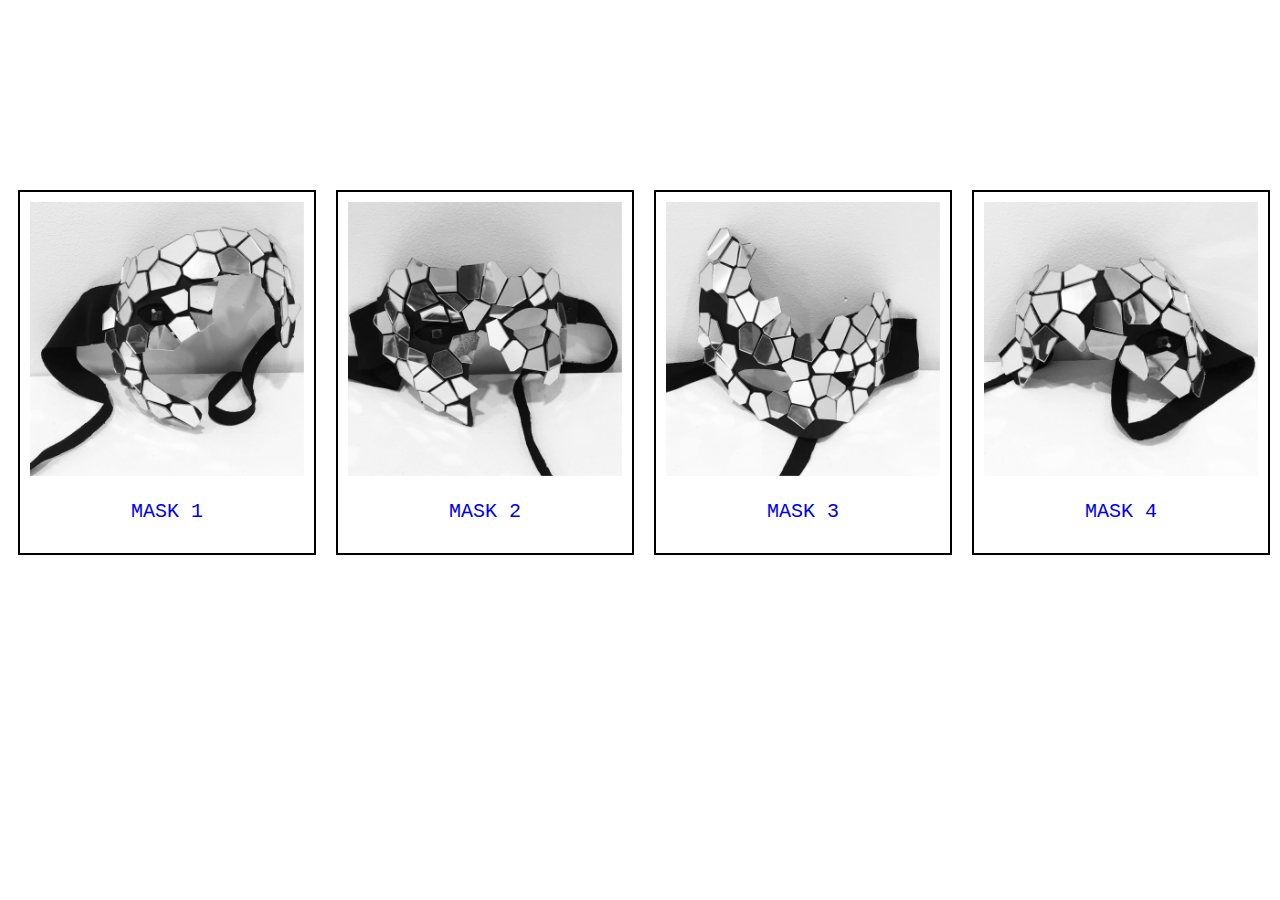
<file: index.html>
<!DOCTYPE html>
<html>

<style>

/*.content {
    background-color: yellow;    
}*/

p {
  font-family: "Courier New";
  font-size:20px;
}

a {
  text-decoration:none;
}

.row {
	position: absolute;
	top:20%;
    display: -webkit-box;
    display: -moz-box;
    display: -ms-flexbox;
    display: -webkit-flex;
    display: flex;

    -webkit-box-orient: horizontal; 
    -moz-box-orient: horizontal;
    box-orient: horizontal;
    flex-direction: row;

    -webkit-box-pack: center;
    -moz-box-pack: center;
    box-pack: center;
    justify-content: center;

    -webkit-box-align: center;
    -moz-box-align: center;
    box-align: center;  
    align-items: center;

    /*background-color: black;*/
}

@media only screen 
and (min-device-width : 100px) 
and (max-device-width : 600px)  { 

p {
  font-family: "Courier New";
  font-size:80px;
}

.row {
	position: absolute;
	top:2%;
    display: -webkit-box;
    display: -moz-box;
    display: -ms-flexbox;
    display: -webkit-flex;
    display: flex;

    -webkit-box-orient: vertical; 
    -moz-box-orient: vertical;
    box-orient: vertical;
    /*flex-direction: row;*/
    flex-direction: column;
	/* STYLES GO HERE */

    -webkit-box-pack: center;
    -moz-box-pack: center;
    box-pack: center;
    justify-content: center;

    -webkit-box-align: center;
    -moz-box-align: center;
    box-align: center;  
    align-items: center;

    /*background-color: black;*/
}

}

.cell {
    -webkit-box-flex: 1;
    -moz-box-flex: 1;
    box-flex: 1;
    -webkit-flex: 1 1 auto;
    flex: 1 1 auto; 

    padding: 10px;
    margin: 10px;

    background-color: white;
    border: 2px solid black;
    text-align: center;
}
img {max-width:100%;}

</style>


<head>
<meta charset="UTF-8">
<title>Title of the document</title>
</head>

<body>

<div class="container">
   <figure></figure>
</div>

<div class="content">
  <div class="row"> 

  	<!-- Mask 1 Holder-->
  	<a href="http://192.168.1.5/html/">
	    <div class="cell">  
	      <img src="4.jpg"/> <p> MASK 1 </p>
	    </div>
    </a> 

    <!-- Mask 2 Holder-->
  	<a href="http://192.168.1.3/html/">
	    <div class="cell"> 
	      <img src="3.jpg"/> <p> MASK 2 </p>
	    </div>
    </a> 

    <!-- Mask 3 Holder-->
  	<a href="http://192.168.1.4/html/">
	    <div class="cell"> 
	      <img src="2.jpg"/> <p> MASK 3 </p>
	    </div>
    </a> 

	<!-- Mask 4 Holder-->
  	<a href="http://192.168.1.2/html/">
	    <div class="cell"> 
	      <img src="1.jpg"/> <p> MASK 4 </p>
	    </div>
    </a> 


  </div>
</div>


</body>


</html>

<!-- RPi_Cam_Web_Interface/www/cam_pic.php -->
</file>
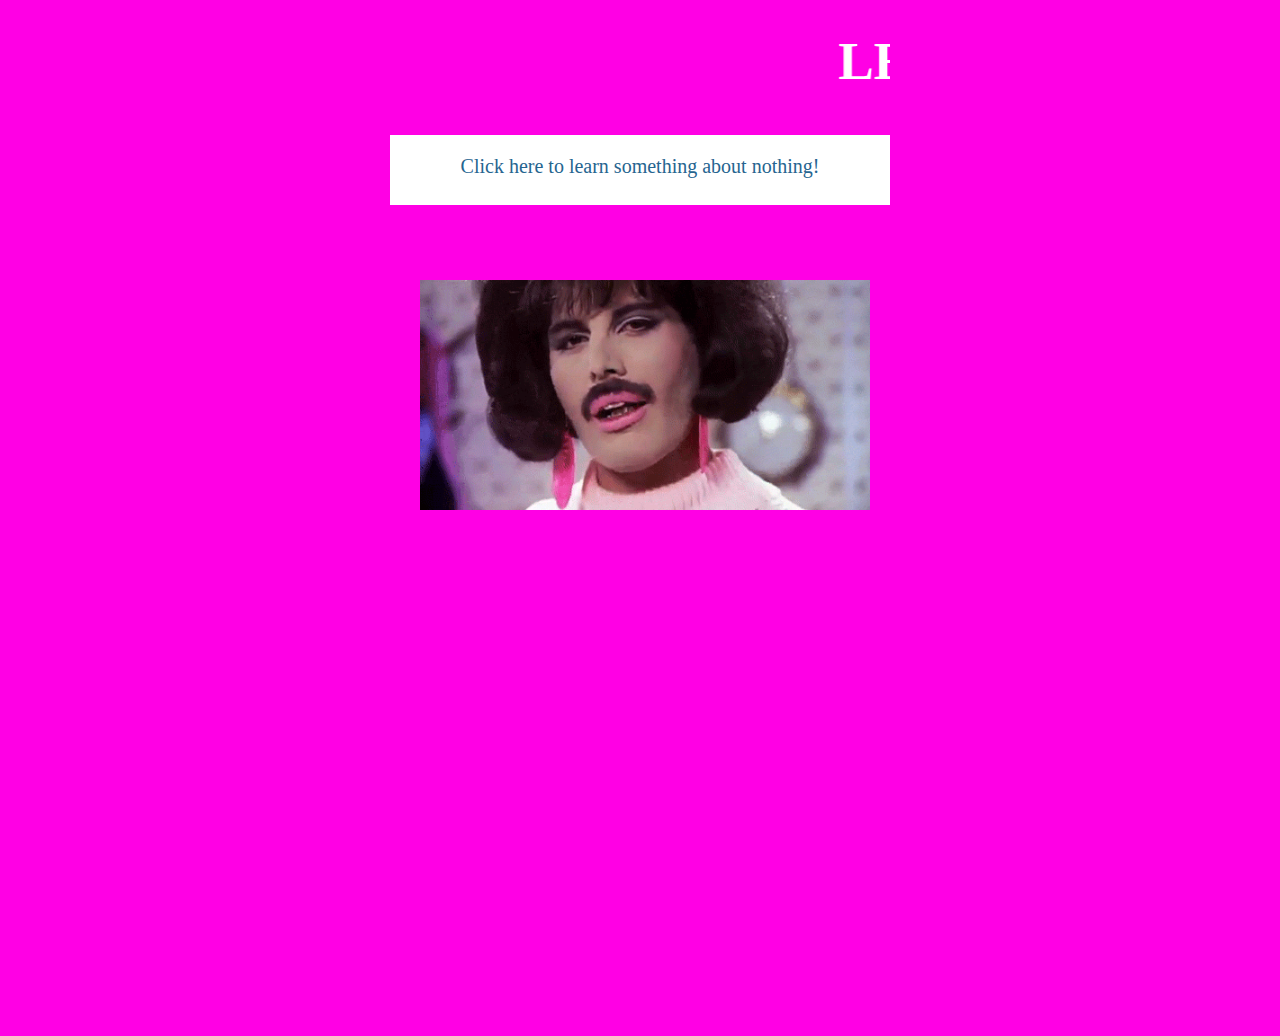
<file: jsClass/index.html>
<!DOCTYPE html>
<head>
	<title>Learn from Freddie Mercury</title>
	<link rel="stylesheet" type="text/css" href="assets/style/style.css">
</head>
<body>

<div id="wrapper">
	<h1> <marquee> Lessons from Freddie Mercury </marquee> </h1>

	<!-- truths box -->
	<div id="truths">Click here to learn something about nothing!</div>

	<!-- mercury comes here -->
	<div id="mercury"></div>
	</div>
	
<!-- Linking Scripts -->
<script src="assets/js/jquery-3.2.1.js"></script>
<script src="assets/js/script.js"></script>
</body>
</html>
</file>
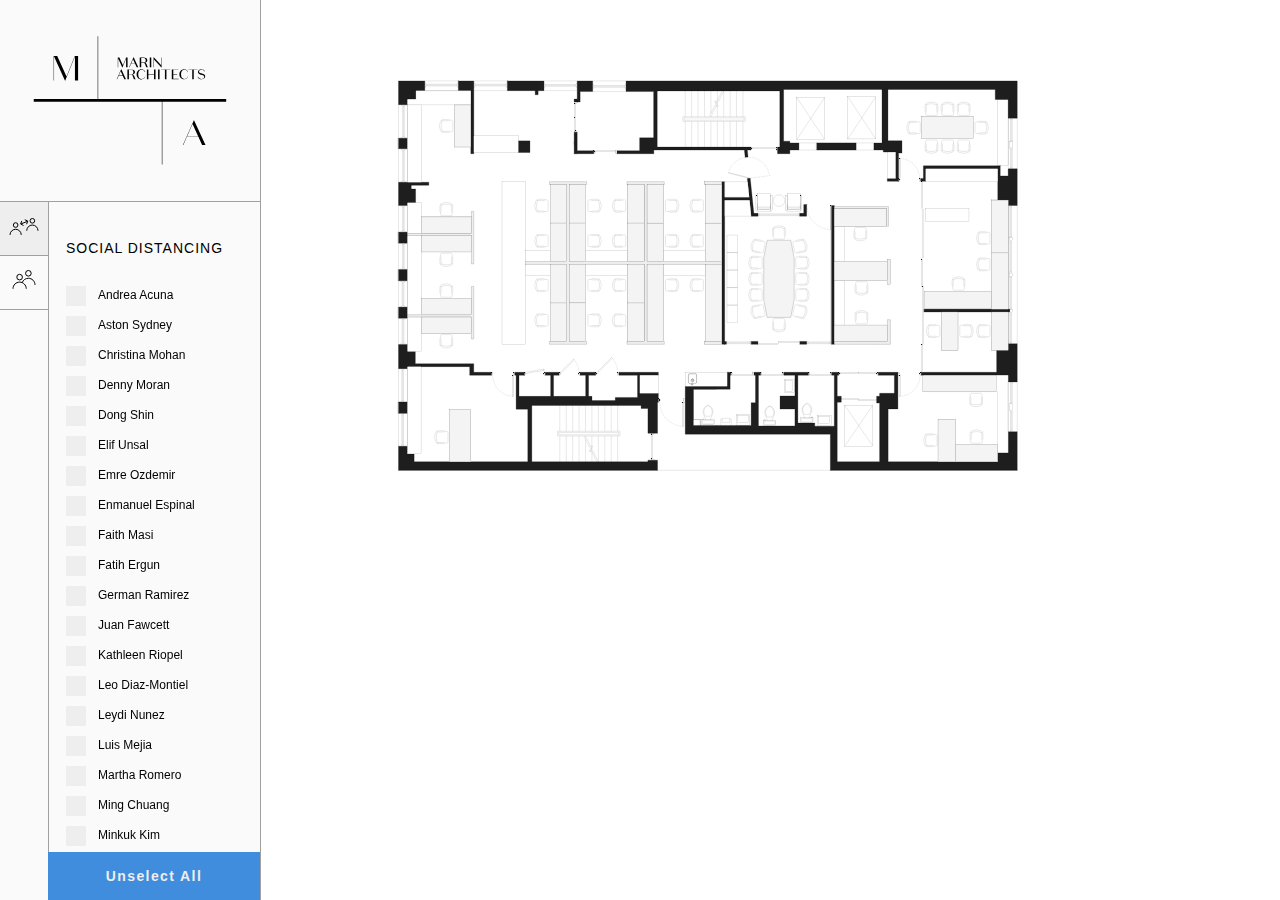
<file: marinarchitects/index.html>
<!DOCTYPE html>
<html>

<script src="https://ajax.googleapis.com/ajax/libs/jquery/3.5.1/jquery.min.js"></script>

<head>
	<script src="script.js"> </script>
	<link rel="stylesheet" href="style.css">
	<link rel="preconnect" href="https://fonts.gstatic.com">
	<link href="https://fonts.googleapis.com/css2?family=Roboto+Mono:wght@300&display=swap" rel="stylesheet">

</head>

<body>



<div class="sidenav">


<div id="logo">
	<svg width="261" height="201" viewBox="0 0 261 201" fill="none" xmlns="http://www.w3.org/2000/svg">
		<rect width="261" height="201" fill="#FAFAFA"/>
		<path d="M54.0353 56.6074L65.0328 80.7271H65.1641L74.947 56.6074V80.3989H78.0985V55.9839H74.7828L66.5429 76.3954L57.2197 55.9839H53.6742V80.3989H54.0353V56.6074Z" fill="black"/>
		<path d="M193.884 120.139L182.886 144.882H183.313L186.99 136.613H198.283L202.091 144.882H205.505L194.015 120.139H193.884ZM187.154 136.252L192.538 124.11L198.119 136.252H187.154Z" fill="black"/>
		<path d="M98.1894 99.0056V36.2944H97.6641V99.0056H33.7475V101.861H161.843V164.572H162.369V101.861H226.187V99.0056H98.1894Z" fill="black"/>
		<path d="M118.182 58.4123L122.285 67.4038H122.482L126.093 58.4779V67.2726H127.571V57.4934H126.093L122.942 65.3036L119.364 57.4934H117.788V67.2726H118.182V58.4123Z" fill="black"/>
		<path d="M130.919 64.0566H135.187L136.664 67.2726H138.273L133.677 57.3622H133.48L129.081 67.2726H129.508L130.919 64.0566ZM133.02 59.3311L135.023 63.6628H131.116L133.02 59.3311Z" fill="black"/>
		<path d="M141.26 62.8753H143.033C144.28 62.8753 144.838 63.2691 145.232 64.4832L145.758 65.96C145.889 66.3537 146.053 66.846 146.348 67.2398L146.381 67.3054H148.121L147.924 67.1085C147.563 66.7475 147.333 66.1897 147.202 65.8287L146.677 64.3192C146.381 63.4988 145.823 62.9737 144.97 62.7768C146.086 62.5143 147.333 61.7595 147.333 60.2172C147.333 58.5436 145.955 57.5591 143.525 57.5591H139.717V67.2726H141.227V62.8753H141.26ZM141.26 57.8872H143.328C144.444 57.8872 145.758 58.281 145.758 60.1844C145.758 61.7267 144.97 62.4815 143.295 62.4815H141.227V57.8872H141.26Z" fill="black"/>
		<path d="M151.273 57.4934H149.763V67.2726H151.273V57.4934Z" fill="black"/>
		<path d="M153.965 59.528L161.384 67.4039H161.614V57.4934H161.22V65.1724L153.801 57.3622H153.571V67.2726H153.965V59.528Z" fill="black"/>
		<path d="M118.576 76.0016H122.843L124.321 79.2176H125.929L121.366 69.3728L121.333 69.3072H121.136L116.737 79.2176H117.164L118.576 76.0016ZM120.677 71.2761L122.679 75.6078H118.773L120.677 71.2761Z" fill="black"/>
		<path d="M135.023 72.0965C135.023 70.4229 133.644 69.4384 131.215 69.4384H127.407V79.2176H128.917V74.8203H130.689C131.937 74.8203 132.495 75.214 132.889 76.4282L133.414 77.9049C133.545 78.2987 133.71 78.791 134.005 79.1848L134.038 79.2504H135.778L135.581 79.0535C135.22 78.6925 134.99 78.1347 134.859 77.7737L134.333 76.2641C134.038 75.4438 133.48 74.9187 132.626 74.7218C133.775 74.4265 135.023 73.6389 135.023 72.0965ZM130.985 74.4265H128.917V69.8322H130.985C132.101 69.8322 133.414 70.226 133.414 72.1293C133.414 73.6717 132.626 74.4265 130.985 74.4265Z" fill="black"/>
		<path d="M141.621 69.7338C143.131 69.7338 144.28 70.5542 144.806 71.9653L144.838 72.0965L145.199 71.9653L145.167 71.8668C144.576 70.226 143.263 69.34 141.424 69.34C138.667 69.34 136.598 71.5058 136.598 74.3936C136.598 77.2486 138.667 79.3816 141.424 79.3816C143.263 79.3816 144.609 78.4956 145.199 76.8548L145.232 76.7564L144.871 76.6251L144.838 76.7564C144.313 78.1675 143.164 78.9878 141.621 78.9878C139.487 78.9878 138.24 77.2814 138.24 74.3936C138.207 71.4402 139.487 69.7338 141.621 69.7338Z" fill="black"/>
		<path d="M146.907 69.4384V79.2176H148.384V74.3936H154.03V79.2176H155.54V69.4384H154.03V73.9999H148.384V69.4384H146.907Z" fill="black"/>
		<path d="M159.578 69.4384H158.068V79.2176H159.578V69.4384Z" fill="black"/>
		<path d="M166.439 79.2176V69.8322H170.149V69.4384H161.187V69.8322H164.929V79.2176H166.439Z" fill="black"/>
		<path d="M178.586 78.8238H173.301V74.3936H177.076V73.9999H173.301V69.8322H178.389V69.4384H171.79V79.2176H178.586V78.8238Z" fill="black"/>
		<path d="M184.199 79.3489C186.038 79.3489 187.384 78.4628 187.975 76.822L188.008 76.7236L187.646 76.5923L187.614 76.7236C187.088 78.1347 185.939 78.9551 184.396 78.9551C182.263 78.9551 181.015 77.2486 181.015 74.3608C181.015 71.473 182.295 69.7666 184.396 69.7666C185.907 69.7666 187.056 70.587 187.581 71.9981L187.614 72.1293L187.975 71.9981L187.942 71.8996C187.351 70.2588 186.038 69.3728 184.199 69.3728C181.442 69.3728 179.374 71.5387 179.374 74.4265C179.374 77.2158 181.442 79.3489 184.199 79.3489Z" fill="black"/>
		<path d="M192.242 79.2176H193.753V69.8322H197.495V69.4384H188.533V69.8322H192.242V79.2176Z" fill="black"/>
		<path d="M201.599 79.3488C203.404 79.3488 205.21 78.2987 205.21 76.3298C205.21 74.5577 203.634 73.967 202.452 73.6717L201.139 73.3107C199.891 72.9825 199.038 72.6544 199.038 71.5058C199.038 70.4229 199.957 69.7009 201.369 69.7009C202.846 69.7009 204.028 70.3573 204.553 71.473L204.619 71.6043L204.947 71.3746L204.914 71.2761C204.323 70.0619 202.977 69.3072 201.369 69.3072C199.432 69.3072 197.987 70.4885 197.987 72.0637C197.987 73.7701 199.366 74.3608 200.745 74.689L202.124 75.0499C203.568 75.4109 204.159 75.9688 204.159 76.9533C204.159 78.1675 203.141 78.955 201.631 78.955C199.924 78.955 198.545 78.1346 198.02 76.8548L197.955 76.7236L197.626 76.9204L197.659 77.0189C198.184 78.4628 199.727 79.3488 201.599 79.3488Z" fill="black"/>
		<line x1="260.5" x2="260.5" y2="201" stroke="#A0A0A0"/>
	</svg>


</div>

	<div>
	<ul id="verticalnav">
	  <li id="navitem"><a class="active"href="index.html"> 

	  	<svg width="32" height="32" viewBox="0 0 32 32" fill="none" xmlns="http://www.w3.org/2000/svg">
			<circle cx="7.63522" cy="15.044" r="2.31761" stroke="black"/>
			<path d="M13.2704 24.9057C13.2704 21.7934 10.7475 19.2704 7.63522 19.2704C4.52297 19.2704 2 21.7934 2 24.9057" stroke="black"/>
			<circle cx="24.3648" cy="10.8176" r="2.31761" stroke="black"/>
			<path d="M30 20.6792C30 17.567 27.477 15.044 24.3648 15.044C21.2525 15.044 18.7296 17.567 18.7296 20.6792" stroke="black"/>
			<path d="M18.588 14.18L19.7675 11.1196L16.8101 9.7017" stroke="black"/>
			<path d="M15.5673 15.4594L12.5986 14.036L13.7826 10.9639" stroke="black"/>
			<line x1="19.6231" y1="11.2808" x2="13.0761" y2="13.88" stroke="black"/>
		</svg>

	</a></li>
	  <li id="navitem"><a href="people.html">
	  	
	  	<svg width="32" height="32" viewBox="0 0 32 32" fill="none" xmlns="http://www.w3.org/2000/svg">
			<circle cx="20.3757" cy="9.31213" r="2.81213" stroke="black"/>
			<path d="M27 20.9046C27 17.2461 24.0342 14.2803 20.3757 14.2803C17.57 14.2803 15.1717 16.0246 14.2061 18.4879" stroke="black"/>
			<circle cx="11.6243" cy="13.1382" r="2.81213" stroke="black"/>
			<path d="M18.2485 24.7307C18.2485 21.0722 15.2828 18.1064 11.6243 18.1064C7.96579 18.1064 5 21.0722 5 24.7307" stroke="black"/>
		</svg>

	  </a></li>
	</ul>   
	</div>


	<div id="formcontainer">
	<p id="socialdistancing">SOCIAL DISTANCING</p>
	 
	<button id="uncheck"> Unselect All </button>

	<form id="people" action="/action_page.php">

		<label class="container" for="andreaacuna"> Andrea Acuna 
		  <input type="checkbox" id="andreaacuna" name="andreaacuna" value="andreaacuna">
		  <span class="checkmark"></span>
		</label>
		<label class="container" for="astonsydney"> Aston Sydney
		  <input type="checkbox" id="astonsydney" name="astonsydney" value="astonsydney">
		  <span class="checkmark"></span>
		</label>
		<label class="container" for="christinamohan"> Christina Mohan 
		  <input type="checkbox" id="christinamohan" name="christinamohan" value="christinamohan">
		  <span class="checkmark"></span>
		</label>
		<label class="container" for="dennymoran"> Denny Moran
		  <input type="checkbox" id="dennymoran" name="dennymoran" value="dennymoran">
		  <span class="checkmark"></span>
		</label>
		<label class="container" for="dongshin"> Dong Shin
		  <input type="checkbox" id="dongshin" name="dongshin" value="dongshin">
		  <span class="checkmark"></span>
		</label>
		<label class="container" for="elifunsal"> Elif Unsal
		  <input type="checkbox" id="elifunsal" name="elifunsal" value="elifunsal">
		  <span class="checkmark"></span>
		</label>
		<label class="container" for="emreozdemir"> Emre Ozdemir
		  <input type="checkbox" id="emreozdemir" name="emreozdemir" value="emreozdemir">
		  <span class="checkmark"></span>
		</label>
		<label class="container" for="enmanuelespinal"> Enmanuel Espinal
		  <input type="checkbox" id="enmanuelespinal" name="enmanuelespinal" value="enmanuelespinal">
		  <span class="checkmark"></span>
		</label>
		<label class="container" for="faithmasi"> Faith Masi
		  <input type="checkbox"   id="faithmasi" name="faithmasi" value="faithmasi">
		  <span class="checkmark"></span>
		</label>
		<label class="container" for="fatihergun"> Fatih Ergun 
		  <input type="checkbox" id="fatihergun" name="fatihergun" value="fatihergun">
		  <span class="checkmark"></span>
		</label>
		<label class="container" for="germanramirez"> German Ramirez 
		  <input type="checkbox" id="germanramirez" name="germanramirez" value="germanramirez">
		  <span class="checkmark"></span>
		</label>
		<label class="container" for="juanfawcett"> Juan Fawcett
		  <input type="checkbox" id="juanfawcett" name="juanfawcett" value="juanfawcett">
		  <span class="checkmark"></span>
		</label>
		<label class="container" for="kathleenriopel"> Kathleen Riopel
		  <input type="checkbox" id="kathleenriopel" name="kathleenriopel" value="kathleenriopel">
		  <span class="checkmark"></span>
		</label>
		<label class="container" for="leodiazmontiel"> Leo Diaz-Montiel
		  <input type="checkbox" id="leodiazmontiel" name="leodiazmontiel" value="leodiazmontiel">
		  <span class="checkmark"></span>
		</label>
		<label class="container" for="leydinunez"> Leydi Nunez
		  <input type="checkbox" id="leydinunez" name="leydinunez" value="leydinunez">
		  <span class="checkmark"></span>
		</label>
		<label class="container" for="luismejia"> Luis Mejia
		  <input type="checkbox" id="luismejia" name="luismejia" value="luismejia">
		  <span class="checkmark"></span>
		</label>
		<label class="container" for="martharomero"> Martha Romero
		  <input type="checkbox" id="martharomero" name="amartharomero" value="martharomero">
		  <span class="checkmark"></span>
		</label>
		<label class="container" for="mingchuang"> Ming Chuang
		  <input type="checkbox" id="mingchuang" name="mingchuang" value="mingchuang">
		  <span class="checkmark"></span>
		</label>
		<label class="container" for="minkukkim"> Minkuk Kim
		  <input type="checkbox" id="minkukkim" name="minkukkim" value="minkukkim">
		  <span class="checkmark"></span>
		</label>
		<label class="container" for="mohammedalamin"> Mohammed Alamin 
		  <input type="checkbox" id="mohammedalamin" name="mohammedalamin" value="mohammedalamin">
		  <span class="checkmark"></span>
		</label>
		<label class="container" for="shellymohan"> Shelly Mohan 
		  <input type="checkbox" id="shellymohan" name="shellymohan" value="shellymohan">
		  <span class="checkmark"></span>
		</label>

		<label class="container" for="sherlypoluscar"> Sherly Poluscar 
		  <input type="checkbox" id="sherlypoluscar" name="sherlypoluscar" value="sherlypoluscar">
		  <span class="checkmark"></span>
		</label>

		<label class="container" for="waltermarin"> Walter Marin 
		  <input type="checkbox"  id="waltermarin" name="waltermarin" value="waltermarin">
		  <span class="checkmark"></span>
		</label>
		<label class="container" for="inactivedesk1"> Inactive Desk 1 
		  <input type="checkbox"   id="inactivedesk1" name="inactivedesk1" value="inactivedesk1">
		  <span class="checkmark"></span>
		</label>
		<label class="container" for="inactivedesk2"> Inactive Desk 2
		  <input type="checkbox"   id="inactivedesk2" name="inactivedesk2" value="inactivedesk2">
		  <span class="checkmark"></span>
		</label>
		<label class="container" for="inactivedesk3"> Inactive Desk 3 
		  <input type="checkbox"   id="inactivedesk3" name="inactivedesk3" value="inactivedesk3">
		  <span class="checkmark"></span>
		</label>
		<label class="container" for="inactivedesk4"> Inactive Desk 4
		  <input type="checkbox"   id="inactivedesk4" name="inactivedesk4" value="inactivedesk4">
		  <span class="checkmark"></span>
		</label>
		<label class="container" for="inactivedesk5"> Inactive Desk 5 
		  <input type="checkbox"   id="inactivedesk5" name="inactivedesk5" value="inactivedesk5">
		  <span class="checkmark"></span>
		</label>
		<label class="container" for="inactivedesk6"> Inactive Desk 6
		  <input type="checkbox"   id="inactivedesk6" name="inactivedesk6" value="inactivedesk6">
		  <span class="checkmark"></span>
		</label>
		<label class="container" for="inactivedesk7"> Inactive Desk 7 
		  <input type="checkbox"   id="inactivedesk7" name="inactivedesk7" value="inactivedesk7">
		  <span class="checkmark"></span>
		</label>
		<label class="container" for="inactivedesk8"> Inactive Desk 8
		  <input type="checkbox"   id="inactivedesk8" name="inactivedesk8" value="inactivedesk8">
		  <span class="checkmark"></span>
		</label>
		<label class="container" for="inactivedesk9"> Inactive Desk 9 
		  <input type="checkbox"   id="inactivedesk9" name="inactivedesk9" value="inactivedesk9">
		  <span class="checkmark"></span>
		</label>
		<label class="container" for="inactivedesk10"> Inactive Desk 10
		  <input type="checkbox"   id="inactivedesk10" name="inactivedesk10" value="inactivedesk10">
		  <span class="checkmark"></span>
		</label>
		<label class="container" for="inactivedesk11"> Inactive Desk 11 
		  <input type="checkbox"   id="inactivedesk11" name="inactivedesk11" value="inactivedesk11">
		  <span class="checkmark"></span>
		</label>
	
		<label class="container" for="inactivedesk13"> Inactive Desk 13 
		  <input type="checkbox"   id="inactivedesk13" name="inactivedesk13" value="inactivedesk13">
		  <span class="checkmark"></span>
		</label>

	</form>

	</div>

</div>


<div class="main">


<svg xmlns="http://www.w3.org/2000/svg" viewBox="0 0 780 563.62" style="  position: relative; top: 5%; left:8%; width:75%; text-align:center;">
			<defs>

		    <style>.cls-1{fill:#1e1e1e;}.cls-1,.cls-2,.cls-3,.cls-4,.cls-5,.cls-6{stroke:#000;}.cls-1,.cls-2,.cls-6{stroke-linecap:round;stroke-linejoin:round;}.cls-1,.cls-2,.cls-7{stroke-width:0.25px;}.cls-10,.cls-2,.cls-5,.cls-6{fill:none;}.cls-3{fill:#efefef;stroke-width:0.15px;}.cls-10,.cls-3,.cls-4,.cls-5,.cls-7,.cls-8{stroke-miterlimit:10;}.cls-4{fill:#fff;}.cls-4,.cls-5,.cls-6{stroke-width:0.1px;}.cls-7{fill:#f4f4f4;stroke:#7f7f7f;}.cls-8,.cls-9{fill:#2e68b0;}.cls-8{fill-opacity:0.3;stroke-dasharray:1;}.cls-10,.cls-8{stroke:#2e68b0;stroke-width:0.5px;}.cls-9{opacity:0.3;}.cls-10{stroke-dasharray:1 1;}</style>
		  </defs>

			<g id="plan"><rect class="cls-1" x="593.51" y="315.17" width="87.36" height="2.94"/><line class="cls-1" x1="57.59" y1="479.57" x2="321.71" y2="479.57"/><rect class="cls-1" x="57.59" y="140.93" width="9.12" height="10.74"/><polygon class="cls-1" points="66.71 106.73 66.71 101.09 75.35 101.09 75.35 92.45 84.41 92.45 84.41 82.49 57.59 82.49 57.59 106.73 66.71 106.73"/><line class="cls-1" x1="321.41" y1="93.35" x2="321.41" y2="92.69"/><rect class="cls-1" x="57.59" y="236.69" width="9.12" height="11.28"/><rect class="cls-1" x="57.59" y="274.79" width="9.12" height="11.52"/> <rect class="cls-1" x="57.59" y="313.13" width="9.12" height="11.34"/> <polyline class="cls-1" points="66.71 358.37 66.71 351.23 66.71 358.37 74.75 358.37 74.75 370.85 134.33 370.85 134.33 379.61 152.39 379.61 152.39 382.61 130.19 382.61 130.19 373.85 66.71 373.85 66.71 375.89 57.59 375.89 57.59 351.23 66.71 351.23"/><polygon class="cls-1" points="70.61 188.99 88.49 188.99 88.49 185.87 57.59 185.87 57.59 209.51 66.71 209.51 66.71 206.69 75.05 206.69 75.05 192.71 70.61 192.71 70.61 188.99"/> <rect class="cls-1" x="179.75" y="143.63" width="11.88" height="11.88"/><polygon class="cls-1" points="168.59 82.49 168.59 92.45 196.97 92.45 196.97 96.65 199.97 96.65 199.97 92.45 205.91 92.45 205.91 82.49 168.59 82.49"/><rect class="cls-1" x="484.07" y="145.73" width="40.14" height="7.26"/><line class="cls-1" x1="236.69" y1="144.23" x2="236.69" y2="147.17"/><polygon class="cls-1" points="118.61 82.49 118.61 92.45 131.33 92.45 131.33 156.71 134.39 156.71 134.39 82.49 118.61 82.49"/><rect class="cls-1" x="499.07" y="209.57" width="2.94" height="141.48"/><polyline class="cls-2" points="381.47 433.79 381.47 434.93 365.39 434.93 365.39 427.79 358.25 427.79 358.25 396.89 381.47 396.89"/><polygon class="cls-1" points="473.75 208.61 470.81 208.61 470.81 217.55 466.61 217.55 466.61 220.49 473.75 220.49 473.75 208.61"/><rect class="cls-1" x="57.59" y="409.85" width="9.12" height="11.64"/><polygon class="cls-1" points="185.93 382.61 185.93 379.61 176.15 379.61 176.15 382.61 177.53 382.61 177.53 417.23 189.41 417.23 189.41 470.81 73.55 470.81 73.55 462.83 66.71 462.83 66.71 454.97 57.59 454.97 57.59 479.57 321.71 479.57 321.71 469.19 311.93 469.19 311.93 470.81 193.55 470.81 193.55 413.45 304.97 413.45 304.97 416.51 311.93 416.51 311.93 441.83 321.71 441.83 321.71 410.09 322.55 410.09 322.55 401.03 303.65 401.03 303.65 382.61 322.55 382.61 322.55 379.61 282.35 379.61 282.35 382.61 301.31 382.61 301.31 405.23 278.63 405.23 278.63 408.47 254.87 408.47 254.87 404.15 251.39 404.15 251.39 382.61 258.53 382.61 258.53 379.61 242.75 379.61 242.75 382.61 248.45 382.61 248.45 404.15 215.69 404.15 215.69 382.61 221.33 382.61 221.33 379.61 207.29 379.61 207.29 382.61 212.75 382.61 212.75 404.15 180.47 404.15 180.47 382.61 185.93 382.61"/><polyline class="cls-1" points="688.49 479.57 497.93 479.57 688.49 479.57 688.49 440.15 679.25 440.15 679.25 461.57 668.39 461.57 668.39 470.81 556.85 470.81 556.85 416.93 566.81 416.93 566.81 379.61 546.83 379.61 546.83 382.61 563.21 382.61 563.21 401.03 548.15 401.03 548.15 404.03 545.09 404.03 545.09 410.99 548.15 410.99 548.15 470.81 504.95 470.81 504.95 410.03 509.09 410.03 509.09 404.03 504.95 404.03 504.95 382.61 506.39 382.61 506.39 379.61 499.25 379.61 499.25 382.61 501.95 382.61 501.95 434.63 482.03 434.63 482.03 431.39 464.81 431.39 464.81 382.61 475.49 382.61 475.49 379.61 450.47 379.61 450.47 382.61 461.81 382.61 461.81 403.73 446.63 403.73 446.63 417.11 461.81 417.11 461.81 434.33 424.61 434.33 424.61 382.61 426.71 382.61 426.71 379.61 420.11 379.61 420.11 382.61 421.61 382.61 421.61 410.57 417.17 410.57 417.17 433.79 358.25 433.79 358.25 396.89 395.75 396.89 395.75 382.61 396.35 382.61 396.35 379.61 392.75 379.61 392.75 393.89 349.97 393.89 349.97 442.67 497.93 442.67 497.93 479.57"/><polygon class="cls-1" points="590.57 379.61 590.57 382.61 679.25 382.61 679.25 389.45 688.49 389.45 688.49 350.51 679.25 350.51 679.25 357.05 667.49 357.05 667.49 379.61 590.57 379.61"/><polygon class="cls-1" points="239.81 103.91 236.69 103.91 236.69 100.97 239.81 100.97 239.81 82.49 255.59 82.49 255.59 93.35 242.81 93.35 242.81 103.91 239.81 103.91"/><polyline class="cls-1" points="236.69 156.71 236.69 134.93 239.81 134.93 239.81 153.71 256.61 153.71 256.61 156.71 236.69 156.71 239.81 156.71"/><polygon class="cls-1" points="567.47 184.91 556.01 184.91 556.01 181.91 564.47 181.91 564.47 155.09 551.87 155.09 551.87 152.99 542.33 152.99 542.33 145.73 550.61 145.73 550.61 91.25 450.29 91.25 450.29 143.93 456.65 143.93 456.65 145.73 465.89 145.73 465.89 152.99 456.65 152.99 456.65 156.71 444.05 156.71 444.05 149.99 446.39 149.99 446.39 92.69 321.41 92.69 321.41 149.99 416.69 149.99 416.69 152.99 413.27 152.99 413.99 160.13 411.05 160.43 410.27 152.99 317.93 152.99 317.93 156.71 280.43 156.71 280.43 153.71 303.47 153.71 303.47 140.51 317.75 140.51 317.75 93.35 289.61 93.35 289.61 82.49 688.49 82.49 688.49 120.47 679.25 120.47 679.25 101.45 666.05 101.45 666.05 91.25 556.67 91.25 556.67 143.45 570.95 143.45 570.95 156.11 567.47 156.11 567.47 184.91"/><polyline class="cls-1" points="671.15 169.07 592.79 169.07 592.79 181.91 590.03 181.91 590.03 184.91 595.13 184.91 595.13 172.07 668.63 172.07 668.63 203.87 679.25 203.87 679.25 209.57 688.49 209.57 688.49 172.19 679.25 172.19 679.25 179.33 671.15 179.33 671.15 169.19"/><rect class="cls-1" x="417.23" y="348.11" width="6.84" height="2.94"/><polygon class="cls-1" points="390.17 351.05 387.23 351.05 387.23 185.27 390.17 185.27 390.17 201.17 415.25 201.17 413.27 182.03 416.21 181.73 419.93 217.55 424.25 217.55 424.25 220.49 417.23 220.49 415.61 204.29 390.17 204.29 390.17 348.11 391.97 348.11 391.97 351.05 390.17 351.05"/><rect class="cls-1" x="466.91" y="348.11" width="6.9" height="2.94"/><rect class="cls-3" x="369.35" y="185.27" width="17.88" height="2.94"/><rect class="cls-3" x="369.35" y="348.11" width="17.88" height="2.94"/><polygon class="cls-3" points="186.89 269.63 228.95 269.63 228.95 348.11 211.43 348.11 211.43 351.05 249.47 351.05 249.47 348.11 231.95 348.11 231.95 269.63 308.09 269.63 308.09 348.11 290.57 348.11 290.57 351.05 328.61 351.05 328.61 348.11 311.09 348.11 311.09 269.63 387.23 269.63 387.23 266.69 311.09 266.69 311.09 188.21 328.61 188.21 328.61 185.27 290.57 185.27 290.57 188.21 308.09 188.21 308.09 266.69 231.95 266.69 231.95 188.21 249.47 188.21 249.47 185.27 211.43 185.27 211.43 188.21 228.95 188.21 228.95 266.69 186.89 266.69 186.89 269.63"/><polygon class="cls-3" points="559.13 351.11 559.13 325.97 556.13 325.97 556.13 348.11 502.01 348.11 502.01 351.05 559.13 351.11"/><rect class="cls-3" x="556.19" y="264.65" width="2.94" height="25.32"/><polygon class="cls-3" points="502.01 210.59 502.01 212.87 554.99 212.87 554.99 230.69 557.21 230.69 557.21 210.59 502.01 210.59"/><polygon class="cls-3" points="131.93 237.89 66.71 237.89 66.71 240.23 131.93 240.23 131.93 269.09 134.33 269.09 134.33 215.57 131.93 215.57 131.93 237.89"/><polygon class="cls-3" points="131.93 320.87 66.71 320.87 66.71 323.27 131.93 323.27 131.93 345.59 134.33 345.59 134.33 292.07 131.93 292.07 131.93 320.87"/><rect class="cls-4" x="163.13" y="185.27" width="23.76" height="165.78"/><rect class="cls-4" x="311.09" y="188.21" width="16.62" height="78.48"/><rect class="cls-4" x="370.55" y="188.21" width="16.68" height="78.48"/><rect class="cls-4" x="327.71" y="255.41" width="42.84" height="11.28"/><rect class="cls-4" x="291.41" y="188.21" width="16.68" height="78.48"/><rect class="cls-4" x="231.95" y="188.21" width="16.68" height="78.48"/><rect class="cls-4" x="248.63" y="255.41" width="42.78" height="11.28"/><rect class="cls-4" x="186.89" y="255.41" width="25.44" height="11.28"/><rect class="cls-4" x="212.33" y="188.21" width="16.62" height="78.48"/><rect class="cls-4" x="311.09" y="269.63" width="16.62" height="78.48"/><rect class="cls-4" x="370.55" y="269.63" width="16.68" height="78.48"/><rect class="cls-4" x="327.71" y="269.63" width="42.84" height="11.34"/><rect class="cls-4" x="291.41" y="269.63" width="16.68" height="78.48"/><rect class="cls-4" x="231.95" y="269.63" width="16.68" height="78.48"/><rect class="cls-4" x="248.63" y="269.63" width="42.78" height="11.34"/><rect class="cls-4" x="186.89" y="269.63" width="25.44" height="11.34"/><rect class="cls-4" x="212.33" y="269.63" width="16.62" height="78.48"/><rect class="cls-4" x="109.55" y="417.23" width="21.42" height="53.58"/><rect class="cls-4" x="502.01" y="212.87" width="52.98" height="17.82"/><rect class="cls-4" x="80.99" y="240.23" width="50.94" height="16.68"/><rect class="cls-4" x="80.99" y="221.21" width="50.94" height="16.68"/><rect class="cls-4" x="662.51" y="318.11" width="16.68" height="38.94"/><rect class="cls-4" x="114.71" y="107.03" width="16.62" height="42.84"/><rect class="cls-4" x="80.99" y="323.27" width="50.94" height="16.68"/><rect class="cls-4" x="80.99" y="304.25" width="50.94" height="16.62"/><rect class="cls-4" x="625.55" y="452.93" width="42.84" height="17.88"/><rect class="cls-4" x="607.73" y="427.97" width="17.82" height="42.84"/><polygon class="cls-4" points="592.97 382.61 679.25 382.61 679.25 461.57 668.39 461.57 668.39 399.29 592.97 399.29 592.97 382.61"/><rect class="cls-4" x="66.71" y="240.23" width="14.28" height="80.64"/><rect class="cls-4" x="66.71" y="323.27" width="14.28" height="35.1"/><rect class="cls-4" x="66.71" y="206.69" width="14.28" height="31.2"/><rect class="cls-4" x="66.71" y="106.73" width="14.28" height="79.14"/><polygon class="cls-4" points="131.33 106.73 131.33 92.45 75.35 92.45 75.35 101.09 66.71 101.09 66.71 106.73 131.33 106.73"/><polygon class="cls-4" points="433.61 323.57 430.07 305.75 430.07 262.85 433.61 245.03 457.43 245.03 460.91 262.85 460.91 305.75 457.43 323.57 433.61 323.57"/><rect class="cls-4" x="590.75" y="118.85" width="53.52" height="22.62"/><polygon class="cls-4" points="390.17 185.27 413.63 185.27 415.25 201.17 390.17 201.17 390.17 185.27"/><polygon class="cls-4" points="390.17 204.29 415.61 204.29 417.23 220.49 390.17 220.49 390.17 204.29"/><rect class="cls-4" x="502.01" y="331.43" width="54.12" height="16.68"/><rect class="cls-4" x="502.01" y="266.39" width="54.18" height="19.62"/><rect class="cls-4" x="502.01" y="286.01" width="10.74" height="45.42"/><rect class="cls-4" x="502.01" y="230.69" width="10.74" height="35.7"/><rect class="cls-4" x="66.71" y="373.85" width="13.86" height="88.98"/><rect class="cls-4" x="662.51" y="203.87" width="16.74" height="111.3"/><rect class="cls-4" x="134.39" y="138.53" width="45.36" height="16.98"/><rect class="cls-4" x="611.39" y="318.11" width="16.68" height="38.94"/><rect class="cls-4" x="593.51" y="297.05" width="69" height="16.68"/><rect class="cls-4" x="595.13" y="172.07" width="73.5" height="12.84"/><rect class="cls-4" x="594.53" y="213.05" width="44.76" height="12.78"/><rect class="cls-4" x="349.97" y="379.61" width="42.78" height="14.28"/><rect class="cls-4" x="303.65" y="382.61" width="18.9" height="18.42"/><rect class="cls-4" x="556.01" y="155.09" width="8.46" height="26.82"/><rect class="cls-5" x="668.51" y="101.45" width="10.74" height="67.62"/><line class="cls-5" x1="682.55" y1="152.15" x2="682.55" y2="170.93"/><line class="cls-5" x1="681.65" y1="150.89" x2="681.65" y2="172.19"/><line class="cls-5" x1="683.45" y1="150.89" x2="683.45" y2="172.19"/><line class="cls-5" x1="681.65" y1="152.15" x2="683.45" y2="152.15"/><line class="cls-5" x1="681.65" y1="170.93" x2="683.45" y2="170.93"/><line class="cls-5" x1="682.55" y1="121.85" x2="682.55" y2="143.39"/><line class="cls-5" x1="681.65" y1="120.47" x2="681.65" y2="144.65"/><line class="cls-5" x1="683.45" y1="120.47" x2="683.45" y2="144.65"/><line class="cls-5" x1="681.65" y1="121.85" x2="683.45" y2="121.85"/><line class="cls-5" x1="681.65" y1="143.39" x2="683.45" y2="143.39"/><line class="cls-5" x1="681.83" y1="246.89" x2="681.83" y2="277.13"/><line class="cls-5" x1="680.87" y1="245.63" x2="680.87" y2="278.39"/><line class="cls-5" x1="682.73" y1="245.63" x2="682.73" y2="278.39"/><line class="cls-5" x1="680.87" y1="246.89" x2="682.73" y2="246.89"/><line class="cls-5" x1="680.87" y1="277.13" x2="682.73" y2="277.13"/><line class="cls-5" x1="681.83" y1="210.77" x2="681.83" y2="241.13"/><line class="cls-5" x1="680.87" y1="209.57" x2="680.87" y2="242.39"/><line class="cls-5" x1="682.73" y1="209.57" x2="682.73" y2="242.39"/><line class="cls-5" x1="680.87" y1="210.77" x2="682.73" y2="210.77"/><line class="cls-5" x1="680.87" y1="241.13" x2="682.73" y2="241.13"/><line class="cls-5" x1="680.87" y1="314.33" x2="682.73" y2="314.33"/><line class="cls-5" x1="681.83" y1="282.95" x2="681.83" y2="314.33"/><line class="cls-5" x1="680.87" y1="281.69" x2="680.87" y2="315.59"/><line class="cls-5" x1="682.73" y1="281.69" x2="682.73" y2="315.59"/><line class="cls-5" x1="680.87" y1="282.95" x2="682.73" y2="282.95"/><line class="cls-5" x1="680.87" y1="349.25" x2="682.73" y2="349.25"/><line class="cls-5" x1="681.83" y1="320.09" x2="681.83" y2="349.25"/><line class="cls-5" x1="680.87" y1="318.83" x2="680.87" y2="350.51"/><line class="cls-5" x1="682.73" y1="318.83" x2="682.73" y2="350.51"/><line class="cls-5" x1="680.87" y1="320.09" x2="682.73" y2="320.09"/><line class="cls-5" x1="682.55" y1="419.93" x2="682.55" y2="438.89"/><line class="cls-5" x1="681.65" y1="418.67" x2="681.65" y2="440.15"/><line class="cls-5" x1="683.45" y1="418.67" x2="683.45" y2="440.15"/><line class="cls-5" x1="681.65" y1="419.93" x2="683.45" y2="419.93"/><line class="cls-5" x1="681.65" y1="438.89" x2="683.45" y2="438.89"/><line class="cls-5" x1="682.55" y1="390.71" x2="682.55" y2="410.63"/><line class="cls-5" x1="681.65" y1="389.45" x2="681.65" y2="411.89"/><line class="cls-5" x1="683.45" y1="389.45" x2="683.45" y2="411.89"/><line class="cls-5" x1="681.65" y1="390.71" x2="683.45" y2="390.71"/><line class="cls-5" x1="681.65" y1="410.63" x2="683.45" y2="410.63"/><line class="cls-5" x1="60.89" y1="454.97" x2="60.89" y2="421.49"/><line class="cls-5" x1="61.79" y1="453.71" x2="61.79" y2="422.87"/><line class="cls-5" x1="60.89" y1="422.87" x2="62.69" y2="422.87"/><line class="cls-5" x1="60.89" y1="453.71" x2="62.69" y2="453.71"/><line class="cls-5" x1="62.69" y1="454.97" x2="62.69" y2="421.49"/><line class="cls-5" x1="60.89" y1="409.85" x2="60.89" y2="375.89"/><line class="cls-5" x1="61.79" y1="408.47" x2="61.79" y2="377.15"/><line class="cls-5" x1="60.89" y1="377.15" x2="62.69" y2="377.15"/><line class="cls-5" x1="60.89" y1="408.47" x2="62.69" y2="408.47"/><line class="cls-5" x1="62.69" y1="409.85" x2="62.69" y2="375.89"/><polyline class="cls-5" points="59.81 324.47 59.81 325.13 61.31 325.13 61.31 350.51 59.81 350.51 59.81 351.23"/><line class="cls-5" x1="62.21" y1="349.91" x2="62.21" y2="325.73"/><line class="cls-5" x1="61.31" y1="325.73" x2="63.17" y2="325.73"/><line class="cls-5" x1="61.31" y1="349.91" x2="63.17" y2="349.91"/><polyline class="cls-5" points="64.67 324.47 64.67 325.13 63.17 325.13 63.17 350.51 64.67 350.51 64.67 351.23"/><polyline class="cls-5" points="59.81 286.31 59.81 286.97 61.31 286.97 61.31 312.47 59.81 312.47 59.81 313.13"/><line class="cls-5" x1="62.21" y1="311.81" x2="62.21" y2="287.57"/><line class="cls-5" x1="61.31" y1="287.57" x2="63.17" y2="287.57"/><line class="cls-5" x1="61.31" y1="311.81" x2="63.17" y2="311.81"/><polyline class="cls-5" points="64.67 286.31 64.67 286.97 63.17 286.97 63.17 312.47 64.67 312.47 64.67 313.13"/><polyline class="cls-5" points="60.17 247.97 60.17 248.57 61.67 248.57 61.67 274.07 60.17 274.07 60.17 274.79"/><line class="cls-5" x1="62.57" y1="273.47" x2="62.57" y2="249.23"/><line class="cls-5" x1="61.67" y1="249.23" x2="63.47" y2="249.23"/><line class="cls-5" x1="61.67" y1="273.47" x2="63.47" y2="273.47"/><polyline class="cls-5" points="64.97 247.97 64.97 248.57 63.47 248.57 63.47 274.07 64.97 274.07 64.97 274.79"/><polyline class="cls-5" points="60.17 209.51 60.17 210.17 61.67 210.17 61.67 235.97 60.17 235.97 60.17 236.69"/><line class="cls-5" x1="62.57" y1="235.37" x2="62.57" y2="210.77"/><line class="cls-5" x1="61.67" y1="210.77" x2="63.47" y2="210.77"/><line class="cls-5" x1="61.67" y1="235.37" x2="63.47" y2="235.37"/><polyline class="cls-5" points="64.97 209.51 64.97 210.17 63.47 210.17 63.47 235.97 64.97 235.97 64.97 236.69"/><polyline class="cls-5" points="60.29 151.67 60.29 152.33 61.73 152.33 61.73 185.15 60.29 185.15 60.29 185.87"/><line class="cls-5" x1="62.69" y1="184.49" x2="62.69" y2="152.93"/><line class="cls-5" x1="61.73" y1="152.93" x2="63.59" y2="152.93"/><line class="cls-5" x1="61.73" y1="184.49" x2="63.59" y2="184.49"/><polyline class="cls-5" points="65.09 151.67 65.09 152.33 63.59 152.33 63.59 185.15 65.09 185.15 65.09 185.87"/><polyline class="cls-5" points="60.29 106.73 60.29 107.39 61.73 107.39 61.73 140.27 60.29 140.27 60.29 140.93"/><line class="cls-5" x1="62.69" y1="139.61" x2="62.69" y2="107.99"/><line class="cls-5" x1="61.73" y1="107.99" x2="63.59" y2="107.99"/><line class="cls-5" x1="61.73" y1="139.61" x2="63.59" y2="139.61"/><polyline class="cls-5" points="65.09 106.73 65.09 107.39 63.59 107.39 63.59 140.27 65.09 140.27 65.09 140.93"/><polyline class="cls-5" points="84.41 89.15 85.07 89.15 85.07 87.65 117.95 87.65 117.95 89.15 118.61 89.15"/><line class="cls-5" x1="117.29" y1="86.75" x2="85.67" y2="86.75"/><line class="cls-5" x1="85.67" y1="87.65" x2="85.67" y2="85.85"/><line class="cls-5" x1="117.29" y1="87.65" x2="117.29" y2="85.85"/><polyline class="cls-5" points="84.41 84.35 85.07 84.35 85.07 85.85 117.95 85.85 117.95 84.35 118.61 84.35"/><polyline class="cls-5" points="134.39 89.15 135.05 89.15 135.05 87.65 167.87 87.65 167.87 89.15 168.59 89.15"/><line class="cls-5" x1="167.27" y1="86.75" x2="135.65" y2="86.75"/><line class="cls-5" x1="135.65" y1="87.65" x2="135.65" y2="85.85"/><line class="cls-5" x1="167.27" y1="87.65" x2="167.27" y2="85.85"/><polyline class="cls-5" points="134.39 84.35 135.05 84.35 135.05 85.85 167.87 85.85 167.87 84.35 168.59 84.35"/><polyline class="cls-5" points="205.91 89.45 206.57 89.45 206.57 87.95 239.15 87.95 239.15 89.45 239.81 89.45"/><line class="cls-5" x1="238.49" y1="87.05" x2="207.17" y2="87.05"/><line class="cls-5" x1="207.17" y1="87.95" x2="207.17" y2="86.15"/><line class="cls-5" x1="238.49" y1="87.95" x2="238.49" y2="86.15"/><polyline class="cls-5" points="205.91 84.65 206.57 84.65 206.57 86.15 239.15 86.15 239.15 84.65 239.81 84.65"/><polyline class="cls-5" points="255.59 90.47 256.25 90.47 256.25 89.03 288.89 89.03 288.89 90.47 289.61 90.47"/><line class="cls-5" x1="288.23" y1="88.07" x2="256.85" y2="88.07"/><line class="cls-5" x1="256.85" y1="89.03" x2="256.85" y2="87.17"/><line class="cls-5" x1="288.23" y1="89.03" x2="288.23" y2="87.17"/><polyline class="cls-5" points="255.59 85.67 256.25 85.67 256.25 87.17 288.89 87.17 288.89 85.67 289.61 85.67"/><rect class="cls-5" x="681.05" y="144.65" width="3" height="6.24"/><rect class="cls-5" x="680.57" y="242.39" width="3.06" height="3.24"/><rect class="cls-5" x="681.05" y="411.89" width="3" height="6.78"/><rect class="cls-5" x="680.57" y="278.39" width="3.06" height="3.3"/><rect class="cls-5" x="680.87" y="315.59" width="3.06" height="3.24"/><rect class="cls-5" x="498.05" y="379.61" width="1.2" height="3"/><rect class="cls-5" x="475.49" y="379.61" width="1.14" height="3"/><rect class="cls-5" x="497.75" y="380.21" width="0.3" height="1.2"/><rect class="cls-5" x="476.63" y="380.21" width="0.3" height="1.2"/><rect class="cls-5" x="476.63" y="381.41" width="21.42" height="1.2"/><rect class="cls-5" x="418.97" y="379.61" width="1.14" height="3"/><rect class="cls-5" x="396.35" y="379.61" width="1.2" height="3"/><rect class="cls-5" x="418.67" y="380.21" width="0.3" height="1.2"/><rect class="cls-5" x="397.55" y="380.21" width="0.3" height="1.2"/><rect class="cls-5" x="397.55" y="381.41" width="21.42" height="1.2"/><rect class="cls-5" x="426.71" y="379.61" width="1.14" height="3"/><rect class="cls-5" x="449.27" y="379.61" width="1.2" height="3"/><rect class="cls-5" x="427.85" y="380.21" width="0.3" height="1.2"/><rect class="cls-5" x="448.97" y="380.21" width="0.3" height="1.2"/><rect class="cls-5" x="427.85" y="381.41" width="21.42" height="1.2"/><rect class="cls-5" x="236.69" y="133.73" width="3.12" height="1.2"/><rect class="cls-5" x="236.69" y="103.97" width="3.12" height="1.2"/><rect class="cls-5" x="237.77" y="133.37" width="1.2" height="0.36"/><rect class="cls-5" x="237.77" y="105.17" width="1.2" height="0.36"/><rect class="cls-5" x="236.69" y="119.45" width="1.08" height="14.28"/><rect class="cls-5" x="236.69" y="105.17" width="1.08" height="14.28"/><rect class="cls-5" x="256.61" y="153.71" width="1.2" height="3"/><rect class="cls-5" x="279.23" y="153.71" width="1.2" height="3"/><rect class="cls-5" x="257.81" y="154.91" width="0.3" height="1.2"/><rect class="cls-5" x="278.93" y="154.91" width="0.3" height="1.2"/><rect class="cls-5" x="257.81" y="153.71" width="21.42" height="1.2"/><rect class="cls-5" x="442.85" y="149.99" width="1.2" height="3"/><rect class="cls-5" x="416.69" y="149.99" width="1.14" height="3"/><rect class="cls-5" x="442.55" y="151.19" width="0.3" height="1.2"/><rect class="cls-5" x="417.83" y="151.19" width="0.3" height="1.2"/><rect class="cls-5" x="417.83" y="149.99" width="25.02" height="1.2"/><rect class="cls-5" x="545.69" y="379.61" width="1.14" height="3"/><rect class="cls-5" x="506.39" y="379.61" width="1.2" height="3"/><rect class="cls-5" x="545.27" y="380.69" width="0.42" height="1.2"/><rect class="cls-5" x="507.59" y="380.69" width="0.36" height="1.2"/><rect class="cls-5" x="526.61" y="379.61" width="19.08" height="1.08"/><rect class="cls-5" x="507.59" y="379.61" width="19.02" height="1.08"/><rect class="cls-5" x="258.53" y="379.61" width="1.2" height="3"/><rect class="cls-5" x="281.15" y="379.61" width="1.2" height="3"/><rect class="cls-5" x="259.73" y="380.81" width="0.3" height="1.2"/><rect class="cls-5" x="280.85" y="380.81" width="0.3" height="1.2"/><line class="cls-5" x1="281.15" y1="379.61" x2="281.09" y2="378.35"/><line class="cls-5" x1="281.03" y1="377.45" x2="280.79" y2="375.71"/><polyline class="cls-5" points="280.55 374.81 280.19 373.43 280.13 373.13"/><polyline class="cls-5" points="279.83 372.29 279.53 371.45 279.11 370.61"/><polyline class="cls-5" points="278.75 369.83 278.63 369.53 277.85 368.27"/><line class="cls-5" x1="277.37" y1="367.55" x2="276.29" y2="366.11"/><line class="cls-5" x1="275.69" y1="365.45" x2="274.85" y2="364.49"/><rect class="cls-5" x="257.02" y="371.88" width="21.38" height="1.19" transform="translate(-184.97 298.4) rotate(-45)"/><rect class="cls-5" x="221.33" y="379.61" width="1.2" height="3"/><rect class="cls-5" x="241.61" y="379.61" width="1.14" height="3"/><rect class="cls-5" x="222.53" y="380.81" width="0.3" height="1.2"/><rect class="cls-5" x="241.31" y="380.81" width="0.3" height="1.2"/><line class="cls-5" x1="241.61" y1="379.61" x2="241.49" y2="377.93"/><polyline class="cls-5" points="241.37 377.09 241.13 375.41 241.07 375.29"/><polyline class="cls-5" points="240.83 374.45 240.53 373.37 240.29 372.77"/><polyline class="cls-5" points="239.93 371.93 239.69 371.39 239.15 370.37"/><polyline class="cls-5" points="238.67 369.59 238.67 369.53 237.65 368.09"/><line class="cls-5" x1="237.11" y1="367.43" x2="236.03" y2="366.17"/><polygon class="cls-5" points="222.53 379.61 223.37 380.45 236.87 367.01 236.03 366.17 222.53 379.61"/><rect class="cls-5" x="185.93" y="379.61" width="1.14" height="3"/><rect class="cls-5" x="206.15" y="379.61" width="1.14" height="3"/><rect class="cls-5" x="187.07" y="380.81" width="0.3" height="1.2"/><rect class="cls-5" x="205.85" y="380.81" width="0.3" height="1.2"/><line class="cls-5" x1="206.09" y1="379.61" x2="205.79" y2="376.31"/><polygon class="cls-5" points="187.07 379.61 187.31 380.81 206.03 377.51 205.85 376.31 187.07 379.61"/><line class="cls-5" x1="414.65" y1="181.73" x2="415.55" y2="181.61"/><line class="cls-5" x1="416.39" y1="181.49" x2="418.19" y2="181.31"/><line class="cls-5" x1="419.09" y1="181.19" x2="420.83" y2="180.95"/><line class="cls-5" x1="421.73" y1="180.89" x2="423.47" y2="180.65"/><line class="cls-5" x1="424.37" y1="180.53" x2="426.17" y2="180.35"/><line class="cls-5" x1="427.01" y1="180.23" x2="428.81" y2="179.99"/><line class="cls-5" x1="429.71" y1="179.93" x2="431.45" y2="179.69"/><line class="cls-5" x1="432.35" y1="179.57" x2="434.15" y2="179.39"/><line class="cls-5" x1="434.99" y1="179.27" x2="435.89" y2="179.15"/><line class="cls-5" x1="393.89" y1="176.39" x2="414.65" y2="181.73"/><line class="cls-5" x1="414.77" y1="181.19" x2="394.01" y2="175.85"/><line class="cls-5" x1="435.89" y1="179.15" x2="435.71" y2="178.07"/><polyline class="cls-5" points="435.53 177.17 435.53 176.99 435.11 175.49"/><line class="cls-5" x1="434.81" y1="174.59" x2="434.15" y2="172.97"/><polyline class="cls-5" points="433.79 172.13 433.13 170.87 432.89 170.57"/><polyline class="cls-5" points="432.41 169.85 431.93 169.07 431.39 168.41"/><polyline class="cls-5" points="430.79 167.69 430.49 167.33 429.59 166.43"/><line class="cls-5" x1="428.93" y1="165.77" x2="427.55" y2="164.69"/><polyline class="cls-5" points="426.83 164.15 425.39 163.19 425.33 163.19"/><polyline class="cls-5" points="424.55 162.77 423.47 162.23 422.93 161.99"/><polyline class="cls-5" points="422.09 161.69 421.43 161.39 420.41 161.15"/><polyline class="cls-5" points="419.57 160.91 419.33 160.79 417.83 160.55"/><line class="cls-5" x1="416.93" y1="160.43" x2="415.13" y2="160.31"/><polyline class="cls-5" points="414.23 160.31 412.73 160.37 412.49 160.43"/><polyline class="cls-5" points="411.59 160.55 410.57 160.67 409.85 160.85"/><polyline class="cls-5" points="408.95 161.09 408.47 161.21 407.27 161.63"/><polyline class="cls-5" points="406.43 161.93 406.37 161.93 404.81 162.71"/><polyline class="cls-5" points="404.03 163.13 402.53 164.03 402.53 164.09"/><polyline class="cls-5" points="401.81 164.63 400.79 165.41 400.43 165.71"/><polyline class="cls-5" points="399.77 166.31 399.17 166.91 398.57 167.63"/><polyline class="cls-5" points="397.97 168.29 397.73 168.53 396.89 169.73"/><line class="cls-5" x1="396.41" y1="170.51" x2="395.57" y2="172.07"/><polyline class="cls-5" points="395.15 172.85 394.55 174.29 394.49 174.47"/><line class="cls-5" x1="394.19" y1="175.37" x2="393.89" y2="176.39"/><rect class="cls-5" x="175.01" y="379.61" width="1.14" height="3"/><rect class="cls-5" x="152.39" y="379.61" width="1.2" height="3"/><rect class="cls-5" x="174.71" y="380.21" width="0.3" height="1.2"/><rect class="cls-5" x="153.59" y="380.21" width="0.3" height="1.2"/><line class="cls-5" x1="153.59" y1="382.61" x2="153.65" y2="384.23"/><line class="cls-5" x1="153.71" y1="385.13" x2="154.01" y2="386.93"/><polyline class="cls-5" points="154.25 387.77 154.61 389.21 154.73 389.51"/><polyline class="cls-5" points="155.03 390.29 155.45 391.31 155.75 391.97"/><polyline class="cls-5" points="156.17 392.75 156.47 393.29 157.07 394.25"/><polyline class="cls-5" points="157.55 395.03 157.67 395.21 158.63 396.41"/><line class="cls-5" x1="159.23" y1="397.13" x2="160.49" y2="398.39"/><polyline class="cls-5" points="161.15 398.93 162.41 399.95 162.59 400.07"/><polyline class="cls-5" points="163.31 400.55 164.27 401.15 164.87 401.45"/><polyline class="cls-5" points="165.65 401.87 166.25 402.17 167.27 402.53"/><polyline class="cls-5" points="168.11 402.89 168.35 402.95 169.85 403.37"/><line class="cls-5" x1="170.69" y1="403.55" x2="172.49" y2="403.85"/><line class="cls-5" x1="173.33" y1="403.91" x2="175.01" y2="404.03"/><rect class="cls-5" x="173.81" y="382.61" width="1.2" height="21.42"/><rect class="cls-5" x="567.47" y="181.91" width="1.14" height="3"/><rect class="cls-5" x="588.83" y="181.91" width="1.2" height="3"/><rect class="cls-5" x="568.61" y="182.93" width="0.42" height="1.2"/><rect class="cls-5" x="588.47" y="182.93" width="0.36" height="1.2"/><line class="cls-5" x1="588.83" y1="181.91" x2="588.77" y2="179.87"/><polyline class="cls-5" points="588.59 178.97 588.41 177.71 588.29 177.23"/><polyline class="cls-5" points="588.05 176.39 587.87 175.67 587.51 174.65"/><line class="cls-5" x1="587.15" y1="173.81" x2="586.37" y2="172.25"/><polyline class="cls-5" points="585.95 171.47 584.99 170.03 584.93 169.97"/><polyline class="cls-5" points="584.39 169.25 583.67 168.35 583.25 167.93"/><polyline class="cls-5" points="582.59 167.33 582.17 166.85 581.27 166.13"/><polyline class="cls-5" points="580.55 165.59 580.55 165.53 579.05 164.57"/><line class="cls-5" x1="578.27" y1="164.15" x2="576.71" y2="163.37"/><polyline class="cls-5" points="575.87 163.07 574.91 162.65 574.19 162.47"/><polyline class="cls-5" points="573.29 162.23 572.81 162.11 571.55 161.93"/><line class="cls-5" x1="570.65" y1="161.81" x2="568.61" y2="161.69"/><rect class="cls-5" x="568.61" y="161.69" width="1.08" height="20.22"/><rect class="cls-5" x="566.81" y="379.61" width="1.14" height="3"/><rect class="cls-5" x="589.37" y="379.61" width="1.2" height="3"/><rect class="cls-5" x="567.95" y="380.39" width="0.42" height="1.2"/><rect class="cls-5" x="589.01" y="380.39" width="0.36" height="1.2"/><line class="cls-5" x1="567.95" y1="404.03" x2="569.63" y2="403.91"/><line class="cls-5" x1="570.53" y1="403.85" x2="572.27" y2="403.55"/><polyline class="cls-5" points="573.11 403.37 574.61 402.95 574.85 402.89"/><polyline class="cls-5" points="575.69 402.53 576.71 402.17 577.31 401.87"/><polyline class="cls-5" points="578.09 401.45 578.69 401.15 579.65 400.55"/><polyline class="cls-5" points="580.37 400.01 580.55 399.95 581.81 398.93"/><line class="cls-5" x1="582.47" y1="398.33" x2="583.73" y2="397.07"/><polyline class="cls-5" points="584.33 396.41 585.29 395.21 585.41 395.03"/><polyline class="cls-5" points="585.89 394.25 586.55 393.29 586.79 392.75"/><polyline class="cls-5" points="587.21 391.91 587.51 391.31 587.93 390.29"/><polyline class="cls-5" points="588.23 389.45 588.35 389.21 588.71 387.77"/><line class="cls-5" x1="588.95" y1="386.87" x2="589.25" y2="385.13"/><line class="cls-5" x1="589.31" y1="384.23" x2="589.37" y2="382.61"/><rect class="cls-5" x="567.95" y="382.61" width="1.08" height="21.42"/><line class="cls-5" x1="415.85" y1="349.55" x2="393.23" y2="349.55"/><line class="cls-5" x1="417.23" y1="348.59" x2="391.97" y2="348.59"/><line class="cls-5" x1="417.23" y1="350.45" x2="391.97" y2="350.45"/><line class="cls-5" x1="415.85" y1="348.59" x2="415.85" y2="350.45"/><line class="cls-5" x1="393.23" y1="348.59" x2="393.23" y2="350.45"/><line class="cls-5" x1="465.23" y1="218.99" x2="425.51" y2="218.99"/><line class="cls-5" x1="466.61" y1="218.03" x2="424.25" y2="218.03"/><line class="cls-5" x1="466.61" y1="219.89" x2="424.25" y2="219.89"/><line class="cls-5" x1="465.23" y1="218.03" x2="465.23" y2="219.89"/><line class="cls-5" x1="425.51" y1="218.03" x2="425.51" y2="219.89"/><rect class="cls-5" x="497.99" y="209.57" width="0.6" height="24.48"/><line class="cls-5" x1="474.05" y1="209.57" x2="474.17" y2="210.95"/><polyline class="cls-5" points="474.17 211.85 474.17 211.97 474.41 213.65"/><line class="cls-5" x1="474.59" y1="214.49" x2="475.01" y2="216.23"/><line class="cls-5" x1="475.25" y1="217.07" x2="475.85" y2="218.75"/><polyline class="cls-5" points="476.21 219.59 476.99 221.15 476.99 221.21"/><polyline class="cls-5" points="477.47 221.93 478.19 223.19 478.43 223.49"/><polyline class="cls-5" points="478.97 224.21 479.63 225.11 480.05 225.59"/><polyline class="cls-5" points="480.65 226.25 481.25 226.91 481.91 227.51"/><polyline class="cls-5" points="482.57 228.11 483.05 228.53 483.95 229.19"/><polyline class="cls-5" points="484.67 229.73 484.97 229.97 486.23 230.69"/><polyline class="cls-5" points="486.95 231.17 487.01 231.17 488.57 231.89"/><line class="cls-5" x1="489.41" y1="232.25" x2="491.09" y2="232.85"/><line class="cls-5" x1="491.93" y1="233.15" x2="493.67" y2="233.57"/><polyline class="cls-5" points="494.51 233.69 496.19 233.93 496.31 233.99"/><line class="cls-5" x1="497.21" y1="233.99" x2="498.59" y2="234.05"/><line class="cls-5" x1="220.91" y1="440.93" x2="282.23" y2="440.93"/><line class="cls-5" x1="220.91" y1="443.33" x2="282.23" y2="443.33"/><line class="cls-5" x1="222.11" y1="470.81" x2="222.11" y2="444.53"/><line class="cls-5" x1="228.65" y1="470.81" x2="228.65" y2="444.53"/><line class="cls-5" x1="235.19" y1="470.81" x2="235.19" y2="444.53"/><line class="cls-5" x1="241.73" y1="470.81" x2="241.73" y2="444.53"/><line class="cls-5" x1="248.27" y1="470.81" x2="248.27" y2="447.83"/><line class="cls-5" x1="254.81" y1="470.81" x2="254.81" y2="460.97"/><line class="cls-5" x1="261.41" y1="470.81" x2="261.41" y2="444.53"/><line class="cls-5" x1="267.95" y1="470.81" x2="267.95" y2="444.53"/><line class="cls-5" x1="274.49" y1="470.81" x2="274.49" y2="444.53"/><line class="cls-5" x1="281.03" y1="470.81" x2="281.03" y2="444.53"/><line class="cls-5" x1="220.91" y1="443.33" x2="220.91" y2="440.93"/><polyline class="cls-5" points="219.71 444.53 219.71 439.73 283.37 439.73"/><line class="cls-5" x1="219.71" y1="444.53" x2="283.37" y2="444.53"/><line class="cls-5" x1="282.23" y1="443.33" x2="282.23" y2="440.93"/><line class="cls-5" x1="283.37" y1="444.53" x2="283.37" y2="439.73"/><line class="cls-5" x1="222.11" y1="439.73" x2="222.11" y2="413.45"/><line class="cls-5" x1="228.65" y1="439.73" x2="228.65" y2="413.45"/><line class="cls-5" x1="235.19" y1="439.73" x2="235.19" y2="413.45"/><line class="cls-5" x1="241.73" y1="439.73" x2="241.73" y2="413.45"/><line class="cls-5" x1="248.27" y1="439.73" x2="248.27" y2="413.45"/><line class="cls-5" x1="254.81" y1="439.73" x2="254.81" y2="413.45"/><line class="cls-5" x1="261.41" y1="439.73" x2="261.41" y2="413.45"/><line class="cls-5" x1="267.95" y1="439.73" x2="267.95" y2="413.45"/><line class="cls-5" x1="274.49" y1="439.73" x2="274.49" y2="413.45"/><line class="cls-5" x1="281.03" y1="439.73" x2="281.03" y2="413.45"/><line class="cls-5" x1="248.27" y1="444.53" x2="253.55" y2="455.09"/><polyline class="cls-5" points="255.77 455.09 253.43 459.53 255.77 459.53"/><line class="cls-5" x1="253.55" y1="455.09" x2="255.77" y2="455.09"/><line class="cls-5" x1="255.77" y1="459.53" x2="261.41" y2="470.81"/><line class="cls-5" x1="246.65" y1="444.53" x2="252.29" y2="455.81"/><polyline class="cls-5" points="254.51 455.81 252.11 460.31 254.51 460.31"/><line class="cls-5" x1="252.29" y1="455.81" x2="254.51" y2="455.81"/><line class="cls-5" x1="254.51" y1="460.31" x2="259.73" y2="470.81"/><line class="cls-5" x1="254.81" y1="455.09" x2="254.81" y2="444.53"/><line class="cls-5" x1="254.81" y1="459.53" x2="254.81" y2="456.83"/><rect class="cls-5" x="463.67" y="99.35" width="28.56" height="43.02"/><rect class="cls-5" x="515.75" y="98.69" width="28.5" height="43.02"/><line class="cls-5" x1="463.67" y1="142.37" x2="492.23" y2="99.35"/><line class="cls-5" x1="492.23" y1="142.37" x2="463.67" y2="99.35"/><line class="cls-5" x1="515.75" y1="141.71" x2="544.25" y2="98.69"/><line class="cls-5" x1="515.75" y1="98.69" x2="544.25" y2="141.71"/><line class="cls-5" x1="465.89" y1="145.73" x2="484.07" y2="145.73"/><line class="cls-5" x1="524.21" y1="145.73" x2="542.33" y2="145.73"/><line class="cls-5" x1="348.77" y1="122.57" x2="410.03" y2="122.57"/><line class="cls-5" x1="348.77" y1="120.17" x2="410.03" y2="120.17"/><line class="cls-5" x1="349.97" y1="92.69" x2="349.97" y2="118.97"/><line class="cls-5" x1="356.51" y1="92.69" x2="356.51" y2="118.97"/><line class="cls-5" x1="363.05" y1="92.69" x2="363.05" y2="118.97"/><line class="cls-5" x1="369.59" y1="92.69" x2="369.59" y2="118.97"/><line class="cls-5" x1="376.13" y1="92.69" x2="376.13" y2="115.67"/><line class="cls-5" x1="382.67" y1="92.69" x2="382.67" y2="102.53"/><line class="cls-5" x1="389.21" y1="92.69" x2="389.21" y2="118.97"/><line class="cls-5" x1="395.75" y1="92.69" x2="395.75" y2="118.97"/><line class="cls-5" x1="402.29" y1="92.69" x2="402.29" y2="118.97"/><line class="cls-5" x1="408.83" y1="92.69" x2="408.83" y2="118.97"/><line class="cls-5" x1="348.77" y1="120.17" x2="348.77" y2="122.57"/><polyline class="cls-5" points="347.57 118.97 347.57 123.77 411.23 123.77"/><line class="cls-5" x1="347.57" y1="118.97" x2="411.23" y2="118.97"/><line class="cls-5" x1="410.03" y1="120.17" x2="410.03" y2="122.57"/><line class="cls-5" x1="411.23" y1="118.97" x2="411.23" y2="123.77"/><line class="cls-5" x1="349.97" y1="123.77" x2="349.97" y2="149.99"/><line class="cls-5" x1="356.51" y1="123.77" x2="356.51" y2="149.99"/><line class="cls-5" x1="363.05" y1="123.77" x2="363.05" y2="149.99"/><line class="cls-5" x1="369.59" y1="123.77" x2="369.59" y2="149.99"/><line class="cls-5" x1="376.13" y1="123.77" x2="376.13" y2="149.99"/><line class="cls-5" x1="382.67" y1="123.77" x2="382.67" y2="149.99"/><line class="cls-5" x1="389.21" y1="123.77" x2="389.21" y2="149.99"/><line class="cls-5" x1="395.75" y1="123.77" x2="395.75" y2="149.99"/><line class="cls-5" x1="402.29" y1="123.77" x2="402.29" y2="149.99"/><line class="cls-5" x1="408.83" y1="123.77" x2="408.83" y2="149.99"/><line class="cls-5" x1="376.13" y1="118.97" x2="381.41" y2="108.41"/><polyline class="cls-5" points="383.63 108.41 381.23 103.97 383.63 103.97"/><line class="cls-5" x1="381.41" y1="108.41" x2="383.63" y2="108.41"/><line class="cls-5" x1="383.63" y1="103.97" x2="389.21" y2="92.69"/><line class="cls-5" x1="374.45" y1="118.97" x2="380.09" y2="107.69"/><polyline class="cls-5" points="382.31 107.69 379.97 103.19 382.37 103.19"/><line class="cls-5" x1="380.09" y1="107.69" x2="382.31" y2="107.69"/><line class="cls-5" x1="382.37" y1="103.19" x2="387.59" y2="92.69"/><line class="cls-5" x1="382.67" y1="108.41" x2="382.67" y2="118.97"/><line class="cls-5" x1="382.67" y1="103.97" x2="382.67" y2="106.67"/><line class="cls-5" x1="465.89" y1="152.99" x2="484.07" y2="152.99"/><line class="cls-5" x1="524.21" y1="152.99" x2="542.33" y2="152.99"/><line class="cls-5" x1="679.25" y1="172.19" x2="679.25" y2="120.47"/><line class="cls-5" x1="688.49" y1="120.47" x2="688.49" y2="172.19"/><line class="cls-5" x1="679.25" y1="350.51" x2="679.25" y2="209.57"/><line class="cls-5" x1="688.49" y1="209.57" x2="688.49" y2="350.51"/><line class="cls-5" x1="679.25" y1="440.15" x2="679.25" y2="389.45"/><line class="cls-5" x1="688.49" y1="389.45" x2="688.49" y2="440.15"/><line class="cls-5" x1="57.59" y1="421.49" x2="57.59" y2="454.97"/><line class="cls-5" x1="66.71" y1="421.49" x2="66.71" y2="454.97"/><line class="cls-5" x1="66.71" y1="375.89" x2="66.71" y2="409.85"/><line class="cls-5" x1="57.59" y1="375.89" x2="57.59" y2="409.85"/><line class="cls-5" x1="66.71" y1="324.47" x2="66.71" y2="351.23"/><line class="cls-5" x1="57.59" y1="324.47" x2="57.59" y2="351.23"/><line class="cls-5" x1="66.71" y1="286.37" x2="66.71" y2="313.13"/><line class="cls-5" x1="57.59" y1="286.37" x2="57.59" y2="313.13"/><line class="cls-5" x1="66.71" y1="248.03" x2="66.71" y2="274.79"/><line class="cls-5" x1="57.59" y1="248.03" x2="57.59" y2="274.79"/><line class="cls-5" x1="66.71" y1="209.51" x2="66.71" y2="236.69"/><line class="cls-5" x1="57.59" y1="209.51" x2="57.59" y2="236.69"/><line class="cls-5" x1="66.71" y1="151.67" x2="66.71" y2="185.87"/><line class="cls-5" x1="57.59" y1="151.67" x2="57.59" y2="185.87"/><line class="cls-5" x1="66.71" y1="106.73" x2="66.71" y2="140.93"/><line class="cls-5" x1="57.59" y1="106.73" x2="57.59" y2="140.93"/><line class="cls-5" x1="118.61" y1="92.45" x2="84.41" y2="92.45"/><line class="cls-5" x1="118.61" y1="82.49" x2="84.41" y2="82.49"/><line class="cls-5" x1="168.59" y1="92.45" x2="134.39" y2="92.45"/><line class="cls-5" x1="168.59" y1="82.49" x2="134.39" y2="82.49"/><line class="cls-5" x1="239.81" y1="92.45" x2="205.91" y2="92.45"/><line class="cls-5" x1="240.11" y1="82.49" x2="205.91" y2="82.49"/><line class="cls-5" x1="289.49" y1="93.35" x2="255.59" y2="93.35"/><line class="cls-5" x1="289.49" y1="82.49" x2="255.59" y2="82.49"/><polygon class="cls-5" points="403.25 257.51 403.25 239.69 392.51 239.69 392.51 257.51 403.25 257.51 403.25 257.51"/><polyline class="cls-5" points="403.25 257.51 392.51 257.51 392.51 275.39 403.25 275.39 403.25 293.21"/><polyline class="cls-5" points="403.25 275.39 392.51 275.39 392.51 293.21 403.25 293.21 403.25 311.09"/><polyline class="cls-5" points="403.25 293.21 392.51 293.21 392.51 311.09 403.25 311.09 403.25 328.91"/><polyline class="cls-5" points="403.25 311.09 392.51 311.09 392.51 328.91 403.25 328.91"/><polyline class="cls-5" points="591.89 262.79 591.89 213.05 593.03 213.05 593.03 262.79"/><rect class="cls-5" x="512.51" y="413.09" width="28.8" height="41.82"/><rect class="cls-5" x="526.91" y="407.27" width="18.18" height="1.2"/><rect class="cls-5" x="509.21" y="406.13" width="17.7" height="1.14"/><line class="cls-5" x1="512.51" y1="454.91" x2="541.31" y2="413.09"/><line class="cls-5" x1="541.31" y1="454.91" x2="512.51" y2="413.09"/><line class="cls-5" x1="497.69" y1="349.55" x2="475.07" y2="349.55"/><line class="cls-5" x1="499.07" y1="348.59" x2="473.81" y2="348.59"/><line class="cls-5" x1="499.07" y1="350.45" x2="473.81" y2="350.45"/><line class="cls-5" x1="497.69" y1="348.59" x2="497.69" y2="350.45"/><line class="cls-5" x1="475.07" y1="348.59" x2="475.07" y2="350.45"/><rect class="cls-5" x="424.07" y="349.91" width="21.42" height="1.14"/><rect class="cls-5" x="445.49" y="348.35" width="21.42" height="1.14"/><rect class="cls-5" x="590.69" y="351.11" width="1.2" height="27.9"/><rect class="cls-5" x="590.69" y="185.09" width="1.2" height="27.96"/><rect class="cls-5" x="590.69" y="264.05" width="1.2" height="27.9"/><line class="cls-5" x1="591.89" y1="262.79" x2="593.03" y2="262.79"/><rect class="cls-5" x="591.89" y="292.31" width="1.14" height="58.8"/><line class="cls-5" x1="373.43" y1="427.25" x2="373.43" y2="427.67"/><polyline class="cls-5" points="373.79 413.27 373.19 413.21 372.59 413.27"/><polyline class="cls-5" points="374.15 414.05 373.49 413.87 372.89 413.87 372.23 414.05"/><line class="cls-5" x1="375.59" y1="424.43" x2="370.85" y2="424.43"/><rect class="cls-5" x="366.95" y="428.03" width="12.54" height="4.74"/><line class="cls-5" x1="368.15" y1="428.63" x2="378.29" y2="428.63"/><line class="cls-5" x1="378.29" y1="432.17" x2="368.15" y2="432.17"/><line class="cls-5" x1="370.85" y1="428.03" x2="369.65" y2="424.43"/><path class="cls-5" d="M372.59,413.27l-1,.48a7.21,7.21,0,0,0-2.52,9.72l.6,1"/><path class="cls-5" d="M372.23,414.05l-.78.6a6.68,6.68,0,0,0-1.26,9l.66.78"/><line class="cls-5" x1="367.55" y1="431.57" x2="367.55" y2="429.23"/><line class="cls-5" x1="369.05" y1="427.13" x2="367.25" y2="427.13"/><polyline class="cls-5" points="368.45 427.73 367.25 427.73 367.25 427.13"/><line class="cls-5" x1="368.45" y1="427.73" x2="368.45" y2="428.03"/><line class="cls-5" x1="369.05" y1="428.03" x2="369.05" y2="427.13"/><polyline class="cls-5" points="368.15 428.69 367.85 428.75 367.67 428.93 367.61 429.23"/><polyline class="cls-5" points="367.61 431.63 367.67 431.93 367.85 432.11 368.15 432.17"/><line class="cls-5" x1="375.59" y1="428.03" x2="376.79" y2="424.43"/><path class="cls-5" d="M376.79,424.43l.6-1a7.21,7.21,0,0,0-2.52-9.72l-1-.48"/><path class="cls-5" d="M375.59,424.43l.66-.78a6.68,6.68,0,0,0-1.26-9l-.78-.6"/><line class="cls-5" x1="378.89" y1="429.23" x2="378.89" y2="431.57"/><polyline class="cls-5" points="378.83 429.23 378.77 428.93 378.59 428.75 378.29 428.69"/><polyline class="cls-5" points="378.29 432.17 378.59 432.11 378.77 431.93 378.83 431.63"/><line class="cls-5" x1="387.65" y1="430.79" x2="395.39" y2="430.79"/><line class="cls-5" x1="396.89" y1="433.79" x2="396.89" y2="427.25"/><line class="cls-5" x1="387.65" y1="426.83" x2="387.65" y2="430.79"/><line class="cls-5" x1="395.39" y1="430.79" x2="395.39" y2="426.83"/><line class="cls-5" x1="386.15" y1="433.79" x2="386.15" y2="427.25"/><polyline class="cls-5" points="396.83 427.25 395.09 426.83 393.29 426.53 391.49 426.47 389.69 426.53 387.89 426.83 386.15 427.25"/><polyline class="cls-5" points="474.59 411.29 473.99 411.23 473.39 411.29"/><polyline class="cls-5" points="474.95 412.07 474.29 411.89 473.69 411.89 473.03 412.07"/><line class="cls-5" x1="471.59" y1="422.51" x2="476.39" y2="422.51"/><rect class="cls-5" x="467.75" y="426.05" width="12.48" height="4.8"/><line class="cls-5" x1="479.03" y1="426.65" x2="468.95" y2="426.65"/><line class="cls-5" x1="468.95" y1="430.25" x2="479.03" y2="430.25"/><line class="cls-5" x1="476.39" y1="426.05" x2="477.53" y2="422.51"/><path class="cls-5" d="M477.53,422.51l.6-1a7.21,7.21,0,0,0-2.52-9.72l-1-.48"/><path class="cls-5" d="M476.33,422.51l.66-.78a6.68,6.68,0,0,0-1.26-9l-.78-.6"/><line class="cls-5" x1="479.63" y1="429.65" x2="479.63" y2="427.25"/><line class="cls-5" x1="478.13" y1="425.21" x2="479.93" y2="425.21"/><polyline class="cls-5" points="478.73 425.81 479.93 425.81 479.93 425.21"/><line class="cls-5" x1="478.73" y1="425.81" x2="478.73" y2="426.05"/><line class="cls-5" x1="478.13" y1="426.05" x2="478.13" y2="425.21"/><polyline class="cls-5" points="479.57 427.25 479.51 426.95 479.33 426.77 479.03 426.71"/><polyline class="cls-5" points="479.03 430.19 479.33 430.13 479.51 429.95 479.57 429.65"/><line class="cls-5" x1="471.59" y1="426.05" x2="470.39" y2="422.51"/><path class="cls-5" d="M473.39,411.35l-1,.48a7.21,7.21,0,0,0-2.52,9.72l.6,1"/><path class="cls-5" d="M473,412.13l-.78.6a6.68,6.68,0,0,0-1.26,9l.66.78"/><line class="cls-5" x1="468.35" y1="427.25" x2="468.35" y2="429.65"/><polyline class="cls-5" points="468.89 426.71 468.59 426.77 468.41 426.95 468.35 427.25"/><polyline class="cls-5" points="468.35 429.65 468.41 429.95 468.59 430.13 468.89 430.19"/><rect class="cls-5" x="485.03" y="423.53" width="13.62" height="10.74"/><rect class="cls-5" x="486.17" y="424.73" width="11.28" height="6.84"/><polyline class="cls-5" points="436.67 413.99 436.07 413.93 435.47 413.99"/><polyline class="cls-5" points="437.03 414.77 436.37 414.59 435.77 414.59 435.11 414.77"/><line class="cls-5" x1="438.47" y1="425.21" x2="433.73" y2="425.21"/><rect class="cls-5" x="429.83" y="428.75" width="12.48" height="4.8"/><line class="cls-5" x1="431.03" y1="429.35" x2="441.11" y2="429.35"/><line class="cls-5" x1="441.11" y1="432.95" x2="431.03" y2="432.95"/><line class="cls-5" x1="433.73" y1="428.75" x2="432.53" y2="425.21"/><path class="cls-5" d="M435.47,414.05l-1,.48a7.21,7.21,0,0,0-2.52,9.72l.6,1"/><path class="cls-5" d="M435.11,414.77l-.78.6a6.68,6.68,0,0,0-1.26,9l.66.78"/><line class="cls-5" x1="430.43" y1="432.35" x2="430.43" y2="429.95"/><line class="cls-5" x1="431.93" y1="427.91" x2="430.13" y2="427.91"/><polyline class="cls-5" points="431.33 428.51 430.13 428.51 430.13 427.91"/><line class="cls-5" x1="431.33" y1="428.51" x2="431.33" y2="428.75"/><line class="cls-5" x1="431.93" y1="428.75" x2="431.93" y2="427.91"/><polyline class="cls-5" points="431.03 429.41 430.73 429.47 430.55 429.65 430.49 429.95"/><polyline class="cls-5" points="430.49 432.35 430.55 432.65 430.73 432.83 431.03 432.89"/><line class="cls-5" x1="438.47" y1="428.75" x2="439.67" y2="425.21"/><path class="cls-5" d="M439.61,425.21l.6-1a7.21,7.21,0,0,0-2.52-9.72l-1-.48"/><path class="cls-5" d="M438.47,425.15l.66-.78a6.68,6.68,0,0,0-1.26-9l-.78-.6"/><line class="cls-5" x1="441.71" y1="429.95" x2="441.71" y2="432.35"/><polyline class="cls-5" points="441.71 429.95 441.65 429.65 441.47 429.47 441.17 429.41"/><polyline class="cls-5" points="441.17 432.89 441.47 432.83 441.65 432.65 441.71 432.35"/><rect class="cls-5" x="450.83" y="386.57" width="10.74" height="13.62"/><rect class="cls-5" x="452.03" y="387.71" width="6.84" height="11.28"/><rect class="cls-5" x="401.99" y="422.69" width="13.68" height="10.74"/><rect class="cls-5" x="403.19" y="423.89" width="11.28" height="6.84"/><line class="cls-6" x1="773.99" y1="0.11" x2="773.99" y2="0.05"/><rect class="cls-5" x="348.59" y="406.67" width="1.38" height="3.42"/><rect class="cls-5" x="322.55" y="406.67" width="1.38" height="3.42"/><rect class="cls-5" x="348.17" y="407.57" width="0.42" height="1.32"/><rect class="cls-5" x="323.93" y="407.57" width="0.42" height="1.32"/><line class="cls-5" x1="348.59" y1="434.75" x2="347.09" y2="434.69"/><polyline class="cls-5" points="346.19 434.63 346.13 434.63 344.45 434.39"/><line class="cls-5" x1="343.55" y1="434.21" x2="341.81" y2="433.79"/><line class="cls-5" x1="340.97" y1="433.49" x2="339.29" y2="432.89"/><polyline class="cls-5" points="338.45 432.53 336.95 431.81 336.83 431.75"/><polyline class="cls-5" points="336.11 431.33 334.91 430.61 334.61 430.37"/><polyline class="cls-5" points="333.89 429.83 332.93 429.17 332.45 428.69"/><polyline class="cls-5" points="331.79 428.15 331.13 427.55 330.53 426.83"/><polyline class="cls-5" points="329.93 426.17 329.51 425.75 328.85 424.79"/><polyline class="cls-5" points="328.31 424.07 328.07 423.77 327.35 422.57"/><polyline class="cls-5" points="326.93 421.79 326.87 421.73 326.15 420.23"/><line class="cls-5" x1="325.79" y1="419.39" x2="325.19" y2="417.71"/><line class="cls-5" x1="324.89" y1="416.87" x2="324.47" y2="415.13"/><polyline class="cls-5" points="324.29 414.23 324.05 412.55 324.05 412.49"/><line class="cls-5" x1="323.99" y1="411.59" x2="323.93" y2="410.09"/><rect class="cls-5" x="347.39" y="410.09" width="1.2" height="24.66"/><polyline class="cls-5" points="357.77 387.83 357.71 388.79 357.71 391.73"/><line class="cls-5" x1="356.99" y1="388.79" x2="356.93" y2="387.83"/><line class="cls-5" x1="356.99" y1="391.73" x2="356.99" y2="388.79"/><polyline class="cls-5" points="357.71 387.83 357.59 387.59 357.41 387.53"/><polyline class="cls-5" points="357.35 387.53 357.17 387.59 357.05 387.83"/><line class="cls-5" x1="357.71" y1="387.89" x2="357.71" y2="387.83"/><line class="cls-5" x1="357.83" y1="387.29" x2="357.77" y2="387.77"/><line class="cls-5" x1="357.83" y1="387.29" x2="357.83" y2="387.35"/><line class="cls-5" x1="356.93" y1="387.83" x2="356.87" y2="387.35"/><line class="cls-5" x1="356.93" y1="387.35" x2="356.93" y2="387.29"/><polyline class="cls-5" points="357.77 387.29 357.89 386.99 357.65 386.57"/><polyline class="cls-5" points="357.65 386.63 357.35 386.51 356.99 386.69"/><line class="cls-5" x1="356.99" y1="386.63" x2="356.81" y2="387.05"/><line class="cls-5" x1="356.87" y1="387.11" x2="356.99" y2="387.35"/><polyline class="cls-5" points="357.77 387.29 357.83 386.93 357.65 386.69 357.35 386.57 357.05 386.69 356.87 386.93 356.93 387.29"/><polyline class="cls-5" points="356.99 392.51 357.29 392.63 357.59 392.57 357.83 392.39 357.95 392.09 357.89 391.79 357.71 391.55"/><polyline class="cls-5" points="356.99 391.61 356.81 391.91 356.87 392.21 357.11 392.45"/><polyline class="cls-5" points="357.17 392.45 357.41 392.51 357.65 392.39 357.83 392.15 357.83 391.91 357.65 391.67"/><polyline class="cls-5" points="357.05 391.79 356.93 392.03 356.99 392.27 357.23 392.45 357.47 392.45 357.71 392.27 357.77 392.03 357.65 391.79"/><polyline class="cls-5" points="357.05 391.73 356.93 391.97 356.99 392.21 357.17 392.39 357.35 392.45"/><line class="cls-5" x1="357.35" y1="392.51" x2="357.35" y2="392.45"/><line class="cls-5" x1="357.35" y1="392.51" x2="356.99" y2="392.51"/><line class="cls-5" x1="356.99" y1="392.51" x2="356.33" y2="392.51"/><line class="cls-5" x1="356.21" y1="392.45" x2="356.27" y2="392.45"/><line class="cls-5" x1="356.27" y1="392.51" x2="356.27" y2="392.45"/><line class="cls-5" x1="356.21" y1="392.51" x2="356.21" y2="391.49"/><line class="cls-5" x1="356.27" y1="391.49" x2="356.27" y2="391.43"/><line class="cls-5" x1="356.27" y1="391.55" x2="356.21" y2="391.55"/><line class="cls-5" x1="356.33" y1="391.49" x2="357.05" y2="391.55"/><line class="cls-5" x1="356.69" y1="392.03" x2="356.69" y2="391.97"/><line class="cls-5" x1="356.69" y1="392.03" x2="356.69" y2="391.97"/><line class="cls-5" x1="356.21" y1="392.45" x2="356.21" y2="392.39"/><polyline class="cls-5" points="356.21 391.55 356.21 391.49 356.21 391.73"/><line class="cls-5" x1="356.21" y1="392.27" x2="356.21" y2="392.51"/><line class="cls-5" x1="355.91" y1="392.27" x2="356.21" y2="392.51"/><line class="cls-5" x1="356.21" y1="391.49" x2="356.21" y2="391.43"/><line class="cls-5" x1="356.21" y1="391.55" x2="355.91" y2="391.79"/><line class="cls-5" x1="356.21" y1="392.27" x2="355.73" y2="392.27"/><polyline class="cls-5" points="355.73 392.27 355.67 392.27 355.67 392.21"/><line class="cls-5" x1="355.61" y1="391.79" x2="355.61" y2="392.27"/><line class="cls-5" x1="355.67" y1="391.79" x2="355.67" y2="391.73"/><polyline class="cls-5" points="356.21 391.79 356.21 391.73 355.73 391.73"/><polyline class="cls-5" points="355.67 391.73 355.73 391.73 355.73 392.27"/><line class="cls-5" x1="355.73" y1="391.73" x2="355.73" y2="391.67"/><polyline class="cls-5" points="354.41 381.29 353.99 381.35 353.69 381.59 353.45 381.89 353.39 382.31"/><line class="cls-5" x1="353.39" y1="382.31" x2="353.15" y2="382.31"/><polyline class="cls-5" points="354.41 381.11 353.93 381.23 353.57 381.47 353.33 381.83 353.21 382.31"/><line class="cls-5" x1="354.41" y1="381.05" x2="354.41" y2="381.23"/><polyline class="cls-5" points="353.39 382.31 353.39 389.75 353.15 389.75 353.15 382.31"/><rect class="cls-5" x="354.41" y="390.77" width="5.94" height="0.18"/><polyline class="cls-5" points="353.39 389.75 353.45 390.17 353.69 390.47 353.99 390.71 354.41 390.77"/><polyline class="cls-5" points="353.21 389.75 353.33 390.23 353.57 390.59 353.93 390.83 354.41 390.95"/><polyline class="cls-5" points="360.35 390.77 360.77 390.71 361.07 390.47 361.31 390.17 361.37 389.75"/><line class="cls-5" x1="361.55" y1="389.75" x2="361.37" y2="389.75"/><polyline class="cls-5" points="360.35 390.95 360.83 390.83 361.19 390.59 361.43 390.23 361.55 389.75"/><polyline class="cls-5" points="354.41 381.05 360.35 381.05 360.35 381.23 354.41 381.23"/><polyline class="cls-5" points="361.55 382.31 361.43 381.83 361.19 381.47 360.83 381.23 360.35 381.11"/><line class="cls-5" x1="361.55" y1="382.31" x2="361.37" y2="382.31"/><polyline class="cls-5" points="361.37 382.31 361.31 381.89 361.07 381.59 360.77 381.35 360.35 381.29"/><line class="cls-5" x1="361.55" y1="382.31" x2="361.55" y2="389.75"/><line class="cls-5" x1="361.37" y1="389.75" x2="361.37" y2="382.31"/><path class="cls-5" d="M358.49,386.87l-.06-.06a1.43,1.43,0,1,0-1.74,2.22l.3.12"/><polyline class="cls-5" points="357.71 389.15 358.07 389.03 358.43 388.73 358.49 388.73 358.73 388.31 358.79 387.77 358.73 387.29 358.49 386.87"/><polyline class="cls-5" points="358.37 386.87 358.43 386.87 358.43 386.81"/><polyline class="cls-5" points="358.37 388.73 358.07 388.97 357.71 389.15"/><line class="cls-5" x1="358.37" y1="388.67" x2="358.43" y2="388.73"/><line class="cls-5" x1="358.49" y1="386.93" x2="358.43" y2="386.99"/><line class="cls-5" x1="358.43" y1="388.67" x2="358.49" y2="388.67"/><polyline class="cls-5" points="357.65 389.03 358.07 388.85 358.43 388.55 358.61 388.19 358.67 387.71 358.55 387.29 358.37 386.93 358.01 386.63 357.59 386.45 357.17 386.45 356.69 386.63 356.39 386.87 356.15 387.29 356.03 387.71 356.09 388.13 356.27 388.55 356.57 388.85 356.99 389.03"/><line class="cls-5" x1="358.37" y1="386.87" x2="358.43" y2="386.93"/><line class="cls-5" x1="358.43" y1="388.67" x2="358.37" y2="388.73"/><polyline class="cls-5" points="357.71 389.03 358.07 388.85 358.43 388.55 358.61 388.19 358.67 387.71 358.55 387.29 358.37 386.93 358.01 386.63 357.59 386.45 357.17 386.45 356.69 386.63 356.39 386.87 356.15 387.29 356.03 387.71 356.09 388.13 356.27 388.55 356.57 388.85 356.99 389.03"/><polyline class="cls-5" points="357.65 388.73 358.01 388.55 358.25 388.25 358.37 387.89 358.31 387.47 358.13 387.11 357.83 386.87"/><polyline class="cls-5" points="356.81 386.87 356.51 387.23 356.33 387.65 356.39 388.07 356.63 388.49 356.99 388.73"/><line class="cls-5" x1="353.15" y1="382.31" x2="353.15" y2="389.75"/><polyline class="cls-5" points="353.21 389.75 353.33 390.23 353.57 390.59 353.93 390.83 354.41 390.95"/><line class="cls-5" x1="354.41" y1="390.95" x2="360.35" y2="390.95"/><polyline class="cls-5" points="360.35 390.95 360.83 390.83 361.19 390.59 361.43 390.23 361.55 389.75"/><line class="cls-5" x1="361.55" y1="389.75" x2="361.55" y2="382.31"/><polyline class="cls-5" points="361.55 382.31 361.43 381.83 361.19 381.47 360.83 381.23 360.35 381.11"/><polyline class="cls-5" points="354.41 381.11 353.93 381.23 353.57 381.47 353.33 381.83 353.21 382.31"/><line class="cls-5" x1="360.35" y1="381.05" x2="354.41" y2="381.05"/><line class="cls-5" x1="357.53" y1="387.77" x2="357.23" y2="387.77"/><line class="cls-5" x1="357.35" y1="387.65" x2="357.35" y2="387.95"/><rect class="cls-5" x="315.65" y="443.03" width="1.14" height="25.02"/><rect class="cls-5" x="315.35" y="441.83" width="2.94" height="1.2"/><rect class="cls-5" x="315.35" y="468.05" width="2.94" height="1.14"/><line class="cls-5" x1="321.71" y1="479.57" x2="497.93" y2="479.57"/><line class="cls-5" x1="403.25" y1="275.39" x2="403.25" y2="257.51"/><polyline class="cls-5" points="199.25 205.01 198.77 206.57 198.47 208.13 198.35 209.75 198.47 211.37 198.77 212.93 199.25 214.49"/><path class="cls-5" d="M199.19,205l.06-.3-.12-.3-.24-.24-.3-.06-.3.06-.24.24-.6,1.14a10.1,10.1,0,0,0,0,8.4l.6,1.14.24.24.3.06.3-.06.24-.24.12-.3-.06-.3"/><polyline class="cls-5" points="206.03 204.35 206.27 204.29 206.51 204.05 206.57 203.81 206.51 203.51 206.27 203.33 206.03 203.27"/><line class="cls-5" x1="206.03" y1="204.41" x2="199.49" y2="204.41"/><polyline class="cls-5" points="199.49 203.27 199.19 203.33 199.01 203.51 198.95 203.81 199.01 204.05 199.19 204.29 199.49 204.35"/><line class="cls-5" x1="199.49" y1="203.21" x2="206.03" y2="203.21"/><line class="cls-5" x1="199.49" y1="215.09" x2="206.03" y2="215.09"/><polyline class="cls-5" points="199.49 215.15 199.19 215.21 199.01 215.39 198.95 215.69 199.01 215.93 199.19 216.17 199.49 216.23"/><line class="cls-5" x1="206.03" y1="216.29" x2="199.49" y2="216.29"/><polyline class="cls-5" points="206.03 216.23 206.27 216.17 206.51 215.93 206.57 215.69 206.51 215.39 206.27 215.21 206.03 215.15"/><line class="cls-5" x1="209.03" y1="215.69" x2="206.63" y2="215.69"/><line class="cls-5" x1="210.23" y1="205.01" x2="210.23" y2="214.49"/><polyline class="cls-5" points="209.03 215.63 209.45 215.57 209.81 215.27 210.11 214.91 210.17 214.49"/><polyline class="cls-5" points="210.17 205.01 210.11 204.59 209.81 204.23 209.45 203.93 209.03 203.87"/><line class="cls-5" x1="209.03" y1="203.81" x2="206.63" y2="203.81"/><polyline class="cls-5" points="199.25 240.83 198.77 242.39 198.47 243.95 198.35 245.57 198.47 247.19 198.77 248.75 199.25 250.31"/><path class="cls-5" d="M199.19,240.83l.06-.3-.12-.3-.24-.24-.3-.06-.3.06-.24.24-.6,1.14a10.1,10.1,0,0,0,0,8.4l.6,1.14"/><polyline class="cls-5" points="198.05 250.97 198.29 251.21 198.59 251.27 198.89 251.21 199.13 250.97 199.25 250.67 199.19 250.37"/><polyline class="cls-5" points="206.03 240.17 206.27 240.11 206.51 239.87 206.57 239.63 206.51 239.33 206.27 239.15 206.03 239.09"/><line class="cls-5" x1="206.03" y1="240.23" x2="199.49" y2="240.23"/><polyline class="cls-5" points="199.49 239.09 199.19 239.15 199.01 239.33 198.95 239.63 199.01 239.87 199.19 240.11 199.49 240.17"/><line class="cls-5" x1="199.49" y1="239.03" x2="206.03" y2="239.03"/><line class="cls-5" x1="199.49" y1="250.97" x2="206.03" y2="250.97"/><polyline class="cls-5" points="199.49 251.03 199.19 251.09 199.01 251.27 198.95 251.57 199.01 251.81 199.19 252.05 199.49 252.11"/><line class="cls-5" x1="206.03" y1="252.11" x2="199.49" y2="252.11"/><polyline class="cls-5" points="206.03 252.11 206.27 252.05 206.51 251.81 206.57 251.57 206.51 251.27 206.27 251.09 206.03 251.03"/><line class="cls-5" x1="209.03" y1="251.57" x2="206.63" y2="251.57"/><line class="cls-5" x1="210.23" y1="240.83" x2="210.23" y2="250.37"/><polyline class="cls-5" points="209.03 251.51 209.45 251.45 209.81 251.15 210.11 250.79 210.17 250.37"/><polyline class="cls-5" points="210.17 240.83 210.11 240.41 209.81 240.05 209.45 239.75 209.03 239.69"/><line class="cls-5" x1="209.03" y1="239.63" x2="206.63" y2="239.63"/><polyline class="cls-5" points="199.25 321.89 198.77 323.45 198.47 325.01 198.35 326.63 198.47 328.25 198.77 329.81 199.25 331.37"/><polyline class="cls-5" points="198.05 331.97 198.29 332.21 198.59 332.27 198.89 332.21 199.13 331.97 199.25 331.67 199.19 331.37"/><path class="cls-5" d="M198.05,321.29l-.6,1.14a10.1,10.1,0,0,0,0,8.4l.6,1.14"/><polyline class="cls-5" points="199.19 321.83 199.25 321.53 199.13 321.23 198.89 320.99 198.59 320.93 198.29 320.99 198.05 321.23"/><polyline class="cls-5" points="206.03 333.11 206.27 333.05 206.51 332.81 206.57 332.57 206.51 332.27 206.27 332.09 206.03 332.03"/><line class="cls-5" x1="206.03" y1="331.97" x2="199.49" y2="331.97"/><polyline class="cls-5" points="199.49 332.03 199.19 332.09 199.01 332.27 198.95 332.57 199.01 332.81 199.19 333.05 199.49 333.11"/><line class="cls-5" x1="199.49" y1="333.17" x2="206.03" y2="333.17"/><line class="cls-5" x1="199.49" y1="321.23" x2="206.03" y2="321.23"/><polyline class="cls-5" points="199.49 320.09 199.19 320.15 199.01 320.33 198.95 320.63 199.01 320.87 199.19 321.11 199.49 321.17"/><line class="cls-5" x1="206.03" y1="320.03" x2="199.49" y2="320.03"/><polyline class="cls-5" points="206.03 321.17 206.27 321.11 206.51 320.87 206.57 320.63 206.51 320.33 206.27 320.15 206.03 320.09"/><line class="cls-5" x1="209.03" y1="320.63" x2="206.63" y2="320.63"/><line class="cls-5" x1="210.23" y1="331.37" x2="210.23" y2="321.83"/><polyline class="cls-5" points="210.17 321.83 210.11 321.41 209.81 321.05 209.45 320.75 209.03 320.69"/><polyline class="cls-5" points="209.03 332.51 209.45 332.45 209.81 332.15 210.11 331.79 210.17 331.37"/><line class="cls-5" x1="209.03" y1="332.57" x2="206.63" y2="332.57"/><polyline class="cls-5" points="199.25 286.01 198.77 287.57 198.47 289.13 198.35 290.75 198.47 292.37 198.77 293.93 199.25 295.49"/><polyline class="cls-5" points="198.05 296.09 198.29 296.33 198.59 296.39 198.89 296.33 199.13 296.09 199.25 295.79 199.19 295.49"/><path class="cls-5" d="M198.05,285.41l-.6,1.14a10.1,10.1,0,0,0,0,8.4l.6,1.14"/><polyline class="cls-5" points="199.19 286.01 199.25 285.71 199.13 285.41 198.89 285.17 198.59 285.11 198.29 285.17 198.05 285.41"/><polyline class="cls-5" points="206.03 297.23 206.27 297.17 206.51 296.93 206.57 296.69 206.51 296.39 206.27 296.21 206.03 296.15"/><line class="cls-5" x1="206.03" y1="296.09" x2="199.49" y2="296.09"/><polyline class="cls-5" points="199.49 296.15 199.19 296.21 199.01 296.39 198.95 296.69 199.01 296.93 199.19 297.17 199.49 297.23"/><line class="cls-5" x1="199.49" y1="297.29" x2="206.03" y2="297.29"/><line class="cls-5" x1="199.49" y1="285.41" x2="206.03" y2="285.41"/><polyline class="cls-5" points="199.49 284.27 199.19 284.33 199.01 284.51 198.95 284.81 199.01 285.05 199.19 285.29 199.49 285.35"/><line class="cls-5" x1="206.03" y1="284.21" x2="199.49" y2="284.21"/><polyline class="cls-5" points="206.03 285.35 206.27 285.29 206.51 285.05 206.57 284.81 206.51 284.51 206.27 284.33 206.03 284.27"/><line class="cls-5" x1="209.03" y1="284.81" x2="206.63" y2="284.81"/><line class="cls-5" x1="210.23" y1="295.49" x2="210.23" y2="286.01"/><polyline class="cls-5" points="210.17 286.01 210.11 285.59 209.81 285.23 209.45 284.93 209.03 284.87"/><polyline class="cls-5" points="209.03 296.63 209.45 296.57 209.81 296.27 210.11 295.91 210.17 295.49"/><line class="cls-5" x1="209.03" y1="296.69" x2="206.63" y2="296.69"/><polyline class="cls-5" points="278.39 205.01 277.91 206.57 277.61 208.13 277.49 209.75 277.61 211.37 277.91 212.93 278.39 214.49"/><path class="cls-5" d="M278.33,205l.06-.3-.12-.3-.24-.24-.3-.06-.3.06-.24.24-.6,1.14a10.1,10.1,0,0,0,0,8.4l.6,1.14.24.24.3.06.3-.06.24-.24.12-.3-.06-.3"/><polyline class="cls-5" points="285.17 204.35 285.41 204.29 285.65 204.05 285.71 203.81 285.65 203.51 285.41 203.33 285.17 203.27"/><line class="cls-5" x1="285.17" y1="204.41" x2="278.63" y2="204.41"/><polyline class="cls-5" points="278.63 203.27 278.33 203.33 278.15 203.51 278.09 203.81 278.15 204.05 278.33 204.29 278.63 204.35"/><line class="cls-5" x1="278.63" y1="203.21" x2="285.17" y2="203.21"/><line class="cls-5" x1="278.63" y1="215.09" x2="285.17" y2="215.09"/><polyline class="cls-5" points="278.63 215.15 278.33 215.21 278.15 215.39 278.09 215.69 278.15 215.93 278.33 216.17 278.63 216.23"/><line class="cls-5" x1="285.17" y1="216.29" x2="278.63" y2="216.29"/><polyline class="cls-5" points="285.17 216.23 285.41 216.17 285.65 215.93 285.71 215.69 285.65 215.39 285.41 215.21 285.17 215.15"/><line class="cls-5" x1="288.17" y1="215.69" x2="285.77" y2="215.69"/><line class="cls-5" x1="289.31" y1="205.01" x2="289.31" y2="214.49"/><polyline class="cls-5" points="288.17 215.63 288.59 215.57 288.95 215.27 289.25 214.91 289.31 214.49"/><polyline class="cls-5" points="289.31 205.01 289.25 204.59 288.95 204.23 288.59 203.93 288.17 203.87"/><line class="cls-5" x1="288.17" y1="203.81" x2="285.77" y2="203.81"/><polyline class="cls-5" points="278.39 240.83 277.91 242.39 277.61 243.95 277.49 245.57 277.61 247.19 277.91 248.75 278.39 250.31"/><path class="cls-5" d="M278.33,240.83l.06-.3-.12-.3L278,240l-.3-.06-.3.06-.24.24-.6,1.14a10.1,10.1,0,0,0,0,8.4l.6,1.14"/><polyline class="cls-5" points="277.19 250.97 277.43 251.21 277.73 251.27 278.03 251.21 278.27 250.97 278.39 250.67 278.33 250.37"/><polyline class="cls-5" points="285.17 240.17 285.41 240.11 285.65 239.87 285.71 239.63 285.65 239.33 285.41 239.15 285.17 239.09"/><line class="cls-5" x1="285.17" y1="240.23" x2="278.63" y2="240.23"/><polyline class="cls-5" points="278.63 239.09 278.33 239.15 278.15 239.33 278.09 239.63 278.15 239.87 278.33 240.11 278.63 240.17"/><line class="cls-5" x1="278.63" y1="239.03" x2="285.17" y2="239.03"/><line class="cls-5" x1="278.63" y1="250.97" x2="285.17" y2="250.97"/><polyline class="cls-5" points="278.63 251.03 278.33 251.09 278.15 251.27 278.09 251.57 278.15 251.81 278.33 252.05 278.63 252.11"/><line class="cls-5" x1="285.17" y1="252.11" x2="278.63" y2="252.11"/><polyline class="cls-5" points="285.17 252.11 285.41 252.05 285.65 251.81 285.71 251.57 285.65 251.27 285.41 251.09 285.17 251.03"/><line class="cls-5" x1="288.17" y1="251.57" x2="285.77" y2="251.57"/><line class="cls-5" x1="289.31" y1="240.83" x2="289.31" y2="250.37"/><polyline class="cls-5" points="288.17 251.51 288.59 251.45 288.95 251.15 289.25 250.79 289.31 250.37"/><polyline class="cls-5" points="289.31 240.83 289.25 240.41 288.95 240.05 288.59 239.75 288.17 239.69"/><line class="cls-5" x1="288.17" y1="239.63" x2="285.77" y2="239.63"/><polyline class="cls-5" points="278.39 321.89 277.91 323.45 277.61 325.01 277.49 326.63 277.61 328.25 277.91 329.81 278.39 331.37"/><polyline class="cls-5" points="277.19 331.97 277.43 332.21 277.73 332.27 278.03 332.21 278.27 331.97 278.39 331.67 278.33 331.37"/><path class="cls-5" d="M277.19,321.29l-.6,1.14a10.1,10.1,0,0,0,0,8.4l.6,1.14"/><polyline class="cls-5" points="278.33 321.83 278.39 321.53 278.27 321.23 278.03 320.99 277.73 320.93 277.43 320.99 277.19 321.23"/><polyline class="cls-5" points="285.17 333.11 285.41 333.05 285.65 332.81 285.71 332.57 285.65 332.27 285.41 332.09 285.17 332.03"/><line class="cls-5" x1="285.17" y1="331.97" x2="278.63" y2="331.97"/><polyline class="cls-5" points="278.63 332.03 278.33 332.09 278.15 332.27 278.09 332.57 278.15 332.81 278.33 333.05 278.63 333.11"/><line class="cls-5" x1="278.63" y1="333.17" x2="285.17" y2="333.17"/><line class="cls-5" x1="278.63" y1="321.23" x2="285.17" y2="321.23"/><polyline class="cls-5" points="278.63 320.09 278.33 320.15 278.15 320.33 278.09 320.63 278.15 320.87 278.33 321.11 278.63 321.17"/><line class="cls-5" x1="285.17" y1="320.03" x2="278.63" y2="320.03"/><polyline class="cls-5" points="285.17 321.17 285.41 321.11 285.65 320.87 285.71 320.63 285.65 320.33 285.41 320.15 285.17 320.09"/><line class="cls-5" x1="288.17" y1="320.63" x2="285.77" y2="320.63"/><polyline class="cls-5" points="289.31 331.37 289.31 321.83 289.25 321.41 288.95 321.05 288.59 320.75 288.17 320.69"/><polyline class="cls-5" points="288.17 332.51 288.59 332.45 288.95 332.15 289.25 331.79 289.31 331.37"/><line class="cls-5" x1="288.17" y1="332.57" x2="285.77" y2="332.57"/><polyline class="cls-5" points="278.39 286.01 277.91 287.57 277.61 289.13 277.49 290.75 277.61 292.37 277.91 293.93 278.39 295.49"/><polyline class="cls-5" points="277.19 296.09 277.43 296.33 277.73 296.39 278.03 296.33 278.27 296.09 278.39 295.79 278.33 295.49"/><path class="cls-5" d="M277.19,285.41l-.6,1.14a10.1,10.1,0,0,0,0,8.4l.6,1.14"/><polyline class="cls-5" points="278.33 286.01 278.39 285.71 278.27 285.41 278.03 285.17 277.73 285.11 277.43 285.17 277.19 285.41"/><polyline class="cls-5" points="285.17 297.23 285.41 297.17 285.65 296.93 285.71 296.69 285.65 296.39 285.41 296.21 285.17 296.15"/><line class="cls-5" x1="285.17" y1="296.09" x2="278.63" y2="296.09"/><polyline class="cls-5" points="278.63 296.15 278.33 296.21 278.15 296.39 278.09 296.69 278.15 296.93 278.33 297.17 278.63 297.23"/><line class="cls-5" x1="278.63" y1="297.29" x2="285.17" y2="297.29"/><line class="cls-5" x1="278.63" y1="285.41" x2="285.17" y2="285.41"/><polyline class="cls-5" points="278.63 284.27 278.33 284.33 278.15 284.51 278.09 284.81 278.15 285.05 278.33 285.29 278.63 285.35"/><line class="cls-5" x1="285.17" y1="284.21" x2="278.63" y2="284.21"/><polyline class="cls-5" points="285.17 285.35 285.41 285.29 285.65 285.05 285.71 284.81 285.65 284.51 285.41 284.33 285.17 284.27"/><line class="cls-5" x1="288.17" y1="284.81" x2="285.77" y2="284.81"/><polyline class="cls-5" points="289.31 295.49 289.31 286.01 289.25 285.59 288.95 285.23 288.59 284.93 288.17 284.87"/><polyline class="cls-5" points="288.17 296.63 288.59 296.57 288.95 296.27 289.25 295.91 289.31 295.49"/><line class="cls-5" x1="288.17" y1="296.69" x2="285.77" y2="296.69"/><polyline class="cls-5" points="357.53 205.01 357.05 206.57 356.75 208.13 356.63 209.75 356.75 211.37 357.05 212.93 357.53 214.49"/><path class="cls-5" d="M357.41,205l.06-.3-.12-.3-.24-.24-.3-.06-.3.06-.24.24-.6,1.14a10.1,10.1,0,0,0,0,8.4l.6,1.14.24.24.3.06.3-.06.24-.24.12-.3-.06-.3"/><polyline class="cls-5" points="364.31 204.35 364.55 204.29 364.79 204.05 364.85 203.81 364.79 203.51 364.55 203.33 364.31 203.27"/><line class="cls-5" x1="364.31" y1="204.41" x2="357.77" y2="204.41"/><polyline class="cls-5" points="357.77 203.27 357.47 203.33 357.29 203.51 357.23 203.81 357.29 204.05 357.47 204.29 357.77 204.35"/><line class="cls-5" x1="357.77" y1="203.21" x2="364.31" y2="203.21"/><line class="cls-5" x1="357.77" y1="215.09" x2="364.31" y2="215.09"/><polyline class="cls-5" points="357.77 215.15 357.47 215.21 357.29 215.39 357.23 215.69 357.29 215.93 357.47 216.17 357.77 216.23"/><line class="cls-5" x1="364.31" y1="216.29" x2="357.77" y2="216.29"/><polyline class="cls-5" points="364.31 216.23 364.55 216.17 364.79 215.93 364.85 215.69 364.79 215.39 364.55 215.21 364.31 215.15"/><line class="cls-5" x1="367.25" y1="215.69" x2="364.91" y2="215.69"/><line class="cls-5" x1="368.45" y1="205.01" x2="368.45" y2="214.49"/><polyline class="cls-5" points="367.25 215.63 367.67 215.57 368.03 215.27 368.33 214.91 368.39 214.49"/><polyline class="cls-5" points="368.39 205.01 368.33 204.59 368.03 204.23 367.67 203.93 367.25 203.87"/><line class="cls-5" x1="367.25" y1="203.81" x2="364.91" y2="203.81"/><polyline class="cls-5" points="357.53 240.83 357.05 242.39 356.75 243.95 356.63 245.57 356.75 247.19 357.05 248.75 357.53 250.31"/><path class="cls-5" d="M357.41,240.83l.06-.3-.12-.3-.24-.24-.3-.06-.3.06-.24.24-.6,1.14a10.1,10.1,0,0,0,0,8.4l.6,1.14"/><polyline class="cls-5" points="356.27 250.97 356.51 251.21 356.81 251.27 357.11 251.21 357.35 250.97 357.47 250.67 357.41 250.37"/><polyline class="cls-5" points="364.31 240.17 364.55 240.11 364.79 239.87 364.85 239.63 364.79 239.33 364.55 239.15 364.31 239.09"/><line class="cls-5" x1="364.31" y1="240.23" x2="357.77" y2="240.23"/><polyline class="cls-5" points="357.77 239.09 357.47 239.15 357.29 239.33 357.23 239.63 357.29 239.87 357.47 240.11 357.77 240.17"/><line class="cls-5" x1="357.77" y1="239.03" x2="364.31" y2="239.03"/><line class="cls-5" x1="357.77" y1="250.97" x2="364.31" y2="250.97"/><polyline class="cls-5" points="357.77 251.03 357.47 251.09 357.29 251.27 357.23 251.57 357.29 251.81 357.47 252.05 357.77 252.11"/><line class="cls-5" x1="364.31" y1="252.11" x2="357.77" y2="252.11"/><polyline class="cls-5" points="364.31 252.11 364.55 252.05 364.79 251.81 364.85 251.57 364.79 251.27 364.55 251.09 364.31 251.03"/><line class="cls-5" x1="367.25" y1="251.57" x2="364.91" y2="251.57"/><line class="cls-5" x1="368.45" y1="240.83" x2="368.45" y2="250.37"/><polyline class="cls-5" points="367.25 251.51 367.67 251.45 368.03 251.15 368.33 250.79 368.39 250.37"/><polyline class="cls-5" points="368.39 240.83 368.33 240.41 368.03 240.05 367.67 239.75 367.25 239.69"/><line class="cls-5" x1="367.25" y1="239.63" x2="364.91" y2="239.63"/><polyline class="cls-5" points="357.53 286.01 357.05 287.57 356.75 289.13 356.63 290.75 356.75 292.37 357.05 293.93 357.53 295.49"/><polyline class="cls-5" points="356.27 296.09 356.51 296.33 356.81 296.39 357.11 296.33 357.35 296.09 357.47 295.79 357.41 295.49"/><path class="cls-5" d="M356.27,285.41l-.6,1.14a10.1,10.1,0,0,0,0,8.4l.6,1.14"/><polyline class="cls-5" points="357.41 286.01 357.47 285.71 357.35 285.41 357.11 285.17 356.81 285.11 356.51 285.17 356.27 285.41"/><polyline class="cls-5" points="364.31 297.23 364.55 297.17 364.79 296.93 364.85 296.69 364.79 296.39 364.55 296.21 364.31 296.15"/><line class="cls-5" x1="364.31" y1="296.09" x2="357.77" y2="296.09"/><polyline class="cls-5" points="357.77 296.15 357.47 296.21 357.29 296.39 357.23 296.69 357.29 296.93 357.47 297.17 357.77 297.23"/><line class="cls-5" x1="357.77" y1="297.29" x2="364.31" y2="297.29"/><line class="cls-5" x1="357.77" y1="285.41" x2="364.31" y2="285.41"/><polyline class="cls-5" points="357.77 284.27 357.47 284.33 357.29 284.51 357.23 284.81 357.29 285.05 357.47 285.29 357.77 285.35"/><line class="cls-5" x1="364.31" y1="284.21" x2="357.77" y2="284.21"/><polyline class="cls-5" points="364.31 285.35 364.55 285.29 364.79 285.05 364.85 284.81 364.79 284.51 364.55 284.33 364.31 284.27"/><line class="cls-5" x1="367.25" y1="284.81" x2="364.91" y2="284.81"/><line class="cls-5" x1="368.45" y1="295.49" x2="368.45" y2="286.01"/><polyline class="cls-5" points="368.39 286.01 368.33 285.59 368.03 285.23 367.67 284.93 367.25 284.87"/><polyline class="cls-5" points="367.25 296.63 367.67 296.57 368.03 296.27 368.33 295.91 368.39 295.49"/><line class="cls-5" x1="367.25" y1="296.69" x2="364.91" y2="296.69"/><polyline class="cls-5" points="261.65 214.49 262.13 212.93 262.43 211.37 262.55 209.75 262.43 208.13 262.13 206.57 261.65 205.01"/><polyline class="cls-5" points="262.85 204.41 262.61 204.17 262.31 204.11 262.01 204.17 261.77 204.41 261.65 204.71 261.71 205.01"/><path class="cls-5" d="M262.85,215.09l.6-1.14a10.1,10.1,0,0,0,0-8.4l-.6-1.14"/><polyline class="cls-5" points="261.71 214.49 261.65 214.79 261.77 215.09 262.01 215.33 262.31 215.39 262.61 215.33 262.85 215.09"/><polyline class="cls-5" points="254.87 203.27 254.57 203.33 254.39 203.51 254.33 203.81 254.39 204.05 254.57 204.29 254.87 204.35"/><line class="cls-5" x1="254.87" y1="204.41" x2="261.41" y2="204.41"/><polyline class="cls-5" points="261.41 204.35 261.65 204.29 261.89 204.05 261.95 203.81 261.89 203.51 261.65 203.33 261.41 203.27"/><line class="cls-5" x1="261.41" y1="203.21" x2="254.87" y2="203.21"/><line class="cls-5" x1="261.41" y1="215.09" x2="254.87" y2="215.09"/><polyline class="cls-5" points="261.41 216.23 261.65 216.17 261.89 215.93 261.95 215.69 261.89 215.39 261.65 215.21 261.41 215.15"/><line class="cls-5" x1="254.87" y1="216.29" x2="261.41" y2="216.29"/><polyline class="cls-5" points="254.87 215.15 254.57 215.21 254.39 215.39 254.33 215.69 254.39 215.93 254.57 216.17 254.87 216.23"/><line class="cls-5" x1="251.87" y1="215.69" x2="254.27" y2="215.69"/><polyline class="cls-5" points="250.73 205.01 250.73 214.49 250.79 214.91 251.09 215.27 251.45 215.57 251.87 215.63"/><polyline class="cls-5" points="251.87 203.87 251.45 203.93 251.09 204.23 250.79 204.59 250.73 205.01"/><line class="cls-5" x1="251.87" y1="203.81" x2="254.27" y2="203.81"/><polyline class="cls-5" points="261.65 250.31 262.13 248.75 262.43 247.19 262.55 245.57 262.43 243.95 262.13 242.39 261.65 240.83"/><polyline class="cls-5" points="262.85 240.23 262.61 239.99 262.31 239.93 262.01 239.99 261.77 240.23 261.65 240.53 261.71 240.83"/><path class="cls-5" d="M262.85,250.91l.6-1.14a10.1,10.1,0,0,0,0-8.4l-.6-1.14"/><polyline class="cls-5" points="261.71 250.37 261.65 250.67 261.77 250.97 262.01 251.21 262.31 251.27 262.61 251.21 262.85 250.97"/><polyline class="cls-5" points="254.87 239.09 254.57 239.15 254.39 239.33 254.33 239.63 254.39 239.87 254.57 240.11 254.87 240.17"/><line class="cls-5" x1="254.87" y1="240.23" x2="261.41" y2="240.23"/><polyline class="cls-5" points="261.41 240.17 261.65 240.11 261.89 239.87 261.95 239.63 261.89 239.33 261.65 239.15 261.41 239.09"/><line class="cls-5" x1="261.41" y1="239.03" x2="254.87" y2="239.03"/><line class="cls-5" x1="261.41" y1="250.97" x2="254.87" y2="250.97"/><polyline class="cls-5" points="261.41 252.11 261.65 252.05 261.89 251.81 261.95 251.57 261.89 251.27 261.65 251.09 261.41 251.03"/><line class="cls-5" x1="254.87" y1="252.11" x2="261.41" y2="252.11"/><polyline class="cls-5" points="254.87 251.03 254.57 251.09 254.39 251.27 254.33 251.57 254.39 251.81 254.57 252.05 254.87 252.11"/><line class="cls-5" x1="251.87" y1="251.57" x2="254.27" y2="251.57"/><polyline class="cls-5" points="250.73 240.83 250.73 250.37 250.79 250.79 251.09 251.15 251.45 251.45 251.87 251.51"/><polyline class="cls-5" points="251.87 239.69 251.45 239.75 251.09 240.05 250.79 240.41 250.73 240.83"/><line class="cls-5" x1="251.87" y1="239.63" x2="254.27" y2="239.63"/><polyline class="cls-5" points="261.65 331.37 262.13 329.81 262.43 328.25 262.55 326.63 262.43 325.01 262.13 323.45 261.65 321.89"/><path class="cls-5" d="M261.71,331.37l-.06.3.12.3.24.24.3.06.3-.06.24-.24.6-1.14a10.1,10.1,0,0,0,0-8.4l-.6-1.14"/><polyline class="cls-5" points="262.85 321.23 262.61 320.99 262.31 320.93 262.01 320.99 261.77 321.23 261.65 321.53 261.71 321.83"/><polyline class="cls-5" points="254.87 332.03 254.57 332.09 254.39 332.27 254.33 332.57 254.39 332.81 254.57 333.05 254.87 333.11"/><line class="cls-5" x1="254.87" y1="331.97" x2="261.41" y2="331.97"/><polyline class="cls-5" points="261.41 333.11 261.65 333.05 261.89 332.81 261.95 332.57 261.89 332.27 261.65 332.09 261.41 332.03"/><line class="cls-5" x1="261.41" y1="333.17" x2="254.87" y2="333.17"/><line class="cls-5" x1="261.41" y1="321.23" x2="254.87" y2="321.23"/><polyline class="cls-5" points="261.41 321.17 261.65 321.11 261.89 320.87 261.95 320.63 261.89 320.33 261.65 320.15 261.41 320.09"/><line class="cls-5" x1="254.87" y1="320.03" x2="261.41" y2="320.03"/><polyline class="cls-5" points="254.87 320.09 254.57 320.15 254.39 320.33 254.33 320.63 254.39 320.87 254.57 321.11 254.87 321.17"/><line class="cls-5" x1="251.87" y1="320.63" x2="254.27" y2="320.63"/><line class="cls-5" x1="250.73" y1="331.37" x2="250.73" y2="321.83"/><polyline class="cls-5" points="251.87 320.69 251.45 320.75 251.09 321.05 250.79 321.41 250.73 321.83"/><polyline class="cls-5" points="250.73 331.37 250.79 331.79 251.09 332.15 251.45 332.45 251.87 332.51"/><line class="cls-5" x1="251.87" y1="332.57" x2="254.27" y2="332.57"/><polyline class="cls-5" points="261.65 295.49 262.13 293.93 262.43 292.37 262.55 290.75 262.43 289.13 262.13 287.57 261.65 286.01"/><path class="cls-5" d="M261.71,295.49l-.06.3.12.3.24.24.3.06.3-.06.24-.24.6-1.14a10.1,10.1,0,0,0,0-8.4l-.6-1.14-.24-.24-.3-.06-.3.06-.24.24-.12.3.06.3"/><polyline class="cls-5" points="254.87 296.15 254.57 296.21 254.39 296.39 254.33 296.69 254.39 296.93 254.57 297.17 254.87 297.23"/><line class="cls-5" x1="254.87" y1="296.09" x2="261.41" y2="296.09"/><polyline class="cls-5" points="261.41 297.23 261.65 297.17 261.89 296.93 261.95 296.69 261.89 296.39 261.65 296.21 261.41 296.15"/><line class="cls-5" x1="261.41" y1="297.29" x2="254.87" y2="297.29"/><line class="cls-5" x1="261.41" y1="285.41" x2="254.87" y2="285.41"/><polyline class="cls-5" points="261.41 285.35 261.65 285.29 261.89 285.05 261.95 284.81 261.89 284.51 261.65 284.33 261.41 284.27"/><line class="cls-5" x1="254.87" y1="284.21" x2="261.41" y2="284.21"/><polyline class="cls-5" points="254.87 284.27 254.57 284.33 254.39 284.51 254.33 284.81 254.39 285.05 254.57 285.29 254.87 285.35"/><line class="cls-5" x1="251.87" y1="284.81" x2="254.27" y2="284.81"/><line class="cls-5" x1="250.73" y1="295.49" x2="250.73" y2="286.01"/><polyline class="cls-5" points="251.87 284.87 251.45 284.93 251.09 285.23 250.79 285.59 250.73 286.01"/><polyline class="cls-5" points="250.73 295.49 250.79 295.91 251.09 296.27 251.45 296.57 251.87 296.63"/><line class="cls-5" x1="251.87" y1="296.69" x2="254.27" y2="296.69"/><polyline class="cls-5" points="340.79 214.49 341.27 212.93 341.57 211.37 341.69 209.75 341.57 208.13 341.27 206.57 340.79 205.01"/><polyline class="cls-5" points="341.99 204.41 341.75 204.17 341.45 204.11 341.15 204.17 340.91 204.41 340.79 204.71 340.85 205.01"/><path class="cls-5" d="M342,215.09l.6-1.14a10.1,10.1,0,0,0,0-8.4l-.6-1.14"/><polyline class="cls-5" points="340.85 214.49 340.79 214.79 340.91 215.09 341.15 215.33 341.45 215.39 341.75 215.33 341.99 215.09"/><polyline class="cls-5" points="334.01 203.27 333.71 203.33 333.53 203.51 333.47 203.81 333.53 204.05 333.71 204.29 334.01 204.35"/><line class="cls-5" x1="334.01" y1="204.41" x2="340.55" y2="204.41"/><polyline class="cls-5" points="340.55 204.35 340.79 204.29 341.03 204.05 341.09 203.81 341.03 203.51 340.79 203.33 340.55 203.27"/><line class="cls-5" x1="340.55" y1="203.21" x2="334.01" y2="203.21"/><line class="cls-5" x1="340.55" y1="215.09" x2="334.01" y2="215.09"/><polyline class="cls-5" points="340.55 216.23 340.79 216.17 341.03 215.93 341.09 215.69 341.03 215.39 340.79 215.21 340.55 215.15"/><line class="cls-5" x1="334.01" y1="216.29" x2="340.55" y2="216.29"/><polyline class="cls-5" points="334.01 215.15 333.71 215.21 333.53 215.39 333.47 215.69 333.53 215.93 333.71 216.17 334.01 216.23"/><line class="cls-5" x1="331.01" y1="215.69" x2="333.41" y2="215.69"/><line class="cls-5" x1="329.81" y1="205.01" x2="329.81" y2="214.49"/><polyline class="cls-5" points="329.87 214.49 329.93 214.91 330.23 215.27 330.59 215.57 331.01 215.63"/><polyline class="cls-5" points="331.01 203.87 330.59 203.93 330.23 204.23 329.93 204.59 329.87 205.01"/><line class="cls-5" x1="331.01" y1="203.81" x2="333.41" y2="203.81"/><polyline class="cls-5" points="340.79 250.31 341.27 248.75 341.57 247.19 341.69 245.57 341.57 243.95 341.27 242.39 340.79 240.83"/><polyline class="cls-5" points="341.99 240.23 341.75 239.99 341.45 239.93 341.15 239.99 340.91 240.23 340.79 240.53 340.85 240.83"/><path class="cls-5" d="M342,250.91l.6-1.14a10.1,10.1,0,0,0,0-8.4l-.6-1.14"/><polyline class="cls-5" points="340.85 250.37 340.79 250.67 340.91 250.97 341.15 251.21 341.45 251.27 341.75 251.21 341.99 250.97"/><polyline class="cls-5" points="334.01 239.09 333.71 239.15 333.53 239.33 333.47 239.63 333.53 239.87 333.71 240.11 334.01 240.17"/><line class="cls-5" x1="334.01" y1="240.23" x2="340.55" y2="240.23"/><polyline class="cls-5" points="340.55 240.17 340.79 240.11 341.03 239.87 341.09 239.63 341.03 239.33 340.79 239.15 340.55 239.09"/><line class="cls-5" x1="340.55" y1="239.03" x2="334.01" y2="239.03"/><line class="cls-5" x1="340.55" y1="250.97" x2="334.01" y2="250.97"/><polyline class="cls-5" points="340.55 252.11 340.79 252.05 341.03 251.81 341.09 251.57 341.03 251.27 340.79 251.09 340.55 251.03"/><line class="cls-5" x1="334.01" y1="252.11" x2="340.55" y2="252.11"/><polyline class="cls-5" points="334.01 251.03 333.71 251.09 333.53 251.27 333.47 251.57 333.53 251.81 333.71 252.05 334.01 252.11"/><line class="cls-5" x1="331.01" y1="251.57" x2="333.41" y2="251.57"/><line class="cls-5" x1="329.81" y1="240.83" x2="329.81" y2="250.37"/><polyline class="cls-5" points="329.87 250.37 329.93 250.79 330.23 251.15 330.59 251.45 331.01 251.51"/><polyline class="cls-5" points="331.01 239.69 330.59 239.75 330.23 240.05 329.93 240.41 329.87 240.83"/><line class="cls-5" x1="331.01" y1="239.63" x2="333.41" y2="239.63"/><polyline class="cls-5" points="340.79 295.49 341.27 293.93 341.57 292.37 341.69 290.75 341.57 289.13 341.27 287.57 340.79 286.01"/><path class="cls-5" d="M340.85,295.49l-.06.3.12.3.24.24.3.06.3-.06.24-.24.6-1.14a10.1,10.1,0,0,0,0-8.4l-.6-1.14-.24-.24-.3-.06-.3.06-.24.24-.12.3.06.3"/><polyline class="cls-5" points="334.01 296.15 333.71 296.21 333.53 296.39 333.47 296.69 333.53 296.93 333.71 297.17 334.01 297.23"/><line class="cls-5" x1="334.01" y1="296.09" x2="340.55" y2="296.09"/><polyline class="cls-5" points="340.55 297.23 340.79 297.17 341.03 296.93 341.09 296.69 341.03 296.39 340.79 296.21 340.55 296.15"/><line class="cls-5" x1="340.55" y1="297.29" x2="334.01" y2="297.29"/><line class="cls-5" x1="340.55" y1="285.41" x2="334.01" y2="285.41"/><polyline class="cls-5" points="340.55 285.35 340.79 285.29 341.03 285.05 341.09 284.81 341.03 284.51 340.79 284.33 340.55 284.27"/><line class="cls-5" x1="334.01" y1="284.21" x2="340.55" y2="284.21"/><polyline class="cls-5" points="334.01 284.27 333.71 284.33 333.53 284.51 333.47 284.81 333.53 285.05 333.71 285.29 334.01 285.35"/><line class="cls-5" x1="331.01" y1="284.81" x2="333.41" y2="284.81"/><line class="cls-5" x1="329.81" y1="295.49" x2="329.81" y2="286.01"/><polyline class="cls-5" points="331.01 284.87 330.59 284.93 330.23 285.23 329.93 285.59 329.87 286.01"/><polyline class="cls-5" points="329.87 295.49 329.93 295.91 330.23 296.27 330.59 296.57 331.01 296.63"/><line class="cls-5" x1="331.01" y1="296.69" x2="333.41" y2="296.69"/><polyline class="cls-5" points="111.11 292.07 109.55 291.59 107.99 291.29 106.37 291.17 104.75 291.29 103.19 291.59 101.63 292.07"/><polyline class="cls-5" points="100.97 290.87 100.73 291.11 100.67 291.41 100.73 291.71 100.97 291.95 101.27 292.07 101.57 292.01"/><path class="cls-5" d="M111.71,290.87l-1.14-.6a10.1,10.1,0,0,0-8.4,0l-1.14.6"/><polyline class="cls-5" points="111.11 292.01 111.41 292.07 111.71 291.95 111.95 291.71 112.01 291.41 111.95 291.11 111.71 290.87"/><polyline class="cls-5" points="99.83 298.85 99.89 299.09 100.07 299.33 100.37 299.39 100.61 299.33 100.85 299.09 100.91 298.85"/><line class="cls-5" x1="100.97" y1="298.85" x2="100.97" y2="292.31"/><polyline class="cls-5" points="100.91 292.31 100.85 292.01 100.61 291.83 100.37 291.77 100.07 291.83 99.89 292.01 99.83 292.31 99.83 298.85"/><line class="cls-5" x1="111.71" y1="292.31" x2="111.71" y2="298.85"/><polyline class="cls-5" points="112.85 292.31 112.79 292.01 112.55 291.83 112.31 291.77 112.01 291.83 111.83 292.01 111.77 292.31"/><line class="cls-5" x1="112.91" y1="298.85" x2="112.91" y2="292.31"/><polyline class="cls-5" points="111.77 298.85 111.83 299.09 112.01 299.33 112.31 299.39 112.55 299.33 112.79 299.09 112.85 298.85"/><line class="cls-5" x1="112.31" y1="301.85" x2="112.31" y2="299.45"/><line class="cls-5" x1="101.57" y1="303.05" x2="111.11" y2="303.05"/><polyline class="cls-5" points="111.11 302.99 111.53 302.93 111.89 302.63 112.19 302.27 112.25 301.85"/><polyline class="cls-5" points="100.43 301.85 100.49 302.27 100.79 302.63 101.15 302.93 101.57 302.99"/><line class="cls-5" x1="100.37" y1="301.85" x2="100.37" y2="299.45"/><polyline class="cls-5" points="111.11 209.09 109.55 208.61 107.99 208.31 106.37 208.19 104.75 208.31 103.19 208.61 101.63 209.09"/><polyline class="cls-5" points="100.97 207.83 100.73 208.07 100.67 208.37 100.73 208.67 100.97 208.91 101.27 209.03 101.57 208.97"/><path class="cls-5" d="M111.71,207.83l-1.14-.6a10.1,10.1,0,0,0-8.4,0l-1.14.6"/><polyline class="cls-5" points="111.11 208.97 111.41 209.03 111.71 208.91 111.95 208.67 112.01 208.37 111.95 208.07 111.71 207.83"/><polyline class="cls-5" points="99.83 215.87 99.89 216.11 100.07 216.35 100.37 216.41 100.61 216.35 100.85 216.11 100.91 215.87"/><line class="cls-5" x1="100.97" y1="215.87" x2="100.97" y2="209.33"/><polyline class="cls-5" points="100.91 209.33 100.85 209.03 100.61 208.85 100.37 208.79 100.07 208.85 99.89 209.03 99.83 209.33 99.83 215.87"/><line class="cls-5" x1="111.71" y1="209.33" x2="111.71" y2="215.87"/><polyline class="cls-5" points="112.85 209.33 112.79 209.03 112.55 208.85 112.31 208.79 112.01 208.85 111.83 209.03 111.77 209.33"/><line class="cls-5" x1="112.91" y1="215.87" x2="112.91" y2="209.33"/><polyline class="cls-5" points="111.77 215.87 111.83 216.11 112.01 216.35 112.31 216.41 112.55 216.35 112.79 216.11 112.85 215.87"/><line class="cls-5" x1="112.31" y1="218.81" x2="112.31" y2="216.47"/><line class="cls-5" x1="101.57" y1="220.01" x2="111.11" y2="220.01"/><polyline class="cls-5" points="111.11 219.95 111.53 219.89 111.89 219.59 112.19 219.23 112.25 218.81"/><polyline class="cls-5" points="100.43 218.81 100.49 219.23 100.79 219.59 101.15 219.89 101.57 219.95"/><line class="cls-5" x1="100.37" y1="218.81" x2="100.37" y2="216.47"/><polyline class="cls-5" points="101.57 269.15 101.27 269.09 100.97 269.21 100.73 269.45 100.67 269.75 100.73 270.05 100.97 270.29"/><path class="cls-5" d="M101,270.29l1.14.6a10.1,10.1,0,0,0,8.4,0l1.14-.6.24-.24.06-.3-.06-.3-.24-.24-.3-.12-.3.06"/><polyline class="cls-5" points="100.91 262.31 100.85 262.01 100.61 261.83 100.37 261.77 100.07 261.83 99.89 262.01 99.83 262.31"/><line class="cls-5" x1="100.97" y1="262.31" x2="100.97" y2="268.85"/><polyline class="cls-5" points="99.83 268.85 99.89 269.09 100.07 269.33 100.37 269.39 100.61 269.33 100.85 269.09 100.91 268.85"/><line class="cls-5" x1="99.83" y1="268.85" x2="99.83" y2="262.31"/><line class="cls-5" x1="111.71" y1="268.85" x2="111.71" y2="262.31"/><polyline class="cls-5" points="111.77 268.85 111.83 269.09 112.01 269.33 112.31 269.39 112.55 269.33 112.79 269.09 112.85 268.85"/><line class="cls-5" x1="112.91" y1="262.31" x2="112.91" y2="268.85"/><polyline class="cls-5" points="112.85 262.31 112.79 262.01 112.55 261.83 112.31 261.77 112.01 261.83 111.83 262.01 111.77 262.31"/><line class="cls-5" x1="112.31" y1="259.31" x2="112.31" y2="261.71"/><line class="cls-5" x1="101.57" y1="258.11" x2="111.11" y2="258.11"/><polyline class="cls-5" points="112.25 259.31 112.19 258.89 111.89 258.53 111.53 258.23 111.11 258.17"/><polyline class="cls-5" points="101.57 258.17 101.15 258.23 100.79 258.53 100.49 258.89 100.43 259.31"/><line class="cls-5" x1="100.37" y1="259.31" x2="100.37" y2="261.71"/><polyline class="cls-5" points="101.63 352.07 103.19 352.55 104.75 352.85 106.37 352.97 107.99 352.85 109.55 352.55 111.11 352.07"/><polyline class="cls-5" points="101.57 352.13 101.27 352.07 100.97 352.19 100.73 352.43 100.67 352.73 100.73 353.03 100.97 353.27"/><path class="cls-5" d="M101,353.33l1.14.6a10.1,10.1,0,0,0,8.4,0l1.14-.6"/><polyline class="cls-5" points="111.71 353.27 111.95 353.03 112.01 352.73 111.95 352.43 111.71 352.19 111.41 352.07 111.11 352.13"/><polyline class="cls-5" points="100.91 345.29 100.85 344.99 100.61 344.81 100.37 344.75 100.07 344.81 99.89 344.99 99.83 345.29"/><line class="cls-5" x1="100.97" y1="345.29" x2="100.97" y2="351.83"/><polyline class="cls-5" points="99.83 351.83 99.89 352.07 100.07 352.31 100.37 352.37 100.61 352.31 100.85 352.07 100.91 351.83"/><line class="cls-5" x1="99.83" y1="351.83" x2="99.83" y2="345.29"/><line class="cls-5" x1="111.71" y1="351.83" x2="111.71" y2="345.29"/><polyline class="cls-5" points="111.77 351.83 111.83 352.07 112.01 352.31 112.31 352.37 112.55 352.31 112.79 352.07 112.85 351.83"/><line class="cls-5" x1="112.91" y1="345.29" x2="112.91" y2="351.83"/><polyline class="cls-5" points="112.85 345.29 112.79 344.99 112.55 344.81 112.31 344.75 112.01 344.81 111.83 344.99 111.77 345.29"/><line class="cls-5" x1="112.31" y1="342.35" x2="112.31" y2="344.69"/><line class="cls-5" x1="101.57" y1="341.15" x2="111.11" y2="341.15"/><polyline class="cls-5" points="112.25 342.35 112.19 341.93 111.89 341.57 111.53 341.27 111.11 341.21"/><polyline class="cls-5" points="101.57 341.21 101.15 341.27 100.79 341.57 100.49 341.93 100.43 342.35"/><line class="cls-5" x1="100.37" y1="342.35" x2="100.37" y2="344.69"/><polyline class="cls-5" points="102.11 123.71 101.63 125.27 101.33 126.83 101.21 128.45 101.33 130.07 101.63 131.63 102.11 133.19"/><path class="cls-5" d="M102,123.71l.06-.3-.12-.3-.24-.24-.3-.06-.3.06-.24.24-.6,1.14a10.1,10.1,0,0,0,0,8.4l.6,1.14.24.24.3.06.3-.06.24-.24.12-.3-.06-.3"/><polyline class="cls-5" points="108.89 123.05 109.13 122.99 109.37 122.75 109.43 122.51 109.37 122.21 109.13 122.03 108.89 121.97"/><line class="cls-5" x1="108.89" y1="123.11" x2="102.35" y2="123.11"/><polyline class="cls-5" points="102.35 121.97 102.05 122.03 101.87 122.21 101.81 122.51 101.87 122.75 102.05 122.99 102.35 123.05"/><line class="cls-5" x1="102.35" y1="121.91" x2="108.89" y2="121.91"/><line class="cls-5" x1="102.35" y1="133.79" x2="108.89" y2="133.79"/><polyline class="cls-5" points="102.35 133.85 102.05 133.91 101.87 134.09 101.81 134.39 101.87 134.63 102.05 134.87 102.35 134.93"/><line class="cls-5" x1="108.89" y1="134.99" x2="102.35" y2="134.99"/><polyline class="cls-5" points="108.89 134.93 109.13 134.87 109.37 134.63 109.43 134.39 109.37 134.09 109.13 133.91 108.89 133.85"/><line class="cls-5" x1="111.83" y1="134.39" x2="109.49" y2="134.39"/><line class="cls-5" x1="113.03" y1="123.71" x2="113.03" y2="133.19"/><polyline class="cls-5" points="111.83 134.33 112.25 134.27 112.61 133.97 112.91 133.61 112.97 133.19"/><polyline class="cls-5" points="112.97 123.71 112.91 123.29 112.61 122.93 112.25 122.63 111.83 122.57"/><line class="cls-5" x1="111.83" y1="122.51" x2="109.49" y2="122.51"/><polyline class="cls-5" points="523.79 242.87 525.35 243.35 526.91 243.65 528.53 243.77 530.15 243.65 531.71 243.35 533.27 242.87"/><polyline class="cls-5" points="523.73 242.93 523.43 242.87 523.13 242.99 522.89 243.23 522.83 243.53 522.89 243.83 523.13 244.07"/><path class="cls-5" d="M523.19,244.13l1.14.6a10.1,10.1,0,0,0,8.4,0l1.14-.6"/><polyline class="cls-5" points="533.87 244.07 534.11 243.83 534.17 243.53 534.11 243.23 533.87 242.99 533.57 242.87 533.27 242.93"/><polyline class="cls-5" points="523.07 236.09 523.01 235.79 522.77 235.61 522.53 235.55 522.23 235.61 522.05 235.79 521.99 236.09"/><line class="cls-5" x1="523.13" y1="236.09" x2="523.13" y2="242.63"/><polyline class="cls-5" points="521.99 242.63 522.05 242.87 522.23 243.11 522.53 243.17 522.77 243.11 523.01 242.87 523.07 242.63"/><line class="cls-5" x1="521.99" y1="242.63" x2="521.99" y2="236.09"/><line class="cls-5" x1="533.87" y1="242.63" x2="533.87" y2="236.09"/><polyline class="cls-5" points="533.93 242.63 533.99 242.87 534.17 243.11 534.47 243.17 534.71 243.11 534.95 242.87 535.01 242.63"/><line class="cls-5" x1="535.07" y1="236.09" x2="535.07" y2="242.63"/><polyline class="cls-5" points="535.01 236.09 534.95 235.79 534.71 235.61 534.47 235.55 534.17 235.61 533.99 235.79 533.93 236.09"/><line class="cls-5" x1="534.47" y1="233.09" x2="534.47" y2="235.49"/><line class="cls-5" x1="523.73" y1="231.95" x2="533.27" y2="231.95"/><polyline class="cls-5" points="534.41 233.09 534.35 232.67 534.05 232.31 533.69 232.01 533.27 231.95"/><polyline class="cls-5" points="523.73 231.95 523.31 232.01 522.95 232.31 522.65 232.67 522.59 233.09"/><line class="cls-5" x1="522.53" y1="233.09" x2="522.53" y2="235.49"/><polyline class="cls-5" points="524.93 298.19 526.49 298.67 528.05 298.97 529.67 299.09 531.29 298.97 532.85 298.67 534.41 298.19"/><path class="cls-5" d="M524.93,298.31l-.3-.06-.3.12-.24.24-.06.3.06.3.24.24,1.14.6a10.1,10.1,0,0,0,8.4,0l1.14-.6"/><polyline class="cls-5" points="535.07 299.45 535.31 299.21 535.37 298.91 535.31 298.61 535.07 298.37 534.77 298.25 534.47 298.31"/><polyline class="cls-5" points="524.27 291.41 524.21 291.11 523.97 290.93 523.73 290.87 523.43 290.93 523.25 291.11 523.19 291.41"/><line class="cls-5" x1="524.33" y1="291.41" x2="524.33" y2="297.95"/><polyline class="cls-5" points="523.19 297.95 523.25 298.19 523.43 298.43 523.73 298.49 523.97 298.43 524.21 298.19 524.27 297.95"/><line class="cls-5" x1="523.13" y1="297.95" x2="523.13" y2="291.41"/><line class="cls-5" x1="535.07" y1="297.95" x2="535.07" y2="291.41"/><polyline class="cls-5" points="535.13 297.95 535.19 298.19 535.37 298.43 535.67 298.49 535.91 298.43 536.15 298.19 536.21 297.95"/><line class="cls-5" x1="536.21" y1="291.41" x2="536.21" y2="297.95"/><polyline class="cls-5" points="536.21 291.41 536.15 291.11 535.91 290.93 535.67 290.87 535.37 290.93 535.19 291.11 535.13 291.41"/><line class="cls-5" x1="535.67" y1="288.47" x2="535.67" y2="290.81"/><line class="cls-5" x1="524.93" y1="287.27" x2="534.47" y2="287.27"/><polyline class="cls-5" points="535.61 288.47 535.55 288.05 535.25 287.69 534.89 287.39 534.47 287.33"/><polyline class="cls-5" points="524.93 287.33 524.51 287.39 524.15 287.69 523.85 288.05 523.79 288.47"/><line class="cls-5" x1="523.73" y1="288.47" x2="523.73" y2="290.81"/><polyline class="cls-5" points="534.41 319.25 532.85 318.77 531.29 318.47 529.67 318.35 528.05 318.47 526.49 318.77 524.93 319.25"/><polyline class="cls-5" points="524.33 318.05 524.09 318.29 524.03 318.59 524.09 318.89 524.33 319.13 524.63 319.25 524.93 319.19"/><path class="cls-5" d="M535,318.05l-1.14-.6a9.91,9.91,0,0,0-8.4.06l-1.14.54"/><polyline class="cls-5" points="534.47 319.19 534.77 319.25 535.07 319.13 535.31 318.89 535.37 318.59 535.31 318.29 535.07 318.05"/><polyline class="cls-5" points="523.19 326.03 523.25 326.33 523.49 326.51 523.73 326.57 524.03 326.51 524.21 326.27 524.27 326.03"/><line class="cls-5" x1="524.33" y1="326.03" x2="524.33" y2="319.49"/><polyline class="cls-5" points="524.27 319.49 524.21 319.19 523.97 319.01 523.73 318.95 523.43 319.01 523.25 319.25 523.19 319.49"/><line class="cls-5" x1="523.13" y1="319.49" x2="523.13" y2="326.03"/><line class="cls-5" x1="535.07" y1="319.49" x2="535.07" y2="326.03"/><polyline class="cls-5" points="536.21 319.49 536.15 319.19 535.91 319.01 535.67 318.95 535.37 319.01 535.19 319.25 535.13 319.49"/><line class="cls-5" x1="536.21" y1="326.03" x2="536.21" y2="319.49"/><polyline class="cls-5" points="535.13 326.03 535.19 326.33 535.43 326.51 535.67 326.57 535.97 326.51 536.15 326.27 536.21 326.03"/><line class="cls-5" x1="535.67" y1="329.03" x2="535.67" y2="326.63"/><line class="cls-5" x1="524.93" y1="330.23" x2="534.47" y2="330.23"/><polyline class="cls-5" points="534.47 330.17 534.89 330.11 535.25 329.81 535.55 329.45 535.61 329.03"/><polyline class="cls-5" points="523.79 329.03 523.85 329.45 524.15 329.81 524.51 330.11 524.93 330.17"/><line class="cls-5" x1="523.73" y1="329.03" x2="523.73" y2="326.63"/><polyline class="cls-5" points="97.13 441.05 96.65 442.61 96.35 444.17 96.23 445.79 96.35 447.41 96.65 448.97 97.13 450.53"/><path class="cls-5" d="M97.07,441.05l.06-.3-.12-.3-.24-.24-.3-.06-.3.06-.24.24-.6,1.14a10.1,10.1,0,0,0,0,8.4l.6,1.14"/><polyline class="cls-5" points="95.93 451.19 96.17 451.43 96.47 451.49 96.77 451.43 97.01 451.19 97.13 450.89 97.07 450.59"/><polyline class="cls-5" points="103.91 440.39 104.15 440.33 104.39 440.09 104.45 439.85 104.39 439.55 104.15 439.37 103.91 439.31"/><line class="cls-5" x1="103.91" y1="440.45" x2="97.37" y2="440.45"/><polyline class="cls-5" points="97.37 439.31 97.07 439.37 96.89 439.55 96.83 439.85 96.89 440.09 97.07 440.33 97.37 440.39"/><line class="cls-5" x1="97.37" y1="439.25" x2="103.91" y2="439.25"/><line class="cls-5" x1="97.37" y1="451.19" x2="103.91" y2="451.19"/><polyline class="cls-5" points="97.37 451.19 97.07 451.25 96.89 451.43 96.83 451.73 96.89 451.97 97.07 452.21 97.37 452.27"/><line class="cls-5" x1="103.91" y1="452.33" x2="97.37" y2="452.33"/><polyline class="cls-5" points="103.91 452.27 104.15 452.21 104.39 451.97 104.45 451.73 104.39 451.43 104.15 451.25 103.91 451.19"/><line class="cls-5" x1="106.91" y1="451.73" x2="104.51" y2="451.73"/><line class="cls-5" x1="108.11" y1="441.05" x2="108.11" y2="450.59"/><polyline class="cls-5" points="106.91 451.73 107.33 451.67 107.69 451.37 107.99 451.01 108.05 450.59"/><polyline class="cls-5" points="108.05 441.05 107.99 440.63 107.69 440.27 107.33 439.97 106.91 439.91"/><line class="cls-5" x1="106.91" y1="439.85" x2="104.51" y2="439.85"/><polyline class="cls-5" points="595.85 444.17 595.37 445.73 595.07 447.29 594.95 448.91 595.07 450.53 595.37 452.09 595.85 453.65"/><path class="cls-5" d="M595.73,444.17l.06-.3-.12-.3-.24-.24-.3-.06-.3.06-.24.24-.6,1.14a10.1,10.1,0,0,0,0,8.4l.6,1.14"/><polyline class="cls-5" points="594.59 454.31 594.83 454.55 595.13 454.61 595.43 454.55 595.67 454.31 595.79 454.01 595.73 453.71"/><polyline class="cls-5" points="602.63 443.51 602.87 443.45 603.11 443.21 603.17 442.97 603.11 442.67 602.87 442.49 602.63 442.43"/><line class="cls-5" x1="602.63" y1="443.57" x2="596.09" y2="443.57"/><polyline class="cls-5" points="596.09 442.43 595.79 442.49 595.61 442.67 595.55 442.97 595.61 443.21 595.79 443.45 596.09 443.51"/><line class="cls-5" x1="596.09" y1="442.37" x2="602.63" y2="442.37"/><line class="cls-5" x1="596.09" y1="454.25" x2="602.63" y2="454.25"/><polyline class="cls-5" points="596.09 454.31 595.79 454.37 595.61 454.55 595.55 454.85 595.61 455.09 595.79 455.33 596.09 455.39"/><line class="cls-5" x1="602.63" y1="455.45" x2="596.09" y2="455.45"/><polyline class="cls-5" points="602.63 455.39 602.87 455.33 603.11 455.09 603.17 454.85 603.11 454.55 602.87 454.37 602.63 454.31"/><line class="cls-5" x1="605.57" y1="454.85" x2="603.23" y2="454.85"/><line class="cls-5" x1="606.77" y1="444.17" x2="606.77" y2="453.71"/><polyline class="cls-5" points="605.57 454.85 605.99 454.79 606.35 454.49 606.65 454.13 606.71 453.71"/><polyline class="cls-5" points="606.71 444.17 606.65 443.75 606.35 443.39 605.99 443.09 605.57 443.03"/><line class="cls-5" x1="605.57" y1="442.97" x2="603.23" y2="442.97"/><polyline class="cls-5" points="651.71 440.99 650.15 440.51 648.59 440.21 646.97 440.09 645.35 440.21 643.79 440.51 642.23 440.99"/><polyline class="cls-5" points="641.63 439.73 641.39 439.97 641.33 440.27 641.39 440.57 641.63 440.81 641.93 440.93 642.23 440.87"/><path class="cls-5" d="M652.31,439.73l-1.14-.6a10.1,10.1,0,0,0-8.4,0l-1.14.6"/><polyline class="cls-5" points="651.77 440.87 652.07 440.93 652.37 440.81 652.61 440.57 652.67 440.27 652.61 439.97 652.37 439.73"/><polyline class="cls-5" points="640.49 447.77 640.55 448.01 640.73 448.25 641.03 448.31 641.27 448.25 641.51 448.01 641.57 447.77"/><line class="cls-5" x1="641.63" y1="447.77" x2="641.63" y2="441.23"/><polyline class="cls-5" points="641.57 441.23 641.51 440.93 641.27 440.75 641.03 440.69 640.73 440.75 640.55 440.93 640.49 441.23"/><line class="cls-5" x1="640.43" y1="441.23" x2="640.43" y2="447.77"/><line class="cls-5" x1="652.31" y1="441.23" x2="652.31" y2="447.77"/><polyline class="cls-5" points="653.45 441.23 653.39 440.93 653.15 440.75 652.91 440.69 652.61 440.75 652.43 440.93 652.37 441.23"/><line class="cls-5" x1="653.51" y1="447.77" x2="653.51" y2="441.23"/><polyline class="cls-5" points="652.37 447.77 652.43 448.01 652.61 448.25 652.91 448.31 653.15 448.25 653.39 448.01 653.45 447.77"/><line class="cls-5" x1="652.91" y1="450.71" x2="652.91" y2="448.37"/><line class="cls-5" x1="642.23" y1="451.91" x2="651.77" y2="451.91"/><polyline class="cls-5" points="651.77 451.85 652.19 451.79 652.55 451.49 652.85 451.13 652.91 450.71"/><polyline class="cls-5" points="641.09 450.71 641.15 451.13 641.45 451.49 641.81 451.79 642.23 451.85"/><line class="cls-5" x1="641.03" y1="450.71" x2="641.03" y2="448.37"/><polyline class="cls-5" points="598.61 332.81 598.13 334.37 597.83 335.93 597.71 337.55 597.83 339.17 598.13 340.73 598.61 342.29"/><polyline class="cls-5" points="597.35 342.89 597.59 343.13 597.89 343.19 598.19 343.13 598.43 342.89 598.55 342.59 598.49 342.29"/><path class="cls-5" d="M597.35,332.21l-.6,1.14a10.1,10.1,0,0,0,0,8.4l.6,1.14"/><polyline class="cls-5" points="598.49 332.81 598.55 332.51 598.43 332.21 598.19 331.97 597.89 331.91 597.59 331.97 597.35 332.21"/><polyline class="cls-5" points="605.39 344.03 605.63 343.97 605.87 343.73 605.93 343.49 605.87 343.19 605.63 343.01 605.39 342.95"/><line class="cls-5" x1="605.39" y1="342.89" x2="598.79" y2="342.89"/><polyline class="cls-5" points="598.79 342.95 598.49 343.01 598.31 343.19 598.25 343.49 598.31 343.73 598.49 343.97 598.79 344.03"/><line class="cls-5" x1="598.79" y1="344.09" x2="605.39" y2="344.09"/><line class="cls-5" x1="598.79" y1="332.21" x2="605.39" y2="332.21"/><polyline class="cls-5" points="598.79 331.07 598.49 331.13 598.31 331.31 598.25 331.61 598.31 331.85 598.49 332.09 598.79 332.15"/><line class="cls-5" x1="605.39" y1="331.01" x2="598.79" y2="331.01"/><polyline class="cls-5" points="605.39 332.15 605.63 332.09 605.87 331.85 605.93 331.61 605.87 331.31 605.63 331.13 605.39 331.07"/><line class="cls-5" x1="608.33" y1="331.61" x2="605.93" y2="331.61"/><line class="cls-5" x1="609.53" y1="342.29" x2="609.53" y2="332.81"/><polyline class="cls-5" points="609.47 332.81 609.41 332.39 609.11 332.03 608.75 331.73 608.33 331.67"/><polyline class="cls-5" points="608.33 343.43 608.75 343.37 609.11 343.07 609.41 342.71 609.47 342.29"/><line class="cls-5" x1="608.33" y1="343.49" x2="605.93" y2="343.49"/><polyline class="cls-5" points="640.91 342.29 641.39 340.73 641.69 339.17 641.81 337.55 641.69 335.93 641.39 334.37 640.91 332.81"/><path class="cls-5" d="M641,342.29l-.06.3.12.3.24.24.3.06.3-.06.24-.24.6-1.14a10.1,10.1,0,0,0,0-8.4l-.6-1.14-.24-.24-.3-.06-.3.06-.24.24-.12.3.06.3"/><polyline class="cls-5" points="634.13 342.95 633.83 343.01 633.65 343.19 633.59 343.49 633.65 343.73 633.83 343.97 634.13 344.03"/><line class="cls-5" x1="634.13" y1="342.89" x2="640.67" y2="342.89"/><polyline class="cls-5" points="640.67 344.03 640.91 343.97 641.15 343.73 641.21 343.49 641.15 343.19 640.91 343.01 640.67 342.95"/><line class="cls-5" x1="640.67" y1="344.09" x2="634.13" y2="344.09"/><line class="cls-5" x1="640.67" y1="332.21" x2="634.13" y2="332.21"/><polyline class="cls-5" points="640.67 332.15 640.91 332.09 641.15 331.85 641.21 331.61 641.15 331.31 640.91 331.13 640.67 331.07"/><line class="cls-5" x1="634.13" y1="331.01" x2="640.67" y2="331.01"/><polyline class="cls-5" points="634.13 331.07 633.83 331.13 633.65 331.31 633.59 331.61 633.65 331.85 633.83 332.09 634.13 332.15"/><line class="cls-5" x1="631.13" y1="331.61" x2="633.53" y2="331.61"/><line class="cls-5" x1="629.93" y1="342.29" x2="629.93" y2="332.81"/><polyline class="cls-5" points="631.13 331.67 630.71 331.73 630.35 332.03 630.05 332.39 629.99 332.81"/><polyline class="cls-5" points="629.99 342.29 630.05 342.71 630.35 343.07 630.71 343.37 631.13 343.43"/><line class="cls-5" x1="631.13" y1="343.49" x2="633.53" y2="343.49"/><polyline class="cls-5" points="649.73 332.81 649.25 334.37 648.95 335.93 648.83 337.55 648.95 339.17 649.25 340.73 649.73 342.29"/><polyline class="cls-5" points="648.53 342.89 648.77 343.13 649.07 343.19 649.37 343.13 649.61 342.89 649.73 342.59 649.67 342.29"/><path class="cls-5" d="M648.53,332.21l-.6,1.14a10.1,10.1,0,0,0,0,8.4l.6,1.14"/><polyline class="cls-5" points="649.67 332.81 649.73 332.51 649.61 332.21 649.37 331.97 649.07 331.91 648.77 331.97 648.53 332.21"/><polyline class="cls-5" points="656.51 344.03 656.75 343.97 656.99 343.73 657.05 343.49 656.99 343.19 656.75 343.01 656.51 342.95"/><line class="cls-5" x1="656.51" y1="342.89" x2="649.97" y2="342.89"/><polyline class="cls-5" points="649.97 342.95 649.67 343.01 649.49 343.19 649.43 343.49 649.49 343.73 649.67 343.97 649.97 344.03"/><line class="cls-5" x1="649.97" y1="344.09" x2="656.51" y2="344.09"/><line class="cls-5" x1="649.97" y1="332.21" x2="656.51" y2="332.21"/><polyline class="cls-5" points="649.97 331.07 649.67 331.13 649.49 331.31 649.43 331.61 649.49 331.85 649.67 332.09 649.97 332.15"/><line class="cls-5" x1="656.51" y1="331.01" x2="649.97" y2="331.01"/><polyline class="cls-5" points="656.51 332.15 656.75 332.09 656.99 331.85 657.05 331.61 656.99 331.31 656.75 331.13 656.51 331.07"/><line class="cls-5" x1="659.51" y1="331.61" x2="657.11" y2="331.61"/><polyline class="cls-5" points="660.65 342.29 660.65 332.81 660.59 332.39 660.29 332.03 659.93 331.73 659.51 331.67"/><polyline class="cls-5" points="659.51 343.43 659.93 343.37 660.29 343.07 660.59 342.71 660.65 342.29"/><line class="cls-5" x1="659.51" y1="343.49" x2="657.11" y2="343.49"/><polyline class="cls-5" points="633.35 284.87 631.79 284.39 630.23 284.09 628.61 283.97 626.99 284.09 625.43 284.39 623.87 284.87"/><polyline class="cls-5" points="623.27 283.67 623.03 283.91 622.97 284.21 623.03 284.51 623.27 284.75 623.57 284.87 623.87 284.81"/><path class="cls-5" d="M634,283.67l-1.14-.6a9.91,9.91,0,0,0-8.4.06l-1.14.54"/><polyline class="cls-5" points="633.41 284.81 633.71 284.87 634.01 284.75 634.25 284.51 634.31 284.21 634.25 283.91 634.01 283.67"/><polyline class="cls-5" points="622.13 291.65 622.19 291.95 622.43 292.13 622.67 292.19 622.97 292.13 623.15 291.89 623.21 291.65"/><line class="cls-5" x1="623.27" y1="291.65" x2="623.27" y2="285.11"/><polyline class="cls-5" points="623.21 285.11 623.15 284.81 622.91 284.63 622.67 284.57 622.37 284.63 622.19 284.87 622.13 285.11"/><line class="cls-5" x1="622.07" y1="285.11" x2="622.07" y2="291.65"/><line class="cls-5" x1="633.95" y1="285.11" x2="634.01" y2="291.65"/><polyline class="cls-5" points="635.09 285.11 635.03 284.81 634.79 284.63 634.55 284.57 634.25 284.63 634.07 284.87 634.01 285.11"/><line class="cls-5" x1="635.15" y1="291.65" x2="635.15" y2="285.11"/><polyline class="cls-5" points="634.01 291.65 634.07 291.95 634.31 292.13 634.55 292.19 634.85 292.13 635.03 291.89 635.09 291.65"/><line class="cls-5" x1="634.55" y1="294.65" x2="634.55" y2="292.25"/><line class="cls-5" x1="623.87" y1="295.85" x2="633.41" y2="295.85"/><polyline class="cls-5" points="633.41 295.79 633.83 295.73 634.19 295.43 634.49 295.07 634.55 294.65"/><polyline class="cls-5" points="622.73 294.65 622.79 295.07 623.09 295.43 623.45 295.73 623.87 295.79"/><line class="cls-5" x1="622.67" y1="294.65" x2="622.67" y2="292.25"/><polyline class="cls-5" points="649.73 264.83 649.25 266.39 648.95 267.95 648.83 269.57 648.95 271.19 649.25 272.75 649.73 274.31"/><polyline class="cls-5" points="648.53 274.97 648.77 275.21 649.07 275.27 649.37 275.21 649.61 274.97 649.73 274.67 649.67 274.37"/><path class="cls-5" d="M648.53,264.23l-.6,1.14a10.1,10.1,0,0,0,0,8.4l.6,1.14"/><polyline class="cls-5" points="649.67 264.83 649.73 264.53 649.61 264.23 649.37 263.99 649.07 263.93 648.77 263.99 648.53 264.23"/><polyline class="cls-5" points="656.51 276.11 656.75 276.05 656.99 275.81 657.05 275.57 656.99 275.27 656.75 275.09 656.51 275.03"/><line class="cls-5" x1="656.51" y1="274.97" x2="649.97" y2="274.97"/><polyline class="cls-5" points="649.97 275.03 649.67 275.09 649.49 275.27 649.43 275.57 649.49 275.81 649.67 276.05 649.97 276.11"/><line class="cls-5" x1="649.97" y1="276.17" x2="656.51" y2="276.17"/><line class="cls-5" x1="649.97" y1="264.23" x2="656.51" y2="264.23"/><polyline class="cls-5" points="649.97 263.09 649.67 263.15 649.49 263.33 649.43 263.63 649.49 263.87 649.67 264.11 649.97 264.17"/><line class="cls-5" x1="656.51" y1="263.03" x2="649.97" y2="263.03"/><polyline class="cls-5" points="656.51 264.17 656.75 264.11 656.99 263.87 657.05 263.63 656.99 263.33 656.75 263.15 656.51 263.09"/><line class="cls-5" x1="659.51" y1="263.63" x2="657.11" y2="263.63"/><polyline class="cls-5" points="660.65 274.37 660.65 264.83 660.59 264.41 660.29 264.05 659.93 263.75 659.51 263.69"/><polyline class="cls-5" points="659.51 275.51 659.93 275.45 660.29 275.15 660.59 274.79 660.65 274.37"/><line class="cls-5" x1="659.51" y1="275.57" x2="657.11" y2="275.57"/><polyline class="cls-5" points="649.73 238.07 649.25 239.63 648.95 241.19 648.83 242.81 648.95 244.43 649.25 245.99 649.73 247.55"/><polyline class="cls-5" points="648.53 248.15 648.77 248.39 649.07 248.45 649.37 248.39 649.61 248.15 649.73 247.85 649.67 247.55"/><path class="cls-5" d="M648.53,237.47l-.6,1.14a10.1,10.1,0,0,0,0,8.4l.6,1.14"/><polyline class="cls-5" points="649.67 238.07 649.73 237.77 649.61 237.47 649.37 237.23 649.07 237.17 648.77 237.23 648.53 237.47"/><polyline class="cls-5" points="656.51 249.29 656.75 249.23 656.99 248.99 657.05 248.75 656.99 248.45 656.75 248.27 656.51 248.21"/><line class="cls-5" x1="656.51" y1="248.15" x2="649.97" y2="248.15"/><polyline class="cls-5" points="649.97 248.21 649.67 248.27 649.49 248.45 649.43 248.75 649.49 248.99 649.67 249.23 649.97 249.29"/><line class="cls-5" x1="649.97" y1="249.35" x2="656.51" y2="249.35"/><line class="cls-5" x1="649.97" y1="237.47" x2="656.51" y2="237.47"/><polyline class="cls-5" points="649.97 236.33 649.67 236.39 649.49 236.57 649.43 236.87 649.49 237.11 649.67 237.35 649.97 237.41"/><line class="cls-5" x1="656.51" y1="236.27" x2="649.97" y2="236.27"/><polyline class="cls-5" points="656.51 237.41 656.75 237.35 656.99 237.11 657.05 236.87 656.99 236.57 656.75 236.39 656.51 236.33"/><line class="cls-5" x1="659.51" y1="236.87" x2="657.11" y2="236.87"/><polyline class="cls-5" points="660.65 247.55 660.65 238.07 660.59 237.65 660.29 237.29 659.93 236.99 659.51 236.93"/><polyline class="cls-5" points="659.51 248.69 659.93 248.63 660.29 248.33 660.59 247.97 660.65 247.55"/><line class="cls-5" x1="659.51" y1="248.75" x2="657.11" y2="248.75"/><polyline class="cls-5" points="596.33 153.65 597.89 154.13 599.45 154.43 601.07 154.55 602.69 154.43 604.25 154.13 605.81 153.65"/><path class="cls-5" d="M596.33,153.71l-.3-.06-.3.12-.24.24-.06.3.06.3.24.24,1.14.6a10.1,10.1,0,0,0,8.4,0l1.14-.6"/><polyline class="cls-5" points="606.47 154.85 606.71 154.61 606.77 154.31 606.71 154.01 606.47 153.77 606.17 153.65 605.87 153.71"/><polyline class="cls-5" points="595.67 146.87 595.61 146.57 595.37 146.39 595.13 146.33 594.83 146.39 594.65 146.57 594.59 146.87"/><line class="cls-5" x1="595.73" y1="146.87" x2="595.73" y2="153.41"/><polyline class="cls-5" points="594.59 153.41 594.65 153.65 594.83 153.89 595.13 153.95 595.37 153.89 595.61 153.65 595.67 153.41"/><line class="cls-5" x1="594.53" y1="153.41" x2="594.53" y2="146.87"/><line class="cls-5" x1="606.41" y1="153.41" x2="606.41" y2="146.87"/><polyline class="cls-5" points="606.47 153.41 606.53 153.65 606.71 153.89 607.01 153.95 607.25 153.89 607.49 153.65 607.55 153.41"/><line class="cls-5" x1="607.61" y1="146.87" x2="607.61" y2="153.41"/><polyline class="cls-5" points="607.55 146.87 607.49 146.57 607.25 146.39 607.01 146.33 606.71 146.39 606.53 146.57 606.47 146.87"/><line class="cls-5" x1="607.01" y1="143.87" x2="607.01" y2="146.27"/><line class="cls-5" x1="596.33" y1="142.73" x2="605.87" y2="142.73"/><polyline class="cls-5" points="607.01 143.87 606.95 143.45 606.65 143.09 606.29 142.79 605.87 142.73"/><polyline class="cls-5" points="596.33 142.73 595.91 142.79 595.55 143.09 595.25 143.45 595.19 143.87"/><line class="cls-5" x1="595.13" y1="143.87" x2="595.13" y2="146.27"/><polyline class="cls-5" points="612.77 153.65 614.33 154.13 615.89 154.43 617.51 154.55 619.13 154.43 620.69 154.13 622.25 153.65"/><polyline class="cls-5" points="612.71 153.71 612.41 153.65 612.11 153.77 611.87 154.01 611.81 154.31 611.87 154.61 612.11 154.85"/><path class="cls-5" d="M612.17,154.85l1.14.6a10.1,10.1,0,0,0,8.4,0l1.14-.6.24-.24.06-.3-.06-.3-.24-.24-.3-.12-.3.06"/><polyline class="cls-5" points="612.11 146.87 612.05 146.57 611.81 146.39 611.57 146.33 611.27 146.39 611.09 146.57 611.03 146.87"/><line class="cls-5" x1="612.17" y1="146.87" x2="612.17" y2="153.41"/><polyline class="cls-5" points="611.03 153.41 611.09 153.65 611.27 153.89 611.57 153.95 611.81 153.89 612.05 153.65 612.11 153.41"/><line class="cls-5" x1="610.97" y1="153.41" x2="610.97" y2="146.87"/><line class="cls-5" x1="622.85" y1="153.41" x2="622.85" y2="146.87"/><polyline class="cls-5" points="622.91 153.41 622.97 153.65 623.15 153.89 623.45 153.95 623.69 153.89 623.93 153.65 623.99 153.41"/><line class="cls-5" x1="624.05" y1="146.87" x2="624.05" y2="153.41"/><polyline class="cls-5" points="623.99 146.87 623.93 146.57 623.69 146.39 623.45 146.33 623.15 146.39 622.97 146.57 622.91 146.87"/><line class="cls-5" x1="623.45" y1="143.87" x2="623.45" y2="146.27"/><line class="cls-5" x1="612.71" y1="142.73" x2="622.25" y2="142.73"/><polyline class="cls-5" points="623.39 143.87 623.33 143.45 623.03 143.09 622.67 142.79 622.25 142.73"/><polyline class="cls-5" points="612.71 142.73 612.29 142.79 611.93 143.09 611.63 143.45 611.57 143.87 611.57 146.27"/><polyline class="cls-5" points="629.15 153.65 630.71 154.13 632.27 154.43 633.89 154.55 635.51 154.43 637.07 154.13 638.63 153.65"/><polyline class="cls-5" points="639.29 154.85 639.53 154.61 639.59 154.31 639.53 154.01 639.29 153.77 638.99 153.65 638.69 153.71"/><path class="cls-5" d="M628.55,154.85l1.14.6a10.1,10.1,0,0,0,8.4,0l1.14-.6"/><polyline class="cls-5" points="629.15 153.71 628.85 153.65 628.55 153.77 628.31 154.01 628.25 154.31 628.31 154.61 628.55 154.85"/><polyline class="cls-5" points="640.37 146.87 640.31 146.57 640.07 146.39 639.83 146.33 639.53 146.39 639.35 146.57 639.29 146.87 639.29 153.41 639.35 153.65 639.53 153.89 639.83 153.95 640.07 153.89 640.31 153.65 640.37 153.41"/><line class="cls-5" x1="640.43" y1="153.41" x2="640.43" y2="146.87"/><line class="cls-5" x1="628.55" y1="153.41" x2="628.55" y2="146.87"/><polyline class="cls-5" points="627.41 153.41 627.47 153.65 627.65 153.89 627.95 153.95 628.19 153.89 628.43 153.65 628.49 153.41"/><line class="cls-5" x1="627.35" y1="146.87" x2="627.35" y2="153.41"/><polyline class="cls-5" points="628.49 146.87 628.43 146.57 628.19 146.39 627.95 146.33 627.65 146.39 627.47 146.57 627.41 146.87"/><line class="cls-5" x1="627.95" y1="143.87" x2="627.95" y2="146.27"/><polyline class="cls-5" points="638.69 142.73 629.15 142.73 628.73 142.79 628.37 143.09 628.07 143.45 628.01 143.87"/><polyline class="cls-5" points="639.83 143.87 639.77 143.45 639.47 143.09 639.11 142.79 638.69 142.73"/><line class="cls-5" x1="639.83" y1="143.87" x2="639.83" y2="146.27"/><polyline class="cls-5" points="605.81 106.67 604.25 106.19 602.69 105.89 601.07 105.77 599.45 105.89 597.89 106.19 596.33 106.67"/><polyline class="cls-5" points="595.73 105.47 595.49 105.71 595.43 106.01 595.49 106.31 595.73 106.55 596.03 106.67 596.33 106.61"/><path class="cls-5" d="M606.41,105.47l-1.14-.6a10.1,10.1,0,0,0-8.4,0l-1.14.6"/><polyline class="cls-5" points="605.87 106.61 606.17 106.67 606.47 106.55 606.71 106.31 606.77 106.01 606.71 105.71 606.47 105.47"/><polyline class="cls-5" points="594.59 113.45 594.65 113.69 594.83 113.93 595.13 113.99 595.37 113.93 595.61 113.69 595.67 113.45"/><line class="cls-5" x1="595.73" y1="113.45" x2="595.73" y2="106.91"/><polyline class="cls-5" points="595.67 106.91 595.61 106.61 595.37 106.43 595.13 106.37 594.83 106.43 594.65 106.61 594.59 106.91"/><line class="cls-5" x1="594.53" y1="106.91" x2="594.53" y2="113.45"/><line class="cls-5" x1="606.41" y1="106.91" x2="606.41" y2="113.45"/><polyline class="cls-5" points="607.55 106.91 607.49 106.61 607.25 106.43 607.01 106.37 606.71 106.43 606.53 106.61 606.47 106.91"/><line class="cls-5" x1="607.61" y1="113.45" x2="607.61" y2="106.91"/><polyline class="cls-5" points="606.47 113.45 606.53 113.69 606.71 113.93 607.01 113.99 607.25 113.93 607.49 113.69 607.55 113.45"/><line class="cls-5" x1="607.01" y1="116.45" x2="607.01" y2="114.05"/><line class="cls-5" x1="596.33" y1="117.65" x2="605.87" y2="117.65"/><polyline class="cls-5" points="605.87 117.59 606.29 117.53 606.65 117.23 606.95 116.87 607.01 116.45"/><polyline class="cls-5" points="595.19 116.45 595.25 116.87 595.55 117.23 595.91 117.53 596.33 117.59"/><line class="cls-5" x1="595.13" y1="116.45" x2="595.13" y2="114.05"/><polyline class="cls-5" points="622.25 106.67 620.69 106.19 619.13 105.89 617.51 105.77 615.89 105.89 614.33 106.19 612.77 106.67"/><polyline class="cls-5" points="612.11 105.47 611.87 105.71 611.81 106.01 611.87 106.31 612.11 106.55 612.41 106.67 612.71 106.61"/><path class="cls-5" d="M622.85,105.47l-1.14-.6a10.1,10.1,0,0,0-8.4,0l-1.14.6"/><polyline class="cls-5" points="622.25 106.61 622.55 106.67 622.85 106.55 623.09 106.31 623.15 106.01 623.09 105.71 622.85 105.47"/><polyline class="cls-5" points="611.03 113.45 611.09 113.69 611.27 113.93 611.57 113.99 611.81 113.93 612.05 113.69 612.11 113.45"/><line class="cls-5" x1="612.17" y1="113.45" x2="612.17" y2="106.91"/><polyline class="cls-5" points="612.11 106.91 612.05 106.61 611.81 106.43 611.57 106.37 611.27 106.43 611.09 106.61 611.03 106.91"/><line class="cls-5" x1="610.97" y1="106.91" x2="610.97" y2="113.45"/><line class="cls-5" x1="622.85" y1="106.91" x2="622.85" y2="113.45"/><polyline class="cls-5" points="623.99 106.91 623.93 106.61 623.69 106.43 623.45 106.37 623.15 106.43 622.97 106.61 622.91 106.91"/><line class="cls-5" x1="624.05" y1="113.45" x2="624.05" y2="106.91"/><polyline class="cls-5" points="622.91 113.45 622.97 113.69 623.15 113.93 623.45 113.99 623.69 113.93 623.93 113.69 623.99 113.45"/><line class="cls-5" x1="623.45" y1="116.45" x2="623.45" y2="114.05"/><line class="cls-5" x1="612.71" y1="117.65" x2="622.25" y2="117.65"/><polyline class="cls-5" points="622.25 117.59 622.67 117.53 623.03 117.23 623.33 116.87 623.39 116.45"/><polyline class="cls-5" points="611.57 116.45 611.63 116.87 611.93 117.23 612.29 117.53 612.71 117.59"/><line class="cls-5" x1="611.57" y1="116.45" x2="611.57" y2="114.05"/><polyline class="cls-5" points="638.63 106.67 637.07 106.19 635.51 105.89 633.89 105.77 632.27 105.89 630.71 106.19 629.15 106.67"/><polyline class="cls-5" points="638.69 106.61 638.99 106.67 639.29 106.55 639.53 106.31 639.59 106.01 639.53 105.71 639.29 105.47"/><path class="cls-5" d="M639.23,105.47l-1.14-.6a10.1,10.1,0,0,0-8.4,0l-1.14.6-.24.24-.06.3.06.3.24.24.3.12.3-.06"/><polyline class="cls-5" points="639.29 113.45 639.35 113.69 639.53 113.93 639.83 113.99 640.07 113.93 640.31 113.69 640.37 113.45"/><line class="cls-5" x1="639.29" y1="113.45" x2="639.29" y2="106.91"/><polyline class="cls-5" points="640.37 106.91 640.31 106.61 640.07 106.43 639.83 106.37 639.53 106.43 639.35 106.61 639.29 106.91"/><line class="cls-5" x1="640.43" y1="106.91" x2="640.43" y2="113.45"/><line class="cls-5" x1="628.55" y1="106.91" x2="628.55" y2="113.45"/><polyline class="cls-5" points="628.49 106.91 628.43 106.61 628.19 106.43 627.95 106.37 627.65 106.43 627.47 106.61 627.41 106.91"/><line class="cls-5" x1="627.35" y1="113.45" x2="627.35" y2="106.91"/><polyline class="cls-5" points="627.41 113.45 627.47 113.69 627.65 113.93 627.95 113.99 628.19 113.93 628.43 113.69 628.49 113.45"/><line class="cls-5" x1="627.95" y1="116.45" x2="627.95" y2="114.05"/><line class="cls-5" x1="638.69" y1="117.65" x2="629.15" y2="117.65"/><polyline class="cls-5" points="628.01 116.45 628.07 116.87 628.37 117.23 628.73 117.53 629.15 117.59"/><polyline class="cls-5" points="638.69 117.59 639.11 117.53 639.47 117.23 639.77 116.87 639.83 116.45 639.83 114.05"/><polyline class="cls-5" points="656.33 134.93 656.81 133.37 657.11 131.81 657.23 130.19 657.11 128.57 656.81 127.01 656.33 125.45"/><path class="cls-5" d="M656.45,134.93l-.06.3.12.3.24.24.3.06.3-.06.24-.24.6-1.14a10.1,10.1,0,0,0,0-8.4l-.6-1.14"/><polyline class="cls-5" points="657.59 124.79 657.35 124.55 657.05 124.49 656.75 124.55 656.51 124.79 656.39 125.09 656.45 125.39"/><polyline class="cls-5" points="649.55 135.59 649.25 135.65 649.07 135.83 649.01 136.13 649.07 136.37 649.25 136.61 649.55 136.67"/><line class="cls-5" x1="649.55" y1="135.53" x2="656.09" y2="135.53"/><polyline class="cls-5" points="656.09 136.67 656.33 136.61 656.57 136.37 656.63 136.13 656.57 135.83 656.33 135.65 656.09 135.59"/><line class="cls-5" x1="656.09" y1="136.73" x2="649.55" y2="136.73"/><line class="cls-5" x1="656.09" y1="124.79" x2="649.55" y2="124.79"/><polyline class="cls-5" points="656.09 124.73 656.33 124.67 656.57 124.43 656.63 124.19 656.57 123.89 656.33 123.71 656.09 123.65"/><line class="cls-5" x1="649.55" y1="123.65" x2="656.09" y2="123.65"/><polyline class="cls-5" points="649.55 123.65 649.25 123.71 649.07 123.89 649.01 124.19 649.07 124.43 649.25 124.67 649.55 124.73"/><line class="cls-5" x1="646.61" y1="124.19" x2="648.95" y2="124.19"/><line class="cls-5" x1="645.41" y1="134.93" x2="645.41" y2="125.39"/><polyline class="cls-5" points="646.61 124.25 646.19 124.31 645.83 124.61 645.53 124.97 645.47 125.39"/><polyline class="cls-5" points="645.47 134.93 645.53 135.35 645.83 135.71 646.19 136.01 646.61 136.07"/><line class="cls-5" x1="646.61" y1="136.13" x2="648.95" y2="136.13"/><polyline class="cls-5" points="473.63 305.45 474.11 303.89 474.41 302.33 474.53 300.71 474.41 299.09 474.11 297.53 473.63 295.97"/><path class="cls-5" d="M473.69,305.45l-.06.3.12.3.24.24.3.06.3-.06.24-.24.6-1.14a10.1,10.1,0,0,0,0-8.4l-.6-1.14-.24-.24-.3-.06-.3.06-.24.24-.12.3.06.3"/><polyline class="cls-5" points="466.85 306.11 466.55 306.17 466.37 306.35 466.31 306.65 466.37 306.89 466.55 307.13 466.85 307.19"/><line class="cls-5" x1="466.85" y1="306.05" x2="473.39" y2="306.05"/><polyline class="cls-5" points="473.39 307.19 473.63 307.13 473.87 306.89 473.93 306.65 473.87 306.35 473.63 306.17 473.39 306.11"/><line class="cls-5" x1="473.39" y1="307.25" x2="466.85" y2="307.25"/><line class="cls-5" x1="473.39" y1="295.37" x2="466.85" y2="295.37"/><polyline class="cls-5" points="473.39 295.31 473.63 295.25 473.87 295.01 473.93 294.77 473.87 294.47 473.63 294.29 473.39 294.23"/><line class="cls-5" x1="466.85" y1="294.17" x2="473.39" y2="294.17"/><polyline class="cls-5" points="466.85 294.23 466.55 294.29 466.37 294.47 466.31 294.77 466.37 295.01 466.55 295.25 466.85 295.31"/><line class="cls-5" x1="463.85" y1="294.77" x2="466.25" y2="294.77"/><line class="cls-5" x1="462.65" y1="305.45" x2="462.65" y2="295.97"/><polyline class="cls-5" points="463.85 294.83 463.43 294.89 463.07 295.19 462.77 295.55 462.71 295.97"/><polyline class="cls-5" points="462.71 305.45 462.77 305.87 463.07 306.23 463.43 306.53 463.85 306.59"/><line class="cls-5" x1="463.85" y1="306.65" x2="466.25" y2="306.65"/><polyline class="cls-5" points="473.63 289.07 474.11 287.51 474.41 285.95 474.53 284.33 474.41 282.71 474.11 281.15 473.63 279.59"/><path class="cls-5" d="M473.69,289.07l-.06.3.12.3.24.24.3.06.3-.06.24-.24.6-1.14a10.1,10.1,0,0,0,0-8.4l-.6-1.14"/><polyline class="cls-5" points="474.83 278.93 474.59 278.69 474.29 278.63 473.99 278.69 473.75 278.93 473.63 279.23 473.69 279.53"/><polyline class="cls-5" points="466.85 289.73 466.55 289.79 466.37 289.97 466.31 290.27 466.37 290.51 466.55 290.75 466.85 290.81"/><line class="cls-5" x1="466.85" y1="289.67" x2="473.39" y2="289.67"/><polyline class="cls-5" points="473.39 290.81 473.63 290.75 473.87 290.51 473.93 290.27 473.87 289.97 473.63 289.79 473.39 289.73"/><line class="cls-5" x1="473.39" y1="290.87" x2="466.85" y2="290.87"/><line class="cls-5" x1="473.39" y1="278.93" x2="466.85" y2="278.93"/><polyline class="cls-5" points="473.39 278.87 473.63 278.81 473.87 278.57 473.93 278.33 473.87 278.03 473.63 277.85 473.39 277.79"/><line class="cls-5" x1="466.85" y1="277.79" x2="473.39" y2="277.79"/><polyline class="cls-5" points="466.85 277.79 466.55 277.85 466.37 278.03 466.31 278.33 466.37 278.57 466.55 278.81 466.85 278.87"/><line class="cls-5" x1="463.85" y1="278.33" x2="466.25" y2="278.33"/><line class="cls-5" x1="462.65" y1="289.07" x2="462.65" y2="279.53"/><polyline class="cls-5" points="463.85 278.39 463.43 278.45 463.07 278.75 462.77 279.11 462.71 279.53"/><polyline class="cls-5" points="462.71 289.07 462.77 289.49 463.07 289.85 463.43 290.15 463.85 290.21"/><line class="cls-5" x1="463.85" y1="290.27" x2="466.25" y2="290.27"/><polyline class="cls-5" points="473.63 272.63 474.11 271.07 474.41 269.51 474.53 267.89 474.41 266.27 474.11 264.71 473.63 263.15"/><polyline class="cls-5" points="474.83 262.55 474.59 262.31 474.29 262.25 473.99 262.31 473.75 262.55 473.63 262.85 473.69 263.15"/><path class="cls-5" d="M474.83,273.23l.6-1.14a10.1,10.1,0,0,0,0-8.4l-.6-1.14"/><polyline class="cls-5" points="473.69 272.63 473.63 272.93 473.75 273.23 473.99 273.47 474.29 273.53 474.59 273.47 474.83 273.23"/><polyline class="cls-5" points="466.85 261.41 466.55 261.47 466.37 261.65 466.31 261.95 466.37 262.19 466.55 262.43 466.85 262.49"/><line class="cls-5" x1="466.85" y1="262.55" x2="473.39" y2="262.55"/><polyline class="cls-5" points="473.39 262.49 473.63 262.43 473.87 262.19 473.93 261.95 473.87 261.65 473.63 261.47 473.39 261.41"/><line class="cls-5" x1="473.39" y1="261.35" x2="466.85" y2="261.35"/><line class="cls-5" x1="473.39" y1="273.23" x2="466.85" y2="273.23"/><polyline class="cls-5" points="473.39 274.37 473.63 274.31 473.87 274.07 473.93 273.83 473.87 273.53 473.63 273.35 473.39 273.29"/><line class="cls-5" x1="466.85" y1="274.43" x2="473.39" y2="274.43"/><polyline class="cls-5" points="466.85 273.29 466.55 273.35 466.37 273.53 466.31 273.83 466.37 274.07 466.55 274.31 466.85 274.37"/><line class="cls-5" x1="463.85" y1="273.83" x2="466.25" y2="273.83"/><line class="cls-5" x1="462.65" y1="263.15" x2="462.65" y2="272.63"/><polyline class="cls-5" points="462.71 272.63 462.77 273.05 463.07 273.41 463.43 273.71 463.85 273.77"/><polyline class="cls-5" points="463.85 262.01 463.43 262.07 463.07 262.37 462.77 262.73 462.71 263.15"/><line class="cls-5" x1="463.85" y1="261.95" x2="466.25" y2="261.95"/><polyline class="cls-5" points="470.39 323.15 471.17 321.71 471.77 320.21 472.19 318.65 472.37 317.09 472.43 315.47 472.25 313.85"/><polyline class="cls-5" points="470.45 323.15 470.33 323.45 470.39 323.75 470.57 324.05 470.87 324.17 471.23 324.11 471.47 323.99"/><path class="cls-5" d="M471.47,323.93l.78-1a10.11,10.11,0,0,0,1.62-8.34l-.36-1.14"/><polyline class="cls-5" points="473.51 313.43 473.33 313.19 473.03 313.01 472.73 313.01 472.43 313.19 472.31 313.49 472.25 313.79"/><polyline class="cls-5" points="463.61 322.43 463.31 322.43 463.07 322.61 462.95 322.85 462.95 323.15 463.13 323.39 463.37 323.51"/><line class="cls-5" x1="463.61" y1="322.43" x2="470.03" y2="323.69"/><polyline class="cls-5" points="469.79 324.83 470.09 324.83 470.33 324.65 470.45 324.41 470.45 324.11 470.27 323.87 470.03 323.75"/><line class="cls-5" x1="469.79" y1="324.83" x2="463.37" y2="323.57"/><line class="cls-5" x1="472.07" y1="313.19" x2="465.65" y2="311.93"/><polyline class="cls-5" points="472.07 313.13 472.37 313.13 472.61 312.95 472.73 312.71 472.73 312.41 472.55 312.17 472.31 312.05"/><line class="cls-5" x1="465.89" y1="310.73" x2="472.31" y2="311.99"/><polyline class="cls-5" points="465.89 310.79 465.59 310.79 465.35 310.97 465.23 311.21 465.23 311.51 465.41 311.75 465.65 311.87"/><line class="cls-5" x1="462.89" y1="310.73" x2="465.23" y2="311.21"/><line class="cls-5" x1="459.65" y1="320.99" x2="461.45" y2="311.69"/><polyline class="cls-5" points="462.89 310.79 462.41 310.79 461.99 310.97 461.69 311.27 461.51 311.69"/><polyline class="cls-5" points="459.65 320.99 459.65 321.47 459.83 321.89 460.13 322.19 460.55 322.37"/><line class="cls-5" x1="460.55" y1="322.43" x2="462.89" y2="322.85"/><polyline class="cls-5" points="472.25 254.81 472.43 253.19 472.37 251.57 472.19 250.01 471.77 248.45 471.17 246.95 470.39 245.51"/><polyline class="cls-5" points="471.47 244.61 471.23 244.49 470.87 244.43 470.57 244.55 470.39 244.85 470.33 245.15 470.45 245.45"/><path class="cls-5" d="M473.51,255.11l.36-1.14a10.08,10.08,0,0,0-1.62-8.34l-.78-1"/><polyline class="cls-5" points="472.25 254.81 472.31 255.11 472.43 255.41 472.73 255.59 473.03 255.59 473.33 255.41 473.51 255.17"/><polyline class="cls-5" points="463.37 245.09 463.13 245.21 462.95 245.45 462.95 245.75 463.07 245.99 463.31 246.17 463.61 246.17"/><polyline class="cls-5" points="463.61 246.23 470.03 244.91 470.27 244.79 470.45 244.55 470.45 244.25 470.33 244.01 470.09 243.83 469.79 243.83"/><line class="cls-5" x1="469.79" y1="243.77" x2="463.37" y2="245.03"/><line class="cls-5" x1="472.07" y1="255.47" x2="465.65" y2="256.73"/><polyline class="cls-5" points="472.31 256.55 472.55 256.43 472.73 256.19 472.73 255.89 472.61 255.65 472.37 255.47 472.07 255.47"/><line class="cls-5" x1="465.89" y1="257.87" x2="472.31" y2="256.61"/><polyline class="cls-5" points="465.65 256.73 465.41 256.85 465.23 257.09 465.23 257.39 465.35 257.63 465.59 257.81 465.89 257.81"/><line class="cls-5" x1="462.89" y1="257.87" x2="465.23" y2="257.39"/><line class="cls-5" x1="459.65" y1="247.61" x2="461.45" y2="256.91"/><polyline class="cls-5" points="461.51 256.97 461.69 257.39 461.99 257.69 462.41 257.87 462.89 257.87"/><polyline class="cls-5" points="460.55 246.23 460.13 246.41 459.83 246.71 459.65 247.13 459.65 247.61"/><line class="cls-5" x1="460.55" y1="246.17" x2="462.89" y2="245.75"/><polyline class="cls-5" points="417.41 295.97 416.93 297.53 416.63 299.09 416.51 300.71 416.63 302.33 416.93 303.89 417.41 305.45"/><polyline class="cls-5" points="416.21 306.05 416.45 306.29 416.75 306.35 417.05 306.29 417.29 306.05 417.41 305.75 417.35 305.45"/><path class="cls-5" d="M416.21,295.37l-.6,1.14a10.1,10.1,0,0,0,0,8.4l.6,1.14"/><polyline class="cls-5" points="417.35 295.97 417.41 295.67 417.29 295.37 417.05 295.13 416.75 295.07 416.45 295.13 416.21 295.37"/><polyline class="cls-5" points="424.19 307.19 424.43 307.13 424.67 306.89 424.73 306.65 424.67 306.35 424.43 306.17 424.19 306.11"/><line class="cls-5" x1="424.19" y1="306.05" x2="417.65" y2="306.05"/><polyline class="cls-5" points="417.65 306.11 417.35 306.17 417.17 306.35 417.11 306.65 417.17 306.89 417.35 307.13 417.65 307.19"/><line class="cls-5" x1="417.65" y1="307.25" x2="424.19" y2="307.25"/><line class="cls-5" x1="417.65" y1="295.37" x2="424.19" y2="295.37"/><polyline class="cls-5" points="417.65 294.23 417.35 294.29 417.17 294.47 417.11 294.77 417.17 295.01 417.35 295.25 417.65 295.31"/><line class="cls-5" x1="424.19" y1="294.17" x2="417.65" y2="294.17"/><polyline class="cls-5" points="424.19 295.31 424.43 295.25 424.67 295.01 424.73 294.77 424.67 294.47 424.43 294.29 424.19 294.23"/><line class="cls-5" x1="427.19" y1="294.77" x2="424.79" y2="294.77"/><line class="cls-5" x1="428.39" y1="305.45" x2="428.39" y2="295.97"/><polyline class="cls-5" points="428.33 295.97 428.27 295.55 427.97 295.19 427.61 294.89 427.19 294.83"/><polyline class="cls-5" points="427.19 306.59 427.61 306.53 427.97 306.23 428.27 305.87 428.33 305.45"/><line class="cls-5" x1="427.19" y1="306.65" x2="424.79" y2="306.65"/><polyline class="cls-5" points="417.41 279.59 416.93 281.15 416.63 282.71 416.51 284.33 416.63 285.95 416.93 287.51 417.41 289.07"/><polyline class="cls-5" points="416.21 289.67 416.45 289.91 416.75 289.97 417.05 289.91 417.29 289.67 417.41 289.37 417.35 289.07"/><path class="cls-5" d="M416.21,279l-.6,1.14a10.1,10.1,0,0,0,0,8.4l.6,1.14"/><polyline class="cls-5" points="417.35 279.53 417.41 279.23 417.29 278.93 417.05 278.69 416.75 278.63 416.45 278.69 416.21 278.93"/><polyline class="cls-5" points="424.19 290.81 424.43 290.75 424.67 290.51 424.73 290.27 424.67 289.97 424.43 289.79 424.19 289.73"/><line class="cls-5" x1="424.19" y1="289.67" x2="417.65" y2="289.67"/><polyline class="cls-5" points="417.65 289.73 417.35 289.79 417.17 289.97 417.11 290.27 417.17 290.51 417.35 290.75 417.65 290.81"/><line class="cls-5" x1="417.65" y1="290.87" x2="424.19" y2="290.87"/><line class="cls-5" x1="417.65" y1="278.93" x2="424.19" y2="278.93"/><polyline class="cls-5" points="417.65 277.79 417.35 277.85 417.17 278.03 417.11 278.33 417.17 278.57 417.35 278.81 417.65 278.87"/><line class="cls-5" x1="424.19" y1="277.79" x2="417.65" y2="277.79"/><polyline class="cls-5" points="424.19 278.87 424.43 278.81 424.67 278.57 424.73 278.33 424.67 278.03 424.43 277.85 424.19 277.79"/><line class="cls-5" x1="427.19" y1="278.33" x2="424.79" y2="278.33"/><line class="cls-5" x1="428.39" y1="289.07" x2="428.39" y2="279.53"/><polyline class="cls-5" points="428.33 279.53 428.27 279.11 427.97 278.75 427.61 278.45 427.19 278.39"/><polyline class="cls-5" points="427.19 290.21 427.61 290.15 427.97 289.85 428.27 289.49 428.33 289.07"/><line class="cls-5" x1="427.19" y1="290.27" x2="424.79" y2="290.27"/><polyline class="cls-5" points="417.41 263.15 416.93 264.71 416.63 266.27 416.51 267.89 416.63 269.51 416.93 271.07 417.41 272.63"/><path class="cls-5" d="M417.35,263.15l.06-.3-.12-.3-.24-.24-.3-.06-.3.06-.24.24-.6,1.14a10.1,10.1,0,0,0,0,8.4l.6,1.14.24.24.3.06.3-.06.24-.24.12-.3-.06-.3"/><polyline class="cls-5" points="424.19 262.49 424.43 262.43 424.67 262.19 424.73 261.95 424.67 261.65 424.43 261.47 424.19 261.41"/><line class="cls-5" x1="424.19" y1="262.55" x2="417.65" y2="262.55"/><polyline class="cls-5" points="417.65 261.41 417.35 261.47 417.17 261.65 417.11 261.95 417.17 262.19 417.35 262.43 417.65 262.49"/><line class="cls-5" x1="417.65" y1="261.35" x2="424.19" y2="261.35"/><line class="cls-5" x1="417.65" y1="273.23" x2="424.19" y2="273.23"/><polyline class="cls-5" points="417.65 273.29 417.35 273.35 417.17 273.53 417.11 273.83 417.17 274.07 417.35 274.31 417.65 274.37"/><line class="cls-5" x1="424.19" y1="274.43" x2="417.65" y2="274.43"/><polyline class="cls-5" points="424.19 274.37 424.43 274.31 424.67 274.07 424.73 273.83 424.67 273.53 424.43 273.35 424.19 273.29"/><line class="cls-5" x1="427.19" y1="273.83" x2="424.79" y2="273.83"/><line class="cls-5" x1="428.39" y1="263.15" x2="428.39" y2="272.63"/><polyline class="cls-5" points="427.19 273.77 427.61 273.71 427.97 273.41 428.27 273.05 428.33 272.63"/><polyline class="cls-5" points="428.33 263.15 428.27 262.73 427.97 262.37 427.61 262.07 427.19 262.01"/><line class="cls-5" x1="427.19" y1="261.95" x2="424.79" y2="261.95"/><polyline class="cls-5" points="418.79 313.85 418.61 315.47 418.67 317.09 418.85 318.65 419.27 320.21 419.87 321.71 420.65 323.15"/><polyline class="cls-5" points="419.57 323.99 419.81 324.11 420.17 324.17 420.47 324.05 420.65 323.75 420.71 323.45 420.59 323.15"/><path class="cls-5" d="M417.53,313.49l-.36,1.14a10.08,10.08,0,0,0,1.62,8.34l.78,1"/><polyline class="cls-5" points="418.79 313.79 418.73 313.49 418.61 313.19 418.31 313.01 418.01 313.01 417.71 313.19 417.53 313.43"/><polyline class="cls-5" points="427.67 323.51 427.91 323.39 428.09 323.15 428.09 322.85 427.97 322.61 427.73 322.43 427.43 322.43 421.01 323.69"/><polyline class="cls-5" points="421.01 323.75 420.77 323.87 420.59 324.11 420.59 324.41 420.71 324.65 420.95 324.83 421.25 324.83 427.67 323.57"/><line class="cls-5" x1="418.91" y1="313.19" x2="425.33" y2="311.93"/><polyline class="cls-5" points="418.73 312.05 418.49 312.17 418.31 312.41 418.31 312.71 418.43 312.95 418.67 313.13 418.97 313.13"/><line class="cls-5" x1="425.15" y1="310.73" x2="418.73" y2="311.99"/><polyline class="cls-5" points="425.39 311.87 425.63 311.75 425.81 311.51 425.81 311.21 425.69 310.97 425.45 310.79 425.15 310.79"/><line class="cls-5" x1="428.15" y1="310.73" x2="425.81" y2="311.21"/><polyline class="cls-5" points="431.39 320.99 429.53 311.69 429.35 311.27 429.05 310.97 428.63 310.79 428.15 310.79"/><polyline class="cls-5" points="430.49 322.37 430.91 322.19 431.21 321.89 431.39 321.47 431.39 320.99"/><line class="cls-5" x1="430.49" y1="322.43" x2="428.15" y2="322.85"/><polyline class="cls-5" points="420.65 245.51 419.87 246.95 419.27 248.45 418.85 250.01 418.67 251.57 418.61 253.19 418.79 254.81"/><polyline class="cls-5" points="420.59 245.45 420.71 245.15 420.65 244.85 420.47 244.55 420.17 244.43 419.81 244.49 419.57 244.61"/><path class="cls-5" d="M419.57,244.67l-.78,1a10.11,10.11,0,0,0-1.62,8.34l.36,1.14"/><polyline class="cls-5" points="417.53 255.17 417.71 255.41 418.01 255.59 418.31 255.59 418.61 255.41 418.73 255.11 418.79 254.81"/><polyline class="cls-5" points="427.43 246.17 427.73 246.17 427.97 245.99 428.09 245.75 428.09 245.45 427.91 245.21 427.67 245.09"/><line class="cls-5" x1="427.43" y1="246.23" x2="421.01" y2="244.91"/><polyline class="cls-5" points="421.25 243.83 420.95 243.83 420.71 244.01 420.59 244.25 420.59 244.55 420.77 244.79 421.01 244.91"/><line class="cls-5" x1="421.25" y1="243.77" x2="427.67" y2="245.03"/><line class="cls-5" x1="418.91" y1="255.47" x2="425.33" y2="256.73"/><polyline class="cls-5" points="418.97 255.47 418.67 255.47 418.43 255.65 418.31 255.89 418.31 256.19 418.49 256.43 418.73 256.55"/><line class="cls-5" x1="425.15" y1="257.87" x2="418.73" y2="256.61"/><polyline class="cls-5" points="425.15 257.81 425.45 257.81 425.69 257.63 425.81 257.39 425.81 257.09 425.63 256.85 425.39 256.73"/><line class="cls-5" x1="428.15" y1="257.87" x2="425.81" y2="257.39"/><line class="cls-5" x1="431.39" y1="247.61" x2="429.53" y2="256.91"/><polyline class="cls-5" points="428.15 257.87 428.63 257.87 429.05 257.69 429.35 257.39 429.53 256.97"/><polyline class="cls-5" points="431.39 247.61 431.39 247.13 431.21 246.71 430.91 246.41 430.49 246.23"/><line class="cls-5" x1="430.49" y1="246.17" x2="428.15" y2="245.75"/><polyline class="cls-5" points="450.29 232.85 448.73 232.37 447.17 232.07 445.55 231.95 443.93 232.07 442.37 232.37 440.81 232.85"/><polyline class="cls-5" points="440.15 231.65 439.91 231.89 439.85 232.19 439.91 232.49 440.15 232.73 440.45 232.85 440.75 232.79"/><path class="cls-5" d="M450.89,231.65l-1.14-.6a9.91,9.91,0,0,0-8.4.06l-1.14.54"/><polyline class="cls-5" points="450.29 232.79 450.59 232.85 450.89 232.73 451.13 232.49 451.19 232.19 451.13 231.89 450.89 231.65"/><polyline class="cls-5" points="439.07 239.63 439.13 239.93 439.37 240.11 439.61 240.17 439.91 240.11 440.09 239.87 440.15 239.63"/><line class="cls-5" x1="440.21" y1="239.63" x2="440.21" y2="233.09"/><polyline class="cls-5" points="440.15 233.09 440.09 232.79 439.85 232.61 439.61 232.55 439.31 232.61 439.13 232.85 439.07 233.09"/><line class="cls-5" x1="439.01" y1="233.09" x2="439.01" y2="239.63"/><line class="cls-5" x1="450.89" y1="233.09" x2="450.89" y2="239.63"/><polyline class="cls-5" points="452.03 233.09 451.97 232.79 451.73 232.61 451.49 232.55 451.19 232.61 451.01 232.85 450.95 233.09"/><line class="cls-5" x1="452.09" y1="239.63" x2="452.09" y2="233.09"/><polyline class="cls-5" points="450.95 239.63 451.01 239.93 451.25 240.11 451.49 240.17 451.79 240.11 451.97 239.87 452.03 239.63"/><line class="cls-5" x1="451.49" y1="242.63" x2="451.49" y2="240.23"/><line class="cls-5" x1="440.75" y1="243.83" x2="450.29" y2="243.83"/><polyline class="cls-5" points="450.29 243.77 450.71 243.71 451.07 243.41 451.37 243.05 451.43 242.63"/><polyline class="cls-5" points="439.61 242.63 439.67 243.05 439.97 243.41 440.33 243.71 440.75 243.77"/><line class="cls-5" x1="439.61" y1="242.63" x2="439.61" y2="240.23"/><polyline class="cls-5" points="440.81 335.75 442.37 336.23 443.93 336.53 445.55 336.65 447.17 336.53 448.73 336.23 450.29 335.75"/><polyline class="cls-5" points="440.75 335.81 440.45 335.75 440.15 335.87 439.91 336.11 439.85 336.41 439.91 336.71 440.15 336.95"/><path class="cls-5" d="M440.21,337l1.14.54a9.91,9.91,0,0,0,8.4.06l1.14-.6.24-.24.06-.3-.06-.3-.24-.24-.3-.12-.3.06"/><polyline class="cls-5" points="440.15 328.97 440.09 328.73 439.91 328.49 439.61 328.43 439.37 328.49 439.13 328.67 439.07 328.97"/><line class="cls-5" x1="440.21" y1="328.97" x2="440.21" y2="335.51"/><polyline class="cls-5" points="439.07 335.51 439.13 335.75 439.31 335.99 439.61 336.05 439.85 335.99 440.09 335.81 440.15 335.51"/><line class="cls-5" x1="439.01" y1="335.51" x2="439.01" y2="328.97"/><line class="cls-5" x1="450.89" y1="335.51" x2="450.89" y2="328.97"/><polyline class="cls-5" points="450.95 335.51 451.01 335.75 451.19 335.99 451.49 336.05 451.73 335.99 451.97 335.81 452.03 335.51"/><line class="cls-5" x1="452.09" y1="328.97" x2="452.09" y2="335.51"/><polyline class="cls-5" points="452.03 328.97 451.97 328.73 451.79 328.49 451.49 328.43 451.25 328.49 451.01 328.67 450.95 328.97"/><line class="cls-5" x1="451.49" y1="325.97" x2="451.49" y2="328.37"/><line class="cls-5" x1="440.75" y1="324.83" x2="450.29" y2="324.83"/><polyline class="cls-5" points="451.43 325.97 451.37 325.55 451.07 325.19 450.71 324.89 450.29 324.83"/><polyline class="cls-5" points="440.75 324.83 440.33 324.89 439.97 325.19 439.67 325.55 439.61 325.97 439.61 328.37"/><polyline class="cls-5" points="578.63 125.45 578.15 127.01 577.85 128.57 577.73 130.19 577.85 131.81 578.15 133.37 578.63 134.93"/><polyline class="cls-5" points="577.43 135.53 577.67 135.77 577.97 135.83 578.27 135.77 578.51 135.53 578.63 135.23 578.57 134.93"/><path class="cls-5" d="M577.43,124.85l-.6,1.14a10.1,10.1,0,0,0,0,8.4l.6,1.14"/><polyline class="cls-5" points="578.57 125.39 578.63 125.09 578.51 124.79 578.27 124.55 577.97 124.49 577.67 124.55 577.43 124.79"/><polyline class="cls-5" points="585.41 136.67 585.65 136.61 585.89 136.37 585.95 136.13 585.89 135.83 585.65 135.65 585.41 135.59"/><line class="cls-5" x1="585.41" y1="135.53" x2="578.87" y2="135.53"/><polyline class="cls-5" points="578.87 135.59 578.57 135.65 578.39 135.83 578.33 136.13 578.39 136.37 578.57 136.61 578.87 136.67"/><line class="cls-5" x1="578.87" y1="136.73" x2="585.41" y2="136.73"/><line class="cls-5" x1="578.87" y1="124.79" x2="585.41" y2="124.79"/><polyline class="cls-5" points="578.87 123.65 578.57 123.71 578.39 123.89 578.33 124.19 578.39 124.43 578.57 124.67 578.87 124.73"/><line class="cls-5" x1="585.41" y1="123.65" x2="578.87" y2="123.65"/><polyline class="cls-5" points="585.41 124.73 585.65 124.67 585.89 124.43 585.95 124.19 585.89 123.89 585.65 123.71 585.41 123.65"/><line class="cls-5" x1="588.41" y1="124.19" x2="586.01" y2="124.19"/><line class="cls-5" x1="589.61" y1="134.93" x2="589.61" y2="125.39"/><polyline class="cls-5" points="589.55 125.39 589.49 124.97 589.19 124.61 588.83 124.31 588.41 124.25"/><polyline class="cls-5" points="588.41 136.07 588.83 136.01 589.19 135.71 589.49 135.35 589.55 134.93"/><line class="cls-5" x1="588.41" y1="136.13" x2="586.01" y2="136.13"/><rect class="cls-5" x="437.15" y="198.89" width="1.56" height="15.36"/><line class="cls-5" x1="436.07" y1="213.77" x2="424.73" y2="213.77"/><line class="cls-5" x1="437.15" y1="212.21" x2="423.65" y2="212.21"/><line class="cls-5" x1="437.15" y1="211.07" x2="423.65" y2="211.07"/><polyline class="cls-5" points="437.15 207.41 437.15 215.81 423.65 215.81 423.65 207.41"/><rect class="cls-5" x="423.65" y="197.69" width="13.5" height="16.08"/><rect class="cls-5" x="422.09" y="198.89" width="1.56" height="15.36"/><rect class="cls-5" x="467.33" y="198.89" width="1.56" height="15.36"/><line class="cls-5" x1="466.25" y1="213.77" x2="454.91" y2="213.77"/><line class="cls-5" x1="467.33" y1="212.21" x2="453.83" y2="212.21"/><line class="cls-5" x1="467.33" y1="211.07" x2="453.83" y2="211.07"/><polyline class="cls-5" points="467.33 207.41 467.33 215.81 453.83 215.81 453.83 207.41"/><rect class="cls-5" x="453.83" y="197.69" width="13.5" height="16.08"/><rect class="cls-5" x="452.27" y="198.89" width="1.56" height="15.36"/><path class="cls-5" d="M451.49,204.59l-.06-1-.24-.9a5.94,5.94,0,0,0-11.4.42l-.18,1v1a6,6,0,0,0,11.58,1.38l.24-.9Z"/><polyline class="cls-5" points="101.63 269.09 103.19 269.57 104.75 269.87 106.37 269.99 107.99 269.87 109.55 269.57 111.11 269.09"/>

<g id="Group 36" fill="none">
<path id="Vector" d="M641.8 411.92L643.36 412.4L644.92 412.7L646.54 412.82L648.16 412.7L649.72 412.4L651.28 411.92" stroke="black" stroke-width="0.1" stroke-miterlimit="10"/>
<path id="Vector_2" d="M651.88 413.18L652.12 412.94L652.18 412.64L652.12 412.34L651.88 412.1L651.58 411.98L651.28 412.04" stroke="black" stroke-width="0.1" stroke-miterlimit="10"/>
<path id="Vector_3" d="M641.2 413.18L642.34 413.78C643.658 414.383 645.091 414.695 646.54 414.695C647.989 414.695 649.422 414.383 650.74 413.78L651.88 413.18" stroke="black" stroke-width="0.1" stroke-miterlimit="10"/>
<path id="Vector_4" d="M641.74 412.04L641.44 411.98L641.14 412.1L640.9 412.34L640.84 412.64L640.9 412.94L641.14 413.18" stroke="black" stroke-width="0.1" stroke-miterlimit="10"/>
<path id="Vector_5" d="M653.02 405.14L652.96 404.9L652.78 404.66L652.48 404.6L652.24 404.66L652 404.9L651.94 405.14" stroke="black" stroke-width="0.1" stroke-miterlimit="10"/>
<path id="Vector_6" d="M651.88 405.14L651.88 411.68" stroke="black" stroke-width="0.1" stroke-miterlimit="10"/>
<path id="Vector_7" d="M651.94 411.68L652 411.98L652.24 412.16L652.48 412.22L652.78 412.16L652.96 411.98L653.02 411.68" stroke="black" stroke-width="0.1" stroke-miterlimit="10"/>
<path id="Vector_8" d="M653.08 411.68L653.08 405.14" stroke="black" stroke-width="0.1" stroke-miterlimit="10"/>
<path id="Vector_9" d="M641.2 411.68L641.2 405.14" stroke="black" stroke-width="0.1" stroke-miterlimit="10"/>
<path id="Vector_10" d="M640.06 411.68L640.12 411.98L640.36 412.16L640.6 412.22L640.9 412.16L641.08 411.98L641.14 411.68" stroke="black" stroke-width="0.1" stroke-miterlimit="10"/>
<path id="Vector_11" d="M640 405.14L640 411.68" stroke="black" stroke-width="0.1" stroke-miterlimit="10"/>
<path id="Vector_12" d="M641.14 405.14L641.08 404.9L640.9 404.66L640.6 404.6L640.36 404.66L640.12 404.9L640.06 405.14" stroke="black" stroke-width="0.1" stroke-miterlimit="10"/>
<path id="Vector_13" d="M640.6 402.2L640.6 404.54" stroke="black" stroke-width="0.1" stroke-miterlimit="10"/>
<path id="Vector_14" d="M651.28 401L641.74 401" stroke="black" stroke-width="0.1" stroke-miterlimit="10"/>
<path id="Vector_15" d="M641.74 401.06L641.32 401.12L640.96 401.42L640.66 401.78L640.6 402.2" stroke="black" stroke-width="0.1" stroke-miterlimit="10"/>
<path id="Vector_16" d="M652.42 402.2L652.36 401.78L652.06 401.42L651.7 401.12L651.28 401.06" stroke="black" stroke-width="0.1" stroke-miterlimit="10"/>
<path id="Vector_17" d="M652.48 402.2L652.48 404.54" stroke="black" stroke-width="0.1" stroke-miterlimit="10"/>
</g>

			</g>

<g id="desks">
	<rect id="inactivedesk13" class="cls-7" x="291.41" y="308.87" width="16.68" height="39.24"/>
	<rect id="faithmasi" class="cls-7" x="212.33" y="308.87" width="16.62" height="39.24"/>
	<rect id="inactivedesk11" class="cls-7" x="370.55" y="227.45" width="16.68" height="39.24"/><rect id="leodiazmontiel" class="cls-7" x="311.09" y="227.45" width="16.62" height="39.24"/><rect id="inactivedesk9" class="cls-7" x="370.55" y="188.21" width="16.68" height="39.24"/><rect id="inactivedesk8" class="cls-7" x="311.09" y="188.21" width="16.62" height="39.24"/><rect id="inactivedesk7" class="cls-7" x="502.01" y="331.43" width="54.12" height="16.68"/><rect id="inactivedesk6" class="cls-7" x="502.01" y="266.39" width="54.18" height="19.62"/><rect id="inactivedesk5" class="cls-7" x="662.54" y="318.11" width="16.68" height="38.94"/><rect id="inactivedesk4" class="cls-7" x="611.39" y="318.11" width="16.68" height="38.94"/><rect id="inactivedesk3" class="cls-7" x="593.51" y="296.96" width="69" height="17.88"/><rect id="inactivedesk2" class="cls-7" x="662.54" y="257.9" width="16.68" height="57.27"/>
	<rect id="inactivedesk1" class="cls-7" x="662.54" y="204.08" width="16.68" height="53.53"/>
	<rect id="waltermarin" class="cls-7" x="109.55" y="417.23" width="21.42" height="53.58"/>
	<rect id="christinamohan" class="cls-7" x="502.01" y="212.87" width="52.98" height="17.82"/>
	<rect id="kathleenriopel" class="cls-7" x="80.99" y="240.23" width="50.94" height="16.68"/>
	<rect id="mingchuang" class="cls-7" x="80.99" y="221.21" width="50.94" height="16.68"/>
	<rect id="minkukkimt" class="cls-7" x="114.71" y="107.03" width="16.62" height="42.84"/><rect id="germanramirez" class="cls-7" x="80.99" y="323.27" width="50.94" height="16.68"/><rect id="fatihergunt" class="cls-7" x="80.99" y="304.25" width="50.94" height="16.62"/><rect id="dennymoran" class="cls-7" x="625.55" y="452.93" width="42.84" height="17.88"/><rect id="leydinunez" class="cls-7" x="607.73" y="427.97" width="17.82" height="42.84"/><rect id="juanfawcett" class="cls-7" x="212.33" y="188.21" width="16.62" height="39.24"/><rect id="astonsydney" class="cls-7" x="212.33" y="227.45" width="16.62" height="39.24"/><rect id="andreaacuna" class="cls-7" x="231.95" y="188.21" width="16.68" height="39.24"/><rect id="luismejia" class="cls-7" x="231.95" y="227.45" width="16.68" height="39.24"/><rect id="dongshin" class="cls-7" x="291.41" y="188.21" width="16.68" height="39.24"/><rect id="enmanuelespinal" class="cls-7" x="291.41" y="227.45" width="16.68" height="39.24"/><rect id="elifunsal" class="cls-7" x="212.33" y="269.63" width="16.62" height="39.24"/><rect id="inactivedesk10" class="cls-7" x="231.95" y="269.63" width="16.68" height="39.24"/><rect id="mohammedalamin" class="cls-7" x="231.95" y="308.87" width="16.68" height="39.24"/><rect id="emreozdemir" class="cls-7" x="291.41" y="269.63" width="16.68" height="39.24"/><rect id="shellymohan" class="cls-7" x="311.09" y="269.63" width="16.62" height="78.48"/><rect id="martharomero" class="cls-7" x="370.55" y="269.63" width="16.68" height="78.48"/><polygon id="meetingroomlarge" class="cls-7" points="433.61 323.57 430.07 305.75 430.07 262.85 433.61 245.03 457.43 245.03 460.91 262.85 460.91 305.75 457.43 323.57 433.61 323.57"/><rect id="meetingroommedium" class="cls-7" x="590.75" y="118.85" width="53.52" height="22.62"/>
	<rect id="sherlypoluscar" class="cls-7" x="592" y="383" width="75" height="16
	"/>

</g>


<g id="distances">
	<path id="waltermarinc" class="cls-8" d="M119.93,445.79l-.06-1.62-.24-1.68c-4.56-20.25-32.66-18.9-35.28,1.68l-.06,1.62.06,1.62c2.62,20.58,30.72,21.93,35.28,1.68l.24-1.68Z"/>
	<path id="mingchuangc" class="cls-8" d="M127.73,214.07l-.06-1.8-.24-1.74c-4.75-24.17-38.44-23.48-42.24.84l-.18,1.8V215c2,25.61,37.29,27.83,42.42,2.64l.24-1.74Z"/>
	<path id="minkukkimc" class="cls-8" d="M128.45,128.45l-.06-1.8-.24-1.74c-4.75-24.17-38.44-23.48-42.24.84l-.18,1.8v1.8c2,25.61,37.29,27.83,42.42,2.64l.24-1.74Z"/>
	<path id="kathleenriopelc" class="cls-8" d="M127.73,264.05l-.06-1.8-.24-1.74c-4.75-24.17-38.44-23.48-42.24.84l-.18,1.8V265c2,25.61,37.29,27.83,42.42,2.64l.24-1.74Z"/>
	<path id="fatihergunc" class="cls-8" d="M127.73,297.11l-.06-1.8-.24-1.74c-4.75-24.17-38.44-23.48-42.24.84l-.18,1.8V298c2,25.61,37.29,27.83,42.42,2.64l.24-1.74Z"/>
	<path id="germanramirezc" class="cls-8" d="M127.73,347.09l-.06-1.8-.24-1.74c-4.75-24.17-38.44-23.48-42.24.84l-.18,1.8V348c2,25.61,37.29,27.83,42.42,2.64l.24-1.74Z"/>
	<path id="juanfawcettc" class="cls-8" d="M225.65,209.75l-.06-1.8-.24-1.74c-4.75-24.17-38.44-23.48-42.24.84l-.18,1.8v1.8c2,25.61,37.29,27.83,42.42,2.64l.24-1.74Z"/>
	<path id="astonsydneyc" class="cls-8" d="M225.65,245.57l-.06-1.8-.24-1.74c-4.75-24.17-38.44-23.48-42.24.84l-.18,1.8v1.8c2,25.61,37.29,27.83,42.42,2.64l.24-1.74Z"/>
	<path id="elifunsalc" class="cls-8" d="M225.65,290.75l-.06-1.8-.24-1.74c-4.75-24.17-38.44-23.48-42.24.84l-.18,1.8v1.8c2,25.61,37.29,27.83,42.42,2.64l.24-1.74Z"/>
	<path id="mohammedalaminc" class="cls-8" d="M278,326.63l-.06-1.8-.24-1.74c-4.75-24.17-38.44-23.48-42.24.84l-.18,1.8v1.8c2.05,25.61,37.29,27.83,42.42,2.64l.24-1.74Z"/>
	<path id="emreozdemirc" class="cls-8" d="M304.73,290.75l-.06-1.8-.24-1.74c-4.75-24.17-38.44-23.48-42.24.84l-.18,1.8v1.8c2.05,25.61,37.29,27.83,42.42,2.64l.24-1.74Z"/>
	<path id="inactivedesk10c" class="cls-8" d="M278,290.75,278,289l-.24-1.74c-4.75-24.17-38.44-23.48-42.24.84l-.18,1.8v1.8c2.05,25.61,37.29,27.83,42.42,2.64l.24-1.74Z"/>
	<path id="luismejiac" class="cls-8" d="M278,245.57l-.06-1.8-.24-1.74c-4.75-24.17-38.44-23.48-42.24.84l-.18,1.8v1.8c2.05,25.61,37.29,27.83,42.42,2.64l.24-1.74Z"/>
	<path id="enmanuelespinalc" class="cls-8" d="M304.73,245.57l-.06-1.8-.24-1.74c-4.75-24.17-38.44-23.48-42.24.84l-.18,1.8v1.8c2.05,25.61,37.29,27.83,42.42,2.64l.24-1.74Z"/>
	<path id="andreaacunac" class="cls-8" d="M278,209.75,278,208l-.24-1.74c-4.75-24.17-38.44-23.48-42.24.84l-.18,1.8v1.8c2.05,25.61,37.29,27.83,42.42,2.64l.24-1.74Z"/>
	<path id="dongshinc" class="cls-8" d="M304.73,209.75l-.06-1.8-.24-1.74c-4.75-24.17-38.44-23.48-42.24.84l-.18,1.8v1.8c2.05,25.61,37.29,27.83,42.42,2.64l.24-1.74Z"/>
	<path id="shellymohanc" class="cls-8" d="M357.11,290.75l-.06-1.8-.24-1.74c-4.75-24.17-38.44-23.48-42.24.84l-.18,1.8v1.8c2.05,25.61,37.29,27.83,42.42,2.64l.24-1.74Z"/>
<!-- 	<path id="sherlypoluscarc" class="cls-8" d="M643.72 406.308L643.66 404.508L643.42 402.768C638.67 378.598 604.98 379.288 601.18 403.608L601 405.408V407.208C603 432.818 638.29 435.038 643.42 409.848L643.66 408.108L643.72 406.308Z" fill="#2E68B0" fill-opacity="0.3" stroke="#2E68B0" stroke-width="0.5" stroke-miterlimit="10" stroke-dasharray="1 1"/> -->
	
	<path id="martharomeroc" class="cls-8" d="M383.87,290.75l-.06-1.8-.24-1.74c-4.75-24.17-38.44-23.48-42.24.84l-.18,1.8v1.8c2.05,25.61,37.29,27.83,42.42,2.64l.24-1.74Z"/>
	<path id="christinamohanc" class="cls-8" d="M549.89,237.89l-.06-1.8-.24-1.74c-4.75-24.17-38.44-23.48-42.24.84l-.18,1.8v1.8c2.05,25.61,37.29,27.83,42.42,2.64l.24-1.74Z"/>
	<path id="leydinunezc" class="cls-8" d="M622.19,448.91l-.06-1.8-.24-1.74c-4.75-24.17-38.44-23.48-42.24.84l-.18,1.8v1.8c2,25.61,37.29,27.83,42.42,2.64l.24-1.74Z"/>
	<path id="dennymoranc" class="cls-8" d="M668.33,446l-.06-1.8-.24-1.74c-4.75-24.17-38.44-23.48-42.24.84l-.18,1.8v1.8c2,25.61,37.29,27.83,42.42,2.64l.24-1.74Z"/>
	<path id="inactivedesk13c" class="cls-8" d="M304.73,326.63l-.06-1.8-.24-1.74c-4.75-24.17-38.44-23.48-42.24.84l-.18,1.8v1.8c2.05,25.61,37.29,27.83,42.42,2.64l.24-1.74Z"/>

	<path id="sherlypoluscarc" class = "cls-8" d="M667.72 406.308L667.66 404.508L667.42 402.768C662.67 378.598 628.98 379.288 625.18 403.608L625 405.408V407.208C627 432.818 662.29 435.038 667.42 409.848L667.66 408.108L667.72 406.308Z" fill="#2E68B0" fill-opacity="0.3" stroke="#2E68B0" stroke-width="0.5" stroke-miterlimit="10" stroke-dasharray="1 1"/>
	
		<g id="faithmasic"><path class="cls-8" d="M225.65,326.63l-.06-1.8-.24-1.74c-4.75-24.17-38.44-23.48-42.24.84l-.18,1.8v1.8c2,25.61,37.29,27.83,42.42,2.64l.24-1.74Z"/><path class="cls-10" d="M225.65,326.63l-.06-1.8-.24-1.74c-4.75-24.17-38.44-23.48-42.24.84l-.18,1.8v1.8c2,25.61,37.29,27.83,42.42,2.64l.24-1.74Z"/></g>
		<path id="inactivedesk11c" class="cls-8" d="M383.87,245.57l-.06-1.8-.24-1.74c-4.75-24.17-38.44-23.48-42.24.84l-.18,1.8v1.8c2.05,25.61,37.29,27.83,42.42,2.64l.24-1.74Z"/>
		<path id="leodiazmontielc" class="cls-8" d="M357.11,245.57l-.06-1.8-.24-1.74c-4.75-24.17-38.44-23.48-42.24.84l-.18,1.8v1.8c2.05,25.61,37.29,27.83,42.42,2.64l.24-1.74Z"/>
		<path id="inactivedesk9c" class="cls-8" d="M383.87,209.75l-.06-1.8-.24-1.74c-4.75-24.17-38.44-23.48-42.24.84l-.18,1.8v1.8c2.05,25.61,37.29,27.83,42.42,2.64l.24-1.74Z"/>
		<path id="inactivedesk8c" class="cls-8" d="M357.11,209.75l-.06-1.8-.24-1.74c-4.75-24.17-38.44-23.48-42.24.84l-.18,1.8v1.8c2.05,25.61,37.29,27.83,42.42,2.64l.24-1.74Z"/>
		<path id="inactivedesk7c" class="cls-8" d="M551,324.29l-.06-1.8-.24-1.74c-4.75-24.17-38.44-23.48-42.24.84l-.18,1.8v1.8c2.05,25.61,37.29,27.83,42.42,2.64l.24-1.74Z"/>
		<path id="inactivedesk6c" class="cls-8" d="M551,293.21l-.06-1.8-.24-1.74c-4.75-24.17-38.44-23.48-42.24.84l-.18,1.8v1.8c2.05,25.61,37.29,27.83,42.42,2.64L551,295Z"/>
		<path id="inactivedesk5c" class="cls-8" d="M676.07,337.55l-.06-1.8-.24-1.74c-4.75-24.17-38.44-23.48-42.24.84l-.18,1.8v1.8c2,25.61,37.29,27.83,42.42,2.64l.24-1.74Z"/>
		<path id="inactivedesk4c" class="cls-8" d="M625,337.55l-.06-1.8-.24-1.74c-4.75-24.17-38.44-23.48-42.24.84l-.18,1.8v1.8c2,25.61,37.29,27.83,42.42,2.64l.24-1.74Z"/>
		<path id="inactivedesk3c" class="cls-8" d="M650,289.85l-.06-1.8-.24-1.74c-4.75-24.17-38.44-23.48-42.24.84l-.18,1.8v1.8c2,25.61,37.29,27.83,42.42,2.64l.24-1.74Z"/>
		<path id="inactivedesk2c" class="cls-8" d="M676.25,269.57l-.06-1.8L676,266c-4.75-24.17-38.44-23.48-42.24.84l-.18,1.8v1.8c2.05,25.61,37.29,27.83,42.42,2.64l.24-1.74Z"/>
		<path id="inactivedesk1c" class="cls-8" d="M676.25,242.81l-.06-1.8-.24-1.74c-4.75-24.17-38.44-23.48-42.24.84l-.18,1.8v1.8c2.05,25.61,37.29,27.83,42.42,2.64l.24-1.74Z"/>

	</g></svg>

</div>

</body>



</html>
</file>
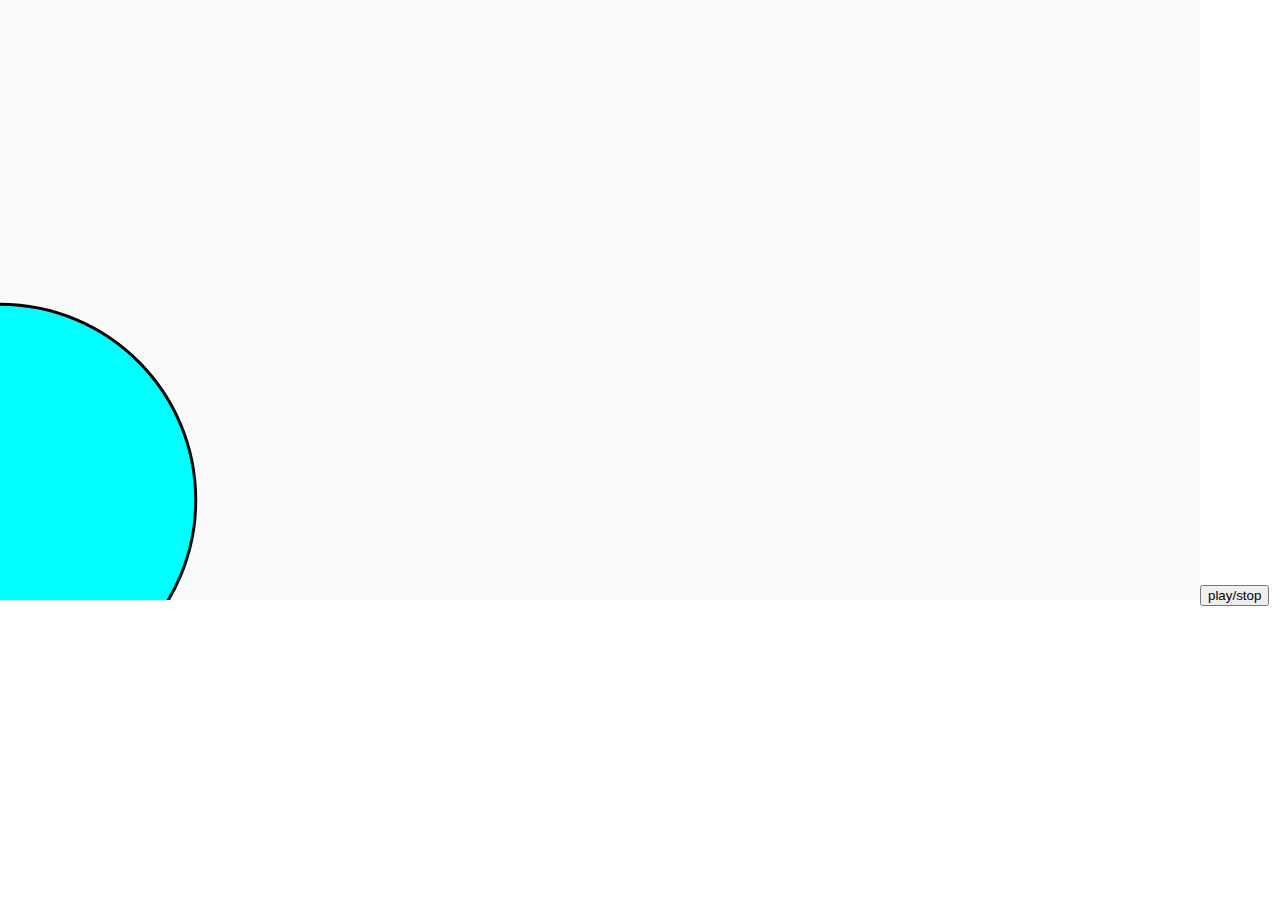
<file: mission1/index.html>
<!DOCTYPE html>
<html>
  <head>
    <script src="p5.js"></script>
    <script src="p5.sound.js"></script>
    <script src="p5.dom.js"></script>
    <script src="sketch.js"></script>
    <style> body {padding: 0; margin: 0;} </style>
  </head>
  <body>
  </body>
</html>
</file>
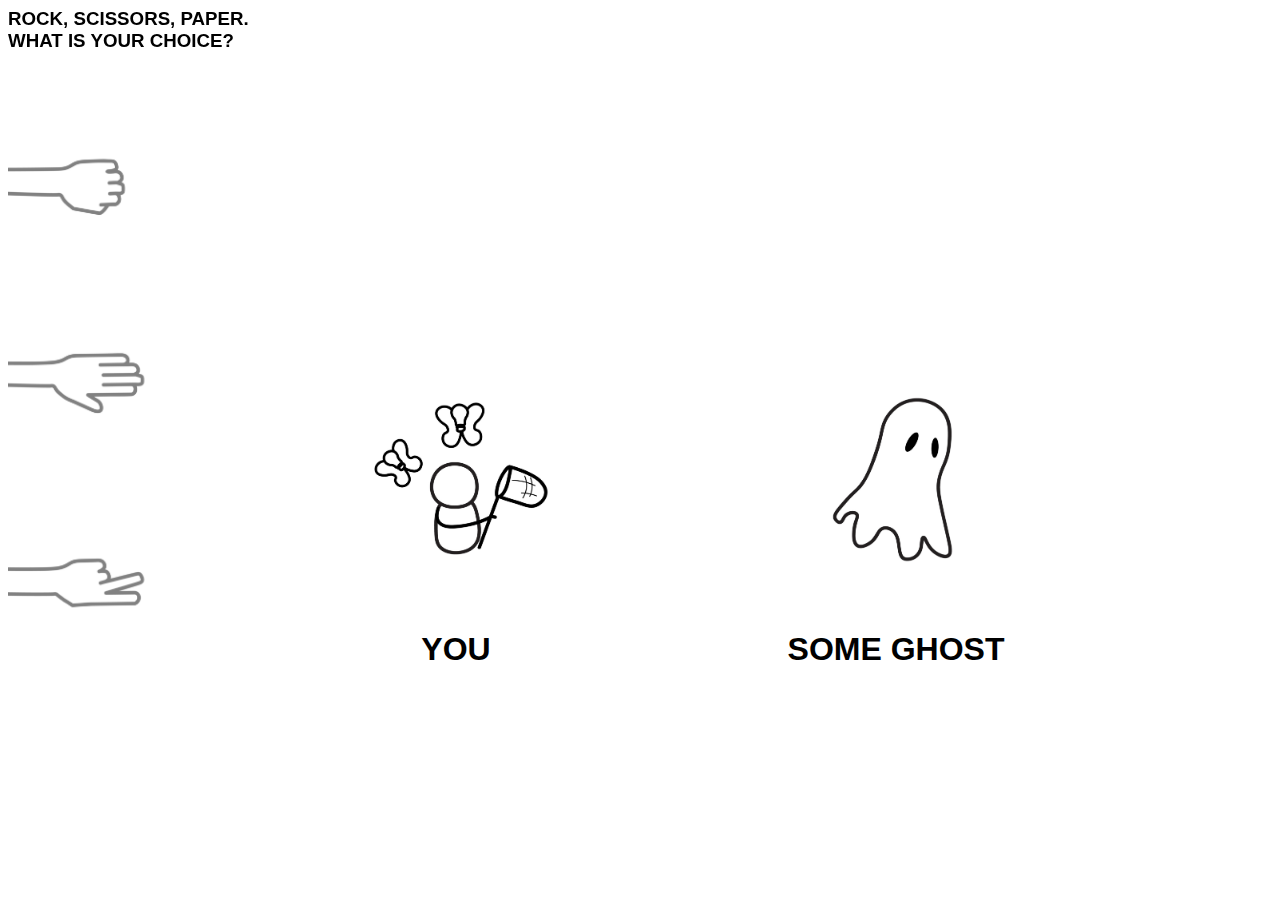
<file: RockPaperScissors/index.html>
<!-- This is a digital version of a simple Rock, Scissors, Paper game between a person-player and computer. // by Tuba Ozkan

Instructions:

	1. Create html/css/js files in a folder - add online jquery library + css/js links to your html
	2. Create an assets folder for images and sounds (if we have any)
	3. Create two divs in html for two players + create another placeholder div for rock scissor and paper images, assign some onclick functions to these images. 
	4. In Js, create an array variable includes all elements (in this case, we have 3 elements for rock, paper, scissors images)
	5. Create a function play, Whenever we click on one of the options, js will randomly generate an option from the images array for the computer side. Use random math method. Jquery can be used to access html easier or use document element get by id.
	6. We should define relations in between each options- paper beats rock, rock beats scissor, scissor beats paper. Use conditionals to define these relations(if/else).  
	7. Copy this function for each image, only change the results of if/else statements depending on the game's rules.
	8. If the player wins, show/play st fun. 
 
-->

<!DOCTYPE html>
<html>
<head> 
<!--link style sheet -->	
	<link rel="stylesheet" href="style.css">
	<!--link scripts -->	
 	<script src="https://ajax.googleapis.com/ajax/libs/jquery/3.3.1/jquery.min.js"></script>
	<script src="script.js"></script>
</head>

<body>

<!-- placeholder for player one -->
	<div class="player one"> 
			<div class="centered">
	    		<img id="p1" src="assets/images/player1.jpg" alt="player1">
	    		<h1>YOU</h1>
	   		</div>
	</div>

<!-- placeholder for player two -->
	<div class="player two"> 
		<div class="centered">
			<img id="p2" src="assets/images/player2.jpg" alt="player2">
			<h1>SOME GHOST</h1>
			</div>
	</div>

<!-- placeholder for 3 options available to player -->
	<div class="yourchoices"> 
	<h3> ROCK, SCISSORS, PAPER. </br> WHAT IS YOUR CHOICE? </h3>
		<img id="rock" onclick= "playRock()" src="assets/images/rock.jpg">
		<img id="paper" onclick= "playPaper()" src="assets/images/paper.jpg">
		<img id="scissors" onclick= "playScissors()" src="assets/images/scissors.jpg">

	</div>

<!-- placeholder for results -->
		<img id="mercury">
		<div id="result"> </div>

</body>

</html>
</file>
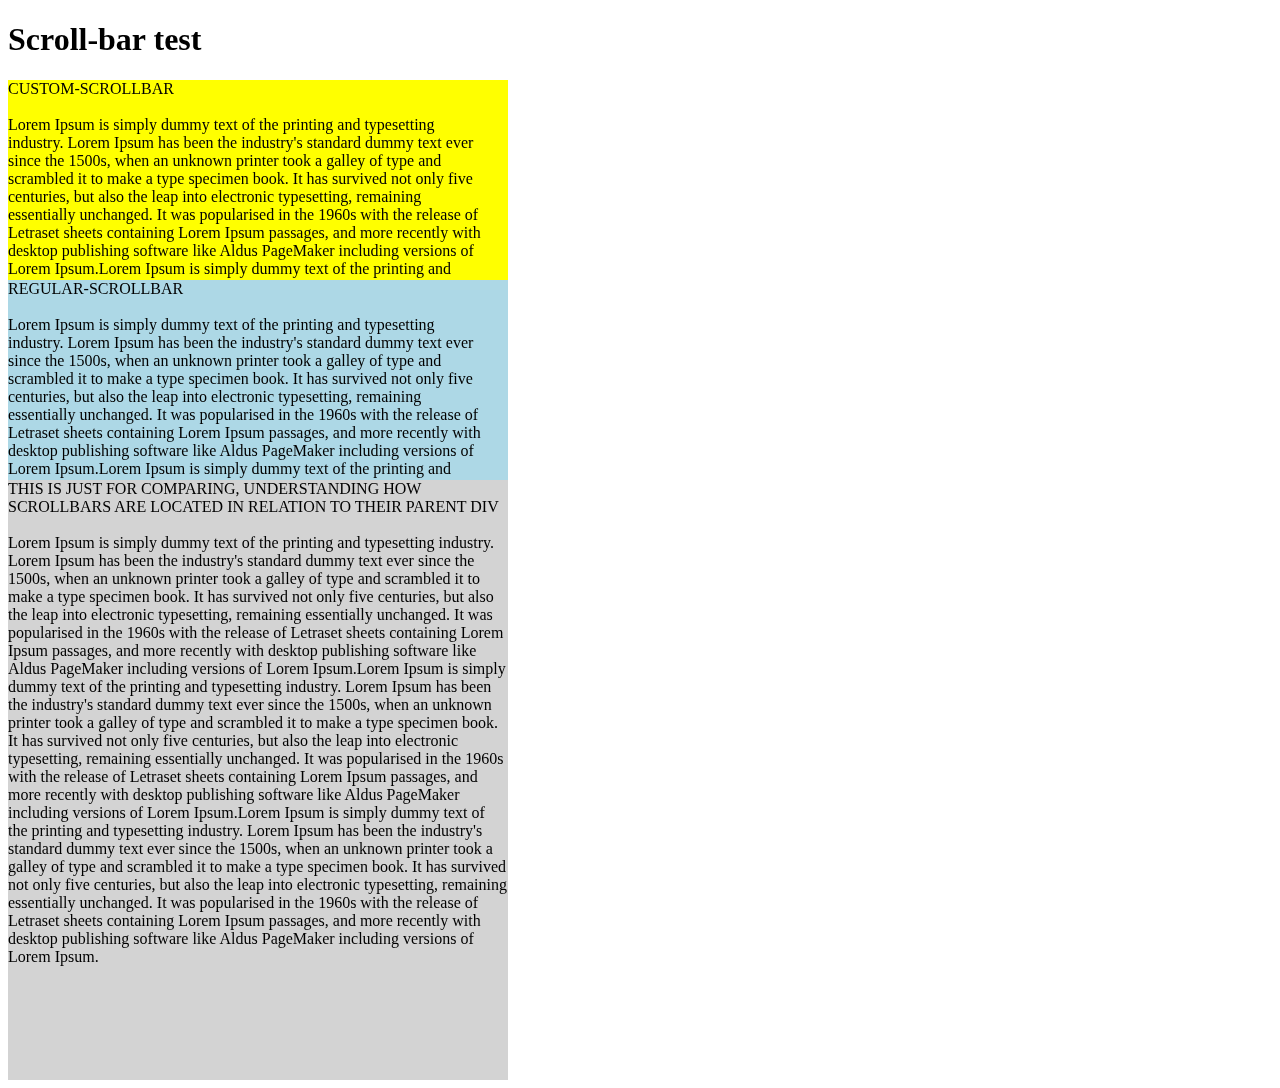
<file: scrollbar_webkit_test/index.html>
<!DOCTYPE html>
<html>

<style>

.normal-scroll {
  background-color: lightblue;
  display: block;
  width: 500px;
  height: 200px;
  overflow: scroll;
}

.custom-scroll-bar {
  background-color: yellow;
  display: block;
  width: 500px;
  overflow: auto;
  height: 200px;
}

/* Demonstrate a "mostly customized" scrollbar
 * (won't be visible otherwise if width/height is specified) */
.custom-scroll-bar::-webkit-scrollbar {
  width: 8px;
  height: 5px;
  background-color: #f7f9ff; /* or add it to the track */
}

/* Add a thumb */
.custom-scroll-bar::-webkit-scrollbar-thumb {
    background: #dfe4f8; 
}
</style>

<body>

<h1>Scroll-bar test</h1>

<div class="custom-scroll-bar">
  <div style="width:476px; height:200px;"> 
CUSTOM-SCROLLBAR <br>
<br>
Lorem Ipsum is simply dummy text of the printing and typesetting industry. Lorem Ipsum has been the industry's standard dummy text ever since the 1500s, when an unknown printer took a galley of type and scrambled it to make a type specimen book. It has survived not only five centuries, but also the leap into electronic typesetting, remaining essentially unchanged. It was popularised in the 1960s with the release of Letraset sheets containing Lorem Ipsum passages, and more recently with desktop publishing software like Aldus PageMaker including versions of Lorem Ipsum.Lorem Ipsum is simply dummy text of the printing and typesetting industry. Lorem Ipsum has been the industry's standard dummy text ever since the 1500s, when an unknown printer took a galley of type and scrambled it to make a type specimen book. It has survived not only five centuries, but also the leap into electronic typesetting, remaining essentially unchanged. It was popularised in the 1960s with the release of Letraset sheets containing Lorem Ipsum passages, and more recently with desktop publishing software like Aldus PageMaker including versions of Lorem Ipsum.Lorem Ipsum is simply dummy text of the printing and typesetting industry. Lorem Ipsum has been the industry's standard dummy text ever since the 1500s, when an unknown printer took a galley of type and scrambled it to make a type specimen book. It has survived not only five centuries, but also the leap into electronic typesetting, remaining essentially unchanged. It was popularised in the 1960s with the release of Letraset sheets containing Lorem Ipsum passages, and more recently with desktop publishing software like Aldus PageMaker including versions of Lorem Ipsum. </br>
  </div>
</div>

<div class="normal-scroll">
  <div style="width:476px; height:200px;"> 
REGULAR-SCROLLBAR <br>
<br>
Lorem Ipsum is simply dummy text of the printing and typesetting industry. Lorem Ipsum has been the industry's standard dummy text ever since the 1500s, when an unknown printer took a galley of type and scrambled it to make a type specimen book. It has survived not only five centuries, but also the leap into electronic typesetting, remaining essentially unchanged. It was popularised in the 1960s with the release of Letraset sheets containing Lorem Ipsum passages, and more recently with desktop publishing software like Aldus PageMaker including versions of Lorem Ipsum.Lorem Ipsum is simply dummy text of the printing and typesetting industry. Lorem Ipsum has been the industry's standard dummy text ever since the 1500s, when an unknown printer took a galley of type and scrambled it to make a type specimen book. It has survived not only five centuries, but also the leap into electronic typesetting, remaining essentially unchanged. It was popularised in the 1960s with the release of Letraset sheets containing Lorem Ipsum passages, and more recently with desktop publishing software like Aldus PageMaker including versions of Lorem Ipsum.Lorem Ipsum is simply dummy text of the printing and typesetting industry. Lorem Ipsum has been the industry's standard dummy text ever since the 1500s, when an unknown printer took a galley of type and scrambled it to make a type specimen book. It has survived not only five centuries, but also the leap into electronic typesetting, remaining essentially unchanged. It was popularised in the 1960s with the release of Letraset sheets containing Lorem Ipsum passages, and more recently with desktop publishing software like Aldus PageMaker including versions of Lorem Ipsum.</br> 
  </div>
</div>

<div style="background-color: lightgrey; width:500px; height:600px;">
THIS IS JUST FOR COMPARING, UNDERSTANDING HOW SCROLLBARS ARE LOCATED IN RELATION TO THEIR PARENT DIV <br>
<br>
Lorem Ipsum is simply dummy text of the printing and typesetting industry. Lorem Ipsum has been the industry's standard dummy text ever since the 1500s, when an unknown printer took a galley of type and scrambled it to make a type specimen book. It has survived not only five centuries, but also the leap into electronic typesetting, remaining essentially unchanged. It was popularised in the 1960s with the release of Letraset sheets containing Lorem Ipsum passages, and more recently with desktop publishing software like Aldus PageMaker including versions of Lorem Ipsum.Lorem Ipsum is simply dummy text of the printing and typesetting industry. Lorem Ipsum has been the industry's standard dummy text ever since the 1500s, when an unknown printer took a galley of type and scrambled it to make a type specimen book. It has survived not only five centuries, but also the leap into electronic typesetting, remaining essentially unchanged. It was popularised in the 1960s with the release of Letraset sheets containing Lorem Ipsum passages, and more recently with desktop publishing software like Aldus PageMaker including versions of Lorem Ipsum.Lorem Ipsum is simply dummy text of the printing and typesetting industry. Lorem Ipsum has been the industry's standard dummy text ever since the 1500s, when an unknown printer took a galley of type and scrambled it to make a type specimen book. It has survived not only five centuries, but also the leap into electronic typesetting, remaining essentially unchanged. It was popularised in the 1960s with the release of Letraset sheets containing Lorem Ipsum passages, and more recently with desktop publishing software like Aldus PageMaker including versions of Lorem Ipsum.</br>
</div>

</body>
</html>
</file>
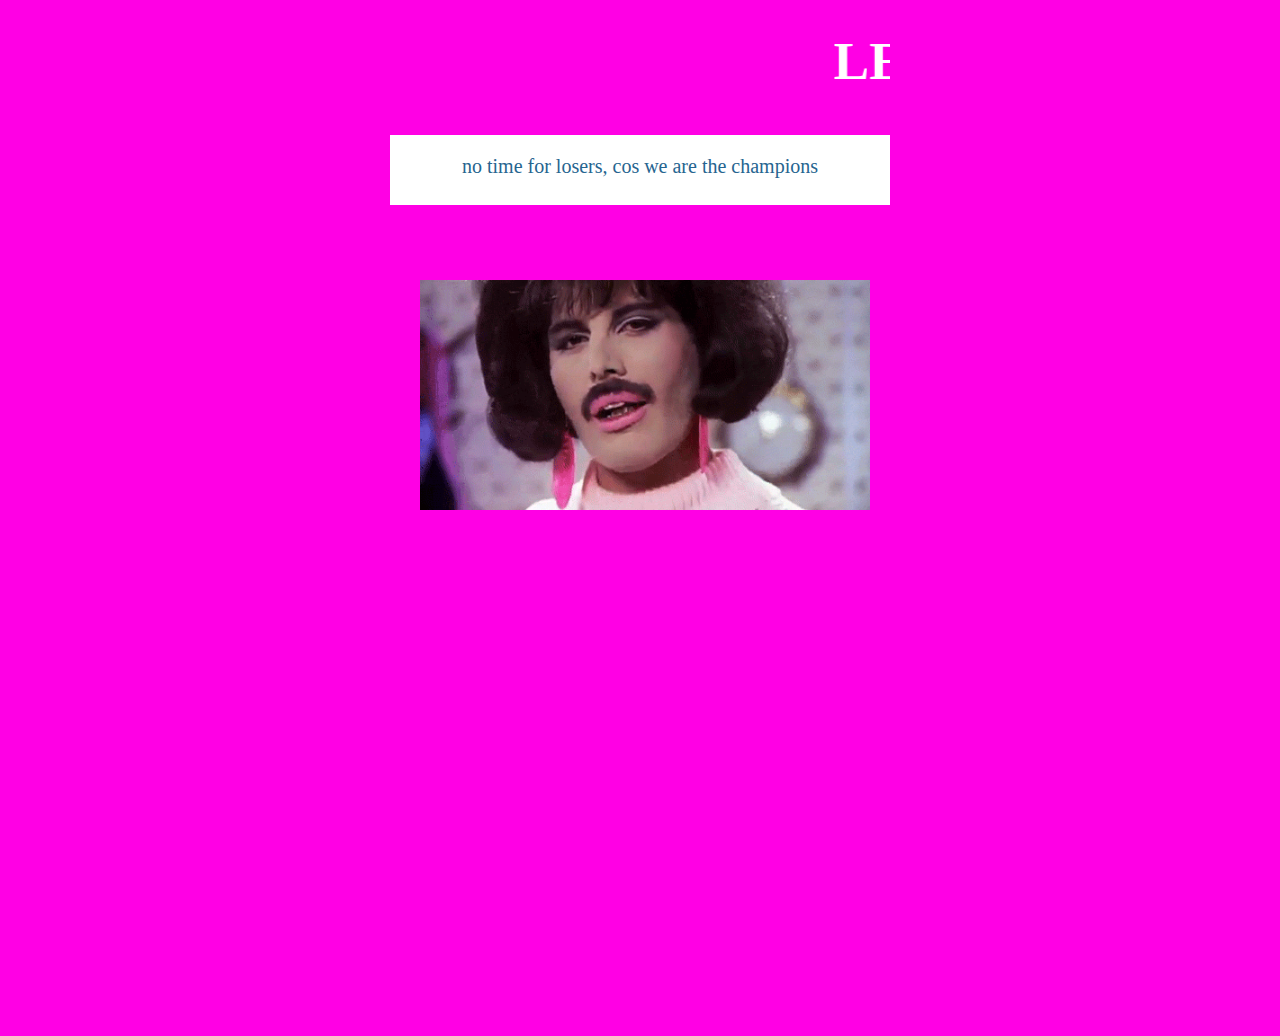
<file: index_.html>
<!DOCTYPE html>
<head>
	<title>Learn from Freddie Mercury</title>
	<link rel="stylesheet" type="text/css" href="assets/style/style.css">
</head>
<body onload="answerQuestion()">

<div id="wrapper">
	<h1> <marquee> Lessons from Freddie Mercury </marquee> </h1>

	<!-- truths box -->
	<div id="truths">Click here to learn something about nothing!</div>

	<!-- mercury comes here -->
	<div id="mercury"></div>
	</div>
	
<!-- Linking Scripts -->
<script src="assets/js/jquery-3.2.1.js"></script>
<script src="assets/js/script.js"></script>
</body>
</html>
</file>
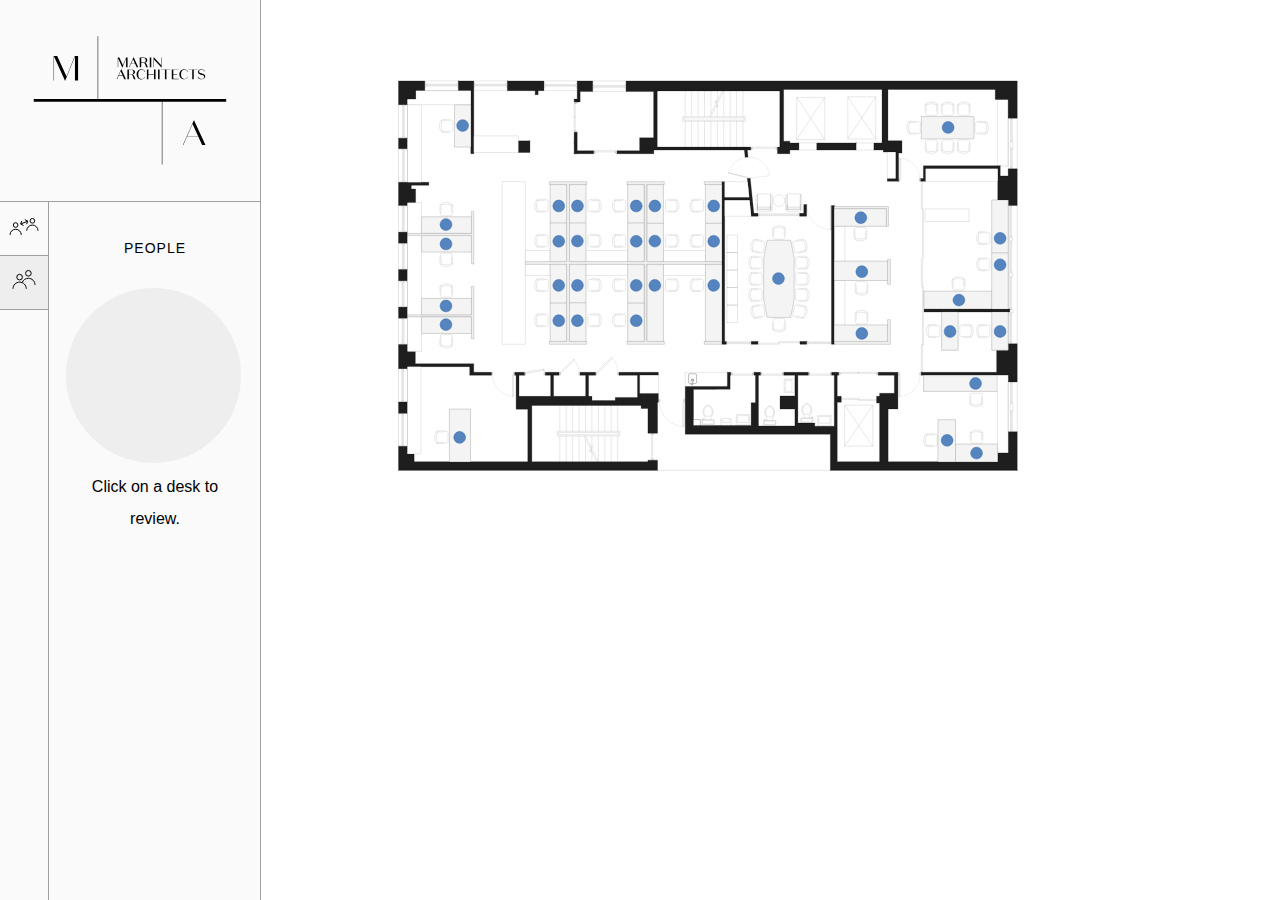
<file: marinarchitects/people.html>
<!DOCTYPE html>
<html>

<script src="https://ajax.googleapis.com/ajax/libs/jquery/3.5.1/jquery.min.js"></script>

<head>
  <script src="script2.js"> </script>
  <link rel="stylesheet" href="style.css">
  <link rel="preconnect" href="https://fonts.gstatic.com">
  <link href="https://fonts.googleapis.com/css2?family=Roboto+Mono:wght@300&display=swap" rel="stylesheet">

</head>

<body>

<div class="sidenav">

<div id="logo">
  <svg width="261" height="201" viewBox="0 0 261 201" fill="none" xmlns="http://www.w3.org/2000/svg">
    <rect width="261" height="201" fill="#FAFAFA"/>
    <path d="M54.0353 56.6074L65.0328 80.7271H65.1641L74.947 56.6074V80.3989H78.0985V55.9839H74.7828L66.5429 76.3954L57.2197 55.9839H53.6742V80.3989H54.0353V56.6074Z" fill="black"/>
    <path d="M193.884 120.139L182.886 144.882H183.313L186.99 136.613H198.283L202.091 144.882H205.505L194.015 120.139H193.884ZM187.154 136.252L192.538 124.11L198.119 136.252H187.154Z" fill="black"/>
    <path d="M98.1894 99.0056V36.2944H97.6641V99.0056H33.7475V101.861H161.843V164.572H162.369V101.861H226.187V99.0056H98.1894Z" fill="black"/>
    <path d="M118.182 58.4123L122.285 67.4038H122.482L126.093 58.4779V67.2726H127.571V57.4934H126.093L122.942 65.3036L119.364 57.4934H117.788V67.2726H118.182V58.4123Z" fill="black"/>
    <path d="M130.919 64.0566H135.187L136.664 67.2726H138.273L133.677 57.3622H133.48L129.081 67.2726H129.508L130.919 64.0566ZM133.02 59.3311L135.023 63.6628H131.116L133.02 59.3311Z" fill="black"/>
    <path d="M141.26 62.8753H143.033C144.28 62.8753 144.838 63.2691 145.232 64.4832L145.758 65.96C145.889 66.3537 146.053 66.846 146.348 67.2398L146.381 67.3054H148.121L147.924 67.1085C147.563 66.7475 147.333 66.1897 147.202 65.8287L146.677 64.3192C146.381 63.4988 145.823 62.9737 144.97 62.7768C146.086 62.5143 147.333 61.7595 147.333 60.2172C147.333 58.5436 145.955 57.5591 143.525 57.5591H139.717V67.2726H141.227V62.8753H141.26ZM141.26 57.8872H143.328C144.444 57.8872 145.758 58.281 145.758 60.1844C145.758 61.7267 144.97 62.4815 143.295 62.4815H141.227V57.8872H141.26Z" fill="black"/>
    <path d="M151.273 57.4934H149.763V67.2726H151.273V57.4934Z" fill="black"/>
    <path d="M153.965 59.528L161.384 67.4039H161.614V57.4934H161.22V65.1724L153.801 57.3622H153.571V67.2726H153.965V59.528Z" fill="black"/>
    <path d="M118.576 76.0016H122.843L124.321 79.2176H125.929L121.366 69.3728L121.333 69.3072H121.136L116.737 79.2176H117.164L118.576 76.0016ZM120.677 71.2761L122.679 75.6078H118.773L120.677 71.2761Z" fill="black"/>
    <path d="M135.023 72.0965C135.023 70.4229 133.644 69.4384 131.215 69.4384H127.407V79.2176H128.917V74.8203H130.689C131.937 74.8203 132.495 75.214 132.889 76.4282L133.414 77.9049C133.545 78.2987 133.71 78.791 134.005 79.1848L134.038 79.2504H135.778L135.581 79.0535C135.22 78.6925 134.99 78.1347 134.859 77.7737L134.333 76.2641C134.038 75.4438 133.48 74.9187 132.626 74.7218C133.775 74.4265 135.023 73.6389 135.023 72.0965ZM130.985 74.4265H128.917V69.8322H130.985C132.101 69.8322 133.414 70.226 133.414 72.1293C133.414 73.6717 132.626 74.4265 130.985 74.4265Z" fill="black"/>
    <path d="M141.621 69.7338C143.131 69.7338 144.28 70.5542 144.806 71.9653L144.838 72.0965L145.199 71.9653L145.167 71.8668C144.576 70.226 143.263 69.34 141.424 69.34C138.667 69.34 136.598 71.5058 136.598 74.3936C136.598 77.2486 138.667 79.3816 141.424 79.3816C143.263 79.3816 144.609 78.4956 145.199 76.8548L145.232 76.7564L144.871 76.6251L144.838 76.7564C144.313 78.1675 143.164 78.9878 141.621 78.9878C139.487 78.9878 138.24 77.2814 138.24 74.3936C138.207 71.4402 139.487 69.7338 141.621 69.7338Z" fill="black"/>
    <path d="M146.907 69.4384V79.2176H148.384V74.3936H154.03V79.2176H155.54V69.4384H154.03V73.9999H148.384V69.4384H146.907Z" fill="black"/>
    <path d="M159.578 69.4384H158.068V79.2176H159.578V69.4384Z" fill="black"/>
    <path d="M166.439 79.2176V69.8322H170.149V69.4384H161.187V69.8322H164.929V79.2176H166.439Z" fill="black"/>
    <path d="M178.586 78.8238H173.301V74.3936H177.076V73.9999H173.301V69.8322H178.389V69.4384H171.79V79.2176H178.586V78.8238Z" fill="black"/>
    <path d="M184.199 79.3489C186.038 79.3489 187.384 78.4628 187.975 76.822L188.008 76.7236L187.646 76.5923L187.614 76.7236C187.088 78.1347 185.939 78.9551 184.396 78.9551C182.263 78.9551 181.015 77.2486 181.015 74.3608C181.015 71.473 182.295 69.7666 184.396 69.7666C185.907 69.7666 187.056 70.587 187.581 71.9981L187.614 72.1293L187.975 71.9981L187.942 71.8996C187.351 70.2588 186.038 69.3728 184.199 69.3728C181.442 69.3728 179.374 71.5387 179.374 74.4265C179.374 77.2158 181.442 79.3489 184.199 79.3489Z" fill="black"/>
    <path d="M192.242 79.2176H193.753V69.8322H197.495V69.4384H188.533V69.8322H192.242V79.2176Z" fill="black"/>
    <path d="M201.599 79.3488C203.404 79.3488 205.21 78.2987 205.21 76.3298C205.21 74.5577 203.634 73.967 202.452 73.6717L201.139 73.3107C199.891 72.9825 199.038 72.6544 199.038 71.5058C199.038 70.4229 199.957 69.7009 201.369 69.7009C202.846 69.7009 204.028 70.3573 204.553 71.473L204.619 71.6043L204.947 71.3746L204.914 71.2761C204.323 70.0619 202.977 69.3072 201.369 69.3072C199.432 69.3072 197.987 70.4885 197.987 72.0637C197.987 73.7701 199.366 74.3608 200.745 74.689L202.124 75.0499C203.568 75.4109 204.159 75.9688 204.159 76.9533C204.159 78.1675 203.141 78.955 201.631 78.955C199.924 78.955 198.545 78.1346 198.02 76.8548L197.955 76.7236L197.626 76.9204L197.659 77.0189C198.184 78.4628 199.727 79.3488 201.599 79.3488Z" fill="black"/>
    <line x1="260.5" x2="260.5" y2="201" stroke="#A0A0A0"/>
  </svg>
</div>

  <div>
  <ul id="verticalnav">
    <li id="navitem"><a href="index.html"> 

      <svg width="32" height="32" viewBox="0 0 32 32" fill="none" xmlns="http://www.w3.org/2000/svg">
      <circle cx="7.63522" cy="15.044" r="2.31761" stroke="black"/>
      <path d="M13.2704 24.9057C13.2704 21.7934 10.7475 19.2704 7.63522 19.2704C4.52297 19.2704 2 21.7934 2 24.9057" stroke="black"/>
      <circle cx="24.3648" cy="10.8176" r="2.31761" stroke="black"/>
      <path d="M30 20.6792C30 17.567 27.477 15.044 24.3648 15.044C21.2525 15.044 18.7296 17.567 18.7296 20.6792" stroke="black"/>
      <path d="M18.588 14.18L19.7675 11.1196L16.8101 9.7017" stroke="black"/>
      <path d="M15.5673 15.4594L12.5986 14.036L13.7826 10.9639" stroke="black"/>
      <line x1="19.6231" y1="11.2808" x2="13.0761" y2="13.88" stroke="black"/>
    </svg>

  </a></li>
    <li id="navitem"><a class="active" href="people.html">
      
      <svg width="32" height="32" viewBox="0 0 32 32" fill="none" xmlns="http://www.w3.org/2000/svg">
      <circle cx="20.3757" cy="9.31213" r="2.81213" stroke="black"/>
      <path d="M27 20.9046C27 17.2461 24.0342 14.2803 20.3757 14.2803C17.57 14.2803 15.1717 16.0246 14.2061 18.4879" stroke="black"/>
      <circle cx="11.6243" cy="13.1382" r="2.81213" stroke="black"/>
      <path d="M18.2485 24.7307C18.2485 21.0722 15.2828 18.1064 11.6243 18.1064C7.96579 18.1064 5 21.0722 5 24.7307" stroke="black"/>
    </svg>

    </a></li>
  </ul>   
  </div>


  <div id="formcontainer">
  <p id="peopletitle">PEOPLE</p>

    <div class= "card"> 

            <div class="image-cropper"><img id= "img" src="./img/empty.jpg" class="profile-pic"></div>    
           
            <div id="nameHead">
              <div id="name"> Click on a desk to review. </div>
            </div>

            <div id="emailHead"> 
              <div id="email"> </div>
            </div>

            <div id="extentionHead"> 
              <div id="extention">  </div>
            </div>

            <div id="teamHead">
              <div id="team">  </div>
            </div>

    </div>

  </div>

</div>


<div class="main">
<svg xmlns="http://www.w3.org/2000/svg" viewBox="0 0 780 563.62" style="  position: relative; top: 5%; left:8%; width:75%; text-align:center;" fill="none">
  <g id="map 1">
  <g id="plan">
  <path id="Vector" d="M680.87 315.17H593.51V318.11H680.87V315.17Z" fill="#1E1E1E" stroke="black" stroke-width="0.25" stroke-linecap="round" stroke-linejoin="round"/>
  <path id="Vector_2" d="M57.59 479.57H321.71" stroke="black" stroke-width="0.25" stroke-linecap="round" stroke-linejoin="round"/>
  <path id="Vector_3" d="M66.71 140.93H57.59V151.67H66.71V140.93Z" fill="#1E1E1E" stroke="black" stroke-width="0.25" stroke-linecap="round" stroke-linejoin="round"/>
  <path id="Vector_4" d="M66.71 106.73V101.09H75.35V92.45H84.41V82.49H57.59V106.73H66.71Z" fill="#1E1E1E" stroke="black" stroke-width="0.25" stroke-linecap="round" stroke-linejoin="round"/>
  <path id="Vector_5" d="M321.41 93.35V92.69" stroke="black" stroke-width="0.25" stroke-linecap="round" stroke-linejoin="round"/>
  <path id="Vector_6" d="M66.71 236.69H57.59V247.97H66.71V236.69Z" fill="#1E1E1E" stroke="black" stroke-width="0.25" stroke-linecap="round" stroke-linejoin="round"/>
  <path id="Vector_7" d="M66.71 274.79H57.59V286.31H66.71V274.79Z" fill="#1E1E1E" stroke="black" stroke-width="0.25" stroke-linecap="round" stroke-linejoin="round"/>
  <path id="Vector_8" d="M66.71 313.13H57.59V324.47H66.71V313.13Z" fill="#1E1E1E" stroke="black" stroke-width="0.25" stroke-linecap="round" stroke-linejoin="round"/>
  <g id="Vector_9">
  <path d="M66.71 358.37V351.23V358.37H74.75V370.85H134.33V379.61H152.39V382.61H130.19V373.85H66.71V375.89H57.59V351.23H66.71" fill="#1E1E1E"/>
  <path d="M66.71 358.37V351.23V358.37ZM66.71 358.37H74.75V370.85H134.33V379.61H152.39V382.61H130.19V373.85H66.71V375.89H57.59V351.23H66.71" stroke="black" stroke-width="0.25" stroke-linecap="round" stroke-linejoin="round"/>
  </g>
  <path id="Vector_10" d="M70.61 188.99H88.49V185.87H57.59V209.51H66.71V206.69H75.05V192.71H70.61V188.99Z" fill="#1E1E1E" stroke="black" stroke-width="0.25" stroke-linecap="round" stroke-linejoin="round"/>
  <path id="Vector_11" d="M191.63 143.63H179.75V155.51H191.63V143.63Z" fill="#1E1E1E" stroke="black" stroke-width="0.25" stroke-linecap="round" stroke-linejoin="round"/>
  <path id="Vector_12" d="M168.59 82.49V92.45H196.97V96.65H199.97V92.45H205.91V82.49H168.59Z" fill="#1E1E1E" stroke="black" stroke-width="0.25" stroke-linecap="round" stroke-linejoin="round"/>
  <path id="Vector_13" d="M524.21 145.73H484.07V152.99H524.21V145.73Z" fill="#1E1E1E" stroke="black" stroke-width="0.25" stroke-linecap="round" stroke-linejoin="round"/>
  <path id="Vector_14" d="M236.69 144.23V147.17" stroke="black" stroke-width="0.25" stroke-linecap="round" stroke-linejoin="round"/>
  <path id="Vector_15" d="M118.61 82.49V92.45H131.33V156.71H134.39V82.49H118.61Z" fill="#1E1E1E" stroke="black" stroke-width="0.25" stroke-linecap="round" stroke-linejoin="round"/>
  <path id="Vector_16" d="M502.01 209.57H499.07V351.05H502.01V209.57Z" fill="#1E1E1E" stroke="black" stroke-width="0.25" stroke-linecap="round" stroke-linejoin="round"/>
  <path id="Vector_17" d="M381.47 433.79V434.93H365.39V427.79H358.25V396.89H381.47" stroke="black" stroke-width="0.25" stroke-linecap="round" stroke-linejoin="round"/>
  <path id="Vector_18" d="M473.75 208.61H470.81V217.55H466.61V220.49H473.75V208.61Z" fill="#1E1E1E" stroke="black" stroke-width="0.25" stroke-linecap="round" stroke-linejoin="round"/>
  <path id="Vector_19" d="M66.71 409.85H57.59V421.49H66.71V409.85Z" fill="#1E1E1E" stroke="black" stroke-width="0.25" stroke-linecap="round" stroke-linejoin="round"/>
  <path id="Vector_20" d="M185.93 382.61V379.61H176.15V382.61H177.53V417.23H189.41V470.81H73.55V462.83H66.71V454.97H57.59V479.57H321.71V469.19H311.93V470.81H193.55V413.45H304.97V416.51H311.93V441.83H321.71V410.09H322.55V401.03H303.65V382.61H322.55V379.61H282.35V382.61H301.31V405.23H278.63V408.47H254.87V404.15H251.39V382.61H258.53V379.61H242.75V382.61H248.45V404.15H215.69V382.61H221.33V379.61H207.29V382.61H212.75V404.15H180.47V382.61H185.93Z" fill="#1E1E1E" stroke="black" stroke-width="0.25" stroke-linecap="round" stroke-linejoin="round"/>
  <g id="Vector_21">
  <path d="M688.49 479.57H497.93H688.49V440.15H679.25V461.57H668.39V470.81H556.85V416.93H566.81V379.61H546.83V382.61H563.21V401.03H548.15V404.03H545.09V410.99H548.15V470.81H504.95V410.03H509.09V404.03H504.95V382.61H506.39V379.61H499.25V382.61H501.95V434.63H482.03V431.39H464.81V382.61H475.49V379.61H450.47V382.61H461.81V403.73H446.63V417.11H461.81V434.33H424.61V382.61H426.71V379.61H420.11V382.61H421.61V410.57H417.17V433.79H358.25V396.89H395.75V382.61H396.35V379.61H392.75V393.89H349.97V442.67H497.93V479.57" fill="#1E1E1E"/>
  <path d="M688.49 479.57H497.93H688.49ZM688.49 479.57V440.15H679.25V461.57H668.39V470.81H556.85V416.93H566.81V379.61H546.83V382.61H563.21V401.03H548.15V404.03H545.09V410.99H548.15V470.81H504.95V410.03H509.09V404.03H504.95V382.61H506.39V379.61H499.25V382.61H501.95V434.63H482.03V431.39H464.81V382.61H475.49V379.61H450.47V382.61H461.81V403.73H446.63V417.11H461.81V434.33H424.61V382.61H426.71V379.61H420.11V382.61H421.61V410.57H417.17V433.79H358.25V396.89H395.75V382.61H396.35V379.61H392.75V393.89H349.97V442.67H497.93V479.57" stroke="black" stroke-width="0.25" stroke-linecap="round" stroke-linejoin="round"/>
  </g>
  <path id="Vector_22" d="M590.57 379.61V382.61H679.25V389.45H688.49V350.51H679.25V357.05H667.49V379.61H590.57Z" fill="#1E1E1E" stroke="black" stroke-width="0.25" stroke-linecap="round" stroke-linejoin="round"/>
  <path id="Vector_23" d="M239.81 103.91H236.69V100.97H239.81V82.49H255.59V93.35H242.81V103.91H239.81Z" fill="#1E1E1E" stroke="black" stroke-width="0.25" stroke-linecap="round" stroke-linejoin="round"/>
  <g id="Vector_24">
  <path d="M236.69 156.71V134.93H239.81V153.71H256.61V156.71H236.69H239.81Z" fill="#1E1E1E"/>
  <path d="M236.69 156.71V134.93H239.81V153.71H256.61V156.71H236.69ZM236.69 156.71H239.81" stroke="black" stroke-width="0.25" stroke-linecap="round" stroke-linejoin="round"/>
  </g>
  <path id="Vector_25" d="M567.47 184.91H556.01V181.91H564.47V155.09H551.87V152.99H542.33V145.73H550.61V91.25H450.29V143.93H456.65V145.73H465.89V152.99H456.65V156.71H444.05V149.99H446.39V92.69H321.41V149.99H416.69V152.99H413.27L413.99 160.13L411.05 160.43L410.27 152.99H317.93V156.71H280.43V153.71H303.47V140.51H317.75V93.35H289.61V82.49H688.49V120.47H679.25V101.45H666.05V91.25H556.67V143.45H570.95V156.11H567.47V184.91Z" fill="#1E1E1E" stroke="black" stroke-width="0.25" stroke-linecap="round" stroke-linejoin="round"/>
  <g id="Vector_26">
  <path d="M671.15 169.07H592.79V181.91H590.03V184.91H595.13V172.07H668.63V203.87H679.25V209.57H688.49V172.19H679.25V179.33H671.15V169.19" fill="#1E1E1E"/>
  <path d="M671.15 169.07H592.79V181.91H590.03V184.91H595.13V172.07H668.63V203.87H679.25V209.57H688.49V172.19H679.25V179.33H671.15V169.19" stroke="black" stroke-width="0.25" stroke-linecap="round" stroke-linejoin="round"/>
  </g>
  <path id="Vector_27" d="M424.07 348.11H417.23V351.05H424.07V348.11Z" fill="#1E1E1E" stroke="black" stroke-width="0.25" stroke-linecap="round" stroke-linejoin="round"/>
  <path id="Vector_28" d="M390.17 351.05H387.23V185.27H390.17V201.17H415.25L413.27 182.03L416.21 181.73L419.93 217.55H424.25V220.49H417.23L415.61 204.29H390.17V348.11H391.97V351.05H390.17Z" fill="#1E1E1E" stroke="black" stroke-width="0.25" stroke-linecap="round" stroke-linejoin="round"/>
  <path id="Vector_29" d="M473.81 348.11H466.91V351.05H473.81V348.11Z" fill="#1E1E1E" stroke="black" stroke-width="0.25" stroke-linecap="round" stroke-linejoin="round"/>
  <path id="Vector_30" d="M387.23 185.27H369.35V188.21H387.23V185.27Z" fill="#EFEFEF" stroke="black" stroke-width="0.15" stroke-miterlimit="10"/>
  <path id="Vector_31" d="M387.23 348.11H369.35V351.05H387.23V348.11Z" fill="#EFEFEF" stroke="black" stroke-width="0.15" stroke-miterlimit="10"/>
  <path id="Vector_32" d="M186.89 269.63H228.95V348.11H211.43V351.05H249.47V348.11H231.95V269.63H308.09V348.11H290.57V351.05H328.61V348.11H311.09V269.63H387.23V266.69H311.09V188.21H328.61V185.27H290.57V188.21H308.09V266.69H231.95V188.21H249.47V185.27H211.43V188.21H228.95V266.69H186.89V269.63Z" fill="#EFEFEF" stroke="black" stroke-width="0.15" stroke-miterlimit="10"/>
  <path id="Vector_33" d="M559.13 351.11V325.97H556.13V348.11H502.01V351.05L559.13 351.11Z" fill="#EFEFEF" stroke="black" stroke-width="0.15" stroke-miterlimit="10"/>
  <path id="Vector_34" d="M559.13 264.65H556.19V289.97H559.13V264.65Z" fill="#EFEFEF" stroke="black" stroke-width="0.15" stroke-miterlimit="10"/>
  <path id="Vector_35" d="M502.01 210.59V212.87H554.99V230.69H557.21V210.59H502.01Z" fill="#EFEFEF" stroke="black" stroke-width="0.15" stroke-miterlimit="10"/>
  <path id="Vector_36" d="M131.93 237.89H66.71V240.23H131.93V269.09H134.33V215.57H131.93V237.89Z" fill="#EFEFEF" stroke="black" stroke-width="0.15" stroke-miterlimit="10"/>
  <path id="Vector_37" d="M131.93 320.87H66.71V323.27H131.93V345.59H134.33V292.07H131.93V320.87Z" fill="#EFEFEF" stroke="black" stroke-width="0.15" stroke-miterlimit="10"/>
  <path id="Vector_38" d="M186.89 185.27H163.13V351.05H186.89V185.27Z" fill="white" stroke="black" stroke-width="0.1" stroke-miterlimit="10"/>
  <path id="Vector_39" d="M327.71 188.21H311.09V266.69H327.71V188.21Z" fill="white" stroke="black" stroke-width="0.1" stroke-miterlimit="10"/>
  <path id="Vector_40" d="M387.23 188.21H370.55V266.69H387.23V188.21Z" fill="white" stroke="black" stroke-width="0.1" stroke-miterlimit="10"/>
  <path id="Vector_41" d="M370.55 255.41H327.71V266.69H370.55V255.41Z" fill="white" stroke="black" stroke-width="0.1" stroke-miterlimit="10"/>
  <path id="Vector_42" d="M308.09 188.21H291.41V266.69H308.09V188.21Z" fill="white" stroke="black" stroke-width="0.1" stroke-miterlimit="10"/>
  <path id="Vector_43" d="M248.63 188.21H231.95V266.69H248.63V188.21Z" fill="white" stroke="black" stroke-width="0.1" stroke-miterlimit="10"/>
  <path id="Vector_44" d="M291.41 255.41H248.63V266.69H291.41V255.41Z" fill="white" stroke="black" stroke-width="0.1" stroke-miterlimit="10"/>
  <path id="Vector_45" d="M212.33 255.41H186.89V266.69H212.33V255.41Z" fill="white" stroke="black" stroke-width="0.1" stroke-miterlimit="10"/>
  <path id="Vector_46" d="M228.95 188.21H212.33V266.69H228.95V188.21Z" fill="white" stroke="black" stroke-width="0.1" stroke-miterlimit="10"/>
  <path id="Vector_47" d="M327.71 269.63H311.09V348.11H327.71V269.63Z" fill="white" stroke="black" stroke-width="0.1" stroke-miterlimit="10"/>
  <path id="Vector_48" d="M387.23 269.63H370.55V348.11H387.23V269.63Z" fill="white" stroke="black" stroke-width="0.1" stroke-miterlimit="10"/>
  <path id="Vector_49" d="M370.55 269.63H327.71V280.97H370.55V269.63Z" fill="white" stroke="black" stroke-width="0.1" stroke-miterlimit="10"/>
  <path id="Vector_50" d="M308.09 269.63H291.41V348.11H308.09V269.63Z" fill="white" stroke="black" stroke-width="0.1" stroke-miterlimit="10"/>
  <path id="Vector_51" d="M248.63 269.63H231.95V348.11H248.63V269.63Z" fill="white" stroke="black" stroke-width="0.1" stroke-miterlimit="10"/>
  <path id="Vector_52" d="M291.41 269.63H248.63V280.97H291.41V269.63Z" fill="white" stroke="black" stroke-width="0.1" stroke-miterlimit="10"/>
  <path id="Vector_53" d="M212.33 269.63H186.89V280.97H212.33V269.63Z" fill="white" stroke="black" stroke-width="0.1" stroke-miterlimit="10"/>
  <path id="Vector_54" d="M228.95 269.63H212.33V348.11H228.95V269.63Z" fill="white" stroke="black" stroke-width="0.1" stroke-miterlimit="10"/>
  <path id="Vector_55" d="M130.97 417.23H109.55V470.81H130.97V417.23Z" fill="white" stroke="black" stroke-width="0.1" stroke-miterlimit="10"/>
  <path id="Vector_56" d="M554.99 212.87H502.01V230.69H554.99V212.87Z" fill="white" stroke="black" stroke-width="0.1" stroke-miterlimit="10"/>
  <path id="Vector_57" d="M131.93 240.23H80.99V256.91H131.93V240.23Z" fill="white" stroke="black" stroke-width="0.1" stroke-miterlimit="10"/>
  <path id="Vector_58" d="M131.93 221.21H80.99V237.89H131.93V221.21Z" fill="white" stroke="black" stroke-width="0.1" stroke-miterlimit="10"/>
  <path id="Vector_59" d="M679.19 318.11H662.51V357.05H679.19V318.11Z" fill="white" stroke="black" stroke-width="0.1" stroke-miterlimit="10"/>
  <path id="Vector_60" d="M131.33 107.03H114.71V149.87H131.33V107.03Z" fill="white" stroke="black" stroke-width="0.1" stroke-miterlimit="10"/>
  <path id="Vector_61" d="M131.93 323.27H80.99V339.95H131.93V323.27Z" fill="white" stroke="black" stroke-width="0.1" stroke-miterlimit="10"/>
  <path id="Vector_62" d="M131.93 304.25H80.99V320.87H131.93V304.25Z" fill="white" stroke="black" stroke-width="0.1" stroke-miterlimit="10"/>
  <path id="Vector_63" d="M668.39 452.93H625.55V470.81H668.39V452.93Z" fill="white" stroke="black" stroke-width="0.1" stroke-miterlimit="10"/>
  <path id="Vector_64" d="M625.55 427.97H607.73V470.81H625.55V427.97Z" fill="white" stroke="black" stroke-width="0.1" stroke-miterlimit="10"/>
  <path id="Vector_65" d="M592.97 382.61H679.25V461.57H668.39V399.29H592.97V382.61Z" fill="white" stroke="black" stroke-width="0.1" stroke-miterlimit="10"/>
  <path id="Vector_66" d="M80.99 240.23H66.71V320.87H80.99V240.23Z" fill="white" stroke="black" stroke-width="0.1" stroke-miterlimit="10"/>
  <path id="Vector_67" d="M80.99 323.27H66.71V358.37H80.99V323.27Z" fill="white" stroke="black" stroke-width="0.1" stroke-miterlimit="10"/>
  <path id="Vector_68" d="M80.99 206.69H66.71V237.89H80.99V206.69Z" fill="white" stroke="black" stroke-width="0.1" stroke-miterlimit="10"/>
  <path id="Vector_69" d="M80.99 106.73H66.71V185.87H80.99V106.73Z" fill="white" stroke="black" stroke-width="0.1" stroke-miterlimit="10"/>
  <path id="Vector_70" d="M131.33 106.73V92.45H75.35V101.09H66.71V106.73H131.33Z" fill="white" stroke="black" stroke-width="0.1" stroke-miterlimit="10"/>
  <path id="Vector_71" d="M433.61 323.57L430.07 305.75V262.85L433.61 245.03H457.43L460.91 262.85V305.75L457.43 323.57H433.61Z" fill="white" stroke="black" stroke-width="0.1" stroke-miterlimit="10"/>
  <path id="Vector_72" d="M644.27 118.85H590.75V141.47H644.27V118.85Z" fill="white" stroke="black" stroke-width="0.1" stroke-miterlimit="10"/>
  <path id="Vector_73" d="M390.17 185.27H413.63L415.25 201.17H390.17V185.27Z" fill="white" stroke="black" stroke-width="0.1" stroke-miterlimit="10"/>
  <path id="Vector_74" d="M390.17 204.29H415.61L417.23 220.49H390.17V204.29Z" fill="white" stroke="black" stroke-width="0.1" stroke-miterlimit="10"/>
  <path id="Vector_75" d="M556.13 331.43H502.01V348.11H556.13V331.43Z" fill="white" stroke="black" stroke-width="0.1" stroke-miterlimit="10"/>
  <path id="Vector_76" d="M556.19 266.39H502.01V286.01H556.19V266.39Z" fill="white" stroke="black" stroke-width="0.1" stroke-miterlimit="10"/>
  <path id="Vector_77" d="M512.75 286.01H502.01V331.43H512.75V286.01Z" fill="white" stroke="black" stroke-width="0.1" stroke-miterlimit="10"/>
  <path id="Vector_78" d="M512.75 230.69H502.01V266.39H512.75V230.69Z" fill="white" stroke="black" stroke-width="0.1" stroke-miterlimit="10"/>
  <path id="Vector_79" d="M80.57 373.85H66.71V462.83H80.57V373.85Z" fill="white" stroke="black" stroke-width="0.1" stroke-miterlimit="10"/>
  <path id="Vector_80" d="M679.25 203.87H662.51V315.17H679.25V203.87Z" fill="white" stroke="black" stroke-width="0.1" stroke-miterlimit="10"/>
  <path id="Vector_81" d="M179.75 138.53H134.39V155.51H179.75V138.53Z" fill="white" stroke="black" stroke-width="0.1" stroke-miterlimit="10"/>
  <path id="Vector_82" d="M628.07 318.11H611.39V357.05H628.07V318.11Z" fill="white" stroke="black" stroke-width="0.1" stroke-miterlimit="10"/>
  <path id="Vector_83" d="M662.51 297.05H593.51V313.73H662.51V297.05Z" fill="white" stroke="black" stroke-width="0.1" stroke-miterlimit="10"/>
  <path id="Vector_84" d="M668.63 172.07H595.13V184.91H668.63V172.07Z" fill="white" stroke="black" stroke-width="0.1" stroke-miterlimit="10"/>
  <path id="Vector_85" d="M639.29 213.05H594.53V225.83H639.29V213.05Z" fill="white" stroke="black" stroke-width="0.1" stroke-miterlimit="10"/>
  <path id="Vector_86" d="M392.75 379.61H349.97V393.89H392.75V379.61Z" fill="white" stroke="black" stroke-width="0.1" stroke-miterlimit="10"/>
  <path id="Vector_87" d="M322.55 382.61H303.65V401.03H322.55V382.61Z" fill="white" stroke="black" stroke-width="0.1" stroke-miterlimit="10"/>
  <path id="Vector_88" d="M564.47 155.09H556.01V181.91H564.47V155.09Z" fill="white" stroke="black" stroke-width="0.1" stroke-miterlimit="10"/>
  <path id="Vector_89" d="M679.25 101.45H668.51V169.07H679.25V101.45Z" stroke="black" stroke-width="0.1" stroke-miterlimit="10"/>
  <path id="Vector_90" d="M682.55 152.15V170.93" stroke="black" stroke-width="0.1" stroke-miterlimit="10"/>
  <path id="Vector_91" d="M681.65 150.89V172.19" stroke="black" stroke-width="0.1" stroke-miterlimit="10"/>
  <path id="Vector_92" d="M683.45 150.89V172.19" stroke="black" stroke-width="0.1" stroke-miterlimit="10"/>
  <path id="Vector_93" d="M681.65 152.15H683.45" stroke="black" stroke-width="0.1" stroke-miterlimit="10"/>
  <path id="Vector_94" d="M681.65 170.93H683.45" stroke="black" stroke-width="0.1" stroke-miterlimit="10"/>
  <path id="Vector_95" d="M682.55 121.85V143.39" stroke="black" stroke-width="0.1" stroke-miterlimit="10"/>
  <path id="Vector_96" d="M681.65 120.47V144.65" stroke="black" stroke-width="0.1" stroke-miterlimit="10"/>
  <path id="Vector_97" d="M683.45 120.47V144.65" stroke="black" stroke-width="0.1" stroke-miterlimit="10"/>
  <path id="Vector_98" d="M681.65 121.85H683.45" stroke="black" stroke-width="0.1" stroke-miterlimit="10"/>
  <path id="Vector_99" d="M681.65 143.39H683.45" stroke="black" stroke-width="0.1" stroke-miterlimit="10"/>
  <path id="Vector_100" d="M681.83 246.89V277.13" stroke="black" stroke-width="0.1" stroke-miterlimit="10"/>
  <path id="Vector_101" d="M680.87 245.63V278.39" stroke="black" stroke-width="0.1" stroke-miterlimit="10"/>
  <path id="Vector_102" d="M682.73 245.63V278.39" stroke="black" stroke-width="0.1" stroke-miterlimit="10"/>
  <path id="Vector_103" d="M680.87 246.89H682.73" stroke="black" stroke-width="0.1" stroke-miterlimit="10"/>
  <path id="Vector_104" d="M680.87 277.13H682.73" stroke="black" stroke-width="0.1" stroke-miterlimit="10"/>
  <path id="Vector_105" d="M681.83 210.77V241.13" stroke="black" stroke-width="0.1" stroke-miterlimit="10"/>
  <path id="Vector_106" d="M680.87 209.57V242.39" stroke="black" stroke-width="0.1" stroke-miterlimit="10"/>
  <path id="Vector_107" d="M682.73 209.57V242.39" stroke="black" stroke-width="0.1" stroke-miterlimit="10"/>
  <path id="Vector_108" d="M680.87 210.77H682.73" stroke="black" stroke-width="0.1" stroke-miterlimit="10"/>
  <path id="Vector_109" d="M680.87 241.13H682.73" stroke="black" stroke-width="0.1" stroke-miterlimit="10"/>
  <path id="Vector_110" d="M680.87 314.33H682.73" stroke="black" stroke-width="0.1" stroke-miterlimit="10"/>
  <path id="Vector_111" d="M681.83 282.95V314.33" stroke="black" stroke-width="0.1" stroke-miterlimit="10"/>
  <path id="Vector_112" d="M680.87 281.69V315.59" stroke="black" stroke-width="0.1" stroke-miterlimit="10"/>
  <path id="Vector_113" d="M682.73 281.69V315.59" stroke="black" stroke-width="0.1" stroke-miterlimit="10"/>
  <path id="Vector_114" d="M680.87 282.95H682.73" stroke="black" stroke-width="0.1" stroke-miterlimit="10"/>
  <path id="Vector_115" d="M680.87 349.25H682.73" stroke="black" stroke-width="0.1" stroke-miterlimit="10"/>
  <path id="Vector_116" d="M681.83 320.09V349.25" stroke="black" stroke-width="0.1" stroke-miterlimit="10"/>
  <path id="Vector_117" d="M680.87 318.83V350.51" stroke="black" stroke-width="0.1" stroke-miterlimit="10"/>
  <path id="Vector_118" d="M682.73 318.83V350.51" stroke="black" stroke-width="0.1" stroke-miterlimit="10"/>
  <path id="Vector_119" d="M680.87 320.09H682.73" stroke="black" stroke-width="0.1" stroke-miterlimit="10"/>
  <path id="Vector_120" d="M682.55 419.93V438.89" stroke="black" stroke-width="0.1" stroke-miterlimit="10"/>
  <path id="Vector_121" d="M681.65 418.67V440.15" stroke="black" stroke-width="0.1" stroke-miterlimit="10"/>
  <path id="Vector_122" d="M683.45 418.67V440.15" stroke="black" stroke-width="0.1" stroke-miterlimit="10"/>
  <path id="Vector_123" d="M681.65 419.93H683.45" stroke="black" stroke-width="0.1" stroke-miterlimit="10"/>
  <path id="Vector_124" d="M681.65 438.89H683.45" stroke="black" stroke-width="0.1" stroke-miterlimit="10"/>
  <path id="Vector_125" d="M682.55 390.71V410.63" stroke="black" stroke-width="0.1" stroke-miterlimit="10"/>
  <path id="Vector_126" d="M681.65 389.45V411.89" stroke="black" stroke-width="0.1" stroke-miterlimit="10"/>
  <path id="Vector_127" d="M683.45 389.45V411.89" stroke="black" stroke-width="0.1" stroke-miterlimit="10"/>
  <path id="Vector_128" d="M681.65 390.71H683.45" stroke="black" stroke-width="0.1" stroke-miterlimit="10"/>
  <path id="Vector_129" d="M681.65 410.63H683.45" stroke="black" stroke-width="0.1" stroke-miterlimit="10"/>
  <path id="Vector_130" d="M60.89 454.97V421.49" stroke="black" stroke-width="0.1" stroke-miterlimit="10"/>
  <path id="Vector_131" d="M61.7899 453.71V422.87" stroke="black" stroke-width="0.1" stroke-miterlimit="10"/>
  <path id="Vector_132" d="M60.89 422.87H62.69" stroke="black" stroke-width="0.1" stroke-miterlimit="10"/>
  <path id="Vector_133" d="M60.89 453.71H62.69" stroke="black" stroke-width="0.1" stroke-miterlimit="10"/>
  <path id="Vector_134" d="M62.6899 454.97V421.49" stroke="black" stroke-width="0.1" stroke-miterlimit="10"/>
  <path id="Vector_135" d="M60.89 409.85V375.89" stroke="black" stroke-width="0.1" stroke-miterlimit="10"/>
  <path id="Vector_136" d="M61.7899 408.47V377.15" stroke="black" stroke-width="0.1" stroke-miterlimit="10"/>
  <path id="Vector_137" d="M60.89 377.15H62.69" stroke="black" stroke-width="0.1" stroke-miterlimit="10"/>
  <path id="Vector_138" d="M60.89 408.47H62.69" stroke="black" stroke-width="0.1" stroke-miterlimit="10"/>
  <path id="Vector_139" d="M62.6899 409.85V375.89" stroke="black" stroke-width="0.1" stroke-miterlimit="10"/>
  <path id="Vector_140" d="M59.8099 324.47V325.13H61.3099V350.51H59.8099V351.23" stroke="black" stroke-width="0.1" stroke-miterlimit="10"/>
  <path id="Vector_141" d="M62.21 349.91V325.73" stroke="black" stroke-width="0.1" stroke-miterlimit="10"/>
  <path id="Vector_142" d="M61.3099 325.73H63.1699" stroke="black" stroke-width="0.1" stroke-miterlimit="10"/>
  <path id="Vector_143" d="M61.3099 349.91H63.1699" stroke="black" stroke-width="0.1" stroke-miterlimit="10"/>
  <path id="Vector_144" d="M64.6699 324.47V325.13H63.1699V350.51H64.6699V351.23" stroke="black" stroke-width="0.1" stroke-miterlimit="10"/>
  <path id="Vector_145" d="M59.8099 286.31V286.97H61.3099V312.47H59.8099V313.13" stroke="black" stroke-width="0.1" stroke-miterlimit="10"/>
  <path id="Vector_146" d="M62.21 311.81V287.57" stroke="black" stroke-width="0.1" stroke-miterlimit="10"/>
  <path id="Vector_147" d="M61.3099 287.57H63.1699" stroke="black" stroke-width="0.1" stroke-miterlimit="10"/>
  <path id="Vector_148" d="M61.3099 311.81H63.1699" stroke="black" stroke-width="0.1" stroke-miterlimit="10"/>
  <path id="Vector_149" d="M64.6699 286.31V286.97H63.1699V312.47H64.6699V313.13" stroke="black" stroke-width="0.1" stroke-miterlimit="10"/>
  <path id="Vector_150" d="M60.1699 247.97V248.57H61.6699V274.07H60.1699V274.79" stroke="black" stroke-width="0.1" stroke-miterlimit="10"/>
  <path id="Vector_151" d="M62.5699 273.47V249.23" stroke="black" stroke-width="0.1" stroke-miterlimit="10"/>
  <path id="Vector_152" d="M61.6699 249.23H63.4699" stroke="black" stroke-width="0.1" stroke-miterlimit="10"/>
  <path id="Vector_153" d="M61.6699 273.47H63.4699" stroke="black" stroke-width="0.1" stroke-miterlimit="10"/>
  <path id="Vector_154" d="M64.97 247.97V248.57H63.47V274.07H64.97V274.79" stroke="black" stroke-width="0.1" stroke-miterlimit="10"/>
  <path id="Vector_155" d="M60.1699 209.51V210.17H61.6699V235.97H60.1699V236.69" stroke="black" stroke-width="0.1" stroke-miterlimit="10"/>
  <path id="Vector_156" d="M62.5699 235.37V210.77" stroke="black" stroke-width="0.1" stroke-miterlimit="10"/>
  <path id="Vector_157" d="M61.6699 210.77H63.4699" stroke="black" stroke-width="0.1" stroke-miterlimit="10"/>
  <path id="Vector_158" d="M61.6699 235.37H63.4699" stroke="black" stroke-width="0.1" stroke-miterlimit="10"/>
  <path id="Vector_159" d="M64.97 209.51V210.17H63.47V235.97H64.97V236.69" stroke="black" stroke-width="0.1" stroke-miterlimit="10"/>
  <path id="Vector_160" d="M60.2899 151.67V152.33H61.7299V185.15H60.2899V185.87" stroke="black" stroke-width="0.1" stroke-miterlimit="10"/>
  <path id="Vector_161" d="M62.6899 184.49V152.93" stroke="black" stroke-width="0.1" stroke-miterlimit="10"/>
  <path id="Vector_162" d="M61.73 152.93H63.59" stroke="black" stroke-width="0.1" stroke-miterlimit="10"/>
  <path id="Vector_163" d="M61.73 184.49H63.59" stroke="black" stroke-width="0.1" stroke-miterlimit="10"/>
  <path id="Vector_164" d="M65.09 151.67V152.33H63.59V185.15H65.09V185.87" stroke="black" stroke-width="0.1" stroke-miterlimit="10"/>
  <path id="Vector_165" d="M60.2899 106.73V107.39H61.7299V140.27H60.2899V140.93" stroke="black" stroke-width="0.1" stroke-miterlimit="10"/>
  <path id="Vector_166" d="M62.6899 139.61V107.99" stroke="black" stroke-width="0.1" stroke-miterlimit="10"/>
  <path id="Vector_167" d="M61.73 107.99H63.59" stroke="black" stroke-width="0.1" stroke-miterlimit="10"/>
  <path id="Vector_168" d="M61.73 139.61H63.59" stroke="black" stroke-width="0.1" stroke-miterlimit="10"/>
  <path id="Vector_169" d="M65.09 106.73V107.39H63.59V140.27H65.09V140.93" stroke="black" stroke-width="0.1" stroke-miterlimit="10"/>
  <path id="Vector_170" d="M84.4099 89.15H85.0699V87.65H117.95V89.15H118.61" stroke="black" stroke-width="0.1" stroke-miterlimit="10"/>
  <path id="Vector_171" d="M117.29 86.75H85.6699" stroke="black" stroke-width="0.1" stroke-miterlimit="10"/>
  <path id="Vector_172" d="M85.6699 87.65V85.85" stroke="black" stroke-width="0.1" stroke-miterlimit="10"/>
  <path id="Vector_173" d="M117.29 87.65V85.85" stroke="black" stroke-width="0.1" stroke-miterlimit="10"/>
  <path id="Vector_174" d="M84.4099 84.35H85.0699V85.85H117.95V84.35H118.61" stroke="black" stroke-width="0.1" stroke-miterlimit="10"/>
  <path id="Vector_175" d="M134.39 89.15H135.05V87.65H167.87V89.15H168.59" stroke="black" stroke-width="0.1" stroke-miterlimit="10"/>
  <path id="Vector_176" d="M167.27 86.75H135.65" stroke="black" stroke-width="0.1" stroke-miterlimit="10"/>
  <path id="Vector_177" d="M135.65 87.65V85.85" stroke="black" stroke-width="0.1" stroke-miterlimit="10"/>
  <path id="Vector_178" d="M167.27 87.65V85.85" stroke="black" stroke-width="0.1" stroke-miterlimit="10"/>
  <path id="Vector_179" d="M134.39 84.35H135.05V85.85H167.87V84.35H168.59" stroke="black" stroke-width="0.1" stroke-miterlimit="10"/>
  <path id="Vector_180" d="M205.91 89.45H206.57V87.95H239.15V89.45H239.81" stroke="black" stroke-width="0.1" stroke-miterlimit="10"/>
  <path id="Vector_181" d="M238.49 87.05H207.17" stroke="black" stroke-width="0.1" stroke-miterlimit="10"/>
  <path id="Vector_182" d="M207.17 87.95V86.15" stroke="black" stroke-width="0.1" stroke-miterlimit="10"/>
  <path id="Vector_183" d="M238.49 87.95V86.15" stroke="black" stroke-width="0.1" stroke-miterlimit="10"/>
  <path id="Vector_184" d="M205.91 84.65H206.57V86.15H239.15V84.65H239.81" stroke="black" stroke-width="0.1" stroke-miterlimit="10"/>
  <path id="Vector_185" d="M255.59 90.47H256.25V89.03H288.89V90.47H289.61" stroke="black" stroke-width="0.1" stroke-miterlimit="10"/>
  <path id="Vector_186" d="M288.23 88.07H256.85" stroke="black" stroke-width="0.1" stroke-miterlimit="10"/>
  <path id="Vector_187" d="M256.85 89.03V87.17" stroke="black" stroke-width="0.1" stroke-miterlimit="10"/>
  <path id="Vector_188" d="M288.23 89.03V87.17" stroke="black" stroke-width="0.1" stroke-miterlimit="10"/>
  <path id="Vector_189" d="M255.59 85.67H256.25V87.17H288.89V85.67H289.61" stroke="black" stroke-width="0.1" stroke-miterlimit="10"/>
  <path id="Vector_190" d="M684.05 144.65H681.05V150.89H684.05V144.65Z" stroke="black" stroke-width="0.1" stroke-miterlimit="10"/>
  <path id="Vector_191" d="M683.63 242.39H680.57V245.63H683.63V242.39Z" stroke="black" stroke-width="0.1" stroke-miterlimit="10"/>
  <path id="Vector_192" d="M684.05 411.89H681.05V418.67H684.05V411.89Z" stroke="black" stroke-width="0.1" stroke-miterlimit="10"/>
  <path id="Vector_193" d="M683.63 278.39H680.57V281.69H683.63V278.39Z" stroke="black" stroke-width="0.1" stroke-miterlimit="10"/>
  <path id="Vector_194" d="M683.93 315.59H680.87V318.83H683.93V315.59Z" stroke="black" stroke-width="0.1" stroke-miterlimit="10"/>
  <path id="Vector_195" d="M499.25 379.61H498.05V382.61H499.25V379.61Z" stroke="black" stroke-width="0.1" stroke-miterlimit="10"/>
  <path id="Vector_196" d="M476.63 379.61H475.49V382.61H476.63V379.61Z" stroke="black" stroke-width="0.1" stroke-miterlimit="10"/>
  <path id="Vector_197" d="M498.05 380.21H497.75V381.41H498.05V380.21Z" stroke="black" stroke-width="0.1" stroke-miterlimit="10"/>
  <path id="Vector_198" d="M476.93 380.21H476.63V381.41H476.93V380.21Z" stroke="black" stroke-width="0.1" stroke-miterlimit="10"/>
  <path id="Vector_199" d="M498.05 381.41H476.63V382.61H498.05V381.41Z" stroke="black" stroke-width="0.1" stroke-miterlimit="10"/>
  <path id="Vector_200" d="M420.11 379.61H418.97V382.61H420.11V379.61Z" stroke="black" stroke-width="0.1" stroke-miterlimit="10"/>
  <path id="Vector_201" d="M397.55 379.61H396.35V382.61H397.55V379.61Z" stroke="black" stroke-width="0.1" stroke-miterlimit="10"/>
  <path id="Vector_202" d="M418.97 380.21H418.67V381.41H418.97V380.21Z" stroke="black" stroke-width="0.1" stroke-miterlimit="10"/>
  <path id="Vector_203" d="M397.85 380.21H397.55V381.41H397.85V380.21Z" stroke="black" stroke-width="0.1" stroke-miterlimit="10"/>
  <path id="Vector_204" d="M418.97 381.41H397.55V382.61H418.97V381.41Z" stroke="black" stroke-width="0.1" stroke-miterlimit="10"/>
  <path id="Vector_205" d="M427.85 379.61H426.71V382.61H427.85V379.61Z" stroke="black" stroke-width="0.1" stroke-miterlimit="10"/>
  <path id="Vector_206" d="M450.47 379.61H449.27V382.61H450.47V379.61Z" stroke="black" stroke-width="0.1" stroke-miterlimit="10"/>
  <path id="Vector_207" d="M428.15 380.21H427.85V381.41H428.15V380.21Z" stroke="black" stroke-width="0.1" stroke-miterlimit="10"/>
  <path id="Vector_208" d="M449.27 380.21H448.97V381.41H449.27V380.21Z" stroke="black" stroke-width="0.1" stroke-miterlimit="10"/>
  <path id="Vector_209" d="M449.27 381.41H427.85V382.61H449.27V381.41Z" stroke="black" stroke-width="0.1" stroke-miterlimit="10"/>
  <path id="Vector_210" d="M239.81 133.73H236.69V134.93H239.81V133.73Z" stroke="black" stroke-width="0.1" stroke-miterlimit="10"/>
  <path id="Vector_211" d="M239.81 103.97H236.69V105.17H239.81V103.97Z" stroke="black" stroke-width="0.1" stroke-miterlimit="10"/>
  <path id="Vector_212" d="M238.97 133.37H237.77V133.73H238.97V133.37Z" stroke="black" stroke-width="0.1" stroke-miterlimit="10"/>
  <path id="Vector_213" d="M238.97 105.17H237.77V105.53H238.97V105.17Z" stroke="black" stroke-width="0.1" stroke-miterlimit="10"/>
  <path id="Vector_214" d="M237.77 119.45H236.69V133.73H237.77V119.45Z" stroke="black" stroke-width="0.1" stroke-miterlimit="10"/>
  <path id="Vector_215" d="M237.77 105.17H236.69V119.45H237.77V105.17Z" stroke="black" stroke-width="0.1" stroke-miterlimit="10"/>
  <path id="Vector_216" d="M257.81 153.71H256.61V156.71H257.81V153.71Z" stroke="black" stroke-width="0.1" stroke-miterlimit="10"/>
  <path id="Vector_217" d="M280.43 153.71H279.23V156.71H280.43V153.71Z" stroke="black" stroke-width="0.1" stroke-miterlimit="10"/>
  <path id="Vector_218" d="M258.11 154.91H257.81V156.11H258.11V154.91Z" stroke="black" stroke-width="0.1" stroke-miterlimit="10"/>
  <path id="Vector_219" d="M279.23 154.91H278.93V156.11H279.23V154.91Z" stroke="black" stroke-width="0.1" stroke-miterlimit="10"/>
  <path id="Vector_220" d="M279.23 153.71H257.81V154.91H279.23V153.71Z" stroke="black" stroke-width="0.1" stroke-miterlimit="10"/>
  <path id="Vector_221" d="M444.05 149.99H442.85V152.99H444.05V149.99Z" stroke="black" stroke-width="0.1" stroke-miterlimit="10"/>
  <path id="Vector_222" d="M417.83 149.99H416.69V152.99H417.83V149.99Z" stroke="black" stroke-width="0.1" stroke-miterlimit="10"/>
  <path id="Vector_223" d="M442.85 151.19H442.55V152.39H442.85V151.19Z" stroke="black" stroke-width="0.1" stroke-miterlimit="10"/>
  <path id="Vector_224" d="M418.13 151.19H417.83V152.39H418.13V151.19Z" stroke="black" stroke-width="0.1" stroke-miterlimit="10"/>
  <path id="Vector_225" d="M442.85 149.99H417.83V151.19H442.85V149.99Z" stroke="black" stroke-width="0.1" stroke-miterlimit="10"/>
  <path id="Vector_226" d="M546.83 379.61H545.69V382.61H546.83V379.61Z" stroke="black" stroke-width="0.1" stroke-miterlimit="10"/>
  <path id="Vector_227" d="M507.59 379.61H506.39V382.61H507.59V379.61Z" stroke="black" stroke-width="0.1" stroke-miterlimit="10"/>
  <path id="Vector_228" d="M545.69 380.69H545.27V381.89H545.69V380.69Z" stroke="black" stroke-width="0.1" stroke-miterlimit="10"/>
  <path id="Vector_229" d="M507.95 380.69H507.59V381.89H507.95V380.69Z" stroke="black" stroke-width="0.1" stroke-miterlimit="10"/>
  <path id="Vector_230" d="M545.69 379.61H526.61V380.69H545.69V379.61Z" stroke="black" stroke-width="0.1" stroke-miterlimit="10"/>
  <path id="Vector_231" d="M526.61 379.61H507.59V380.69H526.61V379.61Z" stroke="black" stroke-width="0.1" stroke-miterlimit="10"/>
  <path id="Vector_232" d="M259.73 379.61H258.53V382.61H259.73V379.61Z" stroke="black" stroke-width="0.1" stroke-miterlimit="10"/>
  <path id="Vector_233" d="M282.35 379.61H281.15V382.61H282.35V379.61Z" stroke="black" stroke-width="0.1" stroke-miterlimit="10"/>
  <path id="Vector_234" d="M260.03 380.81H259.73V382.01H260.03V380.81Z" stroke="black" stroke-width="0.1" stroke-miterlimit="10"/>
  <path id="Vector_235" d="M281.15 380.81H280.85V382.01H281.15V380.81Z" stroke="black" stroke-width="0.1" stroke-miterlimit="10"/>
  <path id="Vector_236" d="M281.15 379.61L281.09 378.35" stroke="black" stroke-width="0.1" stroke-miterlimit="10"/>
  <path id="Vector_237" d="M281.03 377.45L280.79 375.71" stroke="black" stroke-width="0.1" stroke-miterlimit="10"/>
  <path id="Vector_238" d="M280.55 374.81L280.19 373.43L280.13 373.13" stroke="black" stroke-width="0.1" stroke-miterlimit="10"/>
  <path id="Vector_239" d="M279.83 372.29L279.53 371.45L279.11 370.61" stroke="black" stroke-width="0.1" stroke-miterlimit="10"/>
  <path id="Vector_240" d="M278.75 369.83L278.63 369.53L277.85 368.27" stroke="black" stroke-width="0.1" stroke-miterlimit="10"/>
  <path id="Vector_241" d="M277.37 367.55L276.29 366.11" stroke="black" stroke-width="0.1" stroke-miterlimit="10"/>
  <path id="Vector_242" d="M275.69 365.45L274.85 364.49" stroke="black" stroke-width="0.1" stroke-miterlimit="10"/>
  <path id="Vector_243" d="M274.847 364.5L259.729 379.618L260.571 380.46L275.689 365.342L274.847 364.5Z" stroke="black" stroke-width="0.1" stroke-miterlimit="10"/>
  <path id="Vector_244" d="M222.53 379.61H221.33V382.61H222.53V379.61Z" stroke="black" stroke-width="0.1" stroke-miterlimit="10"/>
  <path id="Vector_245" d="M242.75 379.61H241.61V382.61H242.75V379.61Z" stroke="black" stroke-width="0.1" stroke-miterlimit="10"/>
  <path id="Vector_246" d="M222.83 380.81H222.53V382.01H222.83V380.81Z" stroke="black" stroke-width="0.1" stroke-miterlimit="10"/>
  <path id="Vector_247" d="M241.61 380.81H241.31V382.01H241.61V380.81Z" stroke="black" stroke-width="0.1" stroke-miterlimit="10"/>
  <path id="Vector_248" d="M241.61 379.61L241.49 377.93" stroke="black" stroke-width="0.1" stroke-miterlimit="10"/>
  <path id="Vector_249" d="M241.37 377.09L241.13 375.41L241.07 375.29" stroke="black" stroke-width="0.1" stroke-miterlimit="10"/>
  <path id="Vector_250" d="M240.83 374.45L240.53 373.37L240.29 372.77" stroke="black" stroke-width="0.1" stroke-miterlimit="10"/>
  <path id="Vector_251" d="M239.93 371.93L239.69 371.39L239.15 370.37" stroke="black" stroke-width="0.1" stroke-miterlimit="10"/>
  <path id="Vector_252" d="M238.67 369.59V369.53L237.65 368.09" stroke="black" stroke-width="0.1" stroke-miterlimit="10"/>
  <path id="Vector_253" d="M237.11 367.43L236.03 366.17" stroke="black" stroke-width="0.1" stroke-miterlimit="10"/>
  <path id="Vector_254" d="M222.53 379.61L223.37 380.45L236.87 367.01L236.03 366.17L222.53 379.61Z" stroke="black" stroke-width="0.1" stroke-miterlimit="10"/>
  <path id="Vector_255" d="M187.07 379.61H185.93V382.61H187.07V379.61Z" stroke="black" stroke-width="0.1" stroke-miterlimit="10"/>
  <path id="Vector_256" d="M207.29 379.61H206.15V382.61H207.29V379.61Z" stroke="black" stroke-width="0.1" stroke-miterlimit="10"/>
  <path id="Vector_257" d="M187.37 380.81H187.07V382.01H187.37V380.81Z" stroke="black" stroke-width="0.1" stroke-miterlimit="10"/>
  <path id="Vector_258" d="M206.15 380.81H205.85V382.01H206.15V380.81Z" stroke="black" stroke-width="0.1" stroke-miterlimit="10"/>
  <path id="Vector_259" d="M206.09 379.61L205.79 376.31" stroke="black" stroke-width="0.1" stroke-miterlimit="10"/>
  <path id="Vector_260" d="M187.07 379.61L187.31 380.81L206.03 377.51L205.85 376.31L187.07 379.61Z" stroke="black" stroke-width="0.1" stroke-miterlimit="10"/>
  <path id="Vector_261" d="M414.65 181.73L415.55 181.61" stroke="black" stroke-width="0.1" stroke-miterlimit="10"/>
  <path id="Vector_262" d="M416.39 181.49L418.19 181.31" stroke="black" stroke-width="0.1" stroke-miterlimit="10"/>
  <path id="Vector_263" d="M419.09 181.19L420.83 180.95" stroke="black" stroke-width="0.1" stroke-miterlimit="10"/>
  <path id="Vector_264" d="M421.73 180.89L423.47 180.65" stroke="black" stroke-width="0.1" stroke-miterlimit="10"/>
  <path id="Vector_265" d="M424.37 180.53L426.17 180.35" stroke="black" stroke-width="0.1" stroke-miterlimit="10"/>
  <path id="Vector_266" d="M427.01 180.23L428.81 179.99" stroke="black" stroke-width="0.1" stroke-miterlimit="10"/>
  <path id="Vector_267" d="M429.71 179.93L431.45 179.69" stroke="black" stroke-width="0.1" stroke-miterlimit="10"/>
  <path id="Vector_268" d="M432.35 179.57L434.15 179.39" stroke="black" stroke-width="0.1" stroke-miterlimit="10"/>
  <path id="Vector_269" d="M434.99 179.27L435.89 179.15" stroke="black" stroke-width="0.1" stroke-miterlimit="10"/>
  <path id="Vector_270" d="M393.89 176.39L414.65 181.73" stroke="black" stroke-width="0.1" stroke-miterlimit="10"/>
  <path id="Vector_271" d="M414.77 181.19L394.01 175.85" stroke="black" stroke-width="0.1" stroke-miterlimit="10"/>
  <path id="Vector_272" d="M435.89 179.15L435.71 178.07" stroke="black" stroke-width="0.1" stroke-miterlimit="10"/>
  <path id="Vector_273" d="M435.53 177.17V176.99L435.11 175.49" stroke="black" stroke-width="0.1" stroke-miterlimit="10"/>
  <path id="Vector_274" d="M434.81 174.59L434.15 172.97" stroke="black" stroke-width="0.1" stroke-miterlimit="10"/>
  <path id="Vector_275" d="M433.79 172.13L433.13 170.87L432.89 170.57" stroke="black" stroke-width="0.1" stroke-miterlimit="10"/>
  <path id="Vector_276" d="M432.41 169.85L431.93 169.07L431.39 168.41" stroke="black" stroke-width="0.1" stroke-miterlimit="10"/>
  <path id="Vector_277" d="M430.79 167.69L430.49 167.33L429.59 166.43" stroke="black" stroke-width="0.1" stroke-miterlimit="10"/>
  <path id="Vector_278" d="M428.93 165.77L427.55 164.69" stroke="black" stroke-width="0.1" stroke-miterlimit="10"/>
  <path id="Vector_279" d="M426.83 164.15L425.39 163.19H425.33" stroke="black" stroke-width="0.1" stroke-miterlimit="10"/>
  <path id="Vector_280" d="M424.55 162.77L423.47 162.23L422.93 161.99" stroke="black" stroke-width="0.1" stroke-miterlimit="10"/>
  <path id="Vector_281" d="M422.09 161.69L421.43 161.39L420.41 161.15" stroke="black" stroke-width="0.1" stroke-miterlimit="10"/>
  <path id="Vector_282" d="M419.57 160.91L419.33 160.79L417.83 160.55" stroke="black" stroke-width="0.1" stroke-miterlimit="10"/>
  <path id="Vector_283" d="M416.93 160.43L415.13 160.31" stroke="black" stroke-width="0.1" stroke-miterlimit="10"/>
  <path id="Vector_284" d="M414.23 160.31L412.73 160.37L412.49 160.43" stroke="black" stroke-width="0.1" stroke-miterlimit="10"/>
  <path id="Vector_285" d="M411.59 160.55L410.57 160.67L409.85 160.85" stroke="black" stroke-width="0.1" stroke-miterlimit="10"/>
  <path id="Vector_286" d="M408.95 161.09L408.47 161.21L407.27 161.63" stroke="black" stroke-width="0.1" stroke-miterlimit="10"/>
  <path id="Vector_287" d="M406.43 161.93H406.37L404.81 162.71" stroke="black" stroke-width="0.1" stroke-miterlimit="10"/>
  <path id="Vector_288" d="M404.03 163.13L402.53 164.03V164.09" stroke="black" stroke-width="0.1" stroke-miterlimit="10"/>
  <path id="Vector_289" d="M401.81 164.63L400.79 165.41L400.43 165.71" stroke="black" stroke-width="0.1" stroke-miterlimit="10"/>
  <path id="Vector_290" d="M399.77 166.31L399.17 166.91L398.57 167.63" stroke="black" stroke-width="0.1" stroke-miterlimit="10"/>
  <path id="Vector_291" d="M397.97 168.29L397.73 168.53L396.89 169.73" stroke="black" stroke-width="0.1" stroke-miterlimit="10"/>
  <path id="Vector_292" d="M396.41 170.51L395.57 172.07" stroke="black" stroke-width="0.1" stroke-miterlimit="10"/>
  <path id="Vector_293" d="M395.15 172.85L394.55 174.29L394.49 174.47" stroke="black" stroke-width="0.1" stroke-miterlimit="10"/>
  <path id="Vector_294" d="M394.19 175.37L393.89 176.39" stroke="black" stroke-width="0.1" stroke-miterlimit="10"/>
  <path id="Vector_295" d="M176.15 379.61H175.01V382.61H176.15V379.61Z" stroke="black" stroke-width="0.1" stroke-miterlimit="10"/>
  <path id="Vector_296" d="M153.59 379.61H152.39V382.61H153.59V379.61Z" stroke="black" stroke-width="0.1" stroke-miterlimit="10"/>
  <path id="Vector_297" d="M175.01 380.21H174.71V381.41H175.01V380.21Z" stroke="black" stroke-width="0.1" stroke-miterlimit="10"/>
  <path id="Vector_298" d="M153.89 380.21H153.59V381.41H153.89V380.21Z" stroke="black" stroke-width="0.1" stroke-miterlimit="10"/>
  <path id="Vector_299" d="M153.59 382.61L153.65 384.23" stroke="black" stroke-width="0.1" stroke-miterlimit="10"/>
  <path id="Vector_300" d="M153.71 385.13L154.01 386.93" stroke="black" stroke-width="0.1" stroke-miterlimit="10"/>
  <path id="Vector_301" d="M154.25 387.77L154.61 389.21L154.73 389.51" stroke="black" stroke-width="0.1" stroke-miterlimit="10"/>
  <path id="Vector_302" d="M155.03 390.29L155.45 391.31L155.75 391.97" stroke="black" stroke-width="0.1" stroke-miterlimit="10"/>
  <path id="Vector_303" d="M156.17 392.75L156.47 393.29L157.07 394.25" stroke="black" stroke-width="0.1" stroke-miterlimit="10"/>
  <path id="Vector_304" d="M157.55 395.03L157.67 395.21L158.63 396.41" stroke="black" stroke-width="0.1" stroke-miterlimit="10"/>
  <path id="Vector_305" d="M159.23 397.13L160.49 398.39" stroke="black" stroke-width="0.1" stroke-miterlimit="10"/>
  <path id="Vector_306" d="M161.15 398.93L162.41 399.95L162.59 400.07" stroke="black" stroke-width="0.1" stroke-miterlimit="10"/>
  <path id="Vector_307" d="M163.31 400.55L164.27 401.15L164.87 401.45" stroke="black" stroke-width="0.1" stroke-miterlimit="10"/>
  <path id="Vector_308" d="M165.65 401.87L166.25 402.17L167.27 402.53" stroke="black" stroke-width="0.1" stroke-miterlimit="10"/>
  <path id="Vector_309" d="M168.11 402.89L168.35 402.95L169.85 403.37" stroke="black" stroke-width="0.1" stroke-miterlimit="10"/>
  <path id="Vector_310" d="M170.69 403.55L172.49 403.85" stroke="black" stroke-width="0.1" stroke-miterlimit="10"/>
  <path id="Vector_311" d="M173.33 403.91L175.01 404.03" stroke="black" stroke-width="0.1" stroke-miterlimit="10"/>
  <path id="Vector_312" d="M175.01 382.61H173.81V404.03H175.01V382.61Z" stroke="black" stroke-width="0.1" stroke-miterlimit="10"/>
  <path id="Vector_313" d="M568.61 181.91H567.47V184.91H568.61V181.91Z" stroke="black" stroke-width="0.1" stroke-miterlimit="10"/>
  <path id="Vector_314" d="M590.03 181.91H588.83V184.91H590.03V181.91Z" stroke="black" stroke-width="0.1" stroke-miterlimit="10"/>
  <path id="Vector_315" d="M569.03 182.93H568.61V184.13H569.03V182.93Z" stroke="black" stroke-width="0.1" stroke-miterlimit="10"/>
  <path id="Vector_316" d="M588.83 182.93H588.47V184.13H588.83V182.93Z" stroke="black" stroke-width="0.1" stroke-miterlimit="10"/>
  <path id="Vector_317" d="M588.83 181.91L588.77 179.87" stroke="black" stroke-width="0.1" stroke-miterlimit="10"/>
  <path id="Vector_318" d="M588.59 178.97L588.41 177.71L588.29 177.23" stroke="black" stroke-width="0.1" stroke-miterlimit="10"/>
  <path id="Vector_319" d="M588.05 176.39L587.87 175.67L587.51 174.65" stroke="black" stroke-width="0.1" stroke-miterlimit="10"/>
  <path id="Vector_320" d="M587.15 173.81L586.37 172.25" stroke="black" stroke-width="0.1" stroke-miterlimit="10"/>
  <path id="Vector_321" d="M585.95 171.47L584.99 170.03L584.93 169.97" stroke="black" stroke-width="0.1" stroke-miterlimit="10"/>
  <path id="Vector_322" d="M584.39 169.25L583.67 168.35L583.25 167.93" stroke="black" stroke-width="0.1" stroke-miterlimit="10"/>
  <path id="Vector_323" d="M582.59 167.33L582.17 166.85L581.27 166.13" stroke="black" stroke-width="0.1" stroke-miterlimit="10"/>
  <path id="Vector_324" d="M580.55 165.59V165.53L579.05 164.57" stroke="black" stroke-width="0.1" stroke-miterlimit="10"/>
  <path id="Vector_325" d="M578.27 164.15L576.71 163.37" stroke="black" stroke-width="0.1" stroke-miterlimit="10"/>
  <path id="Vector_326" d="M575.87 163.07L574.91 162.65L574.19 162.47" stroke="black" stroke-width="0.1" stroke-miterlimit="10"/>
  <path id="Vector_327" d="M573.29 162.23L572.81 162.11L571.55 161.93" stroke="black" stroke-width="0.1" stroke-miterlimit="10"/>
  <path id="Vector_328" d="M570.65 161.81L568.61 161.69" stroke="black" stroke-width="0.1" stroke-miterlimit="10"/>
  <path id="Vector_329" d="M569.69 161.69H568.61V181.91H569.69V161.69Z" stroke="black" stroke-width="0.1" stroke-miterlimit="10"/>
  <path id="Vector_330" d="M567.95 379.61H566.81V382.61H567.95V379.61Z" stroke="black" stroke-width="0.1" stroke-miterlimit="10"/>
  <path id="Vector_331" d="M590.57 379.61H589.37V382.61H590.57V379.61Z" stroke="black" stroke-width="0.1" stroke-miterlimit="10"/>
  <path id="Vector_332" d="M568.37 380.39H567.95V381.59H568.37V380.39Z" stroke="black" stroke-width="0.1" stroke-miterlimit="10"/>
  <path id="Vector_333" d="M589.37 380.39H589.01V381.59H589.37V380.39Z" stroke="black" stroke-width="0.1" stroke-miterlimit="10"/>
  <path id="Vector_334" d="M567.95 404.03L569.63 403.91" stroke="black" stroke-width="0.1" stroke-miterlimit="10"/>
  <path id="Vector_335" d="M570.53 403.85L572.27 403.55" stroke="black" stroke-width="0.1" stroke-miterlimit="10"/>
  <path id="Vector_336" d="M573.11 403.37L574.61 402.95L574.85 402.89" stroke="black" stroke-width="0.1" stroke-miterlimit="10"/>
  <path id="Vector_337" d="M575.69 402.53L576.71 402.17L577.31 401.87" stroke="black" stroke-width="0.1" stroke-miterlimit="10"/>
  <path id="Vector_338" d="M578.09 401.45L578.69 401.15L579.65 400.55" stroke="black" stroke-width="0.1" stroke-miterlimit="10"/>
  <path id="Vector_339" d="M580.37 400.01L580.55 399.95L581.81 398.93" stroke="black" stroke-width="0.1" stroke-miterlimit="10"/>
  <path id="Vector_340" d="M582.47 398.33L583.73 397.07" stroke="black" stroke-width="0.1" stroke-miterlimit="10"/>
  <path id="Vector_341" d="M584.33 396.41L585.29 395.21L585.41 395.03" stroke="black" stroke-width="0.1" stroke-miterlimit="10"/>
  <path id="Vector_342" d="M585.89 394.25L586.55 393.29L586.79 392.75" stroke="black" stroke-width="0.1" stroke-miterlimit="10"/>
  <path id="Vector_343" d="M587.21 391.91L587.51 391.31L587.93 390.29" stroke="black" stroke-width="0.1" stroke-miterlimit="10"/>
  <path id="Vector_344" d="M588.23 389.45L588.35 389.21L588.71 387.77" stroke="black" stroke-width="0.1" stroke-miterlimit="10"/>
  <path id="Vector_345" d="M588.95 386.87L589.25 385.13" stroke="black" stroke-width="0.1" stroke-miterlimit="10"/>
  <path id="Vector_346" d="M589.31 384.23L589.37 382.61" stroke="black" stroke-width="0.1" stroke-miterlimit="10"/>
  <path id="Vector_347" d="M569.03 382.61H567.95V404.03H569.03V382.61Z" stroke="black" stroke-width="0.1" stroke-miterlimit="10"/>
  <path id="Vector_348" d="M415.85 349.55H393.23" stroke="black" stroke-width="0.1" stroke-miterlimit="10"/>
  <path id="Vector_349" d="M417.23 348.59H391.97" stroke="black" stroke-width="0.1" stroke-miterlimit="10"/>
  <path id="Vector_350" d="M417.23 350.45H391.97" stroke="black" stroke-width="0.1" stroke-miterlimit="10"/>
  <path id="Vector_351" d="M415.85 348.59V350.45" stroke="black" stroke-width="0.1" stroke-miterlimit="10"/>
  <path id="Vector_352" d="M393.23 348.59V350.45" stroke="black" stroke-width="0.1" stroke-miterlimit="10"/>
  <path id="Vector_353" d="M465.23 218.99H425.51" stroke="black" stroke-width="0.1" stroke-miterlimit="10"/>
  <path id="Vector_354" d="M466.61 218.03H424.25" stroke="black" stroke-width="0.1" stroke-miterlimit="10"/>
  <path id="Vector_355" d="M466.61 219.89H424.25" stroke="black" stroke-width="0.1" stroke-miterlimit="10"/>
  <path id="Vector_356" d="M465.23 218.03V219.89" stroke="black" stroke-width="0.1" stroke-miterlimit="10"/>
  <path id="Vector_357" d="M425.51 218.03V219.89" stroke="black" stroke-width="0.1" stroke-miterlimit="10"/>
  <path id="Vector_358" d="M498.59 209.57H497.99V234.05H498.59V209.57Z" stroke="black" stroke-width="0.1" stroke-miterlimit="10"/>
  <path id="Vector_359" d="M474.05 209.57L474.17 210.95" stroke="black" stroke-width="0.1" stroke-miterlimit="10"/>
  <path id="Vector_360" d="M474.17 211.85V211.97L474.41 213.65" stroke="black" stroke-width="0.1" stroke-miterlimit="10"/>
  <path id="Vector_361" d="M474.59 214.49L475.01 216.23" stroke="black" stroke-width="0.1" stroke-miterlimit="10"/>
  <path id="Vector_362" d="M475.25 217.07L475.85 218.75" stroke="black" stroke-width="0.1" stroke-miterlimit="10"/>
  <path id="Vector_363" d="M476.21 219.59L476.99 221.15V221.21" stroke="black" stroke-width="0.1" stroke-miterlimit="10"/>
  <path id="Vector_364" d="M477.47 221.93L478.19 223.19L478.43 223.49" stroke="black" stroke-width="0.1" stroke-miterlimit="10"/>
  <path id="Vector_365" d="M478.97 224.21L479.63 225.11L480.05 225.59" stroke="black" stroke-width="0.1" stroke-miterlimit="10"/>
  <path id="Vector_366" d="M480.65 226.25L481.25 226.91L481.91 227.51" stroke="black" stroke-width="0.1" stroke-miterlimit="10"/>
  <path id="Vector_367" d="M482.57 228.11L483.05 228.53L483.95 229.19" stroke="black" stroke-width="0.1" stroke-miterlimit="10"/>
  <path id="Vector_368" d="M484.67 229.73L484.97 229.97L486.23 230.69" stroke="black" stroke-width="0.1" stroke-miterlimit="10"/>
  <path id="Vector_369" d="M486.95 231.17H487.01L488.57 231.89" stroke="black" stroke-width="0.1" stroke-miterlimit="10"/>
  <path id="Vector_370" d="M489.41 232.25L491.09 232.85" stroke="black" stroke-width="0.1" stroke-miterlimit="10"/>
  <path id="Vector_371" d="M491.93 233.15L493.67 233.57" stroke="black" stroke-width="0.1" stroke-miterlimit="10"/>
  <path id="Vector_372" d="M494.51 233.69L496.19 233.93L496.31 233.99" stroke="black" stroke-width="0.1" stroke-miterlimit="10"/>
  <path id="Vector_373" d="M497.21 233.99L498.59 234.05" stroke="black" stroke-width="0.1" stroke-miterlimit="10"/>
  <path id="Vector_374" d="M220.91 440.93H282.23" stroke="black" stroke-width="0.1" stroke-miterlimit="10"/>
  <path id="Vector_375" d="M220.91 443.33H282.23" stroke="black" stroke-width="0.1" stroke-miterlimit="10"/>
  <path id="Vector_376" d="M222.11 470.81V444.53" stroke="black" stroke-width="0.1" stroke-miterlimit="10"/>
  <path id="Vector_377" d="M228.65 470.81V444.53" stroke="black" stroke-width="0.1" stroke-miterlimit="10"/>
  <path id="Vector_378" d="M235.19 470.81V444.53" stroke="black" stroke-width="0.1" stroke-miterlimit="10"/>
  <path id="Vector_379" d="M241.73 470.81V444.53" stroke="black" stroke-width="0.1" stroke-miterlimit="10"/>
  <path id="Vector_380" d="M248.27 470.81V447.83" stroke="black" stroke-width="0.1" stroke-miterlimit="10"/>
  <path id="Vector_381" d="M254.81 470.81V460.97" stroke="black" stroke-width="0.1" stroke-miterlimit="10"/>
  <path id="Vector_382" d="M261.41 470.81V444.53" stroke="black" stroke-width="0.1" stroke-miterlimit="10"/>
  <path id="Vector_383" d="M267.95 470.81V444.53" stroke="black" stroke-width="0.1" stroke-miterlimit="10"/>
  <path id="Vector_384" d="M274.49 470.81V444.53" stroke="black" stroke-width="0.1" stroke-miterlimit="10"/>
  <path id="Vector_385" d="M281.03 470.81V444.53" stroke="black" stroke-width="0.1" stroke-miterlimit="10"/>
  <path id="Vector_386" d="M220.91 443.33V440.93" stroke="black" stroke-width="0.1" stroke-miterlimit="10"/>
  <path id="Vector_387" d="M219.71 444.53V439.73H283.37" stroke="black" stroke-width="0.1" stroke-miterlimit="10"/>
  <path id="Vector_388" d="M219.71 444.53H283.37" stroke="black" stroke-width="0.1" stroke-miterlimit="10"/>
  <path id="Vector_389" d="M282.23 443.33V440.93" stroke="black" stroke-width="0.1" stroke-miterlimit="10"/>
  <path id="Vector_390" d="M283.37 444.53V439.73" stroke="black" stroke-width="0.1" stroke-miterlimit="10"/>
  <path id="Vector_391" d="M222.11 439.73V413.45" stroke="black" stroke-width="0.1" stroke-miterlimit="10"/>
  <path id="Vector_392" d="M228.65 439.73V413.45" stroke="black" stroke-width="0.1" stroke-miterlimit="10"/>
  <path id="Vector_393" d="M235.19 439.73V413.45" stroke="black" stroke-width="0.1" stroke-miterlimit="10"/>
  <path id="Vector_394" d="M241.73 439.73V413.45" stroke="black" stroke-width="0.1" stroke-miterlimit="10"/>
  <path id="Vector_395" d="M248.27 439.73V413.45" stroke="black" stroke-width="0.1" stroke-miterlimit="10"/>
  <path id="Vector_396" d="M254.81 439.73V413.45" stroke="black" stroke-width="0.1" stroke-miterlimit="10"/>
  <path id="Vector_397" d="M261.41 439.73V413.45" stroke="black" stroke-width="0.1" stroke-miterlimit="10"/>
  <path id="Vector_398" d="M267.95 439.73V413.45" stroke="black" stroke-width="0.1" stroke-miterlimit="10"/>
  <path id="Vector_399" d="M274.49 439.73V413.45" stroke="black" stroke-width="0.1" stroke-miterlimit="10"/>
  <path id="Vector_400" d="M281.03 439.73V413.45" stroke="black" stroke-width="0.1" stroke-miterlimit="10"/>
  <path id="Vector_401" d="M248.27 444.53L253.55 455.09" stroke="black" stroke-width="0.1" stroke-miterlimit="10"/>
  <path id="Vector_402" d="M255.77 455.09L253.43 459.53H255.77" stroke="black" stroke-width="0.1" stroke-miterlimit="10"/>
  <path id="Vector_403" d="M253.55 455.09H255.77" stroke="black" stroke-width="0.1" stroke-miterlimit="10"/>
  <path id="Vector_404" d="M255.77 459.53L261.41 470.81" stroke="black" stroke-width="0.1" stroke-miterlimit="10"/>
  <path id="Vector_405" d="M246.65 444.53L252.29 455.81" stroke="black" stroke-width="0.1" stroke-miterlimit="10"/>
  <path id="Vector_406" d="M254.51 455.81L252.11 460.31H254.51" stroke="black" stroke-width="0.1" stroke-miterlimit="10"/>
  <path id="Vector_407" d="M252.29 455.81H254.51" stroke="black" stroke-width="0.1" stroke-miterlimit="10"/>
  <path id="Vector_408" d="M254.51 460.31L259.73 470.81" stroke="black" stroke-width="0.1" stroke-miterlimit="10"/>
  <path id="Vector_409" d="M254.81 455.09V444.53" stroke="black" stroke-width="0.1" stroke-miterlimit="10"/>
  <path id="Vector_410" d="M254.81 459.53V456.83" stroke="black" stroke-width="0.1" stroke-miterlimit="10"/>
  <path id="Vector_411" d="M492.23 99.35H463.67V142.37H492.23V99.35Z" stroke="black" stroke-width="0.1" stroke-miterlimit="10"/>
  <path id="Vector_412" d="M544.25 98.69H515.75V141.71H544.25V98.69Z" stroke="black" stroke-width="0.1" stroke-miterlimit="10"/>
  <path id="Vector_413" d="M463.67 142.37L492.23 99.35" stroke="black" stroke-width="0.1" stroke-miterlimit="10"/>
  <path id="Vector_414" d="M492.23 142.37L463.67 99.35" stroke="black" stroke-width="0.1" stroke-miterlimit="10"/>
  <path id="Vector_415" d="M515.75 141.71L544.25 98.69" stroke="black" stroke-width="0.1" stroke-miterlimit="10"/>
  <path id="Vector_416" d="M515.75 98.69L544.25 141.71" stroke="black" stroke-width="0.1" stroke-miterlimit="10"/>
  <path id="Vector_417" d="M465.89 145.73H484.07" stroke="black" stroke-width="0.1" stroke-miterlimit="10"/>
  <path id="Vector_418" d="M524.21 145.73H542.33" stroke="black" stroke-width="0.1" stroke-miterlimit="10"/>
  <path id="Vector_419" d="M348.77 122.57H410.03" stroke="black" stroke-width="0.1" stroke-miterlimit="10"/>
  <path id="Vector_420" d="M348.77 120.17H410.03" stroke="black" stroke-width="0.1" stroke-miterlimit="10"/>
  <path id="Vector_421" d="M349.97 92.69V118.97" stroke="black" stroke-width="0.1" stroke-miterlimit="10"/>
  <path id="Vector_422" d="M356.51 92.69V118.97" stroke="black" stroke-width="0.1" stroke-miterlimit="10"/>
  <path id="Vector_423" d="M363.05 92.69V118.97" stroke="black" stroke-width="0.1" stroke-miterlimit="10"/>
  <path id="Vector_424" d="M369.59 92.69V118.97" stroke="black" stroke-width="0.1" stroke-miterlimit="10"/>
  <path id="Vector_425" d="M376.13 92.69V115.67" stroke="black" stroke-width="0.1" stroke-miterlimit="10"/>
  <path id="Vector_426" d="M382.67 92.69V102.53" stroke="black" stroke-width="0.1" stroke-miterlimit="10"/>
  <path id="Vector_427" d="M389.21 92.69V118.97" stroke="black" stroke-width="0.1" stroke-miterlimit="10"/>
  <path id="Vector_428" d="M395.75 92.69V118.97" stroke="black" stroke-width="0.1" stroke-miterlimit="10"/>
  <path id="Vector_429" d="M402.29 92.69V118.97" stroke="black" stroke-width="0.1" stroke-miterlimit="10"/>
  <path id="Vector_430" d="M408.83 92.69V118.97" stroke="black" stroke-width="0.1" stroke-miterlimit="10"/>
  <path id="Vector_431" d="M348.77 120.17V122.57" stroke="black" stroke-width="0.1" stroke-miterlimit="10"/>
  <path id="Vector_432" d="M347.57 118.97V123.77H411.23" stroke="black" stroke-width="0.1" stroke-miterlimit="10"/>
  <path id="Vector_433" d="M347.57 118.97H411.23" stroke="black" stroke-width="0.1" stroke-miterlimit="10"/>
  <path id="Vector_434" d="M410.03 120.17V122.57" stroke="black" stroke-width="0.1" stroke-miterlimit="10"/>
  <path id="Vector_435" d="M411.23 118.97V123.77" stroke="black" stroke-width="0.1" stroke-miterlimit="10"/>
  <path id="Vector_436" d="M349.97 123.77V149.99" stroke="black" stroke-width="0.1" stroke-miterlimit="10"/>
  <path id="Vector_437" d="M356.51 123.77V149.99" stroke="black" stroke-width="0.1" stroke-miterlimit="10"/>
  <path id="Vector_438" d="M363.05 123.77V149.99" stroke="black" stroke-width="0.1" stroke-miterlimit="10"/>
  <path id="Vector_439" d="M369.59 123.77V149.99" stroke="black" stroke-width="0.1" stroke-miterlimit="10"/>
  <path id="Vector_440" d="M376.13 123.77V149.99" stroke="black" stroke-width="0.1" stroke-miterlimit="10"/>
  <path id="Vector_441" d="M382.67 123.77V149.99" stroke="black" stroke-width="0.1" stroke-miterlimit="10"/>
  <path id="Vector_442" d="M389.21 123.77V149.99" stroke="black" stroke-width="0.1" stroke-miterlimit="10"/>
  <path id="Vector_443" d="M395.75 123.77V149.99" stroke="black" stroke-width="0.1" stroke-miterlimit="10"/>
  <path id="Vector_444" d="M402.29 123.77V149.99" stroke="black" stroke-width="0.1" stroke-miterlimit="10"/>
  <path id="Vector_445" d="M408.83 123.77V149.99" stroke="black" stroke-width="0.1" stroke-miterlimit="10"/>
  <path id="Vector_446" d="M376.13 118.97L381.41 108.41" stroke="black" stroke-width="0.1" stroke-miterlimit="10"/>
  <path id="Vector_447" d="M383.63 108.41L381.23 103.97H383.63" stroke="black" stroke-width="0.1" stroke-miterlimit="10"/>
  <path id="Vector_448" d="M381.41 108.41H383.63" stroke="black" stroke-width="0.1" stroke-miterlimit="10"/>
  <path id="Vector_449" d="M383.63 103.97L389.21 92.69" stroke="black" stroke-width="0.1" stroke-miterlimit="10"/>
  <path id="Vector_450" d="M374.45 118.97L380.09 107.69" stroke="black" stroke-width="0.1" stroke-miterlimit="10"/>
  <path id="Vector_451" d="M382.31 107.69L379.97 103.19H382.37" stroke="black" stroke-width="0.1" stroke-miterlimit="10"/>
  <path id="Vector_452" d="M380.09 107.69H382.31" stroke="black" stroke-width="0.1" stroke-miterlimit="10"/>
  <path id="Vector_453" d="M382.37 103.19L387.59 92.69" stroke="black" stroke-width="0.1" stroke-miterlimit="10"/>
  <path id="Vector_454" d="M382.67 108.41V118.97" stroke="black" stroke-width="0.1" stroke-miterlimit="10"/>
  <path id="Vector_455" d="M382.67 103.97V106.67" stroke="black" stroke-width="0.1" stroke-miterlimit="10"/>
  <path id="Vector_456" d="M465.89 152.99H484.07" stroke="black" stroke-width="0.1" stroke-miterlimit="10"/>
  <path id="Vector_457" d="M524.21 152.99H542.33" stroke="black" stroke-width="0.1" stroke-miterlimit="10"/>
  <path id="Vector_458" d="M679.25 172.19V120.47" stroke="black" stroke-width="0.1" stroke-miterlimit="10"/>
  <path id="Vector_459" d="M688.49 120.47V172.19" stroke="black" stroke-width="0.1" stroke-miterlimit="10"/>
  <path id="Vector_460" d="M679.25 350.51V209.57" stroke="black" stroke-width="0.1" stroke-miterlimit="10"/>
  <path id="Vector_461" d="M688.49 209.57V350.51" stroke="black" stroke-width="0.1" stroke-miterlimit="10"/>
  <path id="Vector_462" d="M679.25 440.15V389.45" stroke="black" stroke-width="0.1" stroke-miterlimit="10"/>
  <path id="Vector_463" d="M688.49 389.45V440.15" stroke="black" stroke-width="0.1" stroke-miterlimit="10"/>
  <path id="Vector_464" d="M57.59 421.49V454.97" stroke="black" stroke-width="0.1" stroke-miterlimit="10"/>
  <path id="Vector_465" d="M66.71 421.49V454.97" stroke="black" stroke-width="0.1" stroke-miterlimit="10"/>
  <path id="Vector_466" d="M66.71 375.89V409.85" stroke="black" stroke-width="0.1" stroke-miterlimit="10"/>
  <path id="Vector_467" d="M57.59 375.89V409.85" stroke="black" stroke-width="0.1" stroke-miterlimit="10"/>
  <path id="Vector_468" d="M66.71 324.47V351.23" stroke="black" stroke-width="0.1" stroke-miterlimit="10"/>
  <path id="Vector_469" d="M57.59 324.47V351.23" stroke="black" stroke-width="0.1" stroke-miterlimit="10"/>
  <path id="Vector_470" d="M66.71 286.37V313.13" stroke="black" stroke-width="0.1" stroke-miterlimit="10"/>
  <path id="Vector_471" d="M57.59 286.37V313.13" stroke="black" stroke-width="0.1" stroke-miterlimit="10"/>
  <path id="Vector_472" d="M66.71 248.03V274.79" stroke="black" stroke-width="0.1" stroke-miterlimit="10"/>
  <path id="Vector_473" d="M57.59 248.03V274.79" stroke="black" stroke-width="0.1" stroke-miterlimit="10"/>
  <path id="Vector_474" d="M66.71 209.51V236.69" stroke="black" stroke-width="0.1" stroke-miterlimit="10"/>
  <path id="Vector_475" d="M57.59 209.51V236.69" stroke="black" stroke-width="0.1" stroke-miterlimit="10"/>
  <path id="Vector_476" d="M66.71 151.67V185.87" stroke="black" stroke-width="0.1" stroke-miterlimit="10"/>
  <path id="Vector_477" d="M57.59 151.67V185.87" stroke="black" stroke-width="0.1" stroke-miterlimit="10"/>
  <path id="Vector_478" d="M66.71 106.73V140.93" stroke="black" stroke-width="0.1" stroke-miterlimit="10"/>
  <path id="Vector_479" d="M57.59 106.73V140.93" stroke="black" stroke-width="0.1" stroke-miterlimit="10"/>
  <path id="Vector_480" d="M118.61 92.45H84.4099" stroke="black" stroke-width="0.1" stroke-miterlimit="10"/>
  <path id="Vector_481" d="M118.61 82.49H84.4099" stroke="black" stroke-width="0.1" stroke-miterlimit="10"/>
  <path id="Vector_482" d="M168.59 92.45H134.39" stroke="black" stroke-width="0.1" stroke-miterlimit="10"/>
  <path id="Vector_483" d="M168.59 82.49H134.39" stroke="black" stroke-width="0.1" stroke-miterlimit="10"/>
  <path id="Vector_484" d="M239.81 92.45H205.91" stroke="black" stroke-width="0.1" stroke-miterlimit="10"/>
  <path id="Vector_485" d="M240.11 82.49H205.91" stroke="black" stroke-width="0.1" stroke-miterlimit="10"/>
  <path id="Vector_486" d="M289.49 93.35H255.59" stroke="black" stroke-width="0.1" stroke-miterlimit="10"/>
  <path id="Vector_487" d="M289.49 82.49H255.59" stroke="black" stroke-width="0.1" stroke-miterlimit="10"/>
  <path id="Vector_488" d="M403.25 257.51V239.69H392.51V257.51H403.25Z" stroke="black" stroke-width="0.1" stroke-miterlimit="10"/>
  <path id="Vector_489" d="M403.25 257.51H392.51V275.39H403.25V293.21" stroke="black" stroke-width="0.1" stroke-miterlimit="10"/>
  <path id="Vector_490" d="M403.25 275.39H392.51V293.21H403.25V311.09" stroke="black" stroke-width="0.1" stroke-miterlimit="10"/>
  <path id="Vector_491" d="M403.25 293.21H392.51V311.09H403.25V328.91" stroke="black" stroke-width="0.1" stroke-miterlimit="10"/>
  <path id="Vector_492" d="M403.25 311.09H392.51V328.91H403.25" stroke="black" stroke-width="0.1" stroke-miterlimit="10"/>
  <path id="Vector_493" d="M591.89 262.79V213.05H593.03V262.79" stroke="black" stroke-width="0.1" stroke-miterlimit="10"/>
  <path id="Vector_494" d="M541.31 413.09H512.51V454.91H541.31V413.09Z" stroke="black" stroke-width="0.1" stroke-miterlimit="10"/>
  <path id="Vector_495" d="M545.09 407.27H526.91V408.47H545.09V407.27Z" stroke="black" stroke-width="0.1" stroke-miterlimit="10"/>
  <path id="Vector_496" d="M526.91 406.13H509.21V407.27H526.91V406.13Z" stroke="black" stroke-width="0.1" stroke-miterlimit="10"/>
  <path id="Vector_497" d="M512.51 454.91L541.31 413.09" stroke="black" stroke-width="0.1" stroke-miterlimit="10"/>
  <path id="Vector_498" d="M541.31 454.91L512.51 413.09" stroke="black" stroke-width="0.1" stroke-miterlimit="10"/>
  <path id="Vector_499" d="M497.69 349.55H475.07" stroke="black" stroke-width="0.1" stroke-miterlimit="10"/>
  <path id="Vector_500" d="M499.07 348.59H473.81" stroke="black" stroke-width="0.1" stroke-miterlimit="10"/>
  <path id="Vector_501" d="M499.07 350.45H473.81" stroke="black" stroke-width="0.1" stroke-miterlimit="10"/>
  <path id="Vector_502" d="M497.69 348.59V350.45" stroke="black" stroke-width="0.1" stroke-miterlimit="10"/>
  <path id="Vector_503" d="M475.07 348.59V350.45" stroke="black" stroke-width="0.1" stroke-miterlimit="10"/>
  <path id="Vector_504" d="M445.49 349.91H424.07V351.05H445.49V349.91Z" stroke="black" stroke-width="0.1" stroke-miterlimit="10"/>
  <path id="Vector_505" d="M466.91 348.35H445.49V349.49H466.91V348.35Z" stroke="black" stroke-width="0.1" stroke-miterlimit="10"/>
  <path id="Vector_506" d="M591.89 351.11H590.69V379.01H591.89V351.11Z" stroke="black" stroke-width="0.1" stroke-miterlimit="10"/>
  <path id="Vector_507" d="M591.89 185.09H590.69V213.05H591.89V185.09Z" stroke="black" stroke-width="0.1" stroke-miterlimit="10"/>
  <path id="Vector_508" d="M591.89 264.05H590.69V291.95H591.89V264.05Z" stroke="black" stroke-width="0.1" stroke-miterlimit="10"/>
  <path id="Vector_509" d="M591.89 262.79H593.03" stroke="black" stroke-width="0.1" stroke-miterlimit="10"/>
  <path id="Vector_510" d="M593.03 292.31H591.89V351.11H593.03V292.31Z" stroke="black" stroke-width="0.1" stroke-miterlimit="10"/>
  <path id="Vector_511" d="M373.43 427.25V427.67" stroke="black" stroke-width="0.1" stroke-miterlimit="10"/>
  <path id="Vector_512" d="M373.79 413.27L373.19 413.21L372.59 413.27" stroke="black" stroke-width="0.1" stroke-miterlimit="10"/>
  <path id="Vector_513" d="M374.15 414.05L373.49 413.87H372.89L372.23 414.05" stroke="black" stroke-width="0.1" stroke-miterlimit="10"/>
  <path id="Vector_514" d="M375.59 424.43H370.85" stroke="black" stroke-width="0.1" stroke-miterlimit="10"/>
  <path id="Vector_515" d="M379.49 428.03H366.95V432.77H379.49V428.03Z" stroke="black" stroke-width="0.1" stroke-miterlimit="10"/>
  <path id="Vector_516" d="M368.15 428.63H378.29" stroke="black" stroke-width="0.1" stroke-miterlimit="10"/>
  <path id="Vector_517" d="M378.29 432.17H368.15" stroke="black" stroke-width="0.1" stroke-miterlimit="10"/>
  <path id="Vector_518" d="M370.85 428.03L369.65 424.43" stroke="black" stroke-width="0.1" stroke-miterlimit="10"/>
  <path id="Vector_519" d="M372.59 413.27L371.59 413.75C369.989 414.725 368.83 416.285 368.36 418.099C367.889 419.914 368.144 421.84 369.07 423.47L369.67 424.47" stroke="black" stroke-width="0.1" stroke-miterlimit="10"/>
  <path id="Vector_520" d="M372.23 414.05L371.45 414.65C370.143 415.715 369.287 417.234 369.054 418.903C368.82 420.572 369.226 422.268 370.19 423.65L370.85 424.43" stroke="black" stroke-width="0.1" stroke-miterlimit="10"/>
  <path id="Vector_521" d="M367.55 431.57V429.23" stroke="black" stroke-width="0.1" stroke-miterlimit="10"/>
  <path id="Vector_522" d="M369.05 427.13H367.25" stroke="black" stroke-width="0.1" stroke-miterlimit="10"/>
  <path id="Vector_523" d="M368.45 427.73H367.25V427.13" stroke="black" stroke-width="0.1" stroke-miterlimit="10"/>
  <path id="Vector_524" d="M368.45 427.73V428.03" stroke="black" stroke-width="0.1" stroke-miterlimit="10"/>
  <path id="Vector_525" d="M369.05 428.03V427.13" stroke="black" stroke-width="0.1" stroke-miterlimit="10"/>
  <path id="Vector_526" d="M368.15 428.69L367.85 428.75L367.67 428.93L367.61 429.23" stroke="black" stroke-width="0.1" stroke-miterlimit="10"/>
  <path id="Vector_527" d="M367.61 431.63L367.67 431.93L367.85 432.11L368.15 432.17" stroke="black" stroke-width="0.1" stroke-miterlimit="10"/>
  <path id="Vector_528" d="M375.59 428.03L376.79 424.43" stroke="black" stroke-width="0.1" stroke-miterlimit="10"/>
  <path id="Vector_529" d="M376.79 424.43L377.39 423.43C378.316 421.8 378.571 419.874 378.1 418.059C377.63 416.245 376.471 414.685 374.87 413.71L373.87 413.23" stroke="black" stroke-width="0.1" stroke-miterlimit="10"/>
  <path id="Vector_530" d="M375.59 424.43L376.25 423.65C377.214 422.268 377.62 420.572 377.386 418.903C377.153 417.234 376.297 415.715 374.99 414.65L374.21 414.05" stroke="black" stroke-width="0.1" stroke-miterlimit="10"/>
  <path id="Vector_531" d="M378.89 429.23V431.57" stroke="black" stroke-width="0.1" stroke-miterlimit="10"/>
  <path id="Vector_532" d="M378.83 429.23L378.77 428.93L378.59 428.75L378.29 428.69" stroke="black" stroke-width="0.1" stroke-miterlimit="10"/>
  <path id="Vector_533" d="M378.29 432.17L378.59 432.11L378.77 431.93L378.83 431.63" stroke="black" stroke-width="0.1" stroke-miterlimit="10"/>
  <path id="Vector_534" d="M387.65 430.79H395.39" stroke="black" stroke-width="0.1" stroke-miterlimit="10"/>
  <path id="Vector_535" d="M396.89 433.79V427.25" stroke="black" stroke-width="0.1" stroke-miterlimit="10"/>
  <path id="Vector_536" d="M387.65 426.83V430.79" stroke="black" stroke-width="0.1" stroke-miterlimit="10"/>
  <path id="Vector_537" d="M395.39 430.79V426.83" stroke="black" stroke-width="0.1" stroke-miterlimit="10"/>
  <path id="Vector_538" d="M386.15 433.79V427.25" stroke="black" stroke-width="0.1" stroke-miterlimit="10"/>
  <path id="Vector_539" d="M396.83 427.25L395.09 426.83L393.29 426.53L391.49 426.47L389.69 426.53L387.89 426.83L386.15 427.25" stroke="black" stroke-width="0.1" stroke-miterlimit="10"/>
  <path id="Vector_540" d="M474.59 411.29L473.99 411.23L473.39 411.29" stroke="black" stroke-width="0.1" stroke-miterlimit="10"/>
  <path id="Vector_541" d="M474.95 412.07L474.29 411.89H473.69L473.03 412.07" stroke="black" stroke-width="0.1" stroke-miterlimit="10"/>
  <path id="Vector_542" d="M471.59 422.51H476.39" stroke="black" stroke-width="0.1" stroke-miterlimit="10"/>
  <path id="Vector_543" d="M480.23 426.05H467.75V430.85H480.23V426.05Z" stroke="black" stroke-width="0.1" stroke-miterlimit="10"/>
  <path id="Vector_544" d="M479.03 426.65H468.95" stroke="black" stroke-width="0.1" stroke-miterlimit="10"/>
  <path id="Vector_545" d="M468.95 430.25H479.03" stroke="black" stroke-width="0.1" stroke-miterlimit="10"/>
  <path id="Vector_546" d="M476.39 426.05L477.53 422.51" stroke="black" stroke-width="0.1" stroke-miterlimit="10"/>
  <path id="Vector_547" d="M477.53 422.51L478.13 421.51C479.056 419.88 479.311 417.954 478.84 416.139C478.37 414.325 477.211 412.765 475.61 411.79L474.61 411.31" stroke="black" stroke-width="0.1" stroke-miterlimit="10"/>
  <path id="Vector_548" d="M476.33 422.51L476.99 421.73C477.954 420.348 478.36 418.652 478.126 416.983C477.893 415.314 477.037 413.795 475.73 412.73L474.95 412.13" stroke="black" stroke-width="0.1" stroke-miterlimit="10"/>
  <path id="Vector_549" d="M479.63 429.65V427.25" stroke="black" stroke-width="0.1" stroke-miterlimit="10"/>
  <path id="Vector_550" d="M478.13 425.21H479.93" stroke="black" stroke-width="0.1" stroke-miterlimit="10"/>
  <path id="Vector_551" d="M478.73 425.81H479.93V425.21" stroke="black" stroke-width="0.1" stroke-miterlimit="10"/>
  <path id="Vector_552" d="M478.73 425.81V426.05" stroke="black" stroke-width="0.1" stroke-miterlimit="10"/>
  <path id="Vector_553" d="M478.13 426.05V425.21" stroke="black" stroke-width="0.1" stroke-miterlimit="10"/>
  <path id="Vector_554" d="M479.57 427.25L479.51 426.95L479.33 426.77L479.03 426.71" stroke="black" stroke-width="0.1" stroke-miterlimit="10"/>
  <path id="Vector_555" d="M479.03 430.19L479.33 430.13L479.51 429.95L479.57 429.65" stroke="black" stroke-width="0.1" stroke-miterlimit="10"/>
  <path id="Vector_556" d="M471.59 426.05L470.39 422.51" stroke="black" stroke-width="0.1" stroke-miterlimit="10"/>
  <path id="Vector_557" d="M473.39 411.35L472.39 411.83C470.789 412.805 469.63 414.365 469.16 416.179C468.689 417.994 468.944 419.92 469.87 421.55L470.47 422.55" stroke="black" stroke-width="0.1" stroke-miterlimit="10"/>
  <path id="Vector_558" d="M473 412.13L472.22 412.73C470.913 413.795 470.057 415.314 469.824 416.983C469.59 418.652 469.996 420.348 470.96 421.73L471.62 422.51" stroke="black" stroke-width="0.1" stroke-miterlimit="10"/>
  <path id="Vector_559" d="M468.35 427.25V429.65" stroke="black" stroke-width="0.1" stroke-miterlimit="10"/>
  <path id="Vector_560" d="M468.89 426.71L468.59 426.77L468.41 426.95L468.35 427.25" stroke="black" stroke-width="0.1" stroke-miterlimit="10"/>
  <path id="Vector_561" d="M468.35 429.65L468.41 429.95L468.59 430.13L468.89 430.19" stroke="black" stroke-width="0.1" stroke-miterlimit="10"/>
  <path id="Vector_562" d="M498.65 423.53H485.03V434.27H498.65V423.53Z" stroke="black" stroke-width="0.1" stroke-miterlimit="10"/>
  <path id="Vector_563" d="M497.45 424.73H486.17V431.57H497.45V424.73Z" stroke="black" stroke-width="0.1" stroke-miterlimit="10"/>
  <path id="Vector_564" d="M436.67 413.99L436.07 413.93L435.47 413.99" stroke="black" stroke-width="0.1" stroke-miterlimit="10"/>
  <path id="Vector_565" d="M437.03 414.77L436.37 414.59H435.77L435.11 414.77" stroke="black" stroke-width="0.1" stroke-miterlimit="10"/>
  <path id="Vector_566" d="M438.47 425.21H433.73" stroke="black" stroke-width="0.1" stroke-miterlimit="10"/>
  <path id="Vector_567" d="M442.31 428.75H429.83V433.55H442.31V428.75Z" stroke="black" stroke-width="0.1" stroke-miterlimit="10"/>
  <path id="Vector_568" d="M431.03 429.35H441.11" stroke="black" stroke-width="0.1" stroke-miterlimit="10"/>
  <path id="Vector_569" d="M441.11 432.95H431.03" stroke="black" stroke-width="0.1" stroke-miterlimit="10"/>
  <path id="Vector_570" d="M433.73 428.75L432.53 425.21" stroke="black" stroke-width="0.1" stroke-miterlimit="10"/>
  <path id="Vector_571" d="M435.47 414.05L434.47 414.53C432.869 415.505 431.71 417.065 431.24 418.879C430.769 420.694 431.024 422.62 431.95 424.25L432.55 425.25" stroke="black" stroke-width="0.1" stroke-miterlimit="10"/>
  <path id="Vector_572" d="M435.11 414.77L434.33 415.37C433.023 416.435 432.167 417.954 431.934 419.623C431.7 421.292 432.106 422.988 433.07 424.37L433.73 425.15" stroke="black" stroke-width="0.1" stroke-miterlimit="10"/>
  <path id="Vector_573" d="M430.43 432.35V429.95" stroke="black" stroke-width="0.1" stroke-miterlimit="10"/>
  <path id="Vector_574" d="M431.93 427.91H430.13" stroke="black" stroke-width="0.1" stroke-miterlimit="10"/>
  <path id="Vector_575" d="M431.33 428.51H430.13V427.91" stroke="black" stroke-width="0.1" stroke-miterlimit="10"/>
  <path id="Vector_576" d="M431.33 428.51V428.75" stroke="black" stroke-width="0.1" stroke-miterlimit="10"/>
  <path id="Vector_577" d="M431.93 428.75V427.91" stroke="black" stroke-width="0.1" stroke-miterlimit="10"/>
  <path id="Vector_578" d="M431.03 429.41L430.73 429.47L430.55 429.65L430.49 429.95" stroke="black" stroke-width="0.1" stroke-miterlimit="10"/>
  <path id="Vector_579" d="M430.49 432.35L430.55 432.65L430.73 432.83L431.03 432.89" stroke="black" stroke-width="0.1" stroke-miterlimit="10"/>
  <path id="Vector_580" d="M438.47 428.75L439.67 425.21" stroke="black" stroke-width="0.1" stroke-miterlimit="10"/>
  <path id="Vector_581" d="M439.61 425.21L440.21 424.21C441.136 422.58 441.391 420.654 440.92 418.839C440.45 417.025 439.291 415.465 437.69 414.49L436.69 414.01" stroke="black" stroke-width="0.1" stroke-miterlimit="10"/>
  <path id="Vector_582" d="M438.47 425.15L439.13 424.37C440.094 422.988 440.5 421.292 440.266 419.623C440.033 417.954 439.177 416.435 437.87 415.37L437.09 414.77" stroke="black" stroke-width="0.1" stroke-miterlimit="10"/>
  <path id="Vector_583" d="M441.71 429.95V432.35" stroke="black" stroke-width="0.1" stroke-miterlimit="10"/>
  <path id="Vector_584" d="M441.71 429.95L441.65 429.65L441.47 429.47L441.17 429.41" stroke="black" stroke-width="0.1" stroke-miterlimit="10"/>
  <path id="Vector_585" d="M441.17 432.89L441.47 432.83L441.65 432.65L441.71 432.35" stroke="black" stroke-width="0.1" stroke-miterlimit="10"/>
  <path id="Vector_586" d="M461.57 386.57H450.83V400.19H461.57V386.57Z" stroke="black" stroke-width="0.1" stroke-miterlimit="10"/>
  <path id="Vector_587" d="M458.87 387.71H452.03V398.99H458.87V387.71Z" stroke="black" stroke-width="0.1" stroke-miterlimit="10"/>
  <path id="Vector_588" d="M415.67 422.69H401.99V433.43H415.67V422.69Z" stroke="black" stroke-width="0.1" stroke-miterlimit="10"/>
  <path id="Vector_589" d="M414.47 423.89H403.19V430.73H414.47V423.89Z" stroke="black" stroke-width="0.1" stroke-miterlimit="10"/>
  <path id="Vector_590" d="M773.99 0.109988V0.0499878" stroke="black" stroke-width="0.1" stroke-linecap="round" stroke-linejoin="round"/>
  <path id="Vector_591" d="M349.97 406.67H348.59V410.09H349.97V406.67Z" stroke="black" stroke-width="0.1" stroke-miterlimit="10"/>
  <path id="Vector_592" d="M323.93 406.67H322.55V410.09H323.93V406.67Z" stroke="black" stroke-width="0.1" stroke-miterlimit="10"/>
  <path id="Vector_593" d="M348.59 407.57H348.17V408.89H348.59V407.57Z" stroke="black" stroke-width="0.1" stroke-miterlimit="10"/>
  <path id="Vector_594" d="M324.35 407.57H323.93V408.89H324.35V407.57Z" stroke="black" stroke-width="0.1" stroke-miterlimit="10"/>
  <path id="Vector_595" d="M348.59 434.75L347.09 434.69" stroke="black" stroke-width="0.1" stroke-miterlimit="10"/>
  <path id="Vector_596" d="M346.19 434.63H346.13L344.45 434.39" stroke="black" stroke-width="0.1" stroke-miterlimit="10"/>
  <path id="Vector_597" d="M343.55 434.21L341.81 433.79" stroke="black" stroke-width="0.1" stroke-miterlimit="10"/>
  <path id="Vector_598" d="M340.97 433.49L339.29 432.89" stroke="black" stroke-width="0.1" stroke-miterlimit="10"/>
  <path id="Vector_599" d="M338.45 432.53L336.95 431.81L336.83 431.75" stroke="black" stroke-width="0.1" stroke-miterlimit="10"/>
  <path id="Vector_600" d="M336.11 431.33L334.91 430.61L334.61 430.37" stroke="black" stroke-width="0.1" stroke-miterlimit="10"/>
  <path id="Vector_601" d="M333.89 429.83L332.93 429.17L332.45 428.69" stroke="black" stroke-width="0.1" stroke-miterlimit="10"/>
  <path id="Vector_602" d="M331.79 428.15L331.13 427.55L330.53 426.83" stroke="black" stroke-width="0.1" stroke-miterlimit="10"/>
  <path id="Vector_603" d="M329.93 426.17L329.51 425.75L328.85 424.79" stroke="black" stroke-width="0.1" stroke-miterlimit="10"/>
  <path id="Vector_604" d="M328.31 424.07L328.07 423.77L327.35 422.57" stroke="black" stroke-width="0.1" stroke-miterlimit="10"/>
  <path id="Vector_605" d="M326.93 421.79L326.87 421.73L326.15 420.23" stroke="black" stroke-width="0.1" stroke-miterlimit="10"/>
  <path id="Vector_606" d="M325.79 419.39L325.19 417.71" stroke="black" stroke-width="0.1" stroke-miterlimit="10"/>
  <path id="Vector_607" d="M324.89 416.87L324.47 415.13" stroke="black" stroke-width="0.1" stroke-miterlimit="10"/>
  <path id="Vector_608" d="M324.29 414.23L324.05 412.55V412.49" stroke="black" stroke-width="0.1" stroke-miterlimit="10"/>
  <path id="Vector_609" d="M323.99 411.59L323.93 410.09" stroke="black" stroke-width="0.1" stroke-miterlimit="10"/>
  <path id="Vector_610" d="M348.59 410.09H347.39V434.75H348.59V410.09Z" stroke="black" stroke-width="0.1" stroke-miterlimit="10"/>
  <path id="Vector_611" d="M357.77 387.83L357.71 388.79V391.73" stroke="black" stroke-width="0.1" stroke-miterlimit="10"/>
  <path id="Vector_612" d="M356.99 388.79L356.93 387.83" stroke="black" stroke-width="0.1" stroke-miterlimit="10"/>
  <path id="Vector_613" d="M356.99 391.73V388.79" stroke="black" stroke-width="0.1" stroke-miterlimit="10"/>
  <path id="Vector_614" d="M357.71 387.83L357.59 387.59L357.41 387.53" stroke="black" stroke-width="0.1" stroke-miterlimit="10"/>
  <path id="Vector_615" d="M357.35 387.53L357.17 387.59L357.05 387.83" stroke="black" stroke-width="0.1" stroke-miterlimit="10"/>
  <path id="Vector_616" d="M357.71 387.89V387.83" stroke="black" stroke-width="0.1" stroke-miterlimit="10"/>
  <path id="Vector_617" d="M357.83 387.29L357.77 387.77" stroke="black" stroke-width="0.1" stroke-miterlimit="10"/>
  <path id="Vector_618" d="M357.83 387.29V387.35" stroke="black" stroke-width="0.1" stroke-miterlimit="10"/>
  <path id="Vector_619" d="M356.93 387.83L356.87 387.35" stroke="black" stroke-width="0.1" stroke-miterlimit="10"/>
  <path id="Vector_620" d="M356.93 387.35V387.29" stroke="black" stroke-width="0.1" stroke-miterlimit="10"/>
  <path id="Vector_621" d="M357.77 387.29L357.89 386.99L357.65 386.57" stroke="black" stroke-width="0.1" stroke-miterlimit="10"/>
  <path id="Vector_622" d="M357.65 386.63L357.35 386.51L356.99 386.69" stroke="black" stroke-width="0.1" stroke-miterlimit="10"/>
  <path id="Vector_623" d="M356.99 386.63L356.81 387.05" stroke="black" stroke-width="0.1" stroke-miterlimit="10"/>
  <path id="Vector_624" d="M356.87 387.11L356.99 387.35" stroke="black" stroke-width="0.1" stroke-miterlimit="10"/>
  <path id="Vector_625" d="M357.77 387.29L357.83 386.93L357.65 386.69L357.35 386.57L357.05 386.69L356.87 386.93L356.93 387.29" stroke="black" stroke-width="0.1" stroke-miterlimit="10"/>
  <path id="Vector_626" d="M356.99 392.51L357.29 392.63L357.59 392.57L357.83 392.39L357.95 392.09L357.89 391.79L357.71 391.55" stroke="black" stroke-width="0.1" stroke-miterlimit="10"/>
  <path id="Vector_627" d="M356.99 391.61L356.81 391.91L356.87 392.21L357.11 392.45" stroke="black" stroke-width="0.1" stroke-miterlimit="10"/>
  <path id="Vector_628" d="M357.17 392.45L357.41 392.51L357.65 392.39L357.83 392.15V391.91L357.65 391.67" stroke="black" stroke-width="0.1" stroke-miterlimit="10"/>
  <path id="Vector_629" d="M357.05 391.79L356.93 392.03L356.99 392.27L357.23 392.45H357.47L357.71 392.27L357.77 392.03L357.65 391.79" stroke="black" stroke-width="0.1" stroke-miterlimit="10"/>
  <path id="Vector_630" d="M357.05 391.73L356.93 391.97L356.99 392.21L357.17 392.39L357.35 392.45" stroke="black" stroke-width="0.1" stroke-miterlimit="10"/>
  <path id="Vector_631" d="M357.35 392.51V392.45" stroke="black" stroke-width="0.1" stroke-miterlimit="10"/>
  <path id="Vector_632" d="M357.35 392.51H356.99" stroke="black" stroke-width="0.1" stroke-miterlimit="10"/>
  <path id="Vector_633" d="M356.99 392.51H356.33" stroke="black" stroke-width="0.1" stroke-miterlimit="10"/>
  <path id="Vector_634" d="M356.21 392.45H356.27" stroke="black" stroke-width="0.1" stroke-miterlimit="10"/>
  <path id="Vector_635" d="M356.27 392.51V392.45" stroke="black" stroke-width="0.1" stroke-miterlimit="10"/>
  <path id="Vector_636" d="M356.21 392.51V391.49" stroke="black" stroke-width="0.1" stroke-miterlimit="10"/>
  <path id="Vector_637" d="M356.27 391.49V391.43" stroke="black" stroke-width="0.1" stroke-miterlimit="10"/>
  <path id="Vector_638" d="M356.27 391.55H356.21" stroke="black" stroke-width="0.1" stroke-miterlimit="10"/>
  <path id="Vector_639" d="M356.33 391.49L357.05 391.55" stroke="black" stroke-width="0.1" stroke-miterlimit="10"/>
  <path id="Vector_640" d="M356.69 392.03V391.97" stroke="black" stroke-width="0.1" stroke-miterlimit="10"/>
  <path id="Vector_641" d="M356.69 392.03V391.97" stroke="black" stroke-width="0.1" stroke-miterlimit="10"/>
  <path id="Vector_642" d="M356.21 392.45V392.39" stroke="black" stroke-width="0.1" stroke-miterlimit="10"/>
  <path id="Vector_643" d="M356.21 391.55V391.49V391.73" stroke="black" stroke-width="0.1" stroke-miterlimit="10"/>
  <path id="Vector_644" d="M356.21 392.27V392.51" stroke="black" stroke-width="0.1" stroke-miterlimit="10"/>
  <path id="Vector_645" d="M355.91 392.27L356.21 392.51" stroke="black" stroke-width="0.1" stroke-miterlimit="10"/>
  <path id="Vector_646" d="M356.21 391.49V391.43" stroke="black" stroke-width="0.1" stroke-miterlimit="10"/>
  <path id="Vector_647" d="M356.21 391.55L355.91 391.79" stroke="black" stroke-width="0.1" stroke-miterlimit="10"/>
  <path id="Vector_648" d="M356.21 392.27H355.73" stroke="black" stroke-width="0.1" stroke-miterlimit="10"/>
  <path id="Vector_649" d="M355.73 392.27H355.67V392.21" stroke="black" stroke-width="0.1" stroke-miterlimit="10"/>
  <path id="Vector_650" d="M355.61 391.79V392.27" stroke="black" stroke-width="0.1" stroke-miterlimit="10"/>
  <path id="Vector_651" d="M355.67 391.79V391.73" stroke="black" stroke-width="0.1" stroke-miterlimit="10"/>
  <path id="Vector_652" d="M356.21 391.79V391.73H355.73" stroke="black" stroke-width="0.1" stroke-miterlimit="10"/>
  <path id="Vector_653" d="M355.67 391.73H355.73V392.27" stroke="black" stroke-width="0.1" stroke-miterlimit="10"/>
  <path id="Vector_654" d="M355.73 391.73V391.67" stroke="black" stroke-width="0.1" stroke-miterlimit="10"/>
  <path id="Vector_655" d="M354.41 381.29L353.99 381.35L353.69 381.59L353.45 381.89L353.39 382.31" stroke="black" stroke-width="0.1" stroke-miterlimit="10"/>
  <path id="Vector_656" d="M353.39 382.31H353.15" stroke="black" stroke-width="0.1" stroke-miterlimit="10"/>
  <path id="Vector_657" d="M354.41 381.11L353.93 381.23L353.57 381.47L353.33 381.83L353.21 382.31" stroke="black" stroke-width="0.1" stroke-miterlimit="10"/>
  <path id="Vector_658" d="M354.41 381.05V381.23" stroke="black" stroke-width="0.1" stroke-miterlimit="10"/>
  <path id="Vector_659" d="M353.39 382.31V389.75H353.15V382.31" stroke="black" stroke-width="0.1" stroke-miterlimit="10"/>
  <path id="Vector_660" d="M360.35 390.77H354.41V390.95H360.35V390.77Z" stroke="black" stroke-width="0.1" stroke-miterlimit="10"/>
  <path id="Vector_661" d="M353.39 389.75L353.45 390.17L353.69 390.47L353.99 390.71L354.41 390.77" stroke="black" stroke-width="0.1" stroke-miterlimit="10"/>
  <path id="Vector_662" d="M353.21 389.75L353.33 390.23L353.57 390.59L353.93 390.83L354.41 390.95" stroke="black" stroke-width="0.1" stroke-miterlimit="10"/>
  <path id="Vector_663" d="M360.35 390.77L360.77 390.71L361.07 390.47L361.31 390.17L361.37 389.75" stroke="black" stroke-width="0.1" stroke-miterlimit="10"/>
  <path id="Vector_664" d="M361.55 389.75H361.37" stroke="black" stroke-width="0.1" stroke-miterlimit="10"/>
  <path id="Vector_665" d="M360.35 390.95L360.83 390.83L361.19 390.59L361.43 390.23L361.55 389.75" stroke="black" stroke-width="0.1" stroke-miterlimit="10"/>
  <path id="Vector_666" d="M354.41 381.05H360.35V381.23H354.41" stroke="black" stroke-width="0.1" stroke-miterlimit="10"/>
  <path id="Vector_667" d="M361.55 382.31L361.43 381.83L361.19 381.47L360.83 381.23L360.35 381.11" stroke="black" stroke-width="0.1" stroke-miterlimit="10"/>
  <path id="Vector_668" d="M361.55 382.31H361.37" stroke="black" stroke-width="0.1" stroke-miterlimit="10"/>
  <path id="Vector_669" d="M361.37 382.31L361.31 381.89L361.07 381.59L360.77 381.35L360.35 381.29" stroke="black" stroke-width="0.1" stroke-miterlimit="10"/>
  <path id="Vector_670" d="M361.55 382.31V389.75" stroke="black" stroke-width="0.1" stroke-miterlimit="10"/>
  <path id="Vector_671" d="M361.37 389.75V382.31" stroke="black" stroke-width="0.1" stroke-miterlimit="10"/>
  <path id="Vector_672" d="M358.49 386.87L358.43 386.81C358.29 386.657 358.118 386.535 357.926 386.455C357.735 386.375 357.528 386.337 357.32 386.345C357.112 386.353 356.909 386.406 356.724 386.5C356.539 386.595 356.377 386.728 356.248 386.892C356.12 387.056 356.029 387.245 355.982 387.447C355.934 387.65 355.931 387.86 355.973 388.063C356.015 388.267 356.101 388.459 356.225 388.626C356.349 388.793 356.507 388.931 356.69 389.03L356.99 389.15" stroke="black" stroke-width="0.1" stroke-miterlimit="10"/>
  <path id="Vector_673" d="M357.71 389.15L358.07 389.03L358.43 388.73H358.49L358.73 388.31L358.79 387.77L358.73 387.29L358.49 386.87" stroke="black" stroke-width="0.1" stroke-miterlimit="10"/>
  <path id="Vector_674" d="M358.37 386.87H358.43V386.81" stroke="black" stroke-width="0.1" stroke-miterlimit="10"/>
  <path id="Vector_675" d="M358.37 388.73L358.07 388.97L357.71 389.15" stroke="black" stroke-width="0.1" stroke-miterlimit="10"/>
  <path id="Vector_676" d="M358.37 388.67L358.43 388.73" stroke="black" stroke-width="0.1" stroke-miterlimit="10"/>
  <path id="Vector_677" d="M358.49 386.93L358.43 386.99" stroke="black" stroke-width="0.1" stroke-miterlimit="10"/>
  <path id="Vector_678" d="M358.43 388.67H358.49" stroke="black" stroke-width="0.1" stroke-miterlimit="10"/>
  <path id="Vector_679" d="M357.65 389.03L358.07 388.85L358.43 388.55L358.61 388.19L358.67 387.71L358.55 387.29L358.37 386.93L358.01 386.63L357.59 386.45H357.17L356.69 386.63L356.39 386.87L356.15 387.29L356.03 387.71L356.09 388.13L356.27 388.55L356.57 388.85L356.99 389.03" stroke="black" stroke-width="0.1" stroke-miterlimit="10"/>
  <path id="Vector_680" d="M358.37 386.87L358.43 386.93" stroke="black" stroke-width="0.1" stroke-miterlimit="10"/>
  <path id="Vector_681" d="M358.43 388.67L358.37 388.73" stroke="black" stroke-width="0.1" stroke-miterlimit="10"/>
  <path id="Vector_682" d="M357.71 389.03L358.07 388.85L358.43 388.55L358.61 388.19L358.67 387.71L358.55 387.29L358.37 386.93L358.01 386.63L357.59 386.45H357.17L356.69 386.63L356.39 386.87L356.15 387.29L356.03 387.71L356.09 388.13L356.27 388.55L356.57 388.85L356.99 389.03" stroke="black" stroke-width="0.1" stroke-miterlimit="10"/>
  <path id="Vector_683" d="M357.65 388.73L358.01 388.55L358.25 388.25L358.37 387.89L358.31 387.47L358.13 387.11L357.83 386.87" stroke="black" stroke-width="0.1" stroke-miterlimit="10"/>
  <path id="Vector_684" d="M356.81 386.87L356.51 387.23L356.33 387.65L356.39 388.07L356.63 388.49L356.99 388.73" stroke="black" stroke-width="0.1" stroke-miterlimit="10"/>
  <path id="Vector_685" d="M353.15 382.31V389.75" stroke="black" stroke-width="0.1" stroke-miterlimit="10"/>
  <path id="Vector_686" d="M353.21 389.75L353.33 390.23L353.57 390.59L353.93 390.83L354.41 390.95" stroke="black" stroke-width="0.1" stroke-miterlimit="10"/>
  <path id="Vector_687" d="M354.41 390.95H360.35" stroke="black" stroke-width="0.1" stroke-miterlimit="10"/>
  <path id="Vector_688" d="M360.35 390.95L360.83 390.83L361.19 390.59L361.43 390.23L361.55 389.75" stroke="black" stroke-width="0.1" stroke-miterlimit="10"/>
  <path id="Vector_689" d="M361.55 389.75V382.31" stroke="black" stroke-width="0.1" stroke-miterlimit="10"/>
  <path id="Vector_690" d="M361.55 382.31L361.43 381.83L361.19 381.47L360.83 381.23L360.35 381.11" stroke="black" stroke-width="0.1" stroke-miterlimit="10"/>
  <path id="Vector_691" d="M354.41 381.11L353.93 381.23L353.57 381.47L353.33 381.83L353.21 382.31" stroke="black" stroke-width="0.1" stroke-miterlimit="10"/>
  <path id="Vector_692" d="M360.35 381.05H354.41" stroke="black" stroke-width="0.1" stroke-miterlimit="10"/>
  <path id="Vector_693" d="M357.53 387.77H357.23" stroke="black" stroke-width="0.1" stroke-miterlimit="10"/>
  <path id="Vector_694" d="M357.35 387.65V387.95" stroke="black" stroke-width="0.1" stroke-miterlimit="10"/>
  <path id="Vector_695" d="M316.79 443.03H315.65V468.05H316.79V443.03Z" stroke="black" stroke-width="0.1" stroke-miterlimit="10"/>
  <path id="Vector_696" d="M318.29 441.83H315.35V443.03H318.29V441.83Z" stroke="black" stroke-width="0.1" stroke-miterlimit="10"/>
  <path id="Vector_697" d="M318.29 468.05H315.35V469.19H318.29V468.05Z" stroke="black" stroke-width="0.1" stroke-miterlimit="10"/>
  <path id="Vector_698" d="M321.71 479.57H497.93" stroke="black" stroke-width="0.1" stroke-miterlimit="10"/>
  <path id="Vector_699" d="M403.25 275.39V257.51" stroke="black" stroke-width="0.1" stroke-miterlimit="10"/>
  <path id="Vector_700" d="M199.25 205.01L198.77 206.57L198.47 208.13L198.35 209.75L198.47 211.37L198.77 212.93L199.25 214.49" stroke="black" stroke-width="0.1" stroke-miterlimit="10"/>
  <path id="Vector_701" d="M199.19 205L199.25 204.7L199.13 204.4L198.89 204.16L198.59 204.1L198.29 204.16L198.05 204.4L197.45 205.54C196.847 206.858 196.535 208.291 196.535 209.74C196.535 211.189 196.847 212.622 197.45 213.94L198.05 215.08L198.29 215.32L198.59 215.38L198.89 215.32L199.13 215.08L199.25 214.78L199.19 214.48" stroke="black" stroke-width="0.1" stroke-miterlimit="10"/>
  <path id="Vector_702" d="M206.03 204.35L206.27 204.29L206.51 204.05L206.57 203.81L206.51 203.51L206.27 203.33L206.03 203.27" stroke="black" stroke-width="0.1" stroke-miterlimit="10"/>
  <path id="Vector_703" d="M206.03 204.41H199.49" stroke="black" stroke-width="0.1" stroke-miterlimit="10"/>
  <path id="Vector_704" d="M199.49 203.27L199.19 203.33L199.01 203.51L198.95 203.81L199.01 204.05L199.19 204.29L199.49 204.35" stroke="black" stroke-width="0.1" stroke-miterlimit="10"/>
  <path id="Vector_705" d="M199.49 203.21H206.03" stroke="black" stroke-width="0.1" stroke-miterlimit="10"/>
  <path id="Vector_706" d="M199.49 215.09H206.03" stroke="black" stroke-width="0.1" stroke-miterlimit="10"/>
  <path id="Vector_707" d="M199.49 215.15L199.19 215.21L199.01 215.39L198.95 215.69L199.01 215.93L199.19 216.17L199.49 216.23" stroke="black" stroke-width="0.1" stroke-miterlimit="10"/>
  <path id="Vector_708" d="M206.03 216.29H199.49" stroke="black" stroke-width="0.1" stroke-miterlimit="10"/>
  <path id="Vector_709" d="M206.03 216.23L206.27 216.17L206.51 215.93L206.57 215.69L206.51 215.39L206.27 215.21L206.03 215.15" stroke="black" stroke-width="0.1" stroke-miterlimit="10"/>
  <path id="Vector_710" d="M209.03 215.69H206.63" stroke="black" stroke-width="0.1" stroke-miterlimit="10"/>
  <path id="Vector_711" d="M210.23 205.01V214.49" stroke="black" stroke-width="0.1" stroke-miterlimit="10"/>
  <path id="Vector_712" d="M209.03 215.63L209.45 215.57L209.81 215.27L210.11 214.91L210.17 214.49" stroke="black" stroke-width="0.1" stroke-miterlimit="10"/>
  <path id="Vector_713" d="M210.17 205.01L210.11 204.59L209.81 204.23L209.45 203.93L209.03 203.87" stroke="black" stroke-width="0.1" stroke-miterlimit="10"/>
  <path id="Vector_714" d="M209.03 203.81H206.63" stroke="black" stroke-width="0.1" stroke-miterlimit="10"/>
  <path id="Vector_715" d="M199.25 240.83L198.77 242.39L198.47 243.95L198.35 245.57L198.47 247.19L198.77 248.75L199.25 250.31" stroke="black" stroke-width="0.1" stroke-miterlimit="10"/>
  <path id="Vector_716" d="M199.19 240.83L199.25 240.53L199.13 240.23L198.89 239.99L198.59 239.93L198.29 239.99L198.05 240.23L197.45 241.37C196.847 242.688 196.535 244.121 196.535 245.57C196.535 247.019 196.847 248.452 197.45 249.77L198.05 250.91" stroke="black" stroke-width="0.1" stroke-miterlimit="10"/>
  <path id="Vector_717" d="M198.05 250.97L198.29 251.21L198.59 251.27L198.89 251.21L199.13 250.97L199.25 250.67L199.19 250.37" stroke="black" stroke-width="0.1" stroke-miterlimit="10"/>
  <path id="Vector_718" d="M206.03 240.17L206.27 240.11L206.51 239.87L206.57 239.63L206.51 239.33L206.27 239.15L206.03 239.09" stroke="black" stroke-width="0.1" stroke-miterlimit="10"/>
  <path id="Vector_719" d="M206.03 240.23H199.49" stroke="black" stroke-width="0.1" stroke-miterlimit="10"/>
  <path id="Vector_720" d="M199.49 239.09L199.19 239.15L199.01 239.33L198.95 239.63L199.01 239.87L199.19 240.11L199.49 240.17" stroke="black" stroke-width="0.1" stroke-miterlimit="10"/>
  <path id="Vector_721" d="M199.49 239.03H206.03" stroke="black" stroke-width="0.1" stroke-miterlimit="10"/>
  <path id="Vector_722" d="M199.49 250.97H206.03" stroke="black" stroke-width="0.1" stroke-miterlimit="10"/>
  <path id="Vector_723" d="M199.49 251.03L199.19 251.09L199.01 251.27L198.95 251.57L199.01 251.81L199.19 252.05L199.49 252.11" stroke="black" stroke-width="0.1" stroke-miterlimit="10"/>
  <path id="Vector_724" d="M206.03 252.11H199.49" stroke="black" stroke-width="0.1" stroke-miterlimit="10"/>
  <path id="Vector_725" d="M206.03 252.11L206.27 252.05L206.51 251.81L206.57 251.57L206.51 251.27L206.27 251.09L206.03 251.03" stroke="black" stroke-width="0.1" stroke-miterlimit="10"/>
  <path id="Vector_726" d="M209.03 251.57H206.63" stroke="black" stroke-width="0.1" stroke-miterlimit="10"/>
  <path id="Vector_727" d="M210.23 240.83V250.37" stroke="black" stroke-width="0.1" stroke-miterlimit="10"/>
  <path id="Vector_728" d="M209.03 251.51L209.45 251.45L209.81 251.15L210.11 250.79L210.17 250.37" stroke="black" stroke-width="0.1" stroke-miterlimit="10"/>
  <path id="Vector_729" d="M210.17 240.83L210.11 240.41L209.81 240.05L209.45 239.75L209.03 239.69" stroke="black" stroke-width="0.1" stroke-miterlimit="10"/>
  <path id="Vector_730" d="M209.03 239.63H206.63" stroke="black" stroke-width="0.1" stroke-miterlimit="10"/>
  <path id="Vector_731" d="M199.25 321.89L198.77 323.45L198.47 325.01L198.35 326.63L198.47 328.25L198.77 329.81L199.25 331.37" stroke="black" stroke-width="0.1" stroke-miterlimit="10"/>
  <path id="Vector_732" d="M198.05 331.97L198.29 332.21L198.59 332.27L198.89 332.21L199.13 331.97L199.25 331.67L199.19 331.37" stroke="black" stroke-width="0.1" stroke-miterlimit="10"/>
  <path id="Vector_733" d="M198.05 321.29L197.45 322.43C196.847 323.748 196.535 325.181 196.535 326.63C196.535 328.079 196.847 329.512 197.45 330.83L198.05 331.97" stroke="black" stroke-width="0.1" stroke-miterlimit="10"/>
  <path id="Vector_734" d="M199.19 321.83L199.25 321.53L199.13 321.23L198.89 320.99L198.59 320.93L198.29 320.99L198.05 321.23" stroke="black" stroke-width="0.1" stroke-miterlimit="10"/>
  <path id="Vector_735" d="M206.03 333.11L206.27 333.05L206.51 332.81L206.57 332.57L206.51 332.27L206.27 332.09L206.03 332.03" stroke="black" stroke-width="0.1" stroke-miterlimit="10"/>
  <path id="Vector_736" d="M206.03 331.97H199.49" stroke="black" stroke-width="0.1" stroke-miterlimit="10"/>
  <path id="Vector_737" d="M199.49 332.03L199.19 332.09L199.01 332.27L198.95 332.57L199.01 332.81L199.19 333.05L199.49 333.11" stroke="black" stroke-width="0.1" stroke-miterlimit="10"/>
  <path id="Vector_738" d="M199.49 333.17H206.03" stroke="black" stroke-width="0.1" stroke-miterlimit="10"/>
  <path id="Vector_739" d="M199.49 321.23H206.03" stroke="black" stroke-width="0.1" stroke-miterlimit="10"/>
  <path id="Vector_740" d="M199.49 320.09L199.19 320.15L199.01 320.33L198.95 320.63L199.01 320.87L199.19 321.11L199.49 321.17" stroke="black" stroke-width="0.1" stroke-miterlimit="10"/>
  <path id="Vector_741" d="M206.03 320.03H199.49" stroke="black" stroke-width="0.1" stroke-miterlimit="10"/>
  <path id="Vector_742" d="M206.03 321.17L206.27 321.11L206.51 320.87L206.57 320.63L206.51 320.33L206.27 320.15L206.03 320.09" stroke="black" stroke-width="0.1" stroke-miterlimit="10"/>
  <path id="Vector_743" d="M209.03 320.63H206.63" stroke="black" stroke-width="0.1" stroke-miterlimit="10"/>
  <path id="Vector_744" d="M210.23 331.37V321.83" stroke="black" stroke-width="0.1" stroke-miterlimit="10"/>
  <path id="Vector_745" d="M210.17 321.83L210.11 321.41L209.81 321.05L209.45 320.75L209.03 320.69" stroke="black" stroke-width="0.1" stroke-miterlimit="10"/>
  <path id="Vector_746" d="M209.03 332.51L209.45 332.45L209.81 332.15L210.11 331.79L210.17 331.37" stroke="black" stroke-width="0.1" stroke-miterlimit="10"/>
  <path id="Vector_747" d="M209.03 332.57H206.63" stroke="black" stroke-width="0.1" stroke-miterlimit="10"/>
  <path id="Vector_748" d="M199.25 286.01L198.77 287.57L198.47 289.13L198.35 290.75L198.47 292.37L198.77 293.93L199.25 295.49" stroke="black" stroke-width="0.1" stroke-miterlimit="10"/>
  <path id="Vector_749" d="M198.05 296.09L198.29 296.33L198.59 296.39L198.89 296.33L199.13 296.09L199.25 295.79L199.19 295.49" stroke="black" stroke-width="0.1" stroke-miterlimit="10"/>
  <path id="Vector_750" d="M198.05 285.41L197.45 286.55C196.847 287.868 196.535 289.301 196.535 290.75C196.535 292.199 196.847 293.632 197.45 294.95L198.05 296.09" stroke="black" stroke-width="0.1" stroke-miterlimit="10"/>
  <path id="Vector_751" d="M199.19 286.01L199.25 285.71L199.13 285.41L198.89 285.17L198.59 285.11L198.29 285.17L198.05 285.41" stroke="black" stroke-width="0.1" stroke-miterlimit="10"/>
  <path id="Vector_752" d="M206.03 297.23L206.27 297.17L206.51 296.93L206.57 296.69L206.51 296.39L206.27 296.21L206.03 296.15" stroke="black" stroke-width="0.1" stroke-miterlimit="10"/>
  <path id="Vector_753" d="M206.03 296.09H199.49" stroke="black" stroke-width="0.1" stroke-miterlimit="10"/>
  <path id="Vector_754" d="M199.49 296.15L199.19 296.21L199.01 296.39L198.95 296.69L199.01 296.93L199.19 297.17L199.49 297.23" stroke="black" stroke-width="0.1" stroke-miterlimit="10"/>
  <path id="Vector_755" d="M199.49 297.29H206.03" stroke="black" stroke-width="0.1" stroke-miterlimit="10"/>
  <path id="Vector_756" d="M199.49 285.41H206.03" stroke="black" stroke-width="0.1" stroke-miterlimit="10"/>
  <path id="Vector_757" d="M199.49 284.27L199.19 284.33L199.01 284.51L198.95 284.81L199.01 285.05L199.19 285.29L199.49 285.35" stroke="black" stroke-width="0.1" stroke-miterlimit="10"/>
  <path id="Vector_758" d="M206.03 284.21H199.49" stroke="black" stroke-width="0.1" stroke-miterlimit="10"/>
  <path id="Vector_759" d="M206.03 285.35L206.27 285.29L206.51 285.05L206.57 284.81L206.51 284.51L206.27 284.33L206.03 284.27" stroke="black" stroke-width="0.1" stroke-miterlimit="10"/>
  <path id="Vector_760" d="M209.03 284.81H206.63" stroke="black" stroke-width="0.1" stroke-miterlimit="10"/>
  <path id="Vector_761" d="M210.23 295.49V286.01" stroke="black" stroke-width="0.1" stroke-miterlimit="10"/>
  <path id="Vector_762" d="M210.17 286.01L210.11 285.59L209.81 285.23L209.45 284.93L209.03 284.87" stroke="black" stroke-width="0.1" stroke-miterlimit="10"/>
  <path id="Vector_763" d="M209.03 296.63L209.45 296.57L209.81 296.27L210.11 295.91L210.17 295.49" stroke="black" stroke-width="0.1" stroke-miterlimit="10"/>
  <path id="Vector_764" d="M209.03 296.69H206.63" stroke="black" stroke-width="0.1" stroke-miterlimit="10"/>
  <path id="Vector_765" d="M278.39 205.01L277.91 206.57L277.61 208.13L277.49 209.75L277.61 211.37L277.91 212.93L278.39 214.49" stroke="black" stroke-width="0.1" stroke-miterlimit="10"/>
  <path id="Vector_766" d="M278.33 205L278.39 204.7L278.27 204.4L278.03 204.16L277.73 204.1L277.43 204.16L277.19 204.4L276.59 205.54C275.987 206.858 275.675 208.291 275.675 209.74C275.675 211.189 275.987 212.622 276.59 213.94L277.19 215.08L277.43 215.32L277.73 215.38L278.03 215.32L278.27 215.08L278.39 214.78L278.33 214.48" stroke="black" stroke-width="0.1" stroke-miterlimit="10"/>
  <path id="Vector_767" d="M285.17 204.35L285.41 204.29L285.65 204.05L285.71 203.81L285.65 203.51L285.41 203.33L285.17 203.27" stroke="black" stroke-width="0.1" stroke-miterlimit="10"/>
  <path id="Vector_768" d="M285.17 204.41H278.63" stroke="black" stroke-width="0.1" stroke-miterlimit="10"/>
  <path id="Vector_769" d="M278.63 203.27L278.33 203.33L278.15 203.51L278.09 203.81L278.15 204.05L278.33 204.29L278.63 204.35" stroke="black" stroke-width="0.1" stroke-miterlimit="10"/>
  <path id="Vector_770" d="M278.63 203.21H285.17" stroke="black" stroke-width="0.1" stroke-miterlimit="10"/>
  <path id="Vector_771" d="M278.63 215.09H285.17" stroke="black" stroke-width="0.1" stroke-miterlimit="10"/>
  <path id="Vector_772" d="M278.63 215.15L278.33 215.21L278.15 215.39L278.09 215.69L278.15 215.93L278.33 216.17L278.63 216.23" stroke="black" stroke-width="0.1" stroke-miterlimit="10"/>
  <path id="Vector_773" d="M285.17 216.29H278.63" stroke="black" stroke-width="0.1" stroke-miterlimit="10"/>
  <path id="Vector_774" d="M285.17 216.23L285.41 216.17L285.65 215.93L285.71 215.69L285.65 215.39L285.41 215.21L285.17 215.15" stroke="black" stroke-width="0.1" stroke-miterlimit="10"/>
  <path id="Vector_775" d="M288.17 215.69H285.77" stroke="black" stroke-width="0.1" stroke-miterlimit="10"/>
  <path id="Vector_776" d="M289.31 205.01V214.49" stroke="black" stroke-width="0.1" stroke-miterlimit="10"/>
  <path id="Vector_777" d="M288.17 215.63L288.59 215.57L288.95 215.27L289.25 214.91L289.31 214.49" stroke="black" stroke-width="0.1" stroke-miterlimit="10"/>
  <path id="Vector_778" d="M289.31 205.01L289.25 204.59L288.95 204.23L288.59 203.93L288.17 203.87" stroke="black" stroke-width="0.1" stroke-miterlimit="10"/>
  <path id="Vector_779" d="M288.17 203.81H285.77" stroke="black" stroke-width="0.1" stroke-miterlimit="10"/>
  <path id="Vector_780" d="M278.39 240.83L277.91 242.39L277.61 243.95L277.49 245.57L277.61 247.19L277.91 248.75L278.39 250.31" stroke="black" stroke-width="0.1" stroke-miterlimit="10"/>
  <path id="Vector_781" d="M278.33 240.83L278.39 240.53L278.27 240.23L278 240L277.7 239.94L277.4 240L277.16 240.24L276.56 241.38C275.957 242.698 275.645 244.131 275.645 245.58C275.645 247.029 275.957 248.462 276.56 249.78L277.16 250.92" stroke="black" stroke-width="0.1" stroke-miterlimit="10"/>
  <path id="Vector_782" d="M277.19 250.97L277.43 251.21L277.73 251.27L278.03 251.21L278.27 250.97L278.39 250.67L278.33 250.37" stroke="black" stroke-width="0.1" stroke-miterlimit="10"/>
  <path id="Vector_783" d="M285.17 240.17L285.41 240.11L285.65 239.87L285.71 239.63L285.65 239.33L285.41 239.15L285.17 239.09" stroke="black" stroke-width="0.1" stroke-miterlimit="10"/>
  <path id="Vector_784" d="M285.17 240.23H278.63" stroke="black" stroke-width="0.1" stroke-miterlimit="10"/>
  <path id="Vector_785" d="M278.63 239.09L278.33 239.15L278.15 239.33L278.09 239.63L278.15 239.87L278.33 240.11L278.63 240.17" stroke="black" stroke-width="0.1" stroke-miterlimit="10"/>
  <path id="Vector_786" d="M278.63 239.03H285.17" stroke="black" stroke-width="0.1" stroke-miterlimit="10"/>
  <path id="Vector_787" d="M278.63 250.97H285.17" stroke="black" stroke-width="0.1" stroke-miterlimit="10"/>
  <path id="Vector_788" d="M278.63 251.03L278.33 251.09L278.15 251.27L278.09 251.57L278.15 251.81L278.33 252.05L278.63 252.11" stroke="black" stroke-width="0.1" stroke-miterlimit="10"/>
  <path id="Vector_789" d="M285.17 252.11H278.63" stroke="black" stroke-width="0.1" stroke-miterlimit="10"/>
  <path id="Vector_790" d="M285.17 252.11L285.41 252.05L285.65 251.81L285.71 251.57L285.65 251.27L285.41 251.09L285.17 251.03" stroke="black" stroke-width="0.1" stroke-miterlimit="10"/>
  <path id="Vector_791" d="M288.17 251.57H285.77" stroke="black" stroke-width="0.1" stroke-miterlimit="10"/>
  <path id="Vector_792" d="M289.31 240.83V250.37" stroke="black" stroke-width="0.1" stroke-miterlimit="10"/>
  <path id="Vector_793" d="M288.17 251.51L288.59 251.45L288.95 251.15L289.25 250.79L289.31 250.37" stroke="black" stroke-width="0.1" stroke-miterlimit="10"/>
  <path id="Vector_794" d="M289.31 240.83L289.25 240.41L288.95 240.05L288.59 239.75L288.17 239.69" stroke="black" stroke-width="0.1" stroke-miterlimit="10"/>
  <path id="Vector_795" d="M288.17 239.63H285.77" stroke="black" stroke-width="0.1" stroke-miterlimit="10"/>
  <path id="Vector_796" d="M278.39 321.89L277.91 323.45L277.61 325.01L277.49 326.63L277.61 328.25L277.91 329.81L278.39 331.37" stroke="black" stroke-width="0.1" stroke-miterlimit="10"/>
  <path id="Vector_797" d="M277.19 331.97L277.43 332.21L277.73 332.27L278.03 332.21L278.27 331.97L278.39 331.67L278.33 331.37" stroke="black" stroke-width="0.1" stroke-miterlimit="10"/>
  <path id="Vector_798" d="M277.19 321.29L276.59 322.43C275.987 323.748 275.675 325.181 275.675 326.63C275.675 328.079 275.987 329.512 276.59 330.83L277.19 331.97" stroke="black" stroke-width="0.1" stroke-miterlimit="10"/>
  <path id="Vector_799" d="M278.33 321.83L278.39 321.53L278.27 321.23L278.03 320.99L277.73 320.93L277.43 320.99L277.19 321.23" stroke="black" stroke-width="0.1" stroke-miterlimit="10"/>
  <path id="Vector_800" d="M285.17 333.11L285.41 333.05L285.65 332.81L285.71 332.57L285.65 332.27L285.41 332.09L285.17 332.03" stroke="black" stroke-width="0.1" stroke-miterlimit="10"/>
  <path id="Vector_801" d="M285.17 331.97H278.63" stroke="black" stroke-width="0.1" stroke-miterlimit="10"/>
  <path id="Vector_802" d="M278.63 332.03L278.33 332.09L278.15 332.27L278.09 332.57L278.15 332.81L278.33 333.05L278.63 333.11" stroke="black" stroke-width="0.1" stroke-miterlimit="10"/>
  <path id="Vector_803" d="M278.63 333.17H285.17" stroke="black" stroke-width="0.1" stroke-miterlimit="10"/>
  <path id="Vector_804" d="M278.63 321.23H285.17" stroke="black" stroke-width="0.1" stroke-miterlimit="10"/>
  <path id="Vector_805" d="M278.63 320.09L278.33 320.15L278.15 320.33L278.09 320.63L278.15 320.87L278.33 321.11L278.63 321.17" stroke="black" stroke-width="0.1" stroke-miterlimit="10"/>
  <path id="Vector_806" d="M285.17 320.03H278.63" stroke="black" stroke-width="0.1" stroke-miterlimit="10"/>
  <path id="Vector_807" d="M285.17 321.17L285.41 321.11L285.65 320.87L285.71 320.63L285.65 320.33L285.41 320.15L285.17 320.09" stroke="black" stroke-width="0.1" stroke-miterlimit="10"/>
  <path id="Vector_808" d="M288.17 320.63H285.77" stroke="black" stroke-width="0.1" stroke-miterlimit="10"/>
  <path id="Vector_809" d="M289.31 331.37V321.83L289.25 321.41L288.95 321.05L288.59 320.75L288.17 320.69" stroke="black" stroke-width="0.1" stroke-miterlimit="10"/>
  <path id="Vector_810" d="M288.17 332.51L288.59 332.45L288.95 332.15L289.25 331.79L289.31 331.37" stroke="black" stroke-width="0.1" stroke-miterlimit="10"/>
  <path id="Vector_811" d="M288.17 332.57H285.77" stroke="black" stroke-width="0.1" stroke-miterlimit="10"/>
  <path id="Vector_812" d="M278.39 286.01L277.91 287.57L277.61 289.13L277.49 290.75L277.61 292.37L277.91 293.93L278.39 295.49" stroke="black" stroke-width="0.1" stroke-miterlimit="10"/>
  <path id="Vector_813" d="M277.19 296.09L277.43 296.33L277.73 296.39L278.03 296.33L278.27 296.09L278.39 295.79L278.33 295.49" stroke="black" stroke-width="0.1" stroke-miterlimit="10"/>
  <path id="Vector_814" d="M277.19 285.41L276.59 286.55C275.987 287.868 275.675 289.301 275.675 290.75C275.675 292.199 275.987 293.632 276.59 294.95L277.19 296.09" stroke="black" stroke-width="0.1" stroke-miterlimit="10"/>
  <path id="Vector_815" d="M278.33 286.01L278.39 285.71L278.27 285.41L278.03 285.17L277.73 285.11L277.43 285.17L277.19 285.41" stroke="black" stroke-width="0.1" stroke-miterlimit="10"/>
  <path id="Vector_816" d="M285.17 297.23L285.41 297.17L285.65 296.93L285.71 296.69L285.65 296.39L285.41 296.21L285.17 296.15" stroke="black" stroke-width="0.1" stroke-miterlimit="10"/>
  <path id="Vector_817" d="M285.17 296.09H278.63" stroke="black" stroke-width="0.1" stroke-miterlimit="10"/>
  <path id="Vector_818" d="M278.63 296.15L278.33 296.21L278.15 296.39L278.09 296.69L278.15 296.93L278.33 297.17L278.63 297.23" stroke="black" stroke-width="0.1" stroke-miterlimit="10"/>
  <path id="Vector_819" d="M278.63 297.29H285.17" stroke="black" stroke-width="0.1" stroke-miterlimit="10"/>
  <path id="Vector_820" d="M278.63 285.41H285.17" stroke="black" stroke-width="0.1" stroke-miterlimit="10"/>
  <path id="Vector_821" d="M278.63 284.27L278.33 284.33L278.15 284.51L278.09 284.81L278.15 285.05L278.33 285.29L278.63 285.35" stroke="black" stroke-width="0.1" stroke-miterlimit="10"/>
  <path id="Vector_822" d="M285.17 284.21H278.63" stroke="black" stroke-width="0.1" stroke-miterlimit="10"/>
  <path id="Vector_823" d="M285.17 285.35L285.41 285.29L285.65 285.05L285.71 284.81L285.65 284.51L285.41 284.33L285.17 284.27" stroke="black" stroke-width="0.1" stroke-miterlimit="10"/>
  <path id="Vector_824" d="M288.17 284.81H285.77" stroke="black" stroke-width="0.1" stroke-miterlimit="10"/>
  <path id="Vector_825" d="M289.31 295.49V286.01L289.25 285.59L288.95 285.23L288.59 284.93L288.17 284.87" stroke="black" stroke-width="0.1" stroke-miterlimit="10"/>
  <path id="Vector_826" d="M288.17 296.63L288.59 296.57L288.95 296.27L289.25 295.91L289.31 295.49" stroke="black" stroke-width="0.1" stroke-miterlimit="10"/>
  <path id="Vector_827" d="M288.17 296.69H285.77" stroke="black" stroke-width="0.1" stroke-miterlimit="10"/>
  <path id="Vector_828" d="M357.53 205.01L357.05 206.57L356.75 208.13L356.63 209.75L356.75 211.37L357.05 212.93L357.53 214.49" stroke="black" stroke-width="0.1" stroke-miterlimit="10"/>
  <path id="Vector_829" d="M357.41 205L357.47 204.7L357.35 204.4L357.11 204.16L356.81 204.1L356.51 204.16L356.27 204.4L355.67 205.54C355.067 206.858 354.755 208.291 354.755 209.74C354.755 211.189 355.067 212.622 355.67 213.94L356.27 215.08L356.51 215.32L356.81 215.38L357.11 215.32L357.35 215.08L357.47 214.78L357.41 214.48" stroke="black" stroke-width="0.1" stroke-miterlimit="10"/>
  <path id="Vector_830" d="M364.31 204.35L364.55 204.29L364.79 204.05L364.85 203.81L364.79 203.51L364.55 203.33L364.31 203.27" stroke="black" stroke-width="0.1" stroke-miterlimit="10"/>
  <path id="Vector_831" d="M364.31 204.41H357.77" stroke="black" stroke-width="0.1" stroke-miterlimit="10"/>
  <path id="Vector_832" d="M357.77 203.27L357.47 203.33L357.29 203.51L357.23 203.81L357.29 204.05L357.47 204.29L357.77 204.35" stroke="black" stroke-width="0.1" stroke-miterlimit="10"/>
  <path id="Vector_833" d="M357.77 203.21H364.31" stroke="black" stroke-width="0.1" stroke-miterlimit="10"/>
  <path id="Vector_834" d="M357.77 215.09H364.31" stroke="black" stroke-width="0.1" stroke-miterlimit="10"/>
  <path id="Vector_835" d="M357.77 215.15L357.47 215.21L357.29 215.39L357.23 215.69L357.29 215.93L357.47 216.17L357.77 216.23" stroke="black" stroke-width="0.1" stroke-miterlimit="10"/>
  <path id="Vector_836" d="M364.31 216.29H357.77" stroke="black" stroke-width="0.1" stroke-miterlimit="10"/>
  <path id="Vector_837" d="M364.31 216.23L364.55 216.17L364.79 215.93L364.85 215.69L364.79 215.39L364.55 215.21L364.31 215.15" stroke="black" stroke-width="0.1" stroke-miterlimit="10"/>
  <path id="Vector_838" d="M367.25 215.69H364.91" stroke="black" stroke-width="0.1" stroke-miterlimit="10"/>
  <path id="Vector_839" d="M368.45 205.01V214.49" stroke="black" stroke-width="0.1" stroke-miterlimit="10"/>
  <path id="Vector_840" d="M367.25 215.63L367.67 215.57L368.03 215.27L368.33 214.91L368.39 214.49" stroke="black" stroke-width="0.1" stroke-miterlimit="10"/>
  <path id="Vector_841" d="M368.39 205.01L368.33 204.59L368.03 204.23L367.67 203.93L367.25 203.87" stroke="black" stroke-width="0.1" stroke-miterlimit="10"/>
  <path id="Vector_842" d="M367.25 203.81H364.91" stroke="black" stroke-width="0.1" stroke-miterlimit="10"/>
  <path id="Vector_843" d="M357.53 240.83L357.05 242.39L356.75 243.95L356.63 245.57L356.75 247.19L357.05 248.75L357.53 250.31" stroke="black" stroke-width="0.1" stroke-miterlimit="10"/>
  <path id="Vector_844" d="M357.41 240.83L357.47 240.53L357.35 240.23L357.11 239.99L356.81 239.93L356.51 239.99L356.27 240.23L355.67 241.37C355.067 242.688 354.755 244.121 354.755 245.57C354.755 247.019 355.067 248.452 355.67 249.77L356.27 250.91" stroke="black" stroke-width="0.1" stroke-miterlimit="10"/>
  <path id="Vector_845" d="M356.27 250.97L356.51 251.21L356.81 251.27L357.11 251.21L357.35 250.97L357.47 250.67L357.41 250.37" stroke="black" stroke-width="0.1" stroke-miterlimit="10"/>
  <path id="Vector_846" d="M364.31 240.17L364.55 240.11L364.79 239.87L364.85 239.63L364.79 239.33L364.55 239.15L364.31 239.09" stroke="black" stroke-width="0.1" stroke-miterlimit="10"/>
  <path id="Vector_847" d="M364.31 240.23H357.77" stroke="black" stroke-width="0.1" stroke-miterlimit="10"/>
  <path id="Vector_848" d="M357.77 239.09L357.47 239.15L357.29 239.33L357.23 239.63L357.29 239.87L357.47 240.11L357.77 240.17" stroke="black" stroke-width="0.1" stroke-miterlimit="10"/>
  <path id="Vector_849" d="M357.77 239.03H364.31" stroke="black" stroke-width="0.1" stroke-miterlimit="10"/>
  <path id="Vector_850" d="M357.77 250.97H364.31" stroke="black" stroke-width="0.1" stroke-miterlimit="10"/>
  <path id="Vector_851" d="M357.77 251.03L357.47 251.09L357.29 251.27L357.23 251.57L357.29 251.81L357.47 252.05L357.77 252.11" stroke="black" stroke-width="0.1" stroke-miterlimit="10"/>
  <path id="Vector_852" d="M364.31 252.11H357.77" stroke="black" stroke-width="0.1" stroke-miterlimit="10"/>
  <path id="Vector_853" d="M364.31 252.11L364.55 252.05L364.79 251.81L364.85 251.57L364.79 251.27L364.55 251.09L364.31 251.03" stroke="black" stroke-width="0.1" stroke-miterlimit="10"/>
  <path id="Vector_854" d="M367.25 251.57H364.91" stroke="black" stroke-width="0.1" stroke-miterlimit="10"/>
  <path id="Vector_855" d="M368.45 240.83V250.37" stroke="black" stroke-width="0.1" stroke-miterlimit="10"/>
  <path id="Vector_856" d="M367.25 251.51L367.67 251.45L368.03 251.15L368.33 250.79L368.39 250.37" stroke="black" stroke-width="0.1" stroke-miterlimit="10"/>
  <path id="Vector_857" d="M368.39 240.83L368.33 240.41L368.03 240.05L367.67 239.75L367.25 239.69" stroke="black" stroke-width="0.1" stroke-miterlimit="10"/>
  <path id="Vector_858" d="M367.25 239.63H364.91" stroke="black" stroke-width="0.1" stroke-miterlimit="10"/>
  <path id="Vector_859" d="M357.53 286.01L357.05 287.57L356.75 289.13L356.63 290.75L356.75 292.37L357.05 293.93L357.53 295.49" stroke="black" stroke-width="0.1" stroke-miterlimit="10"/>
  <path id="Vector_860" d="M356.27 296.09L356.51 296.33L356.81 296.39L357.11 296.33L357.35 296.09L357.47 295.79L357.41 295.49" stroke="black" stroke-width="0.1" stroke-miterlimit="10"/>
  <path id="Vector_861" d="M356.27 285.41L355.67 286.55C355.067 287.868 354.755 289.301 354.755 290.75C354.755 292.199 355.067 293.632 355.67 294.95L356.27 296.09" stroke="black" stroke-width="0.1" stroke-miterlimit="10"/>
  <path id="Vector_862" d="M357.41 286.01L357.47 285.71L357.35 285.41L357.11 285.17L356.81 285.11L356.51 285.17L356.27 285.41" stroke="black" stroke-width="0.1" stroke-miterlimit="10"/>
  <path id="Vector_863" d="M364.31 297.23L364.55 297.17L364.79 296.93L364.85 296.69L364.79 296.39L364.55 296.21L364.31 296.15" stroke="black" stroke-width="0.1" stroke-miterlimit="10"/>
  <path id="Vector_864" d="M364.31 296.09H357.77" stroke="black" stroke-width="0.1" stroke-miterlimit="10"/>
  <path id="Vector_865" d="M357.77 296.15L357.47 296.21L357.29 296.39L357.23 296.69L357.29 296.93L357.47 297.17L357.77 297.23" stroke="black" stroke-width="0.1" stroke-miterlimit="10"/>
  <path id="Vector_866" d="M357.77 297.29H364.31" stroke="black" stroke-width="0.1" stroke-miterlimit="10"/>
  <path id="Vector_867" d="M357.77 285.41H364.31" stroke="black" stroke-width="0.1" stroke-miterlimit="10"/>
  <path id="Vector_868" d="M357.77 284.27L357.47 284.33L357.29 284.51L357.23 284.81L357.29 285.05L357.47 285.29L357.77 285.35" stroke="black" stroke-width="0.1" stroke-miterlimit="10"/>
  <path id="Vector_869" d="M364.31 284.21H357.77" stroke="black" stroke-width="0.1" stroke-miterlimit="10"/>
  <path id="Vector_870" d="M364.31 285.35L364.55 285.29L364.79 285.05L364.85 284.81L364.79 284.51L364.55 284.33L364.31 284.27" stroke="black" stroke-width="0.1" stroke-miterlimit="10"/>
  <path id="Vector_871" d="M367.25 284.81H364.91" stroke="black" stroke-width="0.1" stroke-miterlimit="10"/>
  <path id="Vector_872" d="M368.45 295.49V286.01" stroke="black" stroke-width="0.1" stroke-miterlimit="10"/>
  <path id="Vector_873" d="M368.39 286.01L368.33 285.59L368.03 285.23L367.67 284.93L367.25 284.87" stroke="black" stroke-width="0.1" stroke-miterlimit="10"/>
  <path id="Vector_874" d="M367.25 296.63L367.67 296.57L368.03 296.27L368.33 295.91L368.39 295.49" stroke="black" stroke-width="0.1" stroke-miterlimit="10"/>
  <path id="Vector_875" d="M367.25 296.69H364.91" stroke="black" stroke-width="0.1" stroke-miterlimit="10"/>
  <path id="Vector_876" d="M261.65 214.49L262.13 212.93L262.43 211.37L262.55 209.75L262.43 208.13L262.13 206.57L261.65 205.01" stroke="black" stroke-width="0.1" stroke-miterlimit="10"/>
  <path id="Vector_877" d="M262.85 204.41L262.61 204.17L262.31 204.11L262.01 204.17L261.77 204.41L261.65 204.71L261.71 205.01" stroke="black" stroke-width="0.1" stroke-miterlimit="10"/>
  <path id="Vector_878" d="M262.85 215.09L263.45 213.95C264.053 212.632 264.365 211.199 264.365 209.75C264.365 208.301 264.053 206.868 263.45 205.55L262.85 204.41" stroke="black" stroke-width="0.1" stroke-miterlimit="10"/>
  <path id="Vector_879" d="M261.71 214.49L261.65 214.79L261.77 215.09L262.01 215.33L262.31 215.39L262.61 215.33L262.85 215.09" stroke="black" stroke-width="0.1" stroke-miterlimit="10"/>
  <path id="Vector_880" d="M254.87 203.27L254.57 203.33L254.39 203.51L254.33 203.81L254.39 204.05L254.57 204.29L254.87 204.35" stroke="black" stroke-width="0.1" stroke-miterlimit="10"/>
  <path id="Vector_881" d="M254.87 204.41H261.41" stroke="black" stroke-width="0.1" stroke-miterlimit="10"/>
  <path id="Vector_882" d="M261.41 204.35L261.65 204.29L261.89 204.05L261.95 203.81L261.89 203.51L261.65 203.33L261.41 203.27" stroke="black" stroke-width="0.1" stroke-miterlimit="10"/>
  <path id="Vector_883" d="M261.41 203.21H254.87" stroke="black" stroke-width="0.1" stroke-miterlimit="10"/>
  <path id="Vector_884" d="M261.41 215.09H254.87" stroke="black" stroke-width="0.1" stroke-miterlimit="10"/>
  <path id="Vector_885" d="M261.41 216.23L261.65 216.17L261.89 215.93L261.95 215.69L261.89 215.39L261.65 215.21L261.41 215.15" stroke="black" stroke-width="0.1" stroke-miterlimit="10"/>
  <path id="Vector_886" d="M254.87 216.29H261.41" stroke="black" stroke-width="0.1" stroke-miterlimit="10"/>
  <path id="Vector_887" d="M254.87 215.15L254.57 215.21L254.39 215.39L254.33 215.69L254.39 215.93L254.57 216.17L254.87 216.23" stroke="black" stroke-width="0.1" stroke-miterlimit="10"/>
  <path id="Vector_888" d="M251.87 215.69H254.27" stroke="black" stroke-width="0.1" stroke-miterlimit="10"/>
  <path id="Vector_889" d="M250.73 205.01V214.49L250.79 214.91L251.09 215.27L251.45 215.57L251.87 215.63" stroke="black" stroke-width="0.1" stroke-miterlimit="10"/>
  <path id="Vector_890" d="M251.87 203.87L251.45 203.93L251.09 204.23L250.79 204.59L250.73 205.01" stroke="black" stroke-width="0.1" stroke-miterlimit="10"/>
  <path id="Vector_891" d="M251.87 203.81H254.27" stroke="black" stroke-width="0.1" stroke-miterlimit="10"/>
  <path id="Vector_892" d="M261.65 250.31L262.13 248.75L262.43 247.19L262.55 245.57L262.43 243.95L262.13 242.39L261.65 240.83" stroke="black" stroke-width="0.1" stroke-miterlimit="10"/>
  <path id="Vector_893" d="M262.85 240.23L262.61 239.99L262.31 239.93L262.01 239.99L261.77 240.23L261.65 240.53L261.71 240.83" stroke="black" stroke-width="0.1" stroke-miterlimit="10"/>
  <path id="Vector_894" d="M262.85 250.91L263.45 249.77C264.053 248.452 264.365 247.019 264.365 245.57C264.365 244.121 264.053 242.688 263.45 241.37L262.85 240.23" stroke="black" stroke-width="0.1" stroke-miterlimit="10"/>
  <path id="Vector_895" d="M261.71 250.37L261.65 250.67L261.77 250.97L262.01 251.21L262.31 251.27L262.61 251.21L262.85 250.97" stroke="black" stroke-width="0.1" stroke-miterlimit="10"/>
  <path id="Vector_896" d="M254.87 239.09L254.57 239.15L254.39 239.33L254.33 239.63L254.39 239.87L254.57 240.11L254.87 240.17" stroke="black" stroke-width="0.1" stroke-miterlimit="10"/>
  <path id="Vector_897" d="M254.87 240.23H261.41" stroke="black" stroke-width="0.1" stroke-miterlimit="10"/>
  <path id="Vector_898" d="M261.41 240.17L261.65 240.11L261.89 239.87L261.95 239.63L261.89 239.33L261.65 239.15L261.41 239.09" stroke="black" stroke-width="0.1" stroke-miterlimit="10"/>
  <path id="Vector_899" d="M261.41 239.03H254.87" stroke="black" stroke-width="0.1" stroke-miterlimit="10"/>
  <path id="Vector_900" d="M261.41 250.97H254.87" stroke="black" stroke-width="0.1" stroke-miterlimit="10"/>
  <path id="Vector_901" d="M261.41 252.11L261.65 252.05L261.89 251.81L261.95 251.57L261.89 251.27L261.65 251.09L261.41 251.03" stroke="black" stroke-width="0.1" stroke-miterlimit="10"/>
  <path id="Vector_902" d="M254.87 252.11H261.41" stroke="black" stroke-width="0.1" stroke-miterlimit="10"/>
  <path id="Vector_903" d="M254.87 251.03L254.57 251.09L254.39 251.27L254.33 251.57L254.39 251.81L254.57 252.05L254.87 252.11" stroke="black" stroke-width="0.1" stroke-miterlimit="10"/>
  <path id="Vector_904" d="M251.87 251.57H254.27" stroke="black" stroke-width="0.1" stroke-miterlimit="10"/>
  <path id="Vector_905" d="M250.73 240.83V250.37L250.79 250.79L251.09 251.15L251.45 251.45L251.87 251.51" stroke="black" stroke-width="0.1" stroke-miterlimit="10"/>
  <path id="Vector_906" d="M251.87 239.69L251.45 239.75L251.09 240.05L250.79 240.41L250.73 240.83" stroke="black" stroke-width="0.1" stroke-miterlimit="10"/>
  <path id="Vector_907" d="M251.87 239.63H254.27" stroke="black" stroke-width="0.1" stroke-miterlimit="10"/>
  <path id="Vector_908" d="M261.65 331.37L262.13 329.81L262.43 328.25L262.55 326.63L262.43 325.01L262.13 323.45L261.65 321.89" stroke="black" stroke-width="0.1" stroke-miterlimit="10"/>
  <path id="Vector_909" d="M261.71 331.37L261.65 331.67L261.77 331.97L262.01 332.21L262.31 332.27L262.61 332.21L262.85 331.97L263.45 330.83C264.053 329.512 264.365 328.079 264.365 326.63C264.365 325.181 264.053 323.748 263.45 322.43L262.85 321.29" stroke="black" stroke-width="0.1" stroke-miterlimit="10"/>
  <path id="Vector_910" d="M262.85 321.23L262.61 320.99L262.31 320.93L262.01 320.99L261.77 321.23L261.65 321.53L261.71 321.83" stroke="black" stroke-width="0.1" stroke-miterlimit="10"/>
  <path id="Vector_911" d="M254.87 332.03L254.57 332.09L254.39 332.27L254.33 332.57L254.39 332.81L254.57 333.05L254.87 333.11" stroke="black" stroke-width="0.1" stroke-miterlimit="10"/>
  <path id="Vector_912" d="M254.87 331.97H261.41" stroke="black" stroke-width="0.1" stroke-miterlimit="10"/>
  <path id="Vector_913" d="M261.41 333.11L261.65 333.05L261.89 332.81L261.95 332.57L261.89 332.27L261.65 332.09L261.41 332.03" stroke="black" stroke-width="0.1" stroke-miterlimit="10"/>
  <path id="Vector_914" d="M261.41 333.17H254.87" stroke="black" stroke-width="0.1" stroke-miterlimit="10"/>
  <path id="Vector_915" d="M261.41 321.23H254.87" stroke="black" stroke-width="0.1" stroke-miterlimit="10"/>
  <path id="Vector_916" d="M261.41 321.17L261.65 321.11L261.89 320.87L261.95 320.63L261.89 320.33L261.65 320.15L261.41 320.09" stroke="black" stroke-width="0.1" stroke-miterlimit="10"/>
  <path id="Vector_917" d="M254.87 320.03H261.41" stroke="black" stroke-width="0.1" stroke-miterlimit="10"/>
  <path id="Vector_918" d="M254.87 320.09L254.57 320.15L254.39 320.33L254.33 320.63L254.39 320.87L254.57 321.11L254.87 321.17" stroke="black" stroke-width="0.1" stroke-miterlimit="10"/>
  <path id="Vector_919" d="M251.87 320.63H254.27" stroke="black" stroke-width="0.1" stroke-miterlimit="10"/>
  <path id="Vector_920" d="M250.73 331.37V321.83" stroke="black" stroke-width="0.1" stroke-miterlimit="10"/>
  <path id="Vector_921" d="M251.87 320.69L251.45 320.75L251.09 321.05L250.79 321.41L250.73 321.83" stroke="black" stroke-width="0.1" stroke-miterlimit="10"/>
  <path id="Vector_922" d="M250.73 331.37L250.79 331.79L251.09 332.15L251.45 332.45L251.87 332.51" stroke="black" stroke-width="0.1" stroke-miterlimit="10"/>
  <path id="Vector_923" d="M251.87 332.57H254.27" stroke="black" stroke-width="0.1" stroke-miterlimit="10"/>
  <path id="Vector_924" d="M261.65 295.49L262.13 293.93L262.43 292.37L262.55 290.75L262.43 289.13L262.13 287.57L261.65 286.01" stroke="black" stroke-width="0.1" stroke-miterlimit="10"/>
  <path id="Vector_925" d="M261.71 295.49L261.65 295.79L261.77 296.09L262.01 296.33L262.31 296.39L262.61 296.33L262.85 296.09L263.45 294.95C264.053 293.632 264.365 292.199 264.365 290.75C264.365 289.301 264.053 287.868 263.45 286.55L262.85 285.41L262.61 285.17L262.31 285.11L262.01 285.17L261.77 285.41L261.65 285.71L261.71 286.01" stroke="black" stroke-width="0.1" stroke-miterlimit="10"/>
  <path id="Vector_926" d="M254.87 296.15L254.57 296.21L254.39 296.39L254.33 296.69L254.39 296.93L254.57 297.17L254.87 297.23" stroke="black" stroke-width="0.1" stroke-miterlimit="10"/>
  <path id="Vector_927" d="M254.87 296.09H261.41" stroke="black" stroke-width="0.1" stroke-miterlimit="10"/>
  <path id="Vector_928" d="M261.41 297.23L261.65 297.17L261.89 296.93L261.95 296.69L261.89 296.39L261.65 296.21L261.41 296.15" stroke="black" stroke-width="0.1" stroke-miterlimit="10"/>
  <path id="Vector_929" d="M261.41 297.29H254.87" stroke="black" stroke-width="0.1" stroke-miterlimit="10"/>
  <path id="Vector_930" d="M261.41 285.41H254.87" stroke="black" stroke-width="0.1" stroke-miterlimit="10"/>
  <path id="Vector_931" d="M261.41 285.35L261.65 285.29L261.89 285.05L261.95 284.81L261.89 284.51L261.65 284.33L261.41 284.27" stroke="black" stroke-width="0.1" stroke-miterlimit="10"/>
  <path id="Vector_932" d="M254.87 284.21H261.41" stroke="black" stroke-width="0.1" stroke-miterlimit="10"/>
  <path id="Vector_933" d="M254.87 284.27L254.57 284.33L254.39 284.51L254.33 284.81L254.39 285.05L254.57 285.29L254.87 285.35" stroke="black" stroke-width="0.1" stroke-miterlimit="10"/>
  <path id="Vector_934" d="M251.87 284.81H254.27" stroke="black" stroke-width="0.1" stroke-miterlimit="10"/>
  <path id="Vector_935" d="M250.73 295.49V286.01" stroke="black" stroke-width="0.1" stroke-miterlimit="10"/>
  <path id="Vector_936" d="M251.87 284.87L251.45 284.93L251.09 285.23L250.79 285.59L250.73 286.01" stroke="black" stroke-width="0.1" stroke-miterlimit="10"/>
  <path id="Vector_937" d="M250.73 295.49L250.79 295.91L251.09 296.27L251.45 296.57L251.87 296.63" stroke="black" stroke-width="0.1" stroke-miterlimit="10"/>
  <path id="Vector_938" d="M251.87 296.69H254.27" stroke="black" stroke-width="0.1" stroke-miterlimit="10"/>
  <path id="Vector_939" d="M340.79 214.49L341.27 212.93L341.57 211.37L341.69 209.75L341.57 208.13L341.27 206.57L340.79 205.01" stroke="black" stroke-width="0.1" stroke-miterlimit="10"/>
  <path id="Vector_940" d="M341.99 204.41L341.75 204.17L341.45 204.11L341.15 204.17L340.91 204.41L340.79 204.71L340.85 205.01" stroke="black" stroke-width="0.1" stroke-miterlimit="10"/>
  <path id="Vector_941" d="M342 215.09L342.6 213.95C343.203 212.632 343.515 211.199 343.515 209.75C343.515 208.301 343.203 206.868 342.6 205.55L342 204.41" stroke="black" stroke-width="0.1" stroke-miterlimit="10"/>
  <path id="Vector_942" d="M340.85 214.49L340.79 214.79L340.91 215.09L341.15 215.33L341.45 215.39L341.75 215.33L341.99 215.09" stroke="black" stroke-width="0.1" stroke-miterlimit="10"/>
  <path id="Vector_943" d="M334.01 203.27L333.71 203.33L333.53 203.51L333.47 203.81L333.53 204.05L333.71 204.29L334.01 204.35" stroke="black" stroke-width="0.1" stroke-miterlimit="10"/>
  <path id="Vector_944" d="M334.01 204.41H340.55" stroke="black" stroke-width="0.1" stroke-miterlimit="10"/>
  <path id="Vector_945" d="M340.55 204.35L340.79 204.29L341.03 204.05L341.09 203.81L341.03 203.51L340.79 203.33L340.55 203.27" stroke="black" stroke-width="0.1" stroke-miterlimit="10"/>
  <path id="Vector_946" d="M340.55 203.21H334.01" stroke="black" stroke-width="0.1" stroke-miterlimit="10"/>
  <path id="Vector_947" d="M340.55 215.09H334.01" stroke="black" stroke-width="0.1" stroke-miterlimit="10"/>
  <path id="Vector_948" d="M340.55 216.23L340.79 216.17L341.03 215.93L341.09 215.69L341.03 215.39L340.79 215.21L340.55 215.15" stroke="black" stroke-width="0.1" stroke-miterlimit="10"/>
  <path id="Vector_949" d="M334.01 216.29H340.55" stroke="black" stroke-width="0.1" stroke-miterlimit="10"/>
  <path id="Vector_950" d="M334.01 215.15L333.71 215.21L333.53 215.39L333.47 215.69L333.53 215.93L333.71 216.17L334.01 216.23" stroke="black" stroke-width="0.1" stroke-miterlimit="10"/>
  <path id="Vector_951" d="M331.01 215.69H333.41" stroke="black" stroke-width="0.1" stroke-miterlimit="10"/>
  <path id="Vector_952" d="M329.81 205.01V214.49" stroke="black" stroke-width="0.1" stroke-miterlimit="10"/>
  <path id="Vector_953" d="M329.87 214.49L329.93 214.91L330.23 215.27L330.59 215.57L331.01 215.63" stroke="black" stroke-width="0.1" stroke-miterlimit="10"/>
  <path id="Vector_954" d="M331.01 203.87L330.59 203.93L330.23 204.23L329.93 204.59L329.87 205.01" stroke="black" stroke-width="0.1" stroke-miterlimit="10"/>
  <path id="Vector_955" d="M331.01 203.81H333.41" stroke="black" stroke-width="0.1" stroke-miterlimit="10"/>
  <path id="Vector_956" d="M340.79 250.31L341.27 248.75L341.57 247.19L341.69 245.57L341.57 243.95L341.27 242.39L340.79 240.83" stroke="black" stroke-width="0.1" stroke-miterlimit="10"/>
  <path id="Vector_957" d="M341.99 240.23L341.75 239.99L341.45 239.93L341.15 239.99L340.91 240.23L340.79 240.53L340.85 240.83" stroke="black" stroke-width="0.1" stroke-miterlimit="10"/>
  <path id="Vector_958" d="M342 250.91L342.6 249.77C343.203 248.452 343.515 247.019 343.515 245.57C343.515 244.121 343.203 242.688 342.6 241.37L342 240.23" stroke="black" stroke-width="0.1" stroke-miterlimit="10"/>
  <path id="Vector_959" d="M340.85 250.37L340.79 250.67L340.91 250.97L341.15 251.21L341.45 251.27L341.75 251.21L341.99 250.97" stroke="black" stroke-width="0.1" stroke-miterlimit="10"/>
  <path id="Vector_960" d="M334.01 239.09L333.71 239.15L333.53 239.33L333.47 239.63L333.53 239.87L333.71 240.11L334.01 240.17" stroke="black" stroke-width="0.1" stroke-miterlimit="10"/>
  <path id="Vector_961" d="M334.01 240.23H340.55" stroke="black" stroke-width="0.1" stroke-miterlimit="10"/>
  <path id="Vector_962" d="M340.55 240.17L340.79 240.11L341.03 239.87L341.09 239.63L341.03 239.33L340.79 239.15L340.55 239.09" stroke="black" stroke-width="0.1" stroke-miterlimit="10"/>
  <path id="Vector_963" d="M340.55 239.03H334.01" stroke="black" stroke-width="0.1" stroke-miterlimit="10"/>
  <path id="Vector_964" d="M340.55 250.97H334.01" stroke="black" stroke-width="0.1" stroke-miterlimit="10"/>
  <path id="Vector_965" d="M340.55 252.11L340.79 252.05L341.03 251.81L341.09 251.57L341.03 251.27L340.79 251.09L340.55 251.03" stroke="black" stroke-width="0.1" stroke-miterlimit="10"/>
  <path id="Vector_966" d="M334.01 252.11H340.55" stroke="black" stroke-width="0.1" stroke-miterlimit="10"/>
  <path id="Vector_967" d="M334.01 251.03L333.71 251.09L333.53 251.27L333.47 251.57L333.53 251.81L333.71 252.05L334.01 252.11" stroke="black" stroke-width="0.1" stroke-miterlimit="10"/>
  <path id="Vector_968" d="M331.01 251.57H333.41" stroke="black" stroke-width="0.1" stroke-miterlimit="10"/>
  <path id="Vector_969" d="M329.81 240.83V250.37" stroke="black" stroke-width="0.1" stroke-miterlimit="10"/>
  <path id="Vector_970" d="M329.87 250.37L329.93 250.79L330.23 251.15L330.59 251.45L331.01 251.51" stroke="black" stroke-width="0.1" stroke-miterlimit="10"/>
  <path id="Vector_971" d="M331.01 239.69L330.59 239.75L330.23 240.05L329.93 240.41L329.87 240.83" stroke="black" stroke-width="0.1" stroke-miterlimit="10"/>
  <path id="Vector_972" d="M331.01 239.63H333.41" stroke="black" stroke-width="0.1" stroke-miterlimit="10"/>
  <path id="Vector_973" d="M340.79 295.49L341.27 293.93L341.57 292.37L341.69 290.75L341.57 289.13L341.27 287.57L340.79 286.01" stroke="black" stroke-width="0.1" stroke-miterlimit="10"/>
  <path id="Vector_974" d="M340.85 295.49L340.79 295.79L340.91 296.09L341.15 296.33L341.45 296.39L341.75 296.33L341.99 296.09L342.59 294.95C343.193 293.632 343.505 292.199 343.505 290.75C343.505 289.301 343.193 287.868 342.59 286.55L341.99 285.41L341.75 285.17L341.45 285.11L341.15 285.17L340.91 285.41L340.79 285.71L340.85 286.01" stroke="black" stroke-width="0.1" stroke-miterlimit="10"/>
  <path id="Vector_975" d="M334.01 296.15L333.71 296.21L333.53 296.39L333.47 296.69L333.53 296.93L333.71 297.17L334.01 297.23" stroke="black" stroke-width="0.1" stroke-miterlimit="10"/>
  <path id="Vector_976" d="M334.01 296.09H340.55" stroke="black" stroke-width="0.1" stroke-miterlimit="10"/>
  <path id="Vector_977" d="M340.55 297.23L340.79 297.17L341.03 296.93L341.09 296.69L341.03 296.39L340.79 296.21L340.55 296.15" stroke="black" stroke-width="0.1" stroke-miterlimit="10"/>
  <path id="Vector_978" d="M340.55 297.29H334.01" stroke="black" stroke-width="0.1" stroke-miterlimit="10"/>
  <path id="Vector_979" d="M340.55 285.41H334.01" stroke="black" stroke-width="0.1" stroke-miterlimit="10"/>
  <path id="Vector_980" d="M340.55 285.35L340.79 285.29L341.03 285.05L341.09 284.81L341.03 284.51L340.79 284.33L340.55 284.27" stroke="black" stroke-width="0.1" stroke-miterlimit="10"/>
  <path id="Vector_981" d="M334.01 284.21H340.55" stroke="black" stroke-width="0.1" stroke-miterlimit="10"/>
  <path id="Vector_982" d="M334.01 284.27L333.71 284.33L333.53 284.51L333.47 284.81L333.53 285.05L333.71 285.29L334.01 285.35" stroke="black" stroke-width="0.1" stroke-miterlimit="10"/>
  <path id="Vector_983" d="M331.01 284.81H333.41" stroke="black" stroke-width="0.1" stroke-miterlimit="10"/>
  <path id="Vector_984" d="M329.81 295.49V286.01" stroke="black" stroke-width="0.1" stroke-miterlimit="10"/>
  <path id="Vector_985" d="M331.01 284.87L330.59 284.93L330.23 285.23L329.93 285.59L329.87 286.01" stroke="black" stroke-width="0.1" stroke-miterlimit="10"/>
  <path id="Vector_986" d="M329.87 295.49L329.93 295.91L330.23 296.27L330.59 296.57L331.01 296.63" stroke="black" stroke-width="0.1" stroke-miterlimit="10"/>
  <path id="Vector_987" d="M331.01 296.69H333.41" stroke="black" stroke-width="0.1" stroke-miterlimit="10"/>
  <path id="Vector_988" d="M111.11 292.07L109.55 291.59L107.99 291.29L106.37 291.17L104.75 291.29L103.19 291.59L101.63 292.07" stroke="black" stroke-width="0.1" stroke-miterlimit="10"/>
  <path id="Vector_989" d="M100.97 290.87L100.73 291.11L100.67 291.41L100.73 291.71L100.97 291.95L101.27 292.07L101.57 292.01" stroke="black" stroke-width="0.1" stroke-miterlimit="10"/>
  <path id="Vector_990" d="M111.71 290.87L110.57 290.27C109.252 289.667 107.819 289.355 106.37 289.355C104.92 289.355 103.488 289.667 102.17 290.27L101.03 290.87" stroke="black" stroke-width="0.1" stroke-miterlimit="10"/>
  <path id="Vector_991" d="M111.11 292.01L111.41 292.07L111.71 291.95L111.95 291.71L112.01 291.41L111.95 291.11L111.71 290.87" stroke="black" stroke-width="0.1" stroke-miterlimit="10"/>
  <path id="Vector_992" d="M99.83 298.85L99.89 299.09L100.07 299.33L100.37 299.39L100.61 299.33L100.85 299.09L100.91 298.85" stroke="black" stroke-width="0.1" stroke-miterlimit="10"/>
  <path id="Vector_993" d="M100.97 298.85V292.31" stroke="black" stroke-width="0.1" stroke-miterlimit="10"/>
  <path id="Vector_994" d="M100.91 292.31L100.85 292.01L100.61 291.83L100.37 291.77L100.07 291.83L99.89 292.01L99.83 292.31V298.85" stroke="black" stroke-width="0.1" stroke-miterlimit="10"/>
  <path id="Vector_995" d="M111.71 292.31V298.85" stroke="black" stroke-width="0.1" stroke-miterlimit="10"/>
  <path id="Vector_996" d="M112.85 292.31L112.79 292.01L112.55 291.83L112.31 291.77L112.01 291.83L111.83 292.01L111.77 292.31" stroke="black" stroke-width="0.1" stroke-miterlimit="10"/>
  <path id="Vector_997" d="M112.91 298.85V292.31" stroke="black" stroke-width="0.1" stroke-miterlimit="10"/>
  <path id="Vector_998" d="M111.77 298.85L111.83 299.09L112.01 299.33L112.31 299.39L112.55 299.33L112.79 299.09L112.85 298.85" stroke="black" stroke-width="0.1" stroke-miterlimit="10"/>
  <path id="Vector_999" d="M112.31 301.85V299.45" stroke="black" stroke-width="0.1" stroke-miterlimit="10"/>
  <path id="Vector_1000" d="M101.57 303.05H111.11" stroke="black" stroke-width="0.1" stroke-miterlimit="10"/>
  <path id="Vector_1001" d="M111.11 302.99L111.53 302.93L111.89 302.63L112.19 302.27L112.25 301.85" stroke="black" stroke-width="0.1" stroke-miterlimit="10"/>
  <path id="Vector_1002" d="M100.43 301.85L100.49 302.27L100.79 302.63L101.15 302.93L101.57 302.99" stroke="black" stroke-width="0.1" stroke-miterlimit="10"/>
  <path id="Vector_1003" d="M100.37 301.85V299.45" stroke="black" stroke-width="0.1" stroke-miterlimit="10"/>
  <path id="Vector_1004" d="M111.11 209.09L109.55 208.61L107.99 208.31L106.37 208.19L104.75 208.31L103.19 208.61L101.63 209.09" stroke="black" stroke-width="0.1" stroke-miterlimit="10"/>
  <path id="Vector_1005" d="M100.97 207.83L100.73 208.07L100.67 208.37L100.73 208.67L100.97 208.91L101.27 209.03L101.57 208.97" stroke="black" stroke-width="0.1" stroke-miterlimit="10"/>
  <path id="Vector_1006" d="M111.71 207.83L110.57 207.23C109.252 206.627 107.819 206.315 106.37 206.315C104.92 206.315 103.488 206.627 102.17 207.23L101.03 207.83" stroke="black" stroke-width="0.1" stroke-miterlimit="10"/>
  <path id="Vector_1007" d="M111.11 208.97L111.41 209.03L111.71 208.91L111.95 208.67L112.01 208.37L111.95 208.07L111.71 207.83" stroke="black" stroke-width="0.1" stroke-miterlimit="10"/>
  <path id="Vector_1008" d="M99.83 215.87L99.89 216.11L100.07 216.35L100.37 216.41L100.61 216.35L100.85 216.11L100.91 215.87" stroke="black" stroke-width="0.1" stroke-miterlimit="10"/>
  <path id="Vector_1009" d="M100.97 215.87V209.33" stroke="black" stroke-width="0.1" stroke-miterlimit="10"/>
  <path id="Vector_1010" d="M100.91 209.33L100.85 209.03L100.61 208.85L100.37 208.79L100.07 208.85L99.89 209.03L99.83 209.33V215.87" stroke="black" stroke-width="0.1" stroke-miterlimit="10"/>
  <path id="Vector_1011" d="M111.71 209.33V215.87" stroke="black" stroke-width="0.1" stroke-miterlimit="10"/>
  <path id="Vector_1012" d="M112.85 209.33L112.79 209.03L112.55 208.85L112.31 208.79L112.01 208.85L111.83 209.03L111.77 209.33" stroke="black" stroke-width="0.1" stroke-miterlimit="10"/>
  <path id="Vector_1013" d="M112.91 215.87V209.33" stroke="black" stroke-width="0.1" stroke-miterlimit="10"/>
  <path id="Vector_1014" d="M111.77 215.87L111.83 216.11L112.01 216.35L112.31 216.41L112.55 216.35L112.79 216.11L112.85 215.87" stroke="black" stroke-width="0.1" stroke-miterlimit="10"/>
  <path id="Vector_1015" d="M112.31 218.81V216.47" stroke="black" stroke-width="0.1" stroke-miterlimit="10"/>
  <path id="Vector_1016" d="M101.57 220.01H111.11" stroke="black" stroke-width="0.1" stroke-miterlimit="10"/>
  <path id="Vector_1017" d="M111.11 219.95L111.53 219.89L111.89 219.59L112.19 219.23L112.25 218.81" stroke="black" stroke-width="0.1" stroke-miterlimit="10"/>
  <path id="Vector_1018" d="M100.43 218.81L100.49 219.23L100.79 219.59L101.15 219.89L101.57 219.95" stroke="black" stroke-width="0.1" stroke-miterlimit="10"/>
  <path id="Vector_1019" d="M100.37 218.81V216.47" stroke="black" stroke-width="0.1" stroke-miterlimit="10"/>
  <path id="Vector_1020" d="M101.57 269.15L101.27 269.09L100.97 269.21L100.73 269.45L100.67 269.75L100.73 270.05L100.97 270.29" stroke="black" stroke-width="0.1" stroke-miterlimit="10"/>
  <path id="Vector_1021" d="M101 270.29L102.14 270.89C103.458 271.493 104.891 271.805 106.34 271.805C107.789 271.805 109.222 271.493 110.54 270.89L111.68 270.29L111.92 270.05L111.98 269.75L111.92 269.45L111.68 269.21L111.38 269.09L111.08 269.15" stroke="black" stroke-width="0.1" stroke-miterlimit="10"/>
  <path id="Vector_1022" d="M100.91 262.31L100.85 262.01L100.61 261.83L100.37 261.77L100.07 261.83L99.89 262.01L99.83 262.31" stroke="black" stroke-width="0.1" stroke-miterlimit="10"/>
  <path id="Vector_1023" d="M100.97 262.31V268.85" stroke="black" stroke-width="0.1" stroke-miterlimit="10"/>
  <path id="Vector_1024" d="M99.83 268.85L99.89 269.09L100.07 269.33L100.37 269.39L100.61 269.33L100.85 269.09L100.91 268.85" stroke="black" stroke-width="0.1" stroke-miterlimit="10"/>
  <path id="Vector_1025" d="M99.83 268.85V262.31" stroke="black" stroke-width="0.1" stroke-miterlimit="10"/>
  <path id="Vector_1026" d="M111.71 268.85V262.31" stroke="black" stroke-width="0.1" stroke-miterlimit="10"/>
  <path id="Vector_1027" d="M111.77 268.85L111.83 269.09L112.01 269.33L112.31 269.39L112.55 269.33L112.79 269.09L112.85 268.85" stroke="black" stroke-width="0.1" stroke-miterlimit="10"/>
  <path id="Vector_1028" d="M112.91 262.31V268.85" stroke="black" stroke-width="0.1" stroke-miterlimit="10"/>
  <path id="Vector_1029" d="M112.85 262.31L112.79 262.01L112.55 261.83L112.31 261.77L112.01 261.83L111.83 262.01L111.77 262.31" stroke="black" stroke-width="0.1" stroke-miterlimit="10"/>
  <path id="Vector_1030" d="M112.31 259.31V261.71" stroke="black" stroke-width="0.1" stroke-miterlimit="10"/>
  <path id="Vector_1031" d="M101.57 258.11H111.11" stroke="black" stroke-width="0.1" stroke-miterlimit="10"/>
  <path id="Vector_1032" d="M112.25 259.31L112.19 258.89L111.89 258.53L111.53 258.23L111.11 258.17" stroke="black" stroke-width="0.1" stroke-miterlimit="10"/>
  <path id="Vector_1033" d="M101.57 258.17L101.15 258.23L100.79 258.53L100.49 258.89L100.43 259.31" stroke="black" stroke-width="0.1" stroke-miterlimit="10"/>
  <path id="Vector_1034" d="M100.37 259.31V261.71" stroke="black" stroke-width="0.1" stroke-miterlimit="10"/>
  <path id="Vector_1035" d="M101.63 352.07L103.19 352.55L104.75 352.85L106.37 352.97L107.99 352.85L109.55 352.55L111.11 352.07" stroke="black" stroke-width="0.1" stroke-miterlimit="10"/>
  <path id="Vector_1036" d="M101.57 352.13L101.27 352.07L100.97 352.19L100.73 352.43L100.67 352.73L100.73 353.03L100.97 353.27" stroke="black" stroke-width="0.1" stroke-miterlimit="10"/>
  <path id="Vector_1037" d="M101 353.33L102.14 353.93C103.458 354.533 104.891 354.845 106.34 354.845C107.789 354.845 109.222 354.533 110.54 353.93L111.68 353.33" stroke="black" stroke-width="0.1" stroke-miterlimit="10"/>
  <path id="Vector_1038" d="M111.71 353.27L111.95 353.03L112.01 352.73L111.95 352.43L111.71 352.19L111.41 352.07L111.11 352.13" stroke="black" stroke-width="0.1" stroke-miterlimit="10"/>
  <path id="Vector_1039" d="M100.91 345.29L100.85 344.99L100.61 344.81L100.37 344.75L100.07 344.81L99.89 344.99L99.83 345.29" stroke="black" stroke-width="0.1" stroke-miterlimit="10"/>
  <path id="Vector_1040" d="M100.97 345.29V351.83" stroke="black" stroke-width="0.1" stroke-miterlimit="10"/>
  <path id="Vector_1041" d="M99.83 351.83L99.89 352.07L100.07 352.31L100.37 352.37L100.61 352.31L100.85 352.07L100.91 351.83" stroke="black" stroke-width="0.1" stroke-miterlimit="10"/>
  <path id="Vector_1042" d="M99.83 351.83V345.29" stroke="black" stroke-width="0.1" stroke-miterlimit="10"/>
  <path id="Vector_1043" d="M111.71 351.83V345.29" stroke="black" stroke-width="0.1" stroke-miterlimit="10"/>
  <path id="Vector_1044" d="M111.77 351.83L111.83 352.07L112.01 352.31L112.31 352.37L112.55 352.31L112.79 352.07L112.85 351.83" stroke="black" stroke-width="0.1" stroke-miterlimit="10"/>
  <path id="Vector_1045" d="M112.91 345.29V351.83" stroke="black" stroke-width="0.1" stroke-miterlimit="10"/>
  <path id="Vector_1046" d="M112.85 345.29L112.79 344.99L112.55 344.81L112.31 344.75L112.01 344.81L111.83 344.99L111.77 345.29" stroke="black" stroke-width="0.1" stroke-miterlimit="10"/>
  <path id="Vector_1047" d="M112.31 342.35V344.69" stroke="black" stroke-width="0.1" stroke-miterlimit="10"/>
  <path id="Vector_1048" d="M101.57 341.15H111.11" stroke="black" stroke-width="0.1" stroke-miterlimit="10"/>
  <path id="Vector_1049" d="M112.25 342.35L112.19 341.93L111.89 341.57L111.53 341.27L111.11 341.21" stroke="black" stroke-width="0.1" stroke-miterlimit="10"/>
  <path id="Vector_1050" d="M101.57 341.21L101.15 341.27L100.79 341.57L100.49 341.93L100.43 342.35" stroke="black" stroke-width="0.1" stroke-miterlimit="10"/>
  <path id="Vector_1051" d="M100.37 342.35V344.69" stroke="black" stroke-width="0.1" stroke-miterlimit="10"/>
  <path id="Vector_1052" d="M102.11 123.71L101.63 125.27L101.33 126.83L101.21 128.45L101.33 130.07L101.63 131.63L102.11 133.19" stroke="black" stroke-width="0.1" stroke-miterlimit="10"/>
  <path id="Vector_1053" d="M102 123.71L102.06 123.41L101.94 123.11L101.7 122.87L101.4 122.81L101.1 122.87L100.86 123.11L100.26 124.25C99.6573 125.568 99.3453 127.001 99.3453 128.45C99.3453 129.899 99.6573 131.332 100.26 132.65L100.86 133.79L101.1 134.03L101.4 134.09L101.7 134.03L101.94 133.79L102.06 133.49L102 133.19" stroke="black" stroke-width="0.1" stroke-miterlimit="10"/>
  <path id="Vector_1054" d="M108.89 123.05L109.13 122.99L109.37 122.75L109.43 122.51L109.37 122.21L109.13 122.03L108.89 121.97" stroke="black" stroke-width="0.1" stroke-miterlimit="10"/>
  <path id="Vector_1055" d="M108.89 123.11H102.35" stroke="black" stroke-width="0.1" stroke-miterlimit="10"/>
  <path id="Vector_1056" d="M102.35 121.97L102.05 122.03L101.87 122.21L101.81 122.51L101.87 122.75L102.05 122.99L102.35 123.05" stroke="black" stroke-width="0.1" stroke-miterlimit="10"/>
  <path id="Vector_1057" d="M102.35 121.91H108.89" stroke="black" stroke-width="0.1" stroke-miterlimit="10"/>
  <path id="Vector_1058" d="M102.35 133.79H108.89" stroke="black" stroke-width="0.1" stroke-miterlimit="10"/>
  <path id="Vector_1059" d="M102.35 133.85L102.05 133.91L101.87 134.09L101.81 134.39L101.87 134.63L102.05 134.87L102.35 134.93" stroke="black" stroke-width="0.1" stroke-miterlimit="10"/>
  <path id="Vector_1060" d="M108.89 134.99H102.35" stroke="black" stroke-width="0.1" stroke-miterlimit="10"/>
  <path id="Vector_1061" d="M108.89 134.93L109.13 134.87L109.37 134.63L109.43 134.39L109.37 134.09L109.13 133.91L108.89 133.85" stroke="black" stroke-width="0.1" stroke-miterlimit="10"/>
  <path id="Vector_1062" d="M111.83 134.39H109.49" stroke="black" stroke-width="0.1" stroke-miterlimit="10"/>
  <path id="Vector_1063" d="M113.03 123.71V133.19" stroke="black" stroke-width="0.1" stroke-miterlimit="10"/>
  <path id="Vector_1064" d="M111.83 134.33L112.25 134.27L112.61 133.97L112.91 133.61L112.97 133.19" stroke="black" stroke-width="0.1" stroke-miterlimit="10"/>
  <path id="Vector_1065" d="M112.97 123.71L112.91 123.29L112.61 122.93L112.25 122.63L111.83 122.57" stroke="black" stroke-width="0.1" stroke-miterlimit="10"/>
  <path id="Vector_1066" d="M111.83 122.51H109.49" stroke="black" stroke-width="0.1" stroke-miterlimit="10"/>
  <path id="Vector_1067" d="M523.79 242.87L525.35 243.35L526.91 243.65L528.53 243.77L530.15 243.65L531.71 243.35L533.27 242.87" stroke="black" stroke-width="0.1" stroke-miterlimit="10"/>
  <path id="Vector_1068" d="M523.73 242.93L523.43 242.87L523.13 242.99L522.89 243.23L522.83 243.53L522.89 243.83L523.13 244.07" stroke="black" stroke-width="0.1" stroke-miterlimit="10"/>
  <path id="Vector_1069" d="M523.19 244.13L524.33 244.73C525.648 245.333 527.081 245.645 528.53 245.645C529.979 245.645 531.412 245.333 532.73 244.73L533.87 244.13" stroke="black" stroke-width="0.1" stroke-miterlimit="10"/>
  <path id="Vector_1070" d="M533.87 244.07L534.11 243.83L534.17 243.53L534.11 243.23L533.87 242.99L533.57 242.87L533.27 242.93" stroke="black" stroke-width="0.1" stroke-miterlimit="10"/>
  <path id="Vector_1071" d="M523.07 236.09L523.01 235.79L522.77 235.61L522.53 235.55L522.23 235.61L522.05 235.79L521.99 236.09" stroke="black" stroke-width="0.1" stroke-miterlimit="10"/>
  <path id="Vector_1072" d="M523.13 236.09V242.63" stroke="black" stroke-width="0.1" stroke-miterlimit="10"/>
  <path id="Vector_1073" d="M521.99 242.63L522.05 242.87L522.23 243.11L522.53 243.17L522.77 243.11L523.01 242.87L523.07 242.63" stroke="black" stroke-width="0.1" stroke-miterlimit="10"/>
  <path id="Vector_1074" d="M521.99 242.63V236.09" stroke="black" stroke-width="0.1" stroke-miterlimit="10"/>
  <path id="Vector_1075" d="M533.87 242.63V236.09" stroke="black" stroke-width="0.1" stroke-miterlimit="10"/>
  <path id="Vector_1076" d="M533.93 242.63L533.99 242.87L534.17 243.11L534.47 243.17L534.71 243.11L534.95 242.87L535.01 242.63" stroke="black" stroke-width="0.1" stroke-miterlimit="10"/>
  <path id="Vector_1077" d="M535.07 236.09V242.63" stroke="black" stroke-width="0.1" stroke-miterlimit="10"/>
  <path id="Vector_1078" d="M535.01 236.09L534.95 235.79L534.71 235.61L534.47 235.55L534.17 235.61L533.99 235.79L533.93 236.09" stroke="black" stroke-width="0.1" stroke-miterlimit="10"/>
  <path id="Vector_1079" d="M534.47 233.09V235.49" stroke="black" stroke-width="0.1" stroke-miterlimit="10"/>
  <path id="Vector_1080" d="M523.73 231.95H533.27" stroke="black" stroke-width="0.1" stroke-miterlimit="10"/>
  <path id="Vector_1081" d="M534.41 233.09L534.35 232.67L534.05 232.31L533.69 232.01L533.27 231.95" stroke="black" stroke-width="0.1" stroke-miterlimit="10"/>
  <path id="Vector_1082" d="M523.73 231.95L523.31 232.01L522.95 232.31L522.65 232.67L522.59 233.09" stroke="black" stroke-width="0.1" stroke-miterlimit="10"/>
  <path id="Vector_1083" d="M522.53 233.09V235.49" stroke="black" stroke-width="0.1" stroke-miterlimit="10"/>
  <path id="Vector_1084" d="M524.93 298.19L526.49 298.67L528.05 298.97L529.67 299.09L531.29 298.97L532.85 298.67L534.41 298.19" stroke="black" stroke-width="0.1" stroke-miterlimit="10"/>
  <path id="Vector_1085" d="M524.93 298.31L524.63 298.25L524.33 298.37L524.09 298.61L524.03 298.91L524.09 299.21L524.33 299.45L525.47 300.05C526.788 300.653 528.221 300.965 529.67 300.965C531.119 300.965 532.552 300.653 533.87 300.05L535.01 299.45" stroke="black" stroke-width="0.1" stroke-miterlimit="10"/>
  <path id="Vector_1086" d="M535.07 299.45L535.31 299.21L535.37 298.91L535.31 298.61L535.07 298.37L534.77 298.25L534.47 298.31" stroke="black" stroke-width="0.1" stroke-miterlimit="10"/>
  <path id="Vector_1087" d="M524.27 291.41L524.21 291.11L523.97 290.93L523.73 290.87L523.43 290.93L523.25 291.11L523.19 291.41" stroke="black" stroke-width="0.1" stroke-miterlimit="10"/>
  <path id="Vector_1088" d="M524.33 291.41V297.95" stroke="black" stroke-width="0.1" stroke-miterlimit="10"/>
  <path id="Vector_1089" d="M523.19 297.95L523.25 298.19L523.43 298.43L523.73 298.49L523.97 298.43L524.21 298.19L524.27 297.95" stroke="black" stroke-width="0.1" stroke-miterlimit="10"/>
  <path id="Vector_1090" d="M523.13 297.95V291.41" stroke="black" stroke-width="0.1" stroke-miterlimit="10"/>
  <path id="Vector_1091" d="M535.07 297.95V291.41" stroke="black" stroke-width="0.1" stroke-miterlimit="10"/>
  <path id="Vector_1092" d="M535.13 297.95L535.19 298.19L535.37 298.43L535.67 298.49L535.91 298.43L536.15 298.19L536.21 297.95" stroke="black" stroke-width="0.1" stroke-miterlimit="10"/>
  <path id="Vector_1093" d="M536.21 291.41V297.95" stroke="black" stroke-width="0.1" stroke-miterlimit="10"/>
  <path id="Vector_1094" d="M536.21 291.41L536.15 291.11L535.91 290.93L535.67 290.87L535.37 290.93L535.19 291.11L535.13 291.41" stroke="black" stroke-width="0.1" stroke-miterlimit="10"/>
  <path id="Vector_1095" d="M535.67 288.47V290.81" stroke="black" stroke-width="0.1" stroke-miterlimit="10"/>
  <path id="Vector_1096" d="M524.93 287.27H534.47" stroke="black" stroke-width="0.1" stroke-miterlimit="10"/>
  <path id="Vector_1097" d="M535.61 288.47L535.55 288.05L535.25 287.69L534.89 287.39L534.47 287.33" stroke="black" stroke-width="0.1" stroke-miterlimit="10"/>
  <path id="Vector_1098" d="M524.93 287.33L524.51 287.39L524.15 287.69L523.85 288.05L523.79 288.47" stroke="black" stroke-width="0.1" stroke-miterlimit="10"/>
  <path id="Vector_1099" d="M523.73 288.47V290.81" stroke="black" stroke-width="0.1" stroke-miterlimit="10"/>
  <path id="Vector_1100" d="M534.41 319.25L532.85 318.77L531.29 318.47L529.67 318.35L528.05 318.47L526.49 318.77L524.93 319.25" stroke="black" stroke-width="0.1" stroke-miterlimit="10"/>
  <path id="Vector_1101" d="M524.33 318.05L524.09 318.29L524.03 318.59L524.09 318.89L524.33 319.13L524.63 319.25L524.93 319.19" stroke="black" stroke-width="0.1" stroke-miterlimit="10"/>
  <path id="Vector_1102" d="M535 318.05L533.86 317.45C532.541 316.844 531.105 316.536 529.653 316.546C528.202 316.556 526.77 316.885 525.46 317.51L524.32 318.05" stroke="black" stroke-width="0.1" stroke-miterlimit="10"/>
  <path id="Vector_1103" d="M534.47 319.19L534.77 319.25L535.07 319.13L535.31 318.89L535.37 318.59L535.31 318.29L535.07 318.05" stroke="black" stroke-width="0.1" stroke-miterlimit="10"/>
  <path id="Vector_1104" d="M523.19 326.03L523.25 326.33L523.49 326.51L523.73 326.57L524.03 326.51L524.21 326.27L524.27 326.03" stroke="black" stroke-width="0.1" stroke-miterlimit="10"/>
  <path id="Vector_1105" d="M524.33 326.03V319.49" stroke="black" stroke-width="0.1" stroke-miterlimit="10"/>
  <path id="Vector_1106" d="M524.27 319.49L524.21 319.19L523.97 319.01L523.73 318.95L523.43 319.01L523.25 319.25L523.19 319.49" stroke="black" stroke-width="0.1" stroke-miterlimit="10"/>
  <path id="Vector_1107" d="M523.13 319.49V326.03" stroke="black" stroke-width="0.1" stroke-miterlimit="10"/>
  <path id="Vector_1108" d="M535.07 319.49V326.03" stroke="black" stroke-width="0.1" stroke-miterlimit="10"/>
  <path id="Vector_1109" d="M536.21 319.49L536.15 319.19L535.91 319.01L535.67 318.95L535.37 319.01L535.19 319.25L535.13 319.49" stroke="black" stroke-width="0.1" stroke-miterlimit="10"/>
  <path id="Vector_1110" d="M536.21 326.03V319.49" stroke="black" stroke-width="0.1" stroke-miterlimit="10"/>
  <path id="Vector_1111" d="M535.13 326.03L535.19 326.33L535.43 326.51L535.67 326.57L535.97 326.51L536.15 326.27L536.21 326.03" stroke="black" stroke-width="0.1" stroke-miterlimit="10"/>
  <path id="Vector_1112" d="M535.67 329.03V326.63" stroke="black" stroke-width="0.1" stroke-miterlimit="10"/>
  <path id="Vector_1113" d="M524.93 330.23H534.47" stroke="black" stroke-width="0.1" stroke-miterlimit="10"/>
  <path id="Vector_1114" d="M534.47 330.17L534.89 330.11L535.25 329.81L535.55 329.45L535.61 329.03" stroke="black" stroke-width="0.1" stroke-miterlimit="10"/>
  <path id="Vector_1115" d="M523.79 329.03L523.85 329.45L524.15 329.81L524.51 330.11L524.93 330.17" stroke="black" stroke-width="0.1" stroke-miterlimit="10"/>
  <path id="Vector_1116" d="M523.73 329.03V326.63" stroke="black" stroke-width="0.1" stroke-miterlimit="10"/>
  <path id="Vector_1117" d="M97.13 441.05L96.65 442.61L96.35 444.17L96.23 445.79L96.35 447.41L96.65 448.97L97.13 450.53" stroke="black" stroke-width="0.1" stroke-miterlimit="10"/>
  <path id="Vector_1118" d="M97.07 441.05L97.13 440.75L97.01 440.45L96.77 440.21L96.47 440.15L96.17 440.21L95.93 440.45L95.33 441.59C94.7272 442.908 94.4153 444.341 94.4153 445.79C94.4153 447.239 94.7272 448.672 95.33 449.99L95.93 451.13" stroke="black" stroke-width="0.1" stroke-miterlimit="10"/>
  <path id="Vector_1119" d="M95.9299 451.19L96.1699 451.43L96.4699 451.49L96.7699 451.43L97.0099 451.19L97.1299 450.89L97.0699 450.59" stroke="black" stroke-width="0.1" stroke-miterlimit="10"/>
  <path id="Vector_1120" d="M103.91 440.39L104.15 440.33L104.39 440.09L104.45 439.85L104.39 439.55L104.15 439.37L103.91 439.31" stroke="black" stroke-width="0.1" stroke-miterlimit="10"/>
  <path id="Vector_1121" d="M103.91 440.45H97.37" stroke="black" stroke-width="0.1" stroke-miterlimit="10"/>
  <path id="Vector_1122" d="M97.37 439.31L97.07 439.37L96.89 439.55L96.83 439.85L96.89 440.09L97.07 440.33L97.37 440.39" stroke="black" stroke-width="0.1" stroke-miterlimit="10"/>
  <path id="Vector_1123" d="M97.37 439.25H103.91" stroke="black" stroke-width="0.1" stroke-miterlimit="10"/>
  <path id="Vector_1124" d="M97.37 451.19H103.91" stroke="black" stroke-width="0.1" stroke-miterlimit="10"/>
  <path id="Vector_1125" d="M97.37 451.19L97.07 451.25L96.89 451.43L96.83 451.73L96.89 451.97L97.07 452.21L97.37 452.27" stroke="black" stroke-width="0.1" stroke-miterlimit="10"/>
  <path id="Vector_1126" d="M103.91 452.33H97.37" stroke="black" stroke-width="0.1" stroke-miterlimit="10"/>
  <path id="Vector_1127" d="M103.91 452.27L104.15 452.21L104.39 451.97L104.45 451.73L104.39 451.43L104.15 451.25L103.91 451.19" stroke="black" stroke-width="0.1" stroke-miterlimit="10"/>
  <path id="Vector_1128" d="M106.91 451.73H104.51" stroke="black" stroke-width="0.1" stroke-miterlimit="10"/>
  <path id="Vector_1129" d="M108.11 441.05V450.59" stroke="black" stroke-width="0.1" stroke-miterlimit="10"/>
  <path id="Vector_1130" d="M106.91 451.73L107.33 451.67L107.69 451.37L107.99 451.01L108.05 450.59" stroke="black" stroke-width="0.1" stroke-miterlimit="10"/>
  <path id="Vector_1131" d="M108.05 441.05L107.99 440.63L107.69 440.27L107.33 439.97L106.91 439.91" stroke="black" stroke-width="0.1" stroke-miterlimit="10"/>
  <path id="Vector_1132" d="M106.91 439.85H104.51" stroke="black" stroke-width="0.1" stroke-miterlimit="10"/>
  <path id="Vector_1133" d="M595.85 444.17L595.37 445.73L595.07 447.29L594.95 448.91L595.07 450.53L595.37 452.09L595.85 453.65" stroke="black" stroke-width="0.1" stroke-miterlimit="10"/>
  <path id="Vector_1134" d="M595.73 444.17L595.79 443.87L595.67 443.57L595.43 443.33L595.13 443.27L594.83 443.33L594.59 443.57L593.99 444.71C593.387 446.028 593.075 447.461 593.075 448.91C593.075 450.359 593.387 451.792 593.99 453.11L594.59 454.25" stroke="black" stroke-width="0.1" stroke-miterlimit="10"/>
  <path id="Vector_1135" d="M594.59 454.31L594.83 454.55L595.13 454.61L595.43 454.55L595.67 454.31L595.79 454.01L595.73 453.71" stroke="black" stroke-width="0.1" stroke-miterlimit="10"/>
  <path id="Vector_1136" d="M602.63 443.51L602.87 443.45L603.11 443.21L603.17 442.97L603.11 442.67L602.87 442.49L602.63 442.43" stroke="black" stroke-width="0.1" stroke-miterlimit="10"/>
  <path id="Vector_1137" d="M602.63 443.57H596.09" stroke="black" stroke-width="0.1" stroke-miterlimit="10"/>
  <path id="Vector_1138" d="M596.09 442.43L595.79 442.49L595.61 442.67L595.55 442.97L595.61 443.21L595.79 443.45L596.09 443.51" stroke="black" stroke-width="0.1" stroke-miterlimit="10"/>
  <path id="Vector_1139" d="M596.09 442.37H602.63" stroke="black" stroke-width="0.1" stroke-miterlimit="10"/>
  <path id="Vector_1140" d="M596.09 454.25H602.63" stroke="black" stroke-width="0.1" stroke-miterlimit="10"/>
  <path id="Vector_1141" d="M596.09 454.31L595.79 454.37L595.61 454.55L595.55 454.85L595.61 455.09L595.79 455.33L596.09 455.39" stroke="black" stroke-width="0.1" stroke-miterlimit="10"/>
  <path id="Vector_1142" d="M602.63 455.45H596.09" stroke="black" stroke-width="0.1" stroke-miterlimit="10"/>
  <path id="Vector_1143" d="M602.63 455.39L602.87 455.33L603.11 455.09L603.17 454.85L603.11 454.55L602.87 454.37L602.63 454.31" stroke="black" stroke-width="0.1" stroke-miterlimit="10"/>
  <path id="Vector_1144" d="M605.57 454.85H603.23" stroke="black" stroke-width="0.1" stroke-miterlimit="10"/>
  <path id="Vector_1145" d="M606.77 444.17V453.71" stroke="black" stroke-width="0.1" stroke-miterlimit="10"/>
  <path id="Vector_1146" d="M605.57 454.85L605.99 454.79L606.35 454.49L606.65 454.13L606.71 453.71" stroke="black" stroke-width="0.1" stroke-miterlimit="10"/>
  <path id="Vector_1147" d="M606.71 444.17L606.65 443.75L606.35 443.39L605.99 443.09L605.57 443.03" stroke="black" stroke-width="0.1" stroke-miterlimit="10"/>
  <path id="Vector_1148" d="M605.57 442.97H603.23" stroke="black" stroke-width="0.1" stroke-miterlimit="10"/>
  <path id="Vector_1149" d="M651.71 440.99L650.15 440.51L648.59 440.21L646.97 440.09L645.35 440.21L643.79 440.51L642.23 440.99" stroke="black" stroke-width="0.1" stroke-miterlimit="10"/>
  <path id="Vector_1150" d="M641.63 439.73L641.39 439.97L641.33 440.27L641.39 440.57L641.63 440.81L641.93 440.93L642.23 440.87" stroke="black" stroke-width="0.1" stroke-miterlimit="10"/>
  <path id="Vector_1151" d="M652.31 439.73L651.17 439.13C649.852 438.527 648.419 438.215 646.97 438.215C645.52 438.215 644.088 438.527 642.77 439.13L641.63 439.73" stroke="black" stroke-width="0.1" stroke-miterlimit="10"/>
  <path id="Vector_1152" d="M651.77 440.87L652.07 440.93L652.37 440.81L652.61 440.57L652.67 440.27L652.61 439.97L652.37 439.73" stroke="black" stroke-width="0.1" stroke-miterlimit="10"/>
  <path id="Vector_1153" d="M640.49 447.77L640.55 448.01L640.73 448.25L641.03 448.31L641.27 448.25L641.51 448.01L641.57 447.77" stroke="black" stroke-width="0.1" stroke-miterlimit="10"/>
  <path id="Vector_1154" d="M641.63 447.77V441.23" stroke="black" stroke-width="0.1" stroke-miterlimit="10"/>
  <path id="Vector_1155" d="M641.57 441.23L641.51 440.93L641.27 440.75L641.03 440.69L640.73 440.75L640.55 440.93L640.49 441.23" stroke="black" stroke-width="0.1" stroke-miterlimit="10"/>
  <path id="Vector_1156" d="M640.43 441.23V447.77" stroke="black" stroke-width="0.1" stroke-miterlimit="10"/>
  <path id="Vector_1157" d="M652.31 441.23V447.77" stroke="black" stroke-width="0.1" stroke-miterlimit="10"/>
  <path id="Vector_1158" d="M653.45 441.23L653.39 440.93L653.15 440.75L652.91 440.69L652.61 440.75L652.43 440.93L652.37 441.23" stroke="black" stroke-width="0.1" stroke-miterlimit="10"/>
  <path id="Vector_1159" d="M653.51 447.77V441.23" stroke="black" stroke-width="0.1" stroke-miterlimit="10"/>
  <path id="Vector_1160" d="M652.37 447.77L652.43 448.01L652.61 448.25L652.91 448.31L653.15 448.25L653.39 448.01L653.45 447.77" stroke="black" stroke-width="0.1" stroke-miterlimit="10"/>
  <path id="Vector_1161" d="M652.91 450.71V448.37" stroke="black" stroke-width="0.1" stroke-miterlimit="10"/>
  <path id="Vector_1162" d="M642.23 451.91H651.77" stroke="black" stroke-width="0.1" stroke-miterlimit="10"/>
  <path id="Vector_1163" d="M651.77 451.85L652.19 451.79L652.55 451.49L652.85 451.13L652.91 450.71" stroke="black" stroke-width="0.1" stroke-miterlimit="10"/>
  <path id="Vector_1164" d="M641.09 450.71L641.15 451.13L641.45 451.49L641.81 451.79L642.23 451.85" stroke="black" stroke-width="0.1" stroke-miterlimit="10"/>
  <path id="Vector_1165" d="M641.03 450.71V448.37" stroke="black" stroke-width="0.1" stroke-miterlimit="10"/>
  <path id="Vector_1166" d="M598.61 332.81L598.13 334.37L597.83 335.93L597.71 337.55L597.83 339.17L598.13 340.73L598.61 342.29" stroke="black" stroke-width="0.1" stroke-miterlimit="10"/>
  <path id="Vector_1167" d="M597.35 342.89L597.59 343.13L597.89 343.19L598.19 343.13L598.43 342.89L598.55 342.59L598.49 342.29" stroke="black" stroke-width="0.1" stroke-miterlimit="10"/>
  <path id="Vector_1168" d="M597.35 332.21L596.75 333.35C596.147 334.668 595.835 336.101 595.835 337.55C595.835 338.999 596.147 340.432 596.75 341.75L597.35 342.89" stroke="black" stroke-width="0.1" stroke-miterlimit="10"/>
  <path id="Vector_1169" d="M598.49 332.81L598.55 332.51L598.43 332.21L598.19 331.97L597.89 331.91L597.59 331.97L597.35 332.21" stroke="black" stroke-width="0.1" stroke-miterlimit="10"/>
  <path id="Vector_1170" d="M605.39 344.03L605.63 343.97L605.87 343.73L605.93 343.49L605.87 343.19L605.63 343.01L605.39 342.95" stroke="black" stroke-width="0.1" stroke-miterlimit="10"/>
  <path id="Vector_1171" d="M605.39 342.89H598.79" stroke="black" stroke-width="0.1" stroke-miterlimit="10"/>
  <path id="Vector_1172" d="M598.79 342.95L598.49 343.01L598.31 343.19L598.25 343.49L598.31 343.73L598.49 343.97L598.79 344.03" stroke="black" stroke-width="0.1" stroke-miterlimit="10"/>
  <path id="Vector_1173" d="M598.79 344.09H605.39" stroke="black" stroke-width="0.1" stroke-miterlimit="10"/>
  <path id="Vector_1174" d="M598.79 332.21H605.39" stroke="black" stroke-width="0.1" stroke-miterlimit="10"/>
  <path id="Vector_1175" d="M598.79 331.07L598.49 331.13L598.31 331.31L598.25 331.61L598.31 331.85L598.49 332.09L598.79 332.15" stroke="black" stroke-width="0.1" stroke-miterlimit="10"/>
  <path id="Vector_1176" d="M605.39 331.01H598.79" stroke="black" stroke-width="0.1" stroke-miterlimit="10"/>
  <path id="Vector_1177" d="M605.39 332.15L605.63 332.09L605.87 331.85L605.93 331.61L605.87 331.31L605.63 331.13L605.39 331.07" stroke="black" stroke-width="0.1" stroke-miterlimit="10"/>
  <path id="Vector_1178" d="M608.33 331.61H605.93" stroke="black" stroke-width="0.1" stroke-miterlimit="10"/>
  <path id="Vector_1179" d="M609.53 342.29V332.81" stroke="black" stroke-width="0.1" stroke-miterlimit="10"/>
  <path id="Vector_1180" d="M609.47 332.81L609.41 332.39L609.11 332.03L608.75 331.73L608.33 331.67" stroke="black" stroke-width="0.1" stroke-miterlimit="10"/>
  <path id="Vector_1181" d="M608.33 343.43L608.75 343.37L609.11 343.07L609.41 342.71L609.47 342.29" stroke="black" stroke-width="0.1" stroke-miterlimit="10"/>
  <path id="Vector_1182" d="M608.33 343.49H605.93" stroke="black" stroke-width="0.1" stroke-miterlimit="10"/>
  <path id="Vector_1183" d="M640.91 342.29L641.39 340.73L641.69 339.17L641.81 337.55L641.69 335.93L641.39 334.37L640.91 332.81" stroke="black" stroke-width="0.1" stroke-miterlimit="10"/>
  <path id="Vector_1184" d="M641 342.29L640.94 342.59L641.06 342.89L641.3 343.13L641.6 343.19L641.9 343.13L642.14 342.89L642.74 341.75C643.343 340.432 643.655 338.999 643.655 337.55C643.655 336.101 643.343 334.668 642.74 333.35L642.14 332.21L641.9 331.97L641.6 331.91L641.3 331.97L641.06 332.21L640.94 332.51L641 332.81" stroke="black" stroke-width="0.1" stroke-miterlimit="10"/>
  <path id="Vector_1185" d="M634.13 342.95L633.83 343.01L633.65 343.19L633.59 343.49L633.65 343.73L633.83 343.97L634.13 344.03" stroke="black" stroke-width="0.1" stroke-miterlimit="10"/>
  <path id="Vector_1186" d="M634.13 342.89H640.67" stroke="black" stroke-width="0.1" stroke-miterlimit="10"/>
  <path id="Vector_1187" d="M640.67 344.03L640.91 343.97L641.15 343.73L641.21 343.49L641.15 343.19L640.91 343.01L640.67 342.95" stroke="black" stroke-width="0.1" stroke-miterlimit="10"/>
  <path id="Vector_1188" d="M640.67 344.09H634.13" stroke="black" stroke-width="0.1" stroke-miterlimit="10"/>
  <path id="Vector_1189" d="M640.67 332.21H634.13" stroke="black" stroke-width="0.1" stroke-miterlimit="10"/>
  <path id="Vector_1190" d="M640.67 332.15L640.91 332.09L641.15 331.85L641.21 331.61L641.15 331.31L640.91 331.13L640.67 331.07" stroke="black" stroke-width="0.1" stroke-miterlimit="10"/>
  <path id="Vector_1191" d="M634.13 331.01H640.67" stroke="black" stroke-width="0.1" stroke-miterlimit="10"/>
  <path id="Vector_1192" d="M634.13 331.07L633.83 331.13L633.65 331.31L633.59 331.61L633.65 331.85L633.83 332.09L634.13 332.15" stroke="black" stroke-width="0.1" stroke-miterlimit="10"/>
  <path id="Vector_1193" d="M631.13 331.61H633.53" stroke="black" stroke-width="0.1" stroke-miterlimit="10"/>
  <path id="Vector_1194" d="M629.93 342.29V332.81" stroke="black" stroke-width="0.1" stroke-miterlimit="10"/>
  <path id="Vector_1195" d="M631.13 331.67L630.71 331.73L630.35 332.03L630.05 332.39L629.99 332.81" stroke="black" stroke-width="0.1" stroke-miterlimit="10"/>
  <path id="Vector_1196" d="M629.99 342.29L630.05 342.71L630.35 343.07L630.71 343.37L631.13 343.43" stroke="black" stroke-width="0.1" stroke-miterlimit="10"/>
  <path id="Vector_1197" d="M631.13 343.49H633.53" stroke="black" stroke-width="0.1" stroke-miterlimit="10"/>
  <path id="Vector_1198" d="M649.73 332.81L649.25 334.37L648.95 335.93L648.83 337.55L648.95 339.17L649.25 340.73L649.73 342.29" stroke="black" stroke-width="0.1" stroke-miterlimit="10"/>
  <path id="Vector_1199" d="M648.53 342.89L648.77 343.13L649.07 343.19L649.37 343.13L649.61 342.89L649.73 342.59L649.67 342.29" stroke="black" stroke-width="0.1" stroke-miterlimit="10"/>
  <path id="Vector_1200" d="M648.53 332.21L647.93 333.35C647.327 334.668 647.015 336.101 647.015 337.55C647.015 338.999 647.327 340.432 647.93 341.75L648.53 342.89" stroke="black" stroke-width="0.1" stroke-miterlimit="10"/>
  <path id="Vector_1201" d="M649.67 332.81L649.73 332.51L649.61 332.21L649.37 331.97L649.07 331.91L648.77 331.97L648.53 332.21" stroke="black" stroke-width="0.1" stroke-miterlimit="10"/>
  <path id="Vector_1202" d="M656.51 344.03L656.75 343.97L656.99 343.73L657.05 343.49L656.99 343.19L656.75 343.01L656.51 342.95" stroke="black" stroke-width="0.1" stroke-miterlimit="10"/>
  <path id="Vector_1203" d="M656.51 342.89H649.97" stroke="black" stroke-width="0.1" stroke-miterlimit="10"/>
  <path id="Vector_1204" d="M649.97 342.95L649.67 343.01L649.49 343.19L649.43 343.49L649.49 343.73L649.67 343.97L649.97 344.03" stroke="black" stroke-width="0.1" stroke-miterlimit="10"/>
  <path id="Vector_1205" d="M649.97 344.09H656.51" stroke="black" stroke-width="0.1" stroke-miterlimit="10"/>
  <path id="Vector_1206" d="M649.97 332.21H656.51" stroke="black" stroke-width="0.1" stroke-miterlimit="10"/>
  <path id="Vector_1207" d="M649.97 331.07L649.67 331.13L649.49 331.31L649.43 331.61L649.49 331.85L649.67 332.09L649.97 332.15" stroke="black" stroke-width="0.1" stroke-miterlimit="10"/>
  <path id="Vector_1208" d="M656.51 331.01H649.97" stroke="black" stroke-width="0.1" stroke-miterlimit="10"/>
  <path id="Vector_1209" d="M656.51 332.15L656.75 332.09L656.99 331.85L657.05 331.61L656.99 331.31L656.75 331.13L656.51 331.07" stroke="black" stroke-width="0.1" stroke-miterlimit="10"/>
  <path id="Vector_1210" d="M659.51 331.61H657.11" stroke="black" stroke-width="0.1" stroke-miterlimit="10"/>
  <path id="Vector_1211" d="M660.65 342.29V332.81L660.59 332.39L660.29 332.03L659.93 331.73L659.51 331.67" stroke="black" stroke-width="0.1" stroke-miterlimit="10"/>
  <path id="Vector_1212" d="M659.51 343.43L659.93 343.37L660.29 343.07L660.59 342.71L660.65 342.29" stroke="black" stroke-width="0.1" stroke-miterlimit="10"/>
  <path id="Vector_1213" d="M659.51 343.49H657.11" stroke="black" stroke-width="0.1" stroke-miterlimit="10"/>
  <path id="Vector_1214" d="M633.35 284.87L631.79 284.39L630.23 284.09L628.61 283.97L626.99 284.09L625.43 284.39L623.87 284.87" stroke="black" stroke-width="0.1" stroke-miterlimit="10"/>
  <path id="Vector_1215" d="M623.27 283.67L623.03 283.91L622.97 284.21L623.03 284.51L623.27 284.75L623.57 284.87L623.87 284.81" stroke="black" stroke-width="0.1" stroke-miterlimit="10"/>
  <path id="Vector_1216" d="M634 283.67L632.86 283.07C631.541 282.464 630.105 282.156 628.653 282.166C627.202 282.176 625.77 282.505 624.46 283.13L623.32 283.67" stroke="black" stroke-width="0.1" stroke-miterlimit="10"/>
  <path id="Vector_1217" d="M633.41 284.81L633.71 284.87L634.01 284.75L634.25 284.51L634.31 284.21L634.25 283.91L634.01 283.67" stroke="black" stroke-width="0.1" stroke-miterlimit="10"/>
  <path id="Vector_1218" d="M622.13 291.65L622.19 291.95L622.43 292.13L622.67 292.19L622.97 292.13L623.15 291.89L623.21 291.65" stroke="black" stroke-width="0.1" stroke-miterlimit="10"/>
  <path id="Vector_1219" d="M623.27 291.65V285.11" stroke="black" stroke-width="0.1" stroke-miterlimit="10"/>
  <path id="Vector_1220" d="M623.21 285.11L623.15 284.81L622.91 284.63L622.67 284.57L622.37 284.63L622.19 284.87L622.13 285.11" stroke="black" stroke-width="0.1" stroke-miterlimit="10"/>
  <path id="Vector_1221" d="M622.07 285.11V291.65" stroke="black" stroke-width="0.1" stroke-miterlimit="10"/>
  <path id="Vector_1222" d="M633.95 285.11L634.01 291.65" stroke="black" stroke-width="0.1" stroke-miterlimit="10"/>
  <path id="Vector_1223" d="M635.09 285.11L635.03 284.81L634.79 284.63L634.55 284.57L634.25 284.63L634.07 284.87L634.01 285.11" stroke="black" stroke-width="0.1" stroke-miterlimit="10"/>
  <path id="Vector_1224" d="M635.15 291.65V285.11" stroke="black" stroke-width="0.1" stroke-miterlimit="10"/>
  <path id="Vector_1225" d="M634.01 291.65L634.07 291.95L634.31 292.13L634.55 292.19L634.85 292.13L635.03 291.89L635.09 291.65" stroke="black" stroke-width="0.1" stroke-miterlimit="10"/>
  <path id="Vector_1226" d="M634.55 294.65V292.25" stroke="black" stroke-width="0.1" stroke-miterlimit="10"/>
  <path id="Vector_1227" d="M623.87 295.85H633.41" stroke="black" stroke-width="0.1" stroke-miterlimit="10"/>
  <path id="Vector_1228" d="M633.41 295.79L633.83 295.73L634.19 295.43L634.49 295.07L634.55 294.65" stroke="black" stroke-width="0.1" stroke-miterlimit="10"/>
  <path id="Vector_1229" d="M622.73 294.65L622.79 295.07L623.09 295.43L623.45 295.73L623.87 295.79" stroke="black" stroke-width="0.1" stroke-miterlimit="10"/>
  <path id="Vector_1230" d="M622.67 294.65V292.25" stroke="black" stroke-width="0.1" stroke-miterlimit="10"/>
  <path id="Vector_1231" d="M649.73 264.83L649.25 266.39L648.95 267.95L648.83 269.57L648.95 271.19L649.25 272.75L649.73 274.31" stroke="black" stroke-width="0.1" stroke-miterlimit="10"/>
  <path id="Vector_1232" d="M648.53 274.97L648.77 275.21L649.07 275.27L649.37 275.21L649.61 274.97L649.73 274.67L649.67 274.37" stroke="black" stroke-width="0.1" stroke-miterlimit="10"/>
  <path id="Vector_1233" d="M648.53 264.23L647.93 265.37C647.327 266.688 647.015 268.121 647.015 269.57C647.015 271.019 647.327 272.452 647.93 273.77L648.53 274.91" stroke="black" stroke-width="0.1" stroke-miterlimit="10"/>
  <path id="Vector_1234" d="M649.67 264.83L649.73 264.53L649.61 264.23L649.37 263.99L649.07 263.93L648.77 263.99L648.53 264.23" stroke="black" stroke-width="0.1" stroke-miterlimit="10"/>
  <path id="Vector_1235" d="M656.51 276.11L656.75 276.05L656.99 275.81L657.05 275.57L656.99 275.27L656.75 275.09L656.51 275.03" stroke="black" stroke-width="0.1" stroke-miterlimit="10"/>
  <path id="Vector_1236" d="M656.51 274.97H649.97" stroke="black" stroke-width="0.1" stroke-miterlimit="10"/>
  <path id="Vector_1237" d="M649.97 275.03L649.67 275.09L649.49 275.27L649.43 275.57L649.49 275.81L649.67 276.05L649.97 276.11" stroke="black" stroke-width="0.1" stroke-miterlimit="10"/>
  <path id="Vector_1238" d="M649.97 276.17H656.51" stroke="black" stroke-width="0.1" stroke-miterlimit="10"/>
  <path id="Vector_1239" d="M649.97 264.23H656.51" stroke="black" stroke-width="0.1" stroke-miterlimit="10"/>
  <path id="Vector_1240" d="M649.97 263.09L649.67 263.15L649.49 263.33L649.43 263.63L649.49 263.87L649.67 264.11L649.97 264.17" stroke="black" stroke-width="0.1" stroke-miterlimit="10"/>
  <path id="Vector_1241" d="M656.51 263.03H649.97" stroke="black" stroke-width="0.1" stroke-miterlimit="10"/>
  <path id="Vector_1242" d="M656.51 264.17L656.75 264.11L656.99 263.87L657.05 263.63L656.99 263.33L656.75 263.15L656.51 263.09" stroke="black" stroke-width="0.1" stroke-miterlimit="10"/>
  <path id="Vector_1243" d="M659.51 263.63H657.11" stroke="black" stroke-width="0.1" stroke-miterlimit="10"/>
  <path id="Vector_1244" d="M660.65 274.37V264.83L660.59 264.41L660.29 264.05L659.93 263.75L659.51 263.69" stroke="black" stroke-width="0.1" stroke-miterlimit="10"/>
  <path id="Vector_1245" d="M659.51 275.51L659.93 275.45L660.29 275.15L660.59 274.79L660.65 274.37" stroke="black" stroke-width="0.1" stroke-miterlimit="10"/>
  <path id="Vector_1246" d="M659.51 275.57H657.11" stroke="black" stroke-width="0.1" stroke-miterlimit="10"/>
  <path id="Vector_1247" d="M649.73 238.07L649.25 239.63L648.95 241.19L648.83 242.81L648.95 244.43L649.25 245.99L649.73 247.55" stroke="black" stroke-width="0.1" stroke-miterlimit="10"/>
  <path id="Vector_1248" d="M648.53 248.15L648.77 248.39L649.07 248.45L649.37 248.39L649.61 248.15L649.73 247.85L649.67 247.55" stroke="black" stroke-width="0.1" stroke-miterlimit="10"/>
  <path id="Vector_1249" d="M648.53 237.47L647.93 238.61C647.327 239.928 647.015 241.361 647.015 242.81C647.015 244.259 647.327 245.692 647.93 247.01L648.53 248.15" stroke="black" stroke-width="0.1" stroke-miterlimit="10"/>
  <path id="Vector_1250" d="M649.67 238.07L649.73 237.77L649.61 237.47L649.37 237.23L649.07 237.17L648.77 237.23L648.53 237.47" stroke="black" stroke-width="0.1" stroke-miterlimit="10"/>
  <path id="Vector_1251" d="M656.51 249.29L656.75 249.23L656.99 248.99L657.05 248.75L656.99 248.45L656.75 248.27L656.51 248.21" stroke="black" stroke-width="0.1" stroke-miterlimit="10"/>
  <path id="Vector_1252" d="M656.51 248.15H649.97" stroke="black" stroke-width="0.1" stroke-miterlimit="10"/>
  <path id="Vector_1253" d="M649.97 248.21L649.67 248.27L649.49 248.45L649.43 248.75L649.49 248.99L649.67 249.23L649.97 249.29" stroke="black" stroke-width="0.1" stroke-miterlimit="10"/>
  <path id="Vector_1254" d="M649.97 249.35H656.51" stroke="black" stroke-width="0.1" stroke-miterlimit="10"/>
  <path id="Vector_1255" d="M649.97 237.47H656.51" stroke="black" stroke-width="0.1" stroke-miterlimit="10"/>
  <path id="Vector_1256" d="M649.97 236.33L649.67 236.39L649.49 236.57L649.43 236.87L649.49 237.11L649.67 237.35L649.97 237.41" stroke="black" stroke-width="0.1" stroke-miterlimit="10"/>
  <path id="Vector_1257" d="M656.51 236.27H649.97" stroke="black" stroke-width="0.1" stroke-miterlimit="10"/>
  <path id="Vector_1258" d="M656.51 237.41L656.75 237.35L656.99 237.11L657.05 236.87L656.99 236.57L656.75 236.39L656.51 236.33" stroke="black" stroke-width="0.1" stroke-miterlimit="10"/>
  <path id="Vector_1259" d="M659.51 236.87H657.11" stroke="black" stroke-width="0.1" stroke-miterlimit="10"/>
  <path id="Vector_1260" d="M660.65 247.55V238.07L660.59 237.65L660.29 237.29L659.93 236.99L659.51 236.93" stroke="black" stroke-width="0.1" stroke-miterlimit="10"/>
  <path id="Vector_1261" d="M659.51 248.69L659.93 248.63L660.29 248.33L660.59 247.97L660.65 247.55" stroke="black" stroke-width="0.1" stroke-miterlimit="10"/>
  <path id="Vector_1262" d="M659.51 248.75H657.11" stroke="black" stroke-width="0.1" stroke-miterlimit="10"/>
  <path id="Vector_1263" d="M596.33 153.65L597.89 154.13L599.45 154.43L601.07 154.55L602.69 154.43L604.25 154.13L605.81 153.65" stroke="black" stroke-width="0.1" stroke-miterlimit="10"/>
  <path id="Vector_1264" d="M596.33 153.71L596.03 153.65L595.73 153.77L595.49 154.01L595.43 154.31L595.49 154.61L595.73 154.85L596.87 155.45C598.188 156.053 599.621 156.365 601.07 156.365C602.519 156.365 603.952 156.053 605.27 155.45L606.41 154.85" stroke="black" stroke-width="0.1" stroke-miterlimit="10"/>
  <path id="Vector_1265" d="M606.47 154.85L606.71 154.61L606.77 154.31L606.71 154.01L606.47 153.77L606.17 153.65L605.87 153.71" stroke="black" stroke-width="0.1" stroke-miterlimit="10"/>
  <path id="Vector_1266" d="M595.67 146.87L595.61 146.57L595.37 146.39L595.13 146.33L594.83 146.39L594.65 146.57L594.59 146.87" stroke="black" stroke-width="0.1" stroke-miterlimit="10"/>
  <path id="Vector_1267" d="M595.73 146.87V153.41" stroke="black" stroke-width="0.1" stroke-miterlimit="10"/>
  <path id="Vector_1268" d="M594.59 153.41L594.65 153.65L594.83 153.89L595.13 153.95L595.37 153.89L595.61 153.65L595.67 153.41" stroke="black" stroke-width="0.1" stroke-miterlimit="10"/>
  <path id="Vector_1269" d="M594.53 153.41V146.87" stroke="black" stroke-width="0.1" stroke-miterlimit="10"/>
  <path id="Vector_1270" d="M606.41 153.41V146.87" stroke="black" stroke-width="0.1" stroke-miterlimit="10"/>
  <path id="Vector_1271" d="M606.47 153.41L606.53 153.65L606.71 153.89L607.01 153.95L607.25 153.89L607.49 153.65L607.55 153.41" stroke="black" stroke-width="0.1" stroke-miterlimit="10"/>
  <path id="Vector_1272" d="M607.61 146.87V153.41" stroke="black" stroke-width="0.1" stroke-miterlimit="10"/>
  <path id="Vector_1273" d="M607.55 146.87L607.49 146.57L607.25 146.39L607.01 146.33L606.71 146.39L606.53 146.57L606.47 146.87" stroke="black" stroke-width="0.1" stroke-miterlimit="10"/>
  <path id="Vector_1274" d="M607.01 143.87V146.27" stroke="black" stroke-width="0.1" stroke-miterlimit="10"/>
  <path id="Vector_1275" d="M596.33 142.73H605.87" stroke="black" stroke-width="0.1" stroke-miterlimit="10"/>
  <path id="Vector_1276" d="M607.01 143.87L606.95 143.45L606.65 143.09L606.29 142.79L605.87 142.73" stroke="black" stroke-width="0.1" stroke-miterlimit="10"/>
  <path id="Vector_1277" d="M596.33 142.73L595.91 142.79L595.55 143.09L595.25 143.45L595.19 143.87" stroke="black" stroke-width="0.1" stroke-miterlimit="10"/>
  <path id="Vector_1278" d="M595.13 143.87V146.27" stroke="black" stroke-width="0.1" stroke-miterlimit="10"/>
  <path id="Vector_1279" d="M612.77 153.65L614.33 154.13L615.89 154.43L617.51 154.55L619.13 154.43L620.69 154.13L622.25 153.65" stroke="black" stroke-width="0.1" stroke-miterlimit="10"/>
  <path id="Vector_1280" d="M612.71 153.71L612.41 153.65L612.11 153.77L611.87 154.01L611.81 154.31L611.87 154.61L612.11 154.85" stroke="black" stroke-width="0.1" stroke-miterlimit="10"/>
  <path id="Vector_1281" d="M612.17 154.85L613.31 155.45C614.628 156.053 616.061 156.365 617.51 156.365C618.959 156.365 620.392 156.053 621.71 155.45L622.85 154.85L623.09 154.61L623.15 154.31L623.09 154.01L622.85 153.77L622.55 153.65L622.25 153.71" stroke="black" stroke-width="0.1" stroke-miterlimit="10"/>
  <path id="Vector_1282" d="M612.11 146.87L612.05 146.57L611.81 146.39L611.57 146.33L611.27 146.39L611.09 146.57L611.03 146.87" stroke="black" stroke-width="0.1" stroke-miterlimit="10"/>
  <path id="Vector_1283" d="M612.17 146.87V153.41" stroke="black" stroke-width="0.1" stroke-miterlimit="10"/>
  <path id="Vector_1284" d="M611.03 153.41L611.09 153.65L611.27 153.89L611.57 153.95L611.81 153.89L612.05 153.65L612.11 153.41" stroke="black" stroke-width="0.1" stroke-miterlimit="10"/>
  <path id="Vector_1285" d="M610.97 153.41V146.87" stroke="black" stroke-width="0.1" stroke-miterlimit="10"/>
  <path id="Vector_1286" d="M622.85 153.41V146.87" stroke="black" stroke-width="0.1" stroke-miterlimit="10"/>
  <path id="Vector_1287" d="M622.91 153.41L622.97 153.65L623.15 153.89L623.45 153.95L623.69 153.89L623.93 153.65L623.99 153.41" stroke="black" stroke-width="0.1" stroke-miterlimit="10"/>
  <path id="Vector_1288" d="M624.05 146.87V153.41" stroke="black" stroke-width="0.1" stroke-miterlimit="10"/>
  <path id="Vector_1289" d="M623.99 146.87L623.93 146.57L623.69 146.39L623.45 146.33L623.15 146.39L622.97 146.57L622.91 146.87" stroke="black" stroke-width="0.1" stroke-miterlimit="10"/>
  <path id="Vector_1290" d="M623.45 143.87V146.27" stroke="black" stroke-width="0.1" stroke-miterlimit="10"/>
  <path id="Vector_1291" d="M612.71 142.73H622.25" stroke="black" stroke-width="0.1" stroke-miterlimit="10"/>
  <path id="Vector_1292" d="M623.39 143.87L623.33 143.45L623.03 143.09L622.67 142.79L622.25 142.73" stroke="black" stroke-width="0.1" stroke-miterlimit="10"/>
  <path id="Vector_1293" d="M612.71 142.73L612.29 142.79L611.93 143.09L611.63 143.45L611.57 143.87V146.27" stroke="black" stroke-width="0.1" stroke-miterlimit="10"/>
  <path id="Vector_1294" d="M629.15 153.65L630.71 154.13L632.27 154.43L633.89 154.55L635.51 154.43L637.07 154.13L638.63 153.65" stroke="black" stroke-width="0.1" stroke-miterlimit="10"/>
  <path id="Vector_1295" d="M639.29 154.85L639.53 154.61L639.59 154.31L639.53 154.01L639.29 153.77L638.99 153.65L638.69 153.71" stroke="black" stroke-width="0.1" stroke-miterlimit="10"/>
  <path id="Vector_1296" d="M628.55 154.85L629.69 155.45C631.008 156.053 632.44 156.365 633.89 156.365C635.339 156.365 636.772 156.053 638.09 155.45L639.23 154.85" stroke="black" stroke-width="0.1" stroke-miterlimit="10"/>
  <path id="Vector_1297" d="M629.15 153.71L628.85 153.65L628.55 153.77L628.31 154.01L628.25 154.31L628.31 154.61L628.55 154.85" stroke="black" stroke-width="0.1" stroke-miterlimit="10"/>
  <path id="Vector_1298" d="M640.37 146.87L640.31 146.57L640.07 146.39L639.83 146.33L639.53 146.39L639.35 146.57L639.29 146.87V153.41L639.35 153.65L639.53 153.89L639.83 153.95L640.07 153.89L640.31 153.65L640.37 153.41" stroke="black" stroke-width="0.1" stroke-miterlimit="10"/>
  <path id="Vector_1299" d="M640.43 153.41V146.87" stroke="black" stroke-width="0.1" stroke-miterlimit="10"/>
  <path id="Vector_1300" d="M628.55 153.41V146.87" stroke="black" stroke-width="0.1" stroke-miterlimit="10"/>
  <path id="Vector_1301" d="M627.41 153.41L627.47 153.65L627.65 153.89L627.95 153.95L628.19 153.89L628.43 153.65L628.49 153.41" stroke="black" stroke-width="0.1" stroke-miterlimit="10"/>
  <path id="Vector_1302" d="M627.35 146.87V153.41" stroke="black" stroke-width="0.1" stroke-miterlimit="10"/>
  <path id="Vector_1303" d="M628.49 146.87L628.43 146.57L628.19 146.39L627.95 146.33L627.65 146.39L627.47 146.57L627.41 146.87" stroke="black" stroke-width="0.1" stroke-miterlimit="10"/>
  <path id="Vector_1304" d="M627.95 143.87V146.27" stroke="black" stroke-width="0.1" stroke-miterlimit="10"/>
  <path id="Vector_1305" d="M638.69 142.73H629.15L628.73 142.79L628.37 143.09L628.07 143.45L628.01 143.87" stroke="black" stroke-width="0.1" stroke-miterlimit="10"/>
  <path id="Vector_1306" d="M639.83 143.87L639.77 143.45L639.47 143.09L639.11 142.79L638.69 142.73" stroke="black" stroke-width="0.1" stroke-miterlimit="10"/>
  <path id="Vector_1307" d="M639.83 143.87V146.27" stroke="black" stroke-width="0.1" stroke-miterlimit="10"/>
  <path id="Vector_1308" d="M605.81 106.67L604.25 106.19L602.69 105.89L601.07 105.77L599.45 105.89L597.89 106.19L596.33 106.67" stroke="black" stroke-width="0.1" stroke-miterlimit="10"/>
  <path id="Vector_1309" d="M595.73 105.47L595.49 105.71L595.43 106.01L595.49 106.31L595.73 106.55L596.03 106.67L596.33 106.61" stroke="black" stroke-width="0.1" stroke-miterlimit="10"/>
  <path id="Vector_1310" d="M606.41 105.47L605.27 104.87C603.952 104.267 602.519 103.955 601.07 103.955C599.621 103.955 598.188 104.267 596.87 104.87L595.73 105.47" stroke="black" stroke-width="0.1" stroke-miterlimit="10"/>
  <path id="Vector_1311" d="M605.87 106.61L606.17 106.67L606.47 106.55L606.71 106.31L606.77 106.01L606.71 105.71L606.47 105.47" stroke="black" stroke-width="0.1" stroke-miterlimit="10"/>
  <path id="Vector_1312" d="M594.59 113.45L594.65 113.69L594.83 113.93L595.13 113.99L595.37 113.93L595.61 113.69L595.67 113.45" stroke="black" stroke-width="0.1" stroke-miterlimit="10"/>
  <path id="Vector_1313" d="M595.73 113.45V106.91" stroke="black" stroke-width="0.1" stroke-miterlimit="10"/>
  <path id="Vector_1314" d="M595.67 106.91L595.61 106.61L595.37 106.43L595.13 106.37L594.83 106.43L594.65 106.61L594.59 106.91" stroke="black" stroke-width="0.1" stroke-miterlimit="10"/>
  <path id="Vector_1315" d="M594.53 106.91V113.45" stroke="black" stroke-width="0.1" stroke-miterlimit="10"/>
  <path id="Vector_1316" d="M606.41 106.91V113.45" stroke="black" stroke-width="0.1" stroke-miterlimit="10"/>
  <path id="Vector_1317" d="M607.55 106.91L607.49 106.61L607.25 106.43L607.01 106.37L606.71 106.43L606.53 106.61L606.47 106.91" stroke="black" stroke-width="0.1" stroke-miterlimit="10"/>
  <path id="Vector_1318" d="M607.61 113.45V106.91" stroke="black" stroke-width="0.1" stroke-miterlimit="10"/>
  <path id="Vector_1319" d="M606.47 113.45L606.53 113.69L606.71 113.93L607.01 113.99L607.25 113.93L607.49 113.69L607.55 113.45" stroke="black" stroke-width="0.1" stroke-miterlimit="10"/>
  <path id="Vector_1320" d="M607.01 116.45V114.05" stroke="black" stroke-width="0.1" stroke-miterlimit="10"/>
  <path id="Vector_1321" d="M596.33 117.65H605.87" stroke="black" stroke-width="0.1" stroke-miterlimit="10"/>
  <path id="Vector_1322" d="M605.87 117.59L606.29 117.53L606.65 117.23L606.95 116.87L607.01 116.45" stroke="black" stroke-width="0.1" stroke-miterlimit="10"/>
  <path id="Vector_1323" d="M595.19 116.45L595.25 116.87L595.55 117.23L595.91 117.53L596.33 117.59" stroke="black" stroke-width="0.1" stroke-miterlimit="10"/>
  <path id="Vector_1324" d="M595.13 116.45V114.05" stroke="black" stroke-width="0.1" stroke-miterlimit="10"/>
  <path id="Vector_1325" d="M622.25 106.67L620.69 106.19L619.13 105.89L617.51 105.77L615.89 105.89L614.33 106.19L612.77 106.67" stroke="black" stroke-width="0.1" stroke-miterlimit="10"/>
  <path id="Vector_1326" d="M612.11 105.47L611.87 105.71L611.81 106.01L611.87 106.31L612.11 106.55L612.41 106.67L612.71 106.61" stroke="black" stroke-width="0.1" stroke-miterlimit="10"/>
  <path id="Vector_1327" d="M622.85 105.47L621.71 104.87C620.392 104.267 618.959 103.955 617.51 103.955C616.061 103.955 614.628 104.267 613.31 104.87L612.17 105.47" stroke="black" stroke-width="0.1" stroke-miterlimit="10"/>
  <path id="Vector_1328" d="M622.25 106.61L622.55 106.67L622.85 106.55L623.09 106.31L623.15 106.01L623.09 105.71L622.85 105.47" stroke="black" stroke-width="0.1" stroke-miterlimit="10"/>
  <path id="Vector_1329" d="M611.03 113.45L611.09 113.69L611.27 113.93L611.57 113.99L611.81 113.93L612.05 113.69L612.11 113.45" stroke="black" stroke-width="0.1" stroke-miterlimit="10"/>
  <path id="Vector_1330" d="M612.17 113.45V106.91" stroke="black" stroke-width="0.1" stroke-miterlimit="10"/>
  <path id="Vector_1331" d="M612.11 106.91L612.05 106.61L611.81 106.43L611.57 106.37L611.27 106.43L611.09 106.61L611.03 106.91" stroke="black" stroke-width="0.1" stroke-miterlimit="10"/>
  <path id="Vector_1332" d="M610.97 106.91V113.45" stroke="black" stroke-width="0.1" stroke-miterlimit="10"/>
  <path id="Vector_1333" d="M622.85 106.91V113.45" stroke="black" stroke-width="0.1" stroke-miterlimit="10"/>
  <path id="Vector_1334" d="M623.99 106.91L623.93 106.61L623.69 106.43L623.45 106.37L623.15 106.43L622.97 106.61L622.91 106.91" stroke="black" stroke-width="0.1" stroke-miterlimit="10"/>
  <path id="Vector_1335" d="M624.05 113.45V106.91" stroke="black" stroke-width="0.1" stroke-miterlimit="10"/>
  <path id="Vector_1336" d="M622.91 113.45L622.97 113.69L623.15 113.93L623.45 113.99L623.69 113.93L623.93 113.69L623.99 113.45" stroke="black" stroke-width="0.1" stroke-miterlimit="10"/>
  <path id="Vector_1337" d="M623.45 116.45V114.05" stroke="black" stroke-width="0.1" stroke-miterlimit="10"/>
  <path id="Vector_1338" d="M612.71 117.65H622.25" stroke="black" stroke-width="0.1" stroke-miterlimit="10"/>
  <path id="Vector_1339" d="M622.25 117.59L622.67 117.53L623.03 117.23L623.33 116.87L623.39 116.45" stroke="black" stroke-width="0.1" stroke-miterlimit="10"/>
  <path id="Vector_1340" d="M611.57 116.45L611.63 116.87L611.93 117.23L612.29 117.53L612.71 117.59" stroke="black" stroke-width="0.1" stroke-miterlimit="10"/>
  <path id="Vector_1341" d="M611.57 116.45V114.05" stroke="black" stroke-width="0.1" stroke-miterlimit="10"/>
  <path id="Vector_1342" d="M638.63 106.67L637.07 106.19L635.51 105.89L633.89 105.77L632.27 105.89L630.71 106.19L629.15 106.67" stroke="black" stroke-width="0.1" stroke-miterlimit="10"/>
  <path id="Vector_1343" d="M638.69 106.61L638.99 106.67L639.29 106.55L639.53 106.31L639.59 106.01L639.53 105.71L639.29 105.47" stroke="black" stroke-width="0.1" stroke-miterlimit="10"/>
  <path id="Vector_1344" d="M639.23 105.47L638.09 104.87C636.772 104.267 635.339 103.955 633.89 103.955C632.441 103.955 631.008 104.267 629.69 104.87L628.55 105.47L628.31 105.71L628.25 106.01L628.31 106.31L628.55 106.55L628.85 106.67L629.15 106.61" stroke="black" stroke-width="0.1" stroke-miterlimit="10"/>
  <path id="Vector_1345" d="M639.29 113.45L639.35 113.69L639.53 113.93L639.83 113.99L640.07 113.93L640.31 113.69L640.37 113.45" stroke="black" stroke-width="0.1" stroke-miterlimit="10"/>
  <path id="Vector_1346" d="M639.29 113.45V106.91" stroke="black" stroke-width="0.1" stroke-miterlimit="10"/>
  <path id="Vector_1347" d="M640.37 106.91L640.31 106.61L640.07 106.43L639.83 106.37L639.53 106.43L639.35 106.61L639.29 106.91" stroke="black" stroke-width="0.1" stroke-miterlimit="10"/>
  <path id="Vector_1348" d="M640.43 106.91V113.45" stroke="black" stroke-width="0.1" stroke-miterlimit="10"/>
  <path id="Vector_1349" d="M628.55 106.91V113.45" stroke="black" stroke-width="0.1" stroke-miterlimit="10"/>
  <path id="Vector_1350" d="M628.49 106.91L628.43 106.61L628.19 106.43L627.95 106.37L627.65 106.43L627.47 106.61L627.41 106.91" stroke="black" stroke-width="0.1" stroke-miterlimit="10"/>
  <path id="Vector_1351" d="M627.35 113.45V106.91" stroke="black" stroke-width="0.1" stroke-miterlimit="10"/>
  <path id="Vector_1352" d="M627.41 113.45L627.47 113.69L627.65 113.93L627.95 113.99L628.19 113.93L628.43 113.69L628.49 113.45" stroke="black" stroke-width="0.1" stroke-miterlimit="10"/>
  <path id="Vector_1353" d="M627.95 116.45V114.05" stroke="black" stroke-width="0.1" stroke-miterlimit="10"/>
  <path id="Vector_1354" d="M638.69 117.65H629.15" stroke="black" stroke-width="0.1" stroke-miterlimit="10"/>
  <path id="Vector_1355" d="M628.01 116.45L628.07 116.87L628.37 117.23L628.73 117.53L629.15 117.59" stroke="black" stroke-width="0.1" stroke-miterlimit="10"/>
  <path id="Vector_1356" d="M638.69 117.59L639.11 117.53L639.47 117.23L639.77 116.87L639.83 116.45V114.05" stroke="black" stroke-width="0.1" stroke-miterlimit="10"/>
  <path id="Vector_1357" d="M656.33 134.93L656.81 133.37L657.11 131.81L657.23 130.19L657.11 128.57L656.81 127.01L656.33 125.45" stroke="black" stroke-width="0.1" stroke-miterlimit="10"/>
  <path id="Vector_1358" d="M656.45 134.93L656.39 135.23L656.51 135.53L656.75 135.77L657.05 135.83L657.35 135.77L657.59 135.53L658.19 134.39C658.793 133.072 659.105 131.639 659.105 130.19C659.105 128.741 658.793 127.308 658.19 125.99L657.59 124.85" stroke="black" stroke-width="0.1" stroke-miterlimit="10"/>
  <path id="Vector_1359" d="M657.59 124.79L657.35 124.55L657.05 124.49L656.75 124.55L656.51 124.79L656.39 125.09L656.45 125.39" stroke="black" stroke-width="0.1" stroke-miterlimit="10"/>
  <path id="Vector_1360" d="M649.55 135.59L649.25 135.65L649.07 135.83L649.01 136.13L649.07 136.37L649.25 136.61L649.55 136.67" stroke="black" stroke-width="0.1" stroke-miterlimit="10"/>
  <path id="Vector_1361" d="M649.55 135.53H656.09" stroke="black" stroke-width="0.1" stroke-miterlimit="10"/>
  <path id="Vector_1362" d="M656.09 136.67L656.33 136.61L656.57 136.37L656.63 136.13L656.57 135.83L656.33 135.65L656.09 135.59" stroke="black" stroke-width="0.1" stroke-miterlimit="10"/>
  <path id="Vector_1363" d="M656.09 136.73H649.55" stroke="black" stroke-width="0.1" stroke-miterlimit="10"/>
  <path id="Vector_1364" d="M656.09 124.79H649.55" stroke="black" stroke-width="0.1" stroke-miterlimit="10"/>
  <path id="Vector_1365" d="M656.09 124.73L656.33 124.67L656.57 124.43L656.63 124.19L656.57 123.89L656.33 123.71L656.09 123.65" stroke="black" stroke-width="0.1" stroke-miterlimit="10"/>
  <path id="Vector_1366" d="M649.55 123.65H656.09" stroke="black" stroke-width="0.1" stroke-miterlimit="10"/>
  <path id="Vector_1367" d="M649.55 123.65L649.25 123.71L649.07 123.89L649.01 124.19L649.07 124.43L649.25 124.67L649.55 124.73" stroke="black" stroke-width="0.1" stroke-miterlimit="10"/>
  <path id="Vector_1368" d="M646.61 124.19H648.95" stroke="black" stroke-width="0.1" stroke-miterlimit="10"/>
  <path id="Vector_1369" d="M645.41 134.93V125.39" stroke="black" stroke-width="0.1" stroke-miterlimit="10"/>
  <path id="Vector_1370" d="M646.61 124.25L646.19 124.31L645.83 124.61L645.53 124.97L645.47 125.39" stroke="black" stroke-width="0.1" stroke-miterlimit="10"/>
  <path id="Vector_1371" d="M645.47 134.93L645.53 135.35L645.83 135.71L646.19 136.01L646.61 136.07" stroke="black" stroke-width="0.1" stroke-miterlimit="10"/>
  <path id="Vector_1372" d="M646.61 136.13H648.95" stroke="black" stroke-width="0.1" stroke-miterlimit="10"/>
  <path id="Vector_1373" d="M473.63 305.45L474.11 303.89L474.41 302.33L474.53 300.71L474.41 299.09L474.11 297.53L473.63 295.97" stroke="black" stroke-width="0.1" stroke-miterlimit="10"/>
  <path id="Vector_1374" d="M473.69 305.45L473.63 305.75L473.75 306.05L473.99 306.29L474.29 306.35L474.59 306.29L474.83 306.05L475.43 304.91C476.033 303.592 476.345 302.159 476.345 300.71C476.345 299.261 476.033 297.828 475.43 296.51L474.83 295.37L474.59 295.13L474.29 295.07L473.99 295.13L473.75 295.37L473.63 295.67L473.69 295.97" stroke="black" stroke-width="0.1" stroke-miterlimit="10"/>
  <path id="Vector_1375" d="M466.85 306.11L466.55 306.17L466.37 306.35L466.31 306.65L466.37 306.89L466.55 307.13L466.85 307.19" stroke="black" stroke-width="0.1" stroke-miterlimit="10"/>
  <path id="Vector_1376" d="M466.85 306.05H473.39" stroke="black" stroke-width="0.1" stroke-miterlimit="10"/>
  <path id="Vector_1377" d="M473.39 307.19L473.63 307.13L473.87 306.89L473.93 306.65L473.87 306.35L473.63 306.17L473.39 306.11" stroke="black" stroke-width="0.1" stroke-miterlimit="10"/>
  <path id="Vector_1378" d="M473.39 307.25H466.85" stroke="black" stroke-width="0.1" stroke-miterlimit="10"/>
  <path id="Vector_1379" d="M473.39 295.37H466.85" stroke="black" stroke-width="0.1" stroke-miterlimit="10"/>
  <path id="Vector_1380" d="M473.39 295.31L473.63 295.25L473.87 295.01L473.93 294.77L473.87 294.47L473.63 294.29L473.39 294.23" stroke="black" stroke-width="0.1" stroke-miterlimit="10"/>
  <path id="Vector_1381" d="M466.85 294.17H473.39" stroke="black" stroke-width="0.1" stroke-miterlimit="10"/>
  <path id="Vector_1382" d="M466.85 294.23L466.55 294.29L466.37 294.47L466.31 294.77L466.37 295.01L466.55 295.25L466.85 295.31" stroke="black" stroke-width="0.1" stroke-miterlimit="10"/>
  <path id="Vector_1383" d="M463.85 294.77H466.25" stroke="black" stroke-width="0.1" stroke-miterlimit="10"/>
  <path id="Vector_1384" d="M462.65 305.45V295.97" stroke="black" stroke-width="0.1" stroke-miterlimit="10"/>
  <path id="Vector_1385" d="M463.85 294.83L463.43 294.89L463.07 295.19L462.77 295.55L462.71 295.97" stroke="black" stroke-width="0.1" stroke-miterlimit="10"/>
  <path id="Vector_1386" d="M462.71 305.45L462.77 305.87L463.07 306.23L463.43 306.53L463.85 306.59" stroke="black" stroke-width="0.1" stroke-miterlimit="10"/>
  <path id="Vector_1387" d="M463.85 306.65H466.25" stroke="black" stroke-width="0.1" stroke-miterlimit="10"/>
  <path id="Vector_1388" d="M473.63 289.07L474.11 287.51L474.41 285.95L474.53 284.33L474.41 282.71L474.11 281.15L473.63 279.59" stroke="black" stroke-width="0.1" stroke-miterlimit="10"/>
  <path id="Vector_1389" d="M473.69 289.07L473.63 289.37L473.75 289.67L473.99 289.91L474.29 289.97L474.59 289.91L474.83 289.67L475.43 288.53C476.033 287.212 476.345 285.779 476.345 284.33C476.345 282.881 476.033 281.448 475.43 280.13L474.83 278.99" stroke="black" stroke-width="0.1" stroke-miterlimit="10"/>
  <path id="Vector_1390" d="M474.83 278.93L474.59 278.69L474.29 278.63L473.99 278.69L473.75 278.93L473.63 279.23L473.69 279.53" stroke="black" stroke-width="0.1" stroke-miterlimit="10"/>
  <path id="Vector_1391" d="M466.85 289.73L466.55 289.79L466.37 289.97L466.31 290.27L466.37 290.51L466.55 290.75L466.85 290.81" stroke="black" stroke-width="0.1" stroke-miterlimit="10"/>
  <path id="Vector_1392" d="M466.85 289.67H473.39" stroke="black" stroke-width="0.1" stroke-miterlimit="10"/>
  <path id="Vector_1393" d="M473.39 290.81L473.63 290.75L473.87 290.51L473.93 290.27L473.87 289.97L473.63 289.79L473.39 289.73" stroke="black" stroke-width="0.1" stroke-miterlimit="10"/>
  <path id="Vector_1394" d="M473.39 290.87H466.85" stroke="black" stroke-width="0.1" stroke-miterlimit="10"/>
  <path id="Vector_1395" d="M473.39 278.93H466.85" stroke="black" stroke-width="0.1" stroke-miterlimit="10"/>
  <path id="Vector_1396" d="M473.39 278.87L473.63 278.81L473.87 278.57L473.93 278.33L473.87 278.03L473.63 277.85L473.39 277.79" stroke="black" stroke-width="0.1" stroke-miterlimit="10"/>
  <path id="Vector_1397" d="M466.85 277.79H473.39" stroke="black" stroke-width="0.1" stroke-miterlimit="10"/>
  <path id="Vector_1398" d="M466.85 277.79L466.55 277.85L466.37 278.03L466.31 278.33L466.37 278.57L466.55 278.81L466.85 278.87" stroke="black" stroke-width="0.1" stroke-miterlimit="10"/>
  <path id="Vector_1399" d="M463.85 278.33H466.25" stroke="black" stroke-width="0.1" stroke-miterlimit="10"/>
  <path id="Vector_1400" d="M462.65 289.07V279.53" stroke="black" stroke-width="0.1" stroke-miterlimit="10"/>
  <path id="Vector_1401" d="M463.85 278.39L463.43 278.45L463.07 278.75L462.77 279.11L462.71 279.53" stroke="black" stroke-width="0.1" stroke-miterlimit="10"/>
  <path id="Vector_1402" d="M462.71 289.07L462.77 289.49L463.07 289.85L463.43 290.15L463.85 290.21" stroke="black" stroke-width="0.1" stroke-miterlimit="10"/>
  <path id="Vector_1403" d="M463.85 290.27H466.25" stroke="black" stroke-width="0.1" stroke-miterlimit="10"/>
  <path id="Vector_1404" d="M473.63 272.63L474.11 271.07L474.41 269.51L474.53 267.89L474.41 266.27L474.11 264.71L473.63 263.15" stroke="black" stroke-width="0.1" stroke-miterlimit="10"/>
  <path id="Vector_1405" d="M474.83 262.55L474.59 262.31L474.29 262.25L473.99 262.31L473.75 262.55L473.63 262.85L473.69 263.15" stroke="black" stroke-width="0.1" stroke-miterlimit="10"/>
  <path id="Vector_1406" d="M474.83 273.23L475.43 272.09C476.033 270.772 476.345 269.339 476.345 267.89C476.345 266.441 476.033 265.008 475.43 263.69L474.83 262.55" stroke="black" stroke-width="0.1" stroke-miterlimit="10"/>
  <path id="Vector_1407" d="M473.69 272.63L473.63 272.93L473.75 273.23L473.99 273.47L474.29 273.53L474.59 273.47L474.83 273.23" stroke="black" stroke-width="0.1" stroke-miterlimit="10"/>
  <path id="Vector_1408" d="M466.85 261.41L466.55 261.47L466.37 261.65L466.31 261.95L466.37 262.19L466.55 262.43L466.85 262.49" stroke="black" stroke-width="0.1" stroke-miterlimit="10"/>
  <path id="Vector_1409" d="M466.85 262.55H473.39" stroke="black" stroke-width="0.1" stroke-miterlimit="10"/>
  <path id="Vector_1410" d="M473.39 262.49L473.63 262.43L473.87 262.19L473.93 261.95L473.87 261.65L473.63 261.47L473.39 261.41" stroke="black" stroke-width="0.1" stroke-miterlimit="10"/>
  <path id="Vector_1411" d="M473.39 261.35H466.85" stroke="black" stroke-width="0.1" stroke-miterlimit="10"/>
  <path id="Vector_1412" d="M473.39 273.23H466.85" stroke="black" stroke-width="0.1" stroke-miterlimit="10"/>
  <path id="Vector_1413" d="M473.39 274.37L473.63 274.31L473.87 274.07L473.93 273.83L473.87 273.53L473.63 273.35L473.39 273.29" stroke="black" stroke-width="0.1" stroke-miterlimit="10"/>
  <path id="Vector_1414" d="M466.85 274.43H473.39" stroke="black" stroke-width="0.1" stroke-miterlimit="10"/>
  <path id="Vector_1415" d="M466.85 273.29L466.55 273.35L466.37 273.53L466.31 273.83L466.37 274.07L466.55 274.31L466.85 274.37" stroke="black" stroke-width="0.1" stroke-miterlimit="10"/>
  <path id="Vector_1416" d="M463.85 273.83H466.25" stroke="black" stroke-width="0.1" stroke-miterlimit="10"/>
  <path id="Vector_1417" d="M462.65 263.15V272.63" stroke="black" stroke-width="0.1" stroke-miterlimit="10"/>
  <path id="Vector_1418" d="M462.71 272.63L462.77 273.05L463.07 273.41L463.43 273.71L463.85 273.77" stroke="black" stroke-width="0.1" stroke-miterlimit="10"/>
  <path id="Vector_1419" d="M463.85 262.01L463.43 262.07L463.07 262.37L462.77 262.73L462.71 263.15" stroke="black" stroke-width="0.1" stroke-miterlimit="10"/>
  <path id="Vector_1420" d="M463.85 261.95H466.25" stroke="black" stroke-width="0.1" stroke-miterlimit="10"/>
  <path id="Vector_1421" d="M470.39 323.15L471.17 321.71L471.77 320.21L472.19 318.65L472.37 317.09L472.43 315.47L472.25 313.85" stroke="black" stroke-width="0.1" stroke-miterlimit="10"/>
  <path id="Vector_1422" d="M470.45 323.15L470.33 323.45L470.39 323.75L470.57 324.05L470.87 324.17L471.23 324.11L471.47 323.99" stroke="black" stroke-width="0.1" stroke-miterlimit="10"/>
  <path id="Vector_1423" d="M471.47 323.93L472.25 322.93C473.109 321.741 473.699 320.379 473.979 318.938C474.258 317.498 474.221 316.014 473.87 314.59L473.51 313.45" stroke="black" stroke-width="0.1" stroke-miterlimit="10"/>
  <path id="Vector_1424" d="M473.51 313.43L473.33 313.19L473.03 313.01H472.73L472.43 313.19L472.31 313.49L472.25 313.79" stroke="black" stroke-width="0.1" stroke-miterlimit="10"/>
  <path id="Vector_1425" d="M463.61 322.43H463.31L463.07 322.61L462.95 322.85V323.15L463.13 323.39L463.37 323.51" stroke="black" stroke-width="0.1" stroke-miterlimit="10"/>
  <path id="Vector_1426" d="M463.61 322.43L470.03 323.69" stroke="black" stroke-width="0.1" stroke-miterlimit="10"/>
  <path id="Vector_1427" d="M469.79 324.83H470.09L470.33 324.65L470.45 324.41V324.11L470.27 323.87L470.03 323.75" stroke="black" stroke-width="0.1" stroke-miterlimit="10"/>
  <path id="Vector_1428" d="M469.79 324.83L463.37 323.57" stroke="black" stroke-width="0.1" stroke-miterlimit="10"/>
  <path id="Vector_1429" d="M472.07 313.19L465.65 311.93" stroke="black" stroke-width="0.1" stroke-miterlimit="10"/>
  <path id="Vector_1430" d="M472.07 313.13H472.37L472.61 312.95L472.73 312.71V312.41L472.55 312.17L472.31 312.05" stroke="black" stroke-width="0.1" stroke-miterlimit="10"/>
  <path id="Vector_1431" d="M465.89 310.73L472.31 311.99" stroke="black" stroke-width="0.1" stroke-miterlimit="10"/>
  <path id="Vector_1432" d="M465.89 310.79H465.59L465.35 310.97L465.23 311.21V311.51L465.41 311.75L465.65 311.87" stroke="black" stroke-width="0.1" stroke-miterlimit="10"/>
  <path id="Vector_1433" d="M462.89 310.73L465.23 311.21" stroke="black" stroke-width="0.1" stroke-miterlimit="10"/>
  <path id="Vector_1434" d="M459.65 320.99L461.45 311.69" stroke="black" stroke-width="0.1" stroke-miterlimit="10"/>
  <path id="Vector_1435" d="M462.89 310.79H462.41L461.99 310.97L461.69 311.27L461.51 311.69" stroke="black" stroke-width="0.1" stroke-miterlimit="10"/>
  <path id="Vector_1436" d="M459.65 320.99V321.47L459.83 321.89L460.13 322.19L460.55 322.37" stroke="black" stroke-width="0.1" stroke-miterlimit="10"/>
  <path id="Vector_1437" d="M460.55 322.43L462.89 322.85" stroke="black" stroke-width="0.1" stroke-miterlimit="10"/>
  <path id="Vector_1438" d="M472.25 254.81L472.43 253.19L472.37 251.57L472.19 250.01L471.77 248.45L471.17 246.95L470.39 245.51" stroke="black" stroke-width="0.1" stroke-miterlimit="10"/>
  <path id="Vector_1439" d="M471.47 244.61L471.23 244.49L470.87 244.43L470.57 244.55L470.39 244.85L470.33 245.15L470.45 245.45" stroke="black" stroke-width="0.1" stroke-miterlimit="10"/>
  <path id="Vector_1440" d="M473.51 255.11L473.87 253.97C474.223 252.546 474.261 251.061 473.982 249.621C473.702 248.18 473.111 246.818 472.25 245.63L471.47 244.63" stroke="black" stroke-width="0.1" stroke-miterlimit="10"/>
  <path id="Vector_1441" d="M472.25 254.81L472.31 255.11L472.43 255.41L472.73 255.59H473.03L473.33 255.41L473.51 255.17" stroke="black" stroke-width="0.1" stroke-miterlimit="10"/>
  <path id="Vector_1442" d="M463.37 245.09L463.13 245.21L462.95 245.45V245.75L463.07 245.99L463.31 246.17H463.61" stroke="black" stroke-width="0.1" stroke-miterlimit="10"/>
  <path id="Vector_1443" d="M463.61 246.23L470.03 244.91L470.27 244.79L470.45 244.55V244.25L470.33 244.01L470.09 243.83H469.79" stroke="black" stroke-width="0.1" stroke-miterlimit="10"/>
  <path id="Vector_1444" d="M469.79 243.77L463.37 245.03" stroke="black" stroke-width="0.1" stroke-miterlimit="10"/>
  <path id="Vector_1445" d="M472.07 255.47L465.65 256.73" stroke="black" stroke-width="0.1" stroke-miterlimit="10"/>
  <path id="Vector_1446" d="M472.31 256.55L472.55 256.43L472.73 256.19V255.89L472.61 255.65L472.37 255.47H472.07" stroke="black" stroke-width="0.1" stroke-miterlimit="10"/>
  <path id="Vector_1447" d="M465.89 257.87L472.31 256.61" stroke="black" stroke-width="0.1" stroke-miterlimit="10"/>
  <path id="Vector_1448" d="M465.65 256.73L465.41 256.85L465.23 257.09V257.39L465.35 257.63L465.59 257.81H465.89" stroke="black" stroke-width="0.1" stroke-miterlimit="10"/>
  <path id="Vector_1449" d="M462.89 257.87L465.23 257.39" stroke="black" stroke-width="0.1" stroke-miterlimit="10"/>
  <path id="Vector_1450" d="M459.65 247.61L461.45 256.91" stroke="black" stroke-width="0.1" stroke-miterlimit="10"/>
  <path id="Vector_1451" d="M461.51 256.97L461.69 257.39L461.99 257.69L462.41 257.87H462.89" stroke="black" stroke-width="0.1" stroke-miterlimit="10"/>
  <path id="Vector_1452" d="M460.55 246.23L460.13 246.41L459.83 246.71L459.65 247.13V247.61" stroke="black" stroke-width="0.1" stroke-miterlimit="10"/>
  <path id="Vector_1453" d="M460.55 246.17L462.89 245.75" stroke="black" stroke-width="0.1" stroke-miterlimit="10"/>
  <path id="Vector_1454" d="M417.41 295.97L416.93 297.53L416.63 299.09L416.51 300.71L416.63 302.33L416.93 303.89L417.41 305.45" stroke="black" stroke-width="0.1" stroke-miterlimit="10"/>
  <path id="Vector_1455" d="M416.21 306.05L416.45 306.29L416.75 306.35L417.05 306.29L417.29 306.05L417.41 305.75L417.35 305.45" stroke="black" stroke-width="0.1" stroke-miterlimit="10"/>
  <path id="Vector_1456" d="M416.21 295.37L415.61 296.51C415.007 297.828 414.695 299.261 414.695 300.71C414.695 302.159 415.007 303.592 415.61 304.91L416.21 306.05" stroke="black" stroke-width="0.1" stroke-miterlimit="10"/>
  <path id="Vector_1457" d="M417.35 295.97L417.41 295.67L417.29 295.37L417.05 295.13L416.75 295.07L416.45 295.13L416.21 295.37" stroke="black" stroke-width="0.1" stroke-miterlimit="10"/>
  <path id="Vector_1458" d="M424.19 307.19L424.43 307.13L424.67 306.89L424.73 306.65L424.67 306.35L424.43 306.17L424.19 306.11" stroke="black" stroke-width="0.1" stroke-miterlimit="10"/>
  <path id="Vector_1459" d="M424.19 306.05H417.65" stroke="black" stroke-width="0.1" stroke-miterlimit="10"/>
  <path id="Vector_1460" d="M417.65 306.11L417.35 306.17L417.17 306.35L417.11 306.65L417.17 306.89L417.35 307.13L417.65 307.19" stroke="black" stroke-width="0.1" stroke-miterlimit="10"/>
  <path id="Vector_1461" d="M417.65 307.25H424.19" stroke="black" stroke-width="0.1" stroke-miterlimit="10"/>
  <path id="Vector_1462" d="M417.65 295.37H424.19" stroke="black" stroke-width="0.1" stroke-miterlimit="10"/>
  <path id="Vector_1463" d="M417.65 294.23L417.35 294.29L417.17 294.47L417.11 294.77L417.17 295.01L417.35 295.25L417.65 295.31" stroke="black" stroke-width="0.1" stroke-miterlimit="10"/>
  <path id="Vector_1464" d="M424.19 294.17H417.65" stroke="black" stroke-width="0.1" stroke-miterlimit="10"/>
  <path id="Vector_1465" d="M424.19 295.31L424.43 295.25L424.67 295.01L424.73 294.77L424.67 294.47L424.43 294.29L424.19 294.23" stroke="black" stroke-width="0.1" stroke-miterlimit="10"/>
  <path id="Vector_1466" d="M427.19 294.77H424.79" stroke="black" stroke-width="0.1" stroke-miterlimit="10"/>
  <path id="Vector_1467" d="M428.39 305.45V295.97" stroke="black" stroke-width="0.1" stroke-miterlimit="10"/>
  <path id="Vector_1468" d="M428.33 295.97L428.27 295.55L427.97 295.19L427.61 294.89L427.19 294.83" stroke="black" stroke-width="0.1" stroke-miterlimit="10"/>
  <path id="Vector_1469" d="M427.19 306.59L427.61 306.53L427.97 306.23L428.27 305.87L428.33 305.45" stroke="black" stroke-width="0.1" stroke-miterlimit="10"/>
  <path id="Vector_1470" d="M427.19 306.65H424.79" stroke="black" stroke-width="0.1" stroke-miterlimit="10"/>
  <path id="Vector_1471" d="M417.41 279.59L416.93 281.15L416.63 282.71L416.51 284.33L416.63 285.95L416.93 287.51L417.41 289.07" stroke="black" stroke-width="0.1" stroke-miterlimit="10"/>
  <path id="Vector_1472" d="M416.21 289.67L416.45 289.91L416.75 289.97L417.05 289.91L417.29 289.67L417.41 289.37L417.35 289.07" stroke="black" stroke-width="0.1" stroke-miterlimit="10"/>
  <path id="Vector_1473" d="M416.21 279L415.61 280.14C415.007 281.458 414.695 282.891 414.695 284.34C414.695 285.789 415.007 287.222 415.61 288.54L416.21 289.68" stroke="black" stroke-width="0.1" stroke-miterlimit="10"/>
  <path id="Vector_1474" d="M417.35 279.53L417.41 279.23L417.29 278.93L417.05 278.69L416.75 278.63L416.45 278.69L416.21 278.93" stroke="black" stroke-width="0.1" stroke-miterlimit="10"/>
  <path id="Vector_1475" d="M424.19 290.81L424.43 290.75L424.67 290.51L424.73 290.27L424.67 289.97L424.43 289.79L424.19 289.73" stroke="black" stroke-width="0.1" stroke-miterlimit="10"/>
  <path id="Vector_1476" d="M424.19 289.67H417.65" stroke="black" stroke-width="0.1" stroke-miterlimit="10"/>
  <path id="Vector_1477" d="M417.65 289.73L417.35 289.79L417.17 289.97L417.11 290.27L417.17 290.51L417.35 290.75L417.65 290.81" stroke="black" stroke-width="0.1" stroke-miterlimit="10"/>
  <path id="Vector_1478" d="M417.65 290.87H424.19" stroke="black" stroke-width="0.1" stroke-miterlimit="10"/>
  <path id="Vector_1479" d="M417.65 278.93H424.19" stroke="black" stroke-width="0.1" stroke-miterlimit="10"/>
  <path id="Vector_1480" d="M417.65 277.79L417.35 277.85L417.17 278.03L417.11 278.33L417.17 278.57L417.35 278.81L417.65 278.87" stroke="black" stroke-width="0.1" stroke-miterlimit="10"/>
  <path id="Vector_1481" d="M424.19 277.79H417.65" stroke="black" stroke-width="0.1" stroke-miterlimit="10"/>
  <path id="Vector_1482" d="M424.19 278.87L424.43 278.81L424.67 278.57L424.73 278.33L424.67 278.03L424.43 277.85L424.19 277.79" stroke="black" stroke-width="0.1" stroke-miterlimit="10"/>
  <path id="Vector_1483" d="M427.19 278.33H424.79" stroke="black" stroke-width="0.1" stroke-miterlimit="10"/>
  <path id="Vector_1484" d="M428.39 289.07V279.53" stroke="black" stroke-width="0.1" stroke-miterlimit="10"/>
  <path id="Vector_1485" d="M428.33 279.53L428.27 279.11L427.97 278.75L427.61 278.45L427.19 278.39" stroke="black" stroke-width="0.1" stroke-miterlimit="10"/>
  <path id="Vector_1486" d="M427.19 290.21L427.61 290.15L427.97 289.85L428.27 289.49L428.33 289.07" stroke="black" stroke-width="0.1" stroke-miterlimit="10"/>
  <path id="Vector_1487" d="M427.19 290.27H424.79" stroke="black" stroke-width="0.1" stroke-miterlimit="10"/>
  <path id="Vector_1488" d="M417.41 263.15L416.93 264.71L416.63 266.27L416.51 267.89L416.63 269.51L416.93 271.07L417.41 272.63" stroke="black" stroke-width="0.1" stroke-miterlimit="10"/>
  <path id="Vector_1489" d="M417.35 263.15L417.41 262.85L417.29 262.55L417.05 262.31L416.75 262.25L416.45 262.31L416.21 262.55L415.61 263.69C415.007 265.008 414.695 266.441 414.695 267.89C414.695 269.339 415.007 270.772 415.61 272.09L416.21 273.23L416.45 273.47L416.75 273.53L417.05 273.47L417.29 273.23L417.41 272.93L417.35 272.63" stroke="black" stroke-width="0.1" stroke-miterlimit="10"/>
  <path id="Vector_1490" d="M424.19 262.49L424.43 262.43L424.67 262.19L424.73 261.95L424.67 261.65L424.43 261.47L424.19 261.41" stroke="black" stroke-width="0.1" stroke-miterlimit="10"/>
  <path id="Vector_1491" d="M424.19 262.55H417.65" stroke="black" stroke-width="0.1" stroke-miterlimit="10"/>
  <path id="Vector_1492" d="M417.65 261.41L417.35 261.47L417.17 261.65L417.11 261.95L417.17 262.19L417.35 262.43L417.65 262.49" stroke="black" stroke-width="0.1" stroke-miterlimit="10"/>
  <path id="Vector_1493" d="M417.65 261.35H424.19" stroke="black" stroke-width="0.1" stroke-miterlimit="10"/>
  <path id="Vector_1494" d="M417.65 273.23H424.19" stroke="black" stroke-width="0.1" stroke-miterlimit="10"/>
  <path id="Vector_1495" d="M417.65 273.29L417.35 273.35L417.17 273.53L417.11 273.83L417.17 274.07L417.35 274.31L417.65 274.37" stroke="black" stroke-width="0.1" stroke-miterlimit="10"/>
  <path id="Vector_1496" d="M424.19 274.43H417.65" stroke="black" stroke-width="0.1" stroke-miterlimit="10"/>
  <path id="Vector_1497" d="M424.19 274.37L424.43 274.31L424.67 274.07L424.73 273.83L424.67 273.53L424.43 273.35L424.19 273.29" stroke="black" stroke-width="0.1" stroke-miterlimit="10"/>
  <path id="Vector_1498" d="M427.19 273.83H424.79" stroke="black" stroke-width="0.1" stroke-miterlimit="10"/>
  <path id="Vector_1499" d="M428.39 263.15V272.63" stroke="black" stroke-width="0.1" stroke-miterlimit="10"/>
  <path id="Vector_1500" d="M427.19 273.77L427.61 273.71L427.97 273.41L428.27 273.05L428.33 272.63" stroke="black" stroke-width="0.1" stroke-miterlimit="10"/>
  <path id="Vector_1501" d="M428.33 263.15L428.27 262.73L427.97 262.37L427.61 262.07L427.19 262.01" stroke="black" stroke-width="0.1" stroke-miterlimit="10"/>
  <path id="Vector_1502" d="M427.19 261.95H424.79" stroke="black" stroke-width="0.1" stroke-miterlimit="10"/>
  <path id="Vector_1503" d="M418.79 313.85L418.61 315.47L418.67 317.09L418.85 318.65L419.27 320.21L419.87 321.71L420.65 323.15" stroke="black" stroke-width="0.1" stroke-miterlimit="10"/>
  <path id="Vector_1504" d="M419.57 323.99L419.81 324.11L420.17 324.17L420.47 324.05L420.65 323.75L420.71 323.45L420.59 323.15" stroke="black" stroke-width="0.1" stroke-miterlimit="10"/>
  <path id="Vector_1505" d="M417.53 313.49L417.17 314.63C416.817 316.054 416.779 317.538 417.058 318.979C417.338 320.42 417.929 321.782 418.79 322.97L419.57 323.97" stroke="black" stroke-width="0.1" stroke-miterlimit="10"/>
  <path id="Vector_1506" d="M418.79 313.79L418.73 313.49L418.61 313.19L418.31 313.01H418.01L417.71 313.19L417.53 313.43" stroke="black" stroke-width="0.1" stroke-miterlimit="10"/>
  <path id="Vector_1507" d="M427.67 323.51L427.91 323.39L428.09 323.15V322.85L427.97 322.61L427.73 322.43H427.43L421.01 323.69" stroke="black" stroke-width="0.1" stroke-miterlimit="10"/>
  <path id="Vector_1508" d="M421.01 323.75L420.77 323.87L420.59 324.11V324.41L420.71 324.65L420.95 324.83H421.25L427.67 323.57" stroke="black" stroke-width="0.1" stroke-miterlimit="10"/>
  <path id="Vector_1509" d="M418.91 313.19L425.33 311.93" stroke="black" stroke-width="0.1" stroke-miterlimit="10"/>
  <path id="Vector_1510" d="M418.73 312.05L418.49 312.17L418.31 312.41V312.71L418.43 312.95L418.67 313.13H418.97" stroke="black" stroke-width="0.1" stroke-miterlimit="10"/>
  <path id="Vector_1511" d="M425.15 310.73L418.73 311.99" stroke="black" stroke-width="0.1" stroke-miterlimit="10"/>
  <path id="Vector_1512" d="M425.39 311.87L425.63 311.75L425.81 311.51V311.21L425.69 310.97L425.45 310.79H425.15" stroke="black" stroke-width="0.1" stroke-miterlimit="10"/>
  <path id="Vector_1513" d="M428.15 310.73L425.81 311.21" stroke="black" stroke-width="0.1" stroke-miterlimit="10"/>
  <path id="Vector_1514" d="M431.39 320.99L429.53 311.69L429.35 311.27L429.05 310.97L428.63 310.79H428.15" stroke="black" stroke-width="0.1" stroke-miterlimit="10"/>
  <path id="Vector_1515" d="M430.49 322.37L430.91 322.19L431.21 321.89L431.39 321.47V320.99" stroke="black" stroke-width="0.1" stroke-miterlimit="10"/>
  <path id="Vector_1516" d="M430.49 322.43L428.15 322.85" stroke="black" stroke-width="0.1" stroke-miterlimit="10"/>
  <path id="Vector_1517" d="M420.65 245.51L419.87 246.95L419.27 248.45L418.85 250.01L418.67 251.57L418.61 253.19L418.79 254.81" stroke="black" stroke-width="0.1" stroke-miterlimit="10"/>
  <path id="Vector_1518" d="M420.59 245.45L420.71 245.15L420.65 244.85L420.47 244.55L420.17 244.43L419.81 244.49L419.57 244.61" stroke="black" stroke-width="0.1" stroke-miterlimit="10"/>
  <path id="Vector_1519" d="M419.57 244.67L418.79 245.67C417.931 246.859 417.341 248.221 417.061 249.662C416.782 251.102 416.819 252.586 417.17 254.01L417.53 255.15" stroke="black" stroke-width="0.1" stroke-miterlimit="10"/>
  <path id="Vector_1520" d="M417.53 255.17L417.71 255.41L418.01 255.59H418.31L418.61 255.41L418.73 255.11L418.79 254.81" stroke="black" stroke-width="0.1" stroke-miterlimit="10"/>
  <path id="Vector_1521" d="M427.43 246.17H427.73L427.97 245.99L428.09 245.75V245.45L427.91 245.21L427.67 245.09" stroke="black" stroke-width="0.1" stroke-miterlimit="10"/>
  <path id="Vector_1522" d="M427.43 246.23L421.01 244.91" stroke="black" stroke-width="0.1" stroke-miterlimit="10"/>
  <path id="Vector_1523" d="M421.25 243.83H420.95L420.71 244.01L420.59 244.25V244.55L420.77 244.79L421.01 244.91" stroke="black" stroke-width="0.1" stroke-miterlimit="10"/>
  <path id="Vector_1524" d="M421.25 243.77L427.67 245.03" stroke="black" stroke-width="0.1" stroke-miterlimit="10"/>
  <path id="Vector_1525" d="M418.91 255.47L425.33 256.73" stroke="black" stroke-width="0.1" stroke-miterlimit="10"/>
  <path id="Vector_1526" d="M418.97 255.47H418.67L418.43 255.65L418.31 255.89V256.19L418.49 256.43L418.73 256.55" stroke="black" stroke-width="0.1" stroke-miterlimit="10"/>
  <path id="Vector_1527" d="M425.15 257.87L418.73 256.61" stroke="black" stroke-width="0.1" stroke-miterlimit="10"/>
  <path id="Vector_1528" d="M425.15 257.81H425.45L425.69 257.63L425.81 257.39V257.09L425.63 256.85L425.39 256.73" stroke="black" stroke-width="0.1" stroke-miterlimit="10"/>
  <path id="Vector_1529" d="M428.15 257.87L425.81 257.39" stroke="black" stroke-width="0.1" stroke-miterlimit="10"/>
  <path id="Vector_1530" d="M431.39 247.61L429.53 256.91" stroke="black" stroke-width="0.1" stroke-miterlimit="10"/>
  <path id="Vector_1531" d="M428.15 257.87H428.63L429.05 257.69L429.35 257.39L429.53 256.97" stroke="black" stroke-width="0.1" stroke-miterlimit="10"/>
  <path id="Vector_1532" d="M431.39 247.61V247.13L431.21 246.71L430.91 246.41L430.49 246.23" stroke="black" stroke-width="0.1" stroke-miterlimit="10"/>
  <path id="Vector_1533" d="M430.49 246.17L428.15 245.75" stroke="black" stroke-width="0.1" stroke-miterlimit="10"/>
  <path id="Vector_1534" d="M450.29 232.85L448.73 232.37L447.17 232.07L445.55 231.95L443.93 232.07L442.37 232.37L440.81 232.85" stroke="black" stroke-width="0.1" stroke-miterlimit="10"/>
  <path id="Vector_1535" d="M440.15 231.65L439.91 231.89L439.85 232.19L439.91 232.49L440.15 232.73L440.45 232.85L440.75 232.79" stroke="black" stroke-width="0.1" stroke-miterlimit="10"/>
  <path id="Vector_1536" d="M450.89 231.65L449.75 231.05C448.431 230.444 446.995 230.136 445.543 230.146C444.092 230.156 442.66 230.485 441.35 231.11L440.21 231.65" stroke="black" stroke-width="0.1" stroke-miterlimit="10"/>
  <path id="Vector_1537" d="M450.29 232.79L450.59 232.85L450.89 232.73L451.13 232.49L451.19 232.19L451.13 231.89L450.89 231.65" stroke="black" stroke-width="0.1" stroke-miterlimit="10"/>
  <path id="Vector_1538" d="M439.07 239.63L439.13 239.93L439.37 240.11L439.61 240.17L439.91 240.11L440.09 239.87L440.15 239.63" stroke="black" stroke-width="0.1" stroke-miterlimit="10"/>
  <path id="Vector_1539" d="M440.21 239.63V233.09" stroke="black" stroke-width="0.1" stroke-miterlimit="10"/>
  <path id="Vector_1540" d="M440.15 233.09L440.09 232.79L439.85 232.61L439.61 232.55L439.31 232.61L439.13 232.85L439.07 233.09" stroke="black" stroke-width="0.1" stroke-miterlimit="10"/>
  <path id="Vector_1541" d="M439.01 233.09V239.63" stroke="black" stroke-width="0.1" stroke-miterlimit="10"/>
  <path id="Vector_1542" d="M450.89 233.09V239.63" stroke="black" stroke-width="0.1" stroke-miterlimit="10"/>
  <path id="Vector_1543" d="M452.03 233.09L451.97 232.79L451.73 232.61L451.49 232.55L451.19 232.61L451.01 232.85L450.95 233.09" stroke="black" stroke-width="0.1" stroke-miterlimit="10"/>
  <path id="Vector_1544" d="M452.09 239.63V233.09" stroke="black" stroke-width="0.1" stroke-miterlimit="10"/>
  <path id="Vector_1545" d="M450.95 239.63L451.01 239.93L451.25 240.11L451.49 240.17L451.79 240.11L451.97 239.87L452.03 239.63" stroke="black" stroke-width="0.1" stroke-miterlimit="10"/>
  <path id="Vector_1546" d="M451.49 242.63V240.23" stroke="black" stroke-width="0.1" stroke-miterlimit="10"/>
  <path id="Vector_1547" d="M440.75 243.83H450.29" stroke="black" stroke-width="0.1" stroke-miterlimit="10"/>
  <path id="Vector_1548" d="M450.29 243.77L450.71 243.71L451.07 243.41L451.37 243.05L451.43 242.63" stroke="black" stroke-width="0.1" stroke-miterlimit="10"/>
  <path id="Vector_1549" d="M439.61 242.63L439.67 243.05L439.97 243.41L440.33 243.71L440.75 243.77" stroke="black" stroke-width="0.1" stroke-miterlimit="10"/>
  <path id="Vector_1550" d="M439.61 242.63V240.23" stroke="black" stroke-width="0.1" stroke-miterlimit="10"/>
  <path id="Vector_1551" d="M440.81 335.75L442.37 336.23L443.93 336.53L445.55 336.65L447.17 336.53L448.73 336.23L450.29 335.75" stroke="black" stroke-width="0.1" stroke-miterlimit="10"/>
  <path id="Vector_1552" d="M440.75 335.81L440.45 335.75L440.15 335.87L439.91 336.11L439.85 336.41L439.91 336.71L440.15 336.95" stroke="black" stroke-width="0.1" stroke-miterlimit="10"/>
  <path id="Vector_1553" d="M440.21 337L441.35 337.54C442.66 338.165 444.092 338.494 445.543 338.504C446.995 338.514 448.431 338.206 449.75 337.6L450.89 337L451.13 336.76L451.19 336.46L451.13 336.16L450.89 335.92L450.59 335.8L450.29 335.86" stroke="black" stroke-width="0.1" stroke-miterlimit="10"/>
  <path id="Vector_1554" d="M440.15 328.97L440.09 328.73L439.91 328.49L439.61 328.43L439.37 328.49L439.13 328.67L439.07 328.97" stroke="black" stroke-width="0.1" stroke-miterlimit="10"/>
  <path id="Vector_1555" d="M440.21 328.97V335.51" stroke="black" stroke-width="0.1" stroke-miterlimit="10"/>
  <path id="Vector_1556" d="M439.07 335.51L439.13 335.75L439.31 335.99L439.61 336.05L439.85 335.99L440.09 335.81L440.15 335.51" stroke="black" stroke-width="0.1" stroke-miterlimit="10"/>
  <path id="Vector_1557" d="M439.01 335.51V328.97" stroke="black" stroke-width="0.1" stroke-miterlimit="10"/>
  <path id="Vector_1558" d="M450.89 335.51V328.97" stroke="black" stroke-width="0.1" stroke-miterlimit="10"/>
  <path id="Vector_1559" d="M450.95 335.51L451.01 335.75L451.19 335.99L451.49 336.05L451.73 335.99L451.97 335.81L452.03 335.51" stroke="black" stroke-width="0.1" stroke-miterlimit="10"/>
  <path id="Vector_1560" d="M452.09 328.97V335.51" stroke="black" stroke-width="0.1" stroke-miterlimit="10"/>
  <path id="Vector_1561" d="M452.03 328.97L451.97 328.73L451.79 328.49L451.49 328.43L451.25 328.49L451.01 328.67L450.95 328.97" stroke="black" stroke-width="0.1" stroke-miterlimit="10"/>
  <path id="Vector_1562" d="M451.49 325.97V328.37" stroke="black" stroke-width="0.1" stroke-miterlimit="10"/>
  <path id="Vector_1563" d="M440.75 324.83H450.29" stroke="black" stroke-width="0.1" stroke-miterlimit="10"/>
  <path id="Vector_1564" d="M451.43 325.97L451.37 325.55L451.07 325.19L450.71 324.89L450.29 324.83" stroke="black" stroke-width="0.1" stroke-miterlimit="10"/>
  <path id="Vector_1565" d="M440.75 324.83L440.33 324.89L439.97 325.19L439.67 325.55L439.61 325.97V328.37" stroke="black" stroke-width="0.1" stroke-miterlimit="10"/>
  <path id="Vector_1566" d="M578.63 125.45L578.15 127.01L577.85 128.57L577.73 130.19L577.85 131.81L578.15 133.37L578.63 134.93" stroke="black" stroke-width="0.1" stroke-miterlimit="10"/>
  <path id="Vector_1567" d="M577.43 135.53L577.67 135.77L577.97 135.83L578.27 135.77L578.51 135.53L578.63 135.23L578.57 134.93" stroke="black" stroke-width="0.1" stroke-miterlimit="10"/>
  <path id="Vector_1568" d="M577.43 124.85L576.83 125.99C576.227 127.308 575.915 128.741 575.915 130.19C575.915 131.639 576.227 133.072 576.83 134.39L577.43 135.53" stroke="black" stroke-width="0.1" stroke-miterlimit="10"/>
  <path id="Vector_1569" d="M578.57 125.39L578.63 125.09L578.51 124.79L578.27 124.55L577.97 124.49L577.67 124.55L577.43 124.79" stroke="black" stroke-width="0.1" stroke-miterlimit="10"/>
  <path id="Vector_1570" d="M585.41 136.67L585.65 136.61L585.89 136.37L585.95 136.13L585.89 135.83L585.65 135.65L585.41 135.59" stroke="black" stroke-width="0.1" stroke-miterlimit="10"/>
  <path id="Vector_1571" d="M585.41 135.53H578.87" stroke="black" stroke-width="0.1" stroke-miterlimit="10"/>
  <path id="Vector_1572" d="M578.87 135.59L578.57 135.65L578.39 135.83L578.33 136.13L578.39 136.37L578.57 136.61L578.87 136.67" stroke="black" stroke-width="0.1" stroke-miterlimit="10"/>
  <path id="Vector_1573" d="M578.87 136.73H585.41" stroke="black" stroke-width="0.1" stroke-miterlimit="10"/>
  <path id="Vector_1574" d="M578.87 124.79H585.41" stroke="black" stroke-width="0.1" stroke-miterlimit="10"/>
  <path id="Vector_1575" d="M578.87 123.65L578.57 123.71L578.39 123.89L578.33 124.19L578.39 124.43L578.57 124.67L578.87 124.73" stroke="black" stroke-width="0.1" stroke-miterlimit="10"/>
  <path id="Vector_1576" d="M585.41 123.65H578.87" stroke="black" stroke-width="0.1" stroke-miterlimit="10"/>
  <path id="Vector_1577" d="M585.41 124.73L585.65 124.67L585.89 124.43L585.95 124.19L585.89 123.89L585.65 123.71L585.41 123.65" stroke="black" stroke-width="0.1" stroke-miterlimit="10"/>
  <path id="Vector_1578" d="M588.41 124.19H586.01" stroke="black" stroke-width="0.1" stroke-miterlimit="10"/>
  <path id="Vector_1579" d="M589.61 134.93V125.39" stroke="black" stroke-width="0.1" stroke-miterlimit="10"/>
  <path id="Vector_1580" d="M589.55 125.39L589.49 124.97L589.19 124.61L588.83 124.31L588.41 124.25" stroke="black" stroke-width="0.1" stroke-miterlimit="10"/>
  <path id="Vector_1581" d="M588.41 136.07L588.83 136.01L589.19 135.71L589.49 135.35L589.55 134.93" stroke="black" stroke-width="0.1" stroke-miterlimit="10"/>
  <path id="Vector_1582" d="M588.41 136.13H586.01" stroke="black" stroke-width="0.1" stroke-miterlimit="10"/>
  <path id="Vector_1583" d="M438.71 198.89H437.15V214.25H438.71V198.89Z" stroke="black" stroke-width="0.1" stroke-miterlimit="10"/>
  <path id="Vector_1584" d="M436.07 213.77H424.73" stroke="black" stroke-width="0.1" stroke-miterlimit="10"/>
  <path id="Vector_1585" d="M437.15 212.21H423.65" stroke="black" stroke-width="0.1" stroke-miterlimit="10"/>
  <path id="Vector_1586" d="M437.15 211.07H423.65" stroke="black" stroke-width="0.1" stroke-miterlimit="10"/>
  <path id="Vector_1587" d="M437.15 207.41V215.81H423.65V207.41" stroke="black" stroke-width="0.1" stroke-miterlimit="10"/>
  <path id="Vector_1588" d="M437.15 197.69H423.65V213.77H437.15V197.69Z" stroke="black" stroke-width="0.1" stroke-miterlimit="10"/>
  <path id="Vector_1589" d="M423.65 198.89H422.09V214.25H423.65V198.89Z" stroke="black" stroke-width="0.1" stroke-miterlimit="10"/>
  <path id="Vector_1590" d="M468.89 198.89H467.33V214.25H468.89V198.89Z" stroke="black" stroke-width="0.1" stroke-miterlimit="10"/>
  <path id="Vector_1591" d="M466.25 213.77H454.91" stroke="black" stroke-width="0.1" stroke-miterlimit="10"/>
  <path id="Vector_1592" d="M467.33 212.21H453.83" stroke="black" stroke-width="0.1" stroke-miterlimit="10"/>
  <path id="Vector_1593" d="M467.33 211.07H453.83" stroke="black" stroke-width="0.1" stroke-miterlimit="10"/>
  <path id="Vector_1594" d="M467.33 207.41V215.81H453.83V207.41" stroke="black" stroke-width="0.1" stroke-miterlimit="10"/>
  <path id="Vector_1595" d="M467.33 197.69H453.83V213.77H467.33V197.69Z" stroke="black" stroke-width="0.1" stroke-miterlimit="10"/>
  <path id="Vector_1596" d="M453.83 198.89H452.27V214.25H453.83V198.89Z" stroke="black" stroke-width="0.1" stroke-miterlimit="10"/>
  <path id="Vector_1597" d="M451.49 204.59L451.43 203.59L451.19 202.69C450.786 201.469 449.996 200.412 448.94 199.679C447.884 198.945 446.618 198.574 445.332 198.621C444.047 198.668 442.812 199.132 441.812 199.941C440.813 200.751 440.103 201.863 439.79 203.11L439.61 204.11V205.11C439.77 206.446 440.375 207.689 441.326 208.64C442.278 209.591 443.521 210.194 444.857 210.354C446.193 210.513 447.544 210.218 448.692 209.518C449.841 208.817 450.72 207.751 451.19 206.49L451.43 205.59L451.49 204.59Z" stroke="black" stroke-width="0.1" stroke-miterlimit="10"/>
  <path id="Vector_1598" d="M101.63 269.09L103.19 269.57L104.75 269.87L106.37 269.99L107.99 269.87L109.55 269.57L111.11 269.09" stroke="black" stroke-width="0.1" stroke-miterlimit="10"/>
  </g>
  <g id="desks">

    <path id="sherlypluscar" d="M668 383H593V399H668V383Z" fill="#F4F4F4" stroke="#7F7F7F" stroke-width="0.25" stroke-miterlimit="10"/>
<g id="Group 36" fill="none">
<path id="Vector" d="M641.8 411.92L643.36 412.4L644.92 412.7L646.54 412.82L648.16 412.7L649.72 412.4L651.28 411.92" stroke="black" stroke-width="0.1" stroke-miterlimit="10"/>
<path id="Vector_2" d="M651.88 413.18L652.12 412.94L652.18 412.64L652.12 412.34L651.88 412.1L651.58 411.98L651.28 412.04" stroke="black" stroke-width="0.1" stroke-miterlimit="10"/>
<path id="Vector_3" d="M641.2 413.18L642.34 413.78C643.658 414.383 645.091 414.695 646.54 414.695C647.989 414.695 649.422 414.383 650.74 413.78L651.88 413.18" stroke="black" stroke-width="0.1" stroke-miterlimit="10"/>
<path id="Vector_4" d="M641.74 412.04L641.44 411.98L641.14 412.1L640.9 412.34L640.84 412.64L640.9 412.94L641.14 413.18" stroke="black" stroke-width="0.1" stroke-miterlimit="10"/>
<path id="Vector_5" d="M653.02 405.14L652.96 404.9L652.78 404.66L652.48 404.6L652.24 404.66L652 404.9L651.94 405.14" stroke="black" stroke-width="0.1" stroke-miterlimit="10"/>
<path id="Vector_6" d="M651.88 405.14L651.88 411.68" stroke="black" stroke-width="0.1" stroke-miterlimit="10"/>
<path id="Vector_7" d="M651.94 411.68L652 411.98L652.24 412.16L652.48 412.22L652.78 412.16L652.96 411.98L653.02 411.68" stroke="black" stroke-width="0.1" stroke-miterlimit="10"/>
<path id="Vector_8" d="M653.08 411.68L653.08 405.14" stroke="black" stroke-width="0.1" stroke-miterlimit="10"/>
<path id="Vector_9" d="M641.2 411.68L641.2 405.14" stroke="black" stroke-width="0.1" stroke-miterlimit="10"/>
<path id="Vector_10" d="M640.06 411.68L640.12 411.98L640.36 412.16L640.6 412.22L640.9 412.16L641.08 411.98L641.14 411.68" stroke="black" stroke-width="0.1" stroke-miterlimit="10"/>
<path id="Vector_11" d="M640 405.14L640 411.68" stroke="black" stroke-width="0.1" stroke-miterlimit="10"/>
<path id="Vector_12" d="M641.14 405.14L641.08 404.9L640.9 404.66L640.6 404.6L640.36 404.66L640.12 404.9L640.06 405.14" stroke="black" stroke-width="0.1" stroke-miterlimit="10"/>
<path id="Vector_13" d="M640.6 402.2L640.6 404.54" stroke="black" stroke-width="0.1" stroke-miterlimit="10"/>
<path id="Vector_14" d="M651.28 401L641.74 401" stroke="black" stroke-width="0.1" stroke-miterlimit="10"/>
<path id="Vector_15" d="M641.74 401.06L641.32 401.12L640.96 401.42L640.66 401.78L640.6 402.2" stroke="black" stroke-width="0.1" stroke-miterlimit="10"/>
<path id="Vector_16" d="M652.42 402.2L652.36 401.78L652.06 401.42L651.7 401.12L651.28 401.06" stroke="black" stroke-width="0.1" stroke-miterlimit="10"/>
<path id="Vector_17" d="M652.48 402.2L652.48 404.54" stroke="black" stroke-width="0.1" stroke-miterlimit="10"/>


  <path id="inactivedesk13" class="desks" d="M308.09 308.87H291.41V348.11H308.09V308.87Z" fill="#F4F4F4" stroke="#7F7F7F" stroke-width="0.25" stroke-miterlimit="10"/>
  <path id="faithmasi" class="desks"  d="M228.95 308.87H212.33V348.11H228.95V308.87Z" fill="#F4F4F4" stroke="#7F7F7F" stroke-width="0.25" stroke-miterlimit="10"/>
  <path id="inactivedesk11" class="desks"  d="M387.23 227.45H370.55V266.69H387.23V227.45Z" fill="#F4F4F4" stroke="#7F7F7F" stroke-width="0.25" stroke-miterlimit="10"/>
  <path id="inactivedesk10" class="desks"  d="M327.71 227.45H311.09V266.69H327.71V227.45Z" fill="#F4F4F4" stroke="#7F7F7F" stroke-width="0.25" stroke-miterlimit="10"/>
  <path id="inactivedesk9" class="desks"  d="M387.23 188.21H370.55V227.45H387.23V188.21Z" fill="#F4F4F4" stroke="#7F7F7F" stroke-width="0.25" stroke-miterlimit="10"/>
  <path id="inactivedesk8" class="desks"  d="M327.71 188.21H311.09V227.45H327.71V188.21Z" fill="#F4F4F4" stroke="#7F7F7F" stroke-width="0.25" stroke-miterlimit="10"/>
  <path id="inactivedesk7" class="desks"  d="M556.13 331.43H502.01V348.11H556.13V331.43Z" fill="#F4F4F4" stroke="#7F7F7F" stroke-width="0.25" stroke-miterlimit="10"/>
  <path id="inactivedesk6" class="desks"  d="M556.19 266.39H502.01V286.01H556.19V266.39Z" fill="#F4F4F4" stroke="#7F7F7F" stroke-width="0.25" stroke-miterlimit="10"/>
  <path id="inactivedesk5" class="desks"  d="M679.22 318.11H662.54V357.05H679.22V318.11Z" fill="#F4F4F4" stroke="#7F7F7F" stroke-width="0.25" stroke-miterlimit="10"/>
  <path id="inactivedesk4" class="desks"  d="M628.07 318.11H611.39V357.05H628.07V318.11Z" fill="#F4F4F4" stroke="#7F7F7F" stroke-width="0.25" stroke-miterlimit="10"/>
  <path id="inactivedesk3" class="desks"  d="M662.51 296.96H593.51V314.84H662.51V296.96Z" fill="#F4F4F4" stroke="#7F7F7F" stroke-width="0.25" stroke-miterlimit="10"/>
  <path id="inactivedesk2" class="desks"  d="M679.22 257.9H662.54V315.17H679.22V257.9Z" fill="#F4F4F4" stroke="#7F7F7F" stroke-width="0.25" stroke-miterlimit="10"/>
  <path id="inactivedesk1" class="desks"  d="M679.22 204.08H662.54V257.61H679.22V204.08Z" fill="#F4F4F4" stroke="#7F7F7F" stroke-width="0.25" stroke-miterlimit="10"/>
  <path id="waltermarin" class="desks"  d="M130.97 417.23H109.55V470.81H130.97V417.23Z" fill="#F4F4F4" stroke="#7F7F7F" stroke-width="0.25" stroke-miterlimit="10"/>
  <path id="christinamohan" class="desks"  d="M554.99 212.87H502.01V230.69H554.99V212.87Z" fill="#F4F4F4" stroke="#7F7F7F" stroke-width="0.25" stroke-miterlimit="10"/>
  <path id="kathleenriopel" class="desks"  d="M131.93 240.23H80.99V256.91H131.93V240.23Z" fill="#F4F4F4" stroke="#7F7F7F" stroke-width="0.25" stroke-miterlimit="10"/>
  <path id="mingchuang" class="desks"  d="M131.93 221.21H80.99V237.89H131.93V221.21Z" fill="#F4F4F4" stroke="#7F7F7F" stroke-width="0.25" stroke-miterlimit="10"/>
  <path id="minkukkimt" class="desks"  d="M131.33 107.03H114.71V149.87H131.33V107.03Z" fill="#F4F4F4" stroke="#7F7F7F" stroke-width="0.25" stroke-miterlimit="10"/>
  <path id="germanramirez" class="desks"  d="M131.93 323.27H80.99V339.95H131.93V323.27Z" fill="#F4F4F4" stroke="#7F7F7F" stroke-width="0.25" stroke-miterlimit="10"/>
  <path id="fatihergunt" class="desks"  d="M131.93 304.25H80.99V320.87H131.93V304.25Z" fill="#F4F4F4" stroke="#7F7F7F" stroke-width="0.25" stroke-miterlimit="10"/>
  <path id="dennymoran" class="desks"  d="M668.39 452.93H625.55V470.81H668.39V452.93Z" fill="#F4F4F4" stroke="#7F7F7F" stroke-width="0.25" stroke-miterlimit="10"/>
  <path id="leydinunez" class="desks"  d="M625.55 427.97H607.73V470.81H625.55V427.97Z" fill="#F4F4F4" stroke="#7F7F7F" stroke-width="0.25" stroke-miterlimit="10"/>
  <path id="juanfawcett" class="desks"  d="M228.95 188.21H212.33V227.45H228.95V188.21Z" fill="#F4F4F4" stroke="#7F7F7F" stroke-width="0.25" stroke-miterlimit="10"/>
  <path id="astonsydney" class="desks"  d="M228.95 227.45H212.33V266.69H228.95V227.45Z" fill="#F4F4F4" stroke="#7F7F7F" stroke-width="0.25" stroke-miterlimit="10"/>
  <path id="andreaacuna" class="desks"  d="M248.63 188.21H231.95V227.45H248.63V188.21Z" fill="#F4F4F4" stroke="#7F7F7F" stroke-width="0.25" stroke-miterlimit="10"/>
  <path id="luismejia" class="desks"  d="M248.63 227.45H231.95V266.69H248.63V227.45Z" fill="#F4F4F4" stroke="#7F7F7F" stroke-width="0.25" stroke-miterlimit="10"/>
  <path id="dongshin" class="desks"  d="M308.09 188.21H291.41V227.45H308.09V188.21Z" fill="#F4F4F4" stroke="#7F7F7F" stroke-width="0.25" class="desks"  stroke-miterlimit="10"/>
  <path id="enmanuelespinal" class="desks"  d="M308.09 227.45H291.41V266.69H308.09V227.45Z" fill="#F4F4F4" stroke="#7F7F7F" stroke-width="0.25" stroke-miterlimit="10"/>
  <path id="elifunsal" class="desks"  d="M228.95 269.63H212.33V308.87H228.95V269.63Z" fill="#F4F4F4" stroke="#7F7F7F" stroke-width="0.25" stroke-miterlimit="10"/>
  <path id="leodiazmontiel" class="desks"  d="M248.63 269.63H231.95V308.87H248.63V269.63Z" fill="#F4F4F4" stroke="#7F7F7F" stroke-width="0.25" stroke-miterlimit="10"/>
  <path id="mohammedalamin" class="desks"  d="M248.63 308.87H231.95V348.11H248.63V308.87Z" fill="#F4F4F4" stroke="#7F7F7F" stroke-width="0.25" stroke-miterlimit="10"/>
  <path id="emreozdemir" class="desks"  d="M308.09 269.63H291.41V308.87H308.09V269.63Z" fill="#F4F4F4" stroke="#7F7F7F" stroke-width="0.25" stroke-miterlimit="10"/>
  <path id="shellymohan" class="desks"  d="M327.71 269.63H311.09V348.11H327.71V269.63Z" fill="#F4F4F4" stroke="#7F7F7F" stroke-width="0.25" stroke-miterlimit="10"/>
  <path id="martharomero" class="desks"  d="M387.23 269.63H370.55V348.11H387.23V269.63Z" fill="#F4F4F4" stroke="#7F7F7F" stroke-width="0.25" stroke-miterlimit="10"/>
  <path id="meetingroomlarged" class="desks"  d="M433.61 323.57L430.07 305.75V262.85L433.61 245.03H457.43L460.91 262.85V305.75L457.43 323.57H433.61Z" fill="#F4F4F4" stroke="#7F7F7F" stroke-width="0.25" stroke-miterlimit="10"/>
  <path id="meetingroommediumd" class="desks" d="M644.27 118.85H590.75V141.47H644.27V118.85Z" fill="#F4F4F4" stroke="#7F7F7F" stroke-width="0.25" stroke-miterlimit="10"/>
  </g>
 
  <g class="peoplelistlist">
  <path id="waltermarind" class="peoplelist" d="M126 445.991L125.98 445.445L125.899 444.88C124.364 438.061 114.902 438.516 114.02 445.445L114 445.991L114.02 446.536C114.902 453.465 124.364 453.92 125.899 447.102L125.98 446.536L126 445.991Z" fill="#2E68B0" fill-opacity="0.8" stroke="#2E68B0" stroke-width="0.5" stroke-miterlimit="10"/>
  <path id="mingchuangd" class="peoplelist" d="M112.019 228.995L112.002 228.489L111.935 227.999C110.598 221.199 101.12 221.393 100.051 228.235L100 228.742V229.257C100.563 236.462 110.491 237.087 111.935 229.999L112.002 229.51L112.019 228.995Z" fill="#2E68B0" fill-opacity="0.8" stroke="#2E68B0" stroke-width="0.5" stroke-miterlimit="10"/>
  <path id="minkukkimd" class="peoplelist" d="M129 127.999L128.983 127.492L128.916 127.003C127.581 120.198 118.118 120.392 117.051 127.239L117 127.746V128.253C117.562 135.463 127.475 136.088 128.916 128.996L128.983 128.506L129 127.999Z" fill="#2E68B0" fill-opacity="0.8" stroke="#2E68B0" stroke-width="0.5" stroke-miterlimit="10"/>
  <path id="kathleenriopeld" class="peoplelist" d="M112.014 248.734L111.997 248.228L111.929 247.738C110.593 240.941 101.119 241.135 100.051 247.975L100 248.481V249.001C100.562 256.203 110.487 256.827 111.929 249.743L111.997 249.254L112.014 248.734Z" fill="#2E68B0" fill-opacity="0.8" stroke="#2E68B0" stroke-width="0.5" stroke-miterlimit="10"/>
  <path id="fatihergund" class="peoplelist" d="M112 311.985L111.983 311.48L111.916 310.991C110.581 304.202 101.118 304.396 100.051 311.227L100 311.733V312.235C100.562 319.429 110.475 320.053 111.916 312.977L111.983 312.488L112 311.985Z" fill="#2E68B0" fill-opacity="0.8" stroke="#2E68B0" stroke-width="0.5" stroke-miterlimit="10"/>
  <path id="germanramirezd" class="peoplelist" d="M112 330.985L111.983 330.48L111.916 329.991C110.581 323.202 101.118 323.396 100.051 330.227L100 330.733V331.241C100.562 338.435 110.475 339.059 111.916 331.983L111.983 331.494L112 330.985Z" fill="#2E68B0" fill-opacity="0.8" stroke="#2E68B0" stroke-width="0.5" stroke-miterlimit="10"/>
  <path id="juanfawcettd" class="peoplelist" d="M227 209.999L226.983 209.492L226.916 209.003C225.581 202.198 216.118 202.392 215.051 209.239L215 209.746V210.253C215.562 217.463 225.475 218.088 226.916 210.996L226.983 210.506L227 209.999Z" fill="#2E68B0" fill-opacity="0.8" stroke="#2E68B0" stroke-width="0.5" stroke-miterlimit="10"/>
  <path id="astonsydneyd" class="peoplelist" d="M227 245.999L226.983 245.492L226.916 245.003C225.581 238.198 216.118 238.392 215.051 245.239L215 245.746V246.253C215.562 253.463 225.475 254.088 226.916 246.996L226.983 246.506L227 245.999Z" fill="#2E68B0" fill-opacity="0.8" stroke="#2E68B0" stroke-width="0.5" stroke-miterlimit="10"/>
  <path id="elifunsald" class="peoplelist" d="M227 290.999L226.983 290.492L226.916 290.003C225.581 283.198 216.118 283.392 215.051 290.239L215 290.746V291.253C215.562 298.463 225.475 299.088 226.916 291.996L226.983 291.506L227 290.999Z" fill="#2E68B0" fill-opacity="0.8" stroke="#2E68B0" stroke-width="0.5" stroke-miterlimit="10"/>
  <path id="mohammedalamind" class="peoplelist" d="M246.028 326.999L246.011 326.492L245.943 326.003C244.606 319.198 235.121 319.392 234.051 326.239L234 326.746V327.253C234.577 334.463 244.499 335.088 245.943 327.996L246.011 327.506L246.028 326.999Z" fill="#2E68B0" fill-opacity="0.8" stroke="#2E68B0" stroke-width="0.5" stroke-miterlimit="10"/>
  <path id="emreozdemird" class="peoplelist" d="M306 290.999L305.983 290.492L305.916 290.003C304.581 283.198 295.118 283.392 294.051 290.239L294 290.746V291.253C294.576 298.463 304.475 299.088 305.916 291.996L305.983 291.506L306 290.999Z" fill="#2E68B0" fill-opacity="0.8" stroke="#2E68B0" stroke-width="0.5" stroke-miterlimit="10"/>
  <path id="inactivedesk10d" class="peoplelist" d="M246.06 290.985V290.492L245.993 290.003C244.656 283.198 235.18 283.392 234.111 290.239L234.06 290.746V291.253C234.637 298.463 244.55 299.088 245.993 291.996L246.06 291.506V290.985Z" fill="#2E68B0" fill-opacity="0.8" stroke="#2E68B0" stroke-width="0.5" stroke-miterlimit="10"/>
  <path id="luismejiad" class="peoplelist" d="M246 245.769L245.983 245.262L245.916 244.773C244.581 237.968 235.118 238.162 234.051 245.009L234 245.516V246.023C234.576 253.233 244.475 253.858 245.916 246.766L245.983 246.276L246 245.769Z" fill="#2E68B0" fill-opacity="0.8" stroke="#2E68B0" stroke-width="0.5" stroke-miterlimit="10"/>
  <path id="enmanuelespinald" class="peoplelist" d="M306 245.999L305.983 245.492L305.916 245.003C304.581 238.198 295.118 238.392 294.051 245.239L294 245.746V246.253C294.576 253.463 304.475 254.088 305.916 246.996L305.983 246.506L306 245.999Z" fill="#2E68B0" fill-opacity="0.8" stroke="#2E68B0" stroke-width="0.5" stroke-miterlimit="10"/>
  <path id="andreaacunad" class="peoplelist" d="M246.06 209.985V209.492L245.993 209.003C244.656 202.198 235.18 202.392 234.111 209.239L234.06 209.746V210.253C234.637 217.463 244.55 218.088 245.993 210.996L246.06 210.506V209.985Z" fill="#2E68B0" fill-opacity="0.8" stroke="#2E68B0" stroke-width="0.5" stroke-miterlimit="10"/>
  <path id="dongshind" class="peoplelist" d="M306 209.999L305.983 209.492L305.916 209.003C304.581 202.198 295.118 202.392 294.051 209.239L294 209.746V210.253C294.576 217.463 304.475 218.088 305.916 210.996L305.983 210.506L306 209.999Z" fill="#2E68B0" fill-opacity="0.8" stroke="#2E68B0" stroke-width="0.5" stroke-miterlimit="10"/>
  <path id="shellymohand" class="peoplelist" d="M325 290.999L324.983 290.492L324.916 290.003C323.581 283.198 314.118 283.392 313.051 290.239L313 290.746V291.253C313.576 298.463 323.475 299.088 324.916 291.996L324.983 291.506L325 290.999Z" fill="#2E68B0" fill-opacity="0.8" stroke="#2E68B0" stroke-width="0.5" stroke-miterlimit="10"/>
  <path id="sherlypoluscard" class="peoplelist" d="M652 390.999L651.983 390.492L651.916 390.003C650.581 383.198 641.118 383.392 640.051 390.239L640 390.746V391.253C640.562 398.463 650.475 399.088 651.916 391.996L651.983 391.506L652 390.999Z" fill="#2E68B0" fill-opacity="0.8" stroke="#2E68B0" stroke-width="0.5" stroke-miterlimit="10"/>
  <path id="martharomerod" class="peoplelist" d="M385 290.999L384.983 290.492L384.916 290.003C383.581 283.198 374.118 283.392 373.051 290.239L373 290.746V291.253C373.576 298.463 383.475 299.088 384.916 291.996L384.983 291.506L385 290.999Z" fill="#2E68B0" fill-opacity="0.8" stroke="#2E68B0" stroke-width="0.5" stroke-miterlimit="10"/>
  <path id="christinamohand" class="peoplelist" d="M535 221.985L534.983 221.48L534.916 220.991C533.581 214.202 524.118 214.396 523.051 221.227L523 221.733V222.238C523.576 229.432 533.475 230.056 534.916 222.98L534.983 222.491L535 221.985Z" fill="#2E68B0" fill-opacity="0.8" stroke="#2E68B0" stroke-width="0.5" stroke-miterlimit="10"/>
  <path id="leydinunezd" class="peoplelist" d="M623 448.999L622.983 448.492L622.916 448.003C621.581 441.198 612.118 441.392 611.051 448.239L611 448.746V449.253C611.562 456.463 621.475 457.088 622.916 449.996L622.983 449.506L623 448.999Z" fill="#2E68B0" fill-opacity="0.8" stroke="#2E68B0" stroke-width="0.5" stroke-miterlimit="10"/>
  <path id="dennymorand" class="peoplelist" d="M653 461.999L652.983 461.492L652.916 461.003C651.581 454.198 642.118 454.392 641.051 461.239L641 461.746V462.253C641.562 469.463 651.475 470.088 652.916 462.996L652.983 462.506L653 461.999Z" fill="#2E68B0" fill-opacity="0.8" stroke="#2E68B0" stroke-width="0.5" stroke-miterlimit="10"/>
  <path id="inactivedesk13d" class="peoplelist" d="M306.028 326.999L306.011 326.492L305.943 326.003C304.606 319.198 295.121 319.392 294.051 326.239L294 326.746V327.253C294.577 334.463 304.499 335.088 305.943 327.996L306.011 327.506L306.028 326.999Z" fill="#2E68B0" fill-opacity="0.8" stroke="#2E68B0" stroke-width="0.5" stroke-miterlimit="10"/>
  <path id="faithmasid" class="peoplelist" d="M227 326.999L226.983 326.492L226.916 326.003C225.581 319.198 216.118 319.392 215.051 326.239L215 326.746V327.253C215.562 334.463 225.475 335.088 226.916 327.996L226.983 327.506L227 326.999Z" fill="#2E68B0" fill-opacity="0.8" stroke="#2E68B0" stroke-width="0.5" stroke-miterlimit="10"/>
  <path id="inactivedesk11d" class="peoplelist" d="M385 245.999L384.983 245.492L384.916 245.003C383.581 238.198 374.118 238.392 373.051 245.239L373 245.746V246.253C373.576 253.463 383.475 254.088 384.916 246.996L384.983 246.506L385 245.999Z" fill="#2E68B0" fill-opacity="0.8" stroke="#2E68B0" stroke-width="0.5" stroke-miterlimit="10"/>
  <path id="leodiazmontield" class="peoplelist" d="M325 245.819L324.983 245.312L324.916 244.823C323.581 238.018 314.118 238.212 313.051 245.059L313 245.566V246.073C313.576 253.283 323.475 253.908 324.916 246.816L324.983 246.326L325 245.819Z" fill="#2E68B0" fill-opacity="0.8" stroke="#2E68B0" stroke-width="0.5" stroke-miterlimit="10"/>
  <path id="inactivedesk9d" class="peoplelist" d="M385 209.999L384.983 209.492L384.916 209.003C383.581 202.198 374.118 202.392 373.051 209.239L373 209.746V210.253C373.576 217.463 383.475 218.088 384.916 210.996L384.983 210.506L385 209.999Z" fill="#2E68B0" fill-opacity="0.8" stroke="#2E68B0" stroke-width="0.5" stroke-miterlimit="10"/>
  <path id="inactivedesk8d" class="peoplelist" d="M325 209.999L324.983 209.492L324.916 209.003C323.581 202.198 314.118 202.392 313.051 209.239L313 209.746V210.253C313.576 217.463 323.475 218.088 324.916 210.996L324.983 210.506L325 209.999Z" fill="#2E68B0" fill-opacity="0.8" stroke="#2E68B0" stroke-width="0.5" stroke-miterlimit="10"/>
  <path id="inactivedesk7d" class="peoplelist" d="M536 339.985L535.983 339.48L535.916 338.991C534.581 332.202 525.118 332.396 524.051 339.227L524 339.733V340.238C524.576 347.432 534.475 348.056 535.916 340.98L535.983 340.491L536 339.985Z" fill="#2E68B0" fill-opacity="0.8" stroke="#2E68B0" stroke-width="0.5" stroke-miterlimit="10"/>
  <path id="inactivedesk6d" class="peoplelist" d="M536 276.985L535.983 276.48L535.916 275.991C534.581 269.202 525.118 269.396 524.051 276.227L524 276.733V277.238C524.576 284.432 534.475 285.056 535.916 277.98L536 277.488V276.985Z" fill="#2E68B0" fill-opacity="0.8" stroke="#2E68B0" stroke-width="0.5" stroke-miterlimit="10"/>
  <path id="inactivedesk5d" class="peoplelist" d="M677 337.999L676.983 337.492L676.916 337.003C675.581 330.198 666.118 330.392 665.051 337.239L665 337.746V338.253C665.562 345.463 675.475 346.088 676.916 338.996L676.983 338.506L677 337.999Z" fill="#2E68B0" fill-opacity="0.8" stroke="#2E68B0" stroke-width="0.5" stroke-miterlimit="10"/>
  <path id="inactivedesk4d" class="peoplelist" d="M626 337.999L625.983 337.492L625.916 337.003C624.581 330.198 615.118 330.392 614.051 337.239L614 337.746V338.253C614.562 345.463 624.475 346.088 625.916 338.996L625.983 338.506L626 337.999Z" fill="#2E68B0" fill-opacity="0.8" stroke="#2E68B0" stroke-width="0.5" stroke-miterlimit="10"/>
  <path id="inactivedesk3d" class="peoplelist" d="M635 305.999L634.983 305.492L634.916 305.003C633.581 298.198 624.118 298.392 623.051 305.239L623 305.746V306.253C623.562 313.463 633.475 314.088 634.916 306.996L634.983 306.506L635 305.999Z" fill="#2E68B0" fill-opacity="0.8" stroke="#2E68B0" stroke-width="0.5" stroke-miterlimit="10"/>
  <path id="inactivedesk2d" class="peoplelist" d="M677 270.008L676.983 269.501L676.93 269.003C675.594 262.198 666.119 262.392 665.051 269.239L665 269.746V270.253C665.577 277.463 675.487 278.088 676.93 270.996L676.997 270.506L677 270.008Z" fill="#2E68B0" fill-opacity="0.8" stroke="#2E68B0" stroke-width="0.5" stroke-miterlimit="10"/>
  <path id="inactivedesk1d" class="peoplelist" d="M677 242.999L676.983 242.492L676.916 242.003C675.581 235.198 666.118 235.392 665.051 242.239L665 242.746V243.253C665.576 250.463 675.475 251.088 676.916 243.996L676.983 243.506L677 242.999Z" fill="#2E68B0" fill-opacity="0.8" stroke="#2E68B0" stroke-width="0.5" stroke-miterlimit="10"/>
  <path id="conferenceroomlarge" class="peoplelist" d="M451 283.985L450.983 283.48L450.916 282.991C449.581 276.202 440.118 276.396 439.051 283.227L439 283.733V284.238C439.576 291.432 449.475 292.056 450.916 284.98L451 284.488V283.985Z" fill="#2E68B0" fill-opacity="0.8" stroke="#2E68B0" stroke-width="0.5" stroke-miterlimit="10"/>
  <path id="conferenceroommedium" class="peoplelist" d="M624 129.985L623.983 129.48L623.916 128.991C622.581 122.202 613.118 122.396 612.051 129.227L612 129.733V130.238C612.576 137.432 622.475 138.056 623.916 130.98L624 130.488V129.985Z" fill="#2E68B0" fill-opacity="0.8" stroke="#2E68B0" stroke-width="0.5" stroke-miterlimit="10"/>
  </g>
  </g>
</svg>




</div>

</body>



</html>
</file>
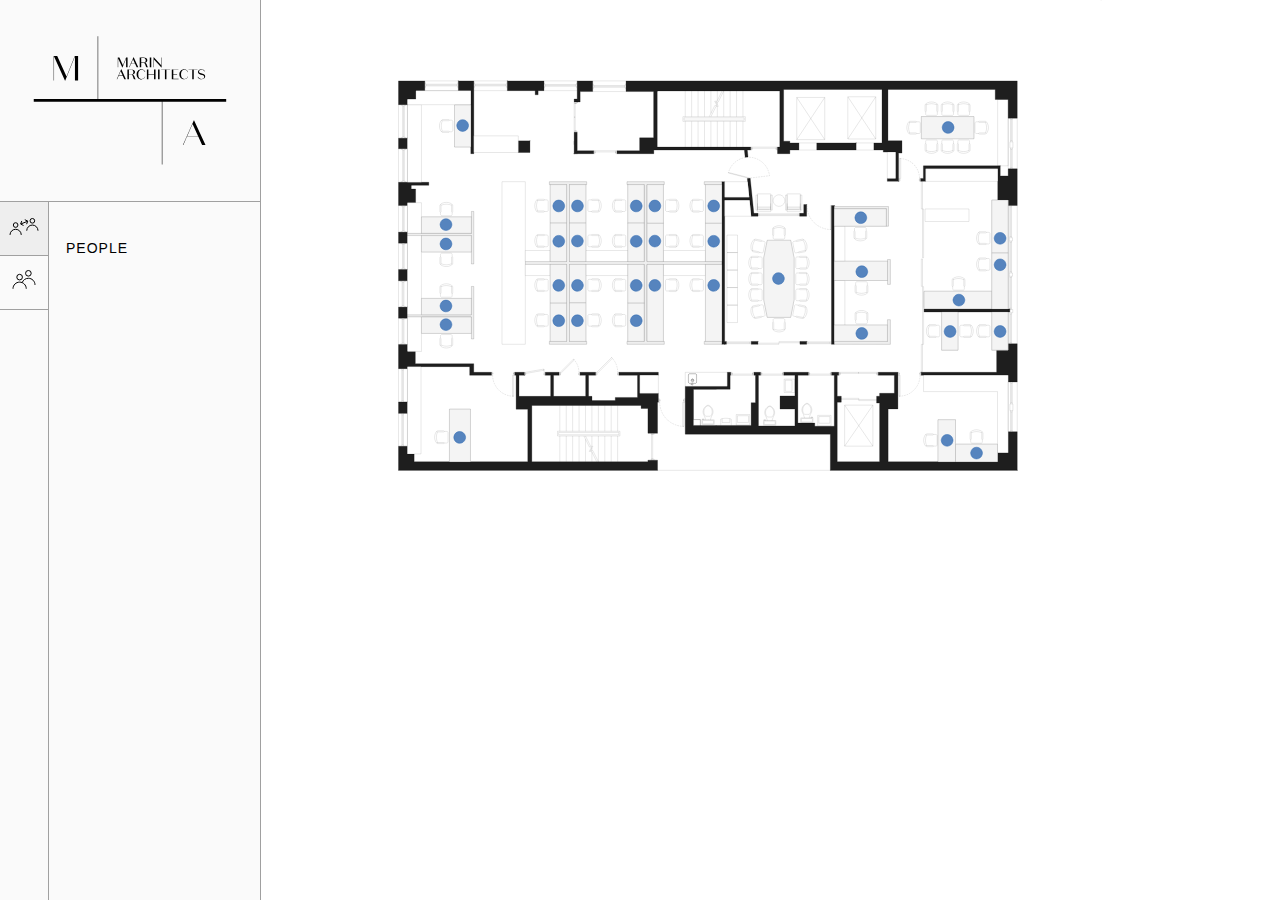
<file: marinarchitects/people_.html>
<!DOCTYPE html>
<html>

<script src="https://ajax.googleapis.com/ajax/libs/jquery/3.5.1/jquery.min.js"></script>

<head>
  <script src="script2.js"> </script>
  <link rel="stylesheet" href="style.css">
  <link rel="preconnect" href="https://fonts.gstatic.com">
  <link href="https://fonts.googleapis.com/css2?family=Roboto+Mono:wght@300&display=swap" rel="stylesheet">

</head>

<body>



<div class="sidenav">


<div id="logo">
  <svg width="261" height="201" viewBox="0 0 261 201" fill="none" xmlns="http://www.w3.org/2000/svg">
    <rect width="261" height="201" fill="#FAFAFA"/>
    <path d="M54.0353 56.6074L65.0328 80.7271H65.1641L74.947 56.6074V80.3989H78.0985V55.9839H74.7828L66.5429 76.3954L57.2197 55.9839H53.6742V80.3989H54.0353V56.6074Z" fill="black"/>
    <path d="M193.884 120.139L182.886 144.882H183.313L186.99 136.613H198.283L202.091 144.882H205.505L194.015 120.139H193.884ZM187.154 136.252L192.538 124.11L198.119 136.252H187.154Z" fill="black"/>
    <path d="M98.1894 99.0056V36.2944H97.6641V99.0056H33.7475V101.861H161.843V164.572H162.369V101.861H226.187V99.0056H98.1894Z" fill="black"/>
    <path d="M118.182 58.4123L122.285 67.4038H122.482L126.093 58.4779V67.2726H127.571V57.4934H126.093L122.942 65.3036L119.364 57.4934H117.788V67.2726H118.182V58.4123Z" fill="black"/>
    <path d="M130.919 64.0566H135.187L136.664 67.2726H138.273L133.677 57.3622H133.48L129.081 67.2726H129.508L130.919 64.0566ZM133.02 59.3311L135.023 63.6628H131.116L133.02 59.3311Z" fill="black"/>
    <path d="M141.26 62.8753H143.033C144.28 62.8753 144.838 63.2691 145.232 64.4832L145.758 65.96C145.889 66.3537 146.053 66.846 146.348 67.2398L146.381 67.3054H148.121L147.924 67.1085C147.563 66.7475 147.333 66.1897 147.202 65.8287L146.677 64.3192C146.381 63.4988 145.823 62.9737 144.97 62.7768C146.086 62.5143 147.333 61.7595 147.333 60.2172C147.333 58.5436 145.955 57.5591 143.525 57.5591H139.717V67.2726H141.227V62.8753H141.26ZM141.26 57.8872H143.328C144.444 57.8872 145.758 58.281 145.758 60.1844C145.758 61.7267 144.97 62.4815 143.295 62.4815H141.227V57.8872H141.26Z" fill="black"/>
    <path d="M151.273 57.4934H149.763V67.2726H151.273V57.4934Z" fill="black"/>
    <path d="M153.965 59.528L161.384 67.4039H161.614V57.4934H161.22V65.1724L153.801 57.3622H153.571V67.2726H153.965V59.528Z" fill="black"/>
    <path d="M118.576 76.0016H122.843L124.321 79.2176H125.929L121.366 69.3728L121.333 69.3072H121.136L116.737 79.2176H117.164L118.576 76.0016ZM120.677 71.2761L122.679 75.6078H118.773L120.677 71.2761Z" fill="black"/>
    <path d="M135.023 72.0965C135.023 70.4229 133.644 69.4384 131.215 69.4384H127.407V79.2176H128.917V74.8203H130.689C131.937 74.8203 132.495 75.214 132.889 76.4282L133.414 77.9049C133.545 78.2987 133.71 78.791 134.005 79.1848L134.038 79.2504H135.778L135.581 79.0535C135.22 78.6925 134.99 78.1347 134.859 77.7737L134.333 76.2641C134.038 75.4438 133.48 74.9187 132.626 74.7218C133.775 74.4265 135.023 73.6389 135.023 72.0965ZM130.985 74.4265H128.917V69.8322H130.985C132.101 69.8322 133.414 70.226 133.414 72.1293C133.414 73.6717 132.626 74.4265 130.985 74.4265Z" fill="black"/>
    <path d="M141.621 69.7338C143.131 69.7338 144.28 70.5542 144.806 71.9653L144.838 72.0965L145.199 71.9653L145.167 71.8668C144.576 70.226 143.263 69.34 141.424 69.34C138.667 69.34 136.598 71.5058 136.598 74.3936C136.598 77.2486 138.667 79.3816 141.424 79.3816C143.263 79.3816 144.609 78.4956 145.199 76.8548L145.232 76.7564L144.871 76.6251L144.838 76.7564C144.313 78.1675 143.164 78.9878 141.621 78.9878C139.487 78.9878 138.24 77.2814 138.24 74.3936C138.207 71.4402 139.487 69.7338 141.621 69.7338Z" fill="black"/>
    <path d="M146.907 69.4384V79.2176H148.384V74.3936H154.03V79.2176H155.54V69.4384H154.03V73.9999H148.384V69.4384H146.907Z" fill="black"/>
    <path d="M159.578 69.4384H158.068V79.2176H159.578V69.4384Z" fill="black"/>
    <path d="M166.439 79.2176V69.8322H170.149V69.4384H161.187V69.8322H164.929V79.2176H166.439Z" fill="black"/>
    <path d="M178.586 78.8238H173.301V74.3936H177.076V73.9999H173.301V69.8322H178.389V69.4384H171.79V79.2176H178.586V78.8238Z" fill="black"/>
    <path d="M184.199 79.3489C186.038 79.3489 187.384 78.4628 187.975 76.822L188.008 76.7236L187.646 76.5923L187.614 76.7236C187.088 78.1347 185.939 78.9551 184.396 78.9551C182.263 78.9551 181.015 77.2486 181.015 74.3608C181.015 71.473 182.295 69.7666 184.396 69.7666C185.907 69.7666 187.056 70.587 187.581 71.9981L187.614 72.1293L187.975 71.9981L187.942 71.8996C187.351 70.2588 186.038 69.3728 184.199 69.3728C181.442 69.3728 179.374 71.5387 179.374 74.4265C179.374 77.2158 181.442 79.3489 184.199 79.3489Z" fill="black"/>
    <path d="M192.242 79.2176H193.753V69.8322H197.495V69.4384H188.533V69.8322H192.242V79.2176Z" fill="black"/>
    <path d="M201.599 79.3488C203.404 79.3488 205.21 78.2987 205.21 76.3298C205.21 74.5577 203.634 73.967 202.452 73.6717L201.139 73.3107C199.891 72.9825 199.038 72.6544 199.038 71.5058C199.038 70.4229 199.957 69.7009 201.369 69.7009C202.846 69.7009 204.028 70.3573 204.553 71.473L204.619 71.6043L204.947 71.3746L204.914 71.2761C204.323 70.0619 202.977 69.3072 201.369 69.3072C199.432 69.3072 197.987 70.4885 197.987 72.0637C197.987 73.7701 199.366 74.3608 200.745 74.689L202.124 75.0499C203.568 75.4109 204.159 75.9688 204.159 76.9533C204.159 78.1675 203.141 78.955 201.631 78.955C199.924 78.955 198.545 78.1346 198.02 76.8548L197.955 76.7236L197.626 76.9204L197.659 77.0189C198.184 78.4628 199.727 79.3488 201.599 79.3488Z" fill="black"/>
    <line x1="260.5" x2="260.5" y2="201" stroke="#A0A0A0"/>
  </svg>


</div>

  <div>
  <ul id="verticalnav">
    <li id="navitem"><a class="active"href="index.html"> 

      <svg width="32" height="32" viewBox="0 0 32 32" fill="none" xmlns="http://www.w3.org/2000/svg">
      <circle cx="7.63522" cy="15.044" r="2.31761" stroke="black"/>
      <path d="M13.2704 24.9057C13.2704 21.7934 10.7475 19.2704 7.63522 19.2704C4.52297 19.2704 2 21.7934 2 24.9057" stroke="black"/>
      <circle cx="24.3648" cy="10.8176" r="2.31761" stroke="black"/>
      <path d="M30 20.6792C30 17.567 27.477 15.044 24.3648 15.044C21.2525 15.044 18.7296 17.567 18.7296 20.6792" stroke="black"/>
      <path d="M18.588 14.18L19.7675 11.1196L16.8101 9.7017" stroke="black"/>
      <path d="M15.5673 15.4594L12.5986 14.036L13.7826 10.9639" stroke="black"/>
      <line x1="19.6231" y1="11.2808" x2="13.0761" y2="13.88" stroke="black"/>
    </svg>

  </a></li>
    <li id="navitem"><a href="people.html">
      
      <svg width="32" height="32" viewBox="0 0 32 32" fill="none" xmlns="http://www.w3.org/2000/svg">
      <circle cx="20.3757" cy="9.31213" r="2.81213" stroke="black"/>
      <path d="M27 20.9046C27 17.2461 24.0342 14.2803 20.3757 14.2803C17.57 14.2803 15.1717 16.0246 14.2061 18.4879" stroke="black"/>
      <circle cx="11.6243" cy="13.1382" r="2.81213" stroke="black"/>
      <path d="M18.2485 24.7307C18.2485 21.0722 15.2828 18.1064 11.6243 18.1064C7.96579 18.1064 5 21.0722 5 24.7307" stroke="black"/>
    </svg>

    </a></li>
  </ul>   
  </div>


  <div id="formcontainer">
  <p id="socialdistancing">PEOPLE</p>

  

    <div class= "cards">

      <div id="emreozdemirdcard" style="display:none;">

            <div class="image-cropper"><img src="./assets/photos/emreozdemir.jpeg" class="profile-pic"></div>    
           
            <div id="labelpeople"> Name:
              <data> Emre Ozdemir</data>
            </div>

            <div id="labelpeople"> e-mail:
              <data> www.emreozdemir.com</data>
            </div>

            <div id="labelpeople"> Extention:
              <data> www.emreozdemir.com</data>
            </div>

      </div>

      <div id="waltermarindcard" style="display:none;">

            <div class="image-cropper"><img src="./assets/photos/waltermarin.jpg" class="profile-pic"></div>    
           
            <div id="labelpeople"> Name:
              <data> Walter Marin</data>
            </div>

            <div id="labelpeople"> e-mail:
              <data> wmarin@marinArchitects.com</data>
            </div>

            <div id="labelpeople"> Extention:
              <data> 108 </data>
            </div>

      </div>

    </div>


  </div>

</div>


<div class="main">
<svg xmlns="http://www.w3.org/2000/svg" viewBox="0 0 780 563.62" style="  position: relative; top: 5%; left:8%; width:75%; text-align:center;" fill="none">
  <g id="map 1">
  <g id="plan">
  <path id="Vector" d="M680.87 315.17H593.51V318.11H680.87V315.17Z" fill="#1E1E1E" stroke="black" stroke-width="0.25" stroke-linecap="round" stroke-linejoin="round"/>
  <path id="Vector_2" d="M57.59 479.57H321.71" stroke="black" stroke-width="0.25" stroke-linecap="round" stroke-linejoin="round"/>
  <path id="Vector_3" d="M66.71 140.93H57.59V151.67H66.71V140.93Z" fill="#1E1E1E" stroke="black" stroke-width="0.25" stroke-linecap="round" stroke-linejoin="round"/>
  <path id="Vector_4" d="M66.71 106.73V101.09H75.35V92.45H84.41V82.49H57.59V106.73H66.71Z" fill="#1E1E1E" stroke="black" stroke-width="0.25" stroke-linecap="round" stroke-linejoin="round"/>
  <path id="Vector_5" d="M321.41 93.35V92.69" stroke="black" stroke-width="0.25" stroke-linecap="round" stroke-linejoin="round"/>
  <path id="Vector_6" d="M66.71 236.69H57.59V247.97H66.71V236.69Z" fill="#1E1E1E" stroke="black" stroke-width="0.25" stroke-linecap="round" stroke-linejoin="round"/>
  <path id="Vector_7" d="M66.71 274.79H57.59V286.31H66.71V274.79Z" fill="#1E1E1E" stroke="black" stroke-width="0.25" stroke-linecap="round" stroke-linejoin="round"/>
  <path id="Vector_8" d="M66.71 313.13H57.59V324.47H66.71V313.13Z" fill="#1E1E1E" stroke="black" stroke-width="0.25" stroke-linecap="round" stroke-linejoin="round"/>
  <g id="Vector_9">
  <path d="M66.71 358.37V351.23V358.37H74.75V370.85H134.33V379.61H152.39V382.61H130.19V373.85H66.71V375.89H57.59V351.23H66.71" fill="#1E1E1E"/>
  <path d="M66.71 358.37V351.23V358.37ZM66.71 358.37H74.75V370.85H134.33V379.61H152.39V382.61H130.19V373.85H66.71V375.89H57.59V351.23H66.71" stroke="black" stroke-width="0.25" stroke-linecap="round" stroke-linejoin="round"/>
  </g>
  <path id="Vector_10" d="M70.61 188.99H88.49V185.87H57.59V209.51H66.71V206.69H75.05V192.71H70.61V188.99Z" fill="#1E1E1E" stroke="black" stroke-width="0.25" stroke-linecap="round" stroke-linejoin="round"/>
  <path id="Vector_11" d="M191.63 143.63H179.75V155.51H191.63V143.63Z" fill="#1E1E1E" stroke="black" stroke-width="0.25" stroke-linecap="round" stroke-linejoin="round"/>
  <path id="Vector_12" d="M168.59 82.49V92.45H196.97V96.65H199.97V92.45H205.91V82.49H168.59Z" fill="#1E1E1E" stroke="black" stroke-width="0.25" stroke-linecap="round" stroke-linejoin="round"/>
  <path id="Vector_13" d="M524.21 145.73H484.07V152.99H524.21V145.73Z" fill="#1E1E1E" stroke="black" stroke-width="0.25" stroke-linecap="round" stroke-linejoin="round"/>
  <path id="Vector_14" d="M236.69 144.23V147.17" stroke="black" stroke-width="0.25" stroke-linecap="round" stroke-linejoin="round"/>
  <path id="Vector_15" d="M118.61 82.49V92.45H131.33V156.71H134.39V82.49H118.61Z" fill="#1E1E1E" stroke="black" stroke-width="0.25" stroke-linecap="round" stroke-linejoin="round"/>
  <path id="Vector_16" d="M502.01 209.57H499.07V351.05H502.01V209.57Z" fill="#1E1E1E" stroke="black" stroke-width="0.25" stroke-linecap="round" stroke-linejoin="round"/>
  <path id="Vector_17" d="M381.47 433.79V434.93H365.39V427.79H358.25V396.89H381.47" stroke="black" stroke-width="0.25" stroke-linecap="round" stroke-linejoin="round"/>
  <path id="Vector_18" d="M473.75 208.61H470.81V217.55H466.61V220.49H473.75V208.61Z" fill="#1E1E1E" stroke="black" stroke-width="0.25" stroke-linecap="round" stroke-linejoin="round"/>
  <path id="Vector_19" d="M66.71 409.85H57.59V421.49H66.71V409.85Z" fill="#1E1E1E" stroke="black" stroke-width="0.25" stroke-linecap="round" stroke-linejoin="round"/>
  <path id="Vector_20" d="M185.93 382.61V379.61H176.15V382.61H177.53V417.23H189.41V470.81H73.55V462.83H66.71V454.97H57.59V479.57H321.71V469.19H311.93V470.81H193.55V413.45H304.97V416.51H311.93V441.83H321.71V410.09H322.55V401.03H303.65V382.61H322.55V379.61H282.35V382.61H301.31V405.23H278.63V408.47H254.87V404.15H251.39V382.61H258.53V379.61H242.75V382.61H248.45V404.15H215.69V382.61H221.33V379.61H207.29V382.61H212.75V404.15H180.47V382.61H185.93Z" fill="#1E1E1E" stroke="black" stroke-width="0.25" stroke-linecap="round" stroke-linejoin="round"/>
  <g id="Vector_21">
  <path d="M688.49 479.57H497.93H688.49V440.15H679.25V461.57H668.39V470.81H556.85V416.93H566.81V379.61H546.83V382.61H563.21V401.03H548.15V404.03H545.09V410.99H548.15V470.81H504.95V410.03H509.09V404.03H504.95V382.61H506.39V379.61H499.25V382.61H501.95V434.63H482.03V431.39H464.81V382.61H475.49V379.61H450.47V382.61H461.81V403.73H446.63V417.11H461.81V434.33H424.61V382.61H426.71V379.61H420.11V382.61H421.61V410.57H417.17V433.79H358.25V396.89H395.75V382.61H396.35V379.61H392.75V393.89H349.97V442.67H497.93V479.57" fill="#1E1E1E"/>
  <path d="M688.49 479.57H497.93H688.49ZM688.49 479.57V440.15H679.25V461.57H668.39V470.81H556.85V416.93H566.81V379.61H546.83V382.61H563.21V401.03H548.15V404.03H545.09V410.99H548.15V470.81H504.95V410.03H509.09V404.03H504.95V382.61H506.39V379.61H499.25V382.61H501.95V434.63H482.03V431.39H464.81V382.61H475.49V379.61H450.47V382.61H461.81V403.73H446.63V417.11H461.81V434.33H424.61V382.61H426.71V379.61H420.11V382.61H421.61V410.57H417.17V433.79H358.25V396.89H395.75V382.61H396.35V379.61H392.75V393.89H349.97V442.67H497.93V479.57" stroke="black" stroke-width="0.25" stroke-linecap="round" stroke-linejoin="round"/>
  </g>
  <path id="Vector_22" d="M590.57 379.61V382.61H679.25V389.45H688.49V350.51H679.25V357.05H667.49V379.61H590.57Z" fill="#1E1E1E" stroke="black" stroke-width="0.25" stroke-linecap="round" stroke-linejoin="round"/>
  <path id="Vector_23" d="M239.81 103.91H236.69V100.97H239.81V82.49H255.59V93.35H242.81V103.91H239.81Z" fill="#1E1E1E" stroke="black" stroke-width="0.25" stroke-linecap="round" stroke-linejoin="round"/>
  <g id="Vector_24">
  <path d="M236.69 156.71V134.93H239.81V153.71H256.61V156.71H236.69H239.81Z" fill="#1E1E1E"/>
  <path d="M236.69 156.71V134.93H239.81V153.71H256.61V156.71H236.69ZM236.69 156.71H239.81" stroke="black" stroke-width="0.25" stroke-linecap="round" stroke-linejoin="round"/>
  </g>
  <path id="Vector_25" d="M567.47 184.91H556.01V181.91H564.47V155.09H551.87V152.99H542.33V145.73H550.61V91.25H450.29V143.93H456.65V145.73H465.89V152.99H456.65V156.71H444.05V149.99H446.39V92.69H321.41V149.99H416.69V152.99H413.27L413.99 160.13L411.05 160.43L410.27 152.99H317.93V156.71H280.43V153.71H303.47V140.51H317.75V93.35H289.61V82.49H688.49V120.47H679.25V101.45H666.05V91.25H556.67V143.45H570.95V156.11H567.47V184.91Z" fill="#1E1E1E" stroke="black" stroke-width="0.25" stroke-linecap="round" stroke-linejoin="round"/>
  <g id="Vector_26">
  <path d="M671.15 169.07H592.79V181.91H590.03V184.91H595.13V172.07H668.63V203.87H679.25V209.57H688.49V172.19H679.25V179.33H671.15V169.19" fill="#1E1E1E"/>
  <path d="M671.15 169.07H592.79V181.91H590.03V184.91H595.13V172.07H668.63V203.87H679.25V209.57H688.49V172.19H679.25V179.33H671.15V169.19" stroke="black" stroke-width="0.25" stroke-linecap="round" stroke-linejoin="round"/>
  </g>
  <path id="Vector_27" d="M424.07 348.11H417.23V351.05H424.07V348.11Z" fill="#1E1E1E" stroke="black" stroke-width="0.25" stroke-linecap="round" stroke-linejoin="round"/>
  <path id="Vector_28" d="M390.17 351.05H387.23V185.27H390.17V201.17H415.25L413.27 182.03L416.21 181.73L419.93 217.55H424.25V220.49H417.23L415.61 204.29H390.17V348.11H391.97V351.05H390.17Z" fill="#1E1E1E" stroke="black" stroke-width="0.25" stroke-linecap="round" stroke-linejoin="round"/>
  <path id="Vector_29" d="M473.81 348.11H466.91V351.05H473.81V348.11Z" fill="#1E1E1E" stroke="black" stroke-width="0.25" stroke-linecap="round" stroke-linejoin="round"/>
  <path id="Vector_30" d="M387.23 185.27H369.35V188.21H387.23V185.27Z" fill="#EFEFEF" stroke="black" stroke-width="0.15" stroke-miterlimit="10"/>
  <path id="Vector_31" d="M387.23 348.11H369.35V351.05H387.23V348.11Z" fill="#EFEFEF" stroke="black" stroke-width="0.15" stroke-miterlimit="10"/>
  <path id="Vector_32" d="M186.89 269.63H228.95V348.11H211.43V351.05H249.47V348.11H231.95V269.63H308.09V348.11H290.57V351.05H328.61V348.11H311.09V269.63H387.23V266.69H311.09V188.21H328.61V185.27H290.57V188.21H308.09V266.69H231.95V188.21H249.47V185.27H211.43V188.21H228.95V266.69H186.89V269.63Z" fill="#EFEFEF" stroke="black" stroke-width="0.15" stroke-miterlimit="10"/>
  <path id="Vector_33" d="M559.13 351.11V325.97H556.13V348.11H502.01V351.05L559.13 351.11Z" fill="#EFEFEF" stroke="black" stroke-width="0.15" stroke-miterlimit="10"/>
  <path id="Vector_34" d="M559.13 264.65H556.19V289.97H559.13V264.65Z" fill="#EFEFEF" stroke="black" stroke-width="0.15" stroke-miterlimit="10"/>
  <path id="Vector_35" d="M502.01 210.59V212.87H554.99V230.69H557.21V210.59H502.01Z" fill="#EFEFEF" stroke="black" stroke-width="0.15" stroke-miterlimit="10"/>
  <path id="Vector_36" d="M131.93 237.89H66.71V240.23H131.93V269.09H134.33V215.57H131.93V237.89Z" fill="#EFEFEF" stroke="black" stroke-width="0.15" stroke-miterlimit="10"/>
  <path id="Vector_37" d="M131.93 320.87H66.71V323.27H131.93V345.59H134.33V292.07H131.93V320.87Z" fill="#EFEFEF" stroke="black" stroke-width="0.15" stroke-miterlimit="10"/>
  <path id="Vector_38" d="M186.89 185.27H163.13V351.05H186.89V185.27Z" fill="white" stroke="black" stroke-width="0.1" stroke-miterlimit="10"/>
  <path id="Vector_39" d="M327.71 188.21H311.09V266.69H327.71V188.21Z" fill="white" stroke="black" stroke-width="0.1" stroke-miterlimit="10"/>
  <path id="Vector_40" d="M387.23 188.21H370.55V266.69H387.23V188.21Z" fill="white" stroke="black" stroke-width="0.1" stroke-miterlimit="10"/>
  <path id="Vector_41" d="M370.55 255.41H327.71V266.69H370.55V255.41Z" fill="white" stroke="black" stroke-width="0.1" stroke-miterlimit="10"/>
  <path id="Vector_42" d="M308.09 188.21H291.41V266.69H308.09V188.21Z" fill="white" stroke="black" stroke-width="0.1" stroke-miterlimit="10"/>
  <path id="Vector_43" d="M248.63 188.21H231.95V266.69H248.63V188.21Z" fill="white" stroke="black" stroke-width="0.1" stroke-miterlimit="10"/>
  <path id="Vector_44" d="M291.41 255.41H248.63V266.69H291.41V255.41Z" fill="white" stroke="black" stroke-width="0.1" stroke-miterlimit="10"/>
  <path id="Vector_45" d="M212.33 255.41H186.89V266.69H212.33V255.41Z" fill="white" stroke="black" stroke-width="0.1" stroke-miterlimit="10"/>
  <path id="Vector_46" d="M228.95 188.21H212.33V266.69H228.95V188.21Z" fill="white" stroke="black" stroke-width="0.1" stroke-miterlimit="10"/>
  <path id="Vector_47" d="M327.71 269.63H311.09V348.11H327.71V269.63Z" fill="white" stroke="black" stroke-width="0.1" stroke-miterlimit="10"/>
  <path id="Vector_48" d="M387.23 269.63H370.55V348.11H387.23V269.63Z" fill="white" stroke="black" stroke-width="0.1" stroke-miterlimit="10"/>
  <path id="Vector_49" d="M370.55 269.63H327.71V280.97H370.55V269.63Z" fill="white" stroke="black" stroke-width="0.1" stroke-miterlimit="10"/>
  <path id="Vector_50" d="M308.09 269.63H291.41V348.11H308.09V269.63Z" fill="white" stroke="black" stroke-width="0.1" stroke-miterlimit="10"/>
  <path id="Vector_51" d="M248.63 269.63H231.95V348.11H248.63V269.63Z" fill="white" stroke="black" stroke-width="0.1" stroke-miterlimit="10"/>
  <path id="Vector_52" d="M291.41 269.63H248.63V280.97H291.41V269.63Z" fill="white" stroke="black" stroke-width="0.1" stroke-miterlimit="10"/>
  <path id="Vector_53" d="M212.33 269.63H186.89V280.97H212.33V269.63Z" fill="white" stroke="black" stroke-width="0.1" stroke-miterlimit="10"/>
  <path id="Vector_54" d="M228.95 269.63H212.33V348.11H228.95V269.63Z" fill="white" stroke="black" stroke-width="0.1" stroke-miterlimit="10"/>
  <path id="Vector_55" d="M130.97 417.23H109.55V470.81H130.97V417.23Z" fill="white" stroke="black" stroke-width="0.1" stroke-miterlimit="10"/>
  <path id="Vector_56" d="M554.99 212.87H502.01V230.69H554.99V212.87Z" fill="white" stroke="black" stroke-width="0.1" stroke-miterlimit="10"/>
  <path id="Vector_57" d="M131.93 240.23H80.99V256.91H131.93V240.23Z" fill="white" stroke="black" stroke-width="0.1" stroke-miterlimit="10"/>
  <path id="Vector_58" d="M131.93 221.21H80.99V237.89H131.93V221.21Z" fill="white" stroke="black" stroke-width="0.1" stroke-miterlimit="10"/>
  <path id="Vector_59" d="M679.19 318.11H662.51V357.05H679.19V318.11Z" fill="white" stroke="black" stroke-width="0.1" stroke-miterlimit="10"/>
  <path id="Vector_60" d="M131.33 107.03H114.71V149.87H131.33V107.03Z" fill="white" stroke="black" stroke-width="0.1" stroke-miterlimit="10"/>
  <path id="Vector_61" d="M131.93 323.27H80.99V339.95H131.93V323.27Z" fill="white" stroke="black" stroke-width="0.1" stroke-miterlimit="10"/>
  <path id="Vector_62" d="M131.93 304.25H80.99V320.87H131.93V304.25Z" fill="white" stroke="black" stroke-width="0.1" stroke-miterlimit="10"/>
  <path id="Vector_63" d="M668.39 452.93H625.55V470.81H668.39V452.93Z" fill="white" stroke="black" stroke-width="0.1" stroke-miterlimit="10"/>
  <path id="Vector_64" d="M625.55 427.97H607.73V470.81H625.55V427.97Z" fill="white" stroke="black" stroke-width="0.1" stroke-miterlimit="10"/>
  <path id="Vector_65" d="M592.97 382.61H679.25V461.57H668.39V399.29H592.97V382.61Z" fill="white" stroke="black" stroke-width="0.1" stroke-miterlimit="10"/>
  <path id="Vector_66" d="M80.99 240.23H66.71V320.87H80.99V240.23Z" fill="white" stroke="black" stroke-width="0.1" stroke-miterlimit="10"/>
  <path id="Vector_67" d="M80.99 323.27H66.71V358.37H80.99V323.27Z" fill="white" stroke="black" stroke-width="0.1" stroke-miterlimit="10"/>
  <path id="Vector_68" d="M80.99 206.69H66.71V237.89H80.99V206.69Z" fill="white" stroke="black" stroke-width="0.1" stroke-miterlimit="10"/>
  <path id="Vector_69" d="M80.99 106.73H66.71V185.87H80.99V106.73Z" fill="white" stroke="black" stroke-width="0.1" stroke-miterlimit="10"/>
  <path id="Vector_70" d="M131.33 106.73V92.45H75.35V101.09H66.71V106.73H131.33Z" fill="white" stroke="black" stroke-width="0.1" stroke-miterlimit="10"/>
  <path id="Vector_71" d="M433.61 323.57L430.07 305.75V262.85L433.61 245.03H457.43L460.91 262.85V305.75L457.43 323.57H433.61Z" fill="white" stroke="black" stroke-width="0.1" stroke-miterlimit="10"/>
  <path id="Vector_72" d="M644.27 118.85H590.75V141.47H644.27V118.85Z" fill="white" stroke="black" stroke-width="0.1" stroke-miterlimit="10"/>
  <path id="Vector_73" d="M390.17 185.27H413.63L415.25 201.17H390.17V185.27Z" fill="white" stroke="black" stroke-width="0.1" stroke-miterlimit="10"/>
  <path id="Vector_74" d="M390.17 204.29H415.61L417.23 220.49H390.17V204.29Z" fill="white" stroke="black" stroke-width="0.1" stroke-miterlimit="10"/>
  <path id="Vector_75" d="M556.13 331.43H502.01V348.11H556.13V331.43Z" fill="white" stroke="black" stroke-width="0.1" stroke-miterlimit="10"/>
  <path id="Vector_76" d="M556.19 266.39H502.01V286.01H556.19V266.39Z" fill="white" stroke="black" stroke-width="0.1" stroke-miterlimit="10"/>
  <path id="Vector_77" d="M512.75 286.01H502.01V331.43H512.75V286.01Z" fill="white" stroke="black" stroke-width="0.1" stroke-miterlimit="10"/>
  <path id="Vector_78" d="M512.75 230.69H502.01V266.39H512.75V230.69Z" fill="white" stroke="black" stroke-width="0.1" stroke-miterlimit="10"/>
  <path id="Vector_79" d="M80.57 373.85H66.71V462.83H80.57V373.85Z" fill="white" stroke="black" stroke-width="0.1" stroke-miterlimit="10"/>
  <path id="Vector_80" d="M679.25 203.87H662.51V315.17H679.25V203.87Z" fill="white" stroke="black" stroke-width="0.1" stroke-miterlimit="10"/>
  <path id="Vector_81" d="M179.75 138.53H134.39V155.51H179.75V138.53Z" fill="white" stroke="black" stroke-width="0.1" stroke-miterlimit="10"/>
  <path id="Vector_82" d="M628.07 318.11H611.39V357.05H628.07V318.11Z" fill="white" stroke="black" stroke-width="0.1" stroke-miterlimit="10"/>
  <path id="Vector_83" d="M662.51 297.05H593.51V313.73H662.51V297.05Z" fill="white" stroke="black" stroke-width="0.1" stroke-miterlimit="10"/>
  <path id="Vector_84" d="M668.63 172.07H595.13V184.91H668.63V172.07Z" fill="white" stroke="black" stroke-width="0.1" stroke-miterlimit="10"/>
  <path id="Vector_85" d="M639.29 213.05H594.53V225.83H639.29V213.05Z" fill="white" stroke="black" stroke-width="0.1" stroke-miterlimit="10"/>
  <path id="Vector_86" d="M392.75 379.61H349.97V393.89H392.75V379.61Z" fill="white" stroke="black" stroke-width="0.1" stroke-miterlimit="10"/>
  <path id="Vector_87" d="M322.55 382.61H303.65V401.03H322.55V382.61Z" fill="white" stroke="black" stroke-width="0.1" stroke-miterlimit="10"/>
  <path id="Vector_88" d="M564.47 155.09H556.01V181.91H564.47V155.09Z" fill="white" stroke="black" stroke-width="0.1" stroke-miterlimit="10"/>
  <path id="Vector_89" d="M679.25 101.45H668.51V169.07H679.25V101.45Z" stroke="black" stroke-width="0.1" stroke-miterlimit="10"/>
  <path id="Vector_90" d="M682.55 152.15V170.93" stroke="black" stroke-width="0.1" stroke-miterlimit="10"/>
  <path id="Vector_91" d="M681.65 150.89V172.19" stroke="black" stroke-width="0.1" stroke-miterlimit="10"/>
  <path id="Vector_92" d="M683.45 150.89V172.19" stroke="black" stroke-width="0.1" stroke-miterlimit="10"/>
  <path id="Vector_93" d="M681.65 152.15H683.45" stroke="black" stroke-width="0.1" stroke-miterlimit="10"/>
  <path id="Vector_94" d="M681.65 170.93H683.45" stroke="black" stroke-width="0.1" stroke-miterlimit="10"/>
  <path id="Vector_95" d="M682.55 121.85V143.39" stroke="black" stroke-width="0.1" stroke-miterlimit="10"/>
  <path id="Vector_96" d="M681.65 120.47V144.65" stroke="black" stroke-width="0.1" stroke-miterlimit="10"/>
  <path id="Vector_97" d="M683.45 120.47V144.65" stroke="black" stroke-width="0.1" stroke-miterlimit="10"/>
  <path id="Vector_98" d="M681.65 121.85H683.45" stroke="black" stroke-width="0.1" stroke-miterlimit="10"/>
  <path id="Vector_99" d="M681.65 143.39H683.45" stroke="black" stroke-width="0.1" stroke-miterlimit="10"/>
  <path id="Vector_100" d="M681.83 246.89V277.13" stroke="black" stroke-width="0.1" stroke-miterlimit="10"/>
  <path id="Vector_101" d="M680.87 245.63V278.39" stroke="black" stroke-width="0.1" stroke-miterlimit="10"/>
  <path id="Vector_102" d="M682.73 245.63V278.39" stroke="black" stroke-width="0.1" stroke-miterlimit="10"/>
  <path id="Vector_103" d="M680.87 246.89H682.73" stroke="black" stroke-width="0.1" stroke-miterlimit="10"/>
  <path id="Vector_104" d="M680.87 277.13H682.73" stroke="black" stroke-width="0.1" stroke-miterlimit="10"/>
  <path id="Vector_105" d="M681.83 210.77V241.13" stroke="black" stroke-width="0.1" stroke-miterlimit="10"/>
  <path id="Vector_106" d="M680.87 209.57V242.39" stroke="black" stroke-width="0.1" stroke-miterlimit="10"/>
  <path id="Vector_107" d="M682.73 209.57V242.39" stroke="black" stroke-width="0.1" stroke-miterlimit="10"/>
  <path id="Vector_108" d="M680.87 210.77H682.73" stroke="black" stroke-width="0.1" stroke-miterlimit="10"/>
  <path id="Vector_109" d="M680.87 241.13H682.73" stroke="black" stroke-width="0.1" stroke-miterlimit="10"/>
  <path id="Vector_110" d="M680.87 314.33H682.73" stroke="black" stroke-width="0.1" stroke-miterlimit="10"/>
  <path id="Vector_111" d="M681.83 282.95V314.33" stroke="black" stroke-width="0.1" stroke-miterlimit="10"/>
  <path id="Vector_112" d="M680.87 281.69V315.59" stroke="black" stroke-width="0.1" stroke-miterlimit="10"/>
  <path id="Vector_113" d="M682.73 281.69V315.59" stroke="black" stroke-width="0.1" stroke-miterlimit="10"/>
  <path id="Vector_114" d="M680.87 282.95H682.73" stroke="black" stroke-width="0.1" stroke-miterlimit="10"/>
  <path id="Vector_115" d="M680.87 349.25H682.73" stroke="black" stroke-width="0.1" stroke-miterlimit="10"/>
  <path id="Vector_116" d="M681.83 320.09V349.25" stroke="black" stroke-width="0.1" stroke-miterlimit="10"/>
  <path id="Vector_117" d="M680.87 318.83V350.51" stroke="black" stroke-width="0.1" stroke-miterlimit="10"/>
  <path id="Vector_118" d="M682.73 318.83V350.51" stroke="black" stroke-width="0.1" stroke-miterlimit="10"/>
  <path id="Vector_119" d="M680.87 320.09H682.73" stroke="black" stroke-width="0.1" stroke-miterlimit="10"/>
  <path id="Vector_120" d="M682.55 419.93V438.89" stroke="black" stroke-width="0.1" stroke-miterlimit="10"/>
  <path id="Vector_121" d="M681.65 418.67V440.15" stroke="black" stroke-width="0.1" stroke-miterlimit="10"/>
  <path id="Vector_122" d="M683.45 418.67V440.15" stroke="black" stroke-width="0.1" stroke-miterlimit="10"/>
  <path id="Vector_123" d="M681.65 419.93H683.45" stroke="black" stroke-width="0.1" stroke-miterlimit="10"/>
  <path id="Vector_124" d="M681.65 438.89H683.45" stroke="black" stroke-width="0.1" stroke-miterlimit="10"/>
  <path id="Vector_125" d="M682.55 390.71V410.63" stroke="black" stroke-width="0.1" stroke-miterlimit="10"/>
  <path id="Vector_126" d="M681.65 389.45V411.89" stroke="black" stroke-width="0.1" stroke-miterlimit="10"/>
  <path id="Vector_127" d="M683.45 389.45V411.89" stroke="black" stroke-width="0.1" stroke-miterlimit="10"/>
  <path id="Vector_128" d="M681.65 390.71H683.45" stroke="black" stroke-width="0.1" stroke-miterlimit="10"/>
  <path id="Vector_129" d="M681.65 410.63H683.45" stroke="black" stroke-width="0.1" stroke-miterlimit="10"/>
  <path id="Vector_130" d="M60.89 454.97V421.49" stroke="black" stroke-width="0.1" stroke-miterlimit="10"/>
  <path id="Vector_131" d="M61.7899 453.71V422.87" stroke="black" stroke-width="0.1" stroke-miterlimit="10"/>
  <path id="Vector_132" d="M60.89 422.87H62.69" stroke="black" stroke-width="0.1" stroke-miterlimit="10"/>
  <path id="Vector_133" d="M60.89 453.71H62.69" stroke="black" stroke-width="0.1" stroke-miterlimit="10"/>
  <path id="Vector_134" d="M62.6899 454.97V421.49" stroke="black" stroke-width="0.1" stroke-miterlimit="10"/>
  <path id="Vector_135" d="M60.89 409.85V375.89" stroke="black" stroke-width="0.1" stroke-miterlimit="10"/>
  <path id="Vector_136" d="M61.7899 408.47V377.15" stroke="black" stroke-width="0.1" stroke-miterlimit="10"/>
  <path id="Vector_137" d="M60.89 377.15H62.69" stroke="black" stroke-width="0.1" stroke-miterlimit="10"/>
  <path id="Vector_138" d="M60.89 408.47H62.69" stroke="black" stroke-width="0.1" stroke-miterlimit="10"/>
  <path id="Vector_139" d="M62.6899 409.85V375.89" stroke="black" stroke-width="0.1" stroke-miterlimit="10"/>
  <path id="Vector_140" d="M59.8099 324.47V325.13H61.3099V350.51H59.8099V351.23" stroke="black" stroke-width="0.1" stroke-miterlimit="10"/>
  <path id="Vector_141" d="M62.21 349.91V325.73" stroke="black" stroke-width="0.1" stroke-miterlimit="10"/>
  <path id="Vector_142" d="M61.3099 325.73H63.1699" stroke="black" stroke-width="0.1" stroke-miterlimit="10"/>
  <path id="Vector_143" d="M61.3099 349.91H63.1699" stroke="black" stroke-width="0.1" stroke-miterlimit="10"/>
  <path id="Vector_144" d="M64.6699 324.47V325.13H63.1699V350.51H64.6699V351.23" stroke="black" stroke-width="0.1" stroke-miterlimit="10"/>
  <path id="Vector_145" d="M59.8099 286.31V286.97H61.3099V312.47H59.8099V313.13" stroke="black" stroke-width="0.1" stroke-miterlimit="10"/>
  <path id="Vector_146" d="M62.21 311.81V287.57" stroke="black" stroke-width="0.1" stroke-miterlimit="10"/>
  <path id="Vector_147" d="M61.3099 287.57H63.1699" stroke="black" stroke-width="0.1" stroke-miterlimit="10"/>
  <path id="Vector_148" d="M61.3099 311.81H63.1699" stroke="black" stroke-width="0.1" stroke-miterlimit="10"/>
  <path id="Vector_149" d="M64.6699 286.31V286.97H63.1699V312.47H64.6699V313.13" stroke="black" stroke-width="0.1" stroke-miterlimit="10"/>
  <path id="Vector_150" d="M60.1699 247.97V248.57H61.6699V274.07H60.1699V274.79" stroke="black" stroke-width="0.1" stroke-miterlimit="10"/>
  <path id="Vector_151" d="M62.5699 273.47V249.23" stroke="black" stroke-width="0.1" stroke-miterlimit="10"/>
  <path id="Vector_152" d="M61.6699 249.23H63.4699" stroke="black" stroke-width="0.1" stroke-miterlimit="10"/>
  <path id="Vector_153" d="M61.6699 273.47H63.4699" stroke="black" stroke-width="0.1" stroke-miterlimit="10"/>
  <path id="Vector_154" d="M64.97 247.97V248.57H63.47V274.07H64.97V274.79" stroke="black" stroke-width="0.1" stroke-miterlimit="10"/>
  <path id="Vector_155" d="M60.1699 209.51V210.17H61.6699V235.97H60.1699V236.69" stroke="black" stroke-width="0.1" stroke-miterlimit="10"/>
  <path id="Vector_156" d="M62.5699 235.37V210.77" stroke="black" stroke-width="0.1" stroke-miterlimit="10"/>
  <path id="Vector_157" d="M61.6699 210.77H63.4699" stroke="black" stroke-width="0.1" stroke-miterlimit="10"/>
  <path id="Vector_158" d="M61.6699 235.37H63.4699" stroke="black" stroke-width="0.1" stroke-miterlimit="10"/>
  <path id="Vector_159" d="M64.97 209.51V210.17H63.47V235.97H64.97V236.69" stroke="black" stroke-width="0.1" stroke-miterlimit="10"/>
  <path id="Vector_160" d="M60.2899 151.67V152.33H61.7299V185.15H60.2899V185.87" stroke="black" stroke-width="0.1" stroke-miterlimit="10"/>
  <path id="Vector_161" d="M62.6899 184.49V152.93" stroke="black" stroke-width="0.1" stroke-miterlimit="10"/>
  <path id="Vector_162" d="M61.73 152.93H63.59" stroke="black" stroke-width="0.1" stroke-miterlimit="10"/>
  <path id="Vector_163" d="M61.73 184.49H63.59" stroke="black" stroke-width="0.1" stroke-miterlimit="10"/>
  <path id="Vector_164" d="M65.09 151.67V152.33H63.59V185.15H65.09V185.87" stroke="black" stroke-width="0.1" stroke-miterlimit="10"/>
  <path id="Vector_165" d="M60.2899 106.73V107.39H61.7299V140.27H60.2899V140.93" stroke="black" stroke-width="0.1" stroke-miterlimit="10"/>
  <path id="Vector_166" d="M62.6899 139.61V107.99" stroke="black" stroke-width="0.1" stroke-miterlimit="10"/>
  <path id="Vector_167" d="M61.73 107.99H63.59" stroke="black" stroke-width="0.1" stroke-miterlimit="10"/>
  <path id="Vector_168" d="M61.73 139.61H63.59" stroke="black" stroke-width="0.1" stroke-miterlimit="10"/>
  <path id="Vector_169" d="M65.09 106.73V107.39H63.59V140.27H65.09V140.93" stroke="black" stroke-width="0.1" stroke-miterlimit="10"/>
  <path id="Vector_170" d="M84.4099 89.15H85.0699V87.65H117.95V89.15H118.61" stroke="black" stroke-width="0.1" stroke-miterlimit="10"/>
  <path id="Vector_171" d="M117.29 86.75H85.6699" stroke="black" stroke-width="0.1" stroke-miterlimit="10"/>
  <path id="Vector_172" d="M85.6699 87.65V85.85" stroke="black" stroke-width="0.1" stroke-miterlimit="10"/>
  <path id="Vector_173" d="M117.29 87.65V85.85" stroke="black" stroke-width="0.1" stroke-miterlimit="10"/>
  <path id="Vector_174" d="M84.4099 84.35H85.0699V85.85H117.95V84.35H118.61" stroke="black" stroke-width="0.1" stroke-miterlimit="10"/>
  <path id="Vector_175" d="M134.39 89.15H135.05V87.65H167.87V89.15H168.59" stroke="black" stroke-width="0.1" stroke-miterlimit="10"/>
  <path id="Vector_176" d="M167.27 86.75H135.65" stroke="black" stroke-width="0.1" stroke-miterlimit="10"/>
  <path id="Vector_177" d="M135.65 87.65V85.85" stroke="black" stroke-width="0.1" stroke-miterlimit="10"/>
  <path id="Vector_178" d="M167.27 87.65V85.85" stroke="black" stroke-width="0.1" stroke-miterlimit="10"/>
  <path id="Vector_179" d="M134.39 84.35H135.05V85.85H167.87V84.35H168.59" stroke="black" stroke-width="0.1" stroke-miterlimit="10"/>
  <path id="Vector_180" d="M205.91 89.45H206.57V87.95H239.15V89.45H239.81" stroke="black" stroke-width="0.1" stroke-miterlimit="10"/>
  <path id="Vector_181" d="M238.49 87.05H207.17" stroke="black" stroke-width="0.1" stroke-miterlimit="10"/>
  <path id="Vector_182" d="M207.17 87.95V86.15" stroke="black" stroke-width="0.1" stroke-miterlimit="10"/>
  <path id="Vector_183" d="M238.49 87.95V86.15" stroke="black" stroke-width="0.1" stroke-miterlimit="10"/>
  <path id="Vector_184" d="M205.91 84.65H206.57V86.15H239.15V84.65H239.81" stroke="black" stroke-width="0.1" stroke-miterlimit="10"/>
  <path id="Vector_185" d="M255.59 90.47H256.25V89.03H288.89V90.47H289.61" stroke="black" stroke-width="0.1" stroke-miterlimit="10"/>
  <path id="Vector_186" d="M288.23 88.07H256.85" stroke="black" stroke-width="0.1" stroke-miterlimit="10"/>
  <path id="Vector_187" d="M256.85 89.03V87.17" stroke="black" stroke-width="0.1" stroke-miterlimit="10"/>
  <path id="Vector_188" d="M288.23 89.03V87.17" stroke="black" stroke-width="0.1" stroke-miterlimit="10"/>
  <path id="Vector_189" d="M255.59 85.67H256.25V87.17H288.89V85.67H289.61" stroke="black" stroke-width="0.1" stroke-miterlimit="10"/>
  <path id="Vector_190" d="M684.05 144.65H681.05V150.89H684.05V144.65Z" stroke="black" stroke-width="0.1" stroke-miterlimit="10"/>
  <path id="Vector_191" d="M683.63 242.39H680.57V245.63H683.63V242.39Z" stroke="black" stroke-width="0.1" stroke-miterlimit="10"/>
  <path id="Vector_192" d="M684.05 411.89H681.05V418.67H684.05V411.89Z" stroke="black" stroke-width="0.1" stroke-miterlimit="10"/>
  <path id="Vector_193" d="M683.63 278.39H680.57V281.69H683.63V278.39Z" stroke="black" stroke-width="0.1" stroke-miterlimit="10"/>
  <path id="Vector_194" d="M683.93 315.59H680.87V318.83H683.93V315.59Z" stroke="black" stroke-width="0.1" stroke-miterlimit="10"/>
  <path id="Vector_195" d="M499.25 379.61H498.05V382.61H499.25V379.61Z" stroke="black" stroke-width="0.1" stroke-miterlimit="10"/>
  <path id="Vector_196" d="M476.63 379.61H475.49V382.61H476.63V379.61Z" stroke="black" stroke-width="0.1" stroke-miterlimit="10"/>
  <path id="Vector_197" d="M498.05 380.21H497.75V381.41H498.05V380.21Z" stroke="black" stroke-width="0.1" stroke-miterlimit="10"/>
  <path id="Vector_198" d="M476.93 380.21H476.63V381.41H476.93V380.21Z" stroke="black" stroke-width="0.1" stroke-miterlimit="10"/>
  <path id="Vector_199" d="M498.05 381.41H476.63V382.61H498.05V381.41Z" stroke="black" stroke-width="0.1" stroke-miterlimit="10"/>
  <path id="Vector_200" d="M420.11 379.61H418.97V382.61H420.11V379.61Z" stroke="black" stroke-width="0.1" stroke-miterlimit="10"/>
  <path id="Vector_201" d="M397.55 379.61H396.35V382.61H397.55V379.61Z" stroke="black" stroke-width="0.1" stroke-miterlimit="10"/>
  <path id="Vector_202" d="M418.97 380.21H418.67V381.41H418.97V380.21Z" stroke="black" stroke-width="0.1" stroke-miterlimit="10"/>
  <path id="Vector_203" d="M397.85 380.21H397.55V381.41H397.85V380.21Z" stroke="black" stroke-width="0.1" stroke-miterlimit="10"/>
  <path id="Vector_204" d="M418.97 381.41H397.55V382.61H418.97V381.41Z" stroke="black" stroke-width="0.1" stroke-miterlimit="10"/>
  <path id="Vector_205" d="M427.85 379.61H426.71V382.61H427.85V379.61Z" stroke="black" stroke-width="0.1" stroke-miterlimit="10"/>
  <path id="Vector_206" d="M450.47 379.61H449.27V382.61H450.47V379.61Z" stroke="black" stroke-width="0.1" stroke-miterlimit="10"/>
  <path id="Vector_207" d="M428.15 380.21H427.85V381.41H428.15V380.21Z" stroke="black" stroke-width="0.1" stroke-miterlimit="10"/>
  <path id="Vector_208" d="M449.27 380.21H448.97V381.41H449.27V380.21Z" stroke="black" stroke-width="0.1" stroke-miterlimit="10"/>
  <path id="Vector_209" d="M449.27 381.41H427.85V382.61H449.27V381.41Z" stroke="black" stroke-width="0.1" stroke-miterlimit="10"/>
  <path id="Vector_210" d="M239.81 133.73H236.69V134.93H239.81V133.73Z" stroke="black" stroke-width="0.1" stroke-miterlimit="10"/>
  <path id="Vector_211" d="M239.81 103.97H236.69V105.17H239.81V103.97Z" stroke="black" stroke-width="0.1" stroke-miterlimit="10"/>
  <path id="Vector_212" d="M238.97 133.37H237.77V133.73H238.97V133.37Z" stroke="black" stroke-width="0.1" stroke-miterlimit="10"/>
  <path id="Vector_213" d="M238.97 105.17H237.77V105.53H238.97V105.17Z" stroke="black" stroke-width="0.1" stroke-miterlimit="10"/>
  <path id="Vector_214" d="M237.77 119.45H236.69V133.73H237.77V119.45Z" stroke="black" stroke-width="0.1" stroke-miterlimit="10"/>
  <path id="Vector_215" d="M237.77 105.17H236.69V119.45H237.77V105.17Z" stroke="black" stroke-width="0.1" stroke-miterlimit="10"/>
  <path id="Vector_216" d="M257.81 153.71H256.61V156.71H257.81V153.71Z" stroke="black" stroke-width="0.1" stroke-miterlimit="10"/>
  <path id="Vector_217" d="M280.43 153.71H279.23V156.71H280.43V153.71Z" stroke="black" stroke-width="0.1" stroke-miterlimit="10"/>
  <path id="Vector_218" d="M258.11 154.91H257.81V156.11H258.11V154.91Z" stroke="black" stroke-width="0.1" stroke-miterlimit="10"/>
  <path id="Vector_219" d="M279.23 154.91H278.93V156.11H279.23V154.91Z" stroke="black" stroke-width="0.1" stroke-miterlimit="10"/>
  <path id="Vector_220" d="M279.23 153.71H257.81V154.91H279.23V153.71Z" stroke="black" stroke-width="0.1" stroke-miterlimit="10"/>
  <path id="Vector_221" d="M444.05 149.99H442.85V152.99H444.05V149.99Z" stroke="black" stroke-width="0.1" stroke-miterlimit="10"/>
  <path id="Vector_222" d="M417.83 149.99H416.69V152.99H417.83V149.99Z" stroke="black" stroke-width="0.1" stroke-miterlimit="10"/>
  <path id="Vector_223" d="M442.85 151.19H442.55V152.39H442.85V151.19Z" stroke="black" stroke-width="0.1" stroke-miterlimit="10"/>
  <path id="Vector_224" d="M418.13 151.19H417.83V152.39H418.13V151.19Z" stroke="black" stroke-width="0.1" stroke-miterlimit="10"/>
  <path id="Vector_225" d="M442.85 149.99H417.83V151.19H442.85V149.99Z" stroke="black" stroke-width="0.1" stroke-miterlimit="10"/>
  <path id="Vector_226" d="M546.83 379.61H545.69V382.61H546.83V379.61Z" stroke="black" stroke-width="0.1" stroke-miterlimit="10"/>
  <path id="Vector_227" d="M507.59 379.61H506.39V382.61H507.59V379.61Z" stroke="black" stroke-width="0.1" stroke-miterlimit="10"/>
  <path id="Vector_228" d="M545.69 380.69H545.27V381.89H545.69V380.69Z" stroke="black" stroke-width="0.1" stroke-miterlimit="10"/>
  <path id="Vector_229" d="M507.95 380.69H507.59V381.89H507.95V380.69Z" stroke="black" stroke-width="0.1" stroke-miterlimit="10"/>
  <path id="Vector_230" d="M545.69 379.61H526.61V380.69H545.69V379.61Z" stroke="black" stroke-width="0.1" stroke-miterlimit="10"/>
  <path id="Vector_231" d="M526.61 379.61H507.59V380.69H526.61V379.61Z" stroke="black" stroke-width="0.1" stroke-miterlimit="10"/>
  <path id="Vector_232" d="M259.73 379.61H258.53V382.61H259.73V379.61Z" stroke="black" stroke-width="0.1" stroke-miterlimit="10"/>
  <path id="Vector_233" d="M282.35 379.61H281.15V382.61H282.35V379.61Z" stroke="black" stroke-width="0.1" stroke-miterlimit="10"/>
  <path id="Vector_234" d="M260.03 380.81H259.73V382.01H260.03V380.81Z" stroke="black" stroke-width="0.1" stroke-miterlimit="10"/>
  <path id="Vector_235" d="M281.15 380.81H280.85V382.01H281.15V380.81Z" stroke="black" stroke-width="0.1" stroke-miterlimit="10"/>
  <path id="Vector_236" d="M281.15 379.61L281.09 378.35" stroke="black" stroke-width="0.1" stroke-miterlimit="10"/>
  <path id="Vector_237" d="M281.03 377.45L280.79 375.71" stroke="black" stroke-width="0.1" stroke-miterlimit="10"/>
  <path id="Vector_238" d="M280.55 374.81L280.19 373.43L280.13 373.13" stroke="black" stroke-width="0.1" stroke-miterlimit="10"/>
  <path id="Vector_239" d="M279.83 372.29L279.53 371.45L279.11 370.61" stroke="black" stroke-width="0.1" stroke-miterlimit="10"/>
  <path id="Vector_240" d="M278.75 369.83L278.63 369.53L277.85 368.27" stroke="black" stroke-width="0.1" stroke-miterlimit="10"/>
  <path id="Vector_241" d="M277.37 367.55L276.29 366.11" stroke="black" stroke-width="0.1" stroke-miterlimit="10"/>
  <path id="Vector_242" d="M275.69 365.45L274.85 364.49" stroke="black" stroke-width="0.1" stroke-miterlimit="10"/>
  <path id="Vector_243" d="M274.847 364.5L259.729 379.618L260.571 380.46L275.689 365.342L274.847 364.5Z" stroke="black" stroke-width="0.1" stroke-miterlimit="10"/>
  <path id="Vector_244" d="M222.53 379.61H221.33V382.61H222.53V379.61Z" stroke="black" stroke-width="0.1" stroke-miterlimit="10"/>
  <path id="Vector_245" d="M242.75 379.61H241.61V382.61H242.75V379.61Z" stroke="black" stroke-width="0.1" stroke-miterlimit="10"/>
  <path id="Vector_246" d="M222.83 380.81H222.53V382.01H222.83V380.81Z" stroke="black" stroke-width="0.1" stroke-miterlimit="10"/>
  <path id="Vector_247" d="M241.61 380.81H241.31V382.01H241.61V380.81Z" stroke="black" stroke-width="0.1" stroke-miterlimit="10"/>
  <path id="Vector_248" d="M241.61 379.61L241.49 377.93" stroke="black" stroke-width="0.1" stroke-miterlimit="10"/>
  <path id="Vector_249" d="M241.37 377.09L241.13 375.41L241.07 375.29" stroke="black" stroke-width="0.1" stroke-miterlimit="10"/>
  <path id="Vector_250" d="M240.83 374.45L240.53 373.37L240.29 372.77" stroke="black" stroke-width="0.1" stroke-miterlimit="10"/>
  <path id="Vector_251" d="M239.93 371.93L239.69 371.39L239.15 370.37" stroke="black" stroke-width="0.1" stroke-miterlimit="10"/>
  <path id="Vector_252" d="M238.67 369.59V369.53L237.65 368.09" stroke="black" stroke-width="0.1" stroke-miterlimit="10"/>
  <path id="Vector_253" d="M237.11 367.43L236.03 366.17" stroke="black" stroke-width="0.1" stroke-miterlimit="10"/>
  <path id="Vector_254" d="M222.53 379.61L223.37 380.45L236.87 367.01L236.03 366.17L222.53 379.61Z" stroke="black" stroke-width="0.1" stroke-miterlimit="10"/>
  <path id="Vector_255" d="M187.07 379.61H185.93V382.61H187.07V379.61Z" stroke="black" stroke-width="0.1" stroke-miterlimit="10"/>
  <path id="Vector_256" d="M207.29 379.61H206.15V382.61H207.29V379.61Z" stroke="black" stroke-width="0.1" stroke-miterlimit="10"/>
  <path id="Vector_257" d="M187.37 380.81H187.07V382.01H187.37V380.81Z" stroke="black" stroke-width="0.1" stroke-miterlimit="10"/>
  <path id="Vector_258" d="M206.15 380.81H205.85V382.01H206.15V380.81Z" stroke="black" stroke-width="0.1" stroke-miterlimit="10"/>
  <path id="Vector_259" d="M206.09 379.61L205.79 376.31" stroke="black" stroke-width="0.1" stroke-miterlimit="10"/>
  <path id="Vector_260" d="M187.07 379.61L187.31 380.81L206.03 377.51L205.85 376.31L187.07 379.61Z" stroke="black" stroke-width="0.1" stroke-miterlimit="10"/>
  <path id="Vector_261" d="M414.65 181.73L415.55 181.61" stroke="black" stroke-width="0.1" stroke-miterlimit="10"/>
  <path id="Vector_262" d="M416.39 181.49L418.19 181.31" stroke="black" stroke-width="0.1" stroke-miterlimit="10"/>
  <path id="Vector_263" d="M419.09 181.19L420.83 180.95" stroke="black" stroke-width="0.1" stroke-miterlimit="10"/>
  <path id="Vector_264" d="M421.73 180.89L423.47 180.65" stroke="black" stroke-width="0.1" stroke-miterlimit="10"/>
  <path id="Vector_265" d="M424.37 180.53L426.17 180.35" stroke="black" stroke-width="0.1" stroke-miterlimit="10"/>
  <path id="Vector_266" d="M427.01 180.23L428.81 179.99" stroke="black" stroke-width="0.1" stroke-miterlimit="10"/>
  <path id="Vector_267" d="M429.71 179.93L431.45 179.69" stroke="black" stroke-width="0.1" stroke-miterlimit="10"/>
  <path id="Vector_268" d="M432.35 179.57L434.15 179.39" stroke="black" stroke-width="0.1" stroke-miterlimit="10"/>
  <path id="Vector_269" d="M434.99 179.27L435.89 179.15" stroke="black" stroke-width="0.1" stroke-miterlimit="10"/>
  <path id="Vector_270" d="M393.89 176.39L414.65 181.73" stroke="black" stroke-width="0.1" stroke-miterlimit="10"/>
  <path id="Vector_271" d="M414.77 181.19L394.01 175.85" stroke="black" stroke-width="0.1" stroke-miterlimit="10"/>
  <path id="Vector_272" d="M435.89 179.15L435.71 178.07" stroke="black" stroke-width="0.1" stroke-miterlimit="10"/>
  <path id="Vector_273" d="M435.53 177.17V176.99L435.11 175.49" stroke="black" stroke-width="0.1" stroke-miterlimit="10"/>
  <path id="Vector_274" d="M434.81 174.59L434.15 172.97" stroke="black" stroke-width="0.1" stroke-miterlimit="10"/>
  <path id="Vector_275" d="M433.79 172.13L433.13 170.87L432.89 170.57" stroke="black" stroke-width="0.1" stroke-miterlimit="10"/>
  <path id="Vector_276" d="M432.41 169.85L431.93 169.07L431.39 168.41" stroke="black" stroke-width="0.1" stroke-miterlimit="10"/>
  <path id="Vector_277" d="M430.79 167.69L430.49 167.33L429.59 166.43" stroke="black" stroke-width="0.1" stroke-miterlimit="10"/>
  <path id="Vector_278" d="M428.93 165.77L427.55 164.69" stroke="black" stroke-width="0.1" stroke-miterlimit="10"/>
  <path id="Vector_279" d="M426.83 164.15L425.39 163.19H425.33" stroke="black" stroke-width="0.1" stroke-miterlimit="10"/>
  <path id="Vector_280" d="M424.55 162.77L423.47 162.23L422.93 161.99" stroke="black" stroke-width="0.1" stroke-miterlimit="10"/>
  <path id="Vector_281" d="M422.09 161.69L421.43 161.39L420.41 161.15" stroke="black" stroke-width="0.1" stroke-miterlimit="10"/>
  <path id="Vector_282" d="M419.57 160.91L419.33 160.79L417.83 160.55" stroke="black" stroke-width="0.1" stroke-miterlimit="10"/>
  <path id="Vector_283" d="M416.93 160.43L415.13 160.31" stroke="black" stroke-width="0.1" stroke-miterlimit="10"/>
  <path id="Vector_284" d="M414.23 160.31L412.73 160.37L412.49 160.43" stroke="black" stroke-width="0.1" stroke-miterlimit="10"/>
  <path id="Vector_285" d="M411.59 160.55L410.57 160.67L409.85 160.85" stroke="black" stroke-width="0.1" stroke-miterlimit="10"/>
  <path id="Vector_286" d="M408.95 161.09L408.47 161.21L407.27 161.63" stroke="black" stroke-width="0.1" stroke-miterlimit="10"/>
  <path id="Vector_287" d="M406.43 161.93H406.37L404.81 162.71" stroke="black" stroke-width="0.1" stroke-miterlimit="10"/>
  <path id="Vector_288" d="M404.03 163.13L402.53 164.03V164.09" stroke="black" stroke-width="0.1" stroke-miterlimit="10"/>
  <path id="Vector_289" d="M401.81 164.63L400.79 165.41L400.43 165.71" stroke="black" stroke-width="0.1" stroke-miterlimit="10"/>
  <path id="Vector_290" d="M399.77 166.31L399.17 166.91L398.57 167.63" stroke="black" stroke-width="0.1" stroke-miterlimit="10"/>
  <path id="Vector_291" d="M397.97 168.29L397.73 168.53L396.89 169.73" stroke="black" stroke-width="0.1" stroke-miterlimit="10"/>
  <path id="Vector_292" d="M396.41 170.51L395.57 172.07" stroke="black" stroke-width="0.1" stroke-miterlimit="10"/>
  <path id="Vector_293" d="M395.15 172.85L394.55 174.29L394.49 174.47" stroke="black" stroke-width="0.1" stroke-miterlimit="10"/>
  <path id="Vector_294" d="M394.19 175.37L393.89 176.39" stroke="black" stroke-width="0.1" stroke-miterlimit="10"/>
  <path id="Vector_295" d="M176.15 379.61H175.01V382.61H176.15V379.61Z" stroke="black" stroke-width="0.1" stroke-miterlimit="10"/>
  <path id="Vector_296" d="M153.59 379.61H152.39V382.61H153.59V379.61Z" stroke="black" stroke-width="0.1" stroke-miterlimit="10"/>
  <path id="Vector_297" d="M175.01 380.21H174.71V381.41H175.01V380.21Z" stroke="black" stroke-width="0.1" stroke-miterlimit="10"/>
  <path id="Vector_298" d="M153.89 380.21H153.59V381.41H153.89V380.21Z" stroke="black" stroke-width="0.1" stroke-miterlimit="10"/>
  <path id="Vector_299" d="M153.59 382.61L153.65 384.23" stroke="black" stroke-width="0.1" stroke-miterlimit="10"/>
  <path id="Vector_300" d="M153.71 385.13L154.01 386.93" stroke="black" stroke-width="0.1" stroke-miterlimit="10"/>
  <path id="Vector_301" d="M154.25 387.77L154.61 389.21L154.73 389.51" stroke="black" stroke-width="0.1" stroke-miterlimit="10"/>
  <path id="Vector_302" d="M155.03 390.29L155.45 391.31L155.75 391.97" stroke="black" stroke-width="0.1" stroke-miterlimit="10"/>
  <path id="Vector_303" d="M156.17 392.75L156.47 393.29L157.07 394.25" stroke="black" stroke-width="0.1" stroke-miterlimit="10"/>
  <path id="Vector_304" d="M157.55 395.03L157.67 395.21L158.63 396.41" stroke="black" stroke-width="0.1" stroke-miterlimit="10"/>
  <path id="Vector_305" d="M159.23 397.13L160.49 398.39" stroke="black" stroke-width="0.1" stroke-miterlimit="10"/>
  <path id="Vector_306" d="M161.15 398.93L162.41 399.95L162.59 400.07" stroke="black" stroke-width="0.1" stroke-miterlimit="10"/>
  <path id="Vector_307" d="M163.31 400.55L164.27 401.15L164.87 401.45" stroke="black" stroke-width="0.1" stroke-miterlimit="10"/>
  <path id="Vector_308" d="M165.65 401.87L166.25 402.17L167.27 402.53" stroke="black" stroke-width="0.1" stroke-miterlimit="10"/>
  <path id="Vector_309" d="M168.11 402.89L168.35 402.95L169.85 403.37" stroke="black" stroke-width="0.1" stroke-miterlimit="10"/>
  <path id="Vector_310" d="M170.69 403.55L172.49 403.85" stroke="black" stroke-width="0.1" stroke-miterlimit="10"/>
  <path id="Vector_311" d="M173.33 403.91L175.01 404.03" stroke="black" stroke-width="0.1" stroke-miterlimit="10"/>
  <path id="Vector_312" d="M175.01 382.61H173.81V404.03H175.01V382.61Z" stroke="black" stroke-width="0.1" stroke-miterlimit="10"/>
  <path id="Vector_313" d="M568.61 181.91H567.47V184.91H568.61V181.91Z" stroke="black" stroke-width="0.1" stroke-miterlimit="10"/>
  <path id="Vector_314" d="M590.03 181.91H588.83V184.91H590.03V181.91Z" stroke="black" stroke-width="0.1" stroke-miterlimit="10"/>
  <path id="Vector_315" d="M569.03 182.93H568.61V184.13H569.03V182.93Z" stroke="black" stroke-width="0.1" stroke-miterlimit="10"/>
  <path id="Vector_316" d="M588.83 182.93H588.47V184.13H588.83V182.93Z" stroke="black" stroke-width="0.1" stroke-miterlimit="10"/>
  <path id="Vector_317" d="M588.83 181.91L588.77 179.87" stroke="black" stroke-width="0.1" stroke-miterlimit="10"/>
  <path id="Vector_318" d="M588.59 178.97L588.41 177.71L588.29 177.23" stroke="black" stroke-width="0.1" stroke-miterlimit="10"/>
  <path id="Vector_319" d="M588.05 176.39L587.87 175.67L587.51 174.65" stroke="black" stroke-width="0.1" stroke-miterlimit="10"/>
  <path id="Vector_320" d="M587.15 173.81L586.37 172.25" stroke="black" stroke-width="0.1" stroke-miterlimit="10"/>
  <path id="Vector_321" d="M585.95 171.47L584.99 170.03L584.93 169.97" stroke="black" stroke-width="0.1" stroke-miterlimit="10"/>
  <path id="Vector_322" d="M584.39 169.25L583.67 168.35L583.25 167.93" stroke="black" stroke-width="0.1" stroke-miterlimit="10"/>
  <path id="Vector_323" d="M582.59 167.33L582.17 166.85L581.27 166.13" stroke="black" stroke-width="0.1" stroke-miterlimit="10"/>
  <path id="Vector_324" d="M580.55 165.59V165.53L579.05 164.57" stroke="black" stroke-width="0.1" stroke-miterlimit="10"/>
  <path id="Vector_325" d="M578.27 164.15L576.71 163.37" stroke="black" stroke-width="0.1" stroke-miterlimit="10"/>
  <path id="Vector_326" d="M575.87 163.07L574.91 162.65L574.19 162.47" stroke="black" stroke-width="0.1" stroke-miterlimit="10"/>
  <path id="Vector_327" d="M573.29 162.23L572.81 162.11L571.55 161.93" stroke="black" stroke-width="0.1" stroke-miterlimit="10"/>
  <path id="Vector_328" d="M570.65 161.81L568.61 161.69" stroke="black" stroke-width="0.1" stroke-miterlimit="10"/>
  <path id="Vector_329" d="M569.69 161.69H568.61V181.91H569.69V161.69Z" stroke="black" stroke-width="0.1" stroke-miterlimit="10"/>
  <path id="Vector_330" d="M567.95 379.61H566.81V382.61H567.95V379.61Z" stroke="black" stroke-width="0.1" stroke-miterlimit="10"/>
  <path id="Vector_331" d="M590.57 379.61H589.37V382.61H590.57V379.61Z" stroke="black" stroke-width="0.1" stroke-miterlimit="10"/>
  <path id="Vector_332" d="M568.37 380.39H567.95V381.59H568.37V380.39Z" stroke="black" stroke-width="0.1" stroke-miterlimit="10"/>
  <path id="Vector_333" d="M589.37 380.39H589.01V381.59H589.37V380.39Z" stroke="black" stroke-width="0.1" stroke-miterlimit="10"/>
  <path id="Vector_334" d="M567.95 404.03L569.63 403.91" stroke="black" stroke-width="0.1" stroke-miterlimit="10"/>
  <path id="Vector_335" d="M570.53 403.85L572.27 403.55" stroke="black" stroke-width="0.1" stroke-miterlimit="10"/>
  <path id="Vector_336" d="M573.11 403.37L574.61 402.95L574.85 402.89" stroke="black" stroke-width="0.1" stroke-miterlimit="10"/>
  <path id="Vector_337" d="M575.69 402.53L576.71 402.17L577.31 401.87" stroke="black" stroke-width="0.1" stroke-miterlimit="10"/>
  <path id="Vector_338" d="M578.09 401.45L578.69 401.15L579.65 400.55" stroke="black" stroke-width="0.1" stroke-miterlimit="10"/>
  <path id="Vector_339" d="M580.37 400.01L580.55 399.95L581.81 398.93" stroke="black" stroke-width="0.1" stroke-miterlimit="10"/>
  <path id="Vector_340" d="M582.47 398.33L583.73 397.07" stroke="black" stroke-width="0.1" stroke-miterlimit="10"/>
  <path id="Vector_341" d="M584.33 396.41L585.29 395.21L585.41 395.03" stroke="black" stroke-width="0.1" stroke-miterlimit="10"/>
  <path id="Vector_342" d="M585.89 394.25L586.55 393.29L586.79 392.75" stroke="black" stroke-width="0.1" stroke-miterlimit="10"/>
  <path id="Vector_343" d="M587.21 391.91L587.51 391.31L587.93 390.29" stroke="black" stroke-width="0.1" stroke-miterlimit="10"/>
  <path id="Vector_344" d="M588.23 389.45L588.35 389.21L588.71 387.77" stroke="black" stroke-width="0.1" stroke-miterlimit="10"/>
  <path id="Vector_345" d="M588.95 386.87L589.25 385.13" stroke="black" stroke-width="0.1" stroke-miterlimit="10"/>
  <path id="Vector_346" d="M589.31 384.23L589.37 382.61" stroke="black" stroke-width="0.1" stroke-miterlimit="10"/>
  <path id="Vector_347" d="M569.03 382.61H567.95V404.03H569.03V382.61Z" stroke="black" stroke-width="0.1" stroke-miterlimit="10"/>
  <path id="Vector_348" d="M415.85 349.55H393.23" stroke="black" stroke-width="0.1" stroke-miterlimit="10"/>
  <path id="Vector_349" d="M417.23 348.59H391.97" stroke="black" stroke-width="0.1" stroke-miterlimit="10"/>
  <path id="Vector_350" d="M417.23 350.45H391.97" stroke="black" stroke-width="0.1" stroke-miterlimit="10"/>
  <path id="Vector_351" d="M415.85 348.59V350.45" stroke="black" stroke-width="0.1" stroke-miterlimit="10"/>
  <path id="Vector_352" d="M393.23 348.59V350.45" stroke="black" stroke-width="0.1" stroke-miterlimit="10"/>
  <path id="Vector_353" d="M465.23 218.99H425.51" stroke="black" stroke-width="0.1" stroke-miterlimit="10"/>
  <path id="Vector_354" d="M466.61 218.03H424.25" stroke="black" stroke-width="0.1" stroke-miterlimit="10"/>
  <path id="Vector_355" d="M466.61 219.89H424.25" stroke="black" stroke-width="0.1" stroke-miterlimit="10"/>
  <path id="Vector_356" d="M465.23 218.03V219.89" stroke="black" stroke-width="0.1" stroke-miterlimit="10"/>
  <path id="Vector_357" d="M425.51 218.03V219.89" stroke="black" stroke-width="0.1" stroke-miterlimit="10"/>
  <path id="Vector_358" d="M498.59 209.57H497.99V234.05H498.59V209.57Z" stroke="black" stroke-width="0.1" stroke-miterlimit="10"/>
  <path id="Vector_359" d="M474.05 209.57L474.17 210.95" stroke="black" stroke-width="0.1" stroke-miterlimit="10"/>
  <path id="Vector_360" d="M474.17 211.85V211.97L474.41 213.65" stroke="black" stroke-width="0.1" stroke-miterlimit="10"/>
  <path id="Vector_361" d="M474.59 214.49L475.01 216.23" stroke="black" stroke-width="0.1" stroke-miterlimit="10"/>
  <path id="Vector_362" d="M475.25 217.07L475.85 218.75" stroke="black" stroke-width="0.1" stroke-miterlimit="10"/>
  <path id="Vector_363" d="M476.21 219.59L476.99 221.15V221.21" stroke="black" stroke-width="0.1" stroke-miterlimit="10"/>
  <path id="Vector_364" d="M477.47 221.93L478.19 223.19L478.43 223.49" stroke="black" stroke-width="0.1" stroke-miterlimit="10"/>
  <path id="Vector_365" d="M478.97 224.21L479.63 225.11L480.05 225.59" stroke="black" stroke-width="0.1" stroke-miterlimit="10"/>
  <path id="Vector_366" d="M480.65 226.25L481.25 226.91L481.91 227.51" stroke="black" stroke-width="0.1" stroke-miterlimit="10"/>
  <path id="Vector_367" d="M482.57 228.11L483.05 228.53L483.95 229.19" stroke="black" stroke-width="0.1" stroke-miterlimit="10"/>
  <path id="Vector_368" d="M484.67 229.73L484.97 229.97L486.23 230.69" stroke="black" stroke-width="0.1" stroke-miterlimit="10"/>
  <path id="Vector_369" d="M486.95 231.17H487.01L488.57 231.89" stroke="black" stroke-width="0.1" stroke-miterlimit="10"/>
  <path id="Vector_370" d="M489.41 232.25L491.09 232.85" stroke="black" stroke-width="0.1" stroke-miterlimit="10"/>
  <path id="Vector_371" d="M491.93 233.15L493.67 233.57" stroke="black" stroke-width="0.1" stroke-miterlimit="10"/>
  <path id="Vector_372" d="M494.51 233.69L496.19 233.93L496.31 233.99" stroke="black" stroke-width="0.1" stroke-miterlimit="10"/>
  <path id="Vector_373" d="M497.21 233.99L498.59 234.05" stroke="black" stroke-width="0.1" stroke-miterlimit="10"/>
  <path id="Vector_374" d="M220.91 440.93H282.23" stroke="black" stroke-width="0.1" stroke-miterlimit="10"/>
  <path id="Vector_375" d="M220.91 443.33H282.23" stroke="black" stroke-width="0.1" stroke-miterlimit="10"/>
  <path id="Vector_376" d="M222.11 470.81V444.53" stroke="black" stroke-width="0.1" stroke-miterlimit="10"/>
  <path id="Vector_377" d="M228.65 470.81V444.53" stroke="black" stroke-width="0.1" stroke-miterlimit="10"/>
  <path id="Vector_378" d="M235.19 470.81V444.53" stroke="black" stroke-width="0.1" stroke-miterlimit="10"/>
  <path id="Vector_379" d="M241.73 470.81V444.53" stroke="black" stroke-width="0.1" stroke-miterlimit="10"/>
  <path id="Vector_380" d="M248.27 470.81V447.83" stroke="black" stroke-width="0.1" stroke-miterlimit="10"/>
  <path id="Vector_381" d="M254.81 470.81V460.97" stroke="black" stroke-width="0.1" stroke-miterlimit="10"/>
  <path id="Vector_382" d="M261.41 470.81V444.53" stroke="black" stroke-width="0.1" stroke-miterlimit="10"/>
  <path id="Vector_383" d="M267.95 470.81V444.53" stroke="black" stroke-width="0.1" stroke-miterlimit="10"/>
  <path id="Vector_384" d="M274.49 470.81V444.53" stroke="black" stroke-width="0.1" stroke-miterlimit="10"/>
  <path id="Vector_385" d="M281.03 470.81V444.53" stroke="black" stroke-width="0.1" stroke-miterlimit="10"/>
  <path id="Vector_386" d="M220.91 443.33V440.93" stroke="black" stroke-width="0.1" stroke-miterlimit="10"/>
  <path id="Vector_387" d="M219.71 444.53V439.73H283.37" stroke="black" stroke-width="0.1" stroke-miterlimit="10"/>
  <path id="Vector_388" d="M219.71 444.53H283.37" stroke="black" stroke-width="0.1" stroke-miterlimit="10"/>
  <path id="Vector_389" d="M282.23 443.33V440.93" stroke="black" stroke-width="0.1" stroke-miterlimit="10"/>
  <path id="Vector_390" d="M283.37 444.53V439.73" stroke="black" stroke-width="0.1" stroke-miterlimit="10"/>
  <path id="Vector_391" d="M222.11 439.73V413.45" stroke="black" stroke-width="0.1" stroke-miterlimit="10"/>
  <path id="Vector_392" d="M228.65 439.73V413.45" stroke="black" stroke-width="0.1" stroke-miterlimit="10"/>
  <path id="Vector_393" d="M235.19 439.73V413.45" stroke="black" stroke-width="0.1" stroke-miterlimit="10"/>
  <path id="Vector_394" d="M241.73 439.73V413.45" stroke="black" stroke-width="0.1" stroke-miterlimit="10"/>
  <path id="Vector_395" d="M248.27 439.73V413.45" stroke="black" stroke-width="0.1" stroke-miterlimit="10"/>
  <path id="Vector_396" d="M254.81 439.73V413.45" stroke="black" stroke-width="0.1" stroke-miterlimit="10"/>
  <path id="Vector_397" d="M261.41 439.73V413.45" stroke="black" stroke-width="0.1" stroke-miterlimit="10"/>
  <path id="Vector_398" d="M267.95 439.73V413.45" stroke="black" stroke-width="0.1" stroke-miterlimit="10"/>
  <path id="Vector_399" d="M274.49 439.73V413.45" stroke="black" stroke-width="0.1" stroke-miterlimit="10"/>
  <path id="Vector_400" d="M281.03 439.73V413.45" stroke="black" stroke-width="0.1" stroke-miterlimit="10"/>
  <path id="Vector_401" d="M248.27 444.53L253.55 455.09" stroke="black" stroke-width="0.1" stroke-miterlimit="10"/>
  <path id="Vector_402" d="M255.77 455.09L253.43 459.53H255.77" stroke="black" stroke-width="0.1" stroke-miterlimit="10"/>
  <path id="Vector_403" d="M253.55 455.09H255.77" stroke="black" stroke-width="0.1" stroke-miterlimit="10"/>
  <path id="Vector_404" d="M255.77 459.53L261.41 470.81" stroke="black" stroke-width="0.1" stroke-miterlimit="10"/>
  <path id="Vector_405" d="M246.65 444.53L252.29 455.81" stroke="black" stroke-width="0.1" stroke-miterlimit="10"/>
  <path id="Vector_406" d="M254.51 455.81L252.11 460.31H254.51" stroke="black" stroke-width="0.1" stroke-miterlimit="10"/>
  <path id="Vector_407" d="M252.29 455.81H254.51" stroke="black" stroke-width="0.1" stroke-miterlimit="10"/>
  <path id="Vector_408" d="M254.51 460.31L259.73 470.81" stroke="black" stroke-width="0.1" stroke-miterlimit="10"/>
  <path id="Vector_409" d="M254.81 455.09V444.53" stroke="black" stroke-width="0.1" stroke-miterlimit="10"/>
  <path id="Vector_410" d="M254.81 459.53V456.83" stroke="black" stroke-width="0.1" stroke-miterlimit="10"/>
  <path id="Vector_411" d="M492.23 99.35H463.67V142.37H492.23V99.35Z" stroke="black" stroke-width="0.1" stroke-miterlimit="10"/>
  <path id="Vector_412" d="M544.25 98.69H515.75V141.71H544.25V98.69Z" stroke="black" stroke-width="0.1" stroke-miterlimit="10"/>
  <path id="Vector_413" d="M463.67 142.37L492.23 99.35" stroke="black" stroke-width="0.1" stroke-miterlimit="10"/>
  <path id="Vector_414" d="M492.23 142.37L463.67 99.35" stroke="black" stroke-width="0.1" stroke-miterlimit="10"/>
  <path id="Vector_415" d="M515.75 141.71L544.25 98.69" stroke="black" stroke-width="0.1" stroke-miterlimit="10"/>
  <path id="Vector_416" d="M515.75 98.69L544.25 141.71" stroke="black" stroke-width="0.1" stroke-miterlimit="10"/>
  <path id="Vector_417" d="M465.89 145.73H484.07" stroke="black" stroke-width="0.1" stroke-miterlimit="10"/>
  <path id="Vector_418" d="M524.21 145.73H542.33" stroke="black" stroke-width="0.1" stroke-miterlimit="10"/>
  <path id="Vector_419" d="M348.77 122.57H410.03" stroke="black" stroke-width="0.1" stroke-miterlimit="10"/>
  <path id="Vector_420" d="M348.77 120.17H410.03" stroke="black" stroke-width="0.1" stroke-miterlimit="10"/>
  <path id="Vector_421" d="M349.97 92.69V118.97" stroke="black" stroke-width="0.1" stroke-miterlimit="10"/>
  <path id="Vector_422" d="M356.51 92.69V118.97" stroke="black" stroke-width="0.1" stroke-miterlimit="10"/>
  <path id="Vector_423" d="M363.05 92.69V118.97" stroke="black" stroke-width="0.1" stroke-miterlimit="10"/>
  <path id="Vector_424" d="M369.59 92.69V118.97" stroke="black" stroke-width="0.1" stroke-miterlimit="10"/>
  <path id="Vector_425" d="M376.13 92.69V115.67" stroke="black" stroke-width="0.1" stroke-miterlimit="10"/>
  <path id="Vector_426" d="M382.67 92.69V102.53" stroke="black" stroke-width="0.1" stroke-miterlimit="10"/>
  <path id="Vector_427" d="M389.21 92.69V118.97" stroke="black" stroke-width="0.1" stroke-miterlimit="10"/>
  <path id="Vector_428" d="M395.75 92.69V118.97" stroke="black" stroke-width="0.1" stroke-miterlimit="10"/>
  <path id="Vector_429" d="M402.29 92.69V118.97" stroke="black" stroke-width="0.1" stroke-miterlimit="10"/>
  <path id="Vector_430" d="M408.83 92.69V118.97" stroke="black" stroke-width="0.1" stroke-miterlimit="10"/>
  <path id="Vector_431" d="M348.77 120.17V122.57" stroke="black" stroke-width="0.1" stroke-miterlimit="10"/>
  <path id="Vector_432" d="M347.57 118.97V123.77H411.23" stroke="black" stroke-width="0.1" stroke-miterlimit="10"/>
  <path id="Vector_433" d="M347.57 118.97H411.23" stroke="black" stroke-width="0.1" stroke-miterlimit="10"/>
  <path id="Vector_434" d="M410.03 120.17V122.57" stroke="black" stroke-width="0.1" stroke-miterlimit="10"/>
  <path id="Vector_435" d="M411.23 118.97V123.77" stroke="black" stroke-width="0.1" stroke-miterlimit="10"/>
  <path id="Vector_436" d="M349.97 123.77V149.99" stroke="black" stroke-width="0.1" stroke-miterlimit="10"/>
  <path id="Vector_437" d="M356.51 123.77V149.99" stroke="black" stroke-width="0.1" stroke-miterlimit="10"/>
  <path id="Vector_438" d="M363.05 123.77V149.99" stroke="black" stroke-width="0.1" stroke-miterlimit="10"/>
  <path id="Vector_439" d="M369.59 123.77V149.99" stroke="black" stroke-width="0.1" stroke-miterlimit="10"/>
  <path id="Vector_440" d="M376.13 123.77V149.99" stroke="black" stroke-width="0.1" stroke-miterlimit="10"/>
  <path id="Vector_441" d="M382.67 123.77V149.99" stroke="black" stroke-width="0.1" stroke-miterlimit="10"/>
  <path id="Vector_442" d="M389.21 123.77V149.99" stroke="black" stroke-width="0.1" stroke-miterlimit="10"/>
  <path id="Vector_443" d="M395.75 123.77V149.99" stroke="black" stroke-width="0.1" stroke-miterlimit="10"/>
  <path id="Vector_444" d="M402.29 123.77V149.99" stroke="black" stroke-width="0.1" stroke-miterlimit="10"/>
  <path id="Vector_445" d="M408.83 123.77V149.99" stroke="black" stroke-width="0.1" stroke-miterlimit="10"/>
  <path id="Vector_446" d="M376.13 118.97L381.41 108.41" stroke="black" stroke-width="0.1" stroke-miterlimit="10"/>
  <path id="Vector_447" d="M383.63 108.41L381.23 103.97H383.63" stroke="black" stroke-width="0.1" stroke-miterlimit="10"/>
  <path id="Vector_448" d="M381.41 108.41H383.63" stroke="black" stroke-width="0.1" stroke-miterlimit="10"/>
  <path id="Vector_449" d="M383.63 103.97L389.21 92.69" stroke="black" stroke-width="0.1" stroke-miterlimit="10"/>
  <path id="Vector_450" d="M374.45 118.97L380.09 107.69" stroke="black" stroke-width="0.1" stroke-miterlimit="10"/>
  <path id="Vector_451" d="M382.31 107.69L379.97 103.19H382.37" stroke="black" stroke-width="0.1" stroke-miterlimit="10"/>
  <path id="Vector_452" d="M380.09 107.69H382.31" stroke="black" stroke-width="0.1" stroke-miterlimit="10"/>
  <path id="Vector_453" d="M382.37 103.19L387.59 92.69" stroke="black" stroke-width="0.1" stroke-miterlimit="10"/>
  <path id="Vector_454" d="M382.67 108.41V118.97" stroke="black" stroke-width="0.1" stroke-miterlimit="10"/>
  <path id="Vector_455" d="M382.67 103.97V106.67" stroke="black" stroke-width="0.1" stroke-miterlimit="10"/>
  <path id="Vector_456" d="M465.89 152.99H484.07" stroke="black" stroke-width="0.1" stroke-miterlimit="10"/>
  <path id="Vector_457" d="M524.21 152.99H542.33" stroke="black" stroke-width="0.1" stroke-miterlimit="10"/>
  <path id="Vector_458" d="M679.25 172.19V120.47" stroke="black" stroke-width="0.1" stroke-miterlimit="10"/>
  <path id="Vector_459" d="M688.49 120.47V172.19" stroke="black" stroke-width="0.1" stroke-miterlimit="10"/>
  <path id="Vector_460" d="M679.25 350.51V209.57" stroke="black" stroke-width="0.1" stroke-miterlimit="10"/>
  <path id="Vector_461" d="M688.49 209.57V350.51" stroke="black" stroke-width="0.1" stroke-miterlimit="10"/>
  <path id="Vector_462" d="M679.25 440.15V389.45" stroke="black" stroke-width="0.1" stroke-miterlimit="10"/>
  <path id="Vector_463" d="M688.49 389.45V440.15" stroke="black" stroke-width="0.1" stroke-miterlimit="10"/>
  <path id="Vector_464" d="M57.59 421.49V454.97" stroke="black" stroke-width="0.1" stroke-miterlimit="10"/>
  <path id="Vector_465" d="M66.71 421.49V454.97" stroke="black" stroke-width="0.1" stroke-miterlimit="10"/>
  <path id="Vector_466" d="M66.71 375.89V409.85" stroke="black" stroke-width="0.1" stroke-miterlimit="10"/>
  <path id="Vector_467" d="M57.59 375.89V409.85" stroke="black" stroke-width="0.1" stroke-miterlimit="10"/>
  <path id="Vector_468" d="M66.71 324.47V351.23" stroke="black" stroke-width="0.1" stroke-miterlimit="10"/>
  <path id="Vector_469" d="M57.59 324.47V351.23" stroke="black" stroke-width="0.1" stroke-miterlimit="10"/>
  <path id="Vector_470" d="M66.71 286.37V313.13" stroke="black" stroke-width="0.1" stroke-miterlimit="10"/>
  <path id="Vector_471" d="M57.59 286.37V313.13" stroke="black" stroke-width="0.1" stroke-miterlimit="10"/>
  <path id="Vector_472" d="M66.71 248.03V274.79" stroke="black" stroke-width="0.1" stroke-miterlimit="10"/>
  <path id="Vector_473" d="M57.59 248.03V274.79" stroke="black" stroke-width="0.1" stroke-miterlimit="10"/>
  <path id="Vector_474" d="M66.71 209.51V236.69" stroke="black" stroke-width="0.1" stroke-miterlimit="10"/>
  <path id="Vector_475" d="M57.59 209.51V236.69" stroke="black" stroke-width="0.1" stroke-miterlimit="10"/>
  <path id="Vector_476" d="M66.71 151.67V185.87" stroke="black" stroke-width="0.1" stroke-miterlimit="10"/>
  <path id="Vector_477" d="M57.59 151.67V185.87" stroke="black" stroke-width="0.1" stroke-miterlimit="10"/>
  <path id="Vector_478" d="M66.71 106.73V140.93" stroke="black" stroke-width="0.1" stroke-miterlimit="10"/>
  <path id="Vector_479" d="M57.59 106.73V140.93" stroke="black" stroke-width="0.1" stroke-miterlimit="10"/>
  <path id="Vector_480" d="M118.61 92.45H84.4099" stroke="black" stroke-width="0.1" stroke-miterlimit="10"/>
  <path id="Vector_481" d="M118.61 82.49H84.4099" stroke="black" stroke-width="0.1" stroke-miterlimit="10"/>
  <path id="Vector_482" d="M168.59 92.45H134.39" stroke="black" stroke-width="0.1" stroke-miterlimit="10"/>
  <path id="Vector_483" d="M168.59 82.49H134.39" stroke="black" stroke-width="0.1" stroke-miterlimit="10"/>
  <path id="Vector_484" d="M239.81 92.45H205.91" stroke="black" stroke-width="0.1" stroke-miterlimit="10"/>
  <path id="Vector_485" d="M240.11 82.49H205.91" stroke="black" stroke-width="0.1" stroke-miterlimit="10"/>
  <path id="Vector_486" d="M289.49 93.35H255.59" stroke="black" stroke-width="0.1" stroke-miterlimit="10"/>
  <path id="Vector_487" d="M289.49 82.49H255.59" stroke="black" stroke-width="0.1" stroke-miterlimit="10"/>
  <path id="Vector_488" d="M403.25 257.51V239.69H392.51V257.51H403.25Z" stroke="black" stroke-width="0.1" stroke-miterlimit="10"/>
  <path id="Vector_489" d="M403.25 257.51H392.51V275.39H403.25V293.21" stroke="black" stroke-width="0.1" stroke-miterlimit="10"/>
  <path id="Vector_490" d="M403.25 275.39H392.51V293.21H403.25V311.09" stroke="black" stroke-width="0.1" stroke-miterlimit="10"/>
  <path id="Vector_491" d="M403.25 293.21H392.51V311.09H403.25V328.91" stroke="black" stroke-width="0.1" stroke-miterlimit="10"/>
  <path id="Vector_492" d="M403.25 311.09H392.51V328.91H403.25" stroke="black" stroke-width="0.1" stroke-miterlimit="10"/>
  <path id="Vector_493" d="M591.89 262.79V213.05H593.03V262.79" stroke="black" stroke-width="0.1" stroke-miterlimit="10"/>
  <path id="Vector_494" d="M541.31 413.09H512.51V454.91H541.31V413.09Z" stroke="black" stroke-width="0.1" stroke-miterlimit="10"/>
  <path id="Vector_495" d="M545.09 407.27H526.91V408.47H545.09V407.27Z" stroke="black" stroke-width="0.1" stroke-miterlimit="10"/>
  <path id="Vector_496" d="M526.91 406.13H509.21V407.27H526.91V406.13Z" stroke="black" stroke-width="0.1" stroke-miterlimit="10"/>
  <path id="Vector_497" d="M512.51 454.91L541.31 413.09" stroke="black" stroke-width="0.1" stroke-miterlimit="10"/>
  <path id="Vector_498" d="M541.31 454.91L512.51 413.09" stroke="black" stroke-width="0.1" stroke-miterlimit="10"/>
  <path id="Vector_499" d="M497.69 349.55H475.07" stroke="black" stroke-width="0.1" stroke-miterlimit="10"/>
  <path id="Vector_500" d="M499.07 348.59H473.81" stroke="black" stroke-width="0.1" stroke-miterlimit="10"/>
  <path id="Vector_501" d="M499.07 350.45H473.81" stroke="black" stroke-width="0.1" stroke-miterlimit="10"/>
  <path id="Vector_502" d="M497.69 348.59V350.45" stroke="black" stroke-width="0.1" stroke-miterlimit="10"/>
  <path id="Vector_503" d="M475.07 348.59V350.45" stroke="black" stroke-width="0.1" stroke-miterlimit="10"/>
  <path id="Vector_504" d="M445.49 349.91H424.07V351.05H445.49V349.91Z" stroke="black" stroke-width="0.1" stroke-miterlimit="10"/>
  <path id="Vector_505" d="M466.91 348.35H445.49V349.49H466.91V348.35Z" stroke="black" stroke-width="0.1" stroke-miterlimit="10"/>
  <path id="Vector_506" d="M591.89 351.11H590.69V379.01H591.89V351.11Z" stroke="black" stroke-width="0.1" stroke-miterlimit="10"/>
  <path id="Vector_507" d="M591.89 185.09H590.69V213.05H591.89V185.09Z" stroke="black" stroke-width="0.1" stroke-miterlimit="10"/>
  <path id="Vector_508" d="M591.89 264.05H590.69V291.95H591.89V264.05Z" stroke="black" stroke-width="0.1" stroke-miterlimit="10"/>
  <path id="Vector_509" d="M591.89 262.79H593.03" stroke="black" stroke-width="0.1" stroke-miterlimit="10"/>
  <path id="Vector_510" d="M593.03 292.31H591.89V351.11H593.03V292.31Z" stroke="black" stroke-width="0.1" stroke-miterlimit="10"/>
  <path id="Vector_511" d="M373.43 427.25V427.67" stroke="black" stroke-width="0.1" stroke-miterlimit="10"/>
  <path id="Vector_512" d="M373.79 413.27L373.19 413.21L372.59 413.27" stroke="black" stroke-width="0.1" stroke-miterlimit="10"/>
  <path id="Vector_513" d="M374.15 414.05L373.49 413.87H372.89L372.23 414.05" stroke="black" stroke-width="0.1" stroke-miterlimit="10"/>
  <path id="Vector_514" d="M375.59 424.43H370.85" stroke="black" stroke-width="0.1" stroke-miterlimit="10"/>
  <path id="Vector_515" d="M379.49 428.03H366.95V432.77H379.49V428.03Z" stroke="black" stroke-width="0.1" stroke-miterlimit="10"/>
  <path id="Vector_516" d="M368.15 428.63H378.29" stroke="black" stroke-width="0.1" stroke-miterlimit="10"/>
  <path id="Vector_517" d="M378.29 432.17H368.15" stroke="black" stroke-width="0.1" stroke-miterlimit="10"/>
  <path id="Vector_518" d="M370.85 428.03L369.65 424.43" stroke="black" stroke-width="0.1" stroke-miterlimit="10"/>
  <path id="Vector_519" d="M372.59 413.27L371.59 413.75C369.989 414.725 368.83 416.285 368.36 418.099C367.889 419.914 368.144 421.84 369.07 423.47L369.67 424.47" stroke="black" stroke-width="0.1" stroke-miterlimit="10"/>
  <path id="Vector_520" d="M372.23 414.05L371.45 414.65C370.143 415.715 369.287 417.234 369.054 418.903C368.82 420.572 369.226 422.268 370.19 423.65L370.85 424.43" stroke="black" stroke-width="0.1" stroke-miterlimit="10"/>
  <path id="Vector_521" d="M367.55 431.57V429.23" stroke="black" stroke-width="0.1" stroke-miterlimit="10"/>
  <path id="Vector_522" d="M369.05 427.13H367.25" stroke="black" stroke-width="0.1" stroke-miterlimit="10"/>
  <path id="Vector_523" d="M368.45 427.73H367.25V427.13" stroke="black" stroke-width="0.1" stroke-miterlimit="10"/>
  <path id="Vector_524" d="M368.45 427.73V428.03" stroke="black" stroke-width="0.1" stroke-miterlimit="10"/>
  <path id="Vector_525" d="M369.05 428.03V427.13" stroke="black" stroke-width="0.1" stroke-miterlimit="10"/>
  <path id="Vector_526" d="M368.15 428.69L367.85 428.75L367.67 428.93L367.61 429.23" stroke="black" stroke-width="0.1" stroke-miterlimit="10"/>
  <path id="Vector_527" d="M367.61 431.63L367.67 431.93L367.85 432.11L368.15 432.17" stroke="black" stroke-width="0.1" stroke-miterlimit="10"/>
  <path id="Vector_528" d="M375.59 428.03L376.79 424.43" stroke="black" stroke-width="0.1" stroke-miterlimit="10"/>
  <path id="Vector_529" d="M376.79 424.43L377.39 423.43C378.316 421.8 378.571 419.874 378.1 418.059C377.63 416.245 376.471 414.685 374.87 413.71L373.87 413.23" stroke="black" stroke-width="0.1" stroke-miterlimit="10"/>
  <path id="Vector_530" d="M375.59 424.43L376.25 423.65C377.214 422.268 377.62 420.572 377.386 418.903C377.153 417.234 376.297 415.715 374.99 414.65L374.21 414.05" stroke="black" stroke-width="0.1" stroke-miterlimit="10"/>
  <path id="Vector_531" d="M378.89 429.23V431.57" stroke="black" stroke-width="0.1" stroke-miterlimit="10"/>
  <path id="Vector_532" d="M378.83 429.23L378.77 428.93L378.59 428.75L378.29 428.69" stroke="black" stroke-width="0.1" stroke-miterlimit="10"/>
  <path id="Vector_533" d="M378.29 432.17L378.59 432.11L378.77 431.93L378.83 431.63" stroke="black" stroke-width="0.1" stroke-miterlimit="10"/>
  <path id="Vector_534" d="M387.65 430.79H395.39" stroke="black" stroke-width="0.1" stroke-miterlimit="10"/>
  <path id="Vector_535" d="M396.89 433.79V427.25" stroke="black" stroke-width="0.1" stroke-miterlimit="10"/>
  <path id="Vector_536" d="M387.65 426.83V430.79" stroke="black" stroke-width="0.1" stroke-miterlimit="10"/>
  <path id="Vector_537" d="M395.39 430.79V426.83" stroke="black" stroke-width="0.1" stroke-miterlimit="10"/>
  <path id="Vector_538" d="M386.15 433.79V427.25" stroke="black" stroke-width="0.1" stroke-miterlimit="10"/>
  <path id="Vector_539" d="M396.83 427.25L395.09 426.83L393.29 426.53L391.49 426.47L389.69 426.53L387.89 426.83L386.15 427.25" stroke="black" stroke-width="0.1" stroke-miterlimit="10"/>
  <path id="Vector_540" d="M474.59 411.29L473.99 411.23L473.39 411.29" stroke="black" stroke-width="0.1" stroke-miterlimit="10"/>
  <path id="Vector_541" d="M474.95 412.07L474.29 411.89H473.69L473.03 412.07" stroke="black" stroke-width="0.1" stroke-miterlimit="10"/>
  <path id="Vector_542" d="M471.59 422.51H476.39" stroke="black" stroke-width="0.1" stroke-miterlimit="10"/>
  <path id="Vector_543" d="M480.23 426.05H467.75V430.85H480.23V426.05Z" stroke="black" stroke-width="0.1" stroke-miterlimit="10"/>
  <path id="Vector_544" d="M479.03 426.65H468.95" stroke="black" stroke-width="0.1" stroke-miterlimit="10"/>
  <path id="Vector_545" d="M468.95 430.25H479.03" stroke="black" stroke-width="0.1" stroke-miterlimit="10"/>
  <path id="Vector_546" d="M476.39 426.05L477.53 422.51" stroke="black" stroke-width="0.1" stroke-miterlimit="10"/>
  <path id="Vector_547" d="M477.53 422.51L478.13 421.51C479.056 419.88 479.311 417.954 478.84 416.139C478.37 414.325 477.211 412.765 475.61 411.79L474.61 411.31" stroke="black" stroke-width="0.1" stroke-miterlimit="10"/>
  <path id="Vector_548" d="M476.33 422.51L476.99 421.73C477.954 420.348 478.36 418.652 478.126 416.983C477.893 415.314 477.037 413.795 475.73 412.73L474.95 412.13" stroke="black" stroke-width="0.1" stroke-miterlimit="10"/>
  <path id="Vector_549" d="M479.63 429.65V427.25" stroke="black" stroke-width="0.1" stroke-miterlimit="10"/>
  <path id="Vector_550" d="M478.13 425.21H479.93" stroke="black" stroke-width="0.1" stroke-miterlimit="10"/>
  <path id="Vector_551" d="M478.73 425.81H479.93V425.21" stroke="black" stroke-width="0.1" stroke-miterlimit="10"/>
  <path id="Vector_552" d="M478.73 425.81V426.05" stroke="black" stroke-width="0.1" stroke-miterlimit="10"/>
  <path id="Vector_553" d="M478.13 426.05V425.21" stroke="black" stroke-width="0.1" stroke-miterlimit="10"/>
  <path id="Vector_554" d="M479.57 427.25L479.51 426.95L479.33 426.77L479.03 426.71" stroke="black" stroke-width="0.1" stroke-miterlimit="10"/>
  <path id="Vector_555" d="M479.03 430.19L479.33 430.13L479.51 429.95L479.57 429.65" stroke="black" stroke-width="0.1" stroke-miterlimit="10"/>
  <path id="Vector_556" d="M471.59 426.05L470.39 422.51" stroke="black" stroke-width="0.1" stroke-miterlimit="10"/>
  <path id="Vector_557" d="M473.39 411.35L472.39 411.83C470.789 412.805 469.63 414.365 469.16 416.179C468.689 417.994 468.944 419.92 469.87 421.55L470.47 422.55" stroke="black" stroke-width="0.1" stroke-miterlimit="10"/>
  <path id="Vector_558" d="M473 412.13L472.22 412.73C470.913 413.795 470.057 415.314 469.824 416.983C469.59 418.652 469.996 420.348 470.96 421.73L471.62 422.51" stroke="black" stroke-width="0.1" stroke-miterlimit="10"/>
  <path id="Vector_559" d="M468.35 427.25V429.65" stroke="black" stroke-width="0.1" stroke-miterlimit="10"/>
  <path id="Vector_560" d="M468.89 426.71L468.59 426.77L468.41 426.95L468.35 427.25" stroke="black" stroke-width="0.1" stroke-miterlimit="10"/>
  <path id="Vector_561" d="M468.35 429.65L468.41 429.95L468.59 430.13L468.89 430.19" stroke="black" stroke-width="0.1" stroke-miterlimit="10"/>
  <path id="Vector_562" d="M498.65 423.53H485.03V434.27H498.65V423.53Z" stroke="black" stroke-width="0.1" stroke-miterlimit="10"/>
  <path id="Vector_563" d="M497.45 424.73H486.17V431.57H497.45V424.73Z" stroke="black" stroke-width="0.1" stroke-miterlimit="10"/>
  <path id="Vector_564" d="M436.67 413.99L436.07 413.93L435.47 413.99" stroke="black" stroke-width="0.1" stroke-miterlimit="10"/>
  <path id="Vector_565" d="M437.03 414.77L436.37 414.59H435.77L435.11 414.77" stroke="black" stroke-width="0.1" stroke-miterlimit="10"/>
  <path id="Vector_566" d="M438.47 425.21H433.73" stroke="black" stroke-width="0.1" stroke-miterlimit="10"/>
  <path id="Vector_567" d="M442.31 428.75H429.83V433.55H442.31V428.75Z" stroke="black" stroke-width="0.1" stroke-miterlimit="10"/>
  <path id="Vector_568" d="M431.03 429.35H441.11" stroke="black" stroke-width="0.1" stroke-miterlimit="10"/>
  <path id="Vector_569" d="M441.11 432.95H431.03" stroke="black" stroke-width="0.1" stroke-miterlimit="10"/>
  <path id="Vector_570" d="M433.73 428.75L432.53 425.21" stroke="black" stroke-width="0.1" stroke-miterlimit="10"/>
  <path id="Vector_571" d="M435.47 414.05L434.47 414.53C432.869 415.505 431.71 417.065 431.24 418.879C430.769 420.694 431.024 422.62 431.95 424.25L432.55 425.25" stroke="black" stroke-width="0.1" stroke-miterlimit="10"/>
  <path id="Vector_572" d="M435.11 414.77L434.33 415.37C433.023 416.435 432.167 417.954 431.934 419.623C431.7 421.292 432.106 422.988 433.07 424.37L433.73 425.15" stroke="black" stroke-width="0.1" stroke-miterlimit="10"/>
  <path id="Vector_573" d="M430.43 432.35V429.95" stroke="black" stroke-width="0.1" stroke-miterlimit="10"/>
  <path id="Vector_574" d="M431.93 427.91H430.13" stroke="black" stroke-width="0.1" stroke-miterlimit="10"/>
  <path id="Vector_575" d="M431.33 428.51H430.13V427.91" stroke="black" stroke-width="0.1" stroke-miterlimit="10"/>
  <path id="Vector_576" d="M431.33 428.51V428.75" stroke="black" stroke-width="0.1" stroke-miterlimit="10"/>
  <path id="Vector_577" d="M431.93 428.75V427.91" stroke="black" stroke-width="0.1" stroke-miterlimit="10"/>
  <path id="Vector_578" d="M431.03 429.41L430.73 429.47L430.55 429.65L430.49 429.95" stroke="black" stroke-width="0.1" stroke-miterlimit="10"/>
  <path id="Vector_579" d="M430.49 432.35L430.55 432.65L430.73 432.83L431.03 432.89" stroke="black" stroke-width="0.1" stroke-miterlimit="10"/>
  <path id="Vector_580" d="M438.47 428.75L439.67 425.21" stroke="black" stroke-width="0.1" stroke-miterlimit="10"/>
  <path id="Vector_581" d="M439.61 425.21L440.21 424.21C441.136 422.58 441.391 420.654 440.92 418.839C440.45 417.025 439.291 415.465 437.69 414.49L436.69 414.01" stroke="black" stroke-width="0.1" stroke-miterlimit="10"/>
  <path id="Vector_582" d="M438.47 425.15L439.13 424.37C440.094 422.988 440.5 421.292 440.266 419.623C440.033 417.954 439.177 416.435 437.87 415.37L437.09 414.77" stroke="black" stroke-width="0.1" stroke-miterlimit="10"/>
  <path id="Vector_583" d="M441.71 429.95V432.35" stroke="black" stroke-width="0.1" stroke-miterlimit="10"/>
  <path id="Vector_584" d="M441.71 429.95L441.65 429.65L441.47 429.47L441.17 429.41" stroke="black" stroke-width="0.1" stroke-miterlimit="10"/>
  <path id="Vector_585" d="M441.17 432.89L441.47 432.83L441.65 432.65L441.71 432.35" stroke="black" stroke-width="0.1" stroke-miterlimit="10"/>
  <path id="Vector_586" d="M461.57 386.57H450.83V400.19H461.57V386.57Z" stroke="black" stroke-width="0.1" stroke-miterlimit="10"/>
  <path id="Vector_587" d="M458.87 387.71H452.03V398.99H458.87V387.71Z" stroke="black" stroke-width="0.1" stroke-miterlimit="10"/>
  <path id="Vector_588" d="M415.67 422.69H401.99V433.43H415.67V422.69Z" stroke="black" stroke-width="0.1" stroke-miterlimit="10"/>
  <path id="Vector_589" d="M414.47 423.89H403.19V430.73H414.47V423.89Z" stroke="black" stroke-width="0.1" stroke-miterlimit="10"/>
  <path id="Vector_590" d="M773.99 0.109988V0.0499878" stroke="black" stroke-width="0.1" stroke-linecap="round" stroke-linejoin="round"/>
  <path id="Vector_591" d="M349.97 406.67H348.59V410.09H349.97V406.67Z" stroke="black" stroke-width="0.1" stroke-miterlimit="10"/>
  <path id="Vector_592" d="M323.93 406.67H322.55V410.09H323.93V406.67Z" stroke="black" stroke-width="0.1" stroke-miterlimit="10"/>
  <path id="Vector_593" d="M348.59 407.57H348.17V408.89H348.59V407.57Z" stroke="black" stroke-width="0.1" stroke-miterlimit="10"/>
  <path id="Vector_594" d="M324.35 407.57H323.93V408.89H324.35V407.57Z" stroke="black" stroke-width="0.1" stroke-miterlimit="10"/>
  <path id="Vector_595" d="M348.59 434.75L347.09 434.69" stroke="black" stroke-width="0.1" stroke-miterlimit="10"/>
  <path id="Vector_596" d="M346.19 434.63H346.13L344.45 434.39" stroke="black" stroke-width="0.1" stroke-miterlimit="10"/>
  <path id="Vector_597" d="M343.55 434.21L341.81 433.79" stroke="black" stroke-width="0.1" stroke-miterlimit="10"/>
  <path id="Vector_598" d="M340.97 433.49L339.29 432.89" stroke="black" stroke-width="0.1" stroke-miterlimit="10"/>
  <path id="Vector_599" d="M338.45 432.53L336.95 431.81L336.83 431.75" stroke="black" stroke-width="0.1" stroke-miterlimit="10"/>
  <path id="Vector_600" d="M336.11 431.33L334.91 430.61L334.61 430.37" stroke="black" stroke-width="0.1" stroke-miterlimit="10"/>
  <path id="Vector_601" d="M333.89 429.83L332.93 429.17L332.45 428.69" stroke="black" stroke-width="0.1" stroke-miterlimit="10"/>
  <path id="Vector_602" d="M331.79 428.15L331.13 427.55L330.53 426.83" stroke="black" stroke-width="0.1" stroke-miterlimit="10"/>
  <path id="Vector_603" d="M329.93 426.17L329.51 425.75L328.85 424.79" stroke="black" stroke-width="0.1" stroke-miterlimit="10"/>
  <path id="Vector_604" d="M328.31 424.07L328.07 423.77L327.35 422.57" stroke="black" stroke-width="0.1" stroke-miterlimit="10"/>
  <path id="Vector_605" d="M326.93 421.79L326.87 421.73L326.15 420.23" stroke="black" stroke-width="0.1" stroke-miterlimit="10"/>
  <path id="Vector_606" d="M325.79 419.39L325.19 417.71" stroke="black" stroke-width="0.1" stroke-miterlimit="10"/>
  <path id="Vector_607" d="M324.89 416.87L324.47 415.13" stroke="black" stroke-width="0.1" stroke-miterlimit="10"/>
  <path id="Vector_608" d="M324.29 414.23L324.05 412.55V412.49" stroke="black" stroke-width="0.1" stroke-miterlimit="10"/>
  <path id="Vector_609" d="M323.99 411.59L323.93 410.09" stroke="black" stroke-width="0.1" stroke-miterlimit="10"/>
  <path id="Vector_610" d="M348.59 410.09H347.39V434.75H348.59V410.09Z" stroke="black" stroke-width="0.1" stroke-miterlimit="10"/>
  <path id="Vector_611" d="M357.77 387.83L357.71 388.79V391.73" stroke="black" stroke-width="0.1" stroke-miterlimit="10"/>
  <path id="Vector_612" d="M356.99 388.79L356.93 387.83" stroke="black" stroke-width="0.1" stroke-miterlimit="10"/>
  <path id="Vector_613" d="M356.99 391.73V388.79" stroke="black" stroke-width="0.1" stroke-miterlimit="10"/>
  <path id="Vector_614" d="M357.71 387.83L357.59 387.59L357.41 387.53" stroke="black" stroke-width="0.1" stroke-miterlimit="10"/>
  <path id="Vector_615" d="M357.35 387.53L357.17 387.59L357.05 387.83" stroke="black" stroke-width="0.1" stroke-miterlimit="10"/>
  <path id="Vector_616" d="M357.71 387.89V387.83" stroke="black" stroke-width="0.1" stroke-miterlimit="10"/>
  <path id="Vector_617" d="M357.83 387.29L357.77 387.77" stroke="black" stroke-width="0.1" stroke-miterlimit="10"/>
  <path id="Vector_618" d="M357.83 387.29V387.35" stroke="black" stroke-width="0.1" stroke-miterlimit="10"/>
  <path id="Vector_619" d="M356.93 387.83L356.87 387.35" stroke="black" stroke-width="0.1" stroke-miterlimit="10"/>
  <path id="Vector_620" d="M356.93 387.35V387.29" stroke="black" stroke-width="0.1" stroke-miterlimit="10"/>
  <path id="Vector_621" d="M357.77 387.29L357.89 386.99L357.65 386.57" stroke="black" stroke-width="0.1" stroke-miterlimit="10"/>
  <path id="Vector_622" d="M357.65 386.63L357.35 386.51L356.99 386.69" stroke="black" stroke-width="0.1" stroke-miterlimit="10"/>
  <path id="Vector_623" d="M356.99 386.63L356.81 387.05" stroke="black" stroke-width="0.1" stroke-miterlimit="10"/>
  <path id="Vector_624" d="M356.87 387.11L356.99 387.35" stroke="black" stroke-width="0.1" stroke-miterlimit="10"/>
  <path id="Vector_625" d="M357.77 387.29L357.83 386.93L357.65 386.69L357.35 386.57L357.05 386.69L356.87 386.93L356.93 387.29" stroke="black" stroke-width="0.1" stroke-miterlimit="10"/>
  <path id="Vector_626" d="M356.99 392.51L357.29 392.63L357.59 392.57L357.83 392.39L357.95 392.09L357.89 391.79L357.71 391.55" stroke="black" stroke-width="0.1" stroke-miterlimit="10"/>
  <path id="Vector_627" d="M356.99 391.61L356.81 391.91L356.87 392.21L357.11 392.45" stroke="black" stroke-width="0.1" stroke-miterlimit="10"/>
  <path id="Vector_628" d="M357.17 392.45L357.41 392.51L357.65 392.39L357.83 392.15V391.91L357.65 391.67" stroke="black" stroke-width="0.1" stroke-miterlimit="10"/>
  <path id="Vector_629" d="M357.05 391.79L356.93 392.03L356.99 392.27L357.23 392.45H357.47L357.71 392.27L357.77 392.03L357.65 391.79" stroke="black" stroke-width="0.1" stroke-miterlimit="10"/>
  <path id="Vector_630" d="M357.05 391.73L356.93 391.97L356.99 392.21L357.17 392.39L357.35 392.45" stroke="black" stroke-width="0.1" stroke-miterlimit="10"/>
  <path id="Vector_631" d="M357.35 392.51V392.45" stroke="black" stroke-width="0.1" stroke-miterlimit="10"/>
  <path id="Vector_632" d="M357.35 392.51H356.99" stroke="black" stroke-width="0.1" stroke-miterlimit="10"/>
  <path id="Vector_633" d="M356.99 392.51H356.33" stroke="black" stroke-width="0.1" stroke-miterlimit="10"/>
  <path id="Vector_634" d="M356.21 392.45H356.27" stroke="black" stroke-width="0.1" stroke-miterlimit="10"/>
  <path id="Vector_635" d="M356.27 392.51V392.45" stroke="black" stroke-width="0.1" stroke-miterlimit="10"/>
  <path id="Vector_636" d="M356.21 392.51V391.49" stroke="black" stroke-width="0.1" stroke-miterlimit="10"/>
  <path id="Vector_637" d="M356.27 391.49V391.43" stroke="black" stroke-width="0.1" stroke-miterlimit="10"/>
  <path id="Vector_638" d="M356.27 391.55H356.21" stroke="black" stroke-width="0.1" stroke-miterlimit="10"/>
  <path id="Vector_639" d="M356.33 391.49L357.05 391.55" stroke="black" stroke-width="0.1" stroke-miterlimit="10"/>
  <path id="Vector_640" d="M356.69 392.03V391.97" stroke="black" stroke-width="0.1" stroke-miterlimit="10"/>
  <path id="Vector_641" d="M356.69 392.03V391.97" stroke="black" stroke-width="0.1" stroke-miterlimit="10"/>
  <path id="Vector_642" d="M356.21 392.45V392.39" stroke="black" stroke-width="0.1" stroke-miterlimit="10"/>
  <path id="Vector_643" d="M356.21 391.55V391.49V391.73" stroke="black" stroke-width="0.1" stroke-miterlimit="10"/>
  <path id="Vector_644" d="M356.21 392.27V392.51" stroke="black" stroke-width="0.1" stroke-miterlimit="10"/>
  <path id="Vector_645" d="M355.91 392.27L356.21 392.51" stroke="black" stroke-width="0.1" stroke-miterlimit="10"/>
  <path id="Vector_646" d="M356.21 391.49V391.43" stroke="black" stroke-width="0.1" stroke-miterlimit="10"/>
  <path id="Vector_647" d="M356.21 391.55L355.91 391.79" stroke="black" stroke-width="0.1" stroke-miterlimit="10"/>
  <path id="Vector_648" d="M356.21 392.27H355.73" stroke="black" stroke-width="0.1" stroke-miterlimit="10"/>
  <path id="Vector_649" d="M355.73 392.27H355.67V392.21" stroke="black" stroke-width="0.1" stroke-miterlimit="10"/>
  <path id="Vector_650" d="M355.61 391.79V392.27" stroke="black" stroke-width="0.1" stroke-miterlimit="10"/>
  <path id="Vector_651" d="M355.67 391.79V391.73" stroke="black" stroke-width="0.1" stroke-miterlimit="10"/>
  <path id="Vector_652" d="M356.21 391.79V391.73H355.73" stroke="black" stroke-width="0.1" stroke-miterlimit="10"/>
  <path id="Vector_653" d="M355.67 391.73H355.73V392.27" stroke="black" stroke-width="0.1" stroke-miterlimit="10"/>
  <path id="Vector_654" d="M355.73 391.73V391.67" stroke="black" stroke-width="0.1" stroke-miterlimit="10"/>
  <path id="Vector_655" d="M354.41 381.29L353.99 381.35L353.69 381.59L353.45 381.89L353.39 382.31" stroke="black" stroke-width="0.1" stroke-miterlimit="10"/>
  <path id="Vector_656" d="M353.39 382.31H353.15" stroke="black" stroke-width="0.1" stroke-miterlimit="10"/>
  <path id="Vector_657" d="M354.41 381.11L353.93 381.23L353.57 381.47L353.33 381.83L353.21 382.31" stroke="black" stroke-width="0.1" stroke-miterlimit="10"/>
  <path id="Vector_658" d="M354.41 381.05V381.23" stroke="black" stroke-width="0.1" stroke-miterlimit="10"/>
  <path id="Vector_659" d="M353.39 382.31V389.75H353.15V382.31" stroke="black" stroke-width="0.1" stroke-miterlimit="10"/>
  <path id="Vector_660" d="M360.35 390.77H354.41V390.95H360.35V390.77Z" stroke="black" stroke-width="0.1" stroke-miterlimit="10"/>
  <path id="Vector_661" d="M353.39 389.75L353.45 390.17L353.69 390.47L353.99 390.71L354.41 390.77" stroke="black" stroke-width="0.1" stroke-miterlimit="10"/>
  <path id="Vector_662" d="M353.21 389.75L353.33 390.23L353.57 390.59L353.93 390.83L354.41 390.95" stroke="black" stroke-width="0.1" stroke-miterlimit="10"/>
  <path id="Vector_663" d="M360.35 390.77L360.77 390.71L361.07 390.47L361.31 390.17L361.37 389.75" stroke="black" stroke-width="0.1" stroke-miterlimit="10"/>
  <path id="Vector_664" d="M361.55 389.75H361.37" stroke="black" stroke-width="0.1" stroke-miterlimit="10"/>
  <path id="Vector_665" d="M360.35 390.95L360.83 390.83L361.19 390.59L361.43 390.23L361.55 389.75" stroke="black" stroke-width="0.1" stroke-miterlimit="10"/>
  <path id="Vector_666" d="M354.41 381.05H360.35V381.23H354.41" stroke="black" stroke-width="0.1" stroke-miterlimit="10"/>
  <path id="Vector_667" d="M361.55 382.31L361.43 381.83L361.19 381.47L360.83 381.23L360.35 381.11" stroke="black" stroke-width="0.1" stroke-miterlimit="10"/>
  <path id="Vector_668" d="M361.55 382.31H361.37" stroke="black" stroke-width="0.1" stroke-miterlimit="10"/>
  <path id="Vector_669" d="M361.37 382.31L361.31 381.89L361.07 381.59L360.77 381.35L360.35 381.29" stroke="black" stroke-width="0.1" stroke-miterlimit="10"/>
  <path id="Vector_670" d="M361.55 382.31V389.75" stroke="black" stroke-width="0.1" stroke-miterlimit="10"/>
  <path id="Vector_671" d="M361.37 389.75V382.31" stroke="black" stroke-width="0.1" stroke-miterlimit="10"/>
  <path id="Vector_672" d="M358.49 386.87L358.43 386.81C358.29 386.657 358.118 386.535 357.926 386.455C357.735 386.375 357.528 386.337 357.32 386.345C357.112 386.353 356.909 386.406 356.724 386.5C356.539 386.595 356.377 386.728 356.248 386.892C356.12 387.056 356.029 387.245 355.982 387.447C355.934 387.65 355.931 387.86 355.973 388.063C356.015 388.267 356.101 388.459 356.225 388.626C356.349 388.793 356.507 388.931 356.69 389.03L356.99 389.15" stroke="black" stroke-width="0.1" stroke-miterlimit="10"/>
  <path id="Vector_673" d="M357.71 389.15L358.07 389.03L358.43 388.73H358.49L358.73 388.31L358.79 387.77L358.73 387.29L358.49 386.87" stroke="black" stroke-width="0.1" stroke-miterlimit="10"/>
  <path id="Vector_674" d="M358.37 386.87H358.43V386.81" stroke="black" stroke-width="0.1" stroke-miterlimit="10"/>
  <path id="Vector_675" d="M358.37 388.73L358.07 388.97L357.71 389.15" stroke="black" stroke-width="0.1" stroke-miterlimit="10"/>
  <path id="Vector_676" d="M358.37 388.67L358.43 388.73" stroke="black" stroke-width="0.1" stroke-miterlimit="10"/>
  <path id="Vector_677" d="M358.49 386.93L358.43 386.99" stroke="black" stroke-width="0.1" stroke-miterlimit="10"/>
  <path id="Vector_678" d="M358.43 388.67H358.49" stroke="black" stroke-width="0.1" stroke-miterlimit="10"/>
  <path id="Vector_679" d="M357.65 389.03L358.07 388.85L358.43 388.55L358.61 388.19L358.67 387.71L358.55 387.29L358.37 386.93L358.01 386.63L357.59 386.45H357.17L356.69 386.63L356.39 386.87L356.15 387.29L356.03 387.71L356.09 388.13L356.27 388.55L356.57 388.85L356.99 389.03" stroke="black" stroke-width="0.1" stroke-miterlimit="10"/>
  <path id="Vector_680" d="M358.37 386.87L358.43 386.93" stroke="black" stroke-width="0.1" stroke-miterlimit="10"/>
  <path id="Vector_681" d="M358.43 388.67L358.37 388.73" stroke="black" stroke-width="0.1" stroke-miterlimit="10"/>
  <path id="Vector_682" d="M357.71 389.03L358.07 388.85L358.43 388.55L358.61 388.19L358.67 387.71L358.55 387.29L358.37 386.93L358.01 386.63L357.59 386.45H357.17L356.69 386.63L356.39 386.87L356.15 387.29L356.03 387.71L356.09 388.13L356.27 388.55L356.57 388.85L356.99 389.03" stroke="black" stroke-width="0.1" stroke-miterlimit="10"/>
  <path id="Vector_683" d="M357.65 388.73L358.01 388.55L358.25 388.25L358.37 387.89L358.31 387.47L358.13 387.11L357.83 386.87" stroke="black" stroke-width="0.1" stroke-miterlimit="10"/>
  <path id="Vector_684" d="M356.81 386.87L356.51 387.23L356.33 387.65L356.39 388.07L356.63 388.49L356.99 388.73" stroke="black" stroke-width="0.1" stroke-miterlimit="10"/>
  <path id="Vector_685" d="M353.15 382.31V389.75" stroke="black" stroke-width="0.1" stroke-miterlimit="10"/>
  <path id="Vector_686" d="M353.21 389.75L353.33 390.23L353.57 390.59L353.93 390.83L354.41 390.95" stroke="black" stroke-width="0.1" stroke-miterlimit="10"/>
  <path id="Vector_687" d="M354.41 390.95H360.35" stroke="black" stroke-width="0.1" stroke-miterlimit="10"/>
  <path id="Vector_688" d="M360.35 390.95L360.83 390.83L361.19 390.59L361.43 390.23L361.55 389.75" stroke="black" stroke-width="0.1" stroke-miterlimit="10"/>
  <path id="Vector_689" d="M361.55 389.75V382.31" stroke="black" stroke-width="0.1" stroke-miterlimit="10"/>
  <path id="Vector_690" d="M361.55 382.31L361.43 381.83L361.19 381.47L360.83 381.23L360.35 381.11" stroke="black" stroke-width="0.1" stroke-miterlimit="10"/>
  <path id="Vector_691" d="M354.41 381.11L353.93 381.23L353.57 381.47L353.33 381.83L353.21 382.31" stroke="black" stroke-width="0.1" stroke-miterlimit="10"/>
  <path id="Vector_692" d="M360.35 381.05H354.41" stroke="black" stroke-width="0.1" stroke-miterlimit="10"/>
  <path id="Vector_693" d="M357.53 387.77H357.23" stroke="black" stroke-width="0.1" stroke-miterlimit="10"/>
  <path id="Vector_694" d="M357.35 387.65V387.95" stroke="black" stroke-width="0.1" stroke-miterlimit="10"/>
  <path id="Vector_695" d="M316.79 443.03H315.65V468.05H316.79V443.03Z" stroke="black" stroke-width="0.1" stroke-miterlimit="10"/>
  <path id="Vector_696" d="M318.29 441.83H315.35V443.03H318.29V441.83Z" stroke="black" stroke-width="0.1" stroke-miterlimit="10"/>
  <path id="Vector_697" d="M318.29 468.05H315.35V469.19H318.29V468.05Z" stroke="black" stroke-width="0.1" stroke-miterlimit="10"/>
  <path id="Vector_698" d="M321.71 479.57H497.93" stroke="black" stroke-width="0.1" stroke-miterlimit="10"/>
  <path id="Vector_699" d="M403.25 275.39V257.51" stroke="black" stroke-width="0.1" stroke-miterlimit="10"/>
  <path id="Vector_700" d="M199.25 205.01L198.77 206.57L198.47 208.13L198.35 209.75L198.47 211.37L198.77 212.93L199.25 214.49" stroke="black" stroke-width="0.1" stroke-miterlimit="10"/>
  <path id="Vector_701" d="M199.19 205L199.25 204.7L199.13 204.4L198.89 204.16L198.59 204.1L198.29 204.16L198.05 204.4L197.45 205.54C196.847 206.858 196.535 208.291 196.535 209.74C196.535 211.189 196.847 212.622 197.45 213.94L198.05 215.08L198.29 215.32L198.59 215.38L198.89 215.32L199.13 215.08L199.25 214.78L199.19 214.48" stroke="black" stroke-width="0.1" stroke-miterlimit="10"/>
  <path id="Vector_702" d="M206.03 204.35L206.27 204.29L206.51 204.05L206.57 203.81L206.51 203.51L206.27 203.33L206.03 203.27" stroke="black" stroke-width="0.1" stroke-miterlimit="10"/>
  <path id="Vector_703" d="M206.03 204.41H199.49" stroke="black" stroke-width="0.1" stroke-miterlimit="10"/>
  <path id="Vector_704" d="M199.49 203.27L199.19 203.33L199.01 203.51L198.95 203.81L199.01 204.05L199.19 204.29L199.49 204.35" stroke="black" stroke-width="0.1" stroke-miterlimit="10"/>
  <path id="Vector_705" d="M199.49 203.21H206.03" stroke="black" stroke-width="0.1" stroke-miterlimit="10"/>
  <path id="Vector_706" d="M199.49 215.09H206.03" stroke="black" stroke-width="0.1" stroke-miterlimit="10"/>
  <path id="Vector_707" d="M199.49 215.15L199.19 215.21L199.01 215.39L198.95 215.69L199.01 215.93L199.19 216.17L199.49 216.23" stroke="black" stroke-width="0.1" stroke-miterlimit="10"/>
  <path id="Vector_708" d="M206.03 216.29H199.49" stroke="black" stroke-width="0.1" stroke-miterlimit="10"/>
  <path id="Vector_709" d="M206.03 216.23L206.27 216.17L206.51 215.93L206.57 215.69L206.51 215.39L206.27 215.21L206.03 215.15" stroke="black" stroke-width="0.1" stroke-miterlimit="10"/>
  <path id="Vector_710" d="M209.03 215.69H206.63" stroke="black" stroke-width="0.1" stroke-miterlimit="10"/>
  <path id="Vector_711" d="M210.23 205.01V214.49" stroke="black" stroke-width="0.1" stroke-miterlimit="10"/>
  <path id="Vector_712" d="M209.03 215.63L209.45 215.57L209.81 215.27L210.11 214.91L210.17 214.49" stroke="black" stroke-width="0.1" stroke-miterlimit="10"/>
  <path id="Vector_713" d="M210.17 205.01L210.11 204.59L209.81 204.23L209.45 203.93L209.03 203.87" stroke="black" stroke-width="0.1" stroke-miterlimit="10"/>
  <path id="Vector_714" d="M209.03 203.81H206.63" stroke="black" stroke-width="0.1" stroke-miterlimit="10"/>
  <path id="Vector_715" d="M199.25 240.83L198.77 242.39L198.47 243.95L198.35 245.57L198.47 247.19L198.77 248.75L199.25 250.31" stroke="black" stroke-width="0.1" stroke-miterlimit="10"/>
  <path id="Vector_716" d="M199.19 240.83L199.25 240.53L199.13 240.23L198.89 239.99L198.59 239.93L198.29 239.99L198.05 240.23L197.45 241.37C196.847 242.688 196.535 244.121 196.535 245.57C196.535 247.019 196.847 248.452 197.45 249.77L198.05 250.91" stroke="black" stroke-width="0.1" stroke-miterlimit="10"/>
  <path id="Vector_717" d="M198.05 250.97L198.29 251.21L198.59 251.27L198.89 251.21L199.13 250.97L199.25 250.67L199.19 250.37" stroke="black" stroke-width="0.1" stroke-miterlimit="10"/>
  <path id="Vector_718" d="M206.03 240.17L206.27 240.11L206.51 239.87L206.57 239.63L206.51 239.33L206.27 239.15L206.03 239.09" stroke="black" stroke-width="0.1" stroke-miterlimit="10"/>
  <path id="Vector_719" d="M206.03 240.23H199.49" stroke="black" stroke-width="0.1" stroke-miterlimit="10"/>
  <path id="Vector_720" d="M199.49 239.09L199.19 239.15L199.01 239.33L198.95 239.63L199.01 239.87L199.19 240.11L199.49 240.17" stroke="black" stroke-width="0.1" stroke-miterlimit="10"/>
  <path id="Vector_721" d="M199.49 239.03H206.03" stroke="black" stroke-width="0.1" stroke-miterlimit="10"/>
  <path id="Vector_722" d="M199.49 250.97H206.03" stroke="black" stroke-width="0.1" stroke-miterlimit="10"/>
  <path id="Vector_723" d="M199.49 251.03L199.19 251.09L199.01 251.27L198.95 251.57L199.01 251.81L199.19 252.05L199.49 252.11" stroke="black" stroke-width="0.1" stroke-miterlimit="10"/>
  <path id="Vector_724" d="M206.03 252.11H199.49" stroke="black" stroke-width="0.1" stroke-miterlimit="10"/>
  <path id="Vector_725" d="M206.03 252.11L206.27 252.05L206.51 251.81L206.57 251.57L206.51 251.27L206.27 251.09L206.03 251.03" stroke="black" stroke-width="0.1" stroke-miterlimit="10"/>
  <path id="Vector_726" d="M209.03 251.57H206.63" stroke="black" stroke-width="0.1" stroke-miterlimit="10"/>
  <path id="Vector_727" d="M210.23 240.83V250.37" stroke="black" stroke-width="0.1" stroke-miterlimit="10"/>
  <path id="Vector_728" d="M209.03 251.51L209.45 251.45L209.81 251.15L210.11 250.79L210.17 250.37" stroke="black" stroke-width="0.1" stroke-miterlimit="10"/>
  <path id="Vector_729" d="M210.17 240.83L210.11 240.41L209.81 240.05L209.45 239.75L209.03 239.69" stroke="black" stroke-width="0.1" stroke-miterlimit="10"/>
  <path id="Vector_730" d="M209.03 239.63H206.63" stroke="black" stroke-width="0.1" stroke-miterlimit="10"/>
  <path id="Vector_731" d="M199.25 321.89L198.77 323.45L198.47 325.01L198.35 326.63L198.47 328.25L198.77 329.81L199.25 331.37" stroke="black" stroke-width="0.1" stroke-miterlimit="10"/>
  <path id="Vector_732" d="M198.05 331.97L198.29 332.21L198.59 332.27L198.89 332.21L199.13 331.97L199.25 331.67L199.19 331.37" stroke="black" stroke-width="0.1" stroke-miterlimit="10"/>
  <path id="Vector_733" d="M198.05 321.29L197.45 322.43C196.847 323.748 196.535 325.181 196.535 326.63C196.535 328.079 196.847 329.512 197.45 330.83L198.05 331.97" stroke="black" stroke-width="0.1" stroke-miterlimit="10"/>
  <path id="Vector_734" d="M199.19 321.83L199.25 321.53L199.13 321.23L198.89 320.99L198.59 320.93L198.29 320.99L198.05 321.23" stroke="black" stroke-width="0.1" stroke-miterlimit="10"/>
  <path id="Vector_735" d="M206.03 333.11L206.27 333.05L206.51 332.81L206.57 332.57L206.51 332.27L206.27 332.09L206.03 332.03" stroke="black" stroke-width="0.1" stroke-miterlimit="10"/>
  <path id="Vector_736" d="M206.03 331.97H199.49" stroke="black" stroke-width="0.1" stroke-miterlimit="10"/>
  <path id="Vector_737" d="M199.49 332.03L199.19 332.09L199.01 332.27L198.95 332.57L199.01 332.81L199.19 333.05L199.49 333.11" stroke="black" stroke-width="0.1" stroke-miterlimit="10"/>
  <path id="Vector_738" d="M199.49 333.17H206.03" stroke="black" stroke-width="0.1" stroke-miterlimit="10"/>
  <path id="Vector_739" d="M199.49 321.23H206.03" stroke="black" stroke-width="0.1" stroke-miterlimit="10"/>
  <path id="Vector_740" d="M199.49 320.09L199.19 320.15L199.01 320.33L198.95 320.63L199.01 320.87L199.19 321.11L199.49 321.17" stroke="black" stroke-width="0.1" stroke-miterlimit="10"/>
  <path id="Vector_741" d="M206.03 320.03H199.49" stroke="black" stroke-width="0.1" stroke-miterlimit="10"/>
  <path id="Vector_742" d="M206.03 321.17L206.27 321.11L206.51 320.87L206.57 320.63L206.51 320.33L206.27 320.15L206.03 320.09" stroke="black" stroke-width="0.1" stroke-miterlimit="10"/>
  <path id="Vector_743" d="M209.03 320.63H206.63" stroke="black" stroke-width="0.1" stroke-miterlimit="10"/>
  <path id="Vector_744" d="M210.23 331.37V321.83" stroke="black" stroke-width="0.1" stroke-miterlimit="10"/>
  <path id="Vector_745" d="M210.17 321.83L210.11 321.41L209.81 321.05L209.45 320.75L209.03 320.69" stroke="black" stroke-width="0.1" stroke-miterlimit="10"/>
  <path id="Vector_746" d="M209.03 332.51L209.45 332.45L209.81 332.15L210.11 331.79L210.17 331.37" stroke="black" stroke-width="0.1" stroke-miterlimit="10"/>
  <path id="Vector_747" d="M209.03 332.57H206.63" stroke="black" stroke-width="0.1" stroke-miterlimit="10"/>
  <path id="Vector_748" d="M199.25 286.01L198.77 287.57L198.47 289.13L198.35 290.75L198.47 292.37L198.77 293.93L199.25 295.49" stroke="black" stroke-width="0.1" stroke-miterlimit="10"/>
  <path id="Vector_749" d="M198.05 296.09L198.29 296.33L198.59 296.39L198.89 296.33L199.13 296.09L199.25 295.79L199.19 295.49" stroke="black" stroke-width="0.1" stroke-miterlimit="10"/>
  <path id="Vector_750" d="M198.05 285.41L197.45 286.55C196.847 287.868 196.535 289.301 196.535 290.75C196.535 292.199 196.847 293.632 197.45 294.95L198.05 296.09" stroke="black" stroke-width="0.1" stroke-miterlimit="10"/>
  <path id="Vector_751" d="M199.19 286.01L199.25 285.71L199.13 285.41L198.89 285.17L198.59 285.11L198.29 285.17L198.05 285.41" stroke="black" stroke-width="0.1" stroke-miterlimit="10"/>
  <path id="Vector_752" d="M206.03 297.23L206.27 297.17L206.51 296.93L206.57 296.69L206.51 296.39L206.27 296.21L206.03 296.15" stroke="black" stroke-width="0.1" stroke-miterlimit="10"/>
  <path id="Vector_753" d="M206.03 296.09H199.49" stroke="black" stroke-width="0.1" stroke-miterlimit="10"/>
  <path id="Vector_754" d="M199.49 296.15L199.19 296.21L199.01 296.39L198.95 296.69L199.01 296.93L199.19 297.17L199.49 297.23" stroke="black" stroke-width="0.1" stroke-miterlimit="10"/>
  <path id="Vector_755" d="M199.49 297.29H206.03" stroke="black" stroke-width="0.1" stroke-miterlimit="10"/>
  <path id="Vector_756" d="M199.49 285.41H206.03" stroke="black" stroke-width="0.1" stroke-miterlimit="10"/>
  <path id="Vector_757" d="M199.49 284.27L199.19 284.33L199.01 284.51L198.95 284.81L199.01 285.05L199.19 285.29L199.49 285.35" stroke="black" stroke-width="0.1" stroke-miterlimit="10"/>
  <path id="Vector_758" d="M206.03 284.21H199.49" stroke="black" stroke-width="0.1" stroke-miterlimit="10"/>
  <path id="Vector_759" d="M206.03 285.35L206.27 285.29L206.51 285.05L206.57 284.81L206.51 284.51L206.27 284.33L206.03 284.27" stroke="black" stroke-width="0.1" stroke-miterlimit="10"/>
  <path id="Vector_760" d="M209.03 284.81H206.63" stroke="black" stroke-width="0.1" stroke-miterlimit="10"/>
  <path id="Vector_761" d="M210.23 295.49V286.01" stroke="black" stroke-width="0.1" stroke-miterlimit="10"/>
  <path id="Vector_762" d="M210.17 286.01L210.11 285.59L209.81 285.23L209.45 284.93L209.03 284.87" stroke="black" stroke-width="0.1" stroke-miterlimit="10"/>
  <path id="Vector_763" d="M209.03 296.63L209.45 296.57L209.81 296.27L210.11 295.91L210.17 295.49" stroke="black" stroke-width="0.1" stroke-miterlimit="10"/>
  <path id="Vector_764" d="M209.03 296.69H206.63" stroke="black" stroke-width="0.1" stroke-miterlimit="10"/>
  <path id="Vector_765" d="M278.39 205.01L277.91 206.57L277.61 208.13L277.49 209.75L277.61 211.37L277.91 212.93L278.39 214.49" stroke="black" stroke-width="0.1" stroke-miterlimit="10"/>
  <path id="Vector_766" d="M278.33 205L278.39 204.7L278.27 204.4L278.03 204.16L277.73 204.1L277.43 204.16L277.19 204.4L276.59 205.54C275.987 206.858 275.675 208.291 275.675 209.74C275.675 211.189 275.987 212.622 276.59 213.94L277.19 215.08L277.43 215.32L277.73 215.38L278.03 215.32L278.27 215.08L278.39 214.78L278.33 214.48" stroke="black" stroke-width="0.1" stroke-miterlimit="10"/>
  <path id="Vector_767" d="M285.17 204.35L285.41 204.29L285.65 204.05L285.71 203.81L285.65 203.51L285.41 203.33L285.17 203.27" stroke="black" stroke-width="0.1" stroke-miterlimit="10"/>
  <path id="Vector_768" d="M285.17 204.41H278.63" stroke="black" stroke-width="0.1" stroke-miterlimit="10"/>
  <path id="Vector_769" d="M278.63 203.27L278.33 203.33L278.15 203.51L278.09 203.81L278.15 204.05L278.33 204.29L278.63 204.35" stroke="black" stroke-width="0.1" stroke-miterlimit="10"/>
  <path id="Vector_770" d="M278.63 203.21H285.17" stroke="black" stroke-width="0.1" stroke-miterlimit="10"/>
  <path id="Vector_771" d="M278.63 215.09H285.17" stroke="black" stroke-width="0.1" stroke-miterlimit="10"/>
  <path id="Vector_772" d="M278.63 215.15L278.33 215.21L278.15 215.39L278.09 215.69L278.15 215.93L278.33 216.17L278.63 216.23" stroke="black" stroke-width="0.1" stroke-miterlimit="10"/>
  <path id="Vector_773" d="M285.17 216.29H278.63" stroke="black" stroke-width="0.1" stroke-miterlimit="10"/>
  <path id="Vector_774" d="M285.17 216.23L285.41 216.17L285.65 215.93L285.71 215.69L285.65 215.39L285.41 215.21L285.17 215.15" stroke="black" stroke-width="0.1" stroke-miterlimit="10"/>
  <path id="Vector_775" d="M288.17 215.69H285.77" stroke="black" stroke-width="0.1" stroke-miterlimit="10"/>
  <path id="Vector_776" d="M289.31 205.01V214.49" stroke="black" stroke-width="0.1" stroke-miterlimit="10"/>
  <path id="Vector_777" d="M288.17 215.63L288.59 215.57L288.95 215.27L289.25 214.91L289.31 214.49" stroke="black" stroke-width="0.1" stroke-miterlimit="10"/>
  <path id="Vector_778" d="M289.31 205.01L289.25 204.59L288.95 204.23L288.59 203.93L288.17 203.87" stroke="black" stroke-width="0.1" stroke-miterlimit="10"/>
  <path id="Vector_779" d="M288.17 203.81H285.77" stroke="black" stroke-width="0.1" stroke-miterlimit="10"/>
  <path id="Vector_780" d="M278.39 240.83L277.91 242.39L277.61 243.95L277.49 245.57L277.61 247.19L277.91 248.75L278.39 250.31" stroke="black" stroke-width="0.1" stroke-miterlimit="10"/>
  <path id="Vector_781" d="M278.33 240.83L278.39 240.53L278.27 240.23L278 240L277.7 239.94L277.4 240L277.16 240.24L276.56 241.38C275.957 242.698 275.645 244.131 275.645 245.58C275.645 247.029 275.957 248.462 276.56 249.78L277.16 250.92" stroke="black" stroke-width="0.1" stroke-miterlimit="10"/>
  <path id="Vector_782" d="M277.19 250.97L277.43 251.21L277.73 251.27L278.03 251.21L278.27 250.97L278.39 250.67L278.33 250.37" stroke="black" stroke-width="0.1" stroke-miterlimit="10"/>
  <path id="Vector_783" d="M285.17 240.17L285.41 240.11L285.65 239.87L285.71 239.63L285.65 239.33L285.41 239.15L285.17 239.09" stroke="black" stroke-width="0.1" stroke-miterlimit="10"/>
  <path id="Vector_784" d="M285.17 240.23H278.63" stroke="black" stroke-width="0.1" stroke-miterlimit="10"/>
  <path id="Vector_785" d="M278.63 239.09L278.33 239.15L278.15 239.33L278.09 239.63L278.15 239.87L278.33 240.11L278.63 240.17" stroke="black" stroke-width="0.1" stroke-miterlimit="10"/>
  <path id="Vector_786" d="M278.63 239.03H285.17" stroke="black" stroke-width="0.1" stroke-miterlimit="10"/>
  <path id="Vector_787" d="M278.63 250.97H285.17" stroke="black" stroke-width="0.1" stroke-miterlimit="10"/>
  <path id="Vector_788" d="M278.63 251.03L278.33 251.09L278.15 251.27L278.09 251.57L278.15 251.81L278.33 252.05L278.63 252.11" stroke="black" stroke-width="0.1" stroke-miterlimit="10"/>
  <path id="Vector_789" d="M285.17 252.11H278.63" stroke="black" stroke-width="0.1" stroke-miterlimit="10"/>
  <path id="Vector_790" d="M285.17 252.11L285.41 252.05L285.65 251.81L285.71 251.57L285.65 251.27L285.41 251.09L285.17 251.03" stroke="black" stroke-width="0.1" stroke-miterlimit="10"/>
  <path id="Vector_791" d="M288.17 251.57H285.77" stroke="black" stroke-width="0.1" stroke-miterlimit="10"/>
  <path id="Vector_792" d="M289.31 240.83V250.37" stroke="black" stroke-width="0.1" stroke-miterlimit="10"/>
  <path id="Vector_793" d="M288.17 251.51L288.59 251.45L288.95 251.15L289.25 250.79L289.31 250.37" stroke="black" stroke-width="0.1" stroke-miterlimit="10"/>
  <path id="Vector_794" d="M289.31 240.83L289.25 240.41L288.95 240.05L288.59 239.75L288.17 239.69" stroke="black" stroke-width="0.1" stroke-miterlimit="10"/>
  <path id="Vector_795" d="M288.17 239.63H285.77" stroke="black" stroke-width="0.1" stroke-miterlimit="10"/>
  <path id="Vector_796" d="M278.39 321.89L277.91 323.45L277.61 325.01L277.49 326.63L277.61 328.25L277.91 329.81L278.39 331.37" stroke="black" stroke-width="0.1" stroke-miterlimit="10"/>
  <path id="Vector_797" d="M277.19 331.97L277.43 332.21L277.73 332.27L278.03 332.21L278.27 331.97L278.39 331.67L278.33 331.37" stroke="black" stroke-width="0.1" stroke-miterlimit="10"/>
  <path id="Vector_798" d="M277.19 321.29L276.59 322.43C275.987 323.748 275.675 325.181 275.675 326.63C275.675 328.079 275.987 329.512 276.59 330.83L277.19 331.97" stroke="black" stroke-width="0.1" stroke-miterlimit="10"/>
  <path id="Vector_799" d="M278.33 321.83L278.39 321.53L278.27 321.23L278.03 320.99L277.73 320.93L277.43 320.99L277.19 321.23" stroke="black" stroke-width="0.1" stroke-miterlimit="10"/>
  <path id="Vector_800" d="M285.17 333.11L285.41 333.05L285.65 332.81L285.71 332.57L285.65 332.27L285.41 332.09L285.17 332.03" stroke="black" stroke-width="0.1" stroke-miterlimit="10"/>
  <path id="Vector_801" d="M285.17 331.97H278.63" stroke="black" stroke-width="0.1" stroke-miterlimit="10"/>
  <path id="Vector_802" d="M278.63 332.03L278.33 332.09L278.15 332.27L278.09 332.57L278.15 332.81L278.33 333.05L278.63 333.11" stroke="black" stroke-width="0.1" stroke-miterlimit="10"/>
  <path id="Vector_803" d="M278.63 333.17H285.17" stroke="black" stroke-width="0.1" stroke-miterlimit="10"/>
  <path id="Vector_804" d="M278.63 321.23H285.17" stroke="black" stroke-width="0.1" stroke-miterlimit="10"/>
  <path id="Vector_805" d="M278.63 320.09L278.33 320.15L278.15 320.33L278.09 320.63L278.15 320.87L278.33 321.11L278.63 321.17" stroke="black" stroke-width="0.1" stroke-miterlimit="10"/>
  <path id="Vector_806" d="M285.17 320.03H278.63" stroke="black" stroke-width="0.1" stroke-miterlimit="10"/>
  <path id="Vector_807" d="M285.17 321.17L285.41 321.11L285.65 320.87L285.71 320.63L285.65 320.33L285.41 320.15L285.17 320.09" stroke="black" stroke-width="0.1" stroke-miterlimit="10"/>
  <path id="Vector_808" d="M288.17 320.63H285.77" stroke="black" stroke-width="0.1" stroke-miterlimit="10"/>
  <path id="Vector_809" d="M289.31 331.37V321.83L289.25 321.41L288.95 321.05L288.59 320.75L288.17 320.69" stroke="black" stroke-width="0.1" stroke-miterlimit="10"/>
  <path id="Vector_810" d="M288.17 332.51L288.59 332.45L288.95 332.15L289.25 331.79L289.31 331.37" stroke="black" stroke-width="0.1" stroke-miterlimit="10"/>
  <path id="Vector_811" d="M288.17 332.57H285.77" stroke="black" stroke-width="0.1" stroke-miterlimit="10"/>
  <path id="Vector_812" d="M278.39 286.01L277.91 287.57L277.61 289.13L277.49 290.75L277.61 292.37L277.91 293.93L278.39 295.49" stroke="black" stroke-width="0.1" stroke-miterlimit="10"/>
  <path id="Vector_813" d="M277.19 296.09L277.43 296.33L277.73 296.39L278.03 296.33L278.27 296.09L278.39 295.79L278.33 295.49" stroke="black" stroke-width="0.1" stroke-miterlimit="10"/>
  <path id="Vector_814" d="M277.19 285.41L276.59 286.55C275.987 287.868 275.675 289.301 275.675 290.75C275.675 292.199 275.987 293.632 276.59 294.95L277.19 296.09" stroke="black" stroke-width="0.1" stroke-miterlimit="10"/>
  <path id="Vector_815" d="M278.33 286.01L278.39 285.71L278.27 285.41L278.03 285.17L277.73 285.11L277.43 285.17L277.19 285.41" stroke="black" stroke-width="0.1" stroke-miterlimit="10"/>
  <path id="Vector_816" d="M285.17 297.23L285.41 297.17L285.65 296.93L285.71 296.69L285.65 296.39L285.41 296.21L285.17 296.15" stroke="black" stroke-width="0.1" stroke-miterlimit="10"/>
  <path id="Vector_817" d="M285.17 296.09H278.63" stroke="black" stroke-width="0.1" stroke-miterlimit="10"/>
  <path id="Vector_818" d="M278.63 296.15L278.33 296.21L278.15 296.39L278.09 296.69L278.15 296.93L278.33 297.17L278.63 297.23" stroke="black" stroke-width="0.1" stroke-miterlimit="10"/>
  <path id="Vector_819" d="M278.63 297.29H285.17" stroke="black" stroke-width="0.1" stroke-miterlimit="10"/>
  <path id="Vector_820" d="M278.63 285.41H285.17" stroke="black" stroke-width="0.1" stroke-miterlimit="10"/>
  <path id="Vector_821" d="M278.63 284.27L278.33 284.33L278.15 284.51L278.09 284.81L278.15 285.05L278.33 285.29L278.63 285.35" stroke="black" stroke-width="0.1" stroke-miterlimit="10"/>
  <path id="Vector_822" d="M285.17 284.21H278.63" stroke="black" stroke-width="0.1" stroke-miterlimit="10"/>
  <path id="Vector_823" d="M285.17 285.35L285.41 285.29L285.65 285.05L285.71 284.81L285.65 284.51L285.41 284.33L285.17 284.27" stroke="black" stroke-width="0.1" stroke-miterlimit="10"/>
  <path id="Vector_824" d="M288.17 284.81H285.77" stroke="black" stroke-width="0.1" stroke-miterlimit="10"/>
  <path id="Vector_825" d="M289.31 295.49V286.01L289.25 285.59L288.95 285.23L288.59 284.93L288.17 284.87" stroke="black" stroke-width="0.1" stroke-miterlimit="10"/>
  <path id="Vector_826" d="M288.17 296.63L288.59 296.57L288.95 296.27L289.25 295.91L289.31 295.49" stroke="black" stroke-width="0.1" stroke-miterlimit="10"/>
  <path id="Vector_827" d="M288.17 296.69H285.77" stroke="black" stroke-width="0.1" stroke-miterlimit="10"/>
  <path id="Vector_828" d="M357.53 205.01L357.05 206.57L356.75 208.13L356.63 209.75L356.75 211.37L357.05 212.93L357.53 214.49" stroke="black" stroke-width="0.1" stroke-miterlimit="10"/>
  <path id="Vector_829" d="M357.41 205L357.47 204.7L357.35 204.4L357.11 204.16L356.81 204.1L356.51 204.16L356.27 204.4L355.67 205.54C355.067 206.858 354.755 208.291 354.755 209.74C354.755 211.189 355.067 212.622 355.67 213.94L356.27 215.08L356.51 215.32L356.81 215.38L357.11 215.32L357.35 215.08L357.47 214.78L357.41 214.48" stroke="black" stroke-width="0.1" stroke-miterlimit="10"/>
  <path id="Vector_830" d="M364.31 204.35L364.55 204.29L364.79 204.05L364.85 203.81L364.79 203.51L364.55 203.33L364.31 203.27" stroke="black" stroke-width="0.1" stroke-miterlimit="10"/>
  <path id="Vector_831" d="M364.31 204.41H357.77" stroke="black" stroke-width="0.1" stroke-miterlimit="10"/>
  <path id="Vector_832" d="M357.77 203.27L357.47 203.33L357.29 203.51L357.23 203.81L357.29 204.05L357.47 204.29L357.77 204.35" stroke="black" stroke-width="0.1" stroke-miterlimit="10"/>
  <path id="Vector_833" d="M357.77 203.21H364.31" stroke="black" stroke-width="0.1" stroke-miterlimit="10"/>
  <path id="Vector_834" d="M357.77 215.09H364.31" stroke="black" stroke-width="0.1" stroke-miterlimit="10"/>
  <path id="Vector_835" d="M357.77 215.15L357.47 215.21L357.29 215.39L357.23 215.69L357.29 215.93L357.47 216.17L357.77 216.23" stroke="black" stroke-width="0.1" stroke-miterlimit="10"/>
  <path id="Vector_836" d="M364.31 216.29H357.77" stroke="black" stroke-width="0.1" stroke-miterlimit="10"/>
  <path id="Vector_837" d="M364.31 216.23L364.55 216.17L364.79 215.93L364.85 215.69L364.79 215.39L364.55 215.21L364.31 215.15" stroke="black" stroke-width="0.1" stroke-miterlimit="10"/>
  <path id="Vector_838" d="M367.25 215.69H364.91" stroke="black" stroke-width="0.1" stroke-miterlimit="10"/>
  <path id="Vector_839" d="M368.45 205.01V214.49" stroke="black" stroke-width="0.1" stroke-miterlimit="10"/>
  <path id="Vector_840" d="M367.25 215.63L367.67 215.57L368.03 215.27L368.33 214.91L368.39 214.49" stroke="black" stroke-width="0.1" stroke-miterlimit="10"/>
  <path id="Vector_841" d="M368.39 205.01L368.33 204.59L368.03 204.23L367.67 203.93L367.25 203.87" stroke="black" stroke-width="0.1" stroke-miterlimit="10"/>
  <path id="Vector_842" d="M367.25 203.81H364.91" stroke="black" stroke-width="0.1" stroke-miterlimit="10"/>
  <path id="Vector_843" d="M357.53 240.83L357.05 242.39L356.75 243.95L356.63 245.57L356.75 247.19L357.05 248.75L357.53 250.31" stroke="black" stroke-width="0.1" stroke-miterlimit="10"/>
  <path id="Vector_844" d="M357.41 240.83L357.47 240.53L357.35 240.23L357.11 239.99L356.81 239.93L356.51 239.99L356.27 240.23L355.67 241.37C355.067 242.688 354.755 244.121 354.755 245.57C354.755 247.019 355.067 248.452 355.67 249.77L356.27 250.91" stroke="black" stroke-width="0.1" stroke-miterlimit="10"/>
  <path id="Vector_845" d="M356.27 250.97L356.51 251.21L356.81 251.27L357.11 251.21L357.35 250.97L357.47 250.67L357.41 250.37" stroke="black" stroke-width="0.1" stroke-miterlimit="10"/>
  <path id="Vector_846" d="M364.31 240.17L364.55 240.11L364.79 239.87L364.85 239.63L364.79 239.33L364.55 239.15L364.31 239.09" stroke="black" stroke-width="0.1" stroke-miterlimit="10"/>
  <path id="Vector_847" d="M364.31 240.23H357.77" stroke="black" stroke-width="0.1" stroke-miterlimit="10"/>
  <path id="Vector_848" d="M357.77 239.09L357.47 239.15L357.29 239.33L357.23 239.63L357.29 239.87L357.47 240.11L357.77 240.17" stroke="black" stroke-width="0.1" stroke-miterlimit="10"/>
  <path id="Vector_849" d="M357.77 239.03H364.31" stroke="black" stroke-width="0.1" stroke-miterlimit="10"/>
  <path id="Vector_850" d="M357.77 250.97H364.31" stroke="black" stroke-width="0.1" stroke-miterlimit="10"/>
  <path id="Vector_851" d="M357.77 251.03L357.47 251.09L357.29 251.27L357.23 251.57L357.29 251.81L357.47 252.05L357.77 252.11" stroke="black" stroke-width="0.1" stroke-miterlimit="10"/>
  <path id="Vector_852" d="M364.31 252.11H357.77" stroke="black" stroke-width="0.1" stroke-miterlimit="10"/>
  <path id="Vector_853" d="M364.31 252.11L364.55 252.05L364.79 251.81L364.85 251.57L364.79 251.27L364.55 251.09L364.31 251.03" stroke="black" stroke-width="0.1" stroke-miterlimit="10"/>
  <path id="Vector_854" d="M367.25 251.57H364.91" stroke="black" stroke-width="0.1" stroke-miterlimit="10"/>
  <path id="Vector_855" d="M368.45 240.83V250.37" stroke="black" stroke-width="0.1" stroke-miterlimit="10"/>
  <path id="Vector_856" d="M367.25 251.51L367.67 251.45L368.03 251.15L368.33 250.79L368.39 250.37" stroke="black" stroke-width="0.1" stroke-miterlimit="10"/>
  <path id="Vector_857" d="M368.39 240.83L368.33 240.41L368.03 240.05L367.67 239.75L367.25 239.69" stroke="black" stroke-width="0.1" stroke-miterlimit="10"/>
  <path id="Vector_858" d="M367.25 239.63H364.91" stroke="black" stroke-width="0.1" stroke-miterlimit="10"/>
  <path id="Vector_859" d="M357.53 286.01L357.05 287.57L356.75 289.13L356.63 290.75L356.75 292.37L357.05 293.93L357.53 295.49" stroke="black" stroke-width="0.1" stroke-miterlimit="10"/>
  <path id="Vector_860" d="M356.27 296.09L356.51 296.33L356.81 296.39L357.11 296.33L357.35 296.09L357.47 295.79L357.41 295.49" stroke="black" stroke-width="0.1" stroke-miterlimit="10"/>
  <path id="Vector_861" d="M356.27 285.41L355.67 286.55C355.067 287.868 354.755 289.301 354.755 290.75C354.755 292.199 355.067 293.632 355.67 294.95L356.27 296.09" stroke="black" stroke-width="0.1" stroke-miterlimit="10"/>
  <path id="Vector_862" d="M357.41 286.01L357.47 285.71L357.35 285.41L357.11 285.17L356.81 285.11L356.51 285.17L356.27 285.41" stroke="black" stroke-width="0.1" stroke-miterlimit="10"/>
  <path id="Vector_863" d="M364.31 297.23L364.55 297.17L364.79 296.93L364.85 296.69L364.79 296.39L364.55 296.21L364.31 296.15" stroke="black" stroke-width="0.1" stroke-miterlimit="10"/>
  <path id="Vector_864" d="M364.31 296.09H357.77" stroke="black" stroke-width="0.1" stroke-miterlimit="10"/>
  <path id="Vector_865" d="M357.77 296.15L357.47 296.21L357.29 296.39L357.23 296.69L357.29 296.93L357.47 297.17L357.77 297.23" stroke="black" stroke-width="0.1" stroke-miterlimit="10"/>
  <path id="Vector_866" d="M357.77 297.29H364.31" stroke="black" stroke-width="0.1" stroke-miterlimit="10"/>
  <path id="Vector_867" d="M357.77 285.41H364.31" stroke="black" stroke-width="0.1" stroke-miterlimit="10"/>
  <path id="Vector_868" d="M357.77 284.27L357.47 284.33L357.29 284.51L357.23 284.81L357.29 285.05L357.47 285.29L357.77 285.35" stroke="black" stroke-width="0.1" stroke-miterlimit="10"/>
  <path id="Vector_869" d="M364.31 284.21H357.77" stroke="black" stroke-width="0.1" stroke-miterlimit="10"/>
  <path id="Vector_870" d="M364.31 285.35L364.55 285.29L364.79 285.05L364.85 284.81L364.79 284.51L364.55 284.33L364.31 284.27" stroke="black" stroke-width="0.1" stroke-miterlimit="10"/>
  <path id="Vector_871" d="M367.25 284.81H364.91" stroke="black" stroke-width="0.1" stroke-miterlimit="10"/>
  <path id="Vector_872" d="M368.45 295.49V286.01" stroke="black" stroke-width="0.1" stroke-miterlimit="10"/>
  <path id="Vector_873" d="M368.39 286.01L368.33 285.59L368.03 285.23L367.67 284.93L367.25 284.87" stroke="black" stroke-width="0.1" stroke-miterlimit="10"/>
  <path id="Vector_874" d="M367.25 296.63L367.67 296.57L368.03 296.27L368.33 295.91L368.39 295.49" stroke="black" stroke-width="0.1" stroke-miterlimit="10"/>
  <path id="Vector_875" d="M367.25 296.69H364.91" stroke="black" stroke-width="0.1" stroke-miterlimit="10"/>
  <path id="Vector_876" d="M261.65 214.49L262.13 212.93L262.43 211.37L262.55 209.75L262.43 208.13L262.13 206.57L261.65 205.01" stroke="black" stroke-width="0.1" stroke-miterlimit="10"/>
  <path id="Vector_877" d="M262.85 204.41L262.61 204.17L262.31 204.11L262.01 204.17L261.77 204.41L261.65 204.71L261.71 205.01" stroke="black" stroke-width="0.1" stroke-miterlimit="10"/>
  <path id="Vector_878" d="M262.85 215.09L263.45 213.95C264.053 212.632 264.365 211.199 264.365 209.75C264.365 208.301 264.053 206.868 263.45 205.55L262.85 204.41" stroke="black" stroke-width="0.1" stroke-miterlimit="10"/>
  <path id="Vector_879" d="M261.71 214.49L261.65 214.79L261.77 215.09L262.01 215.33L262.31 215.39L262.61 215.33L262.85 215.09" stroke="black" stroke-width="0.1" stroke-miterlimit="10"/>
  <path id="Vector_880" d="M254.87 203.27L254.57 203.33L254.39 203.51L254.33 203.81L254.39 204.05L254.57 204.29L254.87 204.35" stroke="black" stroke-width="0.1" stroke-miterlimit="10"/>
  <path id="Vector_881" d="M254.87 204.41H261.41" stroke="black" stroke-width="0.1" stroke-miterlimit="10"/>
  <path id="Vector_882" d="M261.41 204.35L261.65 204.29L261.89 204.05L261.95 203.81L261.89 203.51L261.65 203.33L261.41 203.27" stroke="black" stroke-width="0.1" stroke-miterlimit="10"/>
  <path id="Vector_883" d="M261.41 203.21H254.87" stroke="black" stroke-width="0.1" stroke-miterlimit="10"/>
  <path id="Vector_884" d="M261.41 215.09H254.87" stroke="black" stroke-width="0.1" stroke-miterlimit="10"/>
  <path id="Vector_885" d="M261.41 216.23L261.65 216.17L261.89 215.93L261.95 215.69L261.89 215.39L261.65 215.21L261.41 215.15" stroke="black" stroke-width="0.1" stroke-miterlimit="10"/>
  <path id="Vector_886" d="M254.87 216.29H261.41" stroke="black" stroke-width="0.1" stroke-miterlimit="10"/>
  <path id="Vector_887" d="M254.87 215.15L254.57 215.21L254.39 215.39L254.33 215.69L254.39 215.93L254.57 216.17L254.87 216.23" stroke="black" stroke-width="0.1" stroke-miterlimit="10"/>
  <path id="Vector_888" d="M251.87 215.69H254.27" stroke="black" stroke-width="0.1" stroke-miterlimit="10"/>
  <path id="Vector_889" d="M250.73 205.01V214.49L250.79 214.91L251.09 215.27L251.45 215.57L251.87 215.63" stroke="black" stroke-width="0.1" stroke-miterlimit="10"/>
  <path id="Vector_890" d="M251.87 203.87L251.45 203.93L251.09 204.23L250.79 204.59L250.73 205.01" stroke="black" stroke-width="0.1" stroke-miterlimit="10"/>
  <path id="Vector_891" d="M251.87 203.81H254.27" stroke="black" stroke-width="0.1" stroke-miterlimit="10"/>
  <path id="Vector_892" d="M261.65 250.31L262.13 248.75L262.43 247.19L262.55 245.57L262.43 243.95L262.13 242.39L261.65 240.83" stroke="black" stroke-width="0.1" stroke-miterlimit="10"/>
  <path id="Vector_893" d="M262.85 240.23L262.61 239.99L262.31 239.93L262.01 239.99L261.77 240.23L261.65 240.53L261.71 240.83" stroke="black" stroke-width="0.1" stroke-miterlimit="10"/>
  <path id="Vector_894" d="M262.85 250.91L263.45 249.77C264.053 248.452 264.365 247.019 264.365 245.57C264.365 244.121 264.053 242.688 263.45 241.37L262.85 240.23" stroke="black" stroke-width="0.1" stroke-miterlimit="10"/>
  <path id="Vector_895" d="M261.71 250.37L261.65 250.67L261.77 250.97L262.01 251.21L262.31 251.27L262.61 251.21L262.85 250.97" stroke="black" stroke-width="0.1" stroke-miterlimit="10"/>
  <path id="Vector_896" d="M254.87 239.09L254.57 239.15L254.39 239.33L254.33 239.63L254.39 239.87L254.57 240.11L254.87 240.17" stroke="black" stroke-width="0.1" stroke-miterlimit="10"/>
  <path id="Vector_897" d="M254.87 240.23H261.41" stroke="black" stroke-width="0.1" stroke-miterlimit="10"/>
  <path id="Vector_898" d="M261.41 240.17L261.65 240.11L261.89 239.87L261.95 239.63L261.89 239.33L261.65 239.15L261.41 239.09" stroke="black" stroke-width="0.1" stroke-miterlimit="10"/>
  <path id="Vector_899" d="M261.41 239.03H254.87" stroke="black" stroke-width="0.1" stroke-miterlimit="10"/>
  <path id="Vector_900" d="M261.41 250.97H254.87" stroke="black" stroke-width="0.1" stroke-miterlimit="10"/>
  <path id="Vector_901" d="M261.41 252.11L261.65 252.05L261.89 251.81L261.95 251.57L261.89 251.27L261.65 251.09L261.41 251.03" stroke="black" stroke-width="0.1" stroke-miterlimit="10"/>
  <path id="Vector_902" d="M254.87 252.11H261.41" stroke="black" stroke-width="0.1" stroke-miterlimit="10"/>
  <path id="Vector_903" d="M254.87 251.03L254.57 251.09L254.39 251.27L254.33 251.57L254.39 251.81L254.57 252.05L254.87 252.11" stroke="black" stroke-width="0.1" stroke-miterlimit="10"/>
  <path id="Vector_904" d="M251.87 251.57H254.27" stroke="black" stroke-width="0.1" stroke-miterlimit="10"/>
  <path id="Vector_905" d="M250.73 240.83V250.37L250.79 250.79L251.09 251.15L251.45 251.45L251.87 251.51" stroke="black" stroke-width="0.1" stroke-miterlimit="10"/>
  <path id="Vector_906" d="M251.87 239.69L251.45 239.75L251.09 240.05L250.79 240.41L250.73 240.83" stroke="black" stroke-width="0.1" stroke-miterlimit="10"/>
  <path id="Vector_907" d="M251.87 239.63H254.27" stroke="black" stroke-width="0.1" stroke-miterlimit="10"/>
  <path id="Vector_908" d="M261.65 331.37L262.13 329.81L262.43 328.25L262.55 326.63L262.43 325.01L262.13 323.45L261.65 321.89" stroke="black" stroke-width="0.1" stroke-miterlimit="10"/>
  <path id="Vector_909" d="M261.71 331.37L261.65 331.67L261.77 331.97L262.01 332.21L262.31 332.27L262.61 332.21L262.85 331.97L263.45 330.83C264.053 329.512 264.365 328.079 264.365 326.63C264.365 325.181 264.053 323.748 263.45 322.43L262.85 321.29" stroke="black" stroke-width="0.1" stroke-miterlimit="10"/>
  <path id="Vector_910" d="M262.85 321.23L262.61 320.99L262.31 320.93L262.01 320.99L261.77 321.23L261.65 321.53L261.71 321.83" stroke="black" stroke-width="0.1" stroke-miterlimit="10"/>
  <path id="Vector_911" d="M254.87 332.03L254.57 332.09L254.39 332.27L254.33 332.57L254.39 332.81L254.57 333.05L254.87 333.11" stroke="black" stroke-width="0.1" stroke-miterlimit="10"/>
  <path id="Vector_912" d="M254.87 331.97H261.41" stroke="black" stroke-width="0.1" stroke-miterlimit="10"/>
  <path id="Vector_913" d="M261.41 333.11L261.65 333.05L261.89 332.81L261.95 332.57L261.89 332.27L261.65 332.09L261.41 332.03" stroke="black" stroke-width="0.1" stroke-miterlimit="10"/>
  <path id="Vector_914" d="M261.41 333.17H254.87" stroke="black" stroke-width="0.1" stroke-miterlimit="10"/>
  <path id="Vector_915" d="M261.41 321.23H254.87" stroke="black" stroke-width="0.1" stroke-miterlimit="10"/>
  <path id="Vector_916" d="M261.41 321.17L261.65 321.11L261.89 320.87L261.95 320.63L261.89 320.33L261.65 320.15L261.41 320.09" stroke="black" stroke-width="0.1" stroke-miterlimit="10"/>
  <path id="Vector_917" d="M254.87 320.03H261.41" stroke="black" stroke-width="0.1" stroke-miterlimit="10"/>
  <path id="Vector_918" d="M254.87 320.09L254.57 320.15L254.39 320.33L254.33 320.63L254.39 320.87L254.57 321.11L254.87 321.17" stroke="black" stroke-width="0.1" stroke-miterlimit="10"/>
  <path id="Vector_919" d="M251.87 320.63H254.27" stroke="black" stroke-width="0.1" stroke-miterlimit="10"/>
  <path id="Vector_920" d="M250.73 331.37V321.83" stroke="black" stroke-width="0.1" stroke-miterlimit="10"/>
  <path id="Vector_921" d="M251.87 320.69L251.45 320.75L251.09 321.05L250.79 321.41L250.73 321.83" stroke="black" stroke-width="0.1" stroke-miterlimit="10"/>
  <path id="Vector_922" d="M250.73 331.37L250.79 331.79L251.09 332.15L251.45 332.45L251.87 332.51" stroke="black" stroke-width="0.1" stroke-miterlimit="10"/>
  <path id="Vector_923" d="M251.87 332.57H254.27" stroke="black" stroke-width="0.1" stroke-miterlimit="10"/>
  <path id="Vector_924" d="M261.65 295.49L262.13 293.93L262.43 292.37L262.55 290.75L262.43 289.13L262.13 287.57L261.65 286.01" stroke="black" stroke-width="0.1" stroke-miterlimit="10"/>
  <path id="Vector_925" d="M261.71 295.49L261.65 295.79L261.77 296.09L262.01 296.33L262.31 296.39L262.61 296.33L262.85 296.09L263.45 294.95C264.053 293.632 264.365 292.199 264.365 290.75C264.365 289.301 264.053 287.868 263.45 286.55L262.85 285.41L262.61 285.17L262.31 285.11L262.01 285.17L261.77 285.41L261.65 285.71L261.71 286.01" stroke="black" stroke-width="0.1" stroke-miterlimit="10"/>
  <path id="Vector_926" d="M254.87 296.15L254.57 296.21L254.39 296.39L254.33 296.69L254.39 296.93L254.57 297.17L254.87 297.23" stroke="black" stroke-width="0.1" stroke-miterlimit="10"/>
  <path id="Vector_927" d="M254.87 296.09H261.41" stroke="black" stroke-width="0.1" stroke-miterlimit="10"/>
  <path id="Vector_928" d="M261.41 297.23L261.65 297.17L261.89 296.93L261.95 296.69L261.89 296.39L261.65 296.21L261.41 296.15" stroke="black" stroke-width="0.1" stroke-miterlimit="10"/>
  <path id="Vector_929" d="M261.41 297.29H254.87" stroke="black" stroke-width="0.1" stroke-miterlimit="10"/>
  <path id="Vector_930" d="M261.41 285.41H254.87" stroke="black" stroke-width="0.1" stroke-miterlimit="10"/>
  <path id="Vector_931" d="M261.41 285.35L261.65 285.29L261.89 285.05L261.95 284.81L261.89 284.51L261.65 284.33L261.41 284.27" stroke="black" stroke-width="0.1" stroke-miterlimit="10"/>
  <path id="Vector_932" d="M254.87 284.21H261.41" stroke="black" stroke-width="0.1" stroke-miterlimit="10"/>
  <path id="Vector_933" d="M254.87 284.27L254.57 284.33L254.39 284.51L254.33 284.81L254.39 285.05L254.57 285.29L254.87 285.35" stroke="black" stroke-width="0.1" stroke-miterlimit="10"/>
  <path id="Vector_934" d="M251.87 284.81H254.27" stroke="black" stroke-width="0.1" stroke-miterlimit="10"/>
  <path id="Vector_935" d="M250.73 295.49V286.01" stroke="black" stroke-width="0.1" stroke-miterlimit="10"/>
  <path id="Vector_936" d="M251.87 284.87L251.45 284.93L251.09 285.23L250.79 285.59L250.73 286.01" stroke="black" stroke-width="0.1" stroke-miterlimit="10"/>
  <path id="Vector_937" d="M250.73 295.49L250.79 295.91L251.09 296.27L251.45 296.57L251.87 296.63" stroke="black" stroke-width="0.1" stroke-miterlimit="10"/>
  <path id="Vector_938" d="M251.87 296.69H254.27" stroke="black" stroke-width="0.1" stroke-miterlimit="10"/>
  <path id="Vector_939" d="M340.79 214.49L341.27 212.93L341.57 211.37L341.69 209.75L341.57 208.13L341.27 206.57L340.79 205.01" stroke="black" stroke-width="0.1" stroke-miterlimit="10"/>
  <path id="Vector_940" d="M341.99 204.41L341.75 204.17L341.45 204.11L341.15 204.17L340.91 204.41L340.79 204.71L340.85 205.01" stroke="black" stroke-width="0.1" stroke-miterlimit="10"/>
  <path id="Vector_941" d="M342 215.09L342.6 213.95C343.203 212.632 343.515 211.199 343.515 209.75C343.515 208.301 343.203 206.868 342.6 205.55L342 204.41" stroke="black" stroke-width="0.1" stroke-miterlimit="10"/>
  <path id="Vector_942" d="M340.85 214.49L340.79 214.79L340.91 215.09L341.15 215.33L341.45 215.39L341.75 215.33L341.99 215.09" stroke="black" stroke-width="0.1" stroke-miterlimit="10"/>
  <path id="Vector_943" d="M334.01 203.27L333.71 203.33L333.53 203.51L333.47 203.81L333.53 204.05L333.71 204.29L334.01 204.35" stroke="black" stroke-width="0.1" stroke-miterlimit="10"/>
  <path id="Vector_944" d="M334.01 204.41H340.55" stroke="black" stroke-width="0.1" stroke-miterlimit="10"/>
  <path id="Vector_945" d="M340.55 204.35L340.79 204.29L341.03 204.05L341.09 203.81L341.03 203.51L340.79 203.33L340.55 203.27" stroke="black" stroke-width="0.1" stroke-miterlimit="10"/>
  <path id="Vector_946" d="M340.55 203.21H334.01" stroke="black" stroke-width="0.1" stroke-miterlimit="10"/>
  <path id="Vector_947" d="M340.55 215.09H334.01" stroke="black" stroke-width="0.1" stroke-miterlimit="10"/>
  <path id="Vector_948" d="M340.55 216.23L340.79 216.17L341.03 215.93L341.09 215.69L341.03 215.39L340.79 215.21L340.55 215.15" stroke="black" stroke-width="0.1" stroke-miterlimit="10"/>
  <path id="Vector_949" d="M334.01 216.29H340.55" stroke="black" stroke-width="0.1" stroke-miterlimit="10"/>
  <path id="Vector_950" d="M334.01 215.15L333.71 215.21L333.53 215.39L333.47 215.69L333.53 215.93L333.71 216.17L334.01 216.23" stroke="black" stroke-width="0.1" stroke-miterlimit="10"/>
  <path id="Vector_951" d="M331.01 215.69H333.41" stroke="black" stroke-width="0.1" stroke-miterlimit="10"/>
  <path id="Vector_952" d="M329.81 205.01V214.49" stroke="black" stroke-width="0.1" stroke-miterlimit="10"/>
  <path id="Vector_953" d="M329.87 214.49L329.93 214.91L330.23 215.27L330.59 215.57L331.01 215.63" stroke="black" stroke-width="0.1" stroke-miterlimit="10"/>
  <path id="Vector_954" d="M331.01 203.87L330.59 203.93L330.23 204.23L329.93 204.59L329.87 205.01" stroke="black" stroke-width="0.1" stroke-miterlimit="10"/>
  <path id="Vector_955" d="M331.01 203.81H333.41" stroke="black" stroke-width="0.1" stroke-miterlimit="10"/>
  <path id="Vector_956" d="M340.79 250.31L341.27 248.75L341.57 247.19L341.69 245.57L341.57 243.95L341.27 242.39L340.79 240.83" stroke="black" stroke-width="0.1" stroke-miterlimit="10"/>
  <path id="Vector_957" d="M341.99 240.23L341.75 239.99L341.45 239.93L341.15 239.99L340.91 240.23L340.79 240.53L340.85 240.83" stroke="black" stroke-width="0.1" stroke-miterlimit="10"/>
  <path id="Vector_958" d="M342 250.91L342.6 249.77C343.203 248.452 343.515 247.019 343.515 245.57C343.515 244.121 343.203 242.688 342.6 241.37L342 240.23" stroke="black" stroke-width="0.1" stroke-miterlimit="10"/>
  <path id="Vector_959" d="M340.85 250.37L340.79 250.67L340.91 250.97L341.15 251.21L341.45 251.27L341.75 251.21L341.99 250.97" stroke="black" stroke-width="0.1" stroke-miterlimit="10"/>
  <path id="Vector_960" d="M334.01 239.09L333.71 239.15L333.53 239.33L333.47 239.63L333.53 239.87L333.71 240.11L334.01 240.17" stroke="black" stroke-width="0.1" stroke-miterlimit="10"/>
  <path id="Vector_961" d="M334.01 240.23H340.55" stroke="black" stroke-width="0.1" stroke-miterlimit="10"/>
  <path id="Vector_962" d="M340.55 240.17L340.79 240.11L341.03 239.87L341.09 239.63L341.03 239.33L340.79 239.15L340.55 239.09" stroke="black" stroke-width="0.1" stroke-miterlimit="10"/>
  <path id="Vector_963" d="M340.55 239.03H334.01" stroke="black" stroke-width="0.1" stroke-miterlimit="10"/>
  <path id="Vector_964" d="M340.55 250.97H334.01" stroke="black" stroke-width="0.1" stroke-miterlimit="10"/>
  <path id="Vector_965" d="M340.55 252.11L340.79 252.05L341.03 251.81L341.09 251.57L341.03 251.27L340.79 251.09L340.55 251.03" stroke="black" stroke-width="0.1" stroke-miterlimit="10"/>
  <path id="Vector_966" d="M334.01 252.11H340.55" stroke="black" stroke-width="0.1" stroke-miterlimit="10"/>
  <path id="Vector_967" d="M334.01 251.03L333.71 251.09L333.53 251.27L333.47 251.57L333.53 251.81L333.71 252.05L334.01 252.11" stroke="black" stroke-width="0.1" stroke-miterlimit="10"/>
  <path id="Vector_968" d="M331.01 251.57H333.41" stroke="black" stroke-width="0.1" stroke-miterlimit="10"/>
  <path id="Vector_969" d="M329.81 240.83V250.37" stroke="black" stroke-width="0.1" stroke-miterlimit="10"/>
  <path id="Vector_970" d="M329.87 250.37L329.93 250.79L330.23 251.15L330.59 251.45L331.01 251.51" stroke="black" stroke-width="0.1" stroke-miterlimit="10"/>
  <path id="Vector_971" d="M331.01 239.69L330.59 239.75L330.23 240.05L329.93 240.41L329.87 240.83" stroke="black" stroke-width="0.1" stroke-miterlimit="10"/>
  <path id="Vector_972" d="M331.01 239.63H333.41" stroke="black" stroke-width="0.1" stroke-miterlimit="10"/>
  <path id="Vector_973" d="M340.79 295.49L341.27 293.93L341.57 292.37L341.69 290.75L341.57 289.13L341.27 287.57L340.79 286.01" stroke="black" stroke-width="0.1" stroke-miterlimit="10"/>
  <path id="Vector_974" d="M340.85 295.49L340.79 295.79L340.91 296.09L341.15 296.33L341.45 296.39L341.75 296.33L341.99 296.09L342.59 294.95C343.193 293.632 343.505 292.199 343.505 290.75C343.505 289.301 343.193 287.868 342.59 286.55L341.99 285.41L341.75 285.17L341.45 285.11L341.15 285.17L340.91 285.41L340.79 285.71L340.85 286.01" stroke="black" stroke-width="0.1" stroke-miterlimit="10"/>
  <path id="Vector_975" d="M334.01 296.15L333.71 296.21L333.53 296.39L333.47 296.69L333.53 296.93L333.71 297.17L334.01 297.23" stroke="black" stroke-width="0.1" stroke-miterlimit="10"/>
  <path id="Vector_976" d="M334.01 296.09H340.55" stroke="black" stroke-width="0.1" stroke-miterlimit="10"/>
  <path id="Vector_977" d="M340.55 297.23L340.79 297.17L341.03 296.93L341.09 296.69L341.03 296.39L340.79 296.21L340.55 296.15" stroke="black" stroke-width="0.1" stroke-miterlimit="10"/>
  <path id="Vector_978" d="M340.55 297.29H334.01" stroke="black" stroke-width="0.1" stroke-miterlimit="10"/>
  <path id="Vector_979" d="M340.55 285.41H334.01" stroke="black" stroke-width="0.1" stroke-miterlimit="10"/>
  <path id="Vector_980" d="M340.55 285.35L340.79 285.29L341.03 285.05L341.09 284.81L341.03 284.51L340.79 284.33L340.55 284.27" stroke="black" stroke-width="0.1" stroke-miterlimit="10"/>
  <path id="Vector_981" d="M334.01 284.21H340.55" stroke="black" stroke-width="0.1" stroke-miterlimit="10"/>
  <path id="Vector_982" d="M334.01 284.27L333.71 284.33L333.53 284.51L333.47 284.81L333.53 285.05L333.71 285.29L334.01 285.35" stroke="black" stroke-width="0.1" stroke-miterlimit="10"/>
  <path id="Vector_983" d="M331.01 284.81H333.41" stroke="black" stroke-width="0.1" stroke-miterlimit="10"/>
  <path id="Vector_984" d="M329.81 295.49V286.01" stroke="black" stroke-width="0.1" stroke-miterlimit="10"/>
  <path id="Vector_985" d="M331.01 284.87L330.59 284.93L330.23 285.23L329.93 285.59L329.87 286.01" stroke="black" stroke-width="0.1" stroke-miterlimit="10"/>
  <path id="Vector_986" d="M329.87 295.49L329.93 295.91L330.23 296.27L330.59 296.57L331.01 296.63" stroke="black" stroke-width="0.1" stroke-miterlimit="10"/>
  <path id="Vector_987" d="M331.01 296.69H333.41" stroke="black" stroke-width="0.1" stroke-miterlimit="10"/>
  <path id="Vector_988" d="M111.11 292.07L109.55 291.59L107.99 291.29L106.37 291.17L104.75 291.29L103.19 291.59L101.63 292.07" stroke="black" stroke-width="0.1" stroke-miterlimit="10"/>
  <path id="Vector_989" d="M100.97 290.87L100.73 291.11L100.67 291.41L100.73 291.71L100.97 291.95L101.27 292.07L101.57 292.01" stroke="black" stroke-width="0.1" stroke-miterlimit="10"/>
  <path id="Vector_990" d="M111.71 290.87L110.57 290.27C109.252 289.667 107.819 289.355 106.37 289.355C104.92 289.355 103.488 289.667 102.17 290.27L101.03 290.87" stroke="black" stroke-width="0.1" stroke-miterlimit="10"/>
  <path id="Vector_991" d="M111.11 292.01L111.41 292.07L111.71 291.95L111.95 291.71L112.01 291.41L111.95 291.11L111.71 290.87" stroke="black" stroke-width="0.1" stroke-miterlimit="10"/>
  <path id="Vector_992" d="M99.83 298.85L99.89 299.09L100.07 299.33L100.37 299.39L100.61 299.33L100.85 299.09L100.91 298.85" stroke="black" stroke-width="0.1" stroke-miterlimit="10"/>
  <path id="Vector_993" d="M100.97 298.85V292.31" stroke="black" stroke-width="0.1" stroke-miterlimit="10"/>
  <path id="Vector_994" d="M100.91 292.31L100.85 292.01L100.61 291.83L100.37 291.77L100.07 291.83L99.89 292.01L99.83 292.31V298.85" stroke="black" stroke-width="0.1" stroke-miterlimit="10"/>
  <path id="Vector_995" d="M111.71 292.31V298.85" stroke="black" stroke-width="0.1" stroke-miterlimit="10"/>
  <path id="Vector_996" d="M112.85 292.31L112.79 292.01L112.55 291.83L112.31 291.77L112.01 291.83L111.83 292.01L111.77 292.31" stroke="black" stroke-width="0.1" stroke-miterlimit="10"/>
  <path id="Vector_997" d="M112.91 298.85V292.31" stroke="black" stroke-width="0.1" stroke-miterlimit="10"/>
  <path id="Vector_998" d="M111.77 298.85L111.83 299.09L112.01 299.33L112.31 299.39L112.55 299.33L112.79 299.09L112.85 298.85" stroke="black" stroke-width="0.1" stroke-miterlimit="10"/>
  <path id="Vector_999" d="M112.31 301.85V299.45" stroke="black" stroke-width="0.1" stroke-miterlimit="10"/>
  <path id="Vector_1000" d="M101.57 303.05H111.11" stroke="black" stroke-width="0.1" stroke-miterlimit="10"/>
  <path id="Vector_1001" d="M111.11 302.99L111.53 302.93L111.89 302.63L112.19 302.27L112.25 301.85" stroke="black" stroke-width="0.1" stroke-miterlimit="10"/>
  <path id="Vector_1002" d="M100.43 301.85L100.49 302.27L100.79 302.63L101.15 302.93L101.57 302.99" stroke="black" stroke-width="0.1" stroke-miterlimit="10"/>
  <path id="Vector_1003" d="M100.37 301.85V299.45" stroke="black" stroke-width="0.1" stroke-miterlimit="10"/>
  <path id="Vector_1004" d="M111.11 209.09L109.55 208.61L107.99 208.31L106.37 208.19L104.75 208.31L103.19 208.61L101.63 209.09" stroke="black" stroke-width="0.1" stroke-miterlimit="10"/>
  <path id="Vector_1005" d="M100.97 207.83L100.73 208.07L100.67 208.37L100.73 208.67L100.97 208.91L101.27 209.03L101.57 208.97" stroke="black" stroke-width="0.1" stroke-miterlimit="10"/>
  <path id="Vector_1006" d="M111.71 207.83L110.57 207.23C109.252 206.627 107.819 206.315 106.37 206.315C104.92 206.315 103.488 206.627 102.17 207.23L101.03 207.83" stroke="black" stroke-width="0.1" stroke-miterlimit="10"/>
  <path id="Vector_1007" d="M111.11 208.97L111.41 209.03L111.71 208.91L111.95 208.67L112.01 208.37L111.95 208.07L111.71 207.83" stroke="black" stroke-width="0.1" stroke-miterlimit="10"/>
  <path id="Vector_1008" d="M99.83 215.87L99.89 216.11L100.07 216.35L100.37 216.41L100.61 216.35L100.85 216.11L100.91 215.87" stroke="black" stroke-width="0.1" stroke-miterlimit="10"/>
  <path id="Vector_1009" d="M100.97 215.87V209.33" stroke="black" stroke-width="0.1" stroke-miterlimit="10"/>
  <path id="Vector_1010" d="M100.91 209.33L100.85 209.03L100.61 208.85L100.37 208.79L100.07 208.85L99.89 209.03L99.83 209.33V215.87" stroke="black" stroke-width="0.1" stroke-miterlimit="10"/>
  <path id="Vector_1011" d="M111.71 209.33V215.87" stroke="black" stroke-width="0.1" stroke-miterlimit="10"/>
  <path id="Vector_1012" d="M112.85 209.33L112.79 209.03L112.55 208.85L112.31 208.79L112.01 208.85L111.83 209.03L111.77 209.33" stroke="black" stroke-width="0.1" stroke-miterlimit="10"/>
  <path id="Vector_1013" d="M112.91 215.87V209.33" stroke="black" stroke-width="0.1" stroke-miterlimit="10"/>
  <path id="Vector_1014" d="M111.77 215.87L111.83 216.11L112.01 216.35L112.31 216.41L112.55 216.35L112.79 216.11L112.85 215.87" stroke="black" stroke-width="0.1" stroke-miterlimit="10"/>
  <path id="Vector_1015" d="M112.31 218.81V216.47" stroke="black" stroke-width="0.1" stroke-miterlimit="10"/>
  <path id="Vector_1016" d="M101.57 220.01H111.11" stroke="black" stroke-width="0.1" stroke-miterlimit="10"/>
  <path id="Vector_1017" d="M111.11 219.95L111.53 219.89L111.89 219.59L112.19 219.23L112.25 218.81" stroke="black" stroke-width="0.1" stroke-miterlimit="10"/>
  <path id="Vector_1018" d="M100.43 218.81L100.49 219.23L100.79 219.59L101.15 219.89L101.57 219.95" stroke="black" stroke-width="0.1" stroke-miterlimit="10"/>
  <path id="Vector_1019" d="M100.37 218.81V216.47" stroke="black" stroke-width="0.1" stroke-miterlimit="10"/>
  <path id="Vector_1020" d="M101.57 269.15L101.27 269.09L100.97 269.21L100.73 269.45L100.67 269.75L100.73 270.05L100.97 270.29" stroke="black" stroke-width="0.1" stroke-miterlimit="10"/>
  <path id="Vector_1021" d="M101 270.29L102.14 270.89C103.458 271.493 104.891 271.805 106.34 271.805C107.789 271.805 109.222 271.493 110.54 270.89L111.68 270.29L111.92 270.05L111.98 269.75L111.92 269.45L111.68 269.21L111.38 269.09L111.08 269.15" stroke="black" stroke-width="0.1" stroke-miterlimit="10"/>
  <path id="Vector_1022" d="M100.91 262.31L100.85 262.01L100.61 261.83L100.37 261.77L100.07 261.83L99.89 262.01L99.83 262.31" stroke="black" stroke-width="0.1" stroke-miterlimit="10"/>
  <path id="Vector_1023" d="M100.97 262.31V268.85" stroke="black" stroke-width="0.1" stroke-miterlimit="10"/>
  <path id="Vector_1024" d="M99.83 268.85L99.89 269.09L100.07 269.33L100.37 269.39L100.61 269.33L100.85 269.09L100.91 268.85" stroke="black" stroke-width="0.1" stroke-miterlimit="10"/>
  <path id="Vector_1025" d="M99.83 268.85V262.31" stroke="black" stroke-width="0.1" stroke-miterlimit="10"/>
  <path id="Vector_1026" d="M111.71 268.85V262.31" stroke="black" stroke-width="0.1" stroke-miterlimit="10"/>
  <path id="Vector_1027" d="M111.77 268.85L111.83 269.09L112.01 269.33L112.31 269.39L112.55 269.33L112.79 269.09L112.85 268.85" stroke="black" stroke-width="0.1" stroke-miterlimit="10"/>
  <path id="Vector_1028" d="M112.91 262.31V268.85" stroke="black" stroke-width="0.1" stroke-miterlimit="10"/>
  <path id="Vector_1029" d="M112.85 262.31L112.79 262.01L112.55 261.83L112.31 261.77L112.01 261.83L111.83 262.01L111.77 262.31" stroke="black" stroke-width="0.1" stroke-miterlimit="10"/>
  <path id="Vector_1030" d="M112.31 259.31V261.71" stroke="black" stroke-width="0.1" stroke-miterlimit="10"/>
  <path id="Vector_1031" d="M101.57 258.11H111.11" stroke="black" stroke-width="0.1" stroke-miterlimit="10"/>
  <path id="Vector_1032" d="M112.25 259.31L112.19 258.89L111.89 258.53L111.53 258.23L111.11 258.17" stroke="black" stroke-width="0.1" stroke-miterlimit="10"/>
  <path id="Vector_1033" d="M101.57 258.17L101.15 258.23L100.79 258.53L100.49 258.89L100.43 259.31" stroke="black" stroke-width="0.1" stroke-miterlimit="10"/>
  <path id="Vector_1034" d="M100.37 259.31V261.71" stroke="black" stroke-width="0.1" stroke-miterlimit="10"/>
  <path id="Vector_1035" d="M101.63 352.07L103.19 352.55L104.75 352.85L106.37 352.97L107.99 352.85L109.55 352.55L111.11 352.07" stroke="black" stroke-width="0.1" stroke-miterlimit="10"/>
  <path id="Vector_1036" d="M101.57 352.13L101.27 352.07L100.97 352.19L100.73 352.43L100.67 352.73L100.73 353.03L100.97 353.27" stroke="black" stroke-width="0.1" stroke-miterlimit="10"/>
  <path id="Vector_1037" d="M101 353.33L102.14 353.93C103.458 354.533 104.891 354.845 106.34 354.845C107.789 354.845 109.222 354.533 110.54 353.93L111.68 353.33" stroke="black" stroke-width="0.1" stroke-miterlimit="10"/>
  <path id="Vector_1038" d="M111.71 353.27L111.95 353.03L112.01 352.73L111.95 352.43L111.71 352.19L111.41 352.07L111.11 352.13" stroke="black" stroke-width="0.1" stroke-miterlimit="10"/>
  <path id="Vector_1039" d="M100.91 345.29L100.85 344.99L100.61 344.81L100.37 344.75L100.07 344.81L99.89 344.99L99.83 345.29" stroke="black" stroke-width="0.1" stroke-miterlimit="10"/>
  <path id="Vector_1040" d="M100.97 345.29V351.83" stroke="black" stroke-width="0.1" stroke-miterlimit="10"/>
  <path id="Vector_1041" d="M99.83 351.83L99.89 352.07L100.07 352.31L100.37 352.37L100.61 352.31L100.85 352.07L100.91 351.83" stroke="black" stroke-width="0.1" stroke-miterlimit="10"/>
  <path id="Vector_1042" d="M99.83 351.83V345.29" stroke="black" stroke-width="0.1" stroke-miterlimit="10"/>
  <path id="Vector_1043" d="M111.71 351.83V345.29" stroke="black" stroke-width="0.1" stroke-miterlimit="10"/>
  <path id="Vector_1044" d="M111.77 351.83L111.83 352.07L112.01 352.31L112.31 352.37L112.55 352.31L112.79 352.07L112.85 351.83" stroke="black" stroke-width="0.1" stroke-miterlimit="10"/>
  <path id="Vector_1045" d="M112.91 345.29V351.83" stroke="black" stroke-width="0.1" stroke-miterlimit="10"/>
  <path id="Vector_1046" d="M112.85 345.29L112.79 344.99L112.55 344.81L112.31 344.75L112.01 344.81L111.83 344.99L111.77 345.29" stroke="black" stroke-width="0.1" stroke-miterlimit="10"/>
  <path id="Vector_1047" d="M112.31 342.35V344.69" stroke="black" stroke-width="0.1" stroke-miterlimit="10"/>
  <path id="Vector_1048" d="M101.57 341.15H111.11" stroke="black" stroke-width="0.1" stroke-miterlimit="10"/>
  <path id="Vector_1049" d="M112.25 342.35L112.19 341.93L111.89 341.57L111.53 341.27L111.11 341.21" stroke="black" stroke-width="0.1" stroke-miterlimit="10"/>
  <path id="Vector_1050" d="M101.57 341.21L101.15 341.27L100.79 341.57L100.49 341.93L100.43 342.35" stroke="black" stroke-width="0.1" stroke-miterlimit="10"/>
  <path id="Vector_1051" d="M100.37 342.35V344.69" stroke="black" stroke-width="0.1" stroke-miterlimit="10"/>
  <path id="Vector_1052" d="M102.11 123.71L101.63 125.27L101.33 126.83L101.21 128.45L101.33 130.07L101.63 131.63L102.11 133.19" stroke="black" stroke-width="0.1" stroke-miterlimit="10"/>
  <path id="Vector_1053" d="M102 123.71L102.06 123.41L101.94 123.11L101.7 122.87L101.4 122.81L101.1 122.87L100.86 123.11L100.26 124.25C99.6573 125.568 99.3453 127.001 99.3453 128.45C99.3453 129.899 99.6573 131.332 100.26 132.65L100.86 133.79L101.1 134.03L101.4 134.09L101.7 134.03L101.94 133.79L102.06 133.49L102 133.19" stroke="black" stroke-width="0.1" stroke-miterlimit="10"/>
  <path id="Vector_1054" d="M108.89 123.05L109.13 122.99L109.37 122.75L109.43 122.51L109.37 122.21L109.13 122.03L108.89 121.97" stroke="black" stroke-width="0.1" stroke-miterlimit="10"/>
  <path id="Vector_1055" d="M108.89 123.11H102.35" stroke="black" stroke-width="0.1" stroke-miterlimit="10"/>
  <path id="Vector_1056" d="M102.35 121.97L102.05 122.03L101.87 122.21L101.81 122.51L101.87 122.75L102.05 122.99L102.35 123.05" stroke="black" stroke-width="0.1" stroke-miterlimit="10"/>
  <path id="Vector_1057" d="M102.35 121.91H108.89" stroke="black" stroke-width="0.1" stroke-miterlimit="10"/>
  <path id="Vector_1058" d="M102.35 133.79H108.89" stroke="black" stroke-width="0.1" stroke-miterlimit="10"/>
  <path id="Vector_1059" d="M102.35 133.85L102.05 133.91L101.87 134.09L101.81 134.39L101.87 134.63L102.05 134.87L102.35 134.93" stroke="black" stroke-width="0.1" stroke-miterlimit="10"/>
  <path id="Vector_1060" d="M108.89 134.99H102.35" stroke="black" stroke-width="0.1" stroke-miterlimit="10"/>
  <path id="Vector_1061" d="M108.89 134.93L109.13 134.87L109.37 134.63L109.43 134.39L109.37 134.09L109.13 133.91L108.89 133.85" stroke="black" stroke-width="0.1" stroke-miterlimit="10"/>
  <path id="Vector_1062" d="M111.83 134.39H109.49" stroke="black" stroke-width="0.1" stroke-miterlimit="10"/>
  <path id="Vector_1063" d="M113.03 123.71V133.19" stroke="black" stroke-width="0.1" stroke-miterlimit="10"/>
  <path id="Vector_1064" d="M111.83 134.33L112.25 134.27L112.61 133.97L112.91 133.61L112.97 133.19" stroke="black" stroke-width="0.1" stroke-miterlimit="10"/>
  <path id="Vector_1065" d="M112.97 123.71L112.91 123.29L112.61 122.93L112.25 122.63L111.83 122.57" stroke="black" stroke-width="0.1" stroke-miterlimit="10"/>
  <path id="Vector_1066" d="M111.83 122.51H109.49" stroke="black" stroke-width="0.1" stroke-miterlimit="10"/>
  <path id="Vector_1067" d="M523.79 242.87L525.35 243.35L526.91 243.65L528.53 243.77L530.15 243.65L531.71 243.35L533.27 242.87" stroke="black" stroke-width="0.1" stroke-miterlimit="10"/>
  <path id="Vector_1068" d="M523.73 242.93L523.43 242.87L523.13 242.99L522.89 243.23L522.83 243.53L522.89 243.83L523.13 244.07" stroke="black" stroke-width="0.1" stroke-miterlimit="10"/>
  <path id="Vector_1069" d="M523.19 244.13L524.33 244.73C525.648 245.333 527.081 245.645 528.53 245.645C529.979 245.645 531.412 245.333 532.73 244.73L533.87 244.13" stroke="black" stroke-width="0.1" stroke-miterlimit="10"/>
  <path id="Vector_1070" d="M533.87 244.07L534.11 243.83L534.17 243.53L534.11 243.23L533.87 242.99L533.57 242.87L533.27 242.93" stroke="black" stroke-width="0.1" stroke-miterlimit="10"/>
  <path id="Vector_1071" d="M523.07 236.09L523.01 235.79L522.77 235.61L522.53 235.55L522.23 235.61L522.05 235.79L521.99 236.09" stroke="black" stroke-width="0.1" stroke-miterlimit="10"/>
  <path id="Vector_1072" d="M523.13 236.09V242.63" stroke="black" stroke-width="0.1" stroke-miterlimit="10"/>
  <path id="Vector_1073" d="M521.99 242.63L522.05 242.87L522.23 243.11L522.53 243.17L522.77 243.11L523.01 242.87L523.07 242.63" stroke="black" stroke-width="0.1" stroke-miterlimit="10"/>
  <path id="Vector_1074" d="M521.99 242.63V236.09" stroke="black" stroke-width="0.1" stroke-miterlimit="10"/>
  <path id="Vector_1075" d="M533.87 242.63V236.09" stroke="black" stroke-width="0.1" stroke-miterlimit="10"/>
  <path id="Vector_1076" d="M533.93 242.63L533.99 242.87L534.17 243.11L534.47 243.17L534.71 243.11L534.95 242.87L535.01 242.63" stroke="black" stroke-width="0.1" stroke-miterlimit="10"/>
  <path id="Vector_1077" d="M535.07 236.09V242.63" stroke="black" stroke-width="0.1" stroke-miterlimit="10"/>
  <path id="Vector_1078" d="M535.01 236.09L534.95 235.79L534.71 235.61L534.47 235.55L534.17 235.61L533.99 235.79L533.93 236.09" stroke="black" stroke-width="0.1" stroke-miterlimit="10"/>
  <path id="Vector_1079" d="M534.47 233.09V235.49" stroke="black" stroke-width="0.1" stroke-miterlimit="10"/>
  <path id="Vector_1080" d="M523.73 231.95H533.27" stroke="black" stroke-width="0.1" stroke-miterlimit="10"/>
  <path id="Vector_1081" d="M534.41 233.09L534.35 232.67L534.05 232.31L533.69 232.01L533.27 231.95" stroke="black" stroke-width="0.1" stroke-miterlimit="10"/>
  <path id="Vector_1082" d="M523.73 231.95L523.31 232.01L522.95 232.31L522.65 232.67L522.59 233.09" stroke="black" stroke-width="0.1" stroke-miterlimit="10"/>
  <path id="Vector_1083" d="M522.53 233.09V235.49" stroke="black" stroke-width="0.1" stroke-miterlimit="10"/>
  <path id="Vector_1084" d="M524.93 298.19L526.49 298.67L528.05 298.97L529.67 299.09L531.29 298.97L532.85 298.67L534.41 298.19" stroke="black" stroke-width="0.1" stroke-miterlimit="10"/>
  <path id="Vector_1085" d="M524.93 298.31L524.63 298.25L524.33 298.37L524.09 298.61L524.03 298.91L524.09 299.21L524.33 299.45L525.47 300.05C526.788 300.653 528.221 300.965 529.67 300.965C531.119 300.965 532.552 300.653 533.87 300.05L535.01 299.45" stroke="black" stroke-width="0.1" stroke-miterlimit="10"/>
  <path id="Vector_1086" d="M535.07 299.45L535.31 299.21L535.37 298.91L535.31 298.61L535.07 298.37L534.77 298.25L534.47 298.31" stroke="black" stroke-width="0.1" stroke-miterlimit="10"/>
  <path id="Vector_1087" d="M524.27 291.41L524.21 291.11L523.97 290.93L523.73 290.87L523.43 290.93L523.25 291.11L523.19 291.41" stroke="black" stroke-width="0.1" stroke-miterlimit="10"/>
  <path id="Vector_1088" d="M524.33 291.41V297.95" stroke="black" stroke-width="0.1" stroke-miterlimit="10"/>
  <path id="Vector_1089" d="M523.19 297.95L523.25 298.19L523.43 298.43L523.73 298.49L523.97 298.43L524.21 298.19L524.27 297.95" stroke="black" stroke-width="0.1" stroke-miterlimit="10"/>
  <path id="Vector_1090" d="M523.13 297.95V291.41" stroke="black" stroke-width="0.1" stroke-miterlimit="10"/>
  <path id="Vector_1091" d="M535.07 297.95V291.41" stroke="black" stroke-width="0.1" stroke-miterlimit="10"/>
  <path id="Vector_1092" d="M535.13 297.95L535.19 298.19L535.37 298.43L535.67 298.49L535.91 298.43L536.15 298.19L536.21 297.95" stroke="black" stroke-width="0.1" stroke-miterlimit="10"/>
  <path id="Vector_1093" d="M536.21 291.41V297.95" stroke="black" stroke-width="0.1" stroke-miterlimit="10"/>
  <path id="Vector_1094" d="M536.21 291.41L536.15 291.11L535.91 290.93L535.67 290.87L535.37 290.93L535.19 291.11L535.13 291.41" stroke="black" stroke-width="0.1" stroke-miterlimit="10"/>
  <path id="Vector_1095" d="M535.67 288.47V290.81" stroke="black" stroke-width="0.1" stroke-miterlimit="10"/>
  <path id="Vector_1096" d="M524.93 287.27H534.47" stroke="black" stroke-width="0.1" stroke-miterlimit="10"/>
  <path id="Vector_1097" d="M535.61 288.47L535.55 288.05L535.25 287.69L534.89 287.39L534.47 287.33" stroke="black" stroke-width="0.1" stroke-miterlimit="10"/>
  <path id="Vector_1098" d="M524.93 287.33L524.51 287.39L524.15 287.69L523.85 288.05L523.79 288.47" stroke="black" stroke-width="0.1" stroke-miterlimit="10"/>
  <path id="Vector_1099" d="M523.73 288.47V290.81" stroke="black" stroke-width="0.1" stroke-miterlimit="10"/>
  <path id="Vector_1100" d="M534.41 319.25L532.85 318.77L531.29 318.47L529.67 318.35L528.05 318.47L526.49 318.77L524.93 319.25" stroke="black" stroke-width="0.1" stroke-miterlimit="10"/>
  <path id="Vector_1101" d="M524.33 318.05L524.09 318.29L524.03 318.59L524.09 318.89L524.33 319.13L524.63 319.25L524.93 319.19" stroke="black" stroke-width="0.1" stroke-miterlimit="10"/>
  <path id="Vector_1102" d="M535 318.05L533.86 317.45C532.541 316.844 531.105 316.536 529.653 316.546C528.202 316.556 526.77 316.885 525.46 317.51L524.32 318.05" stroke="black" stroke-width="0.1" stroke-miterlimit="10"/>
  <path id="Vector_1103" d="M534.47 319.19L534.77 319.25L535.07 319.13L535.31 318.89L535.37 318.59L535.31 318.29L535.07 318.05" stroke="black" stroke-width="0.1" stroke-miterlimit="10"/>
  <path id="Vector_1104" d="M523.19 326.03L523.25 326.33L523.49 326.51L523.73 326.57L524.03 326.51L524.21 326.27L524.27 326.03" stroke="black" stroke-width="0.1" stroke-miterlimit="10"/>
  <path id="Vector_1105" d="M524.33 326.03V319.49" stroke="black" stroke-width="0.1" stroke-miterlimit="10"/>
  <path id="Vector_1106" d="M524.27 319.49L524.21 319.19L523.97 319.01L523.73 318.95L523.43 319.01L523.25 319.25L523.19 319.49" stroke="black" stroke-width="0.1" stroke-miterlimit="10"/>
  <path id="Vector_1107" d="M523.13 319.49V326.03" stroke="black" stroke-width="0.1" stroke-miterlimit="10"/>
  <path id="Vector_1108" d="M535.07 319.49V326.03" stroke="black" stroke-width="0.1" stroke-miterlimit="10"/>
  <path id="Vector_1109" d="M536.21 319.49L536.15 319.19L535.91 319.01L535.67 318.95L535.37 319.01L535.19 319.25L535.13 319.49" stroke="black" stroke-width="0.1" stroke-miterlimit="10"/>
  <path id="Vector_1110" d="M536.21 326.03V319.49" stroke="black" stroke-width="0.1" stroke-miterlimit="10"/>
  <path id="Vector_1111" d="M535.13 326.03L535.19 326.33L535.43 326.51L535.67 326.57L535.97 326.51L536.15 326.27L536.21 326.03" stroke="black" stroke-width="0.1" stroke-miterlimit="10"/>
  <path id="Vector_1112" d="M535.67 329.03V326.63" stroke="black" stroke-width="0.1" stroke-miterlimit="10"/>
  <path id="Vector_1113" d="M524.93 330.23H534.47" stroke="black" stroke-width="0.1" stroke-miterlimit="10"/>
  <path id="Vector_1114" d="M534.47 330.17L534.89 330.11L535.25 329.81L535.55 329.45L535.61 329.03" stroke="black" stroke-width="0.1" stroke-miterlimit="10"/>
  <path id="Vector_1115" d="M523.79 329.03L523.85 329.45L524.15 329.81L524.51 330.11L524.93 330.17" stroke="black" stroke-width="0.1" stroke-miterlimit="10"/>
  <path id="Vector_1116" d="M523.73 329.03V326.63" stroke="black" stroke-width="0.1" stroke-miterlimit="10"/>
  <path id="Vector_1117" d="M97.13 441.05L96.65 442.61L96.35 444.17L96.23 445.79L96.35 447.41L96.65 448.97L97.13 450.53" stroke="black" stroke-width="0.1" stroke-miterlimit="10"/>
  <path id="Vector_1118" d="M97.07 441.05L97.13 440.75L97.01 440.45L96.77 440.21L96.47 440.15L96.17 440.21L95.93 440.45L95.33 441.59C94.7272 442.908 94.4153 444.341 94.4153 445.79C94.4153 447.239 94.7272 448.672 95.33 449.99L95.93 451.13" stroke="black" stroke-width="0.1" stroke-miterlimit="10"/>
  <path id="Vector_1119" d="M95.9299 451.19L96.1699 451.43L96.4699 451.49L96.7699 451.43L97.0099 451.19L97.1299 450.89L97.0699 450.59" stroke="black" stroke-width="0.1" stroke-miterlimit="10"/>
  <path id="Vector_1120" d="M103.91 440.39L104.15 440.33L104.39 440.09L104.45 439.85L104.39 439.55L104.15 439.37L103.91 439.31" stroke="black" stroke-width="0.1" stroke-miterlimit="10"/>
  <path id="Vector_1121" d="M103.91 440.45H97.37" stroke="black" stroke-width="0.1" stroke-miterlimit="10"/>
  <path id="Vector_1122" d="M97.37 439.31L97.07 439.37L96.89 439.55L96.83 439.85L96.89 440.09L97.07 440.33L97.37 440.39" stroke="black" stroke-width="0.1" stroke-miterlimit="10"/>
  <path id="Vector_1123" d="M97.37 439.25H103.91" stroke="black" stroke-width="0.1" stroke-miterlimit="10"/>
  <path id="Vector_1124" d="M97.37 451.19H103.91" stroke="black" stroke-width="0.1" stroke-miterlimit="10"/>
  <path id="Vector_1125" d="M97.37 451.19L97.07 451.25L96.89 451.43L96.83 451.73L96.89 451.97L97.07 452.21L97.37 452.27" stroke="black" stroke-width="0.1" stroke-miterlimit="10"/>
  <path id="Vector_1126" d="M103.91 452.33H97.37" stroke="black" stroke-width="0.1" stroke-miterlimit="10"/>
  <path id="Vector_1127" d="M103.91 452.27L104.15 452.21L104.39 451.97L104.45 451.73L104.39 451.43L104.15 451.25L103.91 451.19" stroke="black" stroke-width="0.1" stroke-miterlimit="10"/>
  <path id="Vector_1128" d="M106.91 451.73H104.51" stroke="black" stroke-width="0.1" stroke-miterlimit="10"/>
  <path id="Vector_1129" d="M108.11 441.05V450.59" stroke="black" stroke-width="0.1" stroke-miterlimit="10"/>
  <path id="Vector_1130" d="M106.91 451.73L107.33 451.67L107.69 451.37L107.99 451.01L108.05 450.59" stroke="black" stroke-width="0.1" stroke-miterlimit="10"/>
  <path id="Vector_1131" d="M108.05 441.05L107.99 440.63L107.69 440.27L107.33 439.97L106.91 439.91" stroke="black" stroke-width="0.1" stroke-miterlimit="10"/>
  <path id="Vector_1132" d="M106.91 439.85H104.51" stroke="black" stroke-width="0.1" stroke-miterlimit="10"/>
  <path id="Vector_1133" d="M595.85 444.17L595.37 445.73L595.07 447.29L594.95 448.91L595.07 450.53L595.37 452.09L595.85 453.65" stroke="black" stroke-width="0.1" stroke-miterlimit="10"/>
  <path id="Vector_1134" d="M595.73 444.17L595.79 443.87L595.67 443.57L595.43 443.33L595.13 443.27L594.83 443.33L594.59 443.57L593.99 444.71C593.387 446.028 593.075 447.461 593.075 448.91C593.075 450.359 593.387 451.792 593.99 453.11L594.59 454.25" stroke="black" stroke-width="0.1" stroke-miterlimit="10"/>
  <path id="Vector_1135" d="M594.59 454.31L594.83 454.55L595.13 454.61L595.43 454.55L595.67 454.31L595.79 454.01L595.73 453.71" stroke="black" stroke-width="0.1" stroke-miterlimit="10"/>
  <path id="Vector_1136" d="M602.63 443.51L602.87 443.45L603.11 443.21L603.17 442.97L603.11 442.67L602.87 442.49L602.63 442.43" stroke="black" stroke-width="0.1" stroke-miterlimit="10"/>
  <path id="Vector_1137" d="M602.63 443.57H596.09" stroke="black" stroke-width="0.1" stroke-miterlimit="10"/>
  <path id="Vector_1138" d="M596.09 442.43L595.79 442.49L595.61 442.67L595.55 442.97L595.61 443.21L595.79 443.45L596.09 443.51" stroke="black" stroke-width="0.1" stroke-miterlimit="10"/>
  <path id="Vector_1139" d="M596.09 442.37H602.63" stroke="black" stroke-width="0.1" stroke-miterlimit="10"/>
  <path id="Vector_1140" d="M596.09 454.25H602.63" stroke="black" stroke-width="0.1" stroke-miterlimit="10"/>
  <path id="Vector_1141" d="M596.09 454.31L595.79 454.37L595.61 454.55L595.55 454.85L595.61 455.09L595.79 455.33L596.09 455.39" stroke="black" stroke-width="0.1" stroke-miterlimit="10"/>
  <path id="Vector_1142" d="M602.63 455.45H596.09" stroke="black" stroke-width="0.1" stroke-miterlimit="10"/>
  <path id="Vector_1143" d="M602.63 455.39L602.87 455.33L603.11 455.09L603.17 454.85L603.11 454.55L602.87 454.37L602.63 454.31" stroke="black" stroke-width="0.1" stroke-miterlimit="10"/>
  <path id="Vector_1144" d="M605.57 454.85H603.23" stroke="black" stroke-width="0.1" stroke-miterlimit="10"/>
  <path id="Vector_1145" d="M606.77 444.17V453.71" stroke="black" stroke-width="0.1" stroke-miterlimit="10"/>
  <path id="Vector_1146" d="M605.57 454.85L605.99 454.79L606.35 454.49L606.65 454.13L606.71 453.71" stroke="black" stroke-width="0.1" stroke-miterlimit="10"/>
  <path id="Vector_1147" d="M606.71 444.17L606.65 443.75L606.35 443.39L605.99 443.09L605.57 443.03" stroke="black" stroke-width="0.1" stroke-miterlimit="10"/>
  <path id="Vector_1148" d="M605.57 442.97H603.23" stroke="black" stroke-width="0.1" stroke-miterlimit="10"/>
  <path id="Vector_1149" d="M651.71 440.99L650.15 440.51L648.59 440.21L646.97 440.09L645.35 440.21L643.79 440.51L642.23 440.99" stroke="black" stroke-width="0.1" stroke-miterlimit="10"/>
  <path id="Vector_1150" d="M641.63 439.73L641.39 439.97L641.33 440.27L641.39 440.57L641.63 440.81L641.93 440.93L642.23 440.87" stroke="black" stroke-width="0.1" stroke-miterlimit="10"/>
  <path id="Vector_1151" d="M652.31 439.73L651.17 439.13C649.852 438.527 648.419 438.215 646.97 438.215C645.52 438.215 644.088 438.527 642.77 439.13L641.63 439.73" stroke="black" stroke-width="0.1" stroke-miterlimit="10"/>
  <path id="Vector_1152" d="M651.77 440.87L652.07 440.93L652.37 440.81L652.61 440.57L652.67 440.27L652.61 439.97L652.37 439.73" stroke="black" stroke-width="0.1" stroke-miterlimit="10"/>
  <path id="Vector_1153" d="M640.49 447.77L640.55 448.01L640.73 448.25L641.03 448.31L641.27 448.25L641.51 448.01L641.57 447.77" stroke="black" stroke-width="0.1" stroke-miterlimit="10"/>
  <path id="Vector_1154" d="M641.63 447.77V441.23" stroke="black" stroke-width="0.1" stroke-miterlimit="10"/>
  <path id="Vector_1155" d="M641.57 441.23L641.51 440.93L641.27 440.75L641.03 440.69L640.73 440.75L640.55 440.93L640.49 441.23" stroke="black" stroke-width="0.1" stroke-miterlimit="10"/>
  <path id="Vector_1156" d="M640.43 441.23V447.77" stroke="black" stroke-width="0.1" stroke-miterlimit="10"/>
  <path id="Vector_1157" d="M652.31 441.23V447.77" stroke="black" stroke-width="0.1" stroke-miterlimit="10"/>
  <path id="Vector_1158" d="M653.45 441.23L653.39 440.93L653.15 440.75L652.91 440.69L652.61 440.75L652.43 440.93L652.37 441.23" stroke="black" stroke-width="0.1" stroke-miterlimit="10"/>
  <path id="Vector_1159" d="M653.51 447.77V441.23" stroke="black" stroke-width="0.1" stroke-miterlimit="10"/>
  <path id="Vector_1160" d="M652.37 447.77L652.43 448.01L652.61 448.25L652.91 448.31L653.15 448.25L653.39 448.01L653.45 447.77" stroke="black" stroke-width="0.1" stroke-miterlimit="10"/>
  <path id="Vector_1161" d="M652.91 450.71V448.37" stroke="black" stroke-width="0.1" stroke-miterlimit="10"/>
  <path id="Vector_1162" d="M642.23 451.91H651.77" stroke="black" stroke-width="0.1" stroke-miterlimit="10"/>
  <path id="Vector_1163" d="M651.77 451.85L652.19 451.79L652.55 451.49L652.85 451.13L652.91 450.71" stroke="black" stroke-width="0.1" stroke-miterlimit="10"/>
  <path id="Vector_1164" d="M641.09 450.71L641.15 451.13L641.45 451.49L641.81 451.79L642.23 451.85" stroke="black" stroke-width="0.1" stroke-miterlimit="10"/>
  <path id="Vector_1165" d="M641.03 450.71V448.37" stroke="black" stroke-width="0.1" stroke-miterlimit="10"/>
  <path id="Vector_1166" d="M598.61 332.81L598.13 334.37L597.83 335.93L597.71 337.55L597.83 339.17L598.13 340.73L598.61 342.29" stroke="black" stroke-width="0.1" stroke-miterlimit="10"/>
  <path id="Vector_1167" d="M597.35 342.89L597.59 343.13L597.89 343.19L598.19 343.13L598.43 342.89L598.55 342.59L598.49 342.29" stroke="black" stroke-width="0.1" stroke-miterlimit="10"/>
  <path id="Vector_1168" d="M597.35 332.21L596.75 333.35C596.147 334.668 595.835 336.101 595.835 337.55C595.835 338.999 596.147 340.432 596.75 341.75L597.35 342.89" stroke="black" stroke-width="0.1" stroke-miterlimit="10"/>
  <path id="Vector_1169" d="M598.49 332.81L598.55 332.51L598.43 332.21L598.19 331.97L597.89 331.91L597.59 331.97L597.35 332.21" stroke="black" stroke-width="0.1" stroke-miterlimit="10"/>
  <path id="Vector_1170" d="M605.39 344.03L605.63 343.97L605.87 343.73L605.93 343.49L605.87 343.19L605.63 343.01L605.39 342.95" stroke="black" stroke-width="0.1" stroke-miterlimit="10"/>
  <path id="Vector_1171" d="M605.39 342.89H598.79" stroke="black" stroke-width="0.1" stroke-miterlimit="10"/>
  <path id="Vector_1172" d="M598.79 342.95L598.49 343.01L598.31 343.19L598.25 343.49L598.31 343.73L598.49 343.97L598.79 344.03" stroke="black" stroke-width="0.1" stroke-miterlimit="10"/>
  <path id="Vector_1173" d="M598.79 344.09H605.39" stroke="black" stroke-width="0.1" stroke-miterlimit="10"/>
  <path id="Vector_1174" d="M598.79 332.21H605.39" stroke="black" stroke-width="0.1" stroke-miterlimit="10"/>
  <path id="Vector_1175" d="M598.79 331.07L598.49 331.13L598.31 331.31L598.25 331.61L598.31 331.85L598.49 332.09L598.79 332.15" stroke="black" stroke-width="0.1" stroke-miterlimit="10"/>
  <path id="Vector_1176" d="M605.39 331.01H598.79" stroke="black" stroke-width="0.1" stroke-miterlimit="10"/>
  <path id="Vector_1177" d="M605.39 332.15L605.63 332.09L605.87 331.85L605.93 331.61L605.87 331.31L605.63 331.13L605.39 331.07" stroke="black" stroke-width="0.1" stroke-miterlimit="10"/>
  <path id="Vector_1178" d="M608.33 331.61H605.93" stroke="black" stroke-width="0.1" stroke-miterlimit="10"/>
  <path id="Vector_1179" d="M609.53 342.29V332.81" stroke="black" stroke-width="0.1" stroke-miterlimit="10"/>
  <path id="Vector_1180" d="M609.47 332.81L609.41 332.39L609.11 332.03L608.75 331.73L608.33 331.67" stroke="black" stroke-width="0.1" stroke-miterlimit="10"/>
  <path id="Vector_1181" d="M608.33 343.43L608.75 343.37L609.11 343.07L609.41 342.71L609.47 342.29" stroke="black" stroke-width="0.1" stroke-miterlimit="10"/>
  <path id="Vector_1182" d="M608.33 343.49H605.93" stroke="black" stroke-width="0.1" stroke-miterlimit="10"/>
  <path id="Vector_1183" d="M640.91 342.29L641.39 340.73L641.69 339.17L641.81 337.55L641.69 335.93L641.39 334.37L640.91 332.81" stroke="black" stroke-width="0.1" stroke-miterlimit="10"/>
  <path id="Vector_1184" d="M641 342.29L640.94 342.59L641.06 342.89L641.3 343.13L641.6 343.19L641.9 343.13L642.14 342.89L642.74 341.75C643.343 340.432 643.655 338.999 643.655 337.55C643.655 336.101 643.343 334.668 642.74 333.35L642.14 332.21L641.9 331.97L641.6 331.91L641.3 331.97L641.06 332.21L640.94 332.51L641 332.81" stroke="black" stroke-width="0.1" stroke-miterlimit="10"/>
  <path id="Vector_1185" d="M634.13 342.95L633.83 343.01L633.65 343.19L633.59 343.49L633.65 343.73L633.83 343.97L634.13 344.03" stroke="black" stroke-width="0.1" stroke-miterlimit="10"/>
  <path id="Vector_1186" d="M634.13 342.89H640.67" stroke="black" stroke-width="0.1" stroke-miterlimit="10"/>
  <path id="Vector_1187" d="M640.67 344.03L640.91 343.97L641.15 343.73L641.21 343.49L641.15 343.19L640.91 343.01L640.67 342.95" stroke="black" stroke-width="0.1" stroke-miterlimit="10"/>
  <path id="Vector_1188" d="M640.67 344.09H634.13" stroke="black" stroke-width="0.1" stroke-miterlimit="10"/>
  <path id="Vector_1189" d="M640.67 332.21H634.13" stroke="black" stroke-width="0.1" stroke-miterlimit="10"/>
  <path id="Vector_1190" d="M640.67 332.15L640.91 332.09L641.15 331.85L641.21 331.61L641.15 331.31L640.91 331.13L640.67 331.07" stroke="black" stroke-width="0.1" stroke-miterlimit="10"/>
  <path id="Vector_1191" d="M634.13 331.01H640.67" stroke="black" stroke-width="0.1" stroke-miterlimit="10"/>
  <path id="Vector_1192" d="M634.13 331.07L633.83 331.13L633.65 331.31L633.59 331.61L633.65 331.85L633.83 332.09L634.13 332.15" stroke="black" stroke-width="0.1" stroke-miterlimit="10"/>
  <path id="Vector_1193" d="M631.13 331.61H633.53" stroke="black" stroke-width="0.1" stroke-miterlimit="10"/>
  <path id="Vector_1194" d="M629.93 342.29V332.81" stroke="black" stroke-width="0.1" stroke-miterlimit="10"/>
  <path id="Vector_1195" d="M631.13 331.67L630.71 331.73L630.35 332.03L630.05 332.39L629.99 332.81" stroke="black" stroke-width="0.1" stroke-miterlimit="10"/>
  <path id="Vector_1196" d="M629.99 342.29L630.05 342.71L630.35 343.07L630.71 343.37L631.13 343.43" stroke="black" stroke-width="0.1" stroke-miterlimit="10"/>
  <path id="Vector_1197" d="M631.13 343.49H633.53" stroke="black" stroke-width="0.1" stroke-miterlimit="10"/>
  <path id="Vector_1198" d="M649.73 332.81L649.25 334.37L648.95 335.93L648.83 337.55L648.95 339.17L649.25 340.73L649.73 342.29" stroke="black" stroke-width="0.1" stroke-miterlimit="10"/>
  <path id="Vector_1199" d="M648.53 342.89L648.77 343.13L649.07 343.19L649.37 343.13L649.61 342.89L649.73 342.59L649.67 342.29" stroke="black" stroke-width="0.1" stroke-miterlimit="10"/>
  <path id="Vector_1200" d="M648.53 332.21L647.93 333.35C647.327 334.668 647.015 336.101 647.015 337.55C647.015 338.999 647.327 340.432 647.93 341.75L648.53 342.89" stroke="black" stroke-width="0.1" stroke-miterlimit="10"/>
  <path id="Vector_1201" d="M649.67 332.81L649.73 332.51L649.61 332.21L649.37 331.97L649.07 331.91L648.77 331.97L648.53 332.21" stroke="black" stroke-width="0.1" stroke-miterlimit="10"/>
  <path id="Vector_1202" d="M656.51 344.03L656.75 343.97L656.99 343.73L657.05 343.49L656.99 343.19L656.75 343.01L656.51 342.95" stroke="black" stroke-width="0.1" stroke-miterlimit="10"/>
  <path id="Vector_1203" d="M656.51 342.89H649.97" stroke="black" stroke-width="0.1" stroke-miterlimit="10"/>
  <path id="Vector_1204" d="M649.97 342.95L649.67 343.01L649.49 343.19L649.43 343.49L649.49 343.73L649.67 343.97L649.97 344.03" stroke="black" stroke-width="0.1" stroke-miterlimit="10"/>
  <path id="Vector_1205" d="M649.97 344.09H656.51" stroke="black" stroke-width="0.1" stroke-miterlimit="10"/>
  <path id="Vector_1206" d="M649.97 332.21H656.51" stroke="black" stroke-width="0.1" stroke-miterlimit="10"/>
  <path id="Vector_1207" d="M649.97 331.07L649.67 331.13L649.49 331.31L649.43 331.61L649.49 331.85L649.67 332.09L649.97 332.15" stroke="black" stroke-width="0.1" stroke-miterlimit="10"/>
  <path id="Vector_1208" d="M656.51 331.01H649.97" stroke="black" stroke-width="0.1" stroke-miterlimit="10"/>
  <path id="Vector_1209" d="M656.51 332.15L656.75 332.09L656.99 331.85L657.05 331.61L656.99 331.31L656.75 331.13L656.51 331.07" stroke="black" stroke-width="0.1" stroke-miterlimit="10"/>
  <path id="Vector_1210" d="M659.51 331.61H657.11" stroke="black" stroke-width="0.1" stroke-miterlimit="10"/>
  <path id="Vector_1211" d="M660.65 342.29V332.81L660.59 332.39L660.29 332.03L659.93 331.73L659.51 331.67" stroke="black" stroke-width="0.1" stroke-miterlimit="10"/>
  <path id="Vector_1212" d="M659.51 343.43L659.93 343.37L660.29 343.07L660.59 342.71L660.65 342.29" stroke="black" stroke-width="0.1" stroke-miterlimit="10"/>
  <path id="Vector_1213" d="M659.51 343.49H657.11" stroke="black" stroke-width="0.1" stroke-miterlimit="10"/>
  <path id="Vector_1214" d="M633.35 284.87L631.79 284.39L630.23 284.09L628.61 283.97L626.99 284.09L625.43 284.39L623.87 284.87" stroke="black" stroke-width="0.1" stroke-miterlimit="10"/>
  <path id="Vector_1215" d="M623.27 283.67L623.03 283.91L622.97 284.21L623.03 284.51L623.27 284.75L623.57 284.87L623.87 284.81" stroke="black" stroke-width="0.1" stroke-miterlimit="10"/>
  <path id="Vector_1216" d="M634 283.67L632.86 283.07C631.541 282.464 630.105 282.156 628.653 282.166C627.202 282.176 625.77 282.505 624.46 283.13L623.32 283.67" stroke="black" stroke-width="0.1" stroke-miterlimit="10"/>
  <path id="Vector_1217" d="M633.41 284.81L633.71 284.87L634.01 284.75L634.25 284.51L634.31 284.21L634.25 283.91L634.01 283.67" stroke="black" stroke-width="0.1" stroke-miterlimit="10"/>
  <path id="Vector_1218" d="M622.13 291.65L622.19 291.95L622.43 292.13L622.67 292.19L622.97 292.13L623.15 291.89L623.21 291.65" stroke="black" stroke-width="0.1" stroke-miterlimit="10"/>
  <path id="Vector_1219" d="M623.27 291.65V285.11" stroke="black" stroke-width="0.1" stroke-miterlimit="10"/>
  <path id="Vector_1220" d="M623.21 285.11L623.15 284.81L622.91 284.63L622.67 284.57L622.37 284.63L622.19 284.87L622.13 285.11" stroke="black" stroke-width="0.1" stroke-miterlimit="10"/>
  <path id="Vector_1221" d="M622.07 285.11V291.65" stroke="black" stroke-width="0.1" stroke-miterlimit="10"/>
  <path id="Vector_1222" d="M633.95 285.11L634.01 291.65" stroke="black" stroke-width="0.1" stroke-miterlimit="10"/>
  <path id="Vector_1223" d="M635.09 285.11L635.03 284.81L634.79 284.63L634.55 284.57L634.25 284.63L634.07 284.87L634.01 285.11" stroke="black" stroke-width="0.1" stroke-miterlimit="10"/>
  <path id="Vector_1224" d="M635.15 291.65V285.11" stroke="black" stroke-width="0.1" stroke-miterlimit="10"/>
  <path id="Vector_1225" d="M634.01 291.65L634.07 291.95L634.31 292.13L634.55 292.19L634.85 292.13L635.03 291.89L635.09 291.65" stroke="black" stroke-width="0.1" stroke-miterlimit="10"/>
  <path id="Vector_1226" d="M634.55 294.65V292.25" stroke="black" stroke-width="0.1" stroke-miterlimit="10"/>
  <path id="Vector_1227" d="M623.87 295.85H633.41" stroke="black" stroke-width="0.1" stroke-miterlimit="10"/>
  <path id="Vector_1228" d="M633.41 295.79L633.83 295.73L634.19 295.43L634.49 295.07L634.55 294.65" stroke="black" stroke-width="0.1" stroke-miterlimit="10"/>
  <path id="Vector_1229" d="M622.73 294.65L622.79 295.07L623.09 295.43L623.45 295.73L623.87 295.79" stroke="black" stroke-width="0.1" stroke-miterlimit="10"/>
  <path id="Vector_1230" d="M622.67 294.65V292.25" stroke="black" stroke-width="0.1" stroke-miterlimit="10"/>
  <path id="Vector_1231" d="M649.73 264.83L649.25 266.39L648.95 267.95L648.83 269.57L648.95 271.19L649.25 272.75L649.73 274.31" stroke="black" stroke-width="0.1" stroke-miterlimit="10"/>
  <path id="Vector_1232" d="M648.53 274.97L648.77 275.21L649.07 275.27L649.37 275.21L649.61 274.97L649.73 274.67L649.67 274.37" stroke="black" stroke-width="0.1" stroke-miterlimit="10"/>
  <path id="Vector_1233" d="M648.53 264.23L647.93 265.37C647.327 266.688 647.015 268.121 647.015 269.57C647.015 271.019 647.327 272.452 647.93 273.77L648.53 274.91" stroke="black" stroke-width="0.1" stroke-miterlimit="10"/>
  <path id="Vector_1234" d="M649.67 264.83L649.73 264.53L649.61 264.23L649.37 263.99L649.07 263.93L648.77 263.99L648.53 264.23" stroke="black" stroke-width="0.1" stroke-miterlimit="10"/>
  <path id="Vector_1235" d="M656.51 276.11L656.75 276.05L656.99 275.81L657.05 275.57L656.99 275.27L656.75 275.09L656.51 275.03" stroke="black" stroke-width="0.1" stroke-miterlimit="10"/>
  <path id="Vector_1236" d="M656.51 274.97H649.97" stroke="black" stroke-width="0.1" stroke-miterlimit="10"/>
  <path id="Vector_1237" d="M649.97 275.03L649.67 275.09L649.49 275.27L649.43 275.57L649.49 275.81L649.67 276.05L649.97 276.11" stroke="black" stroke-width="0.1" stroke-miterlimit="10"/>
  <path id="Vector_1238" d="M649.97 276.17H656.51" stroke="black" stroke-width="0.1" stroke-miterlimit="10"/>
  <path id="Vector_1239" d="M649.97 264.23H656.51" stroke="black" stroke-width="0.1" stroke-miterlimit="10"/>
  <path id="Vector_1240" d="M649.97 263.09L649.67 263.15L649.49 263.33L649.43 263.63L649.49 263.87L649.67 264.11L649.97 264.17" stroke="black" stroke-width="0.1" stroke-miterlimit="10"/>
  <path id="Vector_1241" d="M656.51 263.03H649.97" stroke="black" stroke-width="0.1" stroke-miterlimit="10"/>
  <path id="Vector_1242" d="M656.51 264.17L656.75 264.11L656.99 263.87L657.05 263.63L656.99 263.33L656.75 263.15L656.51 263.09" stroke="black" stroke-width="0.1" stroke-miterlimit="10"/>
  <path id="Vector_1243" d="M659.51 263.63H657.11" stroke="black" stroke-width="0.1" stroke-miterlimit="10"/>
  <path id="Vector_1244" d="M660.65 274.37V264.83L660.59 264.41L660.29 264.05L659.93 263.75L659.51 263.69" stroke="black" stroke-width="0.1" stroke-miterlimit="10"/>
  <path id="Vector_1245" d="M659.51 275.51L659.93 275.45L660.29 275.15L660.59 274.79L660.65 274.37" stroke="black" stroke-width="0.1" stroke-miterlimit="10"/>
  <path id="Vector_1246" d="M659.51 275.57H657.11" stroke="black" stroke-width="0.1" stroke-miterlimit="10"/>
  <path id="Vector_1247" d="M649.73 238.07L649.25 239.63L648.95 241.19L648.83 242.81L648.95 244.43L649.25 245.99L649.73 247.55" stroke="black" stroke-width="0.1" stroke-miterlimit="10"/>
  <path id="Vector_1248" d="M648.53 248.15L648.77 248.39L649.07 248.45L649.37 248.39L649.61 248.15L649.73 247.85L649.67 247.55" stroke="black" stroke-width="0.1" stroke-miterlimit="10"/>
  <path id="Vector_1249" d="M648.53 237.47L647.93 238.61C647.327 239.928 647.015 241.361 647.015 242.81C647.015 244.259 647.327 245.692 647.93 247.01L648.53 248.15" stroke="black" stroke-width="0.1" stroke-miterlimit="10"/>
  <path id="Vector_1250" d="M649.67 238.07L649.73 237.77L649.61 237.47L649.37 237.23L649.07 237.17L648.77 237.23L648.53 237.47" stroke="black" stroke-width="0.1" stroke-miterlimit="10"/>
  <path id="Vector_1251" d="M656.51 249.29L656.75 249.23L656.99 248.99L657.05 248.75L656.99 248.45L656.75 248.27L656.51 248.21" stroke="black" stroke-width="0.1" stroke-miterlimit="10"/>
  <path id="Vector_1252" d="M656.51 248.15H649.97" stroke="black" stroke-width="0.1" stroke-miterlimit="10"/>
  <path id="Vector_1253" d="M649.97 248.21L649.67 248.27L649.49 248.45L649.43 248.75L649.49 248.99L649.67 249.23L649.97 249.29" stroke="black" stroke-width="0.1" stroke-miterlimit="10"/>
  <path id="Vector_1254" d="M649.97 249.35H656.51" stroke="black" stroke-width="0.1" stroke-miterlimit="10"/>
  <path id="Vector_1255" d="M649.97 237.47H656.51" stroke="black" stroke-width="0.1" stroke-miterlimit="10"/>
  <path id="Vector_1256" d="M649.97 236.33L649.67 236.39L649.49 236.57L649.43 236.87L649.49 237.11L649.67 237.35L649.97 237.41" stroke="black" stroke-width="0.1" stroke-miterlimit="10"/>
  <path id="Vector_1257" d="M656.51 236.27H649.97" stroke="black" stroke-width="0.1" stroke-miterlimit="10"/>
  <path id="Vector_1258" d="M656.51 237.41L656.75 237.35L656.99 237.11L657.05 236.87L656.99 236.57L656.75 236.39L656.51 236.33" stroke="black" stroke-width="0.1" stroke-miterlimit="10"/>
  <path id="Vector_1259" d="M659.51 236.87H657.11" stroke="black" stroke-width="0.1" stroke-miterlimit="10"/>
  <path id="Vector_1260" d="M660.65 247.55V238.07L660.59 237.65L660.29 237.29L659.93 236.99L659.51 236.93" stroke="black" stroke-width="0.1" stroke-miterlimit="10"/>
  <path id="Vector_1261" d="M659.51 248.69L659.93 248.63L660.29 248.33L660.59 247.97L660.65 247.55" stroke="black" stroke-width="0.1" stroke-miterlimit="10"/>
  <path id="Vector_1262" d="M659.51 248.75H657.11" stroke="black" stroke-width="0.1" stroke-miterlimit="10"/>
  <path id="Vector_1263" d="M596.33 153.65L597.89 154.13L599.45 154.43L601.07 154.55L602.69 154.43L604.25 154.13L605.81 153.65" stroke="black" stroke-width="0.1" stroke-miterlimit="10"/>
  <path id="Vector_1264" d="M596.33 153.71L596.03 153.65L595.73 153.77L595.49 154.01L595.43 154.31L595.49 154.61L595.73 154.85L596.87 155.45C598.188 156.053 599.621 156.365 601.07 156.365C602.519 156.365 603.952 156.053 605.27 155.45L606.41 154.85" stroke="black" stroke-width="0.1" stroke-miterlimit="10"/>
  <path id="Vector_1265" d="M606.47 154.85L606.71 154.61L606.77 154.31L606.71 154.01L606.47 153.77L606.17 153.65L605.87 153.71" stroke="black" stroke-width="0.1" stroke-miterlimit="10"/>
  <path id="Vector_1266" d="M595.67 146.87L595.61 146.57L595.37 146.39L595.13 146.33L594.83 146.39L594.65 146.57L594.59 146.87" stroke="black" stroke-width="0.1" stroke-miterlimit="10"/>
  <path id="Vector_1267" d="M595.73 146.87V153.41" stroke="black" stroke-width="0.1" stroke-miterlimit="10"/>
  <path id="Vector_1268" d="M594.59 153.41L594.65 153.65L594.83 153.89L595.13 153.95L595.37 153.89L595.61 153.65L595.67 153.41" stroke="black" stroke-width="0.1" stroke-miterlimit="10"/>
  <path id="Vector_1269" d="M594.53 153.41V146.87" stroke="black" stroke-width="0.1" stroke-miterlimit="10"/>
  <path id="Vector_1270" d="M606.41 153.41V146.87" stroke="black" stroke-width="0.1" stroke-miterlimit="10"/>
  <path id="Vector_1271" d="M606.47 153.41L606.53 153.65L606.71 153.89L607.01 153.95L607.25 153.89L607.49 153.65L607.55 153.41" stroke="black" stroke-width="0.1" stroke-miterlimit="10"/>
  <path id="Vector_1272" d="M607.61 146.87V153.41" stroke="black" stroke-width="0.1" stroke-miterlimit="10"/>
  <path id="Vector_1273" d="M607.55 146.87L607.49 146.57L607.25 146.39L607.01 146.33L606.71 146.39L606.53 146.57L606.47 146.87" stroke="black" stroke-width="0.1" stroke-miterlimit="10"/>
  <path id="Vector_1274" d="M607.01 143.87V146.27" stroke="black" stroke-width="0.1" stroke-miterlimit="10"/>
  <path id="Vector_1275" d="M596.33 142.73H605.87" stroke="black" stroke-width="0.1" stroke-miterlimit="10"/>
  <path id="Vector_1276" d="M607.01 143.87L606.95 143.45L606.65 143.09L606.29 142.79L605.87 142.73" stroke="black" stroke-width="0.1" stroke-miterlimit="10"/>
  <path id="Vector_1277" d="M596.33 142.73L595.91 142.79L595.55 143.09L595.25 143.45L595.19 143.87" stroke="black" stroke-width="0.1" stroke-miterlimit="10"/>
  <path id="Vector_1278" d="M595.13 143.87V146.27" stroke="black" stroke-width="0.1" stroke-miterlimit="10"/>
  <path id="Vector_1279" d="M612.77 153.65L614.33 154.13L615.89 154.43L617.51 154.55L619.13 154.43L620.69 154.13L622.25 153.65" stroke="black" stroke-width="0.1" stroke-miterlimit="10"/>
  <path id="Vector_1280" d="M612.71 153.71L612.41 153.65L612.11 153.77L611.87 154.01L611.81 154.31L611.87 154.61L612.11 154.85" stroke="black" stroke-width="0.1" stroke-miterlimit="10"/>
  <path id="Vector_1281" d="M612.17 154.85L613.31 155.45C614.628 156.053 616.061 156.365 617.51 156.365C618.959 156.365 620.392 156.053 621.71 155.45L622.85 154.85L623.09 154.61L623.15 154.31L623.09 154.01L622.85 153.77L622.55 153.65L622.25 153.71" stroke="black" stroke-width="0.1" stroke-miterlimit="10"/>
  <path id="Vector_1282" d="M612.11 146.87L612.05 146.57L611.81 146.39L611.57 146.33L611.27 146.39L611.09 146.57L611.03 146.87" stroke="black" stroke-width="0.1" stroke-miterlimit="10"/>
  <path id="Vector_1283" d="M612.17 146.87V153.41" stroke="black" stroke-width="0.1" stroke-miterlimit="10"/>
  <path id="Vector_1284" d="M611.03 153.41L611.09 153.65L611.27 153.89L611.57 153.95L611.81 153.89L612.05 153.65L612.11 153.41" stroke="black" stroke-width="0.1" stroke-miterlimit="10"/>
  <path id="Vector_1285" d="M610.97 153.41V146.87" stroke="black" stroke-width="0.1" stroke-miterlimit="10"/>
  <path id="Vector_1286" d="M622.85 153.41V146.87" stroke="black" stroke-width="0.1" stroke-miterlimit="10"/>
  <path id="Vector_1287" d="M622.91 153.41L622.97 153.65L623.15 153.89L623.45 153.95L623.69 153.89L623.93 153.65L623.99 153.41" stroke="black" stroke-width="0.1" stroke-miterlimit="10"/>
  <path id="Vector_1288" d="M624.05 146.87V153.41" stroke="black" stroke-width="0.1" stroke-miterlimit="10"/>
  <path id="Vector_1289" d="M623.99 146.87L623.93 146.57L623.69 146.39L623.45 146.33L623.15 146.39L622.97 146.57L622.91 146.87" stroke="black" stroke-width="0.1" stroke-miterlimit="10"/>
  <path id="Vector_1290" d="M623.45 143.87V146.27" stroke="black" stroke-width="0.1" stroke-miterlimit="10"/>
  <path id="Vector_1291" d="M612.71 142.73H622.25" stroke="black" stroke-width="0.1" stroke-miterlimit="10"/>
  <path id="Vector_1292" d="M623.39 143.87L623.33 143.45L623.03 143.09L622.67 142.79L622.25 142.73" stroke="black" stroke-width="0.1" stroke-miterlimit="10"/>
  <path id="Vector_1293" d="M612.71 142.73L612.29 142.79L611.93 143.09L611.63 143.45L611.57 143.87V146.27" stroke="black" stroke-width="0.1" stroke-miterlimit="10"/>
  <path id="Vector_1294" d="M629.15 153.65L630.71 154.13L632.27 154.43L633.89 154.55L635.51 154.43L637.07 154.13L638.63 153.65" stroke="black" stroke-width="0.1" stroke-miterlimit="10"/>
  <path id="Vector_1295" d="M639.29 154.85L639.53 154.61L639.59 154.31L639.53 154.01L639.29 153.77L638.99 153.65L638.69 153.71" stroke="black" stroke-width="0.1" stroke-miterlimit="10"/>
  <path id="Vector_1296" d="M628.55 154.85L629.69 155.45C631.008 156.053 632.44 156.365 633.89 156.365C635.339 156.365 636.772 156.053 638.09 155.45L639.23 154.85" stroke="black" stroke-width="0.1" stroke-miterlimit="10"/>
  <path id="Vector_1297" d="M629.15 153.71L628.85 153.65L628.55 153.77L628.31 154.01L628.25 154.31L628.31 154.61L628.55 154.85" stroke="black" stroke-width="0.1" stroke-miterlimit="10"/>
  <path id="Vector_1298" d="M640.37 146.87L640.31 146.57L640.07 146.39L639.83 146.33L639.53 146.39L639.35 146.57L639.29 146.87V153.41L639.35 153.65L639.53 153.89L639.83 153.95L640.07 153.89L640.31 153.65L640.37 153.41" stroke="black" stroke-width="0.1" stroke-miterlimit="10"/>
  <path id="Vector_1299" d="M640.43 153.41V146.87" stroke="black" stroke-width="0.1" stroke-miterlimit="10"/>
  <path id="Vector_1300" d="M628.55 153.41V146.87" stroke="black" stroke-width="0.1" stroke-miterlimit="10"/>
  <path id="Vector_1301" d="M627.41 153.41L627.47 153.65L627.65 153.89L627.95 153.95L628.19 153.89L628.43 153.65L628.49 153.41" stroke="black" stroke-width="0.1" stroke-miterlimit="10"/>
  <path id="Vector_1302" d="M627.35 146.87V153.41" stroke="black" stroke-width="0.1" stroke-miterlimit="10"/>
  <path id="Vector_1303" d="M628.49 146.87L628.43 146.57L628.19 146.39L627.95 146.33L627.65 146.39L627.47 146.57L627.41 146.87" stroke="black" stroke-width="0.1" stroke-miterlimit="10"/>
  <path id="Vector_1304" d="M627.95 143.87V146.27" stroke="black" stroke-width="0.1" stroke-miterlimit="10"/>
  <path id="Vector_1305" d="M638.69 142.73H629.15L628.73 142.79L628.37 143.09L628.07 143.45L628.01 143.87" stroke="black" stroke-width="0.1" stroke-miterlimit="10"/>
  <path id="Vector_1306" d="M639.83 143.87L639.77 143.45L639.47 143.09L639.11 142.79L638.69 142.73" stroke="black" stroke-width="0.1" stroke-miterlimit="10"/>
  <path id="Vector_1307" d="M639.83 143.87V146.27" stroke="black" stroke-width="0.1" stroke-miterlimit="10"/>
  <path id="Vector_1308" d="M605.81 106.67L604.25 106.19L602.69 105.89L601.07 105.77L599.45 105.89L597.89 106.19L596.33 106.67" stroke="black" stroke-width="0.1" stroke-miterlimit="10"/>
  <path id="Vector_1309" d="M595.73 105.47L595.49 105.71L595.43 106.01L595.49 106.31L595.73 106.55L596.03 106.67L596.33 106.61" stroke="black" stroke-width="0.1" stroke-miterlimit="10"/>
  <path id="Vector_1310" d="M606.41 105.47L605.27 104.87C603.952 104.267 602.519 103.955 601.07 103.955C599.621 103.955 598.188 104.267 596.87 104.87L595.73 105.47" stroke="black" stroke-width="0.1" stroke-miterlimit="10"/>
  <path id="Vector_1311" d="M605.87 106.61L606.17 106.67L606.47 106.55L606.71 106.31L606.77 106.01L606.71 105.71L606.47 105.47" stroke="black" stroke-width="0.1" stroke-miterlimit="10"/>
  <path id="Vector_1312" d="M594.59 113.45L594.65 113.69L594.83 113.93L595.13 113.99L595.37 113.93L595.61 113.69L595.67 113.45" stroke="black" stroke-width="0.1" stroke-miterlimit="10"/>
  <path id="Vector_1313" d="M595.73 113.45V106.91" stroke="black" stroke-width="0.1" stroke-miterlimit="10"/>
  <path id="Vector_1314" d="M595.67 106.91L595.61 106.61L595.37 106.43L595.13 106.37L594.83 106.43L594.65 106.61L594.59 106.91" stroke="black" stroke-width="0.1" stroke-miterlimit="10"/>
  <path id="Vector_1315" d="M594.53 106.91V113.45" stroke="black" stroke-width="0.1" stroke-miterlimit="10"/>
  <path id="Vector_1316" d="M606.41 106.91V113.45" stroke="black" stroke-width="0.1" stroke-miterlimit="10"/>
  <path id="Vector_1317" d="M607.55 106.91L607.49 106.61L607.25 106.43L607.01 106.37L606.71 106.43L606.53 106.61L606.47 106.91" stroke="black" stroke-width="0.1" stroke-miterlimit="10"/>
  <path id="Vector_1318" d="M607.61 113.45V106.91" stroke="black" stroke-width="0.1" stroke-miterlimit="10"/>
  <path id="Vector_1319" d="M606.47 113.45L606.53 113.69L606.71 113.93L607.01 113.99L607.25 113.93L607.49 113.69L607.55 113.45" stroke="black" stroke-width="0.1" stroke-miterlimit="10"/>
  <path id="Vector_1320" d="M607.01 116.45V114.05" stroke="black" stroke-width="0.1" stroke-miterlimit="10"/>
  <path id="Vector_1321" d="M596.33 117.65H605.87" stroke="black" stroke-width="0.1" stroke-miterlimit="10"/>
  <path id="Vector_1322" d="M605.87 117.59L606.29 117.53L606.65 117.23L606.95 116.87L607.01 116.45" stroke="black" stroke-width="0.1" stroke-miterlimit="10"/>
  <path id="Vector_1323" d="M595.19 116.45L595.25 116.87L595.55 117.23L595.91 117.53L596.33 117.59" stroke="black" stroke-width="0.1" stroke-miterlimit="10"/>
  <path id="Vector_1324" d="M595.13 116.45V114.05" stroke="black" stroke-width="0.1" stroke-miterlimit="10"/>
  <path id="Vector_1325" d="M622.25 106.67L620.69 106.19L619.13 105.89L617.51 105.77L615.89 105.89L614.33 106.19L612.77 106.67" stroke="black" stroke-width="0.1" stroke-miterlimit="10"/>
  <path id="Vector_1326" d="M612.11 105.47L611.87 105.71L611.81 106.01L611.87 106.31L612.11 106.55L612.41 106.67L612.71 106.61" stroke="black" stroke-width="0.1" stroke-miterlimit="10"/>
  <path id="Vector_1327" d="M622.85 105.47L621.71 104.87C620.392 104.267 618.959 103.955 617.51 103.955C616.061 103.955 614.628 104.267 613.31 104.87L612.17 105.47" stroke="black" stroke-width="0.1" stroke-miterlimit="10"/>
  <path id="Vector_1328" d="M622.25 106.61L622.55 106.67L622.85 106.55L623.09 106.31L623.15 106.01L623.09 105.71L622.85 105.47" stroke="black" stroke-width="0.1" stroke-miterlimit="10"/>
  <path id="Vector_1329" d="M611.03 113.45L611.09 113.69L611.27 113.93L611.57 113.99L611.81 113.93L612.05 113.69L612.11 113.45" stroke="black" stroke-width="0.1" stroke-miterlimit="10"/>
  <path id="Vector_1330" d="M612.17 113.45V106.91" stroke="black" stroke-width="0.1" stroke-miterlimit="10"/>
  <path id="Vector_1331" d="M612.11 106.91L612.05 106.61L611.81 106.43L611.57 106.37L611.27 106.43L611.09 106.61L611.03 106.91" stroke="black" stroke-width="0.1" stroke-miterlimit="10"/>
  <path id="Vector_1332" d="M610.97 106.91V113.45" stroke="black" stroke-width="0.1" stroke-miterlimit="10"/>
  <path id="Vector_1333" d="M622.85 106.91V113.45" stroke="black" stroke-width="0.1" stroke-miterlimit="10"/>
  <path id="Vector_1334" d="M623.99 106.91L623.93 106.61L623.69 106.43L623.45 106.37L623.15 106.43L622.97 106.61L622.91 106.91" stroke="black" stroke-width="0.1" stroke-miterlimit="10"/>
  <path id="Vector_1335" d="M624.05 113.45V106.91" stroke="black" stroke-width="0.1" stroke-miterlimit="10"/>
  <path id="Vector_1336" d="M622.91 113.45L622.97 113.69L623.15 113.93L623.45 113.99L623.69 113.93L623.93 113.69L623.99 113.45" stroke="black" stroke-width="0.1" stroke-miterlimit="10"/>
  <path id="Vector_1337" d="M623.45 116.45V114.05" stroke="black" stroke-width="0.1" stroke-miterlimit="10"/>
  <path id="Vector_1338" d="M612.71 117.65H622.25" stroke="black" stroke-width="0.1" stroke-miterlimit="10"/>
  <path id="Vector_1339" d="M622.25 117.59L622.67 117.53L623.03 117.23L623.33 116.87L623.39 116.45" stroke="black" stroke-width="0.1" stroke-miterlimit="10"/>
  <path id="Vector_1340" d="M611.57 116.45L611.63 116.87L611.93 117.23L612.29 117.53L612.71 117.59" stroke="black" stroke-width="0.1" stroke-miterlimit="10"/>
  <path id="Vector_1341" d="M611.57 116.45V114.05" stroke="black" stroke-width="0.1" stroke-miterlimit="10"/>
  <path id="Vector_1342" d="M638.63 106.67L637.07 106.19L635.51 105.89L633.89 105.77L632.27 105.89L630.71 106.19L629.15 106.67" stroke="black" stroke-width="0.1" stroke-miterlimit="10"/>
  <path id="Vector_1343" d="M638.69 106.61L638.99 106.67L639.29 106.55L639.53 106.31L639.59 106.01L639.53 105.71L639.29 105.47" stroke="black" stroke-width="0.1" stroke-miterlimit="10"/>
  <path id="Vector_1344" d="M639.23 105.47L638.09 104.87C636.772 104.267 635.339 103.955 633.89 103.955C632.441 103.955 631.008 104.267 629.69 104.87L628.55 105.47L628.31 105.71L628.25 106.01L628.31 106.31L628.55 106.55L628.85 106.67L629.15 106.61" stroke="black" stroke-width="0.1" stroke-miterlimit="10"/>
  <path id="Vector_1345" d="M639.29 113.45L639.35 113.69L639.53 113.93L639.83 113.99L640.07 113.93L640.31 113.69L640.37 113.45" stroke="black" stroke-width="0.1" stroke-miterlimit="10"/>
  <path id="Vector_1346" d="M639.29 113.45V106.91" stroke="black" stroke-width="0.1" stroke-miterlimit="10"/>
  <path id="Vector_1347" d="M640.37 106.91L640.31 106.61L640.07 106.43L639.83 106.37L639.53 106.43L639.35 106.61L639.29 106.91" stroke="black" stroke-width="0.1" stroke-miterlimit="10"/>
  <path id="Vector_1348" d="M640.43 106.91V113.45" stroke="black" stroke-width="0.1" stroke-miterlimit="10"/>
  <path id="Vector_1349" d="M628.55 106.91V113.45" stroke="black" stroke-width="0.1" stroke-miterlimit="10"/>
  <path id="Vector_1350" d="M628.49 106.91L628.43 106.61L628.19 106.43L627.95 106.37L627.65 106.43L627.47 106.61L627.41 106.91" stroke="black" stroke-width="0.1" stroke-miterlimit="10"/>
  <path id="Vector_1351" d="M627.35 113.45V106.91" stroke="black" stroke-width="0.1" stroke-miterlimit="10"/>
  <path id="Vector_1352" d="M627.41 113.45L627.47 113.69L627.65 113.93L627.95 113.99L628.19 113.93L628.43 113.69L628.49 113.45" stroke="black" stroke-width="0.1" stroke-miterlimit="10"/>
  <path id="Vector_1353" d="M627.95 116.45V114.05" stroke="black" stroke-width="0.1" stroke-miterlimit="10"/>
  <path id="Vector_1354" d="M638.69 117.65H629.15" stroke="black" stroke-width="0.1" stroke-miterlimit="10"/>
  <path id="Vector_1355" d="M628.01 116.45L628.07 116.87L628.37 117.23L628.73 117.53L629.15 117.59" stroke="black" stroke-width="0.1" stroke-miterlimit="10"/>
  <path id="Vector_1356" d="M638.69 117.59L639.11 117.53L639.47 117.23L639.77 116.87L639.83 116.45V114.05" stroke="black" stroke-width="0.1" stroke-miterlimit="10"/>
  <path id="Vector_1357" d="M656.33 134.93L656.81 133.37L657.11 131.81L657.23 130.19L657.11 128.57L656.81 127.01L656.33 125.45" stroke="black" stroke-width="0.1" stroke-miterlimit="10"/>
  <path id="Vector_1358" d="M656.45 134.93L656.39 135.23L656.51 135.53L656.75 135.77L657.05 135.83L657.35 135.77L657.59 135.53L658.19 134.39C658.793 133.072 659.105 131.639 659.105 130.19C659.105 128.741 658.793 127.308 658.19 125.99L657.59 124.85" stroke="black" stroke-width="0.1" stroke-miterlimit="10"/>
  <path id="Vector_1359" d="M657.59 124.79L657.35 124.55L657.05 124.49L656.75 124.55L656.51 124.79L656.39 125.09L656.45 125.39" stroke="black" stroke-width="0.1" stroke-miterlimit="10"/>
  <path id="Vector_1360" d="M649.55 135.59L649.25 135.65L649.07 135.83L649.01 136.13L649.07 136.37L649.25 136.61L649.55 136.67" stroke="black" stroke-width="0.1" stroke-miterlimit="10"/>
  <path id="Vector_1361" d="M649.55 135.53H656.09" stroke="black" stroke-width="0.1" stroke-miterlimit="10"/>
  <path id="Vector_1362" d="M656.09 136.67L656.33 136.61L656.57 136.37L656.63 136.13L656.57 135.83L656.33 135.65L656.09 135.59" stroke="black" stroke-width="0.1" stroke-miterlimit="10"/>
  <path id="Vector_1363" d="M656.09 136.73H649.55" stroke="black" stroke-width="0.1" stroke-miterlimit="10"/>
  <path id="Vector_1364" d="M656.09 124.79H649.55" stroke="black" stroke-width="0.1" stroke-miterlimit="10"/>
  <path id="Vector_1365" d="M656.09 124.73L656.33 124.67L656.57 124.43L656.63 124.19L656.57 123.89L656.33 123.71L656.09 123.65" stroke="black" stroke-width="0.1" stroke-miterlimit="10"/>
  <path id="Vector_1366" d="M649.55 123.65H656.09" stroke="black" stroke-width="0.1" stroke-miterlimit="10"/>
  <path id="Vector_1367" d="M649.55 123.65L649.25 123.71L649.07 123.89L649.01 124.19L649.07 124.43L649.25 124.67L649.55 124.73" stroke="black" stroke-width="0.1" stroke-miterlimit="10"/>
  <path id="Vector_1368" d="M646.61 124.19H648.95" stroke="black" stroke-width="0.1" stroke-miterlimit="10"/>
  <path id="Vector_1369" d="M645.41 134.93V125.39" stroke="black" stroke-width="0.1" stroke-miterlimit="10"/>
  <path id="Vector_1370" d="M646.61 124.25L646.19 124.31L645.83 124.61L645.53 124.97L645.47 125.39" stroke="black" stroke-width="0.1" stroke-miterlimit="10"/>
  <path id="Vector_1371" d="M645.47 134.93L645.53 135.35L645.83 135.71L646.19 136.01L646.61 136.07" stroke="black" stroke-width="0.1" stroke-miterlimit="10"/>
  <path id="Vector_1372" d="M646.61 136.13H648.95" stroke="black" stroke-width="0.1" stroke-miterlimit="10"/>
  <path id="Vector_1373" d="M473.63 305.45L474.11 303.89L474.41 302.33L474.53 300.71L474.41 299.09L474.11 297.53L473.63 295.97" stroke="black" stroke-width="0.1" stroke-miterlimit="10"/>
  <path id="Vector_1374" d="M473.69 305.45L473.63 305.75L473.75 306.05L473.99 306.29L474.29 306.35L474.59 306.29L474.83 306.05L475.43 304.91C476.033 303.592 476.345 302.159 476.345 300.71C476.345 299.261 476.033 297.828 475.43 296.51L474.83 295.37L474.59 295.13L474.29 295.07L473.99 295.13L473.75 295.37L473.63 295.67L473.69 295.97" stroke="black" stroke-width="0.1" stroke-miterlimit="10"/>
  <path id="Vector_1375" d="M466.85 306.11L466.55 306.17L466.37 306.35L466.31 306.65L466.37 306.89L466.55 307.13L466.85 307.19" stroke="black" stroke-width="0.1" stroke-miterlimit="10"/>
  <path id="Vector_1376" d="M466.85 306.05H473.39" stroke="black" stroke-width="0.1" stroke-miterlimit="10"/>
  <path id="Vector_1377" d="M473.39 307.19L473.63 307.13L473.87 306.89L473.93 306.65L473.87 306.35L473.63 306.17L473.39 306.11" stroke="black" stroke-width="0.1" stroke-miterlimit="10"/>
  <path id="Vector_1378" d="M473.39 307.25H466.85" stroke="black" stroke-width="0.1" stroke-miterlimit="10"/>
  <path id="Vector_1379" d="M473.39 295.37H466.85" stroke="black" stroke-width="0.1" stroke-miterlimit="10"/>
  <path id="Vector_1380" d="M473.39 295.31L473.63 295.25L473.87 295.01L473.93 294.77L473.87 294.47L473.63 294.29L473.39 294.23" stroke="black" stroke-width="0.1" stroke-miterlimit="10"/>
  <path id="Vector_1381" d="M466.85 294.17H473.39" stroke="black" stroke-width="0.1" stroke-miterlimit="10"/>
  <path id="Vector_1382" d="M466.85 294.23L466.55 294.29L466.37 294.47L466.31 294.77L466.37 295.01L466.55 295.25L466.85 295.31" stroke="black" stroke-width="0.1" stroke-miterlimit="10"/>
  <path id="Vector_1383" d="M463.85 294.77H466.25" stroke="black" stroke-width="0.1" stroke-miterlimit="10"/>
  <path id="Vector_1384" d="M462.65 305.45V295.97" stroke="black" stroke-width="0.1" stroke-miterlimit="10"/>
  <path id="Vector_1385" d="M463.85 294.83L463.43 294.89L463.07 295.19L462.77 295.55L462.71 295.97" stroke="black" stroke-width="0.1" stroke-miterlimit="10"/>
  <path id="Vector_1386" d="M462.71 305.45L462.77 305.87L463.07 306.23L463.43 306.53L463.85 306.59" stroke="black" stroke-width="0.1" stroke-miterlimit="10"/>
  <path id="Vector_1387" d="M463.85 306.65H466.25" stroke="black" stroke-width="0.1" stroke-miterlimit="10"/>
  <path id="Vector_1388" d="M473.63 289.07L474.11 287.51L474.41 285.95L474.53 284.33L474.41 282.71L474.11 281.15L473.63 279.59" stroke="black" stroke-width="0.1" stroke-miterlimit="10"/>
  <path id="Vector_1389" d="M473.69 289.07L473.63 289.37L473.75 289.67L473.99 289.91L474.29 289.97L474.59 289.91L474.83 289.67L475.43 288.53C476.033 287.212 476.345 285.779 476.345 284.33C476.345 282.881 476.033 281.448 475.43 280.13L474.83 278.99" stroke="black" stroke-width="0.1" stroke-miterlimit="10"/>
  <path id="Vector_1390" d="M474.83 278.93L474.59 278.69L474.29 278.63L473.99 278.69L473.75 278.93L473.63 279.23L473.69 279.53" stroke="black" stroke-width="0.1" stroke-miterlimit="10"/>
  <path id="Vector_1391" d="M466.85 289.73L466.55 289.79L466.37 289.97L466.31 290.27L466.37 290.51L466.55 290.75L466.85 290.81" stroke="black" stroke-width="0.1" stroke-miterlimit="10"/>
  <path id="Vector_1392" d="M466.85 289.67H473.39" stroke="black" stroke-width="0.1" stroke-miterlimit="10"/>
  <path id="Vector_1393" d="M473.39 290.81L473.63 290.75L473.87 290.51L473.93 290.27L473.87 289.97L473.63 289.79L473.39 289.73" stroke="black" stroke-width="0.1" stroke-miterlimit="10"/>
  <path id="Vector_1394" d="M473.39 290.87H466.85" stroke="black" stroke-width="0.1" stroke-miterlimit="10"/>
  <path id="Vector_1395" d="M473.39 278.93H466.85" stroke="black" stroke-width="0.1" stroke-miterlimit="10"/>
  <path id="Vector_1396" d="M473.39 278.87L473.63 278.81L473.87 278.57L473.93 278.33L473.87 278.03L473.63 277.85L473.39 277.79" stroke="black" stroke-width="0.1" stroke-miterlimit="10"/>
  <path id="Vector_1397" d="M466.85 277.79H473.39" stroke="black" stroke-width="0.1" stroke-miterlimit="10"/>
  <path id="Vector_1398" d="M466.85 277.79L466.55 277.85L466.37 278.03L466.31 278.33L466.37 278.57L466.55 278.81L466.85 278.87" stroke="black" stroke-width="0.1" stroke-miterlimit="10"/>
  <path id="Vector_1399" d="M463.85 278.33H466.25" stroke="black" stroke-width="0.1" stroke-miterlimit="10"/>
  <path id="Vector_1400" d="M462.65 289.07V279.53" stroke="black" stroke-width="0.1" stroke-miterlimit="10"/>
  <path id="Vector_1401" d="M463.85 278.39L463.43 278.45L463.07 278.75L462.77 279.11L462.71 279.53" stroke="black" stroke-width="0.1" stroke-miterlimit="10"/>
  <path id="Vector_1402" d="M462.71 289.07L462.77 289.49L463.07 289.85L463.43 290.15L463.85 290.21" stroke="black" stroke-width="0.1" stroke-miterlimit="10"/>
  <path id="Vector_1403" d="M463.85 290.27H466.25" stroke="black" stroke-width="0.1" stroke-miterlimit="10"/>
  <path id="Vector_1404" d="M473.63 272.63L474.11 271.07L474.41 269.51L474.53 267.89L474.41 266.27L474.11 264.71L473.63 263.15" stroke="black" stroke-width="0.1" stroke-miterlimit="10"/>
  <path id="Vector_1405" d="M474.83 262.55L474.59 262.31L474.29 262.25L473.99 262.31L473.75 262.55L473.63 262.85L473.69 263.15" stroke="black" stroke-width="0.1" stroke-miterlimit="10"/>
  <path id="Vector_1406" d="M474.83 273.23L475.43 272.09C476.033 270.772 476.345 269.339 476.345 267.89C476.345 266.441 476.033 265.008 475.43 263.69L474.83 262.55" stroke="black" stroke-width="0.1" stroke-miterlimit="10"/>
  <path id="Vector_1407" d="M473.69 272.63L473.63 272.93L473.75 273.23L473.99 273.47L474.29 273.53L474.59 273.47L474.83 273.23" stroke="black" stroke-width="0.1" stroke-miterlimit="10"/>
  <path id="Vector_1408" d="M466.85 261.41L466.55 261.47L466.37 261.65L466.31 261.95L466.37 262.19L466.55 262.43L466.85 262.49" stroke="black" stroke-width="0.1" stroke-miterlimit="10"/>
  <path id="Vector_1409" d="M466.85 262.55H473.39" stroke="black" stroke-width="0.1" stroke-miterlimit="10"/>
  <path id="Vector_1410" d="M473.39 262.49L473.63 262.43L473.87 262.19L473.93 261.95L473.87 261.65L473.63 261.47L473.39 261.41" stroke="black" stroke-width="0.1" stroke-miterlimit="10"/>
  <path id="Vector_1411" d="M473.39 261.35H466.85" stroke="black" stroke-width="0.1" stroke-miterlimit="10"/>
  <path id="Vector_1412" d="M473.39 273.23H466.85" stroke="black" stroke-width="0.1" stroke-miterlimit="10"/>
  <path id="Vector_1413" d="M473.39 274.37L473.63 274.31L473.87 274.07L473.93 273.83L473.87 273.53L473.63 273.35L473.39 273.29" stroke="black" stroke-width="0.1" stroke-miterlimit="10"/>
  <path id="Vector_1414" d="M466.85 274.43H473.39" stroke="black" stroke-width="0.1" stroke-miterlimit="10"/>
  <path id="Vector_1415" d="M466.85 273.29L466.55 273.35L466.37 273.53L466.31 273.83L466.37 274.07L466.55 274.31L466.85 274.37" stroke="black" stroke-width="0.1" stroke-miterlimit="10"/>
  <path id="Vector_1416" d="M463.85 273.83H466.25" stroke="black" stroke-width="0.1" stroke-miterlimit="10"/>
  <path id="Vector_1417" d="M462.65 263.15V272.63" stroke="black" stroke-width="0.1" stroke-miterlimit="10"/>
  <path id="Vector_1418" d="M462.71 272.63L462.77 273.05L463.07 273.41L463.43 273.71L463.85 273.77" stroke="black" stroke-width="0.1" stroke-miterlimit="10"/>
  <path id="Vector_1419" d="M463.85 262.01L463.43 262.07L463.07 262.37L462.77 262.73L462.71 263.15" stroke="black" stroke-width="0.1" stroke-miterlimit="10"/>
  <path id="Vector_1420" d="M463.85 261.95H466.25" stroke="black" stroke-width="0.1" stroke-miterlimit="10"/>
  <path id="Vector_1421" d="M470.39 323.15L471.17 321.71L471.77 320.21L472.19 318.65L472.37 317.09L472.43 315.47L472.25 313.85" stroke="black" stroke-width="0.1" stroke-miterlimit="10"/>
  <path id="Vector_1422" d="M470.45 323.15L470.33 323.45L470.39 323.75L470.57 324.05L470.87 324.17L471.23 324.11L471.47 323.99" stroke="black" stroke-width="0.1" stroke-miterlimit="10"/>
  <path id="Vector_1423" d="M471.47 323.93L472.25 322.93C473.109 321.741 473.699 320.379 473.979 318.938C474.258 317.498 474.221 316.014 473.87 314.59L473.51 313.45" stroke="black" stroke-width="0.1" stroke-miterlimit="10"/>
  <path id="Vector_1424" d="M473.51 313.43L473.33 313.19L473.03 313.01H472.73L472.43 313.19L472.31 313.49L472.25 313.79" stroke="black" stroke-width="0.1" stroke-miterlimit="10"/>
  <path id="Vector_1425" d="M463.61 322.43H463.31L463.07 322.61L462.95 322.85V323.15L463.13 323.39L463.37 323.51" stroke="black" stroke-width="0.1" stroke-miterlimit="10"/>
  <path id="Vector_1426" d="M463.61 322.43L470.03 323.69" stroke="black" stroke-width="0.1" stroke-miterlimit="10"/>
  <path id="Vector_1427" d="M469.79 324.83H470.09L470.33 324.65L470.45 324.41V324.11L470.27 323.87L470.03 323.75" stroke="black" stroke-width="0.1" stroke-miterlimit="10"/>
  <path id="Vector_1428" d="M469.79 324.83L463.37 323.57" stroke="black" stroke-width="0.1" stroke-miterlimit="10"/>
  <path id="Vector_1429" d="M472.07 313.19L465.65 311.93" stroke="black" stroke-width="0.1" stroke-miterlimit="10"/>
  <path id="Vector_1430" d="M472.07 313.13H472.37L472.61 312.95L472.73 312.71V312.41L472.55 312.17L472.31 312.05" stroke="black" stroke-width="0.1" stroke-miterlimit="10"/>
  <path id="Vector_1431" d="M465.89 310.73L472.31 311.99" stroke="black" stroke-width="0.1" stroke-miterlimit="10"/>
  <path id="Vector_1432" d="M465.89 310.79H465.59L465.35 310.97L465.23 311.21V311.51L465.41 311.75L465.65 311.87" stroke="black" stroke-width="0.1" stroke-miterlimit="10"/>
  <path id="Vector_1433" d="M462.89 310.73L465.23 311.21" stroke="black" stroke-width="0.1" stroke-miterlimit="10"/>
  <path id="Vector_1434" d="M459.65 320.99L461.45 311.69" stroke="black" stroke-width="0.1" stroke-miterlimit="10"/>
  <path id="Vector_1435" d="M462.89 310.79H462.41L461.99 310.97L461.69 311.27L461.51 311.69" stroke="black" stroke-width="0.1" stroke-miterlimit="10"/>
  <path id="Vector_1436" d="M459.65 320.99V321.47L459.83 321.89L460.13 322.19L460.55 322.37" stroke="black" stroke-width="0.1" stroke-miterlimit="10"/>
  <path id="Vector_1437" d="M460.55 322.43L462.89 322.85" stroke="black" stroke-width="0.1" stroke-miterlimit="10"/>
  <path id="Vector_1438" d="M472.25 254.81L472.43 253.19L472.37 251.57L472.19 250.01L471.77 248.45L471.17 246.95L470.39 245.51" stroke="black" stroke-width="0.1" stroke-miterlimit="10"/>
  <path id="Vector_1439" d="M471.47 244.61L471.23 244.49L470.87 244.43L470.57 244.55L470.39 244.85L470.33 245.15L470.45 245.45" stroke="black" stroke-width="0.1" stroke-miterlimit="10"/>
  <path id="Vector_1440" d="M473.51 255.11L473.87 253.97C474.223 252.546 474.261 251.061 473.982 249.621C473.702 248.18 473.111 246.818 472.25 245.63L471.47 244.63" stroke="black" stroke-width="0.1" stroke-miterlimit="10"/>
  <path id="Vector_1441" d="M472.25 254.81L472.31 255.11L472.43 255.41L472.73 255.59H473.03L473.33 255.41L473.51 255.17" stroke="black" stroke-width="0.1" stroke-miterlimit="10"/>
  <path id="Vector_1442" d="M463.37 245.09L463.13 245.21L462.95 245.45V245.75L463.07 245.99L463.31 246.17H463.61" stroke="black" stroke-width="0.1" stroke-miterlimit="10"/>
  <path id="Vector_1443" d="M463.61 246.23L470.03 244.91L470.27 244.79L470.45 244.55V244.25L470.33 244.01L470.09 243.83H469.79" stroke="black" stroke-width="0.1" stroke-miterlimit="10"/>
  <path id="Vector_1444" d="M469.79 243.77L463.37 245.03" stroke="black" stroke-width="0.1" stroke-miterlimit="10"/>
  <path id="Vector_1445" d="M472.07 255.47L465.65 256.73" stroke="black" stroke-width="0.1" stroke-miterlimit="10"/>
  <path id="Vector_1446" d="M472.31 256.55L472.55 256.43L472.73 256.19V255.89L472.61 255.65L472.37 255.47H472.07" stroke="black" stroke-width="0.1" stroke-miterlimit="10"/>
  <path id="Vector_1447" d="M465.89 257.87L472.31 256.61" stroke="black" stroke-width="0.1" stroke-miterlimit="10"/>
  <path id="Vector_1448" d="M465.65 256.73L465.41 256.85L465.23 257.09V257.39L465.35 257.63L465.59 257.81H465.89" stroke="black" stroke-width="0.1" stroke-miterlimit="10"/>
  <path id="Vector_1449" d="M462.89 257.87L465.23 257.39" stroke="black" stroke-width="0.1" stroke-miterlimit="10"/>
  <path id="Vector_1450" d="M459.65 247.61L461.45 256.91" stroke="black" stroke-width="0.1" stroke-miterlimit="10"/>
  <path id="Vector_1451" d="M461.51 256.97L461.69 257.39L461.99 257.69L462.41 257.87H462.89" stroke="black" stroke-width="0.1" stroke-miterlimit="10"/>
  <path id="Vector_1452" d="M460.55 246.23L460.13 246.41L459.83 246.71L459.65 247.13V247.61" stroke="black" stroke-width="0.1" stroke-miterlimit="10"/>
  <path id="Vector_1453" d="M460.55 246.17L462.89 245.75" stroke="black" stroke-width="0.1" stroke-miterlimit="10"/>
  <path id="Vector_1454" d="M417.41 295.97L416.93 297.53L416.63 299.09L416.51 300.71L416.63 302.33L416.93 303.89L417.41 305.45" stroke="black" stroke-width="0.1" stroke-miterlimit="10"/>
  <path id="Vector_1455" d="M416.21 306.05L416.45 306.29L416.75 306.35L417.05 306.29L417.29 306.05L417.41 305.75L417.35 305.45" stroke="black" stroke-width="0.1" stroke-miterlimit="10"/>
  <path id="Vector_1456" d="M416.21 295.37L415.61 296.51C415.007 297.828 414.695 299.261 414.695 300.71C414.695 302.159 415.007 303.592 415.61 304.91L416.21 306.05" stroke="black" stroke-width="0.1" stroke-miterlimit="10"/>
  <path id="Vector_1457" d="M417.35 295.97L417.41 295.67L417.29 295.37L417.05 295.13L416.75 295.07L416.45 295.13L416.21 295.37" stroke="black" stroke-width="0.1" stroke-miterlimit="10"/>
  <path id="Vector_1458" d="M424.19 307.19L424.43 307.13L424.67 306.89L424.73 306.65L424.67 306.35L424.43 306.17L424.19 306.11" stroke="black" stroke-width="0.1" stroke-miterlimit="10"/>
  <path id="Vector_1459" d="M424.19 306.05H417.65" stroke="black" stroke-width="0.1" stroke-miterlimit="10"/>
  <path id="Vector_1460" d="M417.65 306.11L417.35 306.17L417.17 306.35L417.11 306.65L417.17 306.89L417.35 307.13L417.65 307.19" stroke="black" stroke-width="0.1" stroke-miterlimit="10"/>
  <path id="Vector_1461" d="M417.65 307.25H424.19" stroke="black" stroke-width="0.1" stroke-miterlimit="10"/>
  <path id="Vector_1462" d="M417.65 295.37H424.19" stroke="black" stroke-width="0.1" stroke-miterlimit="10"/>
  <path id="Vector_1463" d="M417.65 294.23L417.35 294.29L417.17 294.47L417.11 294.77L417.17 295.01L417.35 295.25L417.65 295.31" stroke="black" stroke-width="0.1" stroke-miterlimit="10"/>
  <path id="Vector_1464" d="M424.19 294.17H417.65" stroke="black" stroke-width="0.1" stroke-miterlimit="10"/>
  <path id="Vector_1465" d="M424.19 295.31L424.43 295.25L424.67 295.01L424.73 294.77L424.67 294.47L424.43 294.29L424.19 294.23" stroke="black" stroke-width="0.1" stroke-miterlimit="10"/>
  <path id="Vector_1466" d="M427.19 294.77H424.79" stroke="black" stroke-width="0.1" stroke-miterlimit="10"/>
  <path id="Vector_1467" d="M428.39 305.45V295.97" stroke="black" stroke-width="0.1" stroke-miterlimit="10"/>
  <path id="Vector_1468" d="M428.33 295.97L428.27 295.55L427.97 295.19L427.61 294.89L427.19 294.83" stroke="black" stroke-width="0.1" stroke-miterlimit="10"/>
  <path id="Vector_1469" d="M427.19 306.59L427.61 306.53L427.97 306.23L428.27 305.87L428.33 305.45" stroke="black" stroke-width="0.1" stroke-miterlimit="10"/>
  <path id="Vector_1470" d="M427.19 306.65H424.79" stroke="black" stroke-width="0.1" stroke-miterlimit="10"/>
  <path id="Vector_1471" d="M417.41 279.59L416.93 281.15L416.63 282.71L416.51 284.33L416.63 285.95L416.93 287.51L417.41 289.07" stroke="black" stroke-width="0.1" stroke-miterlimit="10"/>
  <path id="Vector_1472" d="M416.21 289.67L416.45 289.91L416.75 289.97L417.05 289.91L417.29 289.67L417.41 289.37L417.35 289.07" stroke="black" stroke-width="0.1" stroke-miterlimit="10"/>
  <path id="Vector_1473" d="M416.21 279L415.61 280.14C415.007 281.458 414.695 282.891 414.695 284.34C414.695 285.789 415.007 287.222 415.61 288.54L416.21 289.68" stroke="black" stroke-width="0.1" stroke-miterlimit="10"/>
  <path id="Vector_1474" d="M417.35 279.53L417.41 279.23L417.29 278.93L417.05 278.69L416.75 278.63L416.45 278.69L416.21 278.93" stroke="black" stroke-width="0.1" stroke-miterlimit="10"/>
  <path id="Vector_1475" d="M424.19 290.81L424.43 290.75L424.67 290.51L424.73 290.27L424.67 289.97L424.43 289.79L424.19 289.73" stroke="black" stroke-width="0.1" stroke-miterlimit="10"/>
  <path id="Vector_1476" d="M424.19 289.67H417.65" stroke="black" stroke-width="0.1" stroke-miterlimit="10"/>
  <path id="Vector_1477" d="M417.65 289.73L417.35 289.79L417.17 289.97L417.11 290.27L417.17 290.51L417.35 290.75L417.65 290.81" stroke="black" stroke-width="0.1" stroke-miterlimit="10"/>
  <path id="Vector_1478" d="M417.65 290.87H424.19" stroke="black" stroke-width="0.1" stroke-miterlimit="10"/>
  <path id="Vector_1479" d="M417.65 278.93H424.19" stroke="black" stroke-width="0.1" stroke-miterlimit="10"/>
  <path id="Vector_1480" d="M417.65 277.79L417.35 277.85L417.17 278.03L417.11 278.33L417.17 278.57L417.35 278.81L417.65 278.87" stroke="black" stroke-width="0.1" stroke-miterlimit="10"/>
  <path id="Vector_1481" d="M424.19 277.79H417.65" stroke="black" stroke-width="0.1" stroke-miterlimit="10"/>
  <path id="Vector_1482" d="M424.19 278.87L424.43 278.81L424.67 278.57L424.73 278.33L424.67 278.03L424.43 277.85L424.19 277.79" stroke="black" stroke-width="0.1" stroke-miterlimit="10"/>
  <path id="Vector_1483" d="M427.19 278.33H424.79" stroke="black" stroke-width="0.1" stroke-miterlimit="10"/>
  <path id="Vector_1484" d="M428.39 289.07V279.53" stroke="black" stroke-width="0.1" stroke-miterlimit="10"/>
  <path id="Vector_1485" d="M428.33 279.53L428.27 279.11L427.97 278.75L427.61 278.45L427.19 278.39" stroke="black" stroke-width="0.1" stroke-miterlimit="10"/>
  <path id="Vector_1486" d="M427.19 290.21L427.61 290.15L427.97 289.85L428.27 289.49L428.33 289.07" stroke="black" stroke-width="0.1" stroke-miterlimit="10"/>
  <path id="Vector_1487" d="M427.19 290.27H424.79" stroke="black" stroke-width="0.1" stroke-miterlimit="10"/>
  <path id="Vector_1488" d="M417.41 263.15L416.93 264.71L416.63 266.27L416.51 267.89L416.63 269.51L416.93 271.07L417.41 272.63" stroke="black" stroke-width="0.1" stroke-miterlimit="10"/>
  <path id="Vector_1489" d="M417.35 263.15L417.41 262.85L417.29 262.55L417.05 262.31L416.75 262.25L416.45 262.31L416.21 262.55L415.61 263.69C415.007 265.008 414.695 266.441 414.695 267.89C414.695 269.339 415.007 270.772 415.61 272.09L416.21 273.23L416.45 273.47L416.75 273.53L417.05 273.47L417.29 273.23L417.41 272.93L417.35 272.63" stroke="black" stroke-width="0.1" stroke-miterlimit="10"/>
  <path id="Vector_1490" d="M424.19 262.49L424.43 262.43L424.67 262.19L424.73 261.95L424.67 261.65L424.43 261.47L424.19 261.41" stroke="black" stroke-width="0.1" stroke-miterlimit="10"/>
  <path id="Vector_1491" d="M424.19 262.55H417.65" stroke="black" stroke-width="0.1" stroke-miterlimit="10"/>
  <path id="Vector_1492" d="M417.65 261.41L417.35 261.47L417.17 261.65L417.11 261.95L417.17 262.19L417.35 262.43L417.65 262.49" stroke="black" stroke-width="0.1" stroke-miterlimit="10"/>
  <path id="Vector_1493" d="M417.65 261.35H424.19" stroke="black" stroke-width="0.1" stroke-miterlimit="10"/>
  <path id="Vector_1494" d="M417.65 273.23H424.19" stroke="black" stroke-width="0.1" stroke-miterlimit="10"/>
  <path id="Vector_1495" d="M417.65 273.29L417.35 273.35L417.17 273.53L417.11 273.83L417.17 274.07L417.35 274.31L417.65 274.37" stroke="black" stroke-width="0.1" stroke-miterlimit="10"/>
  <path id="Vector_1496" d="M424.19 274.43H417.65" stroke="black" stroke-width="0.1" stroke-miterlimit="10"/>
  <path id="Vector_1497" d="M424.19 274.37L424.43 274.31L424.67 274.07L424.73 273.83L424.67 273.53L424.43 273.35L424.19 273.29" stroke="black" stroke-width="0.1" stroke-miterlimit="10"/>
  <path id="Vector_1498" d="M427.19 273.83H424.79" stroke="black" stroke-width="0.1" stroke-miterlimit="10"/>
  <path id="Vector_1499" d="M428.39 263.15V272.63" stroke="black" stroke-width="0.1" stroke-miterlimit="10"/>
  <path id="Vector_1500" d="M427.19 273.77L427.61 273.71L427.97 273.41L428.27 273.05L428.33 272.63" stroke="black" stroke-width="0.1" stroke-miterlimit="10"/>
  <path id="Vector_1501" d="M428.33 263.15L428.27 262.73L427.97 262.37L427.61 262.07L427.19 262.01" stroke="black" stroke-width="0.1" stroke-miterlimit="10"/>
  <path id="Vector_1502" d="M427.19 261.95H424.79" stroke="black" stroke-width="0.1" stroke-miterlimit="10"/>
  <path id="Vector_1503" d="M418.79 313.85L418.61 315.47L418.67 317.09L418.85 318.65L419.27 320.21L419.87 321.71L420.65 323.15" stroke="black" stroke-width="0.1" stroke-miterlimit="10"/>
  <path id="Vector_1504" d="M419.57 323.99L419.81 324.11L420.17 324.17L420.47 324.05L420.65 323.75L420.71 323.45L420.59 323.15" stroke="black" stroke-width="0.1" stroke-miterlimit="10"/>
  <path id="Vector_1505" d="M417.53 313.49L417.17 314.63C416.817 316.054 416.779 317.538 417.058 318.979C417.338 320.42 417.929 321.782 418.79 322.97L419.57 323.97" stroke="black" stroke-width="0.1" stroke-miterlimit="10"/>
  <path id="Vector_1506" d="M418.79 313.79L418.73 313.49L418.61 313.19L418.31 313.01H418.01L417.71 313.19L417.53 313.43" stroke="black" stroke-width="0.1" stroke-miterlimit="10"/>
  <path id="Vector_1507" d="M427.67 323.51L427.91 323.39L428.09 323.15V322.85L427.97 322.61L427.73 322.43H427.43L421.01 323.69" stroke="black" stroke-width="0.1" stroke-miterlimit="10"/>
  <path id="Vector_1508" d="M421.01 323.75L420.77 323.87L420.59 324.11V324.41L420.71 324.65L420.95 324.83H421.25L427.67 323.57" stroke="black" stroke-width="0.1" stroke-miterlimit="10"/>
  <path id="Vector_1509" d="M418.91 313.19L425.33 311.93" stroke="black" stroke-width="0.1" stroke-miterlimit="10"/>
  <path id="Vector_1510" d="M418.73 312.05L418.49 312.17L418.31 312.41V312.71L418.43 312.95L418.67 313.13H418.97" stroke="black" stroke-width="0.1" stroke-miterlimit="10"/>
  <path id="Vector_1511" d="M425.15 310.73L418.73 311.99" stroke="black" stroke-width="0.1" stroke-miterlimit="10"/>
  <path id="Vector_1512" d="M425.39 311.87L425.63 311.75L425.81 311.51V311.21L425.69 310.97L425.45 310.79H425.15" stroke="black" stroke-width="0.1" stroke-miterlimit="10"/>
  <path id="Vector_1513" d="M428.15 310.73L425.81 311.21" stroke="black" stroke-width="0.1" stroke-miterlimit="10"/>
  <path id="Vector_1514" d="M431.39 320.99L429.53 311.69L429.35 311.27L429.05 310.97L428.63 310.79H428.15" stroke="black" stroke-width="0.1" stroke-miterlimit="10"/>
  <path id="Vector_1515" d="M430.49 322.37L430.91 322.19L431.21 321.89L431.39 321.47V320.99" stroke="black" stroke-width="0.1" stroke-miterlimit="10"/>
  <path id="Vector_1516" d="M430.49 322.43L428.15 322.85" stroke="black" stroke-width="0.1" stroke-miterlimit="10"/>
  <path id="Vector_1517" d="M420.65 245.51L419.87 246.95L419.27 248.45L418.85 250.01L418.67 251.57L418.61 253.19L418.79 254.81" stroke="black" stroke-width="0.1" stroke-miterlimit="10"/>
  <path id="Vector_1518" d="M420.59 245.45L420.71 245.15L420.65 244.85L420.47 244.55L420.17 244.43L419.81 244.49L419.57 244.61" stroke="black" stroke-width="0.1" stroke-miterlimit="10"/>
  <path id="Vector_1519" d="M419.57 244.67L418.79 245.67C417.931 246.859 417.341 248.221 417.061 249.662C416.782 251.102 416.819 252.586 417.17 254.01L417.53 255.15" stroke="black" stroke-width="0.1" stroke-miterlimit="10"/>
  <path id="Vector_1520" d="M417.53 255.17L417.71 255.41L418.01 255.59H418.31L418.61 255.41L418.73 255.11L418.79 254.81" stroke="black" stroke-width="0.1" stroke-miterlimit="10"/>
  <path id="Vector_1521" d="M427.43 246.17H427.73L427.97 245.99L428.09 245.75V245.45L427.91 245.21L427.67 245.09" stroke="black" stroke-width="0.1" stroke-miterlimit="10"/>
  <path id="Vector_1522" d="M427.43 246.23L421.01 244.91" stroke="black" stroke-width="0.1" stroke-miterlimit="10"/>
  <path id="Vector_1523" d="M421.25 243.83H420.95L420.71 244.01L420.59 244.25V244.55L420.77 244.79L421.01 244.91" stroke="black" stroke-width="0.1" stroke-miterlimit="10"/>
  <path id="Vector_1524" d="M421.25 243.77L427.67 245.03" stroke="black" stroke-width="0.1" stroke-miterlimit="10"/>
  <path id="Vector_1525" d="M418.91 255.47L425.33 256.73" stroke="black" stroke-width="0.1" stroke-miterlimit="10"/>
  <path id="Vector_1526" d="M418.97 255.47H418.67L418.43 255.65L418.31 255.89V256.19L418.49 256.43L418.73 256.55" stroke="black" stroke-width="0.1" stroke-miterlimit="10"/>
  <path id="Vector_1527" d="M425.15 257.87L418.73 256.61" stroke="black" stroke-width="0.1" stroke-miterlimit="10"/>
  <path id="Vector_1528" d="M425.15 257.81H425.45L425.69 257.63L425.81 257.39V257.09L425.63 256.85L425.39 256.73" stroke="black" stroke-width="0.1" stroke-miterlimit="10"/>
  <path id="Vector_1529" d="M428.15 257.87L425.81 257.39" stroke="black" stroke-width="0.1" stroke-miterlimit="10"/>
  <path id="Vector_1530" d="M431.39 247.61L429.53 256.91" stroke="black" stroke-width="0.1" stroke-miterlimit="10"/>
  <path id="Vector_1531" d="M428.15 257.87H428.63L429.05 257.69L429.35 257.39L429.53 256.97" stroke="black" stroke-width="0.1" stroke-miterlimit="10"/>
  <path id="Vector_1532" d="M431.39 247.61V247.13L431.21 246.71L430.91 246.41L430.49 246.23" stroke="black" stroke-width="0.1" stroke-miterlimit="10"/>
  <path id="Vector_1533" d="M430.49 246.17L428.15 245.75" stroke="black" stroke-width="0.1" stroke-miterlimit="10"/>
  <path id="Vector_1534" d="M450.29 232.85L448.73 232.37L447.17 232.07L445.55 231.95L443.93 232.07L442.37 232.37L440.81 232.85" stroke="black" stroke-width="0.1" stroke-miterlimit="10"/>
  <path id="Vector_1535" d="M440.15 231.65L439.91 231.89L439.85 232.19L439.91 232.49L440.15 232.73L440.45 232.85L440.75 232.79" stroke="black" stroke-width="0.1" stroke-miterlimit="10"/>
  <path id="Vector_1536" d="M450.89 231.65L449.75 231.05C448.431 230.444 446.995 230.136 445.543 230.146C444.092 230.156 442.66 230.485 441.35 231.11L440.21 231.65" stroke="black" stroke-width="0.1" stroke-miterlimit="10"/>
  <path id="Vector_1537" d="M450.29 232.79L450.59 232.85L450.89 232.73L451.13 232.49L451.19 232.19L451.13 231.89L450.89 231.65" stroke="black" stroke-width="0.1" stroke-miterlimit="10"/>
  <path id="Vector_1538" d="M439.07 239.63L439.13 239.93L439.37 240.11L439.61 240.17L439.91 240.11L440.09 239.87L440.15 239.63" stroke="black" stroke-width="0.1" stroke-miterlimit="10"/>
  <path id="Vector_1539" d="M440.21 239.63V233.09" stroke="black" stroke-width="0.1" stroke-miterlimit="10"/>
  <path id="Vector_1540" d="M440.15 233.09L440.09 232.79L439.85 232.61L439.61 232.55L439.31 232.61L439.13 232.85L439.07 233.09" stroke="black" stroke-width="0.1" stroke-miterlimit="10"/>
  <path id="Vector_1541" d="M439.01 233.09V239.63" stroke="black" stroke-width="0.1" stroke-miterlimit="10"/>
  <path id="Vector_1542" d="M450.89 233.09V239.63" stroke="black" stroke-width="0.1" stroke-miterlimit="10"/>
  <path id="Vector_1543" d="M452.03 233.09L451.97 232.79L451.73 232.61L451.49 232.55L451.19 232.61L451.01 232.85L450.95 233.09" stroke="black" stroke-width="0.1" stroke-miterlimit="10"/>
  <path id="Vector_1544" d="M452.09 239.63V233.09" stroke="black" stroke-width="0.1" stroke-miterlimit="10"/>
  <path id="Vector_1545" d="M450.95 239.63L451.01 239.93L451.25 240.11L451.49 240.17L451.79 240.11L451.97 239.87L452.03 239.63" stroke="black" stroke-width="0.1" stroke-miterlimit="10"/>
  <path id="Vector_1546" d="M451.49 242.63V240.23" stroke="black" stroke-width="0.1" stroke-miterlimit="10"/>
  <path id="Vector_1547" d="M440.75 243.83H450.29" stroke="black" stroke-width="0.1" stroke-miterlimit="10"/>
  <path id="Vector_1548" d="M450.29 243.77L450.71 243.71L451.07 243.41L451.37 243.05L451.43 242.63" stroke="black" stroke-width="0.1" stroke-miterlimit="10"/>
  <path id="Vector_1549" d="M439.61 242.63L439.67 243.05L439.97 243.41L440.33 243.71L440.75 243.77" stroke="black" stroke-width="0.1" stroke-miterlimit="10"/>
  <path id="Vector_1550" d="M439.61 242.63V240.23" stroke="black" stroke-width="0.1" stroke-miterlimit="10"/>
  <path id="Vector_1551" d="M440.81 335.75L442.37 336.23L443.93 336.53L445.55 336.65L447.17 336.53L448.73 336.23L450.29 335.75" stroke="black" stroke-width="0.1" stroke-miterlimit="10"/>
  <path id="Vector_1552" d="M440.75 335.81L440.45 335.75L440.15 335.87L439.91 336.11L439.85 336.41L439.91 336.71L440.15 336.95" stroke="black" stroke-width="0.1" stroke-miterlimit="10"/>
  <path id="Vector_1553" d="M440.21 337L441.35 337.54C442.66 338.165 444.092 338.494 445.543 338.504C446.995 338.514 448.431 338.206 449.75 337.6L450.89 337L451.13 336.76L451.19 336.46L451.13 336.16L450.89 335.92L450.59 335.8L450.29 335.86" stroke="black" stroke-width="0.1" stroke-miterlimit="10"/>
  <path id="Vector_1554" d="M440.15 328.97L440.09 328.73L439.91 328.49L439.61 328.43L439.37 328.49L439.13 328.67L439.07 328.97" stroke="black" stroke-width="0.1" stroke-miterlimit="10"/>
  <path id="Vector_1555" d="M440.21 328.97V335.51" stroke="black" stroke-width="0.1" stroke-miterlimit="10"/>
  <path id="Vector_1556" d="M439.07 335.51L439.13 335.75L439.31 335.99L439.61 336.05L439.85 335.99L440.09 335.81L440.15 335.51" stroke="black" stroke-width="0.1" stroke-miterlimit="10"/>
  <path id="Vector_1557" d="M439.01 335.51V328.97" stroke="black" stroke-width="0.1" stroke-miterlimit="10"/>
  <path id="Vector_1558" d="M450.89 335.51V328.97" stroke="black" stroke-width="0.1" stroke-miterlimit="10"/>
  <path id="Vector_1559" d="M450.95 335.51L451.01 335.75L451.19 335.99L451.49 336.05L451.73 335.99L451.97 335.81L452.03 335.51" stroke="black" stroke-width="0.1" stroke-miterlimit="10"/>
  <path id="Vector_1560" d="M452.09 328.97V335.51" stroke="black" stroke-width="0.1" stroke-miterlimit="10"/>
  <path id="Vector_1561" d="M452.03 328.97L451.97 328.73L451.79 328.49L451.49 328.43L451.25 328.49L451.01 328.67L450.95 328.97" stroke="black" stroke-width="0.1" stroke-miterlimit="10"/>
  <path id="Vector_1562" d="M451.49 325.97V328.37" stroke="black" stroke-width="0.1" stroke-miterlimit="10"/>
  <path id="Vector_1563" d="M440.75 324.83H450.29" stroke="black" stroke-width="0.1" stroke-miterlimit="10"/>
  <path id="Vector_1564" d="M451.43 325.97L451.37 325.55L451.07 325.19L450.71 324.89L450.29 324.83" stroke="black" stroke-width="0.1" stroke-miterlimit="10"/>
  <path id="Vector_1565" d="M440.75 324.83L440.33 324.89L439.97 325.19L439.67 325.55L439.61 325.97V328.37" stroke="black" stroke-width="0.1" stroke-miterlimit="10"/>
  <path id="Vector_1566" d="M578.63 125.45L578.15 127.01L577.85 128.57L577.73 130.19L577.85 131.81L578.15 133.37L578.63 134.93" stroke="black" stroke-width="0.1" stroke-miterlimit="10"/>
  <path id="Vector_1567" d="M577.43 135.53L577.67 135.77L577.97 135.83L578.27 135.77L578.51 135.53L578.63 135.23L578.57 134.93" stroke="black" stroke-width="0.1" stroke-miterlimit="10"/>
  <path id="Vector_1568" d="M577.43 124.85L576.83 125.99C576.227 127.308 575.915 128.741 575.915 130.19C575.915 131.639 576.227 133.072 576.83 134.39L577.43 135.53" stroke="black" stroke-width="0.1" stroke-miterlimit="10"/>
  <path id="Vector_1569" d="M578.57 125.39L578.63 125.09L578.51 124.79L578.27 124.55L577.97 124.49L577.67 124.55L577.43 124.79" stroke="black" stroke-width="0.1" stroke-miterlimit="10"/>
  <path id="Vector_1570" d="M585.41 136.67L585.65 136.61L585.89 136.37L585.95 136.13L585.89 135.83L585.65 135.65L585.41 135.59" stroke="black" stroke-width="0.1" stroke-miterlimit="10"/>
  <path id="Vector_1571" d="M585.41 135.53H578.87" stroke="black" stroke-width="0.1" stroke-miterlimit="10"/>
  <path id="Vector_1572" d="M578.87 135.59L578.57 135.65L578.39 135.83L578.33 136.13L578.39 136.37L578.57 136.61L578.87 136.67" stroke="black" stroke-width="0.1" stroke-miterlimit="10"/>
  <path id="Vector_1573" d="M578.87 136.73H585.41" stroke="black" stroke-width="0.1" stroke-miterlimit="10"/>
  <path id="Vector_1574" d="M578.87 124.79H585.41" stroke="black" stroke-width="0.1" stroke-miterlimit="10"/>
  <path id="Vector_1575" d="M578.87 123.65L578.57 123.71L578.39 123.89L578.33 124.19L578.39 124.43L578.57 124.67L578.87 124.73" stroke="black" stroke-width="0.1" stroke-miterlimit="10"/>
  <path id="Vector_1576" d="M585.41 123.65H578.87" stroke="black" stroke-width="0.1" stroke-miterlimit="10"/>
  <path id="Vector_1577" d="M585.41 124.73L585.65 124.67L585.89 124.43L585.95 124.19L585.89 123.89L585.65 123.71L585.41 123.65" stroke="black" stroke-width="0.1" stroke-miterlimit="10"/>
  <path id="Vector_1578" d="M588.41 124.19H586.01" stroke="black" stroke-width="0.1" stroke-miterlimit="10"/>
  <path id="Vector_1579" d="M589.61 134.93V125.39" stroke="black" stroke-width="0.1" stroke-miterlimit="10"/>
  <path id="Vector_1580" d="M589.55 125.39L589.49 124.97L589.19 124.61L588.83 124.31L588.41 124.25" stroke="black" stroke-width="0.1" stroke-miterlimit="10"/>
  <path id="Vector_1581" d="M588.41 136.07L588.83 136.01L589.19 135.71L589.49 135.35L589.55 134.93" stroke="black" stroke-width="0.1" stroke-miterlimit="10"/>
  <path id="Vector_1582" d="M588.41 136.13H586.01" stroke="black" stroke-width="0.1" stroke-miterlimit="10"/>
  <path id="Vector_1583" d="M438.71 198.89H437.15V214.25H438.71V198.89Z" stroke="black" stroke-width="0.1" stroke-miterlimit="10"/>
  <path id="Vector_1584" d="M436.07 213.77H424.73" stroke="black" stroke-width="0.1" stroke-miterlimit="10"/>
  <path id="Vector_1585" d="M437.15 212.21H423.65" stroke="black" stroke-width="0.1" stroke-miterlimit="10"/>
  <path id="Vector_1586" d="M437.15 211.07H423.65" stroke="black" stroke-width="0.1" stroke-miterlimit="10"/>
  <path id="Vector_1587" d="M437.15 207.41V215.81H423.65V207.41" stroke="black" stroke-width="0.1" stroke-miterlimit="10"/>
  <path id="Vector_1588" d="M437.15 197.69H423.65V213.77H437.15V197.69Z" stroke="black" stroke-width="0.1" stroke-miterlimit="10"/>
  <path id="Vector_1589" d="M423.65 198.89H422.09V214.25H423.65V198.89Z" stroke="black" stroke-width="0.1" stroke-miterlimit="10"/>
  <path id="Vector_1590" d="M468.89 198.89H467.33V214.25H468.89V198.89Z" stroke="black" stroke-width="0.1" stroke-miterlimit="10"/>
  <path id="Vector_1591" d="M466.25 213.77H454.91" stroke="black" stroke-width="0.1" stroke-miterlimit="10"/>
  <path id="Vector_1592" d="M467.33 212.21H453.83" stroke="black" stroke-width="0.1" stroke-miterlimit="10"/>
  <path id="Vector_1593" d="M467.33 211.07H453.83" stroke="black" stroke-width="0.1" stroke-miterlimit="10"/>
  <path id="Vector_1594" d="M467.33 207.41V215.81H453.83V207.41" stroke="black" stroke-width="0.1" stroke-miterlimit="10"/>
  <path id="Vector_1595" d="M467.33 197.69H453.83V213.77H467.33V197.69Z" stroke="black" stroke-width="0.1" stroke-miterlimit="10"/>
  <path id="Vector_1596" d="M453.83 198.89H452.27V214.25H453.83V198.89Z" stroke="black" stroke-width="0.1" stroke-miterlimit="10"/>
  <path id="Vector_1597" d="M451.49 204.59L451.43 203.59L451.19 202.69C450.786 201.469 449.996 200.412 448.94 199.679C447.884 198.945 446.618 198.574 445.332 198.621C444.047 198.668 442.812 199.132 441.812 199.941C440.813 200.751 440.103 201.863 439.79 203.11L439.61 204.11V205.11C439.77 206.446 440.375 207.689 441.326 208.64C442.278 209.591 443.521 210.194 444.857 210.354C446.193 210.513 447.544 210.218 448.692 209.518C449.841 208.817 450.72 207.751 451.19 206.49L451.43 205.59L451.49 204.59Z" stroke="black" stroke-width="0.1" stroke-miterlimit="10"/>
  <path id="Vector_1598" d="M101.63 269.09L103.19 269.57L104.75 269.87L106.37 269.99L107.99 269.87L109.55 269.57L111.11 269.09" stroke="black" stroke-width="0.1" stroke-miterlimit="10"/>
  </g>
  <g id="desks">
  <path id="inactivedesk13" class="desks" d="M308.09 308.87H291.41V348.11H308.09V308.87Z" fill="#F4F4F4" stroke="#7F7F7F" stroke-width="0.25" stroke-miterlimit="10"/>
  <path id="inactivedesk12" class="desks"  d="M228.95 308.87H212.33V348.11H228.95V308.87Z" fill="#F4F4F4" stroke="#7F7F7F" stroke-width="0.25" stroke-miterlimit="10"/>
  <path id="inactivedesk11" class="desks"  d="M387.23 227.45H370.55V266.69H387.23V227.45Z" fill="#F4F4F4" stroke="#7F7F7F" stroke-width="0.25" stroke-miterlimit="10"/>
  <path id="inactivedesk10" class="desks"  d="M327.71 227.45H311.09V266.69H327.71V227.45Z" fill="#F4F4F4" stroke="#7F7F7F" stroke-width="0.25" stroke-miterlimit="10"/>
  <path id="inactivedesk9" class="desks"  d="M387.23 188.21H370.55V227.45H387.23V188.21Z" fill="#F4F4F4" stroke="#7F7F7F" stroke-width="0.25" stroke-miterlimit="10"/>
  <path id="inactivedesk8" class="desks"  d="M327.71 188.21H311.09V227.45H327.71V188.21Z" fill="#F4F4F4" stroke="#7F7F7F" stroke-width="0.25" stroke-miterlimit="10"/>
  <path id="inactivedesk7" class="desks"  d="M556.13 331.43H502.01V348.11H556.13V331.43Z" fill="#F4F4F4" stroke="#7F7F7F" stroke-width="0.25" stroke-miterlimit="10"/>
  <path id="inactivedesk6" class="desks"  d="M556.19 266.39H502.01V286.01H556.19V266.39Z" fill="#F4F4F4" stroke="#7F7F7F" stroke-width="0.25" stroke-miterlimit="10"/>
  <path id="inactivedesk5" class="desks"  d="M679.22 318.11H662.54V357.05H679.22V318.11Z" fill="#F4F4F4" stroke="#7F7F7F" stroke-width="0.25" stroke-miterlimit="10"/>
  <path id="inactivedesk4" class="desks"  d="M628.07 318.11H611.39V357.05H628.07V318.11Z" fill="#F4F4F4" stroke="#7F7F7F" stroke-width="0.25" stroke-miterlimit="10"/>
  <path id="inactivedesk3" class="desks"  d="M662.51 296.96H593.51V314.84H662.51V296.96Z" fill="#F4F4F4" stroke="#7F7F7F" stroke-width="0.25" stroke-miterlimit="10"/>
  <path id="inactivedesk2" class="desks"  d="M679.22 257.9H662.54V315.17H679.22V257.9Z" fill="#F4F4F4" stroke="#7F7F7F" stroke-width="0.25" stroke-miterlimit="10"/>
  <path id="inactivedesk1" class="desks"  d="M679.22 204.08H662.54V257.61H679.22V204.08Z" fill="#F4F4F4" stroke="#7F7F7F" stroke-width="0.25" stroke-miterlimit="10"/>
  <path id="waltermarin" class="desks"  d="M130.97 417.23H109.55V470.81H130.97V417.23Z" fill="#F4F4F4" stroke="#7F7F7F" stroke-width="0.25" stroke-miterlimit="10"/>
  <path id="christinamohan" class="desks"  d="M554.99 212.87H502.01V230.69H554.99V212.87Z" fill="#F4F4F4" stroke="#7F7F7F" stroke-width="0.25" stroke-miterlimit="10"/>
  <path id="kathleenriopel" class="desks"  d="M131.93 240.23H80.99V256.91H131.93V240.23Z" fill="#F4F4F4" stroke="#7F7F7F" stroke-width="0.25" stroke-miterlimit="10"/>
  <path id="mingchuang" class="desks"  d="M131.93 221.21H80.99V237.89H131.93V221.21Z" fill="#F4F4F4" stroke="#7F7F7F" stroke-width="0.25" stroke-miterlimit="10"/>
  <path id="minkukkimt" class="desks"  d="M131.33 107.03H114.71V149.87H131.33V107.03Z" fill="#F4F4F4" stroke="#7F7F7F" stroke-width="0.25" stroke-miterlimit="10"/>
  <path id="germanramirez" class="desks"  d="M131.93 323.27H80.99V339.95H131.93V323.27Z" fill="#F4F4F4" stroke="#7F7F7F" stroke-width="0.25" stroke-miterlimit="10"/>
  <path id="fatihergunt" class="desks"  d="M131.93 304.25H80.99V320.87H131.93V304.25Z" fill="#F4F4F4" stroke="#7F7F7F" stroke-width="0.25" stroke-miterlimit="10"/>
  <path id="dennymoran" class="desks"  d="M668.39 452.93H625.55V470.81H668.39V452.93Z" fill="#F4F4F4" stroke="#7F7F7F" stroke-width="0.25" stroke-miterlimit="10"/>
  <path id="leydinunez" class="desks"  d="M625.55 427.97H607.73V470.81H625.55V427.97Z" fill="#F4F4F4" stroke="#7F7F7F" stroke-width="0.25" stroke-miterlimit="10"/>
  <path id="juanfawcett" class="desks"  d="M228.95 188.21H212.33V227.45H228.95V188.21Z" fill="#F4F4F4" stroke="#7F7F7F" stroke-width="0.25" stroke-miterlimit="10"/>
  <path id="astonsydney" class="desks"  d="M228.95 227.45H212.33V266.69H228.95V227.45Z" fill="#F4F4F4" stroke="#7F7F7F" stroke-width="0.25" stroke-miterlimit="10"/>
  <path id="andreaacuna" class="desks"  d="M248.63 188.21H231.95V227.45H248.63V188.21Z" fill="#F4F4F4" stroke="#7F7F7F" stroke-width="0.25" stroke-miterlimit="10"/>
  <path id="luismejia" class="desks"  d="M248.63 227.45H231.95V266.69H248.63V227.45Z" fill="#F4F4F4" stroke="#7F7F7F" stroke-width="0.25" stroke-miterlimit="10"/>
  <path id="dongshin" class="desks"  d="M308.09 188.21H291.41V227.45H308.09V188.21Z" fill="#F4F4F4" stroke="#7F7F7F" stroke-width="0.25" class="desks"  stroke-miterlimit="10"/>
  <path id="enmanuelespinal" class="desks"  d="M308.09 227.45H291.41V266.69H308.09V227.45Z" fill="#F4F4F4" stroke="#7F7F7F" stroke-width="0.25" stroke-miterlimit="10"/>
  <path id="elifunsal" class="desks"  d="M228.95 269.63H212.33V308.87H228.95V269.63Z" fill="#F4F4F4" stroke="#7F7F7F" stroke-width="0.25" stroke-miterlimit="10"/>
  <path id="leodiazmontiel" class="desks"  d="M248.63 269.63H231.95V308.87H248.63V269.63Z" fill="#F4F4F4" stroke="#7F7F7F" stroke-width="0.25" stroke-miterlimit="10"/>
  <path id="mohammedalamin" class="desks"  d="M248.63 308.87H231.95V348.11H248.63V308.87Z" fill="#F4F4F4" stroke="#7F7F7F" stroke-width="0.25" stroke-miterlimit="10"/>
  <path id="emreozdemir" class="desks"  d="M308.09 269.63H291.41V308.87H308.09V269.63Z" fill="#F4F4F4" stroke="#7F7F7F" stroke-width="0.25" stroke-miterlimit="10"/>
  <path id="shellymohan" class="desks"  d="M327.71 269.63H311.09V348.11H327.71V269.63Z" fill="#F4F4F4" stroke="#7F7F7F" stroke-width="0.25" stroke-miterlimit="10"/>
  <path id="martharomero" class="desks"  d="M387.23 269.63H370.55V348.11H387.23V269.63Z" fill="#F4F4F4" stroke="#7F7F7F" stroke-width="0.25" stroke-miterlimit="10"/>
  <path id="meetingroomlarged" class="desks"  d="M433.61 323.57L430.07 305.75V262.85L433.61 245.03H457.43L460.91 262.85V305.75L457.43 323.57H433.61Z" fill="#F4F4F4" stroke="#7F7F7F" stroke-width="0.25" stroke-miterlimit="10"/>
  <path id="meetingroommediumd" class="desks" d="M644.27 118.85H590.75V141.47H644.27V118.85Z" fill="#F4F4F4" stroke="#7F7F7F" stroke-width="0.25" stroke-miterlimit="10"/>
  </g>
 
  <g id="peoplelist">
  <path id="waltermarind" class="peoplelist" d="M126 445.991L125.98 445.445L125.899 444.88C124.364 438.061 114.902 438.516 114.02 445.445L114 445.991L114.02 446.536C114.902 453.465 124.364 453.92 125.899 447.102L125.98 446.536L126 445.991Z" fill="#2E68B0" fill-opacity="0.8" stroke="#2E68B0" stroke-width="0.5" stroke-miterlimit="10"/>
  <path id="mingchuangd" class="peoplelist" d="M112.019 228.995L112.002 228.489L111.935 227.999C110.598 221.199 101.12 221.393 100.051 228.235L100 228.742V229.257C100.563 236.462 110.491 237.087 111.935 229.999L112.002 229.51L112.019 228.995Z" fill="#2E68B0" fill-opacity="0.8" stroke="#2E68B0" stroke-width="0.5" stroke-miterlimit="10"/>
  <path id="minkukkimd" class="peoplelist" d="M129 127.999L128.983 127.492L128.916 127.003C127.581 120.198 118.118 120.392 117.051 127.239L117 127.746V128.253C117.562 135.463 127.475 136.088 128.916 128.996L128.983 128.506L129 127.999Z" fill="#2E68B0" fill-opacity="0.8" stroke="#2E68B0" stroke-width="0.5" stroke-miterlimit="10"/>
  <path id="kathleenriopeld" class="peoplelist" d="M112.014 248.734L111.997 248.228L111.929 247.738C110.593 240.941 101.119 241.135 100.051 247.975L100 248.481V249.001C100.562 256.203 110.487 256.827 111.929 249.743L111.997 249.254L112.014 248.734Z" fill="#2E68B0" fill-opacity="0.8" stroke="#2E68B0" stroke-width="0.5" stroke-miterlimit="10"/>
  <path id="fatihergund" class="peoplelist" d="M112 311.985L111.983 311.48L111.916 310.991C110.581 304.202 101.118 304.396 100.051 311.227L100 311.733V312.235C100.562 319.429 110.475 320.053 111.916 312.977L111.983 312.488L112 311.985Z" fill="#2E68B0" fill-opacity="0.8" stroke="#2E68B0" stroke-width="0.5" stroke-miterlimit="10"/>
  <path id="germanramirezd" class="peoplelist" d="M112 330.985L111.983 330.48L111.916 329.991C110.581 323.202 101.118 323.396 100.051 330.227L100 330.733V331.241C100.562 338.435 110.475 339.059 111.916 331.983L111.983 331.494L112 330.985Z" fill="#2E68B0" fill-opacity="0.8" stroke="#2E68B0" stroke-width="0.5" stroke-miterlimit="10"/>
  <path id="juanfawcettd" class="peoplelist" d="M227 209.999L226.983 209.492L226.916 209.003C225.581 202.198 216.118 202.392 215.051 209.239L215 209.746V210.253C215.562 217.463 225.475 218.088 226.916 210.996L226.983 210.506L227 209.999Z" fill="#2E68B0" fill-opacity="0.8" stroke="#2E68B0" stroke-width="0.5" stroke-miterlimit="10"/>
  <path id="astonsydneyd" class="peoplelist" d="M227 245.999L226.983 245.492L226.916 245.003C225.581 238.198 216.118 238.392 215.051 245.239L215 245.746V246.253C215.562 253.463 225.475 254.088 226.916 246.996L226.983 246.506L227 245.999Z" fill="#2E68B0" fill-opacity="0.8" stroke="#2E68B0" stroke-width="0.5" stroke-miterlimit="10"/>
  <path id="elifunsald" class="peoplelist" d="M227 290.999L226.983 290.492L226.916 290.003C225.581 283.198 216.118 283.392 215.051 290.239L215 290.746V291.253C215.562 298.463 225.475 299.088 226.916 291.996L226.983 291.506L227 290.999Z" fill="#2E68B0" fill-opacity="0.8" stroke="#2E68B0" stroke-width="0.5" stroke-miterlimit="10"/>
  <path id="mohammedalamind" class="peoplelist" d="M246.028 326.999L246.011 326.492L245.943 326.003C244.606 319.198 235.121 319.392 234.051 326.239L234 326.746V327.253C234.577 334.463 244.499 335.088 245.943 327.996L246.011 327.506L246.028 326.999Z" fill="#2E68B0" fill-opacity="0.8" stroke="#2E68B0" stroke-width="0.5" stroke-miterlimit="10"/>
  <path id="emreozdemird" class="peoplelist" d="M306 290.999L305.983 290.492L305.916 290.003C304.581 283.198 295.118 283.392 294.051 290.239L294 290.746V291.253C294.576 298.463 304.475 299.088 305.916 291.996L305.983 291.506L306 290.999Z" fill="#2E68B0" fill-opacity="0.8" stroke="#2E68B0" stroke-width="0.5" stroke-miterlimit="10"/>
  <path id="leodiazmontield" class="peoplelist" d="M246.06 290.985V290.492L245.993 290.003C244.656 283.198 235.18 283.392 234.111 290.239L234.06 290.746V291.253C234.637 298.463 244.55 299.088 245.993 291.996L246.06 291.506V290.985Z" fill="#2E68B0" fill-opacity="0.8" stroke="#2E68B0" stroke-width="0.5" stroke-miterlimit="10"/>
  <path id="luismejiad" class="peoplelist" d="M246 245.769L245.983 245.262L245.916 244.773C244.581 237.968 235.118 238.162 234.051 245.009L234 245.516V246.023C234.576 253.233 244.475 253.858 245.916 246.766L245.983 246.276L246 245.769Z" fill="#2E68B0" fill-opacity="0.8" stroke="#2E68B0" stroke-width="0.5" stroke-miterlimit="10"/>
  <path id="enmanuelespinald" class="peoplelist" d="M306 245.999L305.983 245.492L305.916 245.003C304.581 238.198 295.118 238.392 294.051 245.239L294 245.746V246.253C294.576 253.463 304.475 254.088 305.916 246.996L305.983 246.506L306 245.999Z" fill="#2E68B0" fill-opacity="0.8" stroke="#2E68B0" stroke-width="0.5" stroke-miterlimit="10"/>
  <path id="andreaacunad" class="peoplelist" d="M246.06 209.985V209.492L245.993 209.003C244.656 202.198 235.18 202.392 234.111 209.239L234.06 209.746V210.253C234.637 217.463 244.55 218.088 245.993 210.996L246.06 210.506V209.985Z" fill="#2E68B0" fill-opacity="0.8" stroke="#2E68B0" stroke-width="0.5" stroke-miterlimit="10"/>
  <path id="dongshind" class="peoplelist" d="M306 209.999L305.983 209.492L305.916 209.003C304.581 202.198 295.118 202.392 294.051 209.239L294 209.746V210.253C294.576 217.463 304.475 218.088 305.916 210.996L305.983 210.506L306 209.999Z" fill="#2E68B0" fill-opacity="0.8" stroke="#2E68B0" stroke-width="0.5" stroke-miterlimit="10"/>
  <path id="shellymohand" class="peoplelist" d="M325 290.999L324.983 290.492L324.916 290.003C323.581 283.198 314.118 283.392 313.051 290.239L313 290.746V291.253C313.576 298.463 323.475 299.088 324.916 291.996L324.983 291.506L325 290.999Z" fill="#2E68B0" fill-opacity="0.8" stroke="#2E68B0" stroke-width="0.5" stroke-miterlimit="10"/>
  <path id="martharomerod" class="peoplelist" d="M385 290.999L384.983 290.492L384.916 290.003C383.581 283.198 374.118 283.392 373.051 290.239L373 290.746V291.253C373.576 298.463 383.475 299.088 384.916 291.996L384.983 291.506L385 290.999Z" fill="#2E68B0" fill-opacity="0.8" stroke="#2E68B0" stroke-width="0.5" stroke-miterlimit="10"/>
  <path id="christinamohand" class="peoplelist" d="M535 221.985L534.983 221.48L534.916 220.991C533.581 214.202 524.118 214.396 523.051 221.227L523 221.733V222.238C523.576 229.432 533.475 230.056 534.916 222.98L534.983 222.491L535 221.985Z" fill="#2E68B0" fill-opacity="0.8" stroke="#2E68B0" stroke-width="0.5" stroke-miterlimit="10"/>
  <path id="leydinunezd" class="peoplelist" d="M623 448.999L622.983 448.492L622.916 448.003C621.581 441.198 612.118 441.392 611.051 448.239L611 448.746V449.253C611.562 456.463 621.475 457.088 622.916 449.996L622.983 449.506L623 448.999Z" fill="#2E68B0" fill-opacity="0.8" stroke="#2E68B0" stroke-width="0.5" stroke-miterlimit="10"/>
  <path id="dennymorand" class="peoplelist" d="M653 461.999L652.983 461.492L652.916 461.003C651.581 454.198 642.118 454.392 641.051 461.239L641 461.746V462.253C641.562 469.463 651.475 470.088 652.916 462.996L652.983 462.506L653 461.999Z" fill="#2E68B0" fill-opacity="0.8" stroke="#2E68B0" stroke-width="0.5" stroke-miterlimit="10"/>
  <path id="inactivedesk13d" class="peoplelist" d="M306.028 326.999L306.011 326.492L305.943 326.003C304.606 319.198 295.121 319.392 294.051 326.239L294 326.746V327.253C294.577 334.463 304.499 335.088 305.943 327.996L306.011 327.506L306.028 326.999Z" fill="#2E68B0" fill-opacity="0.8" stroke="#2E68B0" stroke-width="0.5" stroke-miterlimit="10"/>
  <path id="inactivedesk12d" class="peoplelist" d="M227 326.999L226.983 326.492L226.916 326.003C225.581 319.198 216.118 319.392 215.051 326.239L215 326.746V327.253C215.562 334.463 225.475 335.088 226.916 327.996L226.983 327.506L227 326.999Z" fill="#2E68B0" fill-opacity="0.8" stroke="#2E68B0" stroke-width="0.5" stroke-miterlimit="10"/>
  <path id="inactivedesk11d" class="peoplelist" d="M385 245.999L384.983 245.492L384.916 245.003C383.581 238.198 374.118 238.392 373.051 245.239L373 245.746V246.253C373.576 253.463 383.475 254.088 384.916 246.996L384.983 246.506L385 245.999Z" fill="#2E68B0" fill-opacity="0.8" stroke="#2E68B0" stroke-width="0.5" stroke-miterlimit="10"/>
  <path id="inactivedesk10d" class="peoplelist" d="M325 245.819L324.983 245.312L324.916 244.823C323.581 238.018 314.118 238.212 313.051 245.059L313 245.566V246.073C313.576 253.283 323.475 253.908 324.916 246.816L324.983 246.326L325 245.819Z" fill="#2E68B0" fill-opacity="0.8" stroke="#2E68B0" stroke-width="0.5" stroke-miterlimit="10"/>
  <path id="inactivedesk9d" class="peoplelist" d="M385 209.999L384.983 209.492L384.916 209.003C383.581 202.198 374.118 202.392 373.051 209.239L373 209.746V210.253C373.576 217.463 383.475 218.088 384.916 210.996L384.983 210.506L385 209.999Z" fill="#2E68B0" fill-opacity="0.8" stroke="#2E68B0" stroke-width="0.5" stroke-miterlimit="10"/>
  <path id="inactivedesk8d" class="peoplelist" d="M325 209.999L324.983 209.492L324.916 209.003C323.581 202.198 314.118 202.392 313.051 209.239L313 209.746V210.253C313.576 217.463 323.475 218.088 324.916 210.996L324.983 210.506L325 209.999Z" fill="#2E68B0" fill-opacity="0.8" stroke="#2E68B0" stroke-width="0.5" stroke-miterlimit="10"/>
  <path id="inactivedesk7d" class="peoplelist" d="M536 339.985L535.983 339.48L535.916 338.991C534.581 332.202 525.118 332.396 524.051 339.227L524 339.733V340.238C524.576 347.432 534.475 348.056 535.916 340.98L535.983 340.491L536 339.985Z" fill="#2E68B0" fill-opacity="0.8" stroke="#2E68B0" stroke-width="0.5" stroke-miterlimit="10"/>
  <path id="inactivedesk6d" class="peoplelist" d="M536 276.985L535.983 276.48L535.916 275.991C534.581 269.202 525.118 269.396 524.051 276.227L524 276.733V277.238C524.576 284.432 534.475 285.056 535.916 277.98L536 277.488V276.985Z" fill="#2E68B0" fill-opacity="0.8" stroke="#2E68B0" stroke-width="0.5" stroke-miterlimit="10"/>
  <path id="inactivedesk5d" class="peoplelist" d="M677 337.999L676.983 337.492L676.916 337.003C675.581 330.198 666.118 330.392 665.051 337.239L665 337.746V338.253C665.562 345.463 675.475 346.088 676.916 338.996L676.983 338.506L677 337.999Z" fill="#2E68B0" fill-opacity="0.8" stroke="#2E68B0" stroke-width="0.5" stroke-miterlimit="10"/>
  <path id="inactivedesk4d" class="peoplelist" d="M626 337.999L625.983 337.492L625.916 337.003C624.581 330.198 615.118 330.392 614.051 337.239L614 337.746V338.253C614.562 345.463 624.475 346.088 625.916 338.996L625.983 338.506L626 337.999Z" fill="#2E68B0" fill-opacity="0.8" stroke="#2E68B0" stroke-width="0.5" stroke-miterlimit="10"/>
  <path id="inactivedesk3d" class="peoplelist" d="M635 305.999L634.983 305.492L634.916 305.003C633.581 298.198 624.118 298.392 623.051 305.239L623 305.746V306.253C623.562 313.463 633.475 314.088 634.916 306.996L634.983 306.506L635 305.999Z" fill="#2E68B0" fill-opacity="0.8" stroke="#2E68B0" stroke-width="0.5" stroke-miterlimit="10"/>
  <path id="inactivedesk2d" class="peoplelist" d="M677 270.008L676.983 269.501L676.93 269.003C675.594 262.198 666.119 262.392 665.051 269.239L665 269.746V270.253C665.577 277.463 675.487 278.088 676.93 270.996L676.997 270.506L677 270.008Z" fill="#2E68B0" fill-opacity="0.8" stroke="#2E68B0" stroke-width="0.5" stroke-miterlimit="10"/>
  <path id="inactivedesk1d" class="peoplelist" d="M677 242.999L676.983 242.492L676.916 242.003C675.581 235.198 666.118 235.392 665.051 242.239L665 242.746V243.253C665.576 250.463 675.475 251.088 676.916 243.996L676.983 243.506L677 242.999Z" fill="#2E68B0" fill-opacity="0.8" stroke="#2E68B0" stroke-width="0.5" stroke-miterlimit="10"/>
  <path id="conferenceroomlarge" class="peoplelist" d="M451 283.985L450.983 283.48L450.916 282.991C449.581 276.202 440.118 276.396 439.051 283.227L439 283.733V284.238C439.576 291.432 449.475 292.056 450.916 284.98L451 284.488V283.985Z" fill="#2E68B0" fill-opacity="0.8" stroke="#2E68B0" stroke-width="0.5" stroke-miterlimit="10"/>
  <path id="conferenceroommedium" class="peoplelist" d="M624 129.985L623.983 129.48L623.916 128.991C622.581 122.202 613.118 122.396 612.051 129.227L612 129.733V130.238C612.576 137.432 622.475 138.056 623.916 130.98L624 130.488V129.985Z" fill="#2E68B0" fill-opacity="0.8" stroke="#2E68B0" stroke-width="0.5" stroke-miterlimit="10"/>
  </g>
  </g>
</svg>




</div>

</body>



</html>
</file>
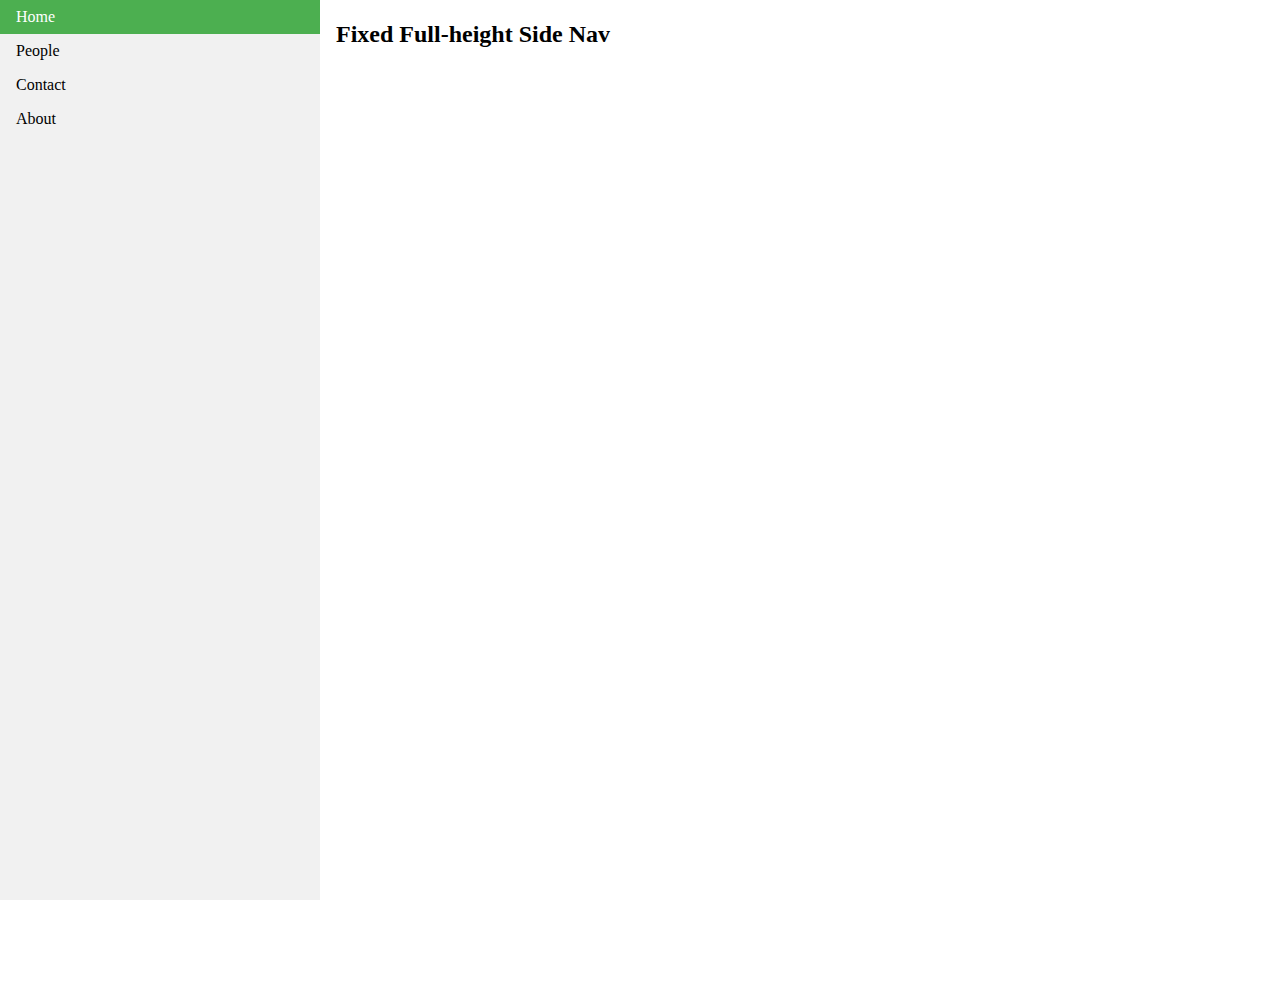
<file: marinarchitects/test.html>
<!DOCTYPE html>
<html>
<head>
<style>
body {
  margin: 0;
}

#verticalnav {
  list-style-type: none;
  margin: 0;
  padding: 0;
  width: 25%;
  background-color: #f1f1f1;
  position: fixed;
  height: 100%;
  overflow: auto;
}

#navitem a {
  display: block;
  color: #000;
  padding: 8px 16px;
  text-decoration: none;
}

#navitem a.active {
  background-color: #4CAF50;
  color: white;
}

#navitem a:hover:not(.active) {
  background-color: #555;
  color: white;
}
</style>
</head>
<body>

<ul id="verticalnav">
  <li id="navitem"><a class="active"href="home.html">Home</a></li>
  <li id="navitem"><a href="people.html">People</a></li>
  <li id="navitem"><a href="#contact">Contact</a></li>
  <li id="navitem"><a href="#about">About</a></li>
</ul>

<div style="margin-left:25%;padding:1px 16px;height:1000px;">
  <h2>Fixed Full-height Side Nav</h2>

</div>

</body>
</html>
</file>
<file: jsClass/assets/style/style.css>
@-webkit-keyframes typing { from { width: 0; } }
@-webkit-keyframes blink-caret { 50% { border-color: transparent; } }

* { margin:0; padding:0;}
body {
	color: #000;
	font-size:100%;
	background: #FF00E4;
}

h1 {
	color:white;
	font-family: 'ShoCard Caps NF';
	margin-bottom: 30px;
	font-size: 40pt;
	text-align: center;
	text-transform: uppercase;
}
#wrapper {
	position:relative;
	width:100%;
	max-width: 500px;
	height: calc(100vh - 60px);
	margin: 30px auto;
	padding: 0;
}

/* -- mercury gifs-- */

#mercury {
	display:block;
	position:absolute;
	top:250px;
	left:30px;
	margin:0 auto;
	width:90%;
	height:90%;
	background:url('../img/mercury.gif') no-repeat;
	background-size:100% auto;
	z-index:2;
}

/* -- onclick and truths box-- */
#truths {

   font-family: 'ShoCard Caps NF';
   border-right: .1em solid black;
   white-space: nowrap;
   overflow: hidden;
   -webkit-animation: typing 2s steps(21, end),
    blink-caret .5s step-end infinite alternate;

  float:center;
  position: relative;
  width: 100%;
  height: 50px;
  font-size:20px;
  text-align: center;
  padding-top:20px;
  color:#266590;
  background:#fff;
  border: 3px;
  border-color: #266590 ;
/*  -webkit-border-radius: 10px;
  -moz-border-radius: 10px;*/
/*  border-radius: 10px;
*/  margin-bottom: 40px;
  cursor:pointer;
  
}

#truths:hover {
	color:black;
	background: #feeb43;
	transform: scale(2, 2); /** default is 1, scale it to 1.5 */
    opacity: 1;
}

::-webkit-input-placeholder { color: #438ec1; text-align: center;  }
:-moz-placeholder { color: #438ec1; text-align: center;  }
::-moz-placeholder { color: #438ec1; text-align: center;  }
:-ms-input-placeholder { color: #438ec1; text-align: center;  }
</file>
<file: marinarchitects/style.css>
body {
  
    font-family: 'Helvetica', sans-serif;
    color: #000;
    margin: 0;
   
  }
form {
  padding-top:16px;
}

#peopletitle{
  text-align: center;
  font-size:14px;
  letter-spacing: 1px; 
  padding-top:24px;

}

#socialdistancing{
  padding-left:16px;
  font-size:14px;
  letter-spacing: 1px; 
  padding-top:24px;

}

#formcontainer {
  margin-left:50px;

}

/* Customize the label (the container) */
.container {
  display: block;
  position: relative;
  padding-top: 2px;
  padding-left: 48px;
  margin-bottom: 14px;
  cursor: pointer;
  font-size: 12px;
  -webkit-user-select: none;
  -moz-user-select: none;
  -ms-user-select: none;
  user-select: none;
}

/* Hide the browser's default checkbox */
.container input {
  position: absolute;
  opacity: 0;
  cursor: pointer;
  height: 0;
  width: 0;
}

/* Create a custom checkbox */
.checkmark {
  position: absolute;
  top: 0;
  left: 16px;
  height: 20px;
  width: 20px;
  background-color: #eee;
}

/* On mouse-over, add a grey background color */
.container:hover input ~ .checkmark {
  background-color: #ccc;
}

/* When the checkbox is checked, add a blue background */
.container input:checked ~ .checkmark {
  background-color: #2196F3;
}

/* Create the checkmark/indicator (hidden when not checked) */
.checkmark:after {
  content: "";
  position: absolute;
  display: none;
}

/* Show the checkmark when checked */
.container input:checked ~ .checkmark:after {
  display: block;
}

/* Style the checkmark/indicator */
.container .checkmark:after {
  left: 8px;
  top: 4px;
  width: 3px;
  height: 8px;
  border: solid white;
  border-width: 0 2px 2px 0;
  -webkit-transform: rotate(45deg);
  -ms-transform: rotate(45deg);
  transform: rotate(45deg);
}

#uncheck {
  position: fixed;
  bottom: 0px;
  left: 48px; 
  height: 48px;
  width: 212px;
  background-color: #408CDD;
  border:1px solid #408CDD;
  display:inline-block;
  cursor:pointer;
  font-family: 'Helvetica', 'Arial',  sans-serif;
  font-weight: bold;
  font-size:14px;
  color: #eee;
  z-index: 100;
  letter-spacing: 0.1em
}

#uncheck:hover {
  background-color:#2086F9;
}
#uncheck:active {
/*  position:fixed;*/
/*  top:1px;*/
}

#uncheck:focus {
  outline:0;
}

/* The sidebar menu */
.sidenav {
  height: 80%; /* Full-height: remove this if you want "auto" height */
  width: 260px; /* Set the width of the sidebar */
  position: fixed; /* Fixed Sidebar (stay in place on scroll) */
  z-index: 1; /* Stay on top */
  top: 0; /* Stay at the top */
  background-color: #fafafa;
/**  background-color: #111; /* Black */
  overflow-x: hidden; /* Disable horizontal scroll */
  margin-top: 201px;
  border-top: 1px solid #A0A0A0;
  border-right: 1px solid #A0A0A0;
}

/* The navigation menu links */
.sidenav a {
  padding: 6px 8px 6px 16px;
  text-decoration: none;
  font-size: 18px;
  color: #818181;
  display: block;
  border-bottom: 1px solid #A0A0A0;
}

/* When you mouse over the navigation links, change their color */
.sidenav a:hover {
  color: #f1f1f1;
}

/* Style page content */
.main {
  margin-left: 260px; /* Same as the width of the sidebar */
}

/* On smaller screens, where height is less than 450px, change the style of the sidebar (less padding and a smaller font size) */
@media screen and (max-height: 450px) {
  .sidenav {padding-top: 15px;}
  .sidenav a {font-size: 18px;}
}


/* width */
::-webkit-scrollbar {
  width: 10px;
}

/* Track */
::-webkit-scrollbar-track {
  background: #fafafa; 
}
 
/* Handle */
::-webkit-scrollbar-thumb {
  background: #eeeeee; 
}

/* Handle on hover */
::-webkit-scrollbar-thumb:hover {
  background: #555; 
}

.card{
  left: 260px;
  font-size:12px;
  line-height: 32px;
  padding-left:16px;
  padding-right:16px;
  margin-top:32px;

}

.image-cropper {
    width: 175px;
    height: 175px;
    position: relative;
    overflow: hidden;
    border-radius: 50%;
    margin-bottom:8px;
}

.profile-pic {
  display: inline;
  width:175px;
  height:auto;

}

/*vertical side bar*/
#verticalnav {
  list-style-type: none;
  margin: 0;
  padding: 0;
  width: 48px;
  background-color: #fafafa;
  position: fixed;
  height: 100%;
  overflow: auto;
  border-right: 1px solid #A0A0A0;
}

#navitem a {
  display: block;
  color: #000;
  padding: 8px 8px;
  text-decoration: none;
}

#navitem a:hover:not(.active) {
  background-color: #555;
  color: white;
}

#navitem a.active {
  background-color: #eeeeee;
  color: white;
}

#logo{
  position:fixed;
  width: 48px;
  height: 100%;
  top:0;
  z-index:-1;
}

#name{
  text-align: center;
  font-size:16px; 
  padding-bottom:24px;
}
</file>
<file: RockPaperScissors/style.css>
body {
    font-family: Helvetica;
    color: black;
}

/* Split the screen in half */
.player {
  
  display: flex;
  height: 100%;
  width: 50%;
  position: fixed;
  z-index: -1;
  top: 0;
  overflow-x: hidden;
  padding-top: 50px;
}

/* Control the left side */
.one {
  left: 200px;
  height: 100%;
  background-color: white;
}

/* Control the right side */
.two {
  right: 0;
  height: 100%;
  background-color: white;

}

/* If you want the content centered horizontally and vertically */
.centered {
  position: absolute;
  top: 55%;
  left: 40%;
  transform: translate(-50%, -50%);
  text-align: center;
}

/* Style the image inside the centered container, if needed */
.centered img {
  width: 250px;
}

.yourchoices {
	position: absolute;
}

.yourchoices h3{ 
	margin-top:0px;
 }

.yourchoices img {
	position:absolute;
	transform: rotate(180deg);
	width: 150px;
	opacity:0.5;
}

#rock {
	top:100px;

}
#rock:hover {
	opacity:1;
}

#paper {
	top:300px;
}

#paper:hover {
	opacity:1;
}

#scissors {
	top:500px;

}
#scissors:hover {
	opacity:1;
}

#result {
	position:absolute;
	background-color: yellow;
	font-size:45px;
	color: #990000;
	z-index:1;
	top: 4vw;
}

#mercury {
	position:absolute;
	display:flex;
	z-index:1;
	opacity:0.9;
	width: auto;
	height: 50vw;

}
</file>
<file: assets/style/style.css>
@font-face {
	font-family: 'ShoCard Caps NF';
   	src: url(https://github.com/ozkantuba/ozkantuba.github.io/blob/master/assets/fonts/SHO-CARD.TTF);
}


@-webkit-keyframes typing { from { width: 0; } }
@-webkit-keyframes blink-caret { 50% { border-color: transparent; } }

* { margin:0; padding:0;}
body {
	color: #000;
	font-size:100%;
	background: #FF00E4;
}

h1 {
	color:white;
	font-family: 'ShoCard Caps NF';
	margin-bottom: 30px;
	font-size: 40pt;
	text-align: center;
	text-transform: uppercase;
}
#wrapper {
	position:relative;
	width:100%;
	max-width: 500px;
	height: calc(100vh - 60px);
	margin: 30px auto;
	padding: 0;
}

/* -- mercury gifs-- */

#mercury {
	display:block;
	position:absolute;
	top:250px;
	left:30px;
	margin:0 auto;
	width:90%;
	height:90%;
	background:url('../img/mercury.gif') no-repeat;
	background-size:100% auto;
	z-index:2;
}

/* -- onclick and truths box-- */
#truths {

   font-family: 'ShoCard Caps NF';
   border-right: .1em solid black;
   white-space: nowrap;
   overflow: hidden;
   -webkit-animation: typing 2s steps(21, end),
    blink-caret .5s step-end infinite alternate;

  float:center;
  position: relative;
  width: 100%;
  height: 50px;
  font-size:20px;
  text-align: center;
  padding-top:20px;
  color:#266590;
  background:#fff;
  border: 3px;
  border-color: #266590 ;
/*  -webkit-border-radius: 10px;
  -moz-border-radius: 10px;*/
/*  border-radius: 10px;
*/  margin-bottom: 40px;
  cursor:pointer;
  
}

#truths:hover {
	color:black;
	background: #feeb43;
	transform: scale(2, 2); /** default is 1, scale it to 1.5 */
    opacity: 1;
}

::-webkit-input-placeholder { color: #438ec1; text-align: center;  }
:-moz-placeholder { color: #438ec1; text-align: center;  }
::-moz-placeholder { color: #438ec1; text-align: center;  }
:-ms-input-placeholder { color: #438ec1; text-align: center;  }
</file>
